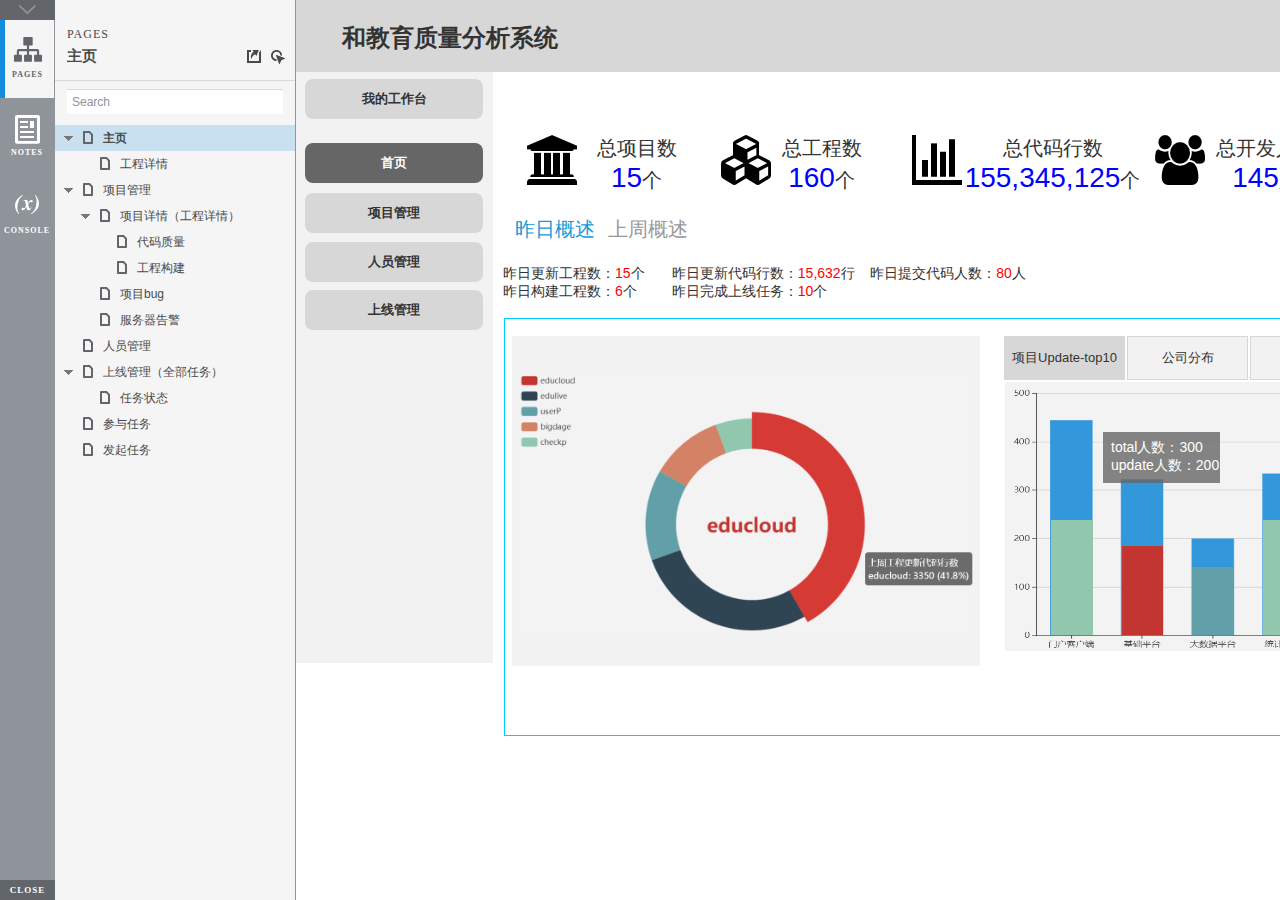
<file: index.html>
<!DOCTYPE html>
<html xmlns="http://www.w3.org/1999/xhtml" xml:lang="en" lang="en">
<head>
    <title>Untitled Document</title>
    <meta http-equiv="X-UA-Compatible" content="IE=edge"/>
    <meta http-equiv="content-type" content="text/html; charset=utf-8" />
    <meta name="viewport" content="width=device-width, initial-scale=1.0" />
    <meta name="apple-mobile-web-app-capable" content="yes" />
    <link type="text/css" href="resources/css/reset.css" rel="Stylesheet" />
    <link type="text/css" href="resources/css/default.css" rel="Stylesheet" />
    <!--<link href='https://fonts.googleapis.com/css?family=Nunito:300' rel='stylesheet' type='text/css'>-->

    <script type="text/javascript">
        if (location.href.toString().indexOf('file://localhost/') == 0) {
            location.href = location.href.toString().replace('file://localhost/', 'file:///');
        }


    </script>

    <!-- 8.0.0.3366 -->
<script src="resources/scripts/jquery-1.7.1.min.js"></script>
<script src="resources/scripts/startPre.js"></script>
<script src="data/document.js"></script>

    <style type="text/css">

#outerContainer {
	width:1000px;
	height:1500px;
}

.vsplitbar {
    width: 3px;
    /*background: #B9B9B9;*/
    border-right: 1px solid #8f949a;
}

.vsplitbar:hover, .vsplitbar.active {
    background: #8f949a;
}

#rightPanel {
    background-color: White;
}

/*#leftPanel {
    min-width: 120px;
}*/

.splitterMask {
   position:absolute;
   top: 0;
   left: 0;
   width: 100%;
   height: 100%;
   overflow: hidden;
   background-image: url(resources/images/transparent.gif);
   z-index: 20000;
}

    </style>
    <script type="text/javascript" language="JavaScript"><!--
        var SITEMAP_COLLAPSE_VAR_NAME = 'c';
        var PLUGIN_VAR_NAME = 'g';
        var FOOTNOTES_VAR_NAME = 'fn';
        var ADAPTIVE_VIEW_VAR_NAME = 'view';
        var lastLeftPanelWidth = 295;
        var toolBarOnly = true;

        // isolate scope
        (function() {
            setUpController();
            
            var configuration = $axure.document.configuration;
            var _settings = {};
            _settings.projectId = configuration.prototypeId;
            _settings.isAxshare = configuration.isAxshare;
            _settings.loadFeedbackPlugin = configuration.loadFeedbackPlugin;
            var cHash = getHashStringVar(SITEMAP_COLLAPSE_VAR_NAME);
            _settings.startCollapsed = cHash == "1";
            if(cHash == "2") closePlayer();
            var gHash = getHashStringVar(PLUGIN_VAR_NAME);
            if(gHash == "") gHash = 1;
            _settings.startPluginGid = gHash;

            $axure.player.settings = _settings;

            $(window).bind('load', function() {
                if(CHROME_5_LOCAL && !$('body').attr('pluginDetected')) {
                    window.location = 'resources/chrome/chrome.html';
                }
            });

            $(document).ready(function() {
                $axure.page.bind('load.start', mainFrame_onload);
                $axure.messageCenter.addMessageListener(messageCenter_message);

                $(document).on('pluginShown', function (event, data) {
                    setVarInCurrentUrlHash('g', data ? data : '');
                });

                $(document).on('pluginCreated', function(event, data) {
                    if($axure.player.settings.startPluginGid == data) {
                        $axure.player.showPlugin(data);
                    }
                });

                if($axure.player.settings.loadFeedbackPlugin) {
                    if($axure.player.settings.isAxshare) {
                        $axure.utils.loadJS('/Scripts/plugins/feedback/feedback8.js');
                    } else {
                        $axure.utils.loadJS('http://share.axure.com/Scripts/plugins/feedback/feedback8.js');
                    }
                }

                if(navigator.userAgent.indexOf("MSIE") >= 0) $('#outerContainer').width('100%');
                initialize();
                if($axure.player.settings.startCollapsed) $('#outerContainer').splitter({ sizeLeft: 0 });
                else $('#outerContainer').splitter({ sizeLeft: lastLeftPanelWidth });
                $('#leftPanel').width(lastLeftPanelWidth);
                
                $(window).resize(function() { resizeContent(); });

                $('#maximizePanelContainer').hide();

                initializeLogo();

                $(window).resize();
                resizeContent();
                
                $axure.player.collapseToBar();

                if($axure.player.settings.startCollapsed) {
                    collapse();
                    $('#leftPanel').width(0);
                }

                if(MOBILE_DEVICE) {
                    $('#interfaceControlFrameMinimizeContainer').height('45px');
                    $('#interfaceControlFrameMinimizeContainer a').height('45px');
                    $('#interfaceControlFrameHeaderContainer').css('margin-top','45px');
                    $('#interfaceControlFrameCloseContainer a').css('padding','10px 0px');
                    $('#maximizePanelContainer').height('45px');//.css('top','inherit').css('bottom','0px');

                    $('body').removeClass('hashover');

                    if(IOS) {
                        $('#rightPanel').css('overflow', 'auto').css('-webkit-overflow-scrolling', 'touch').css('-ms-overflow-x', 'hidden');

                        window.addEventListener("orientationchange", function() {
                            var viewport = document.querySelector("meta[name=viewport]");
                            //so iOS doesn't zoom when switching back to portrait
                            viewport.setAttribute('content', 'width=device-width, initial-scale=1.0, maximum-scale=1.0');
                            viewport.setAttribute('content', 'width=device-width, initial-scale=1.0');
                            resizeContent();
                        }, false);

                        $axure.page.bind('load.start', function() {
                            resizeContent();
                        });
                    }
                }

            });

            function initialize() {
                var legacyQString = getQueryString("Page");
                if (legacyQString.length > 0) {
                    location.href = location.href.substring(0, location.href.indexOf("?")) + "#p=" + legacyQString;
                    return;
                }

                var mainFrame = document.getElementById("mainFrame");
                //if it's local file on safari, test if we can access mainframe after its loaded
                if(SAFARI && document.location.href.indexOf('file://') >= 0) {
                    $(mainFrame).load(function () {
                        var canAccess;
                        try {
                            var mainFrameWindow = mainFrame.contentWindow || mainFrame.contentDocument;
                            mainFrameWindow['safari_file_CORS'] = 'Y';
                            canAccess = mainFrameWindow['safari_file_CORS'] === 'Y';
                        } catch(err) {
                            canAccess = false;
                        }

                        if(!canAccess) window.location = 'resources/chrome/safari.html';
                    });
                }

                mainFrame.contentWindow.location.href = getInitialUrl();
            }

            function initializeLogo() {
                if($axure.document.configuration.logoImagePath) {
                    var image = new Image();
                    image.onload = function() {
                        $('#logoImage').css('max-width', this.width + 'px');
                        $axure.player.resizeContent();
                    };
                    image.src = $axure.document.configuration.logoImagePath;
                
                    $('#interfaceControlFrameLogoImageContainer').html('<img id="logoImage" src="" />');
                    $('#logoImage').attr('src', $axure.document.configuration.logoImagePath).load(function() { resizeContent(); });
                } else $('#interfaceControlFrameLogoImageContainer').hide();

                if ($axure.document.configuration.logoImageCaption) {
                    $('#interfaceControlFrameLogoCaptionContainer').html($axure.document.configuration.logoImageCaption);
                } else $('#interfaceControlFrameLogoCaptionContainer').hide();

                if(!$('#interfaceControlFrameLogoImageContainer').is(':visible') && !$('#interfaceControlFrameLogoCaptionContainer').is(':visible')) {
                    $('#interfaceControlFrameLogoContainer').hide();
                }
            }

            var resizeContent = $axure.player.resizeContent = function() {
                var newHeight = $(window).height();
                var newWidth = $(window).width();

                var controlContainerHeight = newHeight;// - 30;
                if($('#interfaceControlFrameLogoContainer').is(':visible')) controlContainerHeight -= $('#interfaceControlFrameLogoContainer').outerHeight();// + 16;

                $('#outerContainer').height(newHeight).width(newWidth);
                $('.vsplitbar').height(newHeight);
                $('#leftPanel').height(newHeight);
                $('#interfaceControlFrame').height(newHeight);
                $('#interfaceControlFrameContainer').height(newHeight);
                $('#interfaceControlFrameHostContainer').height(controlContainerHeight);

                $('#rightPanel').height(newHeight);
                $('#mainFrame').height(newHeight);

                if($('#leftPanel').is(':visible')) $('#rightPanel').width($(window).width() - $('#leftPanel').width() - 1);// $('.vsplitbar').width());
                else $('#rightPanel').width($(window).width());

                $(document).trigger('ContainerHeightChange',[controlContainerHeight]);

                if(MOBILE_DEVICE) {
                    if(!(getHashStringVar(ADAPTIVE_VIEW_VAR_NAME).length > 0)) $axure.messageCenter.postMessage('setAdaptiveViewForSize', {'width':newWidth, 'height':$('#rightPanel').height()});
                }
            }

            var collapseToBar = $axure.player.collapseToBar = function() {
                lastLeftPanelWidth = $('#leftPanel').width();
                $('#leftPanel').width('55px');
                $('.vsplitbar').hide();
                $('#rightPanel').width($(window).width() - $('#leftPanel').width());
                $(window).resize();
                $('#outerContainer').trigger('resize');
                toolBarOnly = true;
            }

            var expandFromBar = $axure.player.expandFromBar = function() {
                if($('.vsplitbar').is(':visible')) return;

                $('#leftPanel').width(lastLeftPanelWidth);
                $('.vsplitbar').show();
                $('#rightPanel').width($(window).width() - $('#leftPanel').width() - 1);// $('.vsplitbar').width());
                $(window).resize();
                $('#outerContainer').trigger('resize');
                toolBarOnly = false;
            }

        })();

        function messageCenter_message(message, data) {
            if(message == 'expandFrame') expand();
            else if(message == 'getCollapseFrameOnLoad' && $axure.player.settings.startCollapsed && !MOBILE_DEVICE) $axure.messageCenter.postMessage('collapseFrameOnLoad');
        }

        
        function getInitialUrl() {
            var pageName = getHashStringVar("p");
            if(pageName.length > 0) return pageName + ".html";
            else {
                var url = getFirstPageUrl($axure.document.sitemap.rootNodes);
                return (url ? url : "about:blank");
            }
        }

        function getFirstPageUrl(nodes) {
            for (var i = 0; i < nodes.length; i++) {
                var node = nodes[i];
                if (node.url) return node.url;
                else {
                    var hasChildren = (node.children && node.children.length > 0);
                    if (hasChildren) {
                        var url = getFirstPageUrl(node.children);
                        if (url) return url;
                    }
                }
            }
            return null;
        }

        function closePlayer() {
            if($axure.page.location) window.location.href = $axure.page.location;
            else {
                var pageFile = getInitialUrl();
                var currentLocation = window.location.toString();
                window.location.href = currentLocation.substr(0, currentLocation.lastIndexOf("/") + 1) + pageFile;
            }
        }

        function replaceHash(newHash) {
            var currentLocWithoutHash = window.location.toString().split('#')[0];

            //We use replace so that every hash change doesn't get appended to the history stack.
            //We use replaceState in browsers that support it, else replace the location
            if(typeof window.history.replaceState != 'undefined') {
                try {
                    //Chrome 45 (Version 45.0.2454.85 m) started throwing an error here when generated locally (this only happens with sitemap open) which broke all interactions.
                    //try catch breaks the url adjusting nicely when the sitemap is open, but all interactions and forward and back buttons work.
                    //Uncaught SecurityError: Failed to execute 'replaceState' on 'History': A history state object with URL 'file:///C:/Users/Ian/Documents/Axure/HTML/Untitled/start.html#p=home' cannot be created in a document with origin 'null'.
                    window.history.replaceState(null, null, currentLocWithoutHash + newHash);
                } catch(ex) {}
            } else {
                window.location.replace(currentLocWithoutHash + newHash);
            }
        }

        function collapse() {
            setVarInCurrentUrlHash('c', 1);
            if(!toolBarOnly) lastLeftPanelWidth = $('#leftPanel').width();

            $('#maximizePanelContainer').show();
            $('#leftPanel').hide();
            $('.vsplitbar').hide();
            $('#rightPanel').width($(window).width());
            $(window).resize();
            $('#outerContainer').trigger('resize');

            $(document).trigger('sidebarCollapse');

            if(MOBILE_DEVICE) {
                $('#maximizePanelContainer').animate({
                    top:$('#rightPanel').height() - $('#maximizePanelContainer').height()
                }, 300, 'swing', function() {
                    $('#maximizePanelContainer').css('top', 'inherit').css('bottom', '0px');
                });
            }
        }

        function expand() {
            if(MOBILE_DEVICE) {
                $('#maximizePanelContainer').css('top', '0px').css('bottom', 'inherit');
            }

            deleteVarFromCurrentUrlHash('c');
            $('#maximizePanelContainer').hide();
            $('#leftPanel').width(lastLeftPanelWidth);
            $('#leftPanel').show();
            if(!toolBarOnly) {
                $('.vsplitbar').show();
                $('#rightPanel').width($(window).width() - $('#leftPanel').width() - 1);
            } else {
                $axure.player.collapseToBar();
            }
            $(window).resize();
            $('#outerContainer').trigger('resize');

            $(document).trigger('sidebarExpanded');
        }


        function mainFrame_onload() {
            if($axure.page.pageName) document.title = $axure.page.pageName;
        }

        function getQueryString(query) {
            var qstring = self.location.href.split("?");
            if(qstring.length < 2) return "";
            return GetParameter(qstring, query);
        }
        
        function GetParameter(qstring, query) {
            var prms = qstring[1].split("&");
            var frmelements = new Array();
            var currprmeter, querystr = "";

            for(var i = 0; i < prms.length; i++) {
                currprmeter = prms[i].split("=");
                frmelements[i] = new Array();
                frmelements[i][0] = currprmeter[0];
                frmelements[i][1] = currprmeter[1];
            }

            for(j = 0; j < frmelements.length; j++) {
                if(frmelements[j][0].toLowerCase() == query.toLowerCase()) {
                    querystr = frmelements[j][1];
                    break;
                }
            }
            return querystr;
        }
        
        function getHashStringVar(query) {
            var qstring = self.location.href.split("#");
            if(qstring.length < 2) return "";
            return GetParameter(qstring, query);
        }

        function setHashStringVar(currentHash, varName, varVal) {
            var varWithEqual = varName + '=';
            var poundVarWithEqual = varVal === '' ? '' :  '#' + varName + '=' + varVal;
            var ampVarWithEqual = varVal === '' ? '' :  '&' + varName + '=' + varVal;
            var hashToSet = '';

            var pageIndex = currentHash.indexOf('#' + varWithEqual);
            if(pageIndex == -1) pageIndex = currentHash.indexOf('&' + varWithEqual);
            if(pageIndex != -1) {
                var newHash = currentHash.substring(0, pageIndex);

                newHash = newHash == '' ? poundVarWithEqual : newHash + ampVarWithEqual;

                var ampIndex = currentHash.indexOf('&', pageIndex + 1);
                if(ampIndex != -1) {
                    newHash = newHash == '' ? '#' + currentHash.substring(ampIndex + 1) : newHash + currentHash.substring(ampIndex);
                }
                hashToSet = newHash;
            } else if(currentHash.indexOf('#') != -1) {
                hashToSet = currentHash + ampVarWithEqual;
            } else {
                hashToSet = poundVarWithEqual;
            }

            if(hashToSet != '' || varVal == '') {
                return hashToSet;
            }

            return null;
        }

        function setVarInCurrentUrlHash(varName, varVal) {
            var newHash = setHashStringVar(window.location.hash, varName, varVal);

            if(newHash != null) {
                replaceHash(newHash);
            }
        }

        function deleteHashStringVar(currentHash, varName) {
            var varWithEqual = varName + '=';

            var pageIndex = currentHash.indexOf('#' + varWithEqual);
            if(pageIndex == -1) pageIndex = currentHash.indexOf('&' + varWithEqual);
            if(pageIndex != -1) {
                var newHash = currentHash.substring(0, pageIndex);

                var ampIndex = currentHash.indexOf('&', pageIndex + 1);

                //IF begin of string....if none blank, ELSE # instead of & and rest
                //IF in string....prefix + if none blank, ELSE &-rest
                if(newHash == '') { //beginning of string
                    newHash = ampIndex != -1 ? '#' + currentHash.substring(ampIndex + 1) : '';
                } else { //somewhere in the middle
                    newHash = newHash + (ampIndex != -1 ? currentHash.substring(ampIndex) : '');
                }

                return newHash;
            }

            return null;
        }

        function deleteVarFromCurrentUrlHash(varName) {
            var newHash = deleteHashStringVar(window.location.hash, varName);

            if(newHash != null) {
                replaceHash(newHash);
            }
        }
    --></script>
    
    <link type="text/css" rel="Stylesheet" href="plugins/sitemap/styles/sitemap.css" />
    <link type="text/css" rel="Stylesheet" href="plugins/page_notes/styles/page_notes.css" />
    <link type="text/css" rel="Stylesheet" href="plugins/debug/styles/debug.css" />
    <script src="resources/scripts/startPost.js"></script>


    <!--<link type="text/css" rel="Stylesheet" href="plugins/recordplay/styles/recordplay.css" />
    <script type="text/javascript" src="plugins/recordplay/recordplay.js"></script>-->
    

</head>
<body scroll="no" class="hashover">
    <div id="outerContainer">

        <div id="leftPanel">
            <div id="interfaceControlFrame">
                <div id="interfaceControlFrameMinimizeContainer">
                    <a title="Collapse" id="interfaceControlFrameMinimizeButton" onclick="collapse();">&nbsp;</a>
                </div>
                <div id="interfaceControlFrameHeaderContainer">
                    <ul id="interfaceControlFrameHeader"></ul>
                </div>
                <div id="interfaceControlFrameContainer">
                    <div id="interfaceControlFrameLogoContainer">
                        <div id="interfaceControlFrameLogoImageContainer"></div>
                        <div id="interfaceControlFrameLogoCaptionContainer"></div>
                    </div>
                    <div id="interfaceControlFrameHostContainer">
                    </div>
                </div>
                <div id="interfaceControlFrameCloseContainer">
                    <a title="Close" id="interfaceControlFrameCloseButton" onclick="closePlayer();">CLOSE</a>
                </div>
            </div>
        </div>
        <div id="rightPanel">
            <iframe id="mainFrame" name="mainFrame" width="100%" height="100%" src="" frameborder="0" style="display: block;" webkitallowfullscreen mozallowfullscreen allowfullscreen></iframe>
        </div>

    </div>

    <div id="maximizePanelContainer">
        <iframe id="expandFrame" src="resources/expand.html" width="100%" height="100%" scrolling="no" allowtransparency="true" frameborder="0"></iframe>
    </div>

</body>
</html>
</file>
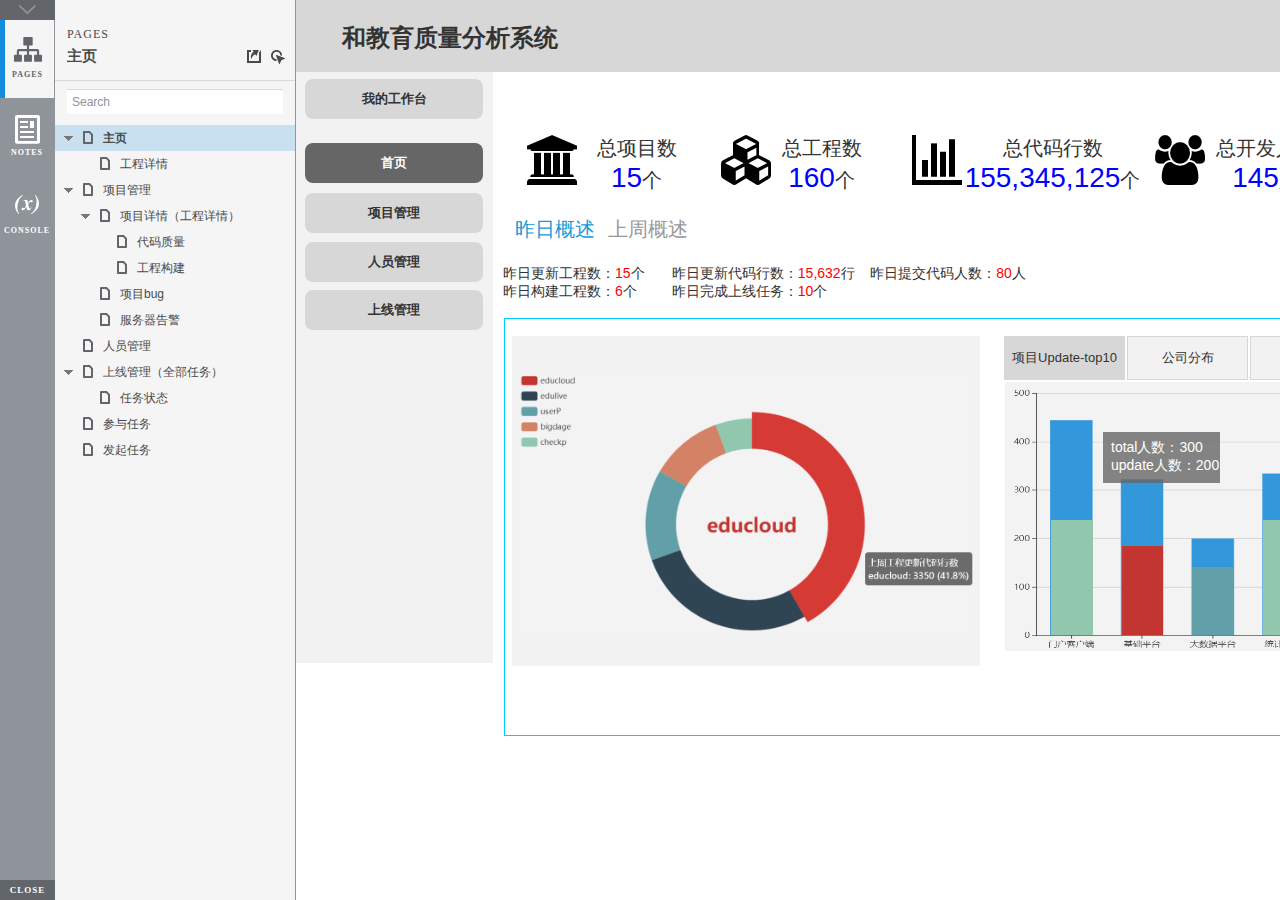
<file: start.html>
<!DOCTYPE html>
<html xmlns="http://www.w3.org/1999/xhtml" xml:lang="en" lang="en">
<head>
    <title>Untitled Document</title>
    <meta http-equiv="X-UA-Compatible" content="IE=edge"/>
    <meta http-equiv="content-type" content="text/html; charset=utf-8" />
    <meta name="viewport" content="width=device-width, initial-scale=1.0" />
    <meta name="apple-mobile-web-app-capable" content="yes" />
    <link type="text/css" href="resources/css/reset.css" rel="Stylesheet" />
    <link type="text/css" href="resources/css/default.css" rel="Stylesheet" />
    <!--<link href='https://fonts.googleapis.com/css?family=Nunito:300' rel='stylesheet' type='text/css'>-->

    <script type="text/javascript">
        if (location.href.toString().indexOf('file://localhost/') == 0) {
            location.href = location.href.toString().replace('file://localhost/', 'file:///');
        }
    </script>

    <!-- 8.0.0.3366 -->
<script src="resources/scripts/jquery-1.7.1.min.js"></script>
<script src="resources/scripts/startPre.js"></script>
<script src="data/document.js"></script>

    <style type="text/css">

#outerContainer {
	width:1000px;
	height:1500px;
}

.vsplitbar {
    width: 3px;
    /*background: #B9B9B9;*/
    border-right: 1px solid #8f949a;
}

.vsplitbar:hover, .vsplitbar.active {
    background: #8f949a;
}

#rightPanel {
    background-color: White;
}

/*#leftPanel {
    min-width: 120px;
}*/

.splitterMask {
   position:absolute;
   top: 0;
   left: 0;
   width: 100%;
   height: 100%;
   overflow: hidden;
   background-image: url(resources/images/transparent.gif);
   z-index: 20000;
}

    </style>
    <script type="text/javascript" language="JavaScript"><!--
        var SITEMAP_COLLAPSE_VAR_NAME = 'c';
        var PLUGIN_VAR_NAME = 'g';
        var FOOTNOTES_VAR_NAME = 'fn';
        var ADAPTIVE_VIEW_VAR_NAME = 'view';
        var lastLeftPanelWidth = 295;
        var toolBarOnly = true;

        // isolate scope
        (function() {
            setUpController();
            
            var configuration = $axure.document.configuration;
            var _settings = {};
            _settings.projectId = configuration.prototypeId;
            _settings.isAxshare = configuration.isAxshare;
            _settings.loadFeedbackPlugin = configuration.loadFeedbackPlugin;
            var cHash = getHashStringVar(SITEMAP_COLLAPSE_VAR_NAME);
            _settings.startCollapsed = cHash == "1";
            if(cHash == "2") closePlayer();
            var gHash = getHashStringVar(PLUGIN_VAR_NAME);
            if(gHash == "") gHash = 1;
            _settings.startPluginGid = gHash;

            $axure.player.settings = _settings;

            $(window).bind('load', function() {
                if(CHROME_5_LOCAL && !$('body').attr('pluginDetected')) {
                    window.location = 'resources/chrome/chrome.html';
                }
            });

            $(document).ready(function() {
                $axure.page.bind('load.start', mainFrame_onload);
                $axure.messageCenter.addMessageListener(messageCenter_message);

                $(document).on('pluginShown', function (event, data) {
                    setVarInCurrentUrlHash('g', data ? data : '');
                });

                $(document).on('pluginCreated', function(event, data) {
                    if($axure.player.settings.startPluginGid == data) {
                        $axure.player.showPlugin(data);
                    }
                });

                if($axure.player.settings.loadFeedbackPlugin) {
                    if($axure.player.settings.isAxshare) {
                        $axure.utils.loadJS('/Scripts/plugins/feedback/feedback8.js');
                    } else {
                        $axure.utils.loadJS('http://share.axure.com/Scripts/plugins/feedback/feedback8.js');
                    }
                }

                if(navigator.userAgent.indexOf("MSIE") >= 0) $('#outerContainer').width('100%');
                initialize();
                if($axure.player.settings.startCollapsed) $('#outerContainer').splitter({ sizeLeft: 0 });
                else $('#outerContainer').splitter({ sizeLeft: lastLeftPanelWidth });
                $('#leftPanel').width(lastLeftPanelWidth);
                
                $(window).resize(function() { resizeContent(); });

                $('#maximizePanelContainer').hide();

                initializeLogo();

                $(window).resize();
                resizeContent();
                
                $axure.player.collapseToBar();

                if($axure.player.settings.startCollapsed) {
                    collapse();
                    $('#leftPanel').width(0);
                }

                if(MOBILE_DEVICE) {
                    $('#interfaceControlFrameMinimizeContainer').height('45px');
                    $('#interfaceControlFrameMinimizeContainer a').height('45px');
                    $('#interfaceControlFrameHeaderContainer').css('margin-top','45px');
                    $('#interfaceControlFrameCloseContainer a').css('padding','10px 0px');
                    $('#maximizePanelContainer').height('45px');//.css('top','inherit').css('bottom','0px');

                    $('body').removeClass('hashover');

                    if(IOS) {
                        $('#rightPanel').css('overflow', 'auto').css('-webkit-overflow-scrolling', 'touch').css('-ms-overflow-x', 'hidden');

                        window.addEventListener("orientationchange", function() {
                            var viewport = document.querySelector("meta[name=viewport]");
                            //so iOS doesn't zoom when switching back to portrait
                            viewport.setAttribute('content', 'width=device-width, initial-scale=1.0, maximum-scale=1.0');
                            viewport.setAttribute('content', 'width=device-width, initial-scale=1.0');
                            resizeContent();
                        }, false);

                        $axure.page.bind('load.start', function() {
                            resizeContent();
                        });
                    }
                }

            });

            function initialize() {
                var legacyQString = getQueryString("Page");
                if (legacyQString.length > 0) {
                    location.href = location.href.substring(0, location.href.indexOf("?")) + "#p=" + legacyQString;
                    return;
                }

                var mainFrame = document.getElementById("mainFrame");
                //if it's local file on safari, test if we can access mainframe after its loaded
                if(SAFARI && document.location.href.indexOf('file://') >= 0) {
                    $(mainFrame).load(function () {
                        var canAccess;
                        try {
                            var mainFrameWindow = mainFrame.contentWindow || mainFrame.contentDocument;
                            mainFrameWindow['safari_file_CORS'] = 'Y';
                            canAccess = mainFrameWindow['safari_file_CORS'] === 'Y';
                        } catch(err) {
                            canAccess = false;
                        }

                        if(!canAccess) window.location = 'resources/chrome/safari.html';
                    });
                }

                mainFrame.contentWindow.location.href = getInitialUrl();
            }

            function initializeLogo() {
                if($axure.document.configuration.logoImagePath) {
                    var image = new Image();
                    image.onload = function() {
                        $('#logoImage').css('max-width', this.width + 'px');
                        $axure.player.resizeContent();
                    };
                    image.src = $axure.document.configuration.logoImagePath;
                
                    $('#interfaceControlFrameLogoImageContainer').html('<img id="logoImage" src="" />');
                    $('#logoImage').attr('src', $axure.document.configuration.logoImagePath).load(function() { resizeContent(); });
                } else $('#interfaceControlFrameLogoImageContainer').hide();

                if ($axure.document.configuration.logoImageCaption) {
                    $('#interfaceControlFrameLogoCaptionContainer').html($axure.document.configuration.logoImageCaption);
                } else $('#interfaceControlFrameLogoCaptionContainer').hide();

                if(!$('#interfaceControlFrameLogoImageContainer').is(':visible') && !$('#interfaceControlFrameLogoCaptionContainer').is(':visible')) {
                    $('#interfaceControlFrameLogoContainer').hide();
                }
            }

            var resizeContent = $axure.player.resizeContent = function() {
                var newHeight = $(window).height();
                var newWidth = $(window).width();

                var controlContainerHeight = newHeight;// - 30;
                if($('#interfaceControlFrameLogoContainer').is(':visible')) controlContainerHeight -= $('#interfaceControlFrameLogoContainer').outerHeight();// + 16;

                $('#outerContainer').height(newHeight).width(newWidth);
                $('.vsplitbar').height(newHeight);
                $('#leftPanel').height(newHeight);
                $('#interfaceControlFrame').height(newHeight);
                $('#interfaceControlFrameContainer').height(newHeight);
                $('#interfaceControlFrameHostContainer').height(controlContainerHeight);

                $('#rightPanel').height(newHeight);
                $('#mainFrame').height(newHeight);

                if($('#leftPanel').is(':visible')) $('#rightPanel').width($(window).width() - $('#leftPanel').width() - 1);// $('.vsplitbar').width());
                else $('#rightPanel').width($(window).width());

                $(document).trigger('ContainerHeightChange',[controlContainerHeight]);

                if(MOBILE_DEVICE) {
                    if(!(getHashStringVar(ADAPTIVE_VIEW_VAR_NAME).length > 0)) $axure.messageCenter.postMessage('setAdaptiveViewForSize', {'width':newWidth, 'height':$('#rightPanel').height()});
                }
            }

            var collapseToBar = $axure.player.collapseToBar = function() {
                lastLeftPanelWidth = $('#leftPanel').width();
                $('#leftPanel').width('55px');
                $('.vsplitbar').hide();
                $('#rightPanel').width($(window).width() - $('#leftPanel').width());
                $(window).resize();
                $('#outerContainer').trigger('resize');
                toolBarOnly = true;
            }

            var expandFromBar = $axure.player.expandFromBar = function() {
                if($('.vsplitbar').is(':visible')) return;

                $('#leftPanel').width(lastLeftPanelWidth);
                $('.vsplitbar').show();
                $('#rightPanel').width($(window).width() - $('#leftPanel').width() - 1);// $('.vsplitbar').width());
                $(window).resize();
                $('#outerContainer').trigger('resize');
                toolBarOnly = false;
            }

        })();

        function messageCenter_message(message, data) {
            if(message == 'expandFrame') expand();
            else if(message == 'getCollapseFrameOnLoad' && $axure.player.settings.startCollapsed && !MOBILE_DEVICE) $axure.messageCenter.postMessage('collapseFrameOnLoad');
        }

        
        function getInitialUrl() {
            var pageName = getHashStringVar("p");
            if(pageName.length > 0) return pageName + ".html";
            else {
                var url = getFirstPageUrl($axure.document.sitemap.rootNodes);
                return (url ? url : "about:blank");
            }
        }

        function getFirstPageUrl(nodes) {
            for (var i = 0; i < nodes.length; i++) {
                var node = nodes[i];
                if (node.url) return node.url;
                else {
                    var hasChildren = (node.children && node.children.length > 0);
                    if (hasChildren) {
                        var url = getFirstPageUrl(node.children);
                        if (url) return url;
                    }
                }
            }
            return null;
        }

        function closePlayer() {
            if($axure.page.location) window.location.href = $axure.page.location;
            else {
                var pageFile = getInitialUrl();
                var currentLocation = window.location.toString();
                window.location.href = currentLocation.substr(0, currentLocation.lastIndexOf("/") + 1) + pageFile;
            }
        }

        function replaceHash(newHash) {
            var currentLocWithoutHash = window.location.toString().split('#')[0];

            //We use replace so that every hash change doesn't get appended to the history stack.
            //We use replaceState in browsers that support it, else replace the location
            if(typeof window.history.replaceState != 'undefined') {
                try {
                    //Chrome 45 (Version 45.0.2454.85 m) started throwing an error here when generated locally (this only happens with sitemap open) which broke all interactions.
                    //try catch breaks the url adjusting nicely when the sitemap is open, but all interactions and forward and back buttons work.
                    //Uncaught SecurityError: Failed to execute 'replaceState' on 'History': A history state object with URL 'file:///C:/Users/Ian/Documents/Axure/HTML/Untitled/start.html#p=home' cannot be created in a document with origin 'null'.
                    window.history.replaceState(null, null, currentLocWithoutHash + newHash);
                } catch(ex) {}
            } else {
                window.location.replace(currentLocWithoutHash + newHash);
            }
        }

        function collapse() {
            setVarInCurrentUrlHash('c', 1);
            if(!toolBarOnly) lastLeftPanelWidth = $('#leftPanel').width();

            $('#maximizePanelContainer').show();
            $('#leftPanel').hide();
            $('.vsplitbar').hide();
            $('#rightPanel').width($(window).width());
            $(window).resize();
            $('#outerContainer').trigger('resize');

            $(document).trigger('sidebarCollapse');

            if(MOBILE_DEVICE) {
                $('#maximizePanelContainer').animate({
                    top:$('#rightPanel').height() - $('#maximizePanelContainer').height()
                }, 300, 'swing', function() {
                    $('#maximizePanelContainer').css('top', 'inherit').css('bottom', '0px');
                });
            }
        }

        function expand() {
            if(MOBILE_DEVICE) {
                $('#maximizePanelContainer').css('top', '0px').css('bottom', 'inherit');
            }

            deleteVarFromCurrentUrlHash('c');
            $('#maximizePanelContainer').hide();
            $('#leftPanel').width(lastLeftPanelWidth);
            $('#leftPanel').show();
            if(!toolBarOnly) {
                $('.vsplitbar').show();
                $('#rightPanel').width($(window).width() - $('#leftPanel').width() - 1);
            } else {
                $axure.player.collapseToBar();
            }
            $(window).resize();
            $('#outerContainer').trigger('resize');

            $(document).trigger('sidebarExpanded');
        }


        function mainFrame_onload() {
            if($axure.page.pageName) document.title = $axure.page.pageName;
        }

        function getQueryString(query) {
            var qstring = self.location.href.split("?");
            if(qstring.length < 2) return "";
            return GetParameter(qstring, query);
        }
        
        function GetParameter(qstring, query) {
            var prms = qstring[1].split("&");
            var frmelements = new Array();
            var currprmeter, querystr = "";

            for(var i = 0; i < prms.length; i++) {
                currprmeter = prms[i].split("=");
                frmelements[i] = new Array();
                frmelements[i][0] = currprmeter[0];
                frmelements[i][1] = currprmeter[1];
            }

            for(j = 0; j < frmelements.length; j++) {
                if(frmelements[j][0].toLowerCase() == query.toLowerCase()) {
                    querystr = frmelements[j][1];
                    break;
                }
            }
            return querystr;
        }
        
        function getHashStringVar(query) {
            var qstring = self.location.href.split("#");
            if(qstring.length < 2) return "";
            return GetParameter(qstring, query);
        }

        function setHashStringVar(currentHash, varName, varVal) {
            var varWithEqual = varName + '=';
            var poundVarWithEqual = varVal === '' ? '' :  '#' + varName + '=' + varVal;
            var ampVarWithEqual = varVal === '' ? '' :  '&' + varName + '=' + varVal;
            var hashToSet = '';

            var pageIndex = currentHash.indexOf('#' + varWithEqual);
            if(pageIndex == -1) pageIndex = currentHash.indexOf('&' + varWithEqual);
            if(pageIndex != -1) {
                var newHash = currentHash.substring(0, pageIndex);

                newHash = newHash == '' ? poundVarWithEqual : newHash + ampVarWithEqual;

                var ampIndex = currentHash.indexOf('&', pageIndex + 1);
                if(ampIndex != -1) {
                    newHash = newHash == '' ? '#' + currentHash.substring(ampIndex + 1) : newHash + currentHash.substring(ampIndex);
                }
                hashToSet = newHash;
            } else if(currentHash.indexOf('#') != -1) {
                hashToSet = currentHash + ampVarWithEqual;
            } else {
                hashToSet = poundVarWithEqual;
            }

            if(hashToSet != '' || varVal == '') {
                return hashToSet;
            }

            return null;
        }

        function setVarInCurrentUrlHash(varName, varVal) {
            var newHash = setHashStringVar(window.location.hash, varName, varVal);

            if(newHash != null) {
                replaceHash(newHash);
            }
        }

        function deleteHashStringVar(currentHash, varName) {
            var varWithEqual = varName + '=';

            var pageIndex = currentHash.indexOf('#' + varWithEqual);
            if(pageIndex == -1) pageIndex = currentHash.indexOf('&' + varWithEqual);
            if(pageIndex != -1) {
                var newHash = currentHash.substring(0, pageIndex);

                var ampIndex = currentHash.indexOf('&', pageIndex + 1);

                //IF begin of string....if none blank, ELSE # instead of & and rest
                //IF in string....prefix + if none blank, ELSE &-rest
                if(newHash == '') { //beginning of string
                    newHash = ampIndex != -1 ? '#' + currentHash.substring(ampIndex + 1) : '';
                } else { //somewhere in the middle
                    newHash = newHash + (ampIndex != -1 ? currentHash.substring(ampIndex) : '');
                }

                return newHash;
            }

            return null;
        }

        function deleteVarFromCurrentUrlHash(varName) {
            var newHash = deleteHashStringVar(window.location.hash, varName);

            if(newHash != null) {
                replaceHash(newHash);
            }
        }
    --></script>
    
    <link type="text/css" rel="Stylesheet" href="plugins/sitemap/styles/sitemap.css" />
    <link type="text/css" rel="Stylesheet" href="plugins/page_notes/styles/page_notes.css" />
    <link type="text/css" rel="Stylesheet" href="plugins/debug/styles/debug.css" />
    <script src="resources/scripts/startPost.js"></script>


    <!--<link type="text/css" rel="Stylesheet" href="plugins/recordplay/styles/recordplay.css" />
    <script type="text/javascript" src="plugins/recordplay/recordplay.js"></script>-->
    

</head>
<body scroll="no" class="hashover">
    <div id="outerContainer">

        <div id="leftPanel">
            <div id="interfaceControlFrame">
                <div id="interfaceControlFrameMinimizeContainer">
                    <a title="Collapse" id="interfaceControlFrameMinimizeButton" onclick="collapse();">&nbsp;</a>
                </div>
                <div id="interfaceControlFrameHeaderContainer">
                    <ul id="interfaceControlFrameHeader"></ul>
                </div>
                <div id="interfaceControlFrameContainer">
                    <div id="interfaceControlFrameLogoContainer">
                        <div id="interfaceControlFrameLogoImageContainer"></div>
                        <div id="interfaceControlFrameLogoCaptionContainer"></div>
                    </div>
                    <div id="interfaceControlFrameHostContainer">
                    </div>
                </div>
                <div id="interfaceControlFrameCloseContainer">
                    <a title="Close" id="interfaceControlFrameCloseButton" onclick="closePlayer();">CLOSE</a>
                </div>
            </div>
        </div>
        <div id="rightPanel">
            <iframe id="mainFrame" name="mainFrame" width="100%" height="100%" src="" frameborder="0" style="display: block;" webkitallowfullscreen mozallowfullscreen allowfullscreen></iframe>
        </div>

    </div>

    <div id="maximizePanelContainer">
        <iframe id="expandFrame" src="resources/expand.html" width="100%" height="100%" scrolling="no" allowtransparency="true" frameborder="0"></iframe>
    </div>

</body>
</html>
</file>
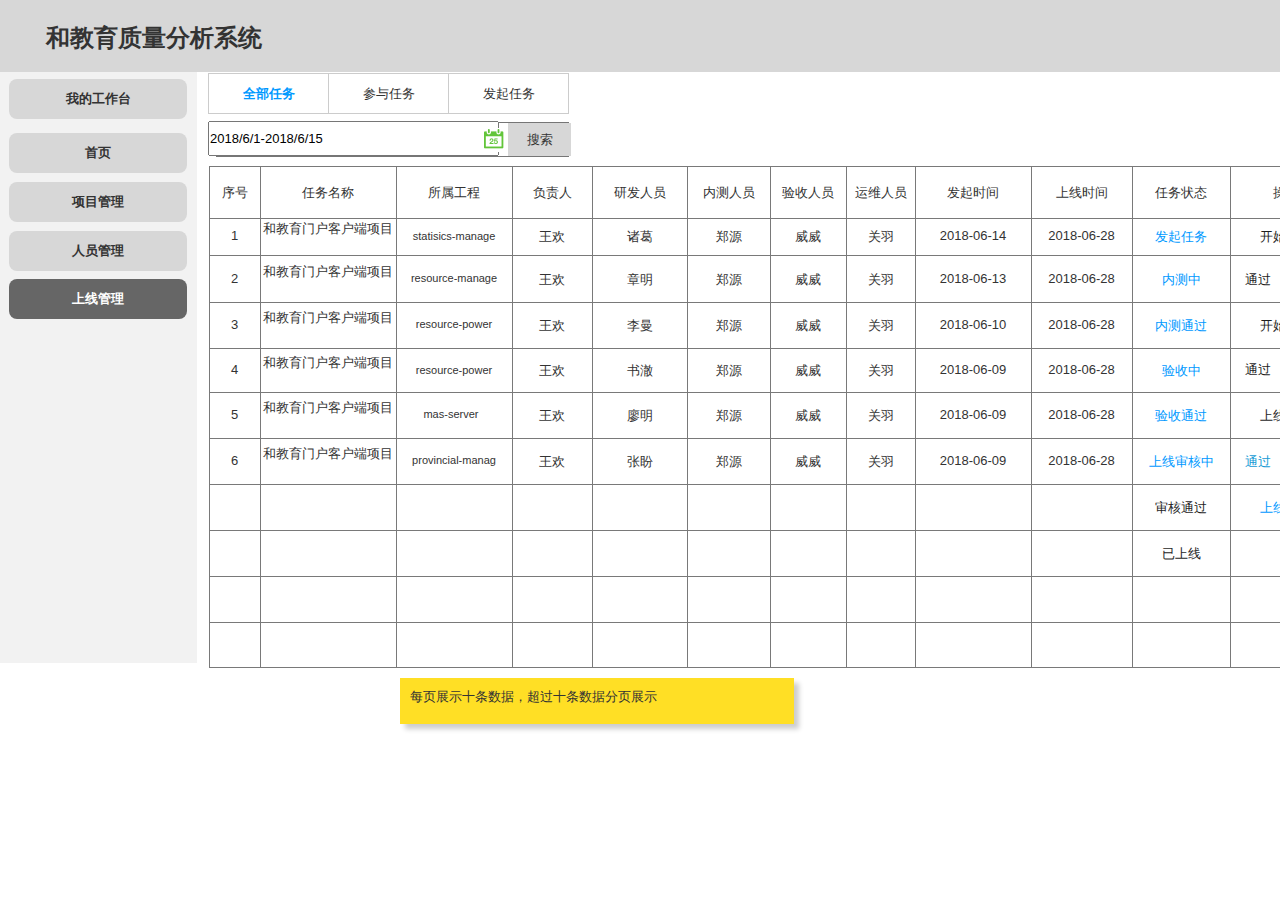
<file: 上线管理（全部任务）.html>
﻿<!DOCTYPE html>
<html>
  <head>
    <title>上线管理（全部任务）</title>
    <meta http-equiv="X-UA-Compatible" content="IE=edge"/>
    <meta http-equiv="content-type" content="text/html; charset=utf-8"/>
    <meta name="apple-mobile-web-app-capable" content="yes"/>
    <link href="resources/css/jquery-ui-themes.css" type="text/css" rel="stylesheet"/>
    <link href="resources/css/axure_rp_page.css" type="text/css" rel="stylesheet"/>
    <link href="data/styles.css" type="text/css" rel="stylesheet"/>
    <link href="files/上线管理（全部任务）/styles.css" type="text/css" rel="stylesheet"/>
    <script src="resources/scripts/jquery-1.7.1.min.js"></script>
    <script src="resources/scripts/jquery-ui-1.8.10.custom.min.js"></script>
    <script src="resources/scripts/prototypePre.js"></script>
    <script src="data/document.js"></script>
    <script src="resources/scripts/prototypePost.js"></script>
    <script src="files/上线管理（全部任务）/data.js"></script>
    <script type="text/javascript">
      $axure.utils.getTransparentGifPath = function() { return 'resources/images/transparent.gif'; };
      $axure.utils.getOtherPath = function() { return 'resources/Other.html'; };
      $axure.utils.getReloadPath = function() { return 'resources/reload.html'; };
    </script>
  </head>
  <body>
    <div id="base" class="">

      <!-- Unnamed (矩形) -->
      <div id="u773" class="ax_default box_1">
        <div id="u773_div" class=""></div>
      </div>

      <!-- Unnamed (矩形) -->
      <div id="u774" class="ax_default box_3">
        <div id="u774_div" class=""></div>
      </div>

      <!-- Unnamed (矩形) -->
      <div id="u775" class="ax_default box_3">
        <div id="u775_div" class=""></div>
        <div id="u775_text" class="text ">
          <p><span>我的工作台</span></p>
        </div>
      </div>

      <!-- Unnamed (矩形) -->
      <div id="u776" class="ax_default box_3">
        <div id="u776_div" class=""></div>
        <div id="u776_text" class="text ">
          <p><span>项目管理</span></p>
        </div>
      </div>

      <!-- Unnamed (矩形) -->
      <div id="u777" class="ax_default box_3">
        <div id="u777_div" class=""></div>
        <div id="u777_text" class="text ">
          <p><span>人员管理</span></p>
        </div>
      </div>

      <!-- Unnamed (矩形) -->
      <div id="u778" class="ax_default box_3">
        <div id="u778_div" class=""></div>
        <div id="u778_text" class="text ">
          <p><span>上线管理</span></p>
        </div>
      </div>

      <!-- Unnamed (矩形) -->
      <div id="u779" class="ax_default heading_3">
        <div id="u779_div" class=""></div>
        <div id="u779_text" class="text ">
          <p><span>和教育质量分析系统</span></p>
        </div>
      </div>

      <!-- Unnamed (矩形) -->
      <div id="u780" class="ax_default box_3">
        <div id="u780_div" class=""></div>
        <div id="u780_text" class="text ">
          <p><span>全部任务</span></p>
        </div>
      </div>

      <!-- Unnamed (矩形) -->
      <div id="u781" class="ax_default box_3">
        <div id="u781_div" class=""></div>
        <div id="u781_text" class="text ">
          <p><span>参与任务</span></p>
        </div>
      </div>

      <!-- Unnamed (矩形) -->
      <div id="u782" class="ax_default box_3">
        <div id="u782_div" class=""></div>
        <div id="u782_text" class="text ">
          <p><span>发起任务</span></p>
        </div>
      </div>

      <!-- Unnamed (文本框) -->
      <div id="u783" class="ax_default text_field">
        <input id="u783_input" type="text" value=""/>
      </div>

      <!-- Unnamed (矩形) -->
      <div id="u784" class="ax_default box_3">
        <div id="u784_div" class=""></div>
        <div id="u784_text" class="text ">
          <p><span>搜索</span></p>
        </div>
      </div>

      <!-- Unnamed (文本框) -->
      <div id="u785" class="ax_default text_field">
        <input id="u785_input" type="text" value="2018/6/1-2018/6/15"/>
      </div>

      <!-- Unnamed (图片 ) -->
      <div id="u786" class="ax_default image">
        <img id="u786_img" class="img " src="images/工程详情/u137.png"/>
      </div>

      <!-- Unnamed (矩形) -->
      <div id="u787" class="ax_default box_3">
        <div id="u787_div" class=""></div>
        <div id="u787_text" class="text ">
          <p><span>首页</span></p>
        </div>
      </div>

      <!-- Unnamed (表格) -->
      <div id="u788" class="ax_default">

        <!-- Unnamed (单元格) -->
        <div id="u789" class="ax_default table_cell">
          <img id="u789_img" class="img " src="images/上线管理（全部任务）/u789.png"/>
          <div id="u789_text" class="text ">
            <p><span>序号</span></p>
          </div>
        </div>

        <!-- Unnamed (单元格) -->
        <div id="u790" class="ax_default table_cell">
          <img id="u790_img" class="img " src="images/上线管理（全部任务）/u790.png"/>
          <div id="u790_text" class="text ">
            <p><span>任务名称</span></p>
          </div>
        </div>

        <!-- Unnamed (单元格) -->
        <div id="u791" class="ax_default table_cell">
          <img id="u791_img" class="img " src="images/上线管理（全部任务）/u791.png"/>
          <div id="u791_text" class="text ">
            <p><span>所属工程</span></p>
          </div>
        </div>

        <!-- Unnamed (单元格) -->
        <div id="u792" class="ax_default table_cell">
          <img id="u792_img" class="img " src="images/上线管理（全部任务）/u792.png"/>
          <div id="u792_text" class="text ">
            <p><span>负责人</span></p>
          </div>
        </div>

        <!-- Unnamed (单元格) -->
        <div id="u793" class="ax_default table_cell">
          <img id="u793_img" class="img " src="images/上线管理（全部任务）/u793.png"/>
          <div id="u793_text" class="text ">
            <p><span>研发人员</span></p>
          </div>
        </div>

        <!-- Unnamed (单元格) -->
        <div id="u794" class="ax_default table_cell">
          <img id="u794_img" class="img " src="images/上线管理（全部任务）/u794.png"/>
          <div id="u794_text" class="text ">
            <p><span>内测人员</span></p>
          </div>
        </div>

        <!-- Unnamed (单元格) -->
        <div id="u795" class="ax_default table_cell">
          <img id="u795_img" class="img " src="images/上线管理（全部任务）/u795.png"/>
          <div id="u795_text" class="text ">
            <p><span>验收人员</span></p>
          </div>
        </div>

        <!-- Unnamed (单元格) -->
        <div id="u796" class="ax_default table_cell">
          <img id="u796_img" class="img " src="images/上线管理（全部任务）/u796.png"/>
          <div id="u796_text" class="text ">
            <p><span>运维人员</span></p>
          </div>
        </div>

        <!-- Unnamed (单元格) -->
        <div id="u797" class="ax_default table_cell">
          <img id="u797_img" class="img " src="images/上线管理（全部任务）/u791.png"/>
          <div id="u797_text" class="text ">
            <p><span>发起时间</span></p>
          </div>
        </div>

        <!-- Unnamed (单元格) -->
        <div id="u798" class="ax_default table_cell">
          <img id="u798_img" class="img " src="images/工程详情/u73.png"/>
          <div id="u798_text" class="text ">
            <p><span>上线时间</span></p>
          </div>
        </div>

        <!-- Unnamed (单元格) -->
        <div id="u799" class="ax_default table_cell">
          <img id="u799_img" class="img " src="images/上线管理（全部任务）/u799.png"/>
          <div id="u799_text" class="text ">
            <p><span>任务状态</span></p>
          </div>
        </div>

        <!-- Unnamed (单元格) -->
        <div id="u800" class="ax_default table_cell">
          <img id="u800_img" class="img " src="images/上线管理（全部任务）/u800.png"/>
          <div id="u800_text" class="text ">
            <p><span>操作</span></p>
          </div>
        </div>

        <!-- Unnamed (单元格) -->
        <div id="u801" class="ax_default table_cell">
          <img id="u801_img" class="img " src="images/上线管理（全部任务）/u801.png"/>
          <div id="u801_text" class="text ">
            <p><span>1</span></p>
          </div>
        </div>

        <!-- Unnamed (单元格) -->
        <div id="u802" class="ax_default table_cell">
          <img id="u802_img" class="img " src="images/上线管理（全部任务）/u802.png"/>
          <div id="u802_text" class="text ">
            <p><span>和教育门户客户端项目</span></p>
          </div>
        </div>

        <!-- Unnamed (单元格) -->
        <div id="u803" class="ax_default table_cell">
          <img id="u803_img" class="img " src="images/上线管理（全部任务）/u803.png"/>
          <div id="u803_text" class="text ">
            <p><span>statisics-manage</span></p>
          </div>
        </div>

        <!-- Unnamed (单元格) -->
        <div id="u804" class="ax_default table_cell">
          <img id="u804_img" class="img " src="images/上线管理（全部任务）/u804.png"/>
          <div id="u804_text" class="text ">
            <p><span>王欢</span></p>
          </div>
        </div>

        <!-- Unnamed (单元格) -->
        <div id="u805" class="ax_default table_cell">
          <img id="u805_img" class="img " src="images/上线管理（全部任务）/u805.png"/>
          <div id="u805_text" class="text ">
            <p><span>诸葛</span></p>
          </div>
        </div>

        <!-- Unnamed (单元格) -->
        <div id="u806" class="ax_default table_cell">
          <img id="u806_img" class="img " src="images/上线管理（全部任务）/u806.png"/>
          <div id="u806_text" class="text ">
            <p><span>郑源</span></p>
          </div>
        </div>

        <!-- Unnamed (单元格) -->
        <div id="u807" class="ax_default table_cell">
          <img id="u807_img" class="img " src="images/上线管理（全部任务）/u807.png"/>
          <div id="u807_text" class="text ">
            <p><span>威威</span></p>
          </div>
        </div>

        <!-- Unnamed (单元格) -->
        <div id="u808" class="ax_default table_cell">
          <img id="u808_img" class="img " src="images/上线管理（全部任务）/u808.png"/>
          <div id="u808_text" class="text ">
            <p><span>关羽</span></p>
          </div>
        </div>

        <!-- Unnamed (单元格) -->
        <div id="u809" class="ax_default table_cell">
          <img id="u809_img" class="img " src="images/上线管理（全部任务）/u803.png"/>
          <div id="u809_text" class="text ">
            <p><span>2018-06-14</span></p>
          </div>
        </div>

        <!-- Unnamed (单元格) -->
        <div id="u810" class="ax_default table_cell">
          <img id="u810_img" class="img " src="images/上线管理（全部任务）/u810.png"/>
          <div id="u810_text" class="text ">
            <p><span>2018-06-28</span></p>
          </div>
        </div>

        <!-- Unnamed (单元格) -->
        <div id="u811" class="ax_default table_cell">
          <img id="u811_img" class="img " src="images/上线管理（全部任务）/u811.png"/>
          <div id="u811_text" class="text ">
            <p><span>发起任务</span></p>
          </div>
        </div>

        <!-- Unnamed (单元格) -->
        <div id="u812" class="ax_default table_cell">
          <img id="u812_img" class="img " src="images/上线管理（全部任务）/u812.png"/>
          <div id="u812_text" class="text ">
            <p><span>开始内测</span></p>
          </div>
        </div>

        <!-- Unnamed (单元格) -->
        <div id="u813" class="ax_default table_cell">
          <img id="u813_img" class="img " src="images/上线管理（全部任务）/u813.png"/>
          <div id="u813_text" class="text ">
            <p><span>2</span></p>
          </div>
        </div>

        <!-- Unnamed (单元格) -->
        <div id="u814" class="ax_default table_cell">
          <img id="u814_img" class="img " src="images/上线管理（全部任务）/u814.png"/>
          <div id="u814_text" class="text ">
            <p><span>和教育门户客户端项目</span></p>
          </div>
        </div>

        <!-- Unnamed (单元格) -->
        <div id="u815" class="ax_default">
          <img id="u815_img" class="img " src="images/上线管理（全部任务）/u815.png"/>
          <div id="u815_text" class="text ">
            <p><span>resource-manage</span></p>
          </div>
        </div>

        <!-- Unnamed (单元格) -->
        <div id="u816" class="ax_default table_cell">
          <img id="u816_img" class="img " src="images/上线管理（全部任务）/u816.png"/>
          <div id="u816_text" class="text ">
            <p><span>王欢</span></p>
          </div>
        </div>

        <!-- Unnamed (单元格) -->
        <div id="u817" class="ax_default table_cell">
          <img id="u817_img" class="img " src="images/上线管理（全部任务）/u817.png"/>
          <div id="u817_text" class="text ">
            <p><span>章明</span></p>
          </div>
        </div>

        <!-- Unnamed (单元格) -->
        <div id="u818" class="ax_default table_cell">
          <img id="u818_img" class="img " src="images/上线管理（全部任务）/u818.png"/>
          <div id="u818_text" class="text ">
            <p><span>郑源</span></p>
          </div>
        </div>

        <!-- Unnamed (单元格) -->
        <div id="u819" class="ax_default table_cell">
          <img id="u819_img" class="img " src="images/上线管理（全部任务）/u819.png"/>
          <div id="u819_text" class="text ">
            <p><span>威威</span></p>
          </div>
        </div>

        <!-- Unnamed (单元格) -->
        <div id="u820" class="ax_default table_cell">
          <img id="u820_img" class="img " src="images/上线管理（全部任务）/u820.png"/>
          <div id="u820_text" class="text ">
            <p><span>关羽</span></p>
          </div>
        </div>

        <!-- Unnamed (单元格) -->
        <div id="u821" class="ax_default table_cell">
          <img id="u821_img" class="img " src="images/上线管理（全部任务）/u815.png"/>
          <div id="u821_text" class="text ">
            <p><span>2018-06-13</span></p>
          </div>
        </div>

        <!-- Unnamed (单元格) -->
        <div id="u822" class="ax_default table_cell">
          <img id="u822_img" class="img " src="images/上线管理（全部任务）/u822.png"/>
          <div id="u822_text" class="text ">
            <p><span>2018-06-28</span></p>
          </div>
        </div>

        <!-- Unnamed (单元格) -->
        <div id="u823" class="ax_default table_cell">
          <img id="u823_img" class="img " src="images/上线管理（全部任务）/u823.png"/>
          <div id="u823_text" class="text ">
            <p><span>内测中</span></p>
          </div>
        </div>

        <!-- Unnamed (单元格) -->
        <div id="u824" class="ax_default table_cell">
          <img id="u824_img" class="img " src="images/上线管理（全部任务）/u824.png"/>
        </div>

        <!-- Unnamed (单元格) -->
        <div id="u825" class="ax_default table_cell">
          <img id="u825_img" class="img " src="images/上线管理（全部任务）/u825.png"/>
          <div id="u825_text" class="text ">
            <p><span>3</span></p>
          </div>
        </div>

        <!-- Unnamed (单元格) -->
        <div id="u826" class="ax_default table_cell">
          <img id="u826_img" class="img " src="images/上线管理（全部任务）/u826.png"/>
          <div id="u826_text" class="text ">
            <p><span>和教育门户客户端项目</span></p>
          </div>
        </div>

        <!-- Unnamed (单元格) -->
        <div id="u827" class="ax_default">
          <img id="u827_img" class="img " src="images/上线管理（全部任务）/u827.png"/>
          <div id="u827_text" class="text ">
            <p><span>resource-power</span></p>
          </div>
        </div>

        <!-- Unnamed (单元格) -->
        <div id="u828" class="ax_default table_cell">
          <img id="u828_img" class="img " src="images/上线管理（全部任务）/u828.png"/>
          <div id="u828_text" class="text ">
            <p><span>王欢</span></p>
          </div>
        </div>

        <!-- Unnamed (单元格) -->
        <div id="u829" class="ax_default table_cell">
          <img id="u829_img" class="img " src="images/上线管理（全部任务）/u829.png"/>
          <div id="u829_text" class="text ">
            <p><span>李曼</span></p>
          </div>
        </div>

        <!-- Unnamed (单元格) -->
        <div id="u830" class="ax_default table_cell">
          <img id="u830_img" class="img " src="images/上线管理（全部任务）/u830.png"/>
          <div id="u830_text" class="text ">
            <p><span>郑源</span></p>
          </div>
        </div>

        <!-- Unnamed (单元格) -->
        <div id="u831" class="ax_default table_cell">
          <img id="u831_img" class="img " src="images/上线管理（全部任务）/u831.png"/>
          <div id="u831_text" class="text ">
            <p><span>威威</span></p>
          </div>
        </div>

        <!-- Unnamed (单元格) -->
        <div id="u832" class="ax_default table_cell">
          <img id="u832_img" class="img " src="images/上线管理（全部任务）/u832.png"/>
          <div id="u832_text" class="text ">
            <p><span>关羽</span></p>
          </div>
        </div>

        <!-- Unnamed (单元格) -->
        <div id="u833" class="ax_default table_cell">
          <img id="u833_img" class="img " src="images/上线管理（全部任务）/u827.png"/>
          <div id="u833_text" class="text ">
            <p><span>2018-06-10</span></p>
          </div>
        </div>

        <!-- Unnamed (单元格) -->
        <div id="u834" class="ax_default table_cell">
          <img id="u834_img" class="img " src="images/上线管理（全部任务）/u834.png"/>
          <div id="u834_text" class="text ">
            <p><span>2018-06-28</span></p>
          </div>
        </div>

        <!-- Unnamed (单元格) -->
        <div id="u835" class="ax_default table_cell">
          <img id="u835_img" class="img " src="images/上线管理（全部任务）/u835.png"/>
          <div id="u835_text" class="text ">
            <p><span>内测通过</span></p>
          </div>
        </div>

        <!-- Unnamed (单元格) -->
        <div id="u836" class="ax_default table_cell">
          <img id="u836_img" class="img " src="images/上线管理（全部任务）/u836.png"/>
          <div id="u836_text" class="text ">
            <p><span>开始验收</span></p>
          </div>
        </div>

        <!-- Unnamed (单元格) -->
        <div id="u837" class="ax_default table_cell">
          <img id="u837_img" class="img " src="images/上线管理（全部任务）/u837.png"/>
          <div id="u837_text" class="text ">
            <p><span>4</span></p>
          </div>
        </div>

        <!-- Unnamed (单元格) -->
        <div id="u838" class="ax_default table_cell">
          <img id="u838_img" class="img " src="images/上线管理（全部任务）/u838.png"/>
          <div id="u838_text" class="text ">
            <p><span>和教育门户客户端项目</span></p>
          </div>
        </div>

        <!-- Unnamed (单元格) -->
        <div id="u839" class="ax_default">
          <img id="u839_img" class="img " src="images/上线管理（全部任务）/u839.png"/>
          <div id="u839_text" class="text ">
            <p><span>resource-power</span></p>
          </div>
        </div>

        <!-- Unnamed (单元格) -->
        <div id="u840" class="ax_default table_cell">
          <img id="u840_img" class="img " src="images/上线管理（全部任务）/u840.png"/>
          <div id="u840_text" class="text ">
            <p><span>王欢</span></p>
          </div>
        </div>

        <!-- Unnamed (单元格) -->
        <div id="u841" class="ax_default table_cell">
          <img id="u841_img" class="img " src="images/上线管理（全部任务）/u841.png"/>
          <div id="u841_text" class="text ">
            <p><span>书澈</span></p>
          </div>
        </div>

        <!-- Unnamed (单元格) -->
        <div id="u842" class="ax_default table_cell">
          <img id="u842_img" class="img " src="images/上线管理（全部任务）/u842.png"/>
          <div id="u842_text" class="text ">
            <p><span>郑源</span></p>
          </div>
        </div>

        <!-- Unnamed (单元格) -->
        <div id="u843" class="ax_default table_cell">
          <img id="u843_img" class="img " src="images/上线管理（全部任务）/u843.png"/>
          <div id="u843_text" class="text ">
            <p><span>威威</span></p>
          </div>
        </div>

        <!-- Unnamed (单元格) -->
        <div id="u844" class="ax_default table_cell">
          <img id="u844_img" class="img " src="images/上线管理（全部任务）/u844.png"/>
          <div id="u844_text" class="text ">
            <p><span>关羽</span></p>
          </div>
        </div>

        <!-- Unnamed (单元格) -->
        <div id="u845" class="ax_default table_cell">
          <img id="u845_img" class="img " src="images/上线管理（全部任务）/u839.png"/>
          <div id="u845_text" class="text ">
            <p><span>2018-06-09</span></p>
          </div>
        </div>

        <!-- Unnamed (单元格) -->
        <div id="u846" class="ax_default table_cell">
          <img id="u846_img" class="img " src="images/工程详情/u57.png"/>
          <div id="u846_text" class="text ">
            <p><span>2018-06-28</span></p>
          </div>
        </div>

        <!-- Unnamed (单元格) -->
        <div id="u847" class="ax_default table_cell">
          <img id="u847_img" class="img " src="images/上线管理（全部任务）/u847.png"/>
          <div id="u847_text" class="text ">
            <p><span>验收中</span></p>
          </div>
        </div>

        <!-- Unnamed (单元格) -->
        <div id="u848" class="ax_default table_cell">
          <img id="u848_img" class="img " src="images/上线管理（全部任务）/u848.png"/>
        </div>

        <!-- Unnamed (单元格) -->
        <div id="u849" class="ax_default table_cell">
          <img id="u849_img" class="img " src="images/上线管理（全部任务）/u825.png"/>
          <div id="u849_text" class="text ">
            <p><span>5</span></p>
          </div>
        </div>

        <!-- Unnamed (单元格) -->
        <div id="u850" class="ax_default table_cell">
          <img id="u850_img" class="img " src="images/上线管理（全部任务）/u826.png"/>
          <div id="u850_text" class="text ">
            <p><span>和教育门户客户端项目</span></p>
          </div>
        </div>

        <!-- Unnamed (单元格) -->
        <div id="u851" class="ax_default">
          <img id="u851_img" class="img " src="images/上线管理（全部任务）/u827.png"/>
          <div id="u851_text" class="text ">
            <p><span>mas-server&nbsp;&nbsp; </span></p>
          </div>
        </div>

        <!-- Unnamed (单元格) -->
        <div id="u852" class="ax_default table_cell">
          <img id="u852_img" class="img " src="images/上线管理（全部任务）/u828.png"/>
          <div id="u852_text" class="text ">
            <p><span>王欢</span></p>
          </div>
        </div>

        <!-- Unnamed (单元格) -->
        <div id="u853" class="ax_default table_cell">
          <img id="u853_img" class="img " src="images/上线管理（全部任务）/u829.png"/>
          <div id="u853_text" class="text ">
            <p><span>廖明</span></p>
          </div>
        </div>

        <!-- Unnamed (单元格) -->
        <div id="u854" class="ax_default table_cell">
          <img id="u854_img" class="img " src="images/上线管理（全部任务）/u830.png"/>
          <div id="u854_text" class="text ">
            <p><span>郑源</span></p>
          </div>
        </div>

        <!-- Unnamed (单元格) -->
        <div id="u855" class="ax_default table_cell">
          <img id="u855_img" class="img " src="images/上线管理（全部任务）/u831.png"/>
          <div id="u855_text" class="text ">
            <p><span>威威</span></p>
          </div>
        </div>

        <!-- Unnamed (单元格) -->
        <div id="u856" class="ax_default table_cell">
          <img id="u856_img" class="img " src="images/上线管理（全部任务）/u832.png"/>
          <div id="u856_text" class="text ">
            <p><span>关羽</span></p>
          </div>
        </div>

        <!-- Unnamed (单元格) -->
        <div id="u857" class="ax_default table_cell">
          <img id="u857_img" class="img " src="images/上线管理（全部任务）/u827.png"/>
          <div id="u857_text" class="text ">
            <p><span>2018-06-09</span></p>
          </div>
        </div>

        <!-- Unnamed (单元格) -->
        <div id="u858" class="ax_default table_cell">
          <img id="u858_img" class="img " src="images/上线管理（全部任务）/u834.png"/>
          <div id="u858_text" class="text ">
            <p><span>2018-06-28</span></p>
          </div>
        </div>

        <!-- Unnamed (单元格) -->
        <div id="u859" class="ax_default table_cell">
          <img id="u859_img" class="img " src="images/上线管理（全部任务）/u835.png"/>
          <div id="u859_text" class="text ">
            <p><span>验收通过</span></p>
          </div>
        </div>

        <!-- Unnamed (单元格) -->
        <div id="u860" class="ax_default table_cell">
          <img id="u860_img" class="img " src="images/上线管理（全部任务）/u836.png"/>
          <div id="u860_text" class="text ">
            <p><span>上线审核</span></p>
          </div>
        </div>

        <!-- Unnamed (单元格) -->
        <div id="u861" class="ax_default table_cell">
          <img id="u861_img" class="img " src="images/上线管理（全部任务）/u825.png"/>
          <div id="u861_text" class="text ">
            <p><span>6</span></p>
          </div>
        </div>

        <!-- Unnamed (单元格) -->
        <div id="u862" class="ax_default table_cell">
          <img id="u862_img" class="img " src="images/上线管理（全部任务）/u826.png"/>
          <div id="u862_text" class="text ">
            <p><span>和教育门户客户端项目</span></p>
          </div>
        </div>

        <!-- Unnamed (单元格) -->
        <div id="u863" class="ax_default">
          <img id="u863_img" class="img " src="images/上线管理（全部任务）/u827.png"/>
          <div id="u863_text" class="text ">
            <p><span>provincial-manag</span></p>
          </div>
        </div>

        <!-- Unnamed (单元格) -->
        <div id="u864" class="ax_default table_cell">
          <img id="u864_img" class="img " src="images/上线管理（全部任务）/u828.png"/>
          <div id="u864_text" class="text ">
            <p><span>王欢</span></p>
          </div>
        </div>

        <!-- Unnamed (单元格) -->
        <div id="u865" class="ax_default table_cell">
          <img id="u865_img" class="img " src="images/上线管理（全部任务）/u829.png"/>
          <div id="u865_text" class="text ">
            <p><span>张盼</span></p>
          </div>
        </div>

        <!-- Unnamed (单元格) -->
        <div id="u866" class="ax_default table_cell">
          <img id="u866_img" class="img " src="images/上线管理（全部任务）/u830.png"/>
          <div id="u866_text" class="text ">
            <p><span>郑源</span></p>
          </div>
        </div>

        <!-- Unnamed (单元格) -->
        <div id="u867" class="ax_default table_cell">
          <img id="u867_img" class="img " src="images/上线管理（全部任务）/u831.png"/>
          <div id="u867_text" class="text ">
            <p><span>威威</span></p>
          </div>
        </div>

        <!-- Unnamed (单元格) -->
        <div id="u868" class="ax_default table_cell">
          <img id="u868_img" class="img " src="images/上线管理（全部任务）/u832.png"/>
          <div id="u868_text" class="text ">
            <p><span>关羽</span></p>
          </div>
        </div>

        <!-- Unnamed (单元格) -->
        <div id="u869" class="ax_default table_cell">
          <img id="u869_img" class="img " src="images/上线管理（全部任务）/u827.png"/>
          <div id="u869_text" class="text ">
            <p><span>2018-06-09</span></p>
          </div>
        </div>

        <!-- Unnamed (单元格) -->
        <div id="u870" class="ax_default table_cell">
          <img id="u870_img" class="img " src="images/上线管理（全部任务）/u834.png"/>
          <div id="u870_text" class="text ">
            <p><span>2018-06-28</span></p>
          </div>
        </div>

        <!-- Unnamed (单元格) -->
        <div id="u871" class="ax_default table_cell">
          <img id="u871_img" class="img " src="images/上线管理（全部任务）/u835.png"/>
          <div id="u871_text" class="text ">
            <p><span>上线审核中</span></p>
          </div>
        </div>

        <!-- Unnamed (单元格) -->
        <div id="u872" class="ax_default table_cell">
          <img id="u872_img" class="img " src="images/上线管理（全部任务）/u836.png"/>
        </div>

        <!-- Unnamed (单元格) -->
        <div id="u873" class="ax_default table_cell">
          <img id="u873_img" class="img " src="images/上线管理（全部任务）/u825.png"/>
        </div>

        <!-- Unnamed (单元格) -->
        <div id="u874" class="ax_default table_cell">
          <img id="u874_img" class="img " src="images/上线管理（全部任务）/u826.png"/>
        </div>

        <!-- Unnamed (单元格) -->
        <div id="u875" class="ax_default">
          <img id="u875_img" class="img " src="images/上线管理（全部任务）/u827.png"/>
        </div>

        <!-- Unnamed (单元格) -->
        <div id="u876" class="ax_default table_cell">
          <img id="u876_img" class="img " src="images/上线管理（全部任务）/u828.png"/>
        </div>

        <!-- Unnamed (单元格) -->
        <div id="u877" class="ax_default table_cell">
          <img id="u877_img" class="img " src="images/上线管理（全部任务）/u829.png"/>
        </div>

        <!-- Unnamed (单元格) -->
        <div id="u878" class="ax_default table_cell">
          <img id="u878_img" class="img " src="images/上线管理（全部任务）/u830.png"/>
        </div>

        <!-- Unnamed (单元格) -->
        <div id="u879" class="ax_default table_cell">
          <img id="u879_img" class="img " src="images/上线管理（全部任务）/u831.png"/>
        </div>

        <!-- Unnamed (单元格) -->
        <div id="u880" class="ax_default table_cell">
          <img id="u880_img" class="img " src="images/上线管理（全部任务）/u832.png"/>
        </div>

        <!-- Unnamed (单元格) -->
        <div id="u881" class="ax_default table_cell">
          <img id="u881_img" class="img " src="images/上线管理（全部任务）/u827.png"/>
        </div>

        <!-- Unnamed (单元格) -->
        <div id="u882" class="ax_default table_cell">
          <img id="u882_img" class="img " src="images/上线管理（全部任务）/u834.png"/>
        </div>

        <!-- Unnamed (单元格) -->
        <div id="u883" class="ax_default table_cell">
          <img id="u883_img" class="img " src="images/上线管理（全部任务）/u835.png"/>
          <div id="u883_text" class="text ">
            <p><span>审核通过</span></p>
          </div>
        </div>

        <!-- Unnamed (单元格) -->
        <div id="u884" class="ax_default table_cell">
          <img id="u884_img" class="img " src="images/上线管理（全部任务）/u836.png"/>
          <div id="u884_text" class="text ">
            <p><span>上线验证</span></p>
          </div>
        </div>

        <!-- Unnamed (单元格) -->
        <div id="u885" class="ax_default table_cell">
          <img id="u885_img" class="img " src="images/上线管理（全部任务）/u825.png"/>
        </div>

        <!-- Unnamed (单元格) -->
        <div id="u886" class="ax_default table_cell">
          <img id="u886_img" class="img " src="images/上线管理（全部任务）/u826.png"/>
        </div>

        <!-- Unnamed (单元格) -->
        <div id="u887" class="ax_default">
          <img id="u887_img" class="img " src="images/上线管理（全部任务）/u827.png"/>
        </div>

        <!-- Unnamed (单元格) -->
        <div id="u888" class="ax_default table_cell">
          <img id="u888_img" class="img " src="images/上线管理（全部任务）/u828.png"/>
        </div>

        <!-- Unnamed (单元格) -->
        <div id="u889" class="ax_default table_cell">
          <img id="u889_img" class="img " src="images/上线管理（全部任务）/u829.png"/>
        </div>

        <!-- Unnamed (单元格) -->
        <div id="u890" class="ax_default table_cell">
          <img id="u890_img" class="img " src="images/上线管理（全部任务）/u830.png"/>
        </div>

        <!-- Unnamed (单元格) -->
        <div id="u891" class="ax_default table_cell">
          <img id="u891_img" class="img " src="images/上线管理（全部任务）/u831.png"/>
        </div>

        <!-- Unnamed (单元格) -->
        <div id="u892" class="ax_default table_cell">
          <img id="u892_img" class="img " src="images/上线管理（全部任务）/u832.png"/>
        </div>

        <!-- Unnamed (单元格) -->
        <div id="u893" class="ax_default table_cell">
          <img id="u893_img" class="img " src="images/上线管理（全部任务）/u827.png"/>
        </div>

        <!-- Unnamed (单元格) -->
        <div id="u894" class="ax_default table_cell">
          <img id="u894_img" class="img " src="images/上线管理（全部任务）/u834.png"/>
        </div>

        <!-- Unnamed (单元格) -->
        <div id="u895" class="ax_default table_cell">
          <img id="u895_img" class="img " src="images/上线管理（全部任务）/u835.png"/>
          <div id="u895_text" class="text ">
            <p><span>已上线</span></p>
          </div>
        </div>

        <!-- Unnamed (单元格) -->
        <div id="u896" class="ax_default table_cell">
          <img id="u896_img" class="img " src="images/上线管理（全部任务）/u836.png"/>
        </div>

        <!-- Unnamed (单元格) -->
        <div id="u897" class="ax_default table_cell">
          <img id="u897_img" class="img " src="images/上线管理（全部任务）/u825.png"/>
        </div>

        <!-- Unnamed (单元格) -->
        <div id="u898" class="ax_default table_cell">
          <img id="u898_img" class="img " src="images/上线管理（全部任务）/u826.png"/>
        </div>

        <!-- Unnamed (单元格) -->
        <div id="u899" class="ax_default">
          <img id="u899_img" class="img " src="images/上线管理（全部任务）/u827.png"/>
        </div>

        <!-- Unnamed (单元格) -->
        <div id="u900" class="ax_default table_cell">
          <img id="u900_img" class="img " src="images/上线管理（全部任务）/u828.png"/>
        </div>

        <!-- Unnamed (单元格) -->
        <div id="u901" class="ax_default table_cell">
          <img id="u901_img" class="img " src="images/上线管理（全部任务）/u829.png"/>
        </div>

        <!-- Unnamed (单元格) -->
        <div id="u902" class="ax_default table_cell">
          <img id="u902_img" class="img " src="images/上线管理（全部任务）/u830.png"/>
        </div>

        <!-- Unnamed (单元格) -->
        <div id="u903" class="ax_default table_cell">
          <img id="u903_img" class="img " src="images/上线管理（全部任务）/u831.png"/>
        </div>

        <!-- Unnamed (单元格) -->
        <div id="u904" class="ax_default table_cell">
          <img id="u904_img" class="img " src="images/上线管理（全部任务）/u832.png"/>
        </div>

        <!-- Unnamed (单元格) -->
        <div id="u905" class="ax_default table_cell">
          <img id="u905_img" class="img " src="images/上线管理（全部任务）/u827.png"/>
        </div>

        <!-- Unnamed (单元格) -->
        <div id="u906" class="ax_default table_cell">
          <img id="u906_img" class="img " src="images/上线管理（全部任务）/u834.png"/>
        </div>

        <!-- Unnamed (单元格) -->
        <div id="u907" class="ax_default table_cell">
          <img id="u907_img" class="img " src="images/上线管理（全部任务）/u835.png"/>
        </div>

        <!-- Unnamed (单元格) -->
        <div id="u908" class="ax_default table_cell">
          <img id="u908_img" class="img " src="images/上线管理（全部任务）/u836.png"/>
        </div>

        <!-- Unnamed (单元格) -->
        <div id="u909" class="ax_default table_cell">
          <img id="u909_img" class="img " src="images/上线管理（全部任务）/u909.png"/>
        </div>

        <!-- Unnamed (单元格) -->
        <div id="u910" class="ax_default table_cell">
          <img id="u910_img" class="img " src="images/上线管理（全部任务）/u910.png"/>
        </div>

        <!-- Unnamed (单元格) -->
        <div id="u911" class="ax_default">
          <img id="u911_img" class="img " src="images/上线管理（全部任务）/u911.png"/>
        </div>

        <!-- Unnamed (单元格) -->
        <div id="u912" class="ax_default table_cell">
          <img id="u912_img" class="img " src="images/上线管理（全部任务）/u912.png"/>
        </div>

        <!-- Unnamed (单元格) -->
        <div id="u913" class="ax_default table_cell">
          <img id="u913_img" class="img " src="images/上线管理（全部任务）/u913.png"/>
        </div>

        <!-- Unnamed (单元格) -->
        <div id="u914" class="ax_default table_cell">
          <img id="u914_img" class="img " src="images/上线管理（全部任务）/u914.png"/>
        </div>

        <!-- Unnamed (单元格) -->
        <div id="u915" class="ax_default table_cell">
          <img id="u915_img" class="img " src="images/上线管理（全部任务）/u915.png"/>
        </div>

        <!-- Unnamed (单元格) -->
        <div id="u916" class="ax_default table_cell">
          <img id="u916_img" class="img " src="images/上线管理（全部任务）/u916.png"/>
        </div>

        <!-- Unnamed (单元格) -->
        <div id="u917" class="ax_default table_cell">
          <img id="u917_img" class="img " src="images/上线管理（全部任务）/u911.png"/>
        </div>

        <!-- Unnamed (单元格) -->
        <div id="u918" class="ax_default table_cell">
          <img id="u918_img" class="img " src="images/工程详情/u129.png"/>
        </div>

        <!-- Unnamed (单元格) -->
        <div id="u919" class="ax_default table_cell">
          <img id="u919_img" class="img " src="images/上线管理（全部任务）/u919.png"/>
        </div>

        <!-- Unnamed (单元格) -->
        <div id="u920" class="ax_default table_cell">
          <img id="u920_img" class="img " src="images/上线管理（全部任务）/u920.png"/>
        </div>
      </div>

      <!-- Unnamed (矩形) -->
      <div id="u921" class="ax_default link_button">
        <div id="u921_div" class=""></div>
        <div id="u921_text" class="text ">
          <p><span>通过</span></p>
        </div>
      </div>

      <!-- Unnamed (矩形) -->
      <div id="u922" class="ax_default link_button">
        <div id="u922_div" class=""></div>
        <div id="u922_text" class="text ">
          <p><span>不通过</span></p>
        </div>
      </div>

      <!-- Unnamed (矩形) -->
      <div id="u923" class="ax_default link_button">
        <div id="u923_div" class=""></div>
        <div id="u923_text" class="text ">
          <p><span>通过</span></p>
        </div>
      </div>

      <!-- Unnamed (矩形) -->
      <div id="u924" class="ax_default link_button">
        <div id="u924_div" class=""></div>
        <div id="u924_text" class="text ">
          <p><span>不通过</span></p>
        </div>
      </div>

      <!-- Unnamed (矩形) -->
      <div id="u925" class="ax_default link_button">
        <div id="u925_div" class=""></div>
        <div id="u925_text" class="text ">
          <p><span>通过</span></p>
        </div>
      </div>

      <!-- Unnamed (矩形) -->
      <div id="u926" class="ax_default link_button">
        <div id="u926_div" class=""></div>
        <div id="u926_text" class="text ">
          <p><span>不通过</span></p>
        </div>
      </div>

      <!-- Unnamed (矩形) -->
      <div id="u927" class="ax_default sticky_1">
        <div id="u927_div" class=""></div>
        <div id="u927_text" class="text ">
          <p><span>每页展示十条数据，超过十条数据分页展示</span></p>
        </div>
      </div>
    </div>
  </body>
</html>
</file>
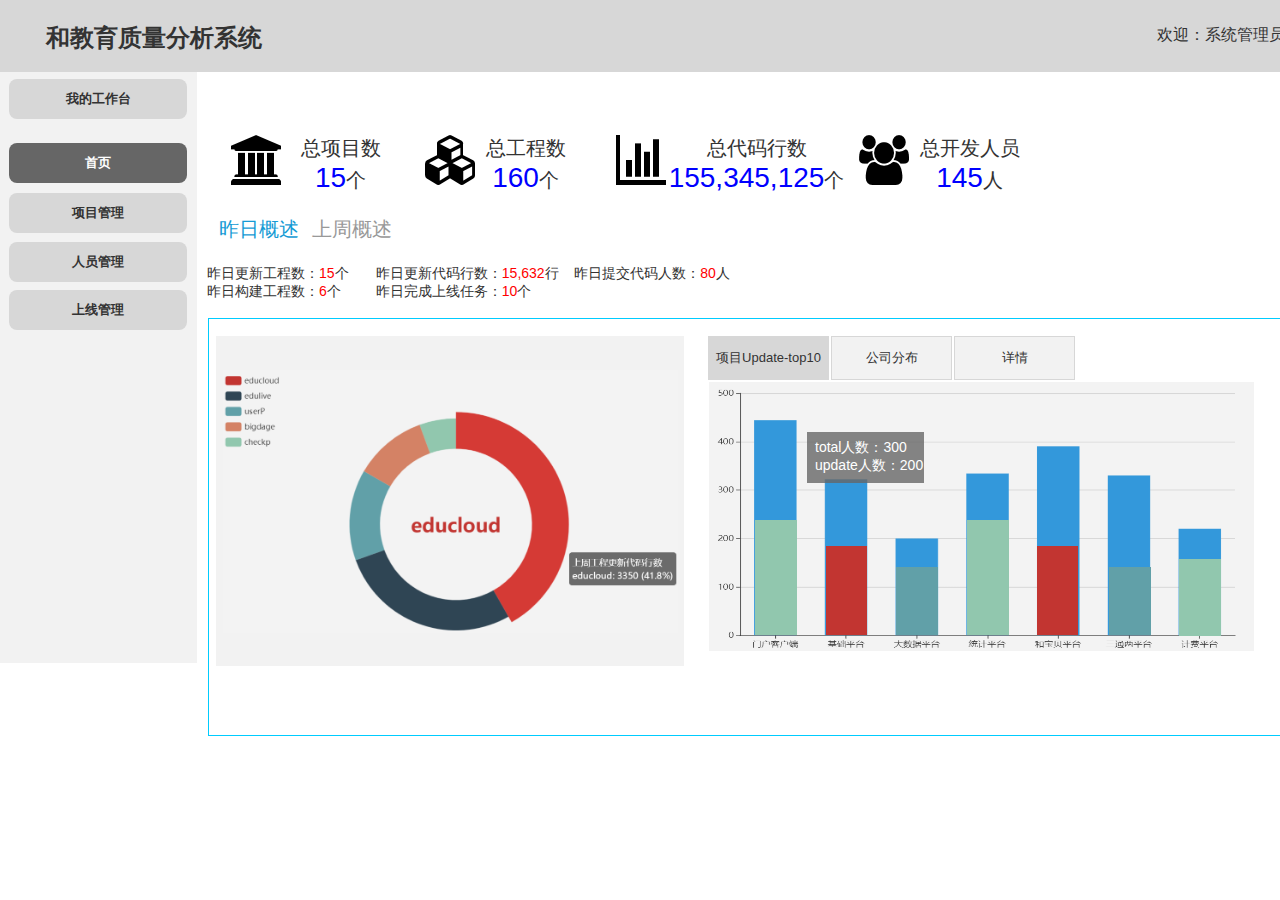
<file: 主页.html>
﻿<!DOCTYPE html>
<html>
  <head>
    <title>主页</title>
    <meta http-equiv="X-UA-Compatible" content="IE=edge"/>
    <meta http-equiv="content-type" content="text/html; charset=utf-8"/>
    <meta name="apple-mobile-web-app-capable" content="yes"/>
    <link href="resources/css/jquery-ui-themes.css" type="text/css" rel="stylesheet"/>
    <link href="resources/css/axure_rp_page.css" type="text/css" rel="stylesheet"/>
    <link href="data/styles.css" type="text/css" rel="stylesheet"/>
    <link href="files/主页/styles.css" type="text/css" rel="stylesheet"/>
    <script src="resources/scripts/jquery-1.7.1.min.js"></script>
    <script src="resources/scripts/jquery-ui-1.8.10.custom.min.js"></script>
    <script src="resources/scripts/prototypePre.js"></script>
    <script src="data/document.js"></script>
    <script src="resources/scripts/prototypePost.js"></script>
    <script src="files/主页/data.js"></script>
    <script type="text/javascript">
      $axure.utils.getTransparentGifPath = function() { return 'resources/images/transparent.gif'; };
      $axure.utils.getOtherPath = function() { return 'resources/Other.html'; };
      $axure.utils.getReloadPath = function() { return 'resources/reload.html'; };
    </script>
  </head>
  <body>
    <div id="base" class="">

      <!-- Unnamed (矩形) -->
      <div id="u0" class="ax_default box_1">
        <div id="u0_div" class=""></div>
      </div>

      <!-- Unnamed (矩形) -->
      <div id="u1" class="ax_default box_1">
        <div id="u1_div" class=""></div>
      </div>

      <!-- Unnamed (矩形) -->
      <div id="u2" class="ax_default box_3">
        <div id="u2_div" class=""></div>
      </div>

      <!-- Unnamed (矩形) -->
      <div id="u3" class="ax_default label">
        <div id="u3_div" class=""></div>
        <div id="u3_text" class="text ">
          <p><span>欢迎：系统管理员</span></p>
        </div>
      </div>

      <!-- Unnamed (矩形) -->
      <div id="u4" class="ax_default heading_3">
        <div id="u4_div" class=""></div>
        <div id="u4_text" class="text ">
          <p><span>和教育质量分析系统</span></p>
        </div>
      </div>

      <!-- tab (动态面板) -->
      <div id="u5" class="ax_default" data-label="tab">
        <div id="u5_state0" class="panel_state" data-label="tab1" style="">
          <div id="u5_state0_content" class="panel_state_content">

            <!-- Unnamed (矩形) -->
            <div id="u6" class="ax_default box_3">
              <div id="u6_div" class=""></div>
              <div id="u6_text" class="text ">
                <p><span>项目Update-top10</span></p>
              </div>
            </div>

            <!-- Unnamed (矩形) -->
            <div id="u7" class="ax_default box_3">
              <div id="u7_div" class=""></div>
              <div id="u7_text" class="text ">
                <p><span>公司分布</span></p>
              </div>
            </div>

            <!-- Unnamed (矩形) -->
            <div id="u8" class="ax_default box_3">
              <div id="u8_div" class=""></div>
              <div id="u8_text" class="text ">
                <p><span>详情</span></p>
              </div>
            </div>

            <!-- Unnamed (图片 ) -->
            <div id="u9" class="ax_default image">
              <img id="u9_img" class="img " src="images/主页/u9.png"/>
            </div>

            <!-- Unnamed (矩形) -->
            <div id="u10" class="ax_default box_2">
              <div id="u10_div" class=""></div>
            </div>

            <!-- Unnamed (矩形) -->
            <div id="u11" class="ax_default box_2">
              <div id="u11_div" class=""></div>
            </div>

            <!-- Unnamed (矩形) -->
            <div id="u12" class="ax_default box_2">
              <div id="u12_div" class=""></div>
            </div>

            <!-- Unnamed (矩形) -->
            <div id="u13" class="ax_default box_2">
              <div id="u13_div" class=""></div>
            </div>

            <!-- Unnamed (矩形) -->
            <div id="u14" class="ax_default box_2">
              <div id="u14_div" class=""></div>
            </div>

            <!-- Unnamed (矩形) -->
            <div id="u15" class="ax_default box_2">
              <div id="u15_div" class=""></div>
            </div>

            <!-- Unnamed (矩形) -->
            <div id="u16" class="ax_default box_2">
              <div id="u16_div" class=""></div>
            </div>

            <!-- Unnamed (矩形) -->
            <div id="u17" class="ax_default box_3">
              <div id="u17_div" class=""></div>
            </div>

            <!-- Unnamed (矩形) -->
            <div id="u18" class="ax_default label">
              <div id="u18_div" class=""></div>
              <div id="u18_text" class="text ">
                <p><span>total人数：300</span></p><p><span>update人数：200</span></p>
              </div>
            </div>
          </div>
        </div>
        <div id="u5_state1" class="panel_state" data-label="tab2" style="visibility: hidden;">
          <div id="u5_state1_content" class="panel_state_content">

            <!-- Unnamed (矩形) -->
            <div id="u19" class="ax_default box_3">
              <div id="u19_div" class=""></div>
              <div id="u19_text" class="text ">
                <p><span>工程代码top10</span></p>
              </div>
            </div>

            <!-- Unnamed (矩形) -->
            <div id="u20" class="ax_default box_3">
              <div id="u20_div" class=""></div>
              <div id="u20_text" class="text ">
                <p><span>公司分布</span></p>
              </div>
            </div>

            <!-- Unnamed (矩形) -->
            <div id="u21" class="ax_default box_3">
              <div id="u21_div" class=""></div>
              <div id="u21_text" class="text ">
                <p><span>个人详情</span></p>
              </div>
            </div>

            <!-- Unnamed (图片 ) -->
            <div id="u22" class="ax_default image">
              <img id="u22_img" class="img " src="images/主页/u22.png"/>
            </div>
          </div>
        </div>
      </div>

      <!-- 数据 (动态面板) -->
      <div id="u23" class="ax_default" data-label="数据">
        <div id="u23_state0" class="panel_state" data-label="State1" style="">
          <div id="u23_state0_content" class="panel_state_content">

            <!-- Unnamed (矩形) -->
            <div id="u24" class="ax_default label">
              <div id="u24_div" class=""></div>
              <div id="u24_text" class="text ">
                <p><span><br></span></p><p><span>昨日更新工程数：</span><span style="color:#FF0000;">15</span><span>个&nbsp; &nbsp; &nbsp;&nbsp; 昨日更新代码行数：</span><span style="color:#FF0000;">15,632</span><span>行&nbsp; &nbsp; 昨日提交代码人数：</span><span style="color:#FF0000;">80</span><span>人</span></p><p><span>昨日构建工程数：</span><span style="color:#FF0000;">6</span><span>个&nbsp; &nbsp; &nbsp; &nbsp;&nbsp; 昨日完成上线任务：</span><span style="color:#FF0000;">10</span><span>个</span></p>
              </div>
            </div>
          </div>
        </div>
        <div id="u23_state1" class="panel_state" data-label="State2" style="visibility: hidden;">
          <div id="u23_state1_content" class="panel_state_content">

            <!-- Unnamed (矩形) -->
            <div id="u25" class="ax_default label">
              <div id="u25_div" class=""></div>
              <div id="u25_text" class="text ">
                <p><span><br></span></p><p><span>上周更新工程数：</span><span style="color:#FF0000;">15</span><span>个&nbsp; &nbsp; &nbsp;&nbsp; 上周更新代码行数：</span><span style="color:#FF0000;">15,632</span><span>行&nbsp; &nbsp; 上周提交代码人数：</span><span style="color:#FF0000;">80</span><span>人</span></p><p><span>上周构建工程数：</span><span style="color:#FF0000;">6</span><span>个&nbsp; &nbsp; &nbsp; &nbsp;&nbsp; 上周完成上线任务：</span><span style="color:#FF0000;">10</span><span>个</span></p>
              </div>
            </div>
          </div>
        </div>
      </div>

      <!-- Unnamed (矩形) -->
      <div id="u26" class="ax_default box_2">
        <div id="u26_div" class=""></div>
      </div>

      <!-- Unnamed (形状) -->
      <div id="u27" class="ax_default icon">
        <img id="u27_img" class="img " src="images/主页/u27.png"/>
      </div>

      <!-- Unnamed (矩形) -->
      <div id="u28" class="ax_default paragraph">
        <div id="u28_div" class=""></div>
        <div id="u28_text" class="text ">
          <p style="font-size:20px;"><span>总项目数</span></p><p><span style="font-size:28px;color:#0000FF;">15</span><span style="font-size:20px;">个</span></p>
        </div>
      </div>

      <!-- Unnamed (矩形) -->
      <div id="u29" class="ax_default paragraph">
        <div id="u29_div" class=""></div>
        <div id="u29_text" class="text ">
          <p style="font-size:20px;"><span>总工程数</span></p><p><span style="font-size:28px;color:#0000FF;">160</span><span style="font-size:20px;">个</span></p>
        </div>
      </div>

      <!-- Unnamed (矩形) -->
      <div id="u30" class="ax_default paragraph">
        <div id="u30_div" class=""></div>
        <div id="u30_text" class="text ">
          <p style="font-size:20px;"><span>总代码行数</span></p><p><span style="font-size:28px;color:#0000FF;">155,345,125</span><span style="font-size:20px;">个</span></p>
        </div>
      </div>

      <!-- Unnamed (矩形) -->
      <div id="u31" class="ax_default paragraph">
        <div id="u31_div" class=""></div>
        <div id="u31_text" class="text ">
          <p style="font-size:20px;"><span>总开发人员</span></p><p><span style="font-size:28px;color:#0000FF;">145</span><span style="font-size:20px;">人</span></p>
        </div>
      </div>

      <!-- Unnamed (形状) -->
      <div id="u32" class="ax_default icon">
        <img id="u32_img" class="img " src="images/主页/u32.png"/>
      </div>

      <!-- Unnamed (形状) -->
      <div id="u33" class="ax_default icon">
        <img id="u33_img" class="img " src="images/主页/u33.png"/>
      </div>

      <!-- Unnamed (形状) -->
      <div id="u34" class="ax_default icon">
        <img id="u34_img" class="img " src="images/主页/u34.png"/>
      </div>

      <!-- 上周 (矩形) -->
      <div id="u35" class="ax_default link_button" data-label="上周">
        <div id="u35_div" class=""></div>
        <div id="u35_text" class="text ">
          <p><span>上周概述</span></p>
        </div>
      </div>

      <!-- Unnamed (图片 ) -->
      <div id="u36" class="ax_default image">
        <img id="u36_img" class="img " src="images/主页/u36.png"/>
      </div>

      <!-- 昨日 (矩形) -->
      <div id="u37" class="ax_default link_button" data-label="昨日">
        <div id="u37_div" class=""></div>
        <div id="u37_text" class="text ">
          <p><span>昨日概述</span></p>
        </div>
      </div>

      <!-- Unnamed (矩形) -->
      <div id="u38" class="ax_default box_3">
        <div id="u38_div" class=""></div>
        <div id="u38_text" class="text ">
          <p><span>我的工作台</span></p>
        </div>
      </div>

      <!-- Unnamed (矩形) -->
      <div id="u39" class="ax_default box_3">
        <div id="u39_div" class=""></div>
        <div id="u39_text" class="text ">
          <p><span>项目管理</span></p>
        </div>
      </div>

      <!-- Unnamed (矩形) -->
      <div id="u40" class="ax_default box_3">
        <div id="u40_div" class=""></div>
        <div id="u40_text" class="text ">
          <p><span>人员管理</span></p>
        </div>
      </div>

      <!-- Unnamed (矩形) -->
      <div id="u41" class="ax_default box_3">
        <div id="u41_div" class=""></div>
        <div id="u41_text" class="text ">
          <p><span>上线管理</span></p>
        </div>
      </div>

      <!-- Unnamed (矩形) -->
      <div id="u42" class="ax_default box_3">
        <div id="u42_div" class=""></div>
        <div id="u42_text" class="text ">
          <p><span>首页</span></p>
        </div>
      </div>
    </div>
  </body>
</html>
</file>
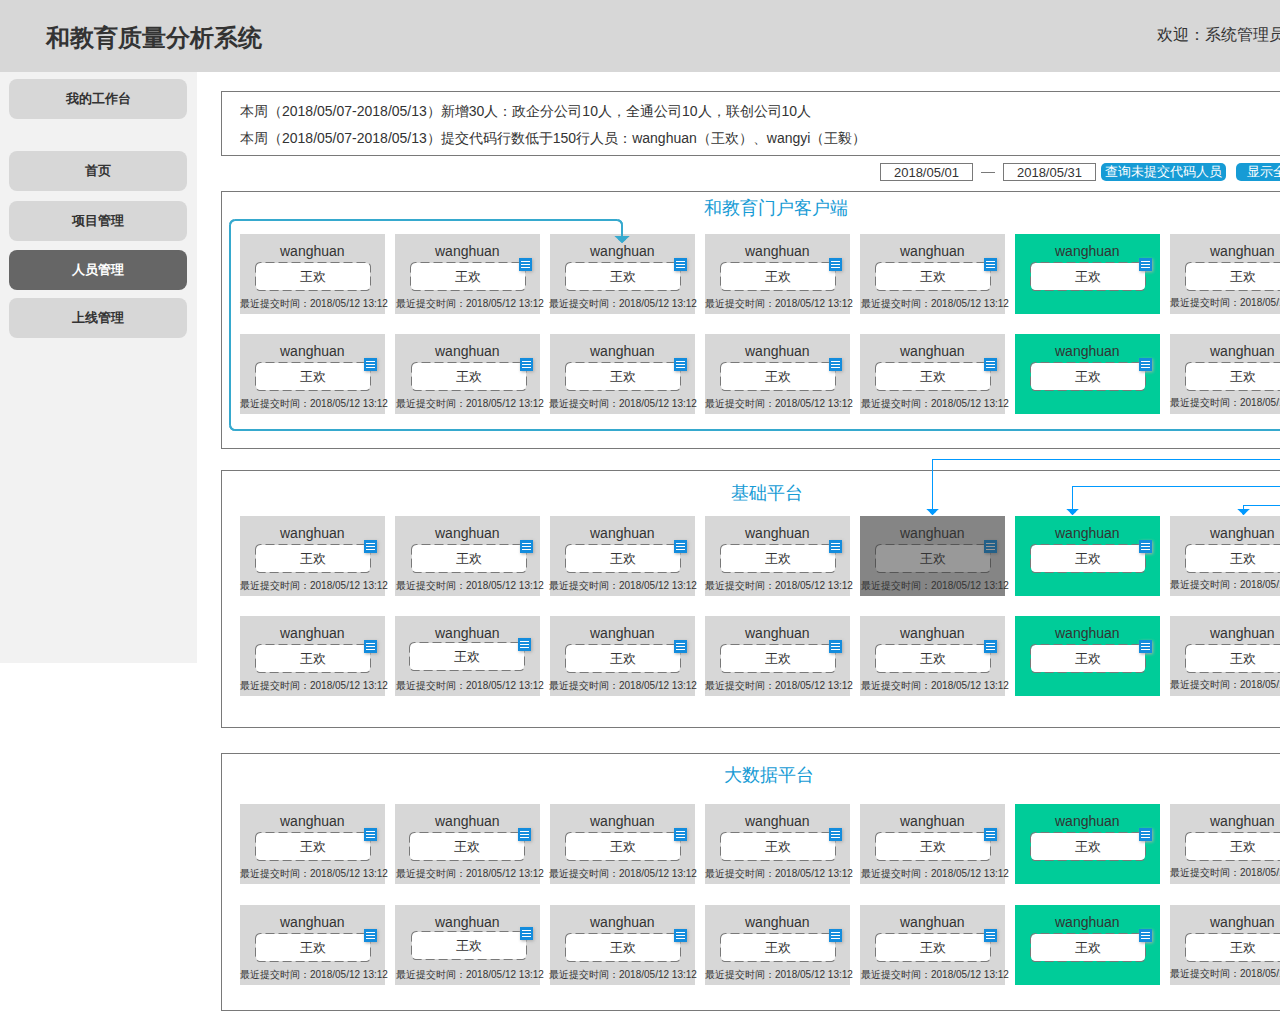
<file: 人员管理.html>
﻿<!DOCTYPE html>
<html>
  <head>
    <title>人员管理</title>
    <meta http-equiv="X-UA-Compatible" content="IE=edge"/>
    <meta http-equiv="content-type" content="text/html; charset=utf-8"/>
    <meta name="apple-mobile-web-app-capable" content="yes"/>
    <link href="resources/css/jquery-ui-themes.css" type="text/css" rel="stylesheet"/>
    <link href="resources/css/axure_rp_page.css" type="text/css" rel="stylesheet"/>
    <link href="data/styles.css" type="text/css" rel="stylesheet"/>
    <link href="files/人员管理/styles.css" type="text/css" rel="stylesheet"/>
    <script src="resources/scripts/jquery-1.7.1.min.js"></script>
    <script src="resources/scripts/jquery-ui-1.8.10.custom.min.js"></script>
    <script src="resources/scripts/prototypePre.js"></script>
    <script src="data/document.js"></script>
    <script src="resources/scripts/prototypePost.js"></script>
    <script src="files/人员管理/data.js"></script>
    <script type="text/javascript">
      $axure.utils.getTransparentGifPath = function() { return 'resources/images/transparent.gif'; };
      $axure.utils.getOtherPath = function() { return 'resources/Other.html'; };
      $axure.utils.getReloadPath = function() { return 'resources/reload.html'; };
    </script>
  </head>
  <body>
    <div id="base" class="">

      <!-- Unnamed (矩形) -->
      <div id="u570" class="ax_default box_1">
        <div id="u570_div" class=""></div>
      </div>

      <!-- Unnamed (矩形) -->
      <div id="u571" class="ax_default box_3">
        <div id="u571_div" class=""></div>
      </div>

      <!-- Unnamed (矩形) -->
      <div id="u572" class="ax_default label">
        <div id="u572_div" class=""></div>
        <div id="u572_text" class="text ">
          <p><span>欢迎：系统管理员</span></p>
        </div>
      </div>

      <!-- Unnamed (矩形) -->
      <div id="u573" class="ax_default heading_3">
        <div id="u573_div" class=""></div>
        <div id="u573_text" class="text ">
          <p><span>和教育质量分析系统</span></p>
        </div>
      </div>

      <!-- Unnamed (矩形) -->
      <div id="u574" class="ax_default box_1">
        <div id="u574_div" class=""></div>
      </div>

      <!-- Unnamed (矩形) -->
      <div id="u575" class="ax_default box_1">
        <div id="u575_div" class=""></div>
      </div>

      <!-- Unnamed (矩形) -->
      <div id="u576" class="ax_default box_1">
        <div id="u576_div" class=""></div>
      </div>

      <!-- Unnamed (矩形) -->
      <div id="u577" class="ax_default link_button">
        <div id="u577_div" class=""></div>
        <div id="u577_text" class="text ">
          <p><span>和教育门户客户端</span></p>
        </div>
      </div>

      <!-- Unnamed (矩形) -->
      <div id="u578" class="ax_default link_button">
        <div id="u578_div" class=""></div>
        <div id="u578_text" class="text ">
          <p><span>基础平台</span></p>
        </div>
      </div>

      <!-- Unnamed (矩形) -->
      <div id="u579" class="ax_default link_button">
        <div id="u579_div" class=""></div>
        <div id="u579_text" class="text ">
          <p><span>大数据平台</span></p>
        </div>
      </div>

      <!-- Unnamed (组合 ) -->
      <div id="u580" class="ax_default" data-left="240" data-top="234" data-width="1076" data-height="80">

        <!-- Unnamed (矩形) -->
        <div id="u581" class="ax_default box_3">
          <div id="u581_div" class=""></div>
        </div>

        <!-- Unnamed (矩形) -->
        <div id="u582" class="ax_default label">
          <div id="u582_div" class=""></div>
          <div id="u582_text" class="text ">
            <p><span>wanghuan</span></p>
          </div>
        </div>

        <!-- Unnamed (矩形) -->
        <div id="u583" class="ax_default button">
          <img id="u583_img" class="img " src="images/人员管理/u583.png"/>
          <div id="u583_text" class="text ">
            <p><span>王欢</span></p>
          </div>
        </div>

        <!-- Unnamed (矩形) -->
        <div id="u584" class="ax_default box_3">
          <div id="u584_div" class=""></div>
        </div>

        <!-- Unnamed (矩形) -->
        <div id="u585" class="ax_default label">
          <div id="u585_div" class=""></div>
          <div id="u585_text" class="text ">
            <p><span>wanghuan</span></p>
          </div>
        </div>

        <!-- Unnamed (矩形) -->
        <div id="u586" class="ax_default box_3">
          <div id="u586_div" class=""></div>
        </div>

        <!-- Unnamed (矩形) -->
        <div id="u587" class="ax_default label">
          <div id="u587_div" class=""></div>
          <div id="u587_text" class="text ">
            <p><span>wanghuan</span></p>
          </div>
        </div>

        <!-- Unnamed (矩形) -->
        <div id="u588" class="ax_default button">
          <img id="u588_img" class="img " src="images/人员管理/u583.png"/>
          <div id="u588_text" class="text ">
            <p><span>王欢</span></p>
          </div>
        </div>

        <!-- Unnamed (矩形) [footnote] -->
        <div id="u588_ann" class="annotation"></div>

        <!-- Unnamed (矩形) -->
        <div id="u589" class="ax_default box_3">
          <div id="u589_div" class=""></div>
        </div>

        <!-- Unnamed (矩形) -->
        <div id="u590" class="ax_default label">
          <div id="u590_div" class=""></div>
          <div id="u590_text" class="text ">
            <p><span>wanghuan</span></p>
          </div>
        </div>

        <!-- Unnamed (矩形) -->
        <div id="u591" class="ax_default button">
          <img id="u591_img" class="img " src="images/人员管理/u583.png"/>
          <div id="u591_text" class="text ">
            <p><span>王欢</span></p>
          </div>
        </div>

        <!-- Unnamed (矩形) [footnote] -->
        <div id="u591_ann" class="annotation"></div>

        <!-- Unnamed (矩形) -->
        <div id="u592" class="ax_default box_3">
          <div id="u592_div" class=""></div>
        </div>

        <!-- Unnamed (矩形) -->
        <div id="u593" class="ax_default label">
          <div id="u593_div" class=""></div>
          <div id="u593_text" class="text ">
            <p><span>wanghuan</span></p>
          </div>
        </div>

        <!-- Unnamed (矩形) -->
        <div id="u594" class="ax_default button">
          <img id="u594_img" class="img " src="images/人员管理/u583.png"/>
          <div id="u594_text" class="text ">
            <p><span>王欢</span></p>
          </div>
        </div>

        <!-- Unnamed (矩形) [footnote] -->
        <div id="u594_ann" class="annotation"></div>

        <!-- Unnamed (矩形) -->
        <div id="u595" class="ax_default box_3">
          <div id="u595_div" class=""></div>
        </div>

        <!-- Unnamed (矩形) -->
        <div id="u596" class="ax_default label">
          <div id="u596_div" class=""></div>
          <div id="u596_text" class="text ">
            <p><span>wanghuan</span></p>
          </div>
        </div>

        <!-- Unnamed (矩形) -->
        <div id="u597" class="ax_default button">
          <img id="u597_img" class="img " src="images/人员管理/u583.png"/>
          <div id="u597_text" class="text ">
            <p><span>王欢</span></p>
          </div>
        </div>

        <!-- Unnamed (矩形) [footnote] -->
        <div id="u597_ann" class="annotation"></div>

        <!-- Unnamed (矩形) -->
        <div id="u598" class="ax_default box_3">
          <div id="u598_div" class=""></div>
        </div>

        <!-- Unnamed (矩形) -->
        <div id="u599" class="ax_default label">
          <div id="u599_div" class=""></div>
          <div id="u599_text" class="text ">
            <p><span>wanghuan</span></p>
          </div>
        </div>

        <!-- Unnamed (矩形) -->
        <div id="u600" class="ax_default button">
          <img id="u600_img" class="img " src="images/人员管理/u583.png"/>
          <div id="u600_text" class="text ">
            <p><span>王欢</span></p>
          </div>
        </div>

        <!-- Unnamed (矩形) [footnote] -->
        <div id="u600_ann" class="annotation"></div>

        <!-- Unnamed (矩形) -->
        <div id="u601" class="ax_default label">
          <div id="u601_div" class=""></div>
          <div id="u601_text" class="text ">
            <p><span>最近提交时间：2018/05/12 13:12</span></p>
          </div>
        </div>

        <!-- Unnamed (矩形) -->
        <div id="u602" class="ax_default label">
          <div id="u602_div" class=""></div>
          <div id="u602_text" class="text ">
            <p><span>最近提交时间：2018/05/12 13:12</span></p>
          </div>
        </div>

        <!-- Unnamed (矩形) -->
        <div id="u603" class="ax_default label">
          <div id="u603_div" class=""></div>
          <div id="u603_text" class="text ">
            <p><span>最近提交时间：2018/05/12 13:12</span></p>
          </div>
        </div>

        <!-- Unnamed (矩形) -->
        <div id="u604" class="ax_default label">
          <div id="u604_div" class=""></div>
          <div id="u604_text" class="text ">
            <p><span>最近提交时间：2018/05/12 13:12</span></p>
          </div>
        </div>

        <!-- Unnamed (矩形) -->
        <div id="u605" class="ax_default label">
          <div id="u605_div" class=""></div>
          <div id="u605_text" class="text ">
            <p><span>最近提交时间：2018/05/12 13:12</span></p>
          </div>
        </div>

        <!-- Unnamed (矩形) -->
        <div id="u606" class="ax_default label">
          <div id="u606_div" class=""></div>
          <div id="u606_text" class="text ">
            <p><span>最近提交时间：2018/05/12 13:12</span></p>
          </div>
        </div>
      </div>

      <!-- Unnamed (矩形) -->
      <div id="u607" class="ax_default button">
        <img id="u607_img" class="img " src="images/人员管理/u583.png"/>
        <div id="u607_text" class="text ">
          <p><span>王欢</span></p>
        </div>
      </div>

      <!-- Unnamed (矩形) [footnote] -->
      <div id="u607_ann" class="annotation"></div>

      <!-- Unnamed (矩形) -->
      <div id="u608" class="ax_default box_1">
        <div id="u608_div" class=""></div>
      </div>

      <!-- Unnamed (矩形) -->
      <div id="u609" class="ax_default label">
        <div id="u609_div" class=""></div>
        <div id="u609_text" class="text ">
          <p><span>本周（2018/05/07-2018/05/13）新增30人：政企分公司10人，全通公司10人，联创公司10人</span></p>
        </div>
      </div>

      <!-- Unnamed (矩形) -->
      <div id="u610" class="ax_default label">
        <div id="u610_div" class=""></div>
        <div id="u610_text" class="text ">
          <p><span>本周（2018/05/07-2018/05/13）提交代码行数低于150行人员：wanghuan（王欢）、wangyi（王毅）</span></p>
        </div>
      </div>

      <!-- Unnamed (组合 ) -->
      <div id="u611" class="ax_default" data-left="240" data-top="334" data-width="1076" data-height="80">

        <!-- Unnamed (矩形) -->
        <div id="u612" class="ax_default box_3">
          <div id="u612_div" class=""></div>
        </div>

        <!-- Unnamed (矩形) -->
        <div id="u613" class="ax_default label">
          <div id="u613_div" class=""></div>
          <div id="u613_text" class="text ">
            <p><span>wanghuan</span></p>
          </div>
        </div>

        <!-- Unnamed (矩形) -->
        <div id="u614" class="ax_default button">
          <img id="u614_img" class="img " src="images/人员管理/u583.png"/>
          <div id="u614_text" class="text ">
            <p><span>王欢</span></p>
          </div>
        </div>

        <!-- Unnamed (矩形) [footnote] -->
        <div id="u614_ann" class="annotation"></div>

        <!-- Unnamed (矩形) -->
        <div id="u615" class="ax_default box_3">
          <div id="u615_div" class=""></div>
        </div>

        <!-- Unnamed (矩形) -->
        <div id="u616" class="ax_default label">
          <div id="u616_div" class=""></div>
          <div id="u616_text" class="text ">
            <p><span>wanghuan</span></p>
          </div>
        </div>

        <!-- Unnamed (矩形) -->
        <div id="u617" class="ax_default box_3">
          <div id="u617_div" class=""></div>
        </div>

        <!-- Unnamed (矩形) -->
        <div id="u618" class="ax_default label">
          <div id="u618_div" class=""></div>
          <div id="u618_text" class="text ">
            <p><span>wanghuan</span></p>
          </div>
        </div>

        <!-- Unnamed (矩形) -->
        <div id="u619" class="ax_default button">
          <img id="u619_img" class="img " src="images/人员管理/u583.png"/>
          <div id="u619_text" class="text ">
            <p><span>王欢</span></p>
          </div>
        </div>

        <!-- Unnamed (矩形) [footnote] -->
        <div id="u619_ann" class="annotation"></div>

        <!-- Unnamed (矩形) -->
        <div id="u620" class="ax_default box_3">
          <div id="u620_div" class=""></div>
        </div>

        <!-- Unnamed (矩形) -->
        <div id="u621" class="ax_default label">
          <div id="u621_div" class=""></div>
          <div id="u621_text" class="text ">
            <p><span>wanghuan</span></p>
          </div>
        </div>

        <!-- Unnamed (矩形) -->
        <div id="u622" class="ax_default button">
          <img id="u622_img" class="img " src="images/人员管理/u583.png"/>
          <div id="u622_text" class="text ">
            <p><span>王欢</span></p>
          </div>
        </div>

        <!-- Unnamed (矩形) [footnote] -->
        <div id="u622_ann" class="annotation"></div>

        <!-- Unnamed (矩形) -->
        <div id="u623" class="ax_default box_3">
          <div id="u623_div" class=""></div>
        </div>

        <!-- Unnamed (矩形) -->
        <div id="u624" class="ax_default label">
          <div id="u624_div" class=""></div>
          <div id="u624_text" class="text ">
            <p><span>wanghuan</span></p>
          </div>
        </div>

        <!-- Unnamed (矩形) -->
        <div id="u625" class="ax_default button">
          <img id="u625_img" class="img " src="images/人员管理/u583.png"/>
          <div id="u625_text" class="text ">
            <p><span>王欢</span></p>
          </div>
        </div>

        <!-- Unnamed (矩形) [footnote] -->
        <div id="u625_ann" class="annotation"></div>

        <!-- Unnamed (矩形) -->
        <div id="u626" class="ax_default box_3">
          <div id="u626_div" class=""></div>
        </div>

        <!-- Unnamed (矩形) -->
        <div id="u627" class="ax_default label">
          <div id="u627_div" class=""></div>
          <div id="u627_text" class="text ">
            <p><span>wanghuan</span></p>
          </div>
        </div>

        <!-- Unnamed (矩形) -->
        <div id="u628" class="ax_default button">
          <img id="u628_img" class="img " src="images/人员管理/u583.png"/>
          <div id="u628_text" class="text ">
            <p><span>王欢</span></p>
          </div>
        </div>

        <!-- Unnamed (矩形) [footnote] -->
        <div id="u628_ann" class="annotation"></div>

        <!-- Unnamed (矩形) -->
        <div id="u629" class="ax_default box_3">
          <div id="u629_div" class=""></div>
        </div>

        <!-- Unnamed (矩形) -->
        <div id="u630" class="ax_default label">
          <div id="u630_div" class=""></div>
          <div id="u630_text" class="text ">
            <p><span>wanghuan</span></p>
          </div>
        </div>

        <!-- Unnamed (矩形) -->
        <div id="u631" class="ax_default button">
          <img id="u631_img" class="img " src="images/人员管理/u583.png"/>
          <div id="u631_text" class="text ">
            <p><span>王欢</span></p>
          </div>
        </div>

        <!-- Unnamed (矩形) [footnote] -->
        <div id="u631_ann" class="annotation"></div>

        <!-- Unnamed (矩形) -->
        <div id="u632" class="ax_default label">
          <div id="u632_div" class=""></div>
          <div id="u632_text" class="text ">
            <p><span>最近提交时间：2018/05/12 13:12</span></p>
          </div>
        </div>

        <!-- Unnamed (矩形) -->
        <div id="u633" class="ax_default label">
          <div id="u633_div" class=""></div>
          <div id="u633_text" class="text ">
            <p><span>最近提交时间：2018/05/12 13:12</span></p>
          </div>
        </div>

        <!-- Unnamed (矩形) -->
        <div id="u634" class="ax_default label">
          <div id="u634_div" class=""></div>
          <div id="u634_text" class="text ">
            <p><span>最近提交时间：2018/05/12 13:12</span></p>
          </div>
        </div>

        <!-- Unnamed (矩形) -->
        <div id="u635" class="ax_default label">
          <div id="u635_div" class=""></div>
          <div id="u635_text" class="text ">
            <p><span>最近提交时间：2018/05/12 13:12</span></p>
          </div>
        </div>

        <!-- Unnamed (矩形) -->
        <div id="u636" class="ax_default label">
          <div id="u636_div" class=""></div>
          <div id="u636_text" class="text ">
            <p><span>最近提交时间：2018/05/12 13:12</span></p>
          </div>
        </div>

        <!-- Unnamed (矩形) -->
        <div id="u637" class="ax_default label">
          <div id="u637_div" class=""></div>
          <div id="u637_text" class="text ">
            <p><span>最近提交时间：2018/05/12 13:12</span></p>
          </div>
        </div>
      </div>

      <!-- Unnamed (矩形) -->
      <div id="u638" class="ax_default box_3">
        <div id="u638_div" class=""></div>
      </div>

      <!-- Unnamed (矩形) -->
      <div id="u639" class="ax_default label">
        <div id="u639_div" class=""></div>
        <div id="u639_text" class="text ">
          <p><span>wanghuan</span></p>
        </div>
      </div>

      <!-- Unnamed (矩形) -->
      <div id="u640" class="ax_default button">
        <img id="u640_img" class="img " src="images/人员管理/u583.png"/>
        <div id="u640_text" class="text ">
          <p><span>王欢</span></p>
        </div>
      </div>

      <!-- Unnamed (矩形) [footnote] -->
      <div id="u640_ann" class="annotation"></div>

      <!-- Unnamed (矩形) -->
      <div id="u641" class="ax_default box_3">
        <div id="u641_div" class=""></div>
      </div>

      <!-- Unnamed (矩形) -->
      <div id="u642" class="ax_default label">
        <div id="u642_div" class=""></div>
        <div id="u642_text" class="text ">
          <p><span>wanghuan</span></p>
        </div>
      </div>

      <!-- Unnamed (矩形) -->
      <div id="u643" class="ax_default box_3">
        <div id="u643_div" class=""></div>
      </div>

      <!-- Unnamed (矩形) -->
      <div id="u644" class="ax_default label">
        <div id="u644_div" class=""></div>
        <div id="u644_text" class="text ">
          <p><span>wanghuan</span></p>
        </div>
      </div>

      <!-- Unnamed (矩形) -->
      <div id="u645" class="ax_default button">
        <img id="u645_img" class="img " src="images/人员管理/u583.png"/>
        <div id="u645_text" class="text ">
          <p><span>王欢</span></p>
        </div>
      </div>

      <!-- Unnamed (矩形) [footnote] -->
      <div id="u645_ann" class="annotation"></div>

      <!-- Unnamed (矩形) -->
      <div id="u646" class="ax_default box_3">
        <div id="u646_div" class=""></div>
      </div>

      <!-- Unnamed (矩形) -->
      <div id="u647" class="ax_default label">
        <div id="u647_div" class=""></div>
        <div id="u647_text" class="text ">
          <p><span>wanghuan</span></p>
        </div>
      </div>

      <!-- Unnamed (矩形) -->
      <div id="u648" class="ax_default button">
        <img id="u648_img" class="img " src="images/人员管理/u583.png"/>
        <div id="u648_text" class="text ">
          <p><span>王欢</span></p>
        </div>
      </div>

      <!-- Unnamed (矩形) [footnote] -->
      <div id="u648_ann" class="annotation"></div>

      <!-- Unnamed (矩形) -->
      <div id="u649" class="ax_default box_3">
        <div id="u649_div" class=""></div>
      </div>

      <!-- Unnamed (矩形) -->
      <div id="u650" class="ax_default label">
        <div id="u650_div" class=""></div>
        <div id="u650_text" class="text ">
          <p><span>wanghuan</span></p>
        </div>
      </div>

      <!-- Unnamed (矩形) -->
      <div id="u651" class="ax_default button">
        <img id="u651_img" class="img " src="images/人员管理/u583.png"/>
        <div id="u651_text" class="text ">
          <p><span>王欢</span></p>
        </div>
      </div>

      <!-- Unnamed (矩形) [footnote] -->
      <div id="u651_ann" class="annotation"></div>

      <!-- Unnamed (矩形) -->
      <div id="u652" class="ax_default box_3">
        <div id="u652_div" class=""></div>
      </div>

      <!-- Unnamed (矩形) -->
      <div id="u653" class="ax_default label">
        <div id="u653_div" class=""></div>
        <div id="u653_text" class="text ">
          <p><span>wanghuan</span></p>
        </div>
      </div>

      <!-- Unnamed (矩形) -->
      <div id="u654" class="ax_default button">
        <img id="u654_img" class="img " src="images/人员管理/u583.png"/>
        <div id="u654_text" class="text ">
          <p><span>王欢</span></p>
        </div>
      </div>

      <!-- Unnamed (矩形) [footnote] -->
      <div id="u654_ann" class="annotation"></div>

      <!-- Unnamed (矩形) -->
      <div id="u655" class="ax_default box_3">
        <div id="u655_div" class=""></div>
      </div>

      <!-- Unnamed (矩形) -->
      <div id="u656" class="ax_default label">
        <div id="u656_div" class=""></div>
        <div id="u656_text" class="text ">
          <p><span>wanghuan</span></p>
        </div>
      </div>

      <!-- Unnamed (矩形) -->
      <div id="u657" class="ax_default button">
        <img id="u657_img" class="img " src="images/人员管理/u583.png"/>
        <div id="u657_text" class="text ">
          <p><span>王欢</span></p>
        </div>
      </div>

      <!-- Unnamed (矩形) [footnote] -->
      <div id="u657_ann" class="annotation"></div>

      <!-- Unnamed (矩形) -->
      <div id="u658" class="ax_default label">
        <div id="u658_div" class=""></div>
        <div id="u658_text" class="text ">
          <p><span>最近提交时间：2018/05/12 13:12</span></p>
        </div>
      </div>

      <!-- Unnamed (矩形) -->
      <div id="u659" class="ax_default label">
        <div id="u659_div" class=""></div>
        <div id="u659_text" class="text ">
          <p><span>最近提交时间：2018/05/12 13:12</span></p>
        </div>
      </div>

      <!-- Unnamed (矩形) -->
      <div id="u660" class="ax_default label">
        <div id="u660_div" class=""></div>
        <div id="u660_text" class="text ">
          <p><span>最近提交时间：2018/05/12 13:12</span></p>
        </div>
      </div>

      <!-- Unnamed (矩形) -->
      <div id="u661" class="ax_default label">
        <div id="u661_div" class=""></div>
        <div id="u661_text" class="text ">
          <p><span>最近提交时间：2018/05/12 13:12</span></p>
        </div>
      </div>

      <!-- Unnamed (矩形) -->
      <div id="u662" class="ax_default label">
        <div id="u662_div" class=""></div>
        <div id="u662_text" class="text ">
          <p><span>最近提交时间：2018/05/12 13:12</span></p>
        </div>
      </div>

      <!-- Unnamed (矩形) -->
      <div id="u663" class="ax_default label">
        <div id="u663_div" class=""></div>
        <div id="u663_text" class="text ">
          <p><span>最近提交时间：2018/05/12 13:12</span></p>
        </div>
      </div>

      <!-- Unnamed (矩形) -->
      <div id="u664" class="ax_default box_3">
        <div id="u664_div" class=""></div>
      </div>

      <!-- Unnamed (矩形) -->
      <div id="u665" class="ax_default label">
        <div id="u665_div" class=""></div>
        <div id="u665_text" class="text ">
          <p><span>wanghuan</span></p>
        </div>
      </div>

      <!-- Unnamed (矩形) -->
      <div id="u666" class="ax_default button">
        <img id="u666_img" class="img " src="images/人员管理/u583.png"/>
        <div id="u666_text" class="text ">
          <p><span>王欢</span></p>
        </div>
      </div>

      <!-- Unnamed (矩形) [footnote] -->
      <div id="u666_ann" class="annotation"></div>

      <!-- Unnamed (矩形) -->
      <div id="u667" class="ax_default box_3">
        <div id="u667_div" class=""></div>
      </div>

      <!-- Unnamed (矩形) -->
      <div id="u668" class="ax_default label">
        <div id="u668_div" class=""></div>
        <div id="u668_text" class="text ">
          <p><span>wanghuan</span></p>
        </div>
      </div>

      <!-- Unnamed (矩形) -->
      <div id="u669" class="ax_default box_3">
        <div id="u669_div" class=""></div>
      </div>

      <!-- Unnamed (矩形) -->
      <div id="u670" class="ax_default label">
        <div id="u670_div" class=""></div>
        <div id="u670_text" class="text ">
          <p><span>wanghuan</span></p>
        </div>
      </div>

      <!-- Unnamed (矩形) -->
      <div id="u671" class="ax_default button">
        <img id="u671_img" class="img " src="images/人员管理/u583.png"/>
        <div id="u671_text" class="text ">
          <p><span>王欢</span></p>
        </div>
      </div>

      <!-- Unnamed (矩形) [footnote] -->
      <div id="u671_ann" class="annotation"></div>

      <!-- Unnamed (矩形) -->
      <div id="u672" class="ax_default box_3">
        <div id="u672_div" class=""></div>
      </div>

      <!-- Unnamed (矩形) -->
      <div id="u673" class="ax_default label">
        <div id="u673_div" class=""></div>
        <div id="u673_text" class="text ">
          <p><span>wanghuan</span></p>
        </div>
      </div>

      <!-- Unnamed (矩形) -->
      <div id="u674" class="ax_default button">
        <img id="u674_img" class="img " src="images/人员管理/u583.png"/>
        <div id="u674_text" class="text ">
          <p><span>王欢</span></p>
        </div>
      </div>

      <!-- Unnamed (矩形) [footnote] -->
      <div id="u674_ann" class="annotation"></div>

      <!-- Unnamed (矩形) -->
      <div id="u675" class="ax_default box_3">
        <div id="u675_div" class=""></div>
      </div>

      <!-- Unnamed (矩形) -->
      <div id="u676" class="ax_default label">
        <div id="u676_div" class=""></div>
        <div id="u676_text" class="text ">
          <p><span>wanghuan</span></p>
        </div>
      </div>

      <!-- Unnamed (矩形) -->
      <div id="u677" class="ax_default button">
        <img id="u677_img" class="img " src="images/人员管理/u583.png"/>
        <div id="u677_text" class="text ">
          <p><span>王欢</span></p>
        </div>
      </div>

      <!-- Unnamed (矩形) [footnote] -->
      <div id="u677_ann" class="annotation"></div>

      <!-- Unnamed (矩形) -->
      <div id="u678" class="ax_default box_3">
        <div id="u678_div" class=""></div>
      </div>

      <!-- Unnamed (矩形) -->
      <div id="u679" class="ax_default label">
        <div id="u679_div" class=""></div>
        <div id="u679_text" class="text ">
          <p><span>wanghuan</span></p>
        </div>
      </div>

      <!-- Unnamed (矩形) -->
      <div id="u680" class="ax_default button">
        <img id="u680_img" class="img " src="images/人员管理/u583.png"/>
        <div id="u680_text" class="text ">
          <p><span>王欢</span></p>
        </div>
      </div>

      <!-- Unnamed (矩形) [footnote] -->
      <div id="u680_ann" class="annotation"></div>

      <!-- Unnamed (矩形) -->
      <div id="u681" class="ax_default box_3">
        <div id="u681_div" class=""></div>
      </div>

      <!-- Unnamed (矩形) -->
      <div id="u682" class="ax_default label">
        <div id="u682_div" class=""></div>
        <div id="u682_text" class="text ">
          <p><span>wanghuan</span></p>
        </div>
      </div>

      <!-- Unnamed (矩形) -->
      <div id="u683" class="ax_default button">
        <img id="u683_img" class="img " src="images/人员管理/u583.png"/>
        <div id="u683_text" class="text ">
          <p><span>王欢</span></p>
        </div>
      </div>

      <!-- Unnamed (矩形) [footnote] -->
      <div id="u683_ann" class="annotation"></div>

      <!-- Unnamed (矩形) -->
      <div id="u684" class="ax_default label">
        <div id="u684_div" class=""></div>
        <div id="u684_text" class="text ">
          <p><span>最近提交时间：2018/05/12 13:12</span></p>
        </div>
      </div>

      <!-- Unnamed (矩形) -->
      <div id="u685" class="ax_default label">
        <div id="u685_div" class=""></div>
        <div id="u685_text" class="text ">
          <p><span>最近提交时间：2018/05/12 13:12</span></p>
        </div>
      </div>

      <!-- Unnamed (矩形) -->
      <div id="u686" class="ax_default label">
        <div id="u686_div" class=""></div>
        <div id="u686_text" class="text ">
          <p><span>最近提交时间：2018/05/12 13:12</span></p>
        </div>
      </div>

      <!-- Unnamed (矩形) -->
      <div id="u687" class="ax_default label">
        <div id="u687_div" class=""></div>
        <div id="u687_text" class="text ">
          <p><span>最近提交时间：2018/05/12 13:12</span></p>
        </div>
      </div>

      <!-- Unnamed (矩形) -->
      <div id="u688" class="ax_default label">
        <div id="u688_div" class=""></div>
        <div id="u688_text" class="text ">
          <p><span>最近提交时间：2018/05/12 13:12</span></p>
        </div>
      </div>

      <!-- Unnamed (矩形) -->
      <div id="u689" class="ax_default label">
        <div id="u689_div" class=""></div>
        <div id="u689_text" class="text ">
          <p><span>最近提交时间：2018/05/12 13:12</span></p>
        </div>
      </div>

      <!-- Unnamed (组合 ) -->
      <div id="u690" class="ax_default" data-left="240" data-top="804" data-width="1076" data-height="80">

        <!-- Unnamed (矩形) -->
        <div id="u691" class="ax_default box_3">
          <div id="u691_div" class=""></div>
        </div>

        <!-- Unnamed (矩形) -->
        <div id="u692" class="ax_default label">
          <div id="u692_div" class=""></div>
          <div id="u692_text" class="text ">
            <p><span>wanghuan</span></p>
          </div>
        </div>

        <!-- Unnamed (矩形) -->
        <div id="u693" class="ax_default button">
          <img id="u693_img" class="img " src="images/人员管理/u583.png"/>
          <div id="u693_text" class="text ">
            <p><span>王欢</span></p>
          </div>
        </div>

        <!-- Unnamed (矩形) [footnote] -->
        <div id="u693_ann" class="annotation"></div>

        <!-- Unnamed (矩形) -->
        <div id="u694" class="ax_default box_3">
          <div id="u694_div" class=""></div>
        </div>

        <!-- Unnamed (矩形) -->
        <div id="u695" class="ax_default label">
          <div id="u695_div" class=""></div>
          <div id="u695_text" class="text ">
            <p><span>wanghuan</span></p>
          </div>
        </div>

        <!-- Unnamed (矩形) -->
        <div id="u696" class="ax_default box_3">
          <div id="u696_div" class=""></div>
        </div>

        <!-- Unnamed (矩形) -->
        <div id="u697" class="ax_default label">
          <div id="u697_div" class=""></div>
          <div id="u697_text" class="text ">
            <p><span>wanghuan</span></p>
          </div>
        </div>

        <!-- Unnamed (矩形) -->
        <div id="u698" class="ax_default button">
          <img id="u698_img" class="img " src="images/人员管理/u583.png"/>
          <div id="u698_text" class="text ">
            <p><span>王欢</span></p>
          </div>
        </div>

        <!-- Unnamed (矩形) [footnote] -->
        <div id="u698_ann" class="annotation"></div>

        <!-- Unnamed (矩形) -->
        <div id="u699" class="ax_default box_3">
          <div id="u699_div" class=""></div>
        </div>

        <!-- Unnamed (矩形) -->
        <div id="u700" class="ax_default label">
          <div id="u700_div" class=""></div>
          <div id="u700_text" class="text ">
            <p><span>wanghuan</span></p>
          </div>
        </div>

        <!-- Unnamed (矩形) -->
        <div id="u701" class="ax_default button">
          <img id="u701_img" class="img " src="images/人员管理/u583.png"/>
          <div id="u701_text" class="text ">
            <p><span>王欢</span></p>
          </div>
        </div>

        <!-- Unnamed (矩形) [footnote] -->
        <div id="u701_ann" class="annotation"></div>

        <!-- Unnamed (矩形) -->
        <div id="u702" class="ax_default box_3">
          <div id="u702_div" class=""></div>
        </div>

        <!-- Unnamed (矩形) -->
        <div id="u703" class="ax_default label">
          <div id="u703_div" class=""></div>
          <div id="u703_text" class="text ">
            <p><span>wanghuan</span></p>
          </div>
        </div>

        <!-- Unnamed (矩形) -->
        <div id="u704" class="ax_default button">
          <img id="u704_img" class="img " src="images/人员管理/u583.png"/>
          <div id="u704_text" class="text ">
            <p><span>王欢</span></p>
          </div>
        </div>

        <!-- Unnamed (矩形) [footnote] -->
        <div id="u704_ann" class="annotation"></div>

        <!-- Unnamed (矩形) -->
        <div id="u705" class="ax_default box_3">
          <div id="u705_div" class=""></div>
        </div>

        <!-- Unnamed (矩形) -->
        <div id="u706" class="ax_default label">
          <div id="u706_div" class=""></div>
          <div id="u706_text" class="text ">
            <p><span>wanghuan</span></p>
          </div>
        </div>

        <!-- Unnamed (矩形) -->
        <div id="u707" class="ax_default button">
          <img id="u707_img" class="img " src="images/人员管理/u583.png"/>
          <div id="u707_text" class="text ">
            <p><span>王欢</span></p>
          </div>
        </div>

        <!-- Unnamed (矩形) [footnote] -->
        <div id="u707_ann" class="annotation"></div>

        <!-- Unnamed (矩形) -->
        <div id="u708" class="ax_default box_3">
          <div id="u708_div" class=""></div>
        </div>

        <!-- Unnamed (矩形) -->
        <div id="u709" class="ax_default label">
          <div id="u709_div" class=""></div>
          <div id="u709_text" class="text ">
            <p><span>wanghuan</span></p>
          </div>
        </div>

        <!-- Unnamed (矩形) -->
        <div id="u710" class="ax_default button">
          <img id="u710_img" class="img " src="images/人员管理/u583.png"/>
          <div id="u710_text" class="text ">
            <p><span>王欢</span></p>
          </div>
        </div>

        <!-- Unnamed (矩形) [footnote] -->
        <div id="u710_ann" class="annotation"></div>

        <!-- Unnamed (矩形) -->
        <div id="u711" class="ax_default label">
          <div id="u711_div" class=""></div>
          <div id="u711_text" class="text ">
            <p><span>最近提交时间：2018/05/12 13:12</span></p>
          </div>
        </div>

        <!-- Unnamed (矩形) -->
        <div id="u712" class="ax_default label">
          <div id="u712_div" class=""></div>
          <div id="u712_text" class="text ">
            <p><span>最近提交时间：2018/05/12 13:12</span></p>
          </div>
        </div>

        <!-- Unnamed (矩形) -->
        <div id="u713" class="ax_default label">
          <div id="u713_div" class=""></div>
          <div id="u713_text" class="text ">
            <p><span>最近提交时间：2018/05/12 13:12</span></p>
          </div>
        </div>

        <!-- Unnamed (矩形) -->
        <div id="u714" class="ax_default label">
          <div id="u714_div" class=""></div>
          <div id="u714_text" class="text ">
            <p><span>最近提交时间：2018/05/12 13:12</span></p>
          </div>
        </div>

        <!-- Unnamed (矩形) -->
        <div id="u715" class="ax_default label">
          <div id="u715_div" class=""></div>
          <div id="u715_text" class="text ">
            <p><span>最近提交时间：2018/05/12 13:12</span></p>
          </div>
        </div>

        <!-- Unnamed (矩形) -->
        <div id="u716" class="ax_default label">
          <div id="u716_div" class=""></div>
          <div id="u716_text" class="text ">
            <p><span>最近提交时间：2018/05/12 13:12</span></p>
          </div>
        </div>
      </div>

      <!-- Unnamed (组合 ) -->
      <div id="u717" class="ax_default" data-left="240" data-top="905" data-width="1076" data-height="80">

        <!-- Unnamed (矩形) -->
        <div id="u718" class="ax_default box_3">
          <div id="u718_div" class=""></div>
        </div>

        <!-- Unnamed (矩形) -->
        <div id="u719" class="ax_default label">
          <div id="u719_div" class=""></div>
          <div id="u719_text" class="text ">
            <p><span>wanghuan</span></p>
          </div>
        </div>

        <!-- Unnamed (矩形) -->
        <div id="u720" class="ax_default button">
          <img id="u720_img" class="img " src="images/人员管理/u583.png"/>
          <div id="u720_text" class="text ">
            <p><span>王欢</span></p>
          </div>
        </div>

        <!-- Unnamed (矩形) [footnote] -->
        <div id="u720_ann" class="annotation"></div>

        <!-- Unnamed (矩形) -->
        <div id="u721" class="ax_default box_3">
          <div id="u721_div" class=""></div>
        </div>

        <!-- Unnamed (矩形) -->
        <div id="u722" class="ax_default label">
          <div id="u722_div" class=""></div>
          <div id="u722_text" class="text ">
            <p><span>wanghuan</span></p>
          </div>
        </div>

        <!-- Unnamed (矩形) -->
        <div id="u723" class="ax_default box_3">
          <div id="u723_div" class=""></div>
        </div>

        <!-- Unnamed (矩形) -->
        <div id="u724" class="ax_default label">
          <div id="u724_div" class=""></div>
          <div id="u724_text" class="text ">
            <p><span>wanghuan</span></p>
          </div>
        </div>

        <!-- Unnamed (矩形) -->
        <div id="u725" class="ax_default button">
          <img id="u725_img" class="img " src="images/人员管理/u583.png"/>
          <div id="u725_text" class="text ">
            <p><span>王欢</span></p>
          </div>
        </div>

        <!-- Unnamed (矩形) [footnote] -->
        <div id="u725_ann" class="annotation"></div>

        <!-- Unnamed (矩形) -->
        <div id="u726" class="ax_default box_3">
          <div id="u726_div" class=""></div>
        </div>

        <!-- Unnamed (矩形) -->
        <div id="u727" class="ax_default label">
          <div id="u727_div" class=""></div>
          <div id="u727_text" class="text ">
            <p><span>wanghuan</span></p>
          </div>
        </div>

        <!-- Unnamed (矩形) -->
        <div id="u728" class="ax_default button">
          <img id="u728_img" class="img " src="images/人员管理/u583.png"/>
          <div id="u728_text" class="text ">
            <p><span>王欢</span></p>
          </div>
        </div>

        <!-- Unnamed (矩形) [footnote] -->
        <div id="u728_ann" class="annotation"></div>

        <!-- Unnamed (矩形) -->
        <div id="u729" class="ax_default box_3">
          <div id="u729_div" class=""></div>
        </div>

        <!-- Unnamed (矩形) -->
        <div id="u730" class="ax_default label">
          <div id="u730_div" class=""></div>
          <div id="u730_text" class="text ">
            <p><span>wanghuan</span></p>
          </div>
        </div>

        <!-- Unnamed (矩形) -->
        <div id="u731" class="ax_default button">
          <img id="u731_img" class="img " src="images/人员管理/u583.png"/>
          <div id="u731_text" class="text ">
            <p><span>王欢</span></p>
          </div>
        </div>

        <!-- Unnamed (矩形) [footnote] -->
        <div id="u731_ann" class="annotation"></div>

        <!-- Unnamed (矩形) -->
        <div id="u732" class="ax_default box_3">
          <div id="u732_div" class=""></div>
        </div>

        <!-- Unnamed (矩形) -->
        <div id="u733" class="ax_default label">
          <div id="u733_div" class=""></div>
          <div id="u733_text" class="text ">
            <p><span>wanghuan</span></p>
          </div>
        </div>

        <!-- Unnamed (矩形) -->
        <div id="u734" class="ax_default button">
          <img id="u734_img" class="img " src="images/人员管理/u583.png"/>
          <div id="u734_text" class="text ">
            <p><span>王欢</span></p>
          </div>
        </div>

        <!-- Unnamed (矩形) [footnote] -->
        <div id="u734_ann" class="annotation"></div>

        <!-- Unnamed (矩形) -->
        <div id="u735" class="ax_default box_3">
          <div id="u735_div" class=""></div>
        </div>

        <!-- Unnamed (矩形) -->
        <div id="u736" class="ax_default label">
          <div id="u736_div" class=""></div>
          <div id="u736_text" class="text ">
            <p><span>wanghuan</span></p>
          </div>
        </div>

        <!-- Unnamed (矩形) -->
        <div id="u737" class="ax_default button">
          <img id="u737_img" class="img " src="images/人员管理/u583.png"/>
          <div id="u737_text" class="text ">
            <p><span>王欢</span></p>
          </div>
        </div>

        <!-- Unnamed (矩形) [footnote] -->
        <div id="u737_ann" class="annotation"></div>

        <!-- Unnamed (矩形) -->
        <div id="u738" class="ax_default label">
          <div id="u738_div" class=""></div>
          <div id="u738_text" class="text ">
            <p><span>最近提交时间：2018/05/12 13:12</span></p>
          </div>
        </div>

        <!-- Unnamed (矩形) -->
        <div id="u739" class="ax_default label">
          <div id="u739_div" class=""></div>
          <div id="u739_text" class="text ">
            <p><span>最近提交时间：2018/05/12 13:12</span></p>
          </div>
        </div>

        <!-- Unnamed (矩形) -->
        <div id="u740" class="ax_default label">
          <div id="u740_div" class=""></div>
          <div id="u740_text" class="text ">
            <p><span>最近提交时间：2018/05/12 13:12</span></p>
          </div>
        </div>

        <!-- Unnamed (矩形) -->
        <div id="u741" class="ax_default label">
          <div id="u741_div" class=""></div>
          <div id="u741_text" class="text ">
            <p><span>最近提交时间：2018/05/12 13:12</span></p>
          </div>
        </div>

        <!-- Unnamed (矩形) -->
        <div id="u742" class="ax_default label">
          <div id="u742_div" class=""></div>
          <div id="u742_text" class="text ">
            <p><span>最近提交时间：2018/05/12 13:12</span></p>
          </div>
        </div>

        <!-- Unnamed (矩形) -->
        <div id="u743" class="ax_default label">
          <div id="u743_div" class=""></div>
          <div id="u743_text" class="text ">
            <p><span>最近提交时间：2018/05/12 13:12</span></p>
          </div>
        </div>
      </div>

      <!-- Unnamed (矩形) -->
      <div id="u744" class="ax_default button">
        <img id="u744_img" class="img " src="images/人员管理/u583.png"/>
        <div id="u744_text" class="text ">
          <p><span>王欢</span></p>
        </div>
      </div>

      <!-- Unnamed (矩形) [footnote] -->
      <div id="u744_ann" class="annotation"></div>

      <!-- Unnamed (矩形) -->
      <div id="u745" class="ax_default button">
        <img id="u745_img" class="img " src="images/人员管理/u583.png"/>
        <div id="u745_text" class="text ">
          <p><span>王欢</span></p>
        </div>
      </div>

      <!-- Unnamed (矩形) [footnote] -->
      <div id="u745_ann" class="annotation"></div>

      <!-- Unnamed (矩形) -->
      <div id="u746" class="ax_default button">
        <img id="u746_img" class="img " src="images/人员管理/u583.png"/>
        <div id="u746_text" class="text ">
          <p><span>王欢</span></p>
        </div>
      </div>

      <!-- Unnamed (矩形) [footnote] -->
      <div id="u746_ann" class="annotation"></div>

      <!-- Unnamed (矩形) -->
      <div id="u747" class="ax_default button">
        <img id="u747_img" class="img " src="images/人员管理/u583.png"/>
        <div id="u747_text" class="text ">
          <p><span>王欢</span></p>
        </div>
      </div>

      <!-- Unnamed (矩形) [footnote] -->
      <div id="u747_ann" class="annotation"></div>

      <!-- Unnamed (矩形) -->
      <div id="u748" class="ax_default button">
        <img id="u748_img" class="img " src="images/人员管理/u583.png"/>
        <div id="u748_text" class="text ">
          <p><span>王欢</span></p>
        </div>
      </div>

      <!-- Unnamed (矩形) [footnote] -->
      <div id="u748_ann" class="annotation"></div>

      <!-- Unnamed (矩形) -->
      <div id="u749" class="ax_default box_3">
        <div id="u749_div" class=""></div>
      </div>

      <!-- Unnamed (组合 ) -->
      <div id="u750" class="ax_default" data-left="932" data-top="451" data-width="477" data-height="64">

        <!-- Unnamed (垂直线) -->
        <div id="u751" class="compound ax_default arrow" WidgetHeight="56" WidgetWidth="1" CompoundMode="true">
          <img id="u751_img" class="singleImg img " src="images/人员管理/u751.png"/>
          <div id="u751p000" class="ax_vector_shape" WidgetTopLeftX="-0.451612903225806" WidgetTopLeftY="0.166666666666667" WidgetTopRightX="-0.451612903225806" WidgetTopRightY="0" WidgetBottomLeftX="0.451612903225806" WidgetBottomLeftY="0.166666666666667" WidgetBottomRightX="0.451612903225806" WidgetBottomRightY="0">
            <img id="u751p000_img" class="img " src="images/人员管理/u751p000.png"/>
          </div>
          <div id="u751p001" class="ax_vector_shape" WidgetTopLeftX="-0.5" WidgetTopLeftY="-0.25" WidgetTopRightX="0" WidgetTopRightY="-0.25" WidgetBottomLeftX="-0.5" WidgetBottomLeftY="13.75" WidgetBottomRightX="0" WidgetBottomRightY="13.75">
            <img id="u751p001_img" class="img " src="images/人员管理/u751p001.png"/>
          </div>
          <div id="u751p002" class="ax_vector_shape" WidgetTopLeftX="2.36363636363636" WidgetTopLeftY="-0.0454545454545455" WidgetTopRightX="2.36363636363636" WidgetTopRightY="0" WidgetBottomLeftX="-0.181818181818182" WidgetBottomLeftY="-0.0454545454545455" WidgetBottomRightX="-0.181818181818182" WidgetBottomRightY="0">
            <img id="u751p002_img" class="img " src="images/人员管理/u751p002.png"/>
          </div>
        </div>

        <!-- Unnamed (水平线) -->
        <div id="u752" class="ax_default line">
          <img id="u752_img" class="img " src="images/工程详情/u172.png"/>
        </div>

        <!-- Unnamed (矩形) -->
        <div id="u753" class="ax_default label">
          <div id="u753_div" class=""></div>
          <div id="u753_text" class="text ">
            <p><span>l离职</span></p>
          </div>
        </div>
      </div>

      <!-- Unnamed (垂直线) -->
      <div id="u754" class="compound ax_default arrow" WidgetHeight="29" WidgetWidth="1" CompoundMode="true">
        <img id="u754_img" class="singleImg img " src="images/人员管理/u754.png"/>
        <div id="u754p000" class="ax_vector_shape" WidgetTopLeftX="-0.441176470588235" WidgetTopLeftY="0.166666666666667" WidgetTopRightX="-0.441176470588235" WidgetTopRightY="0" WidgetBottomLeftX="0.411764705882353" WidgetBottomLeftY="0.166666666666667" WidgetBottomRightX="0.411764705882353" WidgetBottomRightY="0">
          <img id="u754p000_img" class="img " src="images/人员管理/u754p000.png"/>
        </div>
        <div id="u754p001" class="ax_vector_shape" WidgetTopLeftX="-0.5" WidgetTopLeftY="0" WidgetTopRightX="0" WidgetTopRightY="0" WidgetBottomLeftX="-0.5" WidgetBottomLeftY="7.25" WidgetBottomRightX="0" WidgetBottomRightY="7.25">
          <img id="u754p001_img" class="img " src="images/人员管理/u754p001.png"/>
        </div>
        <div id="u754p002" class="ax_vector_shape" WidgetTopLeftX="1.13636363636364" WidgetTopLeftY="-0.0454545454545455" WidgetTopRightX="1.13636363636364" WidgetTopRightY="0" WidgetBottomLeftX="-0.181818181818182" WidgetBottomLeftY="-0.0454545454545455" WidgetBottomRightX="-0.181818181818182" WidgetBottomRightY="0">
          <img id="u754p002_img" class="img " src="images/人员管理/u751p002.png"/>
        </div>
      </div>

      <!-- Unnamed (水平线) -->
      <div id="u755" class="ax_default line">
        <img id="u755_img" class="img " src="images/人员管理/u755.png"/>
      </div>

      <!-- Unnamed (矩形) -->
      <div id="u756" class="ax_default label">
        <div id="u756_div" class=""></div>
        <div id="u756_text" class="text ">
          <p><span>l新增</span></p>
        </div>
      </div>

      <!-- Unnamed (垂直线) -->
      <div id="u757" class="compound ax_default arrow" WidgetHeight="10" WidgetWidth="1" CompoundMode="true">
        <img id="u757_img" class="singleImg img " src="images/人员管理/u757.png"/>
        <div id="u757p000" class="ax_vector_shape" WidgetTopLeftX="-0.3125" WidgetTopLeftY="0.25" WidgetTopRightX="-0.3125" WidgetTopRightY="0" WidgetBottomLeftX="0.3125" WidgetBottomLeftY="0.25" WidgetBottomRightX="0.3125" WidgetBottomRightY="0">
          <img id="u757p000_img" class="img " src="images/人员管理/u757p000.png"/>
        </div>
        <div id="u757p001" class="ax_vector_shape" WidgetTopLeftX="-0.25" WidgetTopLeftY="-0.25" WidgetTopRightX="0" WidgetTopRightY="-0.25" WidgetBottomLeftX="-0.25" WidgetBottomLeftY="2.25" WidgetBottomRightX="0" WidgetBottomRightY="2.25">
          <img id="u757p001_img" class="img " src="images/人员管理/u757p001.png"/>
        </div>
        <div id="u757p002" class="ax_vector_shape" WidgetTopLeftX="0.272727272727273" WidgetTopLeftY="0" WidgetTopRightX="0.272727272727273" WidgetTopRightY="0.0454545454545455" WidgetBottomLeftX="-0.181818181818182" WidgetBottomLeftY="0" WidgetBottomRightX="-0.181818181818182" WidgetBottomRightY="0.0454545454545455">
          <img id="u757p002_img" class="img " src="images/人员管理/u757p002.png"/>
        </div>
      </div>

      <!-- Unnamed (水平线) -->
      <div id="u758" class="ax_default line">
        <img id="u758_img" class="img " src="images/人员管理/u758.png"/>
      </div>

      <!-- Unnamed (矩形) -->
      <div id="u759" class="ax_default label">
        <div id="u759_div" class=""></div>
        <div id="u759_text" class="text ">
          <p><span>l正常</span></p>
        </div>
      </div>

      <!-- Unnamed (矩形) -->
      <div id="u760" class="ax_default box_1">
        <div id="u760_div" class=""></div>
        <div id="u760_text" class="text ">
          <p><span>2018/05/01</span></p>
        </div>
      </div>

      <!-- Unnamed (矩形) -->
      <div id="u761" class="ax_default box_1">
        <div id="u761_div" class=""></div>
        <div id="u761_text" class="text ">
          <p><span>2018/05/31</span></p>
        </div>
      </div>

      <!-- Unnamed (水平线) -->
      <div id="u762" class="ax_default line">
        <img id="u762_img" class="img " src="images/人员管理/u762.png"/>
      </div>

      <!-- Unnamed (矩形) -->
      <div id="u763" class="ax_default primary_button">
        <div id="u763_div" class=""></div>
        <div id="u763_text" class="text ">
          <p><span>查询未提交代码人员</span></p>
        </div>
      </div>

      <!-- Unnamed (矩形) -->
      <div id="u764" class="ax_default primary_button">
        <div id="u764_div" class=""></div>
        <div id="u764_text" class="text ">
          <p><span>显示全部人员</span></p>
        </div>
      </div>

      <!-- Unnamed (矩形) -->
      <div id="u765" class="ax_default box_3">
        <div id="u765_div" class=""></div>
        <div id="u765_text" class="text ">
          <p><span>我的工作台</span></p>
        </div>
      </div>

      <!-- Unnamed (矩形) -->
      <div id="u766" class="ax_default box_3">
        <div id="u766_div" class=""></div>
        <div id="u766_text" class="text ">
          <p><span>项目管理</span></p>
        </div>
      </div>

      <!-- Unnamed (矩形) -->
      <div id="u767" class="ax_default box_3">
        <div id="u767_div" class=""></div>
        <div id="u767_text" class="text ">
          <p><span>人员管理</span></p>
        </div>
      </div>

      <!-- Unnamed (矩形) -->
      <div id="u768" class="ax_default box_3">
        <div id="u768_div" class=""></div>
        <div id="u768_text" class="text ">
          <p><span>上线管理</span></p>
        </div>
      </div>

      <!-- Unnamed (矩形) -->
      <div id="u769" class="ax_default box_3">
        <div id="u769_div" class=""></div>
        <div id="u769_text" class="text ">
          <p><span>首页</span></p>
        </div>
      </div>

      <!-- Unnamed (矩形) -->
      <div id="u770" class="ax_default label">
        <div id="u770_div" class=""></div>
        <div id="u770_text" class="text ">
          <p><span>点击弹窗查看个人一年提交代码行数</span></p>
        </div>
      </div>

      <!-- Unnamed (图片 ) -->
      <div id="u771" class="ax_default image">
        <img id="u771_img" class="img " src="images/工程详情/u174.png"/>
      </div>

      <!-- Unnamed (连接线) -->
      <div id="u772" class="ax_default _连接线">
        <img id="u772_seg0" class="img " src="images/人员管理/u772_seg0.png" alt="u772_seg0"/>
        <img id="u772_seg1" class="img " src="images/人员管理/u772_seg1.png" alt="u772_seg1"/>
        <img id="u772_seg2" class="img " src="images/人员管理/u772_seg2.png" alt="u772_seg2"/>
        <img id="u772_seg3" class="img " src="images/人员管理/u772_seg3.png" alt="u772_seg3"/>
        <img id="u772_seg4" class="img " src="images/人员管理/u772_seg4.png" alt="u772_seg4"/>
        <img id="u772_seg5" class="img " src="images/人员管理/u772_seg5.png" alt="u772_seg5"/>
        <img id="u772_seg6" class="img " src="images/人员管理/u772_seg6.png" alt="u772_seg6"/>
        <img id="u772_seg7" class="img " src="images/人员管理/u772_seg7.png" alt="u772_seg7"/>
        <div id="u772_text" class="text " style="display:none; visibility: hidden">
          <p></p>
        </div>
      </div>
    </div>
  </body>
</html>
</file>
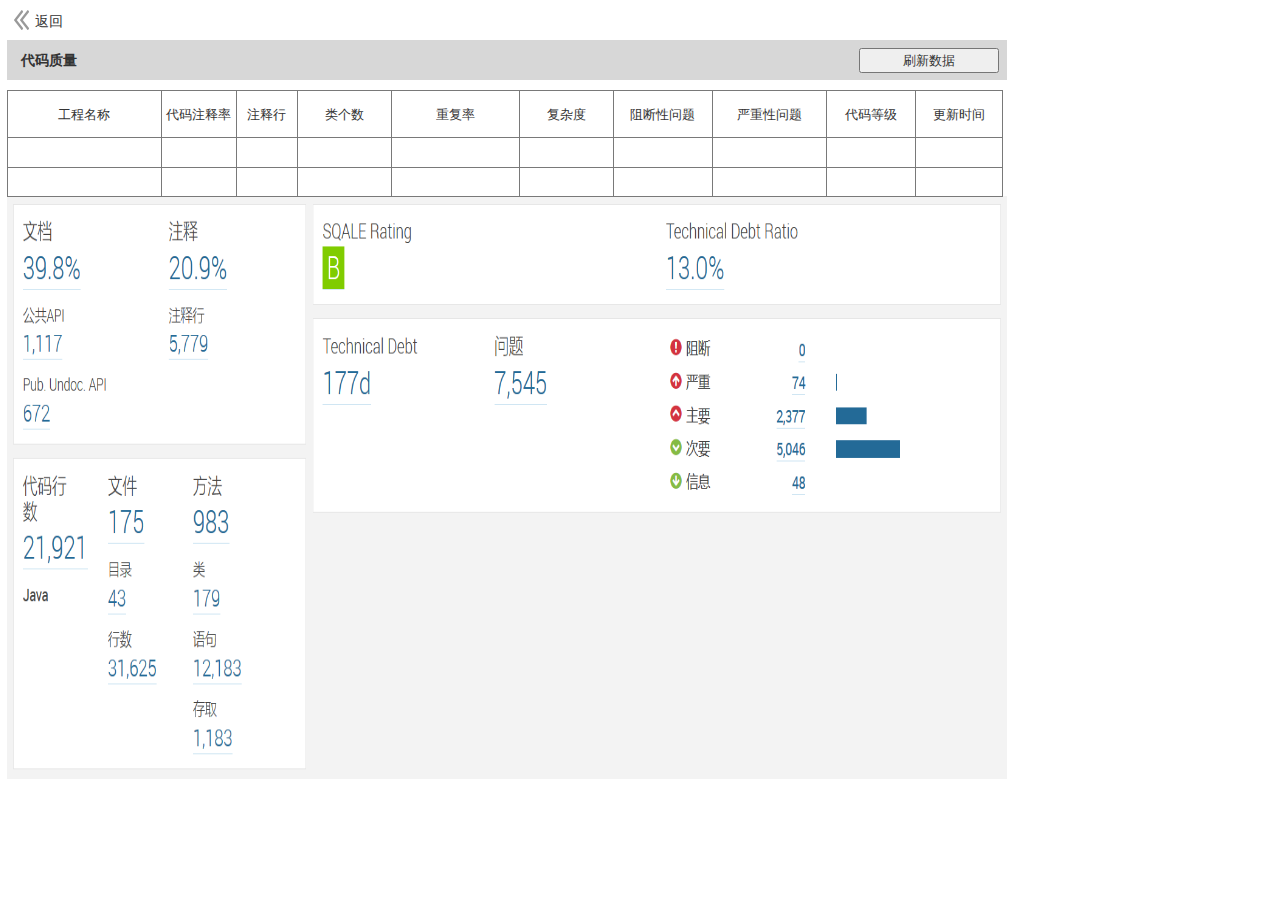
<file: 代码质量.html>
﻿<!DOCTYPE html>
<html>
  <head>
    <title>代码质量</title>
    <meta http-equiv="X-UA-Compatible" content="IE=edge"/>
    <meta http-equiv="content-type" content="text/html; charset=utf-8"/>
    <meta name="apple-mobile-web-app-capable" content="yes"/>
    <link href="resources/css/jquery-ui-themes.css" type="text/css" rel="stylesheet"/>
    <link href="resources/css/axure_rp_page.css" type="text/css" rel="stylesheet"/>
    <link href="data/styles.css" type="text/css" rel="stylesheet"/>
    <link href="files/代码质量/styles.css" type="text/css" rel="stylesheet"/>
    <script src="resources/scripts/jquery-1.7.1.min.js"></script>
    <script src="resources/scripts/jquery-ui-1.8.10.custom.min.js"></script>
    <script src="resources/scripts/prototypePre.js"></script>
    <script src="data/document.js"></script>
    <script src="resources/scripts/prototypePost.js"></script>
    <script src="files/代码质量/data.js"></script>
    <script type="text/javascript">
      $axure.utils.getTransparentGifPath = function() { return 'resources/images/transparent.gif'; };
      $axure.utils.getOtherPath = function() { return 'resources/Other.html'; };
      $axure.utils.getReloadPath = function() { return 'resources/reload.html'; };
    </script>
  </head>
  <body>
    <div id="base" class="">

      <!-- Unnamed (图片 ) -->
      <div id="u446" class="ax_default image">
        <img id="u446_img" class="img " src="images/代码质量/u446.png"/>
      </div>

      <!-- Unnamed (组合 ) -->
      <div id="u447" class="ax_default" data-left="14" data-top="10" data-width="50" data-height="20">

        <!-- Unnamed (矩形) -->
        <div id="u448" class="ax_default label">
          <div id="u448_div" class=""></div>
          <div id="u448_text" class="text ">
            <p><span>返回</span></p>
          </div>
        </div>

        <!-- Unnamed (形状) -->
        <div id="u449" class="ax_default icon">
          <img id="u449_img" class="img " src="images/工程详情/u180.png"/>
        </div>
      </div>

      <!-- Unnamed (矩形) -->
      <div id="u450" class="ax_default box_3">
        <div id="u450_div" class=""></div>
      </div>

      <!-- Unnamed (矩形) -->
      <div id="u451" class="ax_default label">
        <div id="u451_div" class=""></div>
        <div id="u451_text" class="text ">
          <p><span>代码质量</span></p>
        </div>
      </div>

      <!-- Unnamed (提交按钮) -->
      <div id="u452" class="ax_default html_button">
        <input id="u452_input" type="submit" value="刷新数据"/>
      </div>

      <!-- Unnamed (表格) -->
      <div id="u453" class="ax_default">

        <!-- Unnamed (单元格) -->
        <div id="u454" class="ax_default table_cell">
          <img id="u454_img" class="img " src="images/代码质量/u454.png"/>
          <div id="u454_text" class="text ">
            <p><span>工程名称</span></p>
          </div>
        </div>

        <!-- Unnamed (单元格) -->
        <div id="u455" class="ax_default table_cell">
          <img id="u455_img" class="img " src="images/代码质量/u455.png"/>
          <div id="u455_text" class="text ">
            <p><span>代码注释率</span></p>
          </div>
        </div>

        <!-- Unnamed (单元格) -->
        <div id="u456" class="ax_default table_cell">
          <img id="u456_img" class="img " src="images/代码质量/u456.png"/>
          <div id="u456_text" class="text ">
            <p><span>注释行</span></p>
          </div>
        </div>

        <!-- Unnamed (单元格) -->
        <div id="u457" class="ax_default table_cell">
          <img id="u457_img" class="img " src="images/代码质量/u457.png"/>
          <div id="u457_text" class="text ">
            <p><span>类个数</span></p>
          </div>
        </div>

        <!-- Unnamed (单元格) -->
        <div id="u458" class="ax_default table_cell">
          <img id="u458_img" class="img " src="images/代码质量/u458.png"/>
          <div id="u458_text" class="text ">
            <p><span>重复率</span></p>
          </div>
        </div>

        <!-- Unnamed (单元格) -->
        <div id="u459" class="ax_default table_cell">
          <img id="u459_img" class="img " src="images/代码质量/u457.png"/>
          <div id="u459_text" class="text ">
            <p><span>复杂度</span></p>
          </div>
        </div>

        <!-- Unnamed (单元格) -->
        <div id="u460" class="ax_default table_cell">
          <img id="u460_img" class="img " src="images/代码质量/u460.png"/>
          <div id="u460_text" class="text ">
            <p><span>阻断性问题</span></p>
          </div>
        </div>

        <!-- Unnamed (单元格) -->
        <div id="u461" class="ax_default table_cell">
          <img id="u461_img" class="img " src="images/代码质量/u461.png"/>
          <div id="u461_text" class="text ">
            <p><span>严重性问题</span></p>
          </div>
        </div>

        <!-- Unnamed (单元格) -->
        <div id="u462" class="ax_default table_cell">
          <img id="u462_img" class="img " src="images/代码质量/u462.png"/>
          <div id="u462_text" class="text ">
            <p><span>代码等级</span></p>
          </div>
        </div>

        <!-- Unnamed (单元格) -->
        <div id="u463" class="ax_default table_cell">
          <img id="u463_img" class="img " src="images/代码质量/u463.png"/>
          <div id="u463_text" class="text ">
            <p><span>更新时间</span></p>
          </div>
        </div>

        <!-- Unnamed (单元格) -->
        <div id="u464" class="ax_default table_cell">
          <img id="u464_img" class="img " src="images/代码质量/u464.png"/>
        </div>

        <!-- Unnamed (单元格) -->
        <div id="u465" class="ax_default table_cell">
          <img id="u465_img" class="img " src="images/代码质量/u465.png"/>
        </div>

        <!-- Unnamed (单元格) -->
        <div id="u466" class="ax_default table_cell">
          <img id="u466_img" class="img " src="images/代码质量/u466.png"/>
        </div>

        <!-- Unnamed (单元格) -->
        <div id="u467" class="ax_default table_cell">
          <img id="u467_img" class="img " src="images/代码质量/u467.png"/>
        </div>

        <!-- Unnamed (单元格) -->
        <div id="u468" class="ax_default table_cell">
          <img id="u468_img" class="img " src="images/代码质量/u468.png"/>
        </div>

        <!-- Unnamed (单元格) -->
        <div id="u469" class="ax_default table_cell">
          <img id="u469_img" class="img " src="images/代码质量/u467.png"/>
        </div>

        <!-- Unnamed (单元格) -->
        <div id="u470" class="ax_default table_cell">
          <img id="u470_img" class="img " src="images/代码质量/u470.png"/>
        </div>

        <!-- Unnamed (单元格) -->
        <div id="u471" class="ax_default table_cell">
          <img id="u471_img" class="img " src="images/代码质量/u471.png"/>
        </div>

        <!-- Unnamed (单元格) -->
        <div id="u472" class="ax_default table_cell">
          <img id="u472_img" class="img " src="images/代码质量/u472.png"/>
        </div>

        <!-- Unnamed (单元格) -->
        <div id="u473" class="ax_default table_cell">
          <img id="u473_img" class="img " src="images/代码质量/u473.png"/>
        </div>

        <!-- Unnamed (单元格) -->
        <div id="u474" class="ax_default table_cell">
          <img id="u474_img" class="img " src="images/代码质量/u474.png"/>
        </div>

        <!-- Unnamed (单元格) -->
        <div id="u475" class="ax_default table_cell">
          <img id="u475_img" class="img " src="images/代码质量/u475.png"/>
        </div>

        <!-- Unnamed (单元格) -->
        <div id="u476" class="ax_default table_cell">
          <img id="u476_img" class="img " src="images/代码质量/u476.png"/>
        </div>

        <!-- Unnamed (单元格) -->
        <div id="u477" class="ax_default table_cell">
          <img id="u477_img" class="img " src="images/代码质量/u477.png"/>
        </div>

        <!-- Unnamed (单元格) -->
        <div id="u478" class="ax_default table_cell">
          <img id="u478_img" class="img " src="images/代码质量/u478.png"/>
        </div>

        <!-- Unnamed (单元格) -->
        <div id="u479" class="ax_default table_cell">
          <img id="u479_img" class="img " src="images/代码质量/u477.png"/>
        </div>

        <!-- Unnamed (单元格) -->
        <div id="u480" class="ax_default table_cell">
          <img id="u480_img" class="img " src="images/代码质量/u480.png"/>
        </div>

        <!-- Unnamed (单元格) -->
        <div id="u481" class="ax_default table_cell">
          <img id="u481_img" class="img " src="images/代码质量/u481.png"/>
        </div>

        <!-- Unnamed (单元格) -->
        <div id="u482" class="ax_default table_cell">
          <img id="u482_img" class="img " src="images/代码质量/u482.png"/>
        </div>

        <!-- Unnamed (单元格) -->
        <div id="u483" class="ax_default table_cell">
          <img id="u483_img" class="img " src="images/代码质量/u483.png"/>
        </div>
      </div>
    </div>
  </body>
</html>
</file>
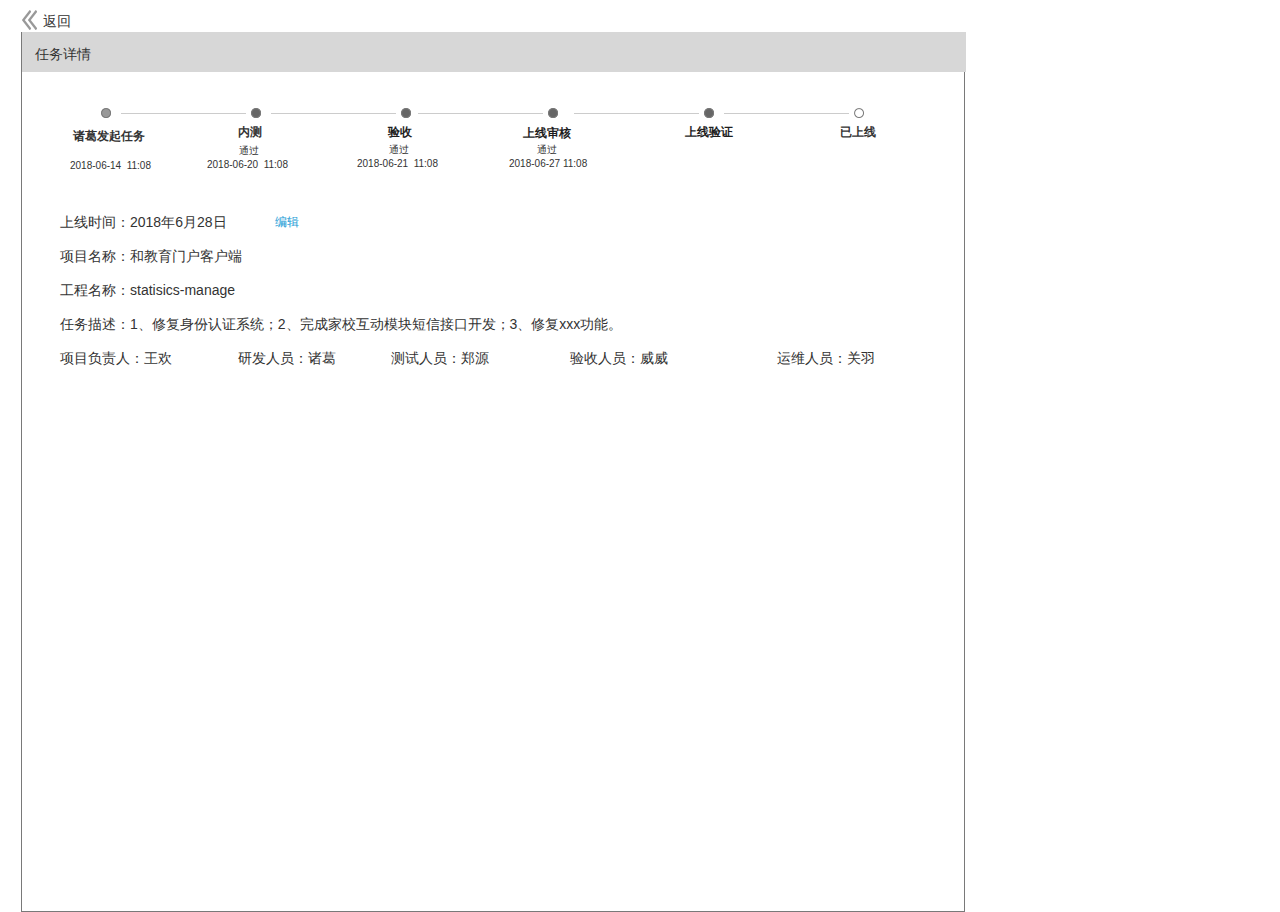
<file: 任务状态.html>
﻿<!DOCTYPE html>
<html>
  <head>
    <title>任务状态</title>
    <meta http-equiv="X-UA-Compatible" content="IE=edge"/>
    <meta http-equiv="content-type" content="text/html; charset=utf-8"/>
    <meta name="apple-mobile-web-app-capable" content="yes"/>
    <link href="resources/css/jquery-ui-themes.css" type="text/css" rel="stylesheet"/>
    <link href="resources/css/axure_rp_page.css" type="text/css" rel="stylesheet"/>
    <link href="data/styles.css" type="text/css" rel="stylesheet"/>
    <link href="files/任务状态/styles.css" type="text/css" rel="stylesheet"/>
    <script src="resources/scripts/jquery-1.7.1.min.js"></script>
    <script src="resources/scripts/jquery-ui-1.8.10.custom.min.js"></script>
    <script src="resources/scripts/prototypePre.js"></script>
    <script src="data/document.js"></script>
    <script src="resources/scripts/prototypePost.js"></script>
    <script src="files/任务状态/data.js"></script>
    <script type="text/javascript">
      $axure.utils.getTransparentGifPath = function() { return 'resources/images/transparent.gif'; };
      $axure.utils.getOtherPath = function() { return 'resources/Other.html'; };
      $axure.utils.getReloadPath = function() { return 'resources/reload.html'; };
    </script>
  </head>
  <body>
    <div id="base" class="">

      <!-- Unnamed (矩形) -->
      <div id="u928" class="ax_default box_1">
        <div id="u928_div" class=""></div>
      </div>

      <!-- Unnamed (矩形) -->
      <div id="u929" class="ax_default box_3">
        <div id="u929_div" class=""></div>
      </div>

      <!-- Unnamed (矩形) -->
      <div id="u930" class="ax_default label">
        <div id="u930_div" class=""></div>
        <div id="u930_text" class="text ">
          <p><span>任务详情</span></p>
        </div>
      </div>

      <!-- Unnamed (矩形) -->
      <div id="u931" class="ax_default label">
        <div id="u931_div" class=""></div>
        <div id="u931_text" class="text ">
          <p><span>上线时间：2018年6月28日</span></p><p><span><br></span></p>
        </div>
      </div>

      <!-- Unnamed (矩形) -->
      <div id="u932" class="ax_default label">
        <div id="u932_div" class=""></div>
        <div id="u932_text" class="text ">
          <p><span>项目名称：和教育门户客户端</span></p><p><span><br></span></p>
        </div>
      </div>

      <!-- Unnamed (矩形) -->
      <div id="u933" class="ax_default label">
        <div id="u933_div" class=""></div>
      </div>

      <!-- Unnamed (矩形) -->
      <div id="u934" class="ax_default label">
        <div id="u934_div" class=""></div>
        <div id="u934_text" class="text ">
          <p><span>工程名称：statisics-manage</span></p><p><span><br></span></p>
        </div>
      </div>

      <!-- Unnamed (矩形) -->
      <div id="u935" class="ax_default label">
        <div id="u935_div" class=""></div>
        <div id="u935_text" class="text ">
          <p><span>任务描述：1、修复身份认证系统；2、完成家校互动模块短信接口开发；3、修复xxx功能。</span></p><p><span><br></span></p>
        </div>
      </div>

      <!-- Unnamed (矩形) -->
      <div id="u936" class="ax_default label">
        <div id="u936_div" class=""></div>
        <div id="u936_text" class="text ">
          <p><span>项目负责人：王欢&nbsp; &nbsp; &nbsp; &nbsp; &nbsp; &nbsp; &nbsp; &nbsp;&nbsp; 研发人员：诸葛&nbsp; &nbsp; &nbsp; &nbsp; &nbsp; &nbsp; &nbsp; 测试人员：郑源&nbsp; &nbsp; &nbsp; &nbsp; &nbsp; &nbsp; &nbsp; &nbsp; &nbsp; &nbsp;&nbsp; 验收人员：威威&nbsp; &nbsp; &nbsp; &nbsp; &nbsp; &nbsp; &nbsp; &nbsp; &nbsp; &nbsp; &nbsp; &nbsp; &nbsp; &nbsp; 运维人员：关羽</span></p>
        </div>
      </div>

      <!-- Unnamed (椭圆形) -->
      <div id="u937" class="ax_default ellipse">
        <img id="u937_img" class="img " src="images/任务状态/u937.png"/>
      </div>

      <!-- Unnamed (水平线) -->
      <div id="u938" class="ax_default line">
        <img id="u938_img" class="img " src="images/任务状态/u938.png"/>
      </div>

      <!-- Unnamed (矩形) -->
      <div id="u939" class="ax_default label">
        <div id="u939_div" class=""></div>
        <div id="u939_text" class="text ">
          <p><span>诸葛发起任务</span></p>
        </div>
      </div>

      <!-- Unnamed (矩形) -->
      <div id="u940" class="ax_default label">
        <div id="u940_div" class=""></div>
        <div id="u940_text" class="text ">
          <p><span>2018-06-14&nbsp; 11:08</span></p>
        </div>
      </div>

      <!-- Unnamed (椭圆形) -->
      <div id="u941" class="ax_default ellipse">
        <img id="u941_img" class="img " src="images/任务状态/u941.png"/>
      </div>

      <!-- Unnamed (矩形) -->
      <div id="u942" class="ax_default label">
        <div id="u942_div" class=""></div>
        <div id="u942_text" class="text ">
          <p><span>内测</span></p>
        </div>
      </div>

      <!-- Unnamed (水平线) -->
      <div id="u943" class="ax_default line">
        <img id="u943_img" class="img " src="images/任务状态/u938.png"/>
      </div>

      <!-- Unnamed (椭圆形) -->
      <div id="u944" class="ax_default ellipse">
        <img id="u944_img" class="img " src="images/任务状态/u941.png"/>
      </div>

      <!-- Unnamed (矩形) -->
      <div id="u945" class="ax_default label">
        <div id="u945_div" class=""></div>
        <div id="u945_text" class="text ">
          <p><span>验收</span></p>
        </div>
      </div>

      <!-- Unnamed (水平线) -->
      <div id="u946" class="ax_default line">
        <img id="u946_img" class="img " src="images/任务状态/u938.png"/>
      </div>

      <!-- Unnamed (椭圆形) -->
      <div id="u947" class="ax_default ellipse">
        <img id="u947_img" class="img " src="images/任务状态/u941.png"/>
      </div>

      <!-- Unnamed (矩形) -->
      <div id="u948" class="ax_default label">
        <div id="u948_div" class=""></div>
        <div id="u948_text" class="text ">
          <p><span>上线审核</span></p>
        </div>
      </div>

      <!-- Unnamed (水平线) -->
      <div id="u949" class="ax_default line">
        <img id="u949_img" class="img " src="images/任务状态/u938.png"/>
      </div>

      <!-- Unnamed (椭圆形) -->
      <div id="u950" class="ax_default ellipse">
        <img id="u950_img" class="img " src="images/任务状态/u941.png"/>
      </div>

      <!-- Unnamed (水平线) -->
      <div id="u951" class="ax_default line">
        <img id="u951_img" class="img " src="images/任务状态/u938.png"/>
      </div>

      <!-- Unnamed (椭圆形) -->
      <div id="u952" class="ax_default ellipse">
        <img id="u952_img" class="img " src="images/任务状态/u952.png"/>
      </div>

      <!-- Unnamed (组合 ) -->
      <div id="u953" class="ax_default" data-left="22" data-top="10" data-width="50" data-height="20">

        <!-- Unnamed (矩形) -->
        <div id="u954" class="ax_default label">
          <div id="u954_div" class=""></div>
          <div id="u954_text" class="text ">
            <p><span>返回</span></p>
          </div>
        </div>

        <!-- Unnamed (形状) -->
        <div id="u955" class="ax_default icon">
          <img id="u955_img" class="img " src="images/工程详情/u180.png"/>
        </div>
      </div>

      <!-- Unnamed (矩形) -->
      <div id="u956" class="ax_default label">
        <div id="u956_div" class=""></div>
      </div>

      <!-- Unnamed (矩形) -->
      <div id="u957" class="ax_default label">
        <div id="u957_div" class=""></div>
        <div id="u957_text" class="text ">
          <p><span>2018-06-20&nbsp; 11:08</span></p>
        </div>
      </div>

      <!-- Unnamed (矩形) -->
      <div id="u958" class="ax_default label">
        <div id="u958_div" class=""></div>
        <div id="u958_text" class="text ">
          <p><span>通过</span></p>
        </div>
      </div>

      <!-- Unnamed (矩形) -->
      <div id="u959" class="ax_default label">
        <div id="u959_div" class=""></div>
        <div id="u959_text" class="text ">
          <p><span>2018-06-21&nbsp; 11:08</span></p>
        </div>
      </div>

      <!-- Unnamed (矩形) -->
      <div id="u960" class="ax_default label">
        <div id="u960_div" class=""></div>
        <div id="u960_text" class="text ">
          <p><span>通过</span></p>
        </div>
      </div>

      <!-- Unnamed (矩形) -->
      <div id="u961" class="ax_default label">
        <div id="u961_div" class=""></div>
        <div id="u961_text" class="text ">
          <p><span>2018-06-27 11:08</span></p>
        </div>
      </div>

      <!-- Unnamed (矩形) -->
      <div id="u962" class="ax_default label">
        <div id="u962_div" class=""></div>
        <div id="u962_text" class="text ">
          <p><span>通过</span></p>
        </div>
      </div>

      <!-- Unnamed (矩形) -->
      <div id="u963" class="ax_default label">
        <div id="u963_div" class=""></div>
      </div>

      <!-- Unnamed (矩形) -->
      <div id="u964" class="ax_default label">
        <div id="u964_div" class=""></div>
        <div id="u964_text" class="text ">
          <p><span>编辑</span></p>
        </div>
      </div>

      <!-- ZTCX (动态面板) -->
      <div id="u965" class="ax_default ax_default_hidden" data-label="ZTCX" style="display:none; visibility: hidden">
        <div id="u965_state0" class="panel_state" data-label="State1" style="">
          <div id="u965_state0_content" class="panel_state_content">

            <!-- Unnamed (矩形) -->
            <div id="u966" class="ax_default box_1">
              <div id="u966_div" class=""></div>
            </div>

            <!-- Unnamed (矩形) -->
            <div id="u967" class="ax_default box_3">
              <div id="u967_div" class=""></div>
            </div>

            <!-- Unnamed (矩形) -->
            <div id="u968" class="ax_default label">
              <div id="u968_div" class=""></div>
              <div id="u968_text" class="text ">
                <p><span>内测</span></p>
              </div>
            </div>

            <!-- Unnamed (矩形) -->
            <div id="u969" class="ax_default button">
              <div id="u969_div" class=""></div>
              <div id="u969_text" class="text ">
                <p><span>文档1</span></p>
              </div>
            </div>

            <!-- Unnamed (矩形) -->
            <div id="u970" class="ax_default button">
              <div id="u970_div" class=""></div>
              <div id="u970_text" class="text ">
                <p><span>文档2</span></p>
              </div>
            </div>

            <!-- Unnamed (矩形) -->
            <div id="u971" class="ax_default box_1">
              <div id="u971_div" class=""></div>
              <div id="u971_text" class="text ">
                <p><span>×</span></p>
              </div>
            </div>

            <!-- Unnamed (矩形) -->
            <div id="u972" class="ax_default label">
              <div id="u972_div" class=""></div>
              <div id="u972_text" class="text ">
                <p><span>相关文档</span></p>
              </div>
            </div>

            <!-- Unnamed (矩形) -->
            <div id="u973" class="ax_default label">
              <div id="u973_div" class=""></div>
              <div id="u973_text" class="text ">
                <p><span>内测结果：</span></p>
              </div>
            </div>

            <!-- Unnamed (矩形) -->
            <div id="u974" class="ax_default label">
              <div id="u974_div" class=""></div>
              <div id="u974_text" class="text ">
                <p><span>内测通过/不通过</span></p>
              </div>
            </div>

            <!-- Unnamed (矩形) -->
            <div id="u975" class="ax_default label">
              <div id="u975_div" class=""></div>
              <div id="u975_text" class="text ">
                <p><span>具体描述具体描述具体描述具体描述具体描述具体描述具体描述具体描述</span></p>
              </div>
            </div>
          </div>
        </div>
        <div id="u965_state1" class="panel_state" data-label="State2" style="visibility: hidden;">
          <div id="u965_state1_content" class="panel_state_content">

            <!-- Unnamed (矩形) -->
            <div id="u976" class="ax_default box_1">
              <div id="u976_div" class=""></div>
            </div>

            <!-- Unnamed (矩形) -->
            <div id="u977" class="ax_default box_3">
              <div id="u977_div" class=""></div>
            </div>

            <!-- Unnamed (矩形) -->
            <div id="u978" class="ax_default label">
              <div id="u978_div" class=""></div>
              <div id="u978_text" class="text ">
                <p><span>验收</span></p>
              </div>
            </div>

            <!-- Unnamed (矩形) -->
            <div id="u979" class="ax_default button">
              <div id="u979_div" class=""></div>
              <div id="u979_text" class="text ">
                <p><span>文档1</span></p>
              </div>
            </div>

            <!-- Unnamed (矩形) -->
            <div id="u980" class="ax_default button">
              <div id="u980_div" class=""></div>
              <div id="u980_text" class="text ">
                <p><span>文档2</span></p>
              </div>
            </div>

            <!-- Unnamed (矩形) -->
            <div id="u981" class="ax_default box_1">
              <div id="u981_div" class=""></div>
              <div id="u981_text" class="text ">
                <p><span>×</span></p>
              </div>
            </div>

            <!-- Unnamed (矩形) -->
            <div id="u982" class="ax_default label">
              <div id="u982_div" class=""></div>
              <div id="u982_text" class="text ">
                <p><span>相关文档</span></p>
              </div>
            </div>

            <!-- Unnamed (矩形) -->
            <div id="u983" class="ax_default label">
              <div id="u983_div" class=""></div>
              <div id="u983_text" class="text ">
                <p><span>验收结果：</span></p>
              </div>
            </div>

            <!-- Unnamed (矩形) -->
            <div id="u984" class="ax_default label">
              <div id="u984_div" class=""></div>
              <div id="u984_text" class="text ">
                <p><span>验收通过/不通过</span></p>
              </div>
            </div>

            <!-- Unnamed (矩形) -->
            <div id="u985" class="ax_default label">
              <div id="u985_div" class=""></div>
              <div id="u985_text" class="text ">
                <p><span>具体描述具体描述具体描述具体描述具体描述具体描述具体描述具体描述</span></p>
              </div>
            </div>
          </div>
        </div>
        <div id="u965_state2" class="panel_state" data-label="State3" style="visibility: hidden;">
          <div id="u965_state2_content" class="panel_state_content">

            <!-- Unnamed (矩形) -->
            <div id="u986" class="ax_default box_1">
              <div id="u986_div" class=""></div>
            </div>

            <!-- Unnamed (矩形) -->
            <div id="u987" class="ax_default box_3">
              <div id="u987_div" class=""></div>
            </div>

            <!-- Unnamed (矩形) -->
            <div id="u988" class="ax_default label">
              <div id="u988_div" class=""></div>
              <div id="u988_text" class="text ">
                <p><span>上线审核</span></p>
              </div>
            </div>

            <!-- Unnamed (矩形) -->
            <div id="u989" class="ax_default button">
              <div id="u989_div" class=""></div>
              <div id="u989_text" class="text ">
                <p><span>文档1</span></p>
              </div>
            </div>

            <!-- Unnamed (矩形) -->
            <div id="u990" class="ax_default button">
              <div id="u990_div" class=""></div>
              <div id="u990_text" class="text ">
                <p><span>文档2</span></p>
              </div>
            </div>

            <!-- Unnamed (矩形) -->
            <div id="u991" class="ax_default box_1">
              <div id="u991_div" class=""></div>
              <div id="u991_text" class="text ">
                <p><span>×</span></p>
              </div>
            </div>

            <!-- Unnamed (矩形) -->
            <div id="u992" class="ax_default label">
              <div id="u992_div" class=""></div>
              <div id="u992_text" class="text ">
                <p><span>相关文档</span></p>
              </div>
            </div>

            <!-- Unnamed (矩形) -->
            <div id="u993" class="ax_default label">
              <div id="u993_div" class=""></div>
              <div id="u993_text" class="text ">
                <p><span>上线审核：</span></p>
              </div>
            </div>

            <!-- Unnamed (矩形) -->
            <div id="u994" class="ax_default label">
              <div id="u994_div" class=""></div>
              <div id="u994_text" class="text ">
                <p><span>审核通过/不通过</span></p>
              </div>
            </div>

            <!-- Unnamed (矩形) -->
            <div id="u995" class="ax_default label">
              <div id="u995_div" class=""></div>
              <div id="u995_text" class="text ">
                <p><span>具体描述具体描述具体描述具体描述具体描述具体描述具体描述具体描述</span></p>
              </div>
            </div>
          </div>
        </div>
        <div id="u965_state3" class="panel_state" data-label="State4" style="visibility: hidden;">
          <div id="u965_state3_content" class="panel_state_content">

            <!-- Unnamed (矩形) -->
            <div id="u996" class="ax_default box_1">
              <div id="u996_div" class=""></div>
            </div>

            <!-- Unnamed (矩形) -->
            <div id="u997" class="ax_default box_3">
              <div id="u997_div" class=""></div>
            </div>

            <!-- Unnamed (矩形) -->
            <div id="u998" class="ax_default label">
              <div id="u998_div" class=""></div>
              <div id="u998_text" class="text ">
                <p><span>上线验证</span></p>
              </div>
            </div>

            <!-- Unnamed (矩形) -->
            <div id="u999" class="ax_default button">
              <div id="u999_div" class=""></div>
              <div id="u999_text" class="text ">
                <p><span>文档1</span></p>
              </div>
            </div>

            <!-- Unnamed (矩形) -->
            <div id="u1000" class="ax_default button">
              <div id="u1000_div" class=""></div>
              <div id="u1000_text" class="text ">
                <p><span>文档2</span></p>
              </div>
            </div>

            <!-- Unnamed (矩形) -->
            <div id="u1001" class="ax_default box_1">
              <div id="u1001_div" class=""></div>
              <div id="u1001_text" class="text ">
                <p><span>×</span></p>
              </div>
            </div>

            <!-- Unnamed (矩形) -->
            <div id="u1002" class="ax_default label">
              <div id="u1002_div" class=""></div>
              <div id="u1002_text" class="text ">
                <p><span>相关文档</span></p>
              </div>
            </div>

            <!-- Unnamed (矩形) -->
            <div id="u1003" class="ax_default label">
              <div id="u1003_div" class=""></div>
              <div id="u1003_text" class="text ">
                <p><span>验证结果</span></p>
              </div>
            </div>

            <!-- Unnamed (矩形) -->
            <div id="u1004" class="ax_default label">
              <div id="u1004_div" class=""></div>
              <div id="u1004_text" class="text ">
                <p><span>具体描述具体描述具体描述具体描述具体描述具体描述具体描述具体描述</span></p>
              </div>
            </div>

            <!-- Unnamed (矩形) -->
            <div id="u1005" class="ax_default label">
              <div id="u1005_div" class=""></div>
              <div id="u1005_text" class="text ">
                <p><span>具体描述具体描述具体描述具体描述具体描述具体描述具体描述具体描述</span></p>
              </div>
            </div>

            <!-- Unnamed (矩形) -->
            <div id="u1006" class="ax_default label">
              <div id="u1006_div" class=""></div>
              <div id="u1006_text" class="text ">
                <p><span>具体描述具体描述具体描述具体描述具体描述具体描述具体描述具体描述</span></p>
              </div>
            </div>
          </div>
        </div>
      </div>

      <!-- Unnamed (矩形) -->
      <div id="u1007" class="ax_default label">
        <div id="u1007_div" class=""></div>
        <div id="u1007_text" class="text ">
          <p><span>上线验证</span></p>
        </div>
      </div>

      <!-- Unnamed (矩形) -->
      <div id="u1008" class="ax_default label">
        <div id="u1008_div" class=""></div>
        <div id="u1008_text" class="text ">
          <p><span>已上线</span></p>
        </div>
      </div>
    </div>
  </body>
</html>
</file>
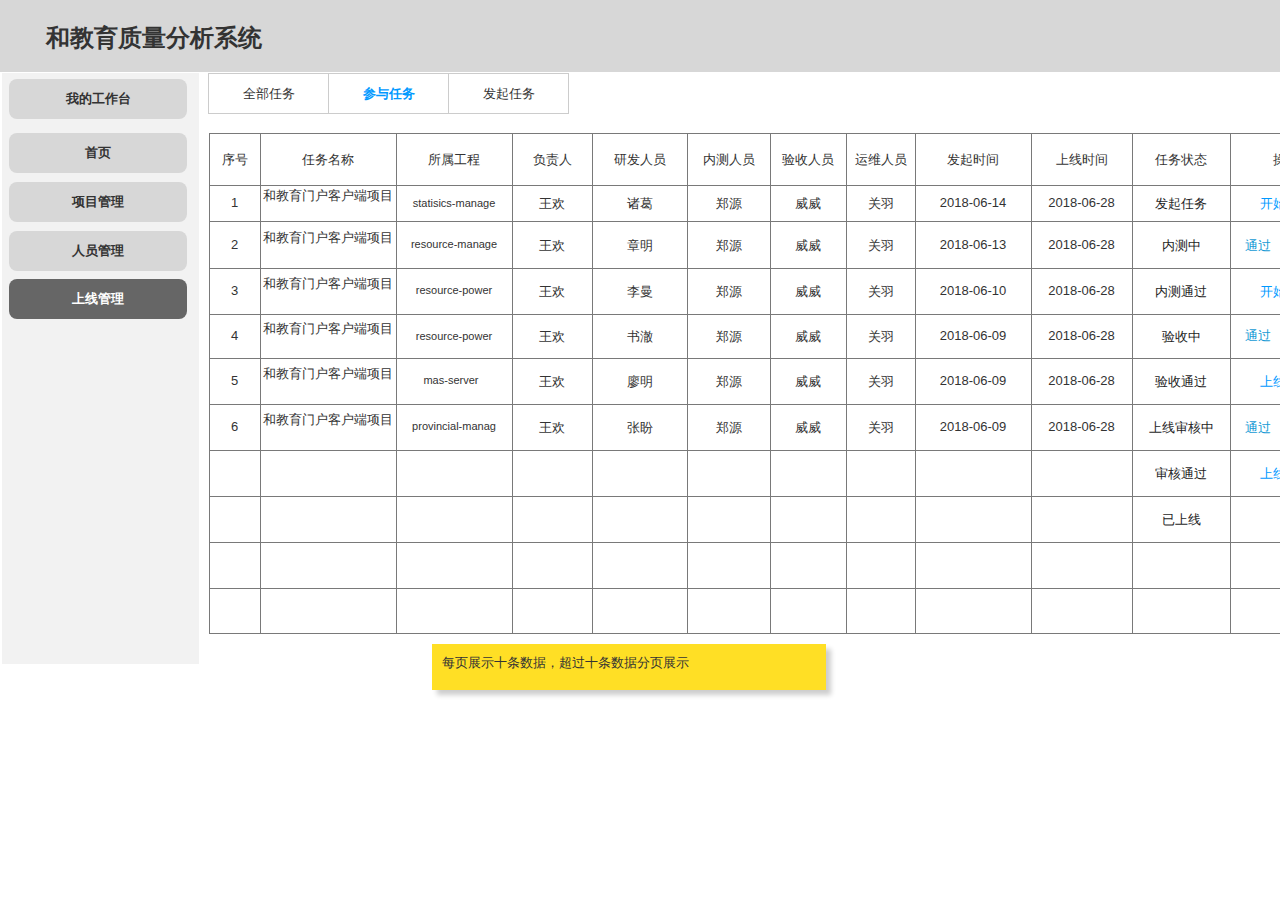
<file: 参与任务.html>
﻿<!DOCTYPE html>
<html>
  <head>
    <title>参与任务</title>
    <meta http-equiv="X-UA-Compatible" content="IE=edge"/>
    <meta http-equiv="content-type" content="text/html; charset=utf-8"/>
    <meta name="apple-mobile-web-app-capable" content="yes"/>
    <link href="resources/css/jquery-ui-themes.css" type="text/css" rel="stylesheet"/>
    <link href="resources/css/axure_rp_page.css" type="text/css" rel="stylesheet"/>
    <link href="data/styles.css" type="text/css" rel="stylesheet"/>
    <link href="files/参与任务/styles.css" type="text/css" rel="stylesheet"/>
    <script src="resources/scripts/jquery-1.7.1.min.js"></script>
    <script src="resources/scripts/jquery-ui-1.8.10.custom.min.js"></script>
    <script src="resources/scripts/prototypePre.js"></script>
    <script src="data/document.js"></script>
    <script src="resources/scripts/prototypePost.js"></script>
    <script src="files/参与任务/data.js"></script>
    <script type="text/javascript">
      $axure.utils.getTransparentGifPath = function() { return 'resources/images/transparent.gif'; };
      $axure.utils.getOtherPath = function() { return 'resources/Other.html'; };
      $axure.utils.getReloadPath = function() { return 'resources/reload.html'; };
    </script>
  </head>
  <body>
    <div id="base" class="">

      <!-- Unnamed (矩形) -->
      <div id="u1009" class="ax_default box_1">
        <div id="u1009_div" class=""></div>
      </div>

      <!-- Unnamed (矩形) -->
      <div id="u1010" class="ax_default box_3">
        <div id="u1010_div" class=""></div>
      </div>

      <!-- Unnamed (矩形) -->
      <div id="u1011" class="ax_default box_3">
        <div id="u1011_div" class=""></div>
        <div id="u1011_text" class="text ">
          <p><span>我的工作台</span></p>
        </div>
      </div>

      <!-- Unnamed (矩形) -->
      <div id="u1012" class="ax_default heading_3">
        <div id="u1012_div" class=""></div>
        <div id="u1012_text" class="text ">
          <p><span>和教育质量分析系统</span></p>
        </div>
      </div>

      <!-- Unnamed (矩形) -->
      <div id="u1013" class="ax_default box_3">
        <div id="u1013_div" class=""></div>
        <div id="u1013_text" class="text ">
          <p><span>全部任务</span></p>
        </div>
      </div>

      <!-- Unnamed (矩形) -->
      <div id="u1014" class="ax_default box_3">
        <div id="u1014_div" class=""></div>
        <div id="u1014_text" class="text ">
          <p><span>参与任务</span></p>
        </div>
      </div>

      <!-- Unnamed (矩形) -->
      <div id="u1015" class="ax_default box_3">
        <div id="u1015_div" class=""></div>
        <div id="u1015_text" class="text ">
          <p><span>发起任务</span></p>
        </div>
      </div>

      <!-- Unnamed (矩形) -->
      <div id="u1016" class="ax_default label">
        <div id="u1016_div" class=""></div>
      </div>

      <!-- Unnamed (矩形) -->
      <div id="u1017" class="ax_default box_3">
        <div id="u1017_div" class=""></div>
      </div>

      <!-- Unnamed (矩形) -->
      <div id="u1018" class="ax_default box_3">
        <div id="u1018_div" class=""></div>
        <div id="u1018_text" class="text ">
          <p><span>项目管理</span></p>
        </div>
      </div>

      <!-- Unnamed (矩形) -->
      <div id="u1019" class="ax_default box_3">
        <div id="u1019_div" class=""></div>
        <div id="u1019_text" class="text ">
          <p><span>人员管理</span></p>
        </div>
      </div>

      <!-- Unnamed (矩形) -->
      <div id="u1020" class="ax_default box_3">
        <div id="u1020_div" class=""></div>
        <div id="u1020_text" class="text ">
          <p><span>上线管理</span></p>
        </div>
      </div>

      <!-- Unnamed (矩形) -->
      <div id="u1021" class="ax_default box_3">
        <div id="u1021_div" class=""></div>
        <div id="u1021_text" class="text ">
          <p><span>首页</span></p>
        </div>
      </div>

      <!-- Unnamed (表格) -->
      <div id="u1022" class="ax_default">

        <!-- Unnamed (单元格) -->
        <div id="u1023" class="ax_default table_cell">
          <img id="u1023_img" class="img " src="images/上线管理（全部任务）/u789.png"/>
          <div id="u1023_text" class="text ">
            <p><span>序号</span></p>
          </div>
        </div>

        <!-- Unnamed (单元格) -->
        <div id="u1024" class="ax_default table_cell">
          <img id="u1024_img" class="img " src="images/上线管理（全部任务）/u790.png"/>
          <div id="u1024_text" class="text ">
            <p><span>任务名称</span></p>
          </div>
        </div>

        <!-- Unnamed (单元格) -->
        <div id="u1025" class="ax_default table_cell">
          <img id="u1025_img" class="img " src="images/上线管理（全部任务）/u791.png"/>
          <div id="u1025_text" class="text ">
            <p><span>所属工程</span></p>
          </div>
        </div>

        <!-- Unnamed (单元格) -->
        <div id="u1026" class="ax_default table_cell">
          <img id="u1026_img" class="img " src="images/上线管理（全部任务）/u792.png"/>
          <div id="u1026_text" class="text ">
            <p><span>负责人</span></p>
          </div>
        </div>

        <!-- Unnamed (单元格) -->
        <div id="u1027" class="ax_default table_cell">
          <img id="u1027_img" class="img " src="images/上线管理（全部任务）/u793.png"/>
          <div id="u1027_text" class="text ">
            <p><span>研发人员</span></p>
          </div>
        </div>

        <!-- Unnamed (单元格) -->
        <div id="u1028" class="ax_default table_cell">
          <img id="u1028_img" class="img " src="images/上线管理（全部任务）/u794.png"/>
          <div id="u1028_text" class="text ">
            <p><span>内测人员</span></p>
          </div>
        </div>

        <!-- Unnamed (单元格) -->
        <div id="u1029" class="ax_default table_cell">
          <img id="u1029_img" class="img " src="images/上线管理（全部任务）/u795.png"/>
          <div id="u1029_text" class="text ">
            <p><span>验收人员</span></p>
          </div>
        </div>

        <!-- Unnamed (单元格) -->
        <div id="u1030" class="ax_default table_cell">
          <img id="u1030_img" class="img " src="images/上线管理（全部任务）/u796.png"/>
          <div id="u1030_text" class="text ">
            <p><span>运维人员</span></p>
          </div>
        </div>

        <!-- Unnamed (单元格) -->
        <div id="u1031" class="ax_default table_cell">
          <img id="u1031_img" class="img " src="images/上线管理（全部任务）/u791.png"/>
          <div id="u1031_text" class="text ">
            <p><span>发起时间</span></p>
          </div>
        </div>

        <!-- Unnamed (单元格) -->
        <div id="u1032" class="ax_default table_cell">
          <img id="u1032_img" class="img " src="images/工程详情/u73.png"/>
          <div id="u1032_text" class="text ">
            <p><span>上线时间</span></p>
          </div>
        </div>

        <!-- Unnamed (单元格) -->
        <div id="u1033" class="ax_default table_cell">
          <img id="u1033_img" class="img " src="images/上线管理（全部任务）/u799.png"/>
          <div id="u1033_text" class="text ">
            <p><span>任务状态</span></p>
          </div>
        </div>

        <!-- Unnamed (单元格) -->
        <div id="u1034" class="ax_default table_cell">
          <img id="u1034_img" class="img " src="images/上线管理（全部任务）/u800.png"/>
          <div id="u1034_text" class="text ">
            <p><span>操作</span></p>
          </div>
        </div>

        <!-- Unnamed (单元格) -->
        <div id="u1035" class="ax_default table_cell">
          <img id="u1035_img" class="img " src="images/参与任务/u1035.png"/>
          <div id="u1035_text" class="text ">
            <p><span>1</span></p>
          </div>
        </div>

        <!-- Unnamed (单元格) -->
        <div id="u1036" class="ax_default table_cell">
          <img id="u1036_img" class="img " src="images/参与任务/u1036.png"/>
          <div id="u1036_text" class="text ">
            <p><span>和教育门户客户端项目</span></p>
          </div>
        </div>

        <!-- Unnamed (单元格) -->
        <div id="u1037" class="ax_default table_cell">
          <img id="u1037_img" class="img " src="images/参与任务/u1037.png"/>
          <div id="u1037_text" class="text ">
            <p><span>statisics-manage</span></p>
          </div>
        </div>

        <!-- Unnamed (单元格) -->
        <div id="u1038" class="ax_default table_cell">
          <img id="u1038_img" class="img " src="images/参与任务/u1038.png"/>
          <div id="u1038_text" class="text ">
            <p><span>王欢</span></p>
          </div>
        </div>

        <!-- Unnamed (单元格) -->
        <div id="u1039" class="ax_default table_cell">
          <img id="u1039_img" class="img " src="images/参与任务/u1039.png"/>
          <div id="u1039_text" class="text ">
            <p><span>诸葛</span></p>
          </div>
        </div>

        <!-- Unnamed (单元格) -->
        <div id="u1040" class="ax_default table_cell">
          <img id="u1040_img" class="img " src="images/参与任务/u1040.png"/>
          <div id="u1040_text" class="text ">
            <p><span>郑源</span></p>
          </div>
        </div>

        <!-- Unnamed (单元格) -->
        <div id="u1041" class="ax_default table_cell">
          <img id="u1041_img" class="img " src="images/参与任务/u1041.png"/>
          <div id="u1041_text" class="text ">
            <p><span>威威</span></p>
          </div>
        </div>

        <!-- Unnamed (单元格) -->
        <div id="u1042" class="ax_default table_cell">
          <img id="u1042_img" class="img " src="images/参与任务/u1042.png"/>
          <div id="u1042_text" class="text ">
            <p><span>关羽</span></p>
          </div>
        </div>

        <!-- Unnamed (单元格) -->
        <div id="u1043" class="ax_default table_cell">
          <img id="u1043_img" class="img " src="images/参与任务/u1037.png"/>
          <div id="u1043_text" class="text ">
            <p><span>2018-06-14</span></p>
          </div>
        </div>

        <!-- Unnamed (单元格) -->
        <div id="u1044" class="ax_default table_cell">
          <img id="u1044_img" class="img " src="images/工程详情/u89.png"/>
          <div id="u1044_text" class="text ">
            <p><span>2018-06-28</span></p>
          </div>
        </div>

        <!-- Unnamed (单元格) -->
        <div id="u1045" class="ax_default table_cell">
          <img id="u1045_img" class="img " src="images/参与任务/u1045.png"/>
          <div id="u1045_text" class="text ">
            <p><span>发起任务</span></p>
          </div>
        </div>

        <!-- Unnamed (单元格) -->
        <div id="u1046" class="ax_default table_cell">
          <img id="u1046_img" class="img " src="images/参与任务/u1046.png"/>
          <div id="u1046_text" class="text ">
            <p><span>开始内测</span></p>
          </div>
        </div>

        <!-- Unnamed (单元格) -->
        <div id="u1047" class="ax_default table_cell">
          <img id="u1047_img" class="img " src="images/上线管理（全部任务）/u813.png"/>
          <div id="u1047_text" class="text ">
            <p><span>2</span></p>
          </div>
        </div>

        <!-- Unnamed (单元格) -->
        <div id="u1048" class="ax_default table_cell">
          <img id="u1048_img" class="img " src="images/上线管理（全部任务）/u814.png"/>
          <div id="u1048_text" class="text ">
            <p><span>和教育门户客户端项目</span></p>
          </div>
        </div>

        <!-- Unnamed (单元格) -->
        <div id="u1049" class="ax_default">
          <img id="u1049_img" class="img " src="images/上线管理（全部任务）/u815.png"/>
          <div id="u1049_text" class="text ">
            <p><span>resource-manage</span></p>
          </div>
        </div>

        <!-- Unnamed (单元格) -->
        <div id="u1050" class="ax_default table_cell">
          <img id="u1050_img" class="img " src="images/上线管理（全部任务）/u816.png"/>
          <div id="u1050_text" class="text ">
            <p><span>王欢</span></p>
          </div>
        </div>

        <!-- Unnamed (单元格) -->
        <div id="u1051" class="ax_default table_cell">
          <img id="u1051_img" class="img " src="images/上线管理（全部任务）/u817.png"/>
          <div id="u1051_text" class="text ">
            <p><span>章明</span></p>
          </div>
        </div>

        <!-- Unnamed (单元格) -->
        <div id="u1052" class="ax_default table_cell">
          <img id="u1052_img" class="img " src="images/上线管理（全部任务）/u818.png"/>
          <div id="u1052_text" class="text ">
            <p><span>郑源</span></p>
          </div>
        </div>

        <!-- Unnamed (单元格) -->
        <div id="u1053" class="ax_default table_cell">
          <img id="u1053_img" class="img " src="images/上线管理（全部任务）/u819.png"/>
          <div id="u1053_text" class="text ">
            <p><span>威威</span></p>
          </div>
        </div>

        <!-- Unnamed (单元格) -->
        <div id="u1054" class="ax_default table_cell">
          <img id="u1054_img" class="img " src="images/上线管理（全部任务）/u820.png"/>
          <div id="u1054_text" class="text ">
            <p><span>关羽</span></p>
          </div>
        </div>

        <!-- Unnamed (单元格) -->
        <div id="u1055" class="ax_default table_cell">
          <img id="u1055_img" class="img " src="images/上线管理（全部任务）/u815.png"/>
          <div id="u1055_text" class="text ">
            <p><span>2018-06-13</span></p>
          </div>
        </div>

        <!-- Unnamed (单元格) -->
        <div id="u1056" class="ax_default table_cell">
          <img id="u1056_img" class="img " src="images/上线管理（全部任务）/u822.png"/>
          <div id="u1056_text" class="text ">
            <p><span>2018-06-28</span></p>
          </div>
        </div>

        <!-- Unnamed (单元格) -->
        <div id="u1057" class="ax_default table_cell">
          <img id="u1057_img" class="img " src="images/上线管理（全部任务）/u823.png"/>
          <div id="u1057_text" class="text ">
            <p><span>内测中</span></p>
          </div>
        </div>

        <!-- Unnamed (单元格) -->
        <div id="u1058" class="ax_default table_cell">
          <img id="u1058_img" class="img " src="images/上线管理（全部任务）/u824.png"/>
        </div>

        <!-- Unnamed (单元格) -->
        <div id="u1059" class="ax_default table_cell">
          <img id="u1059_img" class="img " src="images/上线管理（全部任务）/u825.png"/>
          <div id="u1059_text" class="text ">
            <p><span>3</span></p>
          </div>
        </div>

        <!-- Unnamed (单元格) -->
        <div id="u1060" class="ax_default table_cell">
          <img id="u1060_img" class="img " src="images/上线管理（全部任务）/u826.png"/>
          <div id="u1060_text" class="text ">
            <p><span>和教育门户客户端项目</span></p>
          </div>
        </div>

        <!-- Unnamed (单元格) -->
        <div id="u1061" class="ax_default">
          <img id="u1061_img" class="img " src="images/上线管理（全部任务）/u827.png"/>
          <div id="u1061_text" class="text ">
            <p><span>resource-power</span></p>
          </div>
        </div>

        <!-- Unnamed (单元格) -->
        <div id="u1062" class="ax_default table_cell">
          <img id="u1062_img" class="img " src="images/上线管理（全部任务）/u828.png"/>
          <div id="u1062_text" class="text ">
            <p><span>王欢</span></p>
          </div>
        </div>

        <!-- Unnamed (单元格) -->
        <div id="u1063" class="ax_default table_cell">
          <img id="u1063_img" class="img " src="images/上线管理（全部任务）/u829.png"/>
          <div id="u1063_text" class="text ">
            <p><span>李曼</span></p>
          </div>
        </div>

        <!-- Unnamed (单元格) -->
        <div id="u1064" class="ax_default table_cell">
          <img id="u1064_img" class="img " src="images/上线管理（全部任务）/u830.png"/>
          <div id="u1064_text" class="text ">
            <p><span>郑源</span></p>
          </div>
        </div>

        <!-- Unnamed (单元格) -->
        <div id="u1065" class="ax_default table_cell">
          <img id="u1065_img" class="img " src="images/上线管理（全部任务）/u831.png"/>
          <div id="u1065_text" class="text ">
            <p><span>威威</span></p>
          </div>
        </div>

        <!-- Unnamed (单元格) -->
        <div id="u1066" class="ax_default table_cell">
          <img id="u1066_img" class="img " src="images/上线管理（全部任务）/u832.png"/>
          <div id="u1066_text" class="text ">
            <p><span>关羽</span></p>
          </div>
        </div>

        <!-- Unnamed (单元格) -->
        <div id="u1067" class="ax_default table_cell">
          <img id="u1067_img" class="img " src="images/上线管理（全部任务）/u827.png"/>
          <div id="u1067_text" class="text ">
            <p><span>2018-06-10</span></p>
          </div>
        </div>

        <!-- Unnamed (单元格) -->
        <div id="u1068" class="ax_default table_cell">
          <img id="u1068_img" class="img " src="images/上线管理（全部任务）/u834.png"/>
          <div id="u1068_text" class="text ">
            <p><span>2018-06-28</span></p>
          </div>
        </div>

        <!-- Unnamed (单元格) -->
        <div id="u1069" class="ax_default table_cell">
          <img id="u1069_img" class="img " src="images/上线管理（全部任务）/u835.png"/>
          <div id="u1069_text" class="text ">
            <p><span>内测通过</span></p>
          </div>
        </div>

        <!-- Unnamed (单元格) -->
        <div id="u1070" class="ax_default table_cell">
          <img id="u1070_img" class="img " src="images/上线管理（全部任务）/u836.png"/>
          <div id="u1070_text" class="text ">
            <p><span>开始验收</span></p>
          </div>
        </div>

        <!-- Unnamed (单元格) -->
        <div id="u1071" class="ax_default table_cell">
          <img id="u1071_img" class="img " src="images/上线管理（全部任务）/u837.png"/>
          <div id="u1071_text" class="text ">
            <p><span>4</span></p>
          </div>
        </div>

        <!-- Unnamed (单元格) -->
        <div id="u1072" class="ax_default table_cell">
          <img id="u1072_img" class="img " src="images/上线管理（全部任务）/u838.png"/>
          <div id="u1072_text" class="text ">
            <p><span>和教育门户客户端项目</span></p>
          </div>
        </div>

        <!-- Unnamed (单元格) -->
        <div id="u1073" class="ax_default">
          <img id="u1073_img" class="img " src="images/上线管理（全部任务）/u839.png"/>
          <div id="u1073_text" class="text ">
            <p><span>resource-power</span></p>
          </div>
        </div>

        <!-- Unnamed (单元格) -->
        <div id="u1074" class="ax_default table_cell">
          <img id="u1074_img" class="img " src="images/上线管理（全部任务）/u840.png"/>
          <div id="u1074_text" class="text ">
            <p><span>王欢</span></p>
          </div>
        </div>

        <!-- Unnamed (单元格) -->
        <div id="u1075" class="ax_default table_cell">
          <img id="u1075_img" class="img " src="images/上线管理（全部任务）/u841.png"/>
          <div id="u1075_text" class="text ">
            <p><span>书澈</span></p>
          </div>
        </div>

        <!-- Unnamed (单元格) -->
        <div id="u1076" class="ax_default table_cell">
          <img id="u1076_img" class="img " src="images/上线管理（全部任务）/u842.png"/>
          <div id="u1076_text" class="text ">
            <p><span>郑源</span></p>
          </div>
        </div>

        <!-- Unnamed (单元格) -->
        <div id="u1077" class="ax_default table_cell">
          <img id="u1077_img" class="img " src="images/上线管理（全部任务）/u843.png"/>
          <div id="u1077_text" class="text ">
            <p><span>威威</span></p>
          </div>
        </div>

        <!-- Unnamed (单元格) -->
        <div id="u1078" class="ax_default table_cell">
          <img id="u1078_img" class="img " src="images/上线管理（全部任务）/u844.png"/>
          <div id="u1078_text" class="text ">
            <p><span>关羽</span></p>
          </div>
        </div>

        <!-- Unnamed (单元格) -->
        <div id="u1079" class="ax_default table_cell">
          <img id="u1079_img" class="img " src="images/上线管理（全部任务）/u839.png"/>
          <div id="u1079_text" class="text ">
            <p><span>2018-06-09</span></p>
          </div>
        </div>

        <!-- Unnamed (单元格) -->
        <div id="u1080" class="ax_default table_cell">
          <img id="u1080_img" class="img " src="images/工程详情/u57.png"/>
          <div id="u1080_text" class="text ">
            <p><span>2018-06-28</span></p>
          </div>
        </div>

        <!-- Unnamed (单元格) -->
        <div id="u1081" class="ax_default table_cell">
          <img id="u1081_img" class="img " src="images/上线管理（全部任务）/u847.png"/>
          <div id="u1081_text" class="text ">
            <p><span>验收中</span></p>
          </div>
        </div>

        <!-- Unnamed (单元格) -->
        <div id="u1082" class="ax_default table_cell">
          <img id="u1082_img" class="img " src="images/上线管理（全部任务）/u848.png"/>
        </div>

        <!-- Unnamed (单元格) -->
        <div id="u1083" class="ax_default table_cell">
          <img id="u1083_img" class="img " src="images/上线管理（全部任务）/u825.png"/>
          <div id="u1083_text" class="text ">
            <p><span>5</span></p>
          </div>
        </div>

        <!-- Unnamed (单元格) -->
        <div id="u1084" class="ax_default table_cell">
          <img id="u1084_img" class="img " src="images/上线管理（全部任务）/u826.png"/>
          <div id="u1084_text" class="text ">
            <p><span>和教育门户客户端项目</span></p>
          </div>
        </div>

        <!-- Unnamed (单元格) -->
        <div id="u1085" class="ax_default">
          <img id="u1085_img" class="img " src="images/上线管理（全部任务）/u827.png"/>
          <div id="u1085_text" class="text ">
            <p><span>mas-server&nbsp;&nbsp; </span></p>
          </div>
        </div>

        <!-- Unnamed (单元格) -->
        <div id="u1086" class="ax_default table_cell">
          <img id="u1086_img" class="img " src="images/上线管理（全部任务）/u828.png"/>
          <div id="u1086_text" class="text ">
            <p><span>王欢</span></p>
          </div>
        </div>

        <!-- Unnamed (单元格) -->
        <div id="u1087" class="ax_default table_cell">
          <img id="u1087_img" class="img " src="images/上线管理（全部任务）/u829.png"/>
          <div id="u1087_text" class="text ">
            <p><span>廖明</span></p>
          </div>
        </div>

        <!-- Unnamed (单元格) -->
        <div id="u1088" class="ax_default table_cell">
          <img id="u1088_img" class="img " src="images/上线管理（全部任务）/u830.png"/>
          <div id="u1088_text" class="text ">
            <p><span>郑源</span></p>
          </div>
        </div>

        <!-- Unnamed (单元格) -->
        <div id="u1089" class="ax_default table_cell">
          <img id="u1089_img" class="img " src="images/上线管理（全部任务）/u831.png"/>
          <div id="u1089_text" class="text ">
            <p><span>威威</span></p>
          </div>
        </div>

        <!-- Unnamed (单元格) -->
        <div id="u1090" class="ax_default table_cell">
          <img id="u1090_img" class="img " src="images/上线管理（全部任务）/u832.png"/>
          <div id="u1090_text" class="text ">
            <p><span>关羽</span></p>
          </div>
        </div>

        <!-- Unnamed (单元格) -->
        <div id="u1091" class="ax_default table_cell">
          <img id="u1091_img" class="img " src="images/上线管理（全部任务）/u827.png"/>
          <div id="u1091_text" class="text ">
            <p><span>2018-06-09</span></p>
          </div>
        </div>

        <!-- Unnamed (单元格) -->
        <div id="u1092" class="ax_default table_cell">
          <img id="u1092_img" class="img " src="images/上线管理（全部任务）/u834.png"/>
          <div id="u1092_text" class="text ">
            <p><span>2018-06-28</span></p>
          </div>
        </div>

        <!-- Unnamed (单元格) -->
        <div id="u1093" class="ax_default table_cell">
          <img id="u1093_img" class="img " src="images/上线管理（全部任务）/u835.png"/>
          <div id="u1093_text" class="text ">
            <p><span>验收通过</span></p>
          </div>
        </div>

        <!-- Unnamed (单元格) -->
        <div id="u1094" class="ax_default table_cell">
          <img id="u1094_img" class="img " src="images/上线管理（全部任务）/u836.png"/>
          <div id="u1094_text" class="text ">
            <p><span>上线审核</span></p>
          </div>
        </div>

        <!-- Unnamed (单元格) -->
        <div id="u1095" class="ax_default table_cell">
          <img id="u1095_img" class="img " src="images/上线管理（全部任务）/u825.png"/>
          <div id="u1095_text" class="text ">
            <p><span>6</span></p>
          </div>
        </div>

        <!-- Unnamed (单元格) -->
        <div id="u1096" class="ax_default table_cell">
          <img id="u1096_img" class="img " src="images/上线管理（全部任务）/u826.png"/>
          <div id="u1096_text" class="text ">
            <p><span>和教育门户客户端项目</span></p>
          </div>
        </div>

        <!-- Unnamed (单元格) -->
        <div id="u1097" class="ax_default">
          <img id="u1097_img" class="img " src="images/上线管理（全部任务）/u827.png"/>
          <div id="u1097_text" class="text ">
            <p><span>provincial-manag</span></p>
          </div>
        </div>

        <!-- Unnamed (单元格) -->
        <div id="u1098" class="ax_default table_cell">
          <img id="u1098_img" class="img " src="images/上线管理（全部任务）/u828.png"/>
          <div id="u1098_text" class="text ">
            <p><span>王欢</span></p>
          </div>
        </div>

        <!-- Unnamed (单元格) -->
        <div id="u1099" class="ax_default table_cell">
          <img id="u1099_img" class="img " src="images/上线管理（全部任务）/u829.png"/>
          <div id="u1099_text" class="text ">
            <p><span>张盼</span></p>
          </div>
        </div>

        <!-- Unnamed (单元格) -->
        <div id="u1100" class="ax_default table_cell">
          <img id="u1100_img" class="img " src="images/上线管理（全部任务）/u830.png"/>
          <div id="u1100_text" class="text ">
            <p><span>郑源</span></p>
          </div>
        </div>

        <!-- Unnamed (单元格) -->
        <div id="u1101" class="ax_default table_cell">
          <img id="u1101_img" class="img " src="images/上线管理（全部任务）/u831.png"/>
          <div id="u1101_text" class="text ">
            <p><span>威威</span></p>
          </div>
        </div>

        <!-- Unnamed (单元格) -->
        <div id="u1102" class="ax_default table_cell">
          <img id="u1102_img" class="img " src="images/上线管理（全部任务）/u832.png"/>
          <div id="u1102_text" class="text ">
            <p><span>关羽</span></p>
          </div>
        </div>

        <!-- Unnamed (单元格) -->
        <div id="u1103" class="ax_default table_cell">
          <img id="u1103_img" class="img " src="images/上线管理（全部任务）/u827.png"/>
          <div id="u1103_text" class="text ">
            <p><span>2018-06-09</span></p>
          </div>
        </div>

        <!-- Unnamed (单元格) -->
        <div id="u1104" class="ax_default table_cell">
          <img id="u1104_img" class="img " src="images/上线管理（全部任务）/u834.png"/>
          <div id="u1104_text" class="text ">
            <p><span>2018-06-28</span></p>
          </div>
        </div>

        <!-- Unnamed (单元格) -->
        <div id="u1105" class="ax_default table_cell">
          <img id="u1105_img" class="img " src="images/上线管理（全部任务）/u835.png"/>
          <div id="u1105_text" class="text ">
            <p><span>上线审核中</span></p>
          </div>
        </div>

        <!-- Unnamed (单元格) -->
        <div id="u1106" class="ax_default table_cell">
          <img id="u1106_img" class="img " src="images/上线管理（全部任务）/u836.png"/>
        </div>

        <!-- Unnamed (单元格) -->
        <div id="u1107" class="ax_default table_cell">
          <img id="u1107_img" class="img " src="images/上线管理（全部任务）/u825.png"/>
        </div>

        <!-- Unnamed (单元格) -->
        <div id="u1108" class="ax_default table_cell">
          <img id="u1108_img" class="img " src="images/上线管理（全部任务）/u826.png"/>
        </div>

        <!-- Unnamed (单元格) -->
        <div id="u1109" class="ax_default">
          <img id="u1109_img" class="img " src="images/上线管理（全部任务）/u827.png"/>
        </div>

        <!-- Unnamed (单元格) -->
        <div id="u1110" class="ax_default table_cell">
          <img id="u1110_img" class="img " src="images/上线管理（全部任务）/u828.png"/>
        </div>

        <!-- Unnamed (单元格) -->
        <div id="u1111" class="ax_default table_cell">
          <img id="u1111_img" class="img " src="images/上线管理（全部任务）/u829.png"/>
        </div>

        <!-- Unnamed (单元格) -->
        <div id="u1112" class="ax_default table_cell">
          <img id="u1112_img" class="img " src="images/上线管理（全部任务）/u830.png"/>
        </div>

        <!-- Unnamed (单元格) -->
        <div id="u1113" class="ax_default table_cell">
          <img id="u1113_img" class="img " src="images/上线管理（全部任务）/u831.png"/>
        </div>

        <!-- Unnamed (单元格) -->
        <div id="u1114" class="ax_default table_cell">
          <img id="u1114_img" class="img " src="images/上线管理（全部任务）/u832.png"/>
        </div>

        <!-- Unnamed (单元格) -->
        <div id="u1115" class="ax_default table_cell">
          <img id="u1115_img" class="img " src="images/上线管理（全部任务）/u827.png"/>
        </div>

        <!-- Unnamed (单元格) -->
        <div id="u1116" class="ax_default table_cell">
          <img id="u1116_img" class="img " src="images/上线管理（全部任务）/u834.png"/>
        </div>

        <!-- Unnamed (单元格) -->
        <div id="u1117" class="ax_default table_cell">
          <img id="u1117_img" class="img " src="images/上线管理（全部任务）/u835.png"/>
          <div id="u1117_text" class="text ">
            <p><span>审核通过</span></p>
          </div>
        </div>

        <!-- Unnamed (单元格) -->
        <div id="u1118" class="ax_default table_cell">
          <img id="u1118_img" class="img " src="images/上线管理（全部任务）/u836.png"/>
          <div id="u1118_text" class="text ">
            <p><span>上线验证</span></p>
          </div>
        </div>

        <!-- Unnamed (单元格) -->
        <div id="u1119" class="ax_default table_cell">
          <img id="u1119_img" class="img " src="images/上线管理（全部任务）/u825.png"/>
        </div>

        <!-- Unnamed (单元格) -->
        <div id="u1120" class="ax_default table_cell">
          <img id="u1120_img" class="img " src="images/上线管理（全部任务）/u826.png"/>
        </div>

        <!-- Unnamed (单元格) -->
        <div id="u1121" class="ax_default">
          <img id="u1121_img" class="img " src="images/上线管理（全部任务）/u827.png"/>
        </div>

        <!-- Unnamed (单元格) -->
        <div id="u1122" class="ax_default table_cell">
          <img id="u1122_img" class="img " src="images/上线管理（全部任务）/u828.png"/>
        </div>

        <!-- Unnamed (单元格) -->
        <div id="u1123" class="ax_default table_cell">
          <img id="u1123_img" class="img " src="images/上线管理（全部任务）/u829.png"/>
        </div>

        <!-- Unnamed (单元格) -->
        <div id="u1124" class="ax_default table_cell">
          <img id="u1124_img" class="img " src="images/上线管理（全部任务）/u830.png"/>
        </div>

        <!-- Unnamed (单元格) -->
        <div id="u1125" class="ax_default table_cell">
          <img id="u1125_img" class="img " src="images/上线管理（全部任务）/u831.png"/>
        </div>

        <!-- Unnamed (单元格) -->
        <div id="u1126" class="ax_default table_cell">
          <img id="u1126_img" class="img " src="images/上线管理（全部任务）/u832.png"/>
        </div>

        <!-- Unnamed (单元格) -->
        <div id="u1127" class="ax_default table_cell">
          <img id="u1127_img" class="img " src="images/上线管理（全部任务）/u827.png"/>
        </div>

        <!-- Unnamed (单元格) -->
        <div id="u1128" class="ax_default table_cell">
          <img id="u1128_img" class="img " src="images/上线管理（全部任务）/u834.png"/>
        </div>

        <!-- Unnamed (单元格) -->
        <div id="u1129" class="ax_default table_cell">
          <img id="u1129_img" class="img " src="images/上线管理（全部任务）/u835.png"/>
          <div id="u1129_text" class="text ">
            <p><span>已上线</span></p>
          </div>
        </div>

        <!-- Unnamed (单元格) -->
        <div id="u1130" class="ax_default table_cell">
          <img id="u1130_img" class="img " src="images/上线管理（全部任务）/u836.png"/>
        </div>

        <!-- Unnamed (单元格) -->
        <div id="u1131" class="ax_default table_cell">
          <img id="u1131_img" class="img " src="images/上线管理（全部任务）/u825.png"/>
        </div>

        <!-- Unnamed (单元格) -->
        <div id="u1132" class="ax_default table_cell">
          <img id="u1132_img" class="img " src="images/上线管理（全部任务）/u826.png"/>
        </div>

        <!-- Unnamed (单元格) -->
        <div id="u1133" class="ax_default">
          <img id="u1133_img" class="img " src="images/上线管理（全部任务）/u827.png"/>
        </div>

        <!-- Unnamed (单元格) -->
        <div id="u1134" class="ax_default table_cell">
          <img id="u1134_img" class="img " src="images/上线管理（全部任务）/u828.png"/>
        </div>

        <!-- Unnamed (单元格) -->
        <div id="u1135" class="ax_default table_cell">
          <img id="u1135_img" class="img " src="images/上线管理（全部任务）/u829.png"/>
        </div>

        <!-- Unnamed (单元格) -->
        <div id="u1136" class="ax_default table_cell">
          <img id="u1136_img" class="img " src="images/上线管理（全部任务）/u830.png"/>
        </div>

        <!-- Unnamed (单元格) -->
        <div id="u1137" class="ax_default table_cell">
          <img id="u1137_img" class="img " src="images/上线管理（全部任务）/u831.png"/>
        </div>

        <!-- Unnamed (单元格) -->
        <div id="u1138" class="ax_default table_cell">
          <img id="u1138_img" class="img " src="images/上线管理（全部任务）/u832.png"/>
        </div>

        <!-- Unnamed (单元格) -->
        <div id="u1139" class="ax_default table_cell">
          <img id="u1139_img" class="img " src="images/上线管理（全部任务）/u827.png"/>
        </div>

        <!-- Unnamed (单元格) -->
        <div id="u1140" class="ax_default table_cell">
          <img id="u1140_img" class="img " src="images/上线管理（全部任务）/u834.png"/>
        </div>

        <!-- Unnamed (单元格) -->
        <div id="u1141" class="ax_default table_cell">
          <img id="u1141_img" class="img " src="images/上线管理（全部任务）/u835.png"/>
        </div>

        <!-- Unnamed (单元格) -->
        <div id="u1142" class="ax_default table_cell">
          <img id="u1142_img" class="img " src="images/上线管理（全部任务）/u836.png"/>
        </div>

        <!-- Unnamed (单元格) -->
        <div id="u1143" class="ax_default table_cell">
          <img id="u1143_img" class="img " src="images/上线管理（全部任务）/u909.png"/>
        </div>

        <!-- Unnamed (单元格) -->
        <div id="u1144" class="ax_default table_cell">
          <img id="u1144_img" class="img " src="images/上线管理（全部任务）/u910.png"/>
        </div>

        <!-- Unnamed (单元格) -->
        <div id="u1145" class="ax_default">
          <img id="u1145_img" class="img " src="images/上线管理（全部任务）/u911.png"/>
        </div>

        <!-- Unnamed (单元格) -->
        <div id="u1146" class="ax_default table_cell">
          <img id="u1146_img" class="img " src="images/上线管理（全部任务）/u912.png"/>
        </div>

        <!-- Unnamed (单元格) -->
        <div id="u1147" class="ax_default table_cell">
          <img id="u1147_img" class="img " src="images/上线管理（全部任务）/u913.png"/>
        </div>

        <!-- Unnamed (单元格) -->
        <div id="u1148" class="ax_default table_cell">
          <img id="u1148_img" class="img " src="images/上线管理（全部任务）/u914.png"/>
        </div>

        <!-- Unnamed (单元格) -->
        <div id="u1149" class="ax_default table_cell">
          <img id="u1149_img" class="img " src="images/上线管理（全部任务）/u915.png"/>
        </div>

        <!-- Unnamed (单元格) -->
        <div id="u1150" class="ax_default table_cell">
          <img id="u1150_img" class="img " src="images/上线管理（全部任务）/u916.png"/>
        </div>

        <!-- Unnamed (单元格) -->
        <div id="u1151" class="ax_default table_cell">
          <img id="u1151_img" class="img " src="images/上线管理（全部任务）/u911.png"/>
        </div>

        <!-- Unnamed (单元格) -->
        <div id="u1152" class="ax_default table_cell">
          <img id="u1152_img" class="img " src="images/工程详情/u129.png"/>
        </div>

        <!-- Unnamed (单元格) -->
        <div id="u1153" class="ax_default table_cell">
          <img id="u1153_img" class="img " src="images/上线管理（全部任务）/u919.png"/>
        </div>

        <!-- Unnamed (单元格) -->
        <div id="u1154" class="ax_default table_cell">
          <img id="u1154_img" class="img " src="images/上线管理（全部任务）/u920.png"/>
        </div>
      </div>

      <!-- Unnamed (矩形) -->
      <div id="u1155" class="ax_default link_button">
        <div id="u1155_div" class=""></div>
        <div id="u1155_text" class="text ">
          <p><span>通过</span></p>
        </div>
      </div>

      <!-- Unnamed (矩形) -->
      <div id="u1156" class="ax_default link_button">
        <div id="u1156_div" class=""></div>
        <div id="u1156_text" class="text ">
          <p><span>不通过</span></p>
        </div>
      </div>

      <!-- Unnamed (矩形) -->
      <div id="u1157" class="ax_default link_button">
        <div id="u1157_div" class=""></div>
        <div id="u1157_text" class="text ">
          <p><span>通过</span></p>
        </div>
      </div>

      <!-- Unnamed (矩形) -->
      <div id="u1158" class="ax_default link_button">
        <div id="u1158_div" class=""></div>
        <div id="u1158_text" class="text ">
          <p><span>不通过</span></p>
        </div>
      </div>

      <!-- Unnamed (矩形) -->
      <div id="u1159" class="ax_default link_button">
        <div id="u1159_div" class=""></div>
        <div id="u1159_text" class="text ">
          <p><span>通过</span></p>
        </div>
      </div>

      <!-- Unnamed (矩形) -->
      <div id="u1160" class="ax_default link_button">
        <div id="u1160_div" class=""></div>
        <div id="u1160_text" class="text ">
          <p><span>不通过</span></p>
        </div>
      </div>

      <!-- JGMS (动态面板) -->
      <div id="u1161" class="ax_default ax_default_hidden" data-label="JGMS" style="display:none; visibility: hidden">
        <div id="u1161_state0" class="panel_state" data-label="State1" style="">
          <div id="u1161_state0_content" class="panel_state_content">

            <!-- Unnamed (矩形) -->
            <div id="u1162" class="ax_default box_1">
              <div id="u1162_div" class=""></div>
            </div>

            <!-- Unnamed (矩形) -->
            <div id="u1163" class="ax_default box_3">
              <div id="u1163_div" class=""></div>
            </div>

            <!-- Unnamed (矩形) -->
            <div id="u1164" class="ax_default label">
              <div id="u1164_div" class=""></div>
              <div id="u1164_text" class="text ">
                <p><span>内测</span></p>
              </div>
            </div>

            <!-- Unnamed (矩形) -->
            <div id="u1165" class="ax_default box_1">
              <div id="u1165_div" class=""></div>
            </div>

            <!-- Unnamed (矩形) -->
            <div id="u1166" class="ax_default link_button">
              <div id="u1166_div" class=""></div>
              <div id="u1166_text" class="text ">
                <p><span>上传文档资料</span></p>
              </div>
            </div>

            <!-- Unnamed (形状) -->
            <div id="u1167" class="ax_default icon">
              <img id="u1167_img" class="img " src="images/参与任务/u1167.png"/>
            </div>

            <!-- Unnamed (矩形) -->
            <div id="u1168" class="ax_default primary_button">
              <div id="u1168_div" class=""></div>
              <div id="u1168_text" class="text ">
                <p><span>取消</span></p>
              </div>
            </div>

            <!-- Unnamed (矩形) -->
            <div id="u1169" class="ax_default button">
              <div id="u1169_div" class=""></div>
              <div id="u1169_text" class="text ">
                <p><span>文档1</span></p>
              </div>
            </div>

            <!-- Unnamed (矩形) -->
            <div id="u1170" class="ax_default button">
              <div id="u1170_div" class=""></div>
              <div id="u1170_text" class="text ">
                <p><span>文档2</span></p>
              </div>
            </div>

            <!-- Unnamed (矩形) -->
            <div id="u1171" class="ax_default primary_button">
              <div id="u1171_div" class=""></div>
              <div id="u1171_text" class="text ">
                <p><span>提交</span></p>
              </div>
            </div>

            <!-- Unnamed (矩形) -->
            <div id="u1172" class="ax_default box_1">
              <div id="u1172_div" class=""></div>
              <div id="u1172_text" class="text ">
                <p><span>×</span></p>
              </div>
            </div>

            <!-- Unnamed (矩形) -->
            <div id="u1173" class="ax_default label">
              <div id="u1173_div" class=""></div>
            </div>

            <!-- Unnamed (矩形) -->
            <div id="u1174" class="ax_default label">
              <div id="u1174_div" class=""></div>
              <div id="u1174_text" class="text ">
                <p><span>理由</span></p>
              </div>
            </div>
          </div>
        </div>
        <div id="u1161_state1" class="panel_state" data-label="State2" style="visibility: hidden;">
          <div id="u1161_state1_content" class="panel_state_content">

            <!-- Unnamed (矩形) -->
            <div id="u1175" class="ax_default box_1">
              <div id="u1175_div" class=""></div>
            </div>

            <!-- Unnamed (矩形) -->
            <div id="u1176" class="ax_default box_3">
              <div id="u1176_div" class=""></div>
            </div>

            <!-- Unnamed (矩形) -->
            <div id="u1177" class="ax_default box_1">
              <div id="u1177_div" class=""></div>
            </div>

            <!-- Unnamed (矩形) -->
            <div id="u1178" class="ax_default link_button">
              <div id="u1178_div" class=""></div>
              <div id="u1178_text" class="text ">
                <p><span>上传文档资料</span></p>
              </div>
            </div>

            <!-- Unnamed (矩形) -->
            <div id="u1179" class="ax_default primary_button">
              <div id="u1179_div" class=""></div>
              <div id="u1179_text" class="text ">
                <p><span>取消</span></p>
              </div>
            </div>

            <!-- Unnamed (矩形) -->
            <div id="u1180" class="ax_default button">
              <div id="u1180_div" class=""></div>
              <div id="u1180_text" class="text ">
                <p><span>文档1</span></p>
              </div>
            </div>

            <!-- Unnamed (矩形) -->
            <div id="u1181" class="ax_default button">
              <div id="u1181_div" class=""></div>
              <div id="u1181_text" class="text ">
                <p><span>文档2</span></p>
              </div>
            </div>

            <!-- Unnamed (矩形) -->
            <div id="u1182" class="ax_default primary_button">
              <div id="u1182_div" class=""></div>
              <div id="u1182_text" class="text ">
                <p><span>提交</span></p>
              </div>
            </div>

            <!-- Unnamed (矩形) -->
            <div id="u1183" class="ax_default box_1">
              <div id="u1183_div" class=""></div>
              <div id="u1183_text" class="text ">
                <p><span>×</span></p>
              </div>
            </div>

            <!-- Unnamed (矩形) -->
            <div id="u1184" class="ax_default label">
              <div id="u1184_div" class=""></div>
              <div id="u1184_text" class="text ">
                <p><span>上线验证</span></p>
              </div>
            </div>

            <!-- Unnamed (矩形) -->
            <div id="u1185" class="ax_default label">
              <div id="u1185_div" class=""></div>
              <div id="u1185_text" class="text ">
                <p><span>验证结果</span></p>
              </div>
            </div>

            <!-- Unnamed (形状) -->
            <div id="u1186" class="ax_default icon">
              <img id="u1186_img" class="img " src="images/参与任务/u1167.png"/>
            </div>
          </div>
        </div>
      </div>

      <!-- QR (动态面板) -->
      <div id="u1187" class="ax_default ax_default_hidden" data-label="QR" style="display:none; visibility: hidden">
        <div id="u1187_state0" class="panel_state" data-label="State1" style="">
          <div id="u1187_state0_content" class="panel_state_content">

            <!-- Unnamed (矩形) -->
            <div id="u1188" class="ax_default box_1">
              <div id="u1188_div" class=""></div>
            </div>

            <!-- Unnamed (矩形) -->
            <div id="u1189" class="ax_default heading_3">
              <div id="u1189_div" class=""></div>
              <div id="u1189_text" class="text ">
                <p><span>确定开始内测吗？</span></p>
              </div>
            </div>

            <!-- Unnamed (水平线) -->
            <div id="u1190" class="ax_default line">
              <img id="u1190_img" class="img " src="images/参与任务/u1190.png"/>
            </div>

            <!-- Unnamed (垂直线) -->
            <div id="u1191" class="ax_default line">
              <img id="u1191_img" class="img " src="images/参与任务/u1191.png"/>
            </div>

            <!-- Unnamed (矩形) -->
            <div id="u1192" class="ax_default label">
              <div id="u1192_div" class=""></div>
              <div id="u1192_text" class="text ">
                <p><span>确定</span></p>
              </div>
            </div>

            <!-- Unnamed (矩形) -->
            <div id="u1193" class="ax_default label">
              <div id="u1193_div" class=""></div>
              <div id="u1193_text" class="text ">
                <p><span>取消</span></p>
              </div>
            </div>
          </div>
        </div>
        <div id="u1187_state1" class="panel_state" data-label="State2" style="visibility: hidden;">
          <div id="u1187_state1_content" class="panel_state_content">

            <!-- Unnamed (矩形) -->
            <div id="u1194" class="ax_default box_1">
              <div id="u1194_div" class=""></div>
            </div>

            <!-- Unnamed (矩形) -->
            <div id="u1195" class="ax_default heading_3">
              <div id="u1195_div" class=""></div>
              <div id="u1195_text" class="text ">
                <p><span>确定开始验收吗？</span></p>
              </div>
            </div>

            <!-- Unnamed (水平线) -->
            <div id="u1196" class="ax_default line">
              <img id="u1196_img" class="img " src="images/参与任务/u1190.png"/>
            </div>

            <!-- Unnamed (垂直线) -->
            <div id="u1197" class="ax_default line">
              <img id="u1197_img" class="img " src="images/参与任务/u1191.png"/>
            </div>

            <!-- Unnamed (矩形) -->
            <div id="u1198" class="ax_default label">
              <div id="u1198_div" class=""></div>
              <div id="u1198_text" class="text ">
                <p><span>确定</span></p>
              </div>
            </div>

            <!-- Unnamed (矩形) -->
            <div id="u1199" class="ax_default label">
              <div id="u1199_div" class=""></div>
              <div id="u1199_text" class="text ">
                <p><span>取消</span></p>
              </div>
            </div>
          </div>
        </div>
        <div id="u1187_state2" class="panel_state" data-label="State3" style="visibility: hidden;">
          <div id="u1187_state2_content" class="panel_state_content">

            <!-- Unnamed (矩形) -->
            <div id="u1200" class="ax_default box_1">
              <div id="u1200_div" class=""></div>
            </div>

            <!-- Unnamed (矩形) -->
            <div id="u1201" class="ax_default heading_3">
              <div id="u1201_div" class=""></div>
              <div id="u1201_text" class="text ">
                <p><span>确定开始审核吗？</span></p>
              </div>
            </div>

            <!-- Unnamed (水平线) -->
            <div id="u1202" class="ax_default line">
              <img id="u1202_img" class="img " src="images/参与任务/u1190.png"/>
            </div>

            <!-- Unnamed (垂直线) -->
            <div id="u1203" class="ax_default line">
              <img id="u1203_img" class="img " src="images/参与任务/u1191.png"/>
            </div>

            <!-- Unnamed (矩形) -->
            <div id="u1204" class="ax_default label">
              <div id="u1204_div" class=""></div>
              <div id="u1204_text" class="text ">
                <p><span>确定</span></p>
              </div>
            </div>

            <!-- Unnamed (矩形) -->
            <div id="u1205" class="ax_default label">
              <div id="u1205_div" class=""></div>
              <div id="u1205_text" class="text ">
                <p><span>取消</span></p>
              </div>
            </div>
          </div>
        </div>
      </div>

      <!-- Unnamed (矩形) -->
      <div id="u1206" class="ax_default sticky_1">
        <div id="u1206_div" class=""></div>
        <div id="u1206_text" class="text ">
          <p><span>每页展示十条数据，超过十条数据分页展示</span></p>
        </div>
      </div>
    </div>
  </body>
</html>
</file>
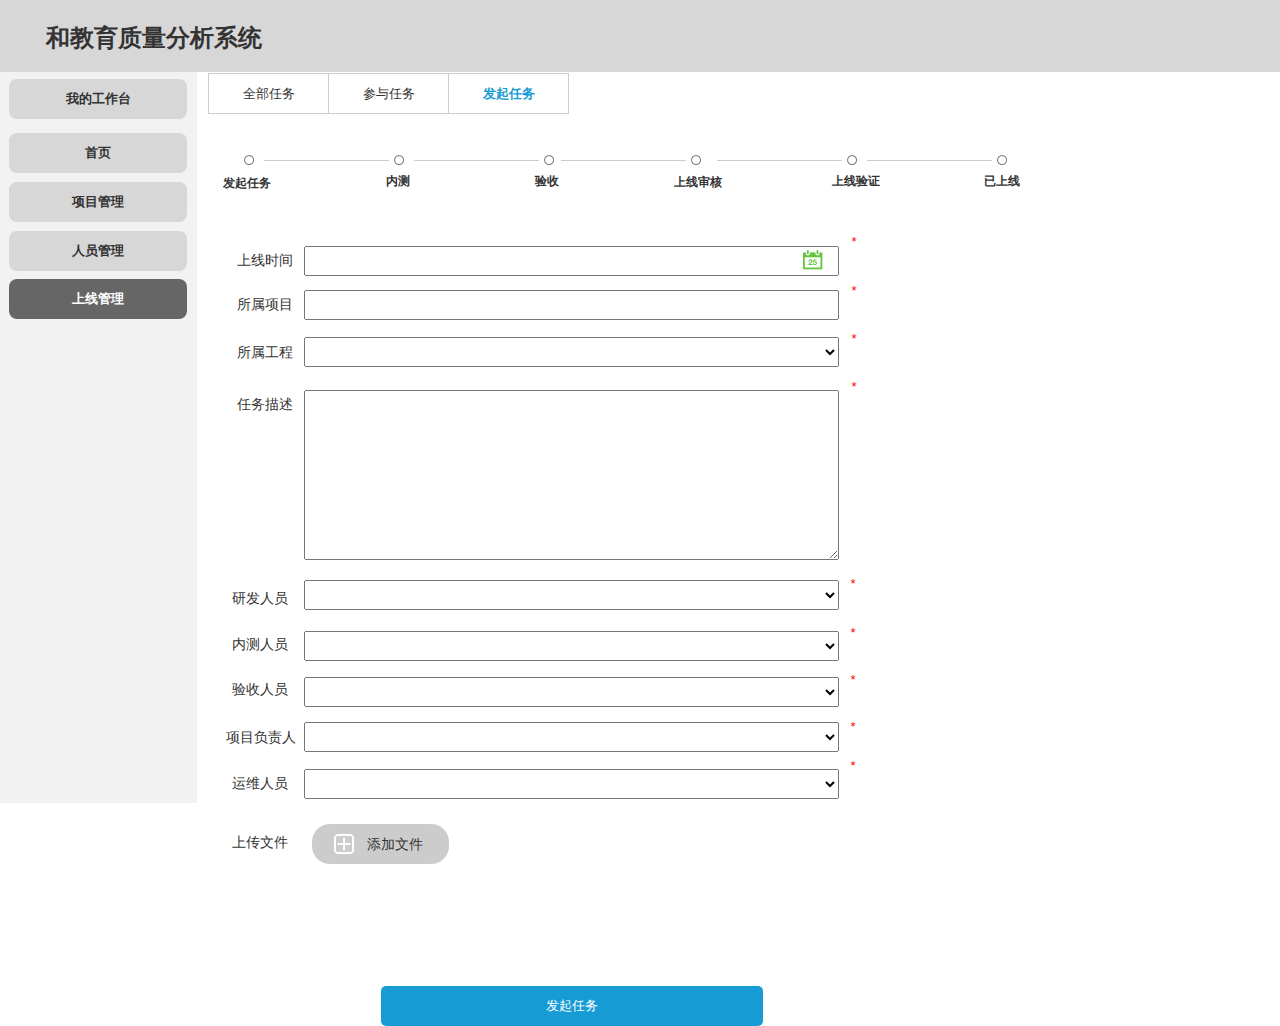
<file: 发起任务.html>
﻿<!DOCTYPE html>
<html>
  <head>
    <title>发起任务</title>
    <meta http-equiv="X-UA-Compatible" content="IE=edge"/>
    <meta http-equiv="content-type" content="text/html; charset=utf-8"/>
    <meta name="apple-mobile-web-app-capable" content="yes"/>
    <link href="resources/css/jquery-ui-themes.css" type="text/css" rel="stylesheet"/>
    <link href="resources/css/axure_rp_page.css" type="text/css" rel="stylesheet"/>
    <link href="data/styles.css" type="text/css" rel="stylesheet"/>
    <link href="files/发起任务/styles.css" type="text/css" rel="stylesheet"/>
    <script src="resources/scripts/jquery-1.7.1.min.js"></script>
    <script src="resources/scripts/jquery-ui-1.8.10.custom.min.js"></script>
    <script src="resources/scripts/prototypePre.js"></script>
    <script src="data/document.js"></script>
    <script src="resources/scripts/prototypePost.js"></script>
    <script src="files/发起任务/data.js"></script>
    <script type="text/javascript">
      $axure.utils.getTransparentGifPath = function() { return 'resources/images/transparent.gif'; };
      $axure.utils.getOtherPath = function() { return 'resources/Other.html'; };
      $axure.utils.getReloadPath = function() { return 'resources/reload.html'; };
    </script>
  </head>
  <body>
    <div id="base" class="">

      <!-- Unnamed (矩形) -->
      <div id="u1207" class="ax_default box_1">
        <div id="u1207_div" class=""></div>
      </div>

      <!-- Unnamed (矩形) -->
      <div id="u1208" class="ax_default box_3">
        <div id="u1208_div" class=""></div>
      </div>

      <!-- Unnamed (矩形) -->
      <div id="u1209" class="ax_default box_3">
        <div id="u1209_div" class=""></div>
        <div id="u1209_text" class="text ">
          <p><span>我的工作台</span></p>
        </div>
      </div>

      <!-- Unnamed (矩形) -->
      <div id="u1210" class="ax_default box_3">
        <div id="u1210_div" class=""></div>
        <div id="u1210_text" class="text ">
          <p><span>全部任务</span></p>
        </div>
      </div>

      <!-- Unnamed (矩形) -->
      <div id="u1211" class="ax_default box_3">
        <div id="u1211_div" class=""></div>
        <div id="u1211_text" class="text ">
          <p><span>参与任务</span></p>
        </div>
      </div>

      <!-- Unnamed (矩形) -->
      <div id="u1212" class="ax_default box_3">
        <div id="u1212_div" class=""></div>
        <div id="u1212_text" class="text ">
          <p><span>发起任务</span></p>
        </div>
      </div>

      <!-- Unnamed (矩形) -->
      <div id="u1213" class="ax_default label">
        <div id="u1213_div" class=""></div>
        <div id="u1213_text" class="text ">
          <p><span>上线时间</span></p>
        </div>
      </div>

      <!-- Unnamed (文本框) -->
      <div id="u1214" class="ax_default text_field">
        <input id="u1214_input" type="text" value=""/>
      </div>

      <!-- Unnamed (图片 ) -->
      <div id="u1215" class="ax_default image">
        <img id="u1215_img" class="img " src="images/工程详情/u137.png"/>
      </div>

      <!-- Unnamed (矩形) -->
      <div id="u1216" class="ax_default label">
        <div id="u1216_div" class=""></div>
        <div id="u1216_text" class="text ">
          <p><span>所属项目</span></p>
        </div>
      </div>

      <!-- Unnamed (文本框) -->
      <div id="u1217" class="ax_default text_field">
        <input id="u1217_input" type="text" value=""/>
      </div>

      <!-- Unnamed (矩形) -->
      <div id="u1218" class="ax_default label">
        <div id="u1218_div" class=""></div>
        <div id="u1218_text" class="text ">
          <p><span>所属工程</span></p>
        </div>
      </div>

      <!-- Unnamed (下拉列表框) -->
      <div id="u1219" class="ax_default droplist">
        <select id="u1219_input">
        </select>
      </div>

      <!-- Unnamed (矩形) -->
      <div id="u1220" class="ax_default label">
        <div id="u1220_div" class=""></div>
        <div id="u1220_text" class="text ">
          <p><span>任务描述</span></p>
        </div>
      </div>

      <!-- Unnamed (多行文本框) -->
      <div id="u1221" class="ax_default text_area">
        <textarea id="u1221_input"></textarea>
      </div>

      <!-- Unnamed (下拉列表框) -->
      <div id="u1222" class="ax_default droplist">
        <select id="u1222_input">
        </select>
      </div>

      <!-- Unnamed (矩形) -->
      <div id="u1223" class="ax_default label">
        <div id="u1223_div" class=""></div>
        <div id="u1223_text" class="text ">
          <p><span>研发人员</span></p>
        </div>
      </div>

      <!-- Unnamed (下拉列表框) -->
      <div id="u1224" class="ax_default droplist">
        <select id="u1224_input">
        </select>
      </div>

      <!-- Unnamed (矩形) -->
      <div id="u1225" class="ax_default label">
        <div id="u1225_div" class=""></div>
        <div id="u1225_text" class="text ">
          <p><span>内测人员</span></p>
        </div>
      </div>

      <!-- Unnamed (下拉列表框) -->
      <div id="u1226" class="ax_default droplist">
        <select id="u1226_input">
        </select>
      </div>

      <!-- Unnamed (矩形) -->
      <div id="u1227" class="ax_default label">
        <div id="u1227_div" class=""></div>
        <div id="u1227_text" class="text ">
          <p><span>验收人员</span></p>
        </div>
      </div>

      <!-- Unnamed (下拉列表框) -->
      <div id="u1228" class="ax_default droplist">
        <select id="u1228_input">
        </select>
      </div>

      <!-- Unnamed (矩形) -->
      <div id="u1229" class="ax_default label">
        <div id="u1229_div" class=""></div>
        <div id="u1229_text" class="text ">
          <p><span>运维人员</span></p>
        </div>
      </div>

      <!-- Unnamed (下拉列表框) -->
      <div id="u1230" class="ax_default droplist">
        <select id="u1230_input">
        </select>
      </div>

      <!-- Unnamed (矩形) -->
      <div id="u1231" class="ax_default label">
        <div id="u1231_div" class=""></div>
        <div id="u1231_text" class="text ">
          <p><span>项目负责人</span></p>
        </div>
      </div>

      <!-- Unnamed (矩形) -->
      <div id="u1232" class="ax_default box_1">
        <div id="u1232_div" class=""></div>
        <div id="u1232_text" class="text ">
          <p><span>*</span></p>
        </div>
      </div>

      <!-- Unnamed (矩形) -->
      <div id="u1233" class="ax_default box_1">
        <div id="u1233_div" class=""></div>
        <div id="u1233_text" class="text ">
          <p><span>*</span></p>
        </div>
      </div>

      <!-- Unnamed (矩形) -->
      <div id="u1234" class="ax_default box_1">
        <div id="u1234_div" class=""></div>
        <div id="u1234_text" class="text ">
          <p><span>*</span></p>
        </div>
      </div>

      <!-- Unnamed (矩形) -->
      <div id="u1235" class="ax_default box_1">
        <div id="u1235_div" class=""></div>
        <div id="u1235_text" class="text ">
          <p><span>*</span></p>
        </div>
      </div>

      <!-- Unnamed (矩形) -->
      <div id="u1236" class="ax_default box_1">
        <div id="u1236_div" class=""></div>
        <div id="u1236_text" class="text ">
          <p><span>*</span></p>
        </div>
      </div>

      <!-- Unnamed (矩形) -->
      <div id="u1237" class="ax_default box_1">
        <div id="u1237_div" class=""></div>
        <div id="u1237_text" class="text ">
          <p><span>*</span></p>
        </div>
      </div>

      <!-- Unnamed (矩形) -->
      <div id="u1238" class="ax_default box_1">
        <div id="u1238_div" class=""></div>
        <div id="u1238_text" class="text ">
          <p><span>*</span></p>
        </div>
      </div>

      <!-- Unnamed (矩形) -->
      <div id="u1239" class="ax_default box_1">
        <div id="u1239_div" class=""></div>
        <div id="u1239_text" class="text ">
          <p><span>*</span></p>
        </div>
      </div>

      <!-- Unnamed (矩形) -->
      <div id="u1240" class="ax_default box_1">
        <div id="u1240_div" class=""></div>
        <div id="u1240_text" class="text ">
          <p><span>*</span></p>
        </div>
      </div>

      <!-- Unnamed (矩形) -->
      <div id="u1241" class="ax_default primary_button">
        <div id="u1241_div" class=""></div>
        <div id="u1241_text" class="text ">
          <p><span>发起任务</span></p>
        </div>
      </div>

      <!-- Unnamed (椭圆形) -->
      <div id="u1242" class="ax_default ellipse">
        <img id="u1242_img" class="img " src="images/任务状态/u952.png"/>
      </div>

      <!-- Unnamed (水平线) -->
      <div id="u1243" class="ax_default line">
        <img id="u1243_img" class="img " src="images/任务状态/u938.png"/>
      </div>

      <!-- Unnamed (矩形) -->
      <div id="u1244" class="ax_default label">
        <div id="u1244_div" class=""></div>
        <div id="u1244_text" class="text ">
          <p><span>发起任务</span></p>
        </div>
      </div>

      <!-- Unnamed (椭圆形) -->
      <div id="u1245" class="ax_default ellipse">
        <img id="u1245_img" class="img " src="images/任务状态/u952.png"/>
      </div>

      <!-- Unnamed (矩形) -->
      <div id="u1246" class="ax_default label">
        <div id="u1246_div" class=""></div>
        <div id="u1246_text" class="text ">
          <p><span>内测</span></p>
        </div>
      </div>

      <!-- Unnamed (水平线) -->
      <div id="u1247" class="ax_default line">
        <img id="u1247_img" class="img " src="images/任务状态/u938.png"/>
      </div>

      <!-- Unnamed (椭圆形) -->
      <div id="u1248" class="ax_default ellipse">
        <img id="u1248_img" class="img " src="images/任务状态/u952.png"/>
      </div>

      <!-- Unnamed (矩形) -->
      <div id="u1249" class="ax_default label">
        <div id="u1249_div" class=""></div>
        <div id="u1249_text" class="text ">
          <p><span>验收</span></p>
        </div>
      </div>

      <!-- Unnamed (水平线) -->
      <div id="u1250" class="ax_default line">
        <img id="u1250_img" class="img " src="images/任务状态/u938.png"/>
      </div>

      <!-- Unnamed (椭圆形) -->
      <div id="u1251" class="ax_default ellipse">
        <img id="u1251_img" class="img " src="images/任务状态/u952.png"/>
      </div>

      <!-- Unnamed (矩形) -->
      <div id="u1252" class="ax_default label">
        <div id="u1252_div" class=""></div>
        <div id="u1252_text" class="text ">
          <p><span>上线审核</span></p>
        </div>
      </div>

      <!-- Unnamed (水平线) -->
      <div id="u1253" class="ax_default line">
        <img id="u1253_img" class="img " src="images/任务状态/u938.png"/>
      </div>

      <!-- Unnamed (椭圆形) -->
      <div id="u1254" class="ax_default ellipse">
        <img id="u1254_img" class="img " src="images/任务状态/u952.png"/>
      </div>

      <!-- Unnamed (矩形) -->
      <div id="u1255" class="ax_default label">
        <div id="u1255_div" class=""></div>
        <div id="u1255_text" class="text ">
          <p><span>上线验证</span></p>
        </div>
      </div>

      <!-- Unnamed (水平线) -->
      <div id="u1256" class="ax_default line">
        <img id="u1256_img" class="img " src="images/任务状态/u938.png"/>
      </div>

      <!-- Unnamed (椭圆形) -->
      <div id="u1257" class="ax_default ellipse">
        <img id="u1257_img" class="img " src="images/任务状态/u952.png"/>
      </div>

      <!-- Unnamed (矩形) -->
      <div id="u1258" class="ax_default label">
        <div id="u1258_div" class=""></div>
        <div id="u1258_text" class="text ">
          <p><span>已上线</span></p>
        </div>
      </div>

      <!-- Unnamed (矩形) -->
      <div id="u1259" class="ax_default box_1">
        <div id="u1259_div" class=""></div>
      </div>

      <!-- Unnamed (矩形) -->
      <div id="u1260" class="ax_default label">
        <div id="u1260_div" class=""></div>
        <div id="u1260_text" class="text ">
          <p><span>添加文件</span></p>
        </div>
      </div>

      <!-- Unnamed (矩形) -->
      <div id="u1261" class="ax_default label">
        <div id="u1261_div" class=""></div>
        <div id="u1261_text" class="text ">
          <p><span>上传文件</span></p>
        </div>
      </div>

      <!-- Unnamed (形状) -->
      <div id="u1262" class="ax_default icon">
        <img id="u1262_img" class="img " src="images/发起任务/u1262.png"/>
      </div>

      <!-- Unnamed (矩形) -->
      <div id="u1263" class="ax_default box_3">
        <div id="u1263_div" class=""></div>
        <div id="u1263_text" class="text ">
          <p><span>项目管理</span></p>
        </div>
      </div>

      <!-- Unnamed (矩形) -->
      <div id="u1264" class="ax_default box_3">
        <div id="u1264_div" class=""></div>
        <div id="u1264_text" class="text ">
          <p><span>人员管理</span></p>
        </div>
      </div>

      <!-- Unnamed (矩形) -->
      <div id="u1265" class="ax_default box_3">
        <div id="u1265_div" class=""></div>
        <div id="u1265_text" class="text ">
          <p><span>上线管理</span></p>
        </div>
      </div>

      <!-- Unnamed (矩形) -->
      <div id="u1266" class="ax_default box_3">
        <div id="u1266_div" class=""></div>
        <div id="u1266_text" class="text ">
          <p><span>首页</span></p>
        </div>
      </div>

      <!-- Unnamed (矩形) -->
      <div id="u1267" class="ax_default heading_3">
        <div id="u1267_div" class=""></div>
        <div id="u1267_text" class="text ">
          <p><span>和教育质量分析系统</span></p>
        </div>
      </div>
    </div>
  </body>
</html>
</file>
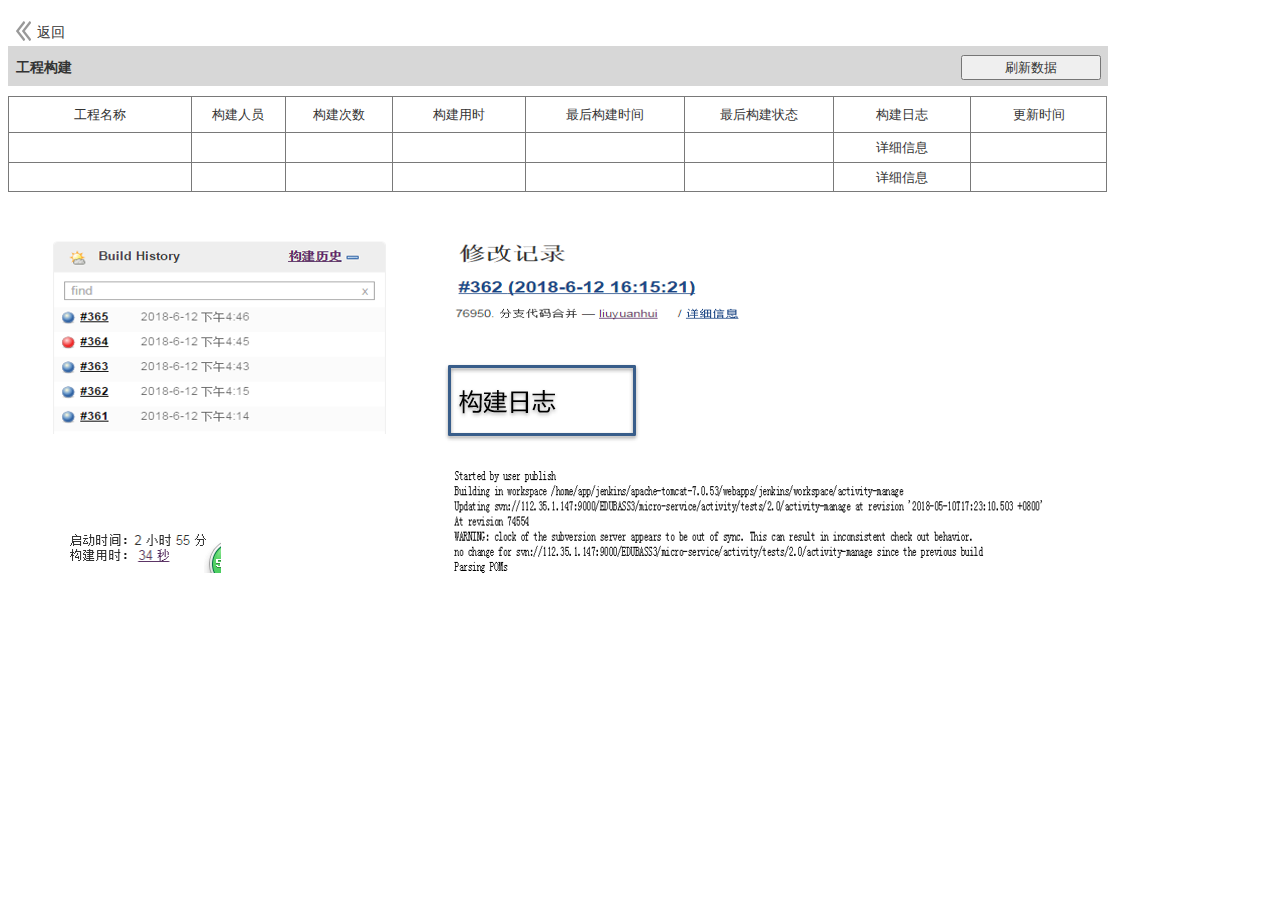
<file: 工程构建.html>
﻿<!DOCTYPE html>
<html>
  <head>
    <title>工程构建</title>
    <meta http-equiv="X-UA-Compatible" content="IE=edge"/>
    <meta http-equiv="content-type" content="text/html; charset=utf-8"/>
    <meta name="apple-mobile-web-app-capable" content="yes"/>
    <link href="resources/css/jquery-ui-themes.css" type="text/css" rel="stylesheet"/>
    <link href="resources/css/axure_rp_page.css" type="text/css" rel="stylesheet"/>
    <link href="data/styles.css" type="text/css" rel="stylesheet"/>
    <link href="files/工程构建/styles.css" type="text/css" rel="stylesheet"/>
    <script src="resources/scripts/jquery-1.7.1.min.js"></script>
    <script src="resources/scripts/jquery-ui-1.8.10.custom.min.js"></script>
    <script src="resources/scripts/prototypePre.js"></script>
    <script src="data/document.js"></script>
    <script src="resources/scripts/prototypePost.js"></script>
    <script src="files/工程构建/data.js"></script>
    <script type="text/javascript">
      $axure.utils.getTransparentGifPath = function() { return 'resources/images/transparent.gif'; };
      $axure.utils.getOtherPath = function() { return 'resources/Other.html'; };
      $axure.utils.getReloadPath = function() { return 'resources/reload.html'; };
    </script>
  </head>
  <body>
    <div id="base" class="">

      <!-- Unnamed (组合 ) -->
      <div id="u484" class="ax_default" data-left="16" data-top="21" data-width="50" data-height="20">

        <!-- Unnamed (矩形) -->
        <div id="u485" class="ax_default label">
          <div id="u485_div" class=""></div>
          <div id="u485_text" class="text ">
            <p><span>返回</span></p>
          </div>
        </div>

        <!-- Unnamed (形状) -->
        <div id="u486" class="ax_default icon">
          <img id="u486_img" class="img " src="images/工程详情/u180.png"/>
        </div>
      </div>

      <!-- Unnamed (矩形) -->
      <div id="u487" class="ax_default box_3">
        <div id="u487_div" class=""></div>
      </div>

      <!-- Unnamed (图片 ) -->
      <div id="u488" class="ax_default image">
        <img id="u488_img" class="img " src="images/工程构建/u488.png"/>
      </div>

      <!-- Unnamed (矩形) -->
      <div id="u489" class="ax_default label">
        <div id="u489_div" class=""></div>
        <div id="u489_text" class="text ">
          <p><span>工程构建</span></p>
        </div>
      </div>

      <!-- Unnamed (提交按钮) -->
      <div id="u490" class="ax_default html_button">
        <input id="u490_input" type="submit" value="刷新数据"/>
      </div>

      <!-- Unnamed (表格) -->
      <div id="u491" class="ax_default">

        <!-- Unnamed (单元格) -->
        <div id="u492" class="ax_default table_cell">
          <img id="u492_img" class="img " src="images/工程构建/u492.png"/>
          <div id="u492_text" class="text ">
            <p><span>工程名称</span></p>
          </div>
        </div>

        <!-- Unnamed (单元格) -->
        <div id="u493" class="ax_default table_cell">
          <img id="u493_img" class="img " src="images/工程构建/u493.png"/>
          <div id="u493_text" class="text ">
            <p><span>构建人员</span></p>
          </div>
        </div>

        <!-- Unnamed (单元格) -->
        <div id="u494" class="ax_default table_cell">
          <img id="u494_img" class="img " src="images/工程构建/u494.png"/>
          <div id="u494_text" class="text ">
            <p><span>构建次数</span></p>
          </div>
        </div>

        <!-- Unnamed (单元格) -->
        <div id="u495" class="ax_default table_cell">
          <img id="u495_img" class="img " src="images/工程构建/u495.png"/>
          <div id="u495_text" class="text ">
            <p><span>构建用时</span></p>
          </div>
        </div>

        <!-- Unnamed (单元格) -->
        <div id="u496" class="ax_default table_cell">
          <img id="u496_img" class="img " src="images/工程构建/u496.png"/>
          <div id="u496_text" class="text ">
            <p><span>最后构建时间</span></p>
          </div>
        </div>

        <!-- Unnamed (单元格) -->
        <div id="u497" class="ax_default table_cell">
          <img id="u497_img" class="img " src="images/工程构建/u497.png"/>
          <div id="u497_text" class="text ">
            <p><span>最后构建状态</span></p>
          </div>
        </div>

        <!-- Unnamed (单元格) -->
        <div id="u498" class="ax_default table_cell">
          <img id="u498_img" class="img " src="images/工程构建/u498.png"/>
          <div id="u498_text" class="text ">
            <p><span>构建日志</span></p>
          </div>
        </div>

        <!-- Unnamed (单元格) -->
        <div id="u499" class="ax_default table_cell">
          <img id="u499_img" class="img " src="images/工程构建/u499.png"/>
          <div id="u499_text" class="text ">
            <p><span>更新时间</span></p>
          </div>
        </div>

        <!-- Unnamed (单元格) -->
        <div id="u500" class="ax_default table_cell">
          <img id="u500_img" class="img " src="images/工程构建/u500.png"/>
        </div>

        <!-- Unnamed (单元格) -->
        <div id="u501" class="ax_default table_cell">
          <img id="u501_img" class="img " src="images/代码质量/u467.png"/>
        </div>

        <!-- Unnamed (单元格) -->
        <div id="u502" class="ax_default table_cell">
          <img id="u502_img" class="img " src="images/工程构建/u502.png"/>
        </div>

        <!-- Unnamed (单元格) -->
        <div id="u503" class="ax_default table_cell">
          <img id="u503_img" class="img " src="images/工程构建/u503.png"/>
        </div>

        <!-- Unnamed (单元格) -->
        <div id="u504" class="ax_default table_cell">
          <img id="u504_img" class="img " src="images/工程构建/u504.png"/>
        </div>

        <!-- Unnamed (单元格) -->
        <div id="u505" class="ax_default table_cell">
          <img id="u505_img" class="img " src="images/工程构建/u505.png"/>
        </div>

        <!-- Unnamed (单元格) -->
        <div id="u506" class="ax_default table_cell">
          <img id="u506_img" class="img " src="images/工程构建/u506.png"/>
          <div id="u506_text" class="text ">
            <p><span>详细信息</span></p>
          </div>
        </div>

        <!-- Unnamed (单元格) -->
        <div id="u507" class="ax_default table_cell">
          <img id="u507_img" class="img " src="images/工程构建/u507.png"/>
        </div>

        <!-- Unnamed (单元格) -->
        <div id="u508" class="ax_default table_cell">
          <img id="u508_img" class="img " src="images/工程构建/u508.png"/>
        </div>

        <!-- Unnamed (单元格) -->
        <div id="u509" class="ax_default table_cell">
          <img id="u509_img" class="img " src="images/代码质量/u477.png"/>
        </div>

        <!-- Unnamed (单元格) -->
        <div id="u510" class="ax_default table_cell">
          <img id="u510_img" class="img " src="images/工程构建/u510.png"/>
        </div>

        <!-- Unnamed (单元格) -->
        <div id="u511" class="ax_default table_cell">
          <img id="u511_img" class="img " src="images/工程构建/u511.png"/>
        </div>

        <!-- Unnamed (单元格) -->
        <div id="u512" class="ax_default table_cell">
          <img id="u512_img" class="img " src="images/工程构建/u512.png"/>
        </div>

        <!-- Unnamed (单元格) -->
        <div id="u513" class="ax_default table_cell">
          <img id="u513_img" class="img " src="images/工程构建/u513.png"/>
        </div>

        <!-- Unnamed (单元格) -->
        <div id="u514" class="ax_default table_cell">
          <img id="u514_img" class="img " src="images/工程构建/u514.png"/>
          <div id="u514_text" class="text ">
            <p><span>详细信息</span></p>
          </div>
        </div>

        <!-- Unnamed (单元格) -->
        <div id="u515" class="ax_default table_cell">
          <img id="u515_img" class="img " src="images/工程构建/u515.png"/>
        </div>
      </div>
    </div>
  </body>
</html>
</file>
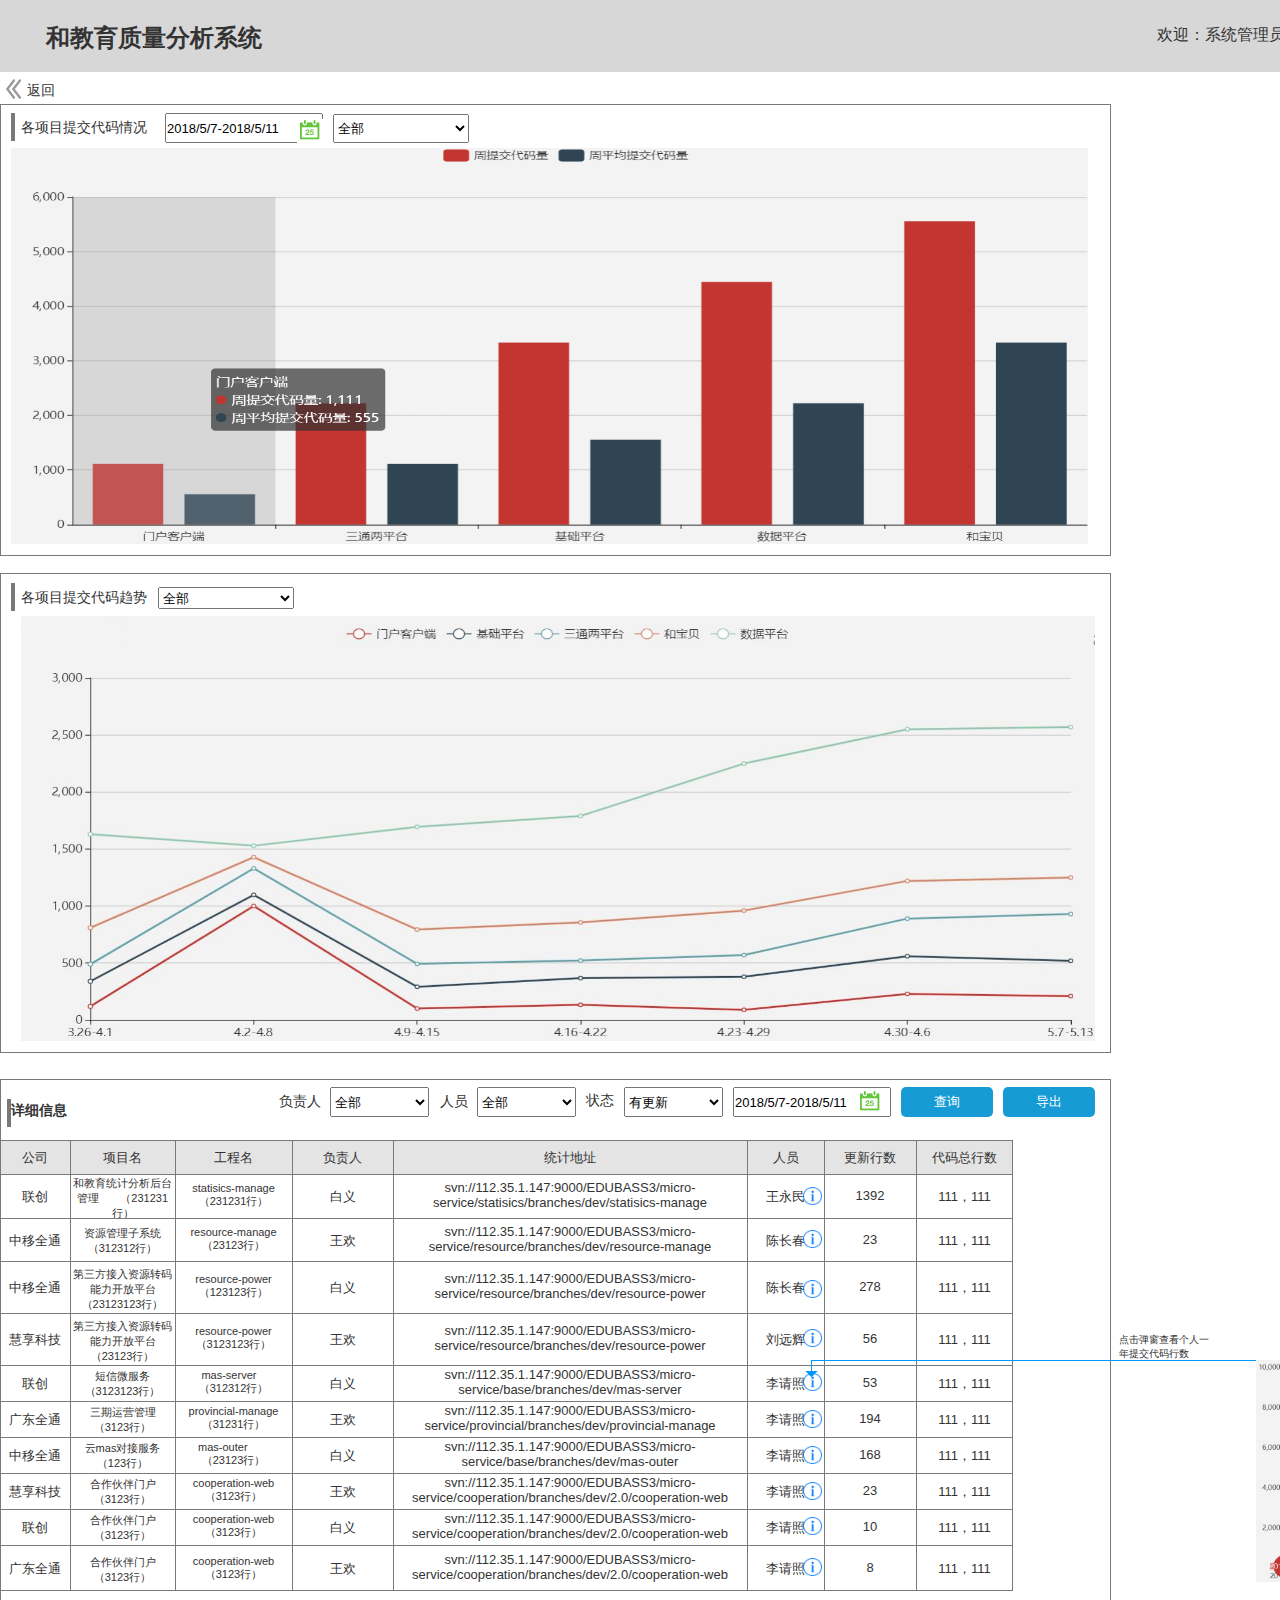
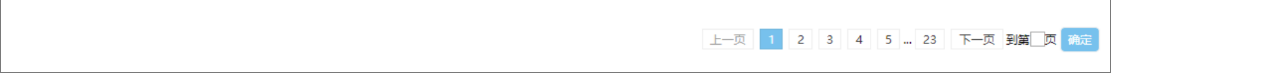
<file: 工程详情.html>
﻿<!DOCTYPE html>
<html>
  <head>
    <title>工程详情</title>
    <meta http-equiv="X-UA-Compatible" content="IE=edge"/>
    <meta http-equiv="content-type" content="text/html; charset=utf-8"/>
    <meta name="apple-mobile-web-app-capable" content="yes"/>
    <link href="resources/css/jquery-ui-themes.css" type="text/css" rel="stylesheet"/>
    <link href="resources/css/axure_rp_page.css" type="text/css" rel="stylesheet"/>
    <link href="data/styles.css" type="text/css" rel="stylesheet"/>
    <link href="files/工程详情/styles.css" type="text/css" rel="stylesheet"/>
    <script src="resources/scripts/jquery-1.7.1.min.js"></script>
    <script src="resources/scripts/jquery-ui-1.8.10.custom.min.js"></script>
    <script src="resources/scripts/prototypePre.js"></script>
    <script src="data/document.js"></script>
    <script src="resources/scripts/prototypePost.js"></script>
    <script src="files/工程详情/data.js"></script>
    <script type="text/javascript">
      $axure.utils.getTransparentGifPath = function() { return 'resources/images/transparent.gif'; };
      $axure.utils.getOtherPath = function() { return 'resources/Other.html'; };
      $axure.utils.getReloadPath = function() { return 'resources/reload.html'; };
    </script>
  </head>
  <body>
    <div id="base" class="">

      <!-- Unnamed (组合 ) -->
      <div id="u43" class="ax_default" data-left="0" data-top="1079" data-width="1111" data-height="594">

        <!-- Unnamed (矩形) -->
        <div id="u44" class="ax_default box_1">
          <div id="u44_div" class=""></div>
        </div>

        <!-- Unnamed (表格) -->
        <div id="u45" class="ax_default">

          <!-- Unnamed (单元格) -->
          <div id="u46" class="ax_default">
            <img id="u46_img" class="img " src="images/工程详情/u46.png"/>
            <div id="u46_text" class="text ">
              <p><span>公司</span></p>
            </div>
          </div>

          <!-- Unnamed (单元格) -->
          <div id="u47" class="ax_default">
            <img id="u47_img" class="img " src="images/工程详情/u47.png"/>
            <div id="u47_text" class="text ">
              <p><span>项目名</span></p>
            </div>
          </div>

          <!-- Unnamed (单元格) -->
          <div id="u48" class="ax_default">
            <img id="u48_img" class="img " src="images/工程详情/u48.png"/>
            <div id="u48_text" class="text ">
              <p><span>工程名</span></p>
            </div>
          </div>

          <!-- Unnamed (单元格) -->
          <div id="u49" class="ax_default">
            <img id="u49_img" class="img " src="images/工程详情/u49.png"/>
            <div id="u49_text" class="text ">
              <p><span>负责人</span></p>
            </div>
          </div>

          <!-- Unnamed (单元格) -->
          <div id="u50" class="ax_default">
            <img id="u50_img" class="img " src="images/工程详情/u50.png"/>
            <div id="u50_text" class="text ">
              <p><span>统计地址</span></p>
            </div>
          </div>

          <!-- Unnamed (单元格) -->
          <div id="u51" class="ax_default">
            <img id="u51_img" class="img " src="images/工程详情/u51.png"/>
            <div id="u51_text" class="text ">
              <p><span>人员</span></p>
            </div>
          </div>

          <!-- Unnamed (单元格) -->
          <div id="u52" class="ax_default">
            <img id="u52_img" class="img " src="images/工程详情/u52.png"/>
            <div id="u52_text" class="text ">
              <p><span>更新行数</span></p>
            </div>
          </div>

          <!-- Unnamed (单元格) -->
          <div id="u53" class="ax_default">
            <img id="u53_img" class="img " src="images/工程详情/u53.png"/>
            <div id="u53_text" class="text ">
              <p><span>代码总行数</span></p>
            </div>
          </div>

          <!-- Unnamed (单元格) -->
          <div id="u54" class="ax_default">
            <img id="u54_img" class="img " src="images/工程详情/u54.png"/>
            <div id="u54_text" class="text ">
              <p><span>联创</span></p>
            </div>
          </div>

          <!-- Unnamed (单元格) -->
          <div id="u55" class="ax_default">
            <img id="u55_img" class="img " src="images/工程详情/u55.png"/>
            <div id="u55_text" class="text ">
              <p><span>和教育统计分析后台管理&nbsp; &nbsp; &nbsp;&nbsp; （231231行）</span></p>
            </div>
          </div>

          <!-- Unnamed (单元格) -->
          <div id="u56" class="ax_default">
            <img id="u56_img" class="img " src="images/工程详情/u56.png"/>
            <div id="u56_text" class="text ">
              <p><span>statisics-manage（231231行）</span></p>
            </div>
          </div>

          <!-- Unnamed (单元格) -->
          <div id="u57" class="ax_default">
            <img id="u57_img" class="img " src="images/工程详情/u57.png"/>
            <div id="u57_text" class="text ">
              <p><span>白义</span></p>
            </div>
          </div>

          <!-- Unnamed (单元格) -->
          <div id="u58" class="ax_default">
            <img id="u58_img" class="img " src="images/工程详情/u58.png"/>
            <div id="u58_text" class="text ">
              <p><span>svn://112.35.1.147:9000/EDUBASS3/micro-service/statisics/branches/dev/statisics-manage</span></p>
            </div>
          </div>

          <!-- Unnamed (单元格) -->
          <div id="u59" class="ax_default">
            <img id="u59_img" class="img " src="images/工程详情/u59.png"/>
            <div id="u59_text" class="text ">
              <p><span>王永民</span></p>
            </div>
          </div>

          <!-- Unnamed (单元格) -->
          <div id="u60" class="ax_default">
            <img id="u60_img" class="img " src="images/工程详情/u60.png"/>
            <div id="u60_text" class="text ">
              <p><span>1392</span></p>
            </div>
          </div>

          <!-- Unnamed (单元格) -->
          <div id="u61" class="ax_default">
            <img id="u61_img" class="img " src="images/工程详情/u61.png"/>
            <div id="u61_text" class="text ">
              <p><span>111，111</span></p>
            </div>
          </div>

          <!-- Unnamed (单元格) -->
          <div id="u62" class="ax_default">
            <img id="u62_img" class="img " src="images/工程详情/u62.png"/>
            <div id="u62_text" class="text ">
              <p><span>中移全通</span></p>
            </div>
          </div>

          <!-- Unnamed (单元格) -->
          <div id="u63" class="ax_default">
            <img id="u63_img" class="img " src="images/工程详情/u63.png"/>
            <div id="u63_text" class="text ">
              <p><span>资源管理子系统（312312行）</span></p>
            </div>
          </div>

          <!-- Unnamed (单元格) -->
          <div id="u64" class="ax_default">
            <img id="u64_img" class="img " src="images/工程详情/u64.png"/>
            <div id="u64_text" class="text ">
              <p><span>resource-manage（23123行）</span></p>
            </div>
          </div>

          <!-- Unnamed (单元格) -->
          <div id="u65" class="ax_default">
            <img id="u65_img" class="img " src="images/工程详情/u65.png"/>
            <div id="u65_text" class="text ">
              <p><span>王欢</span></p>
            </div>
          </div>

          <!-- Unnamed (单元格) -->
          <div id="u66" class="ax_default">
            <img id="u66_img" class="img " src="images/工程详情/u66.png"/>
            <div id="u66_text" class="text ">
              <p><span>svn://112.35.1.147:9000/EDUBASS3/micro-service/resource/branches/dev/resource-manage</span></p>
            </div>
          </div>

          <!-- Unnamed (单元格) -->
          <div id="u67" class="ax_default">
            <img id="u67_img" class="img " src="images/工程详情/u67.png"/>
            <div id="u67_text" class="text ">
              <p><span>陈长春</span></p>
            </div>
          </div>

          <!-- Unnamed (单元格) -->
          <div id="u68" class="ax_default">
            <img id="u68_img" class="img " src="images/工程详情/u68.png"/>
            <div id="u68_text" class="text ">
              <p><span>23</span></p>
            </div>
          </div>

          <!-- Unnamed (单元格) -->
          <div id="u69" class="ax_default">
            <img id="u69_img" class="img " src="images/工程详情/u69.png"/>
            <div id="u69_text" class="text ">
              <p><span>111，111</span></p>
            </div>
          </div>

          <!-- Unnamed (单元格) -->
          <div id="u70" class="ax_default">
            <img id="u70_img" class="img " src="images/工程详情/u70.png"/>
            <div id="u70_text" class="text ">
              <p><span>中移全通</span></p>
            </div>
          </div>

          <!-- Unnamed (单元格) -->
          <div id="u71" class="ax_default">
            <img id="u71_img" class="img " src="images/工程详情/u71.png"/>
            <div id="u71_text" class="text ">
              <p><span>第三方接入资源转码能力开放平台（23123123行）</span></p>
            </div>
          </div>

          <!-- Unnamed (单元格) -->
          <div id="u72" class="ax_default">
            <img id="u72_img" class="img " src="images/工程详情/u72.png"/>
            <div id="u72_text" class="text ">
              <p><span>resource-power（123123行）</span></p>
            </div>
          </div>

          <!-- Unnamed (单元格) -->
          <div id="u73" class="ax_default">
            <img id="u73_img" class="img " src="images/工程详情/u73.png"/>
            <div id="u73_text" class="text ">
              <p><span>白义</span></p>
            </div>
          </div>

          <!-- Unnamed (单元格) -->
          <div id="u74" class="ax_default">
            <img id="u74_img" class="img " src="images/工程详情/u74.png"/>
            <div id="u74_text" class="text ">
              <p><span>svn://112.35.1.147:9000/EDUBASS3/micro-service/resource/branches/dev/resource-power</span></p>
            </div>
          </div>

          <!-- Unnamed (单元格) -->
          <div id="u75" class="ax_default">
            <img id="u75_img" class="img " src="images/工程详情/u75.png"/>
            <div id="u75_text" class="text ">
              <p><span>陈长春</span></p>
            </div>
          </div>

          <!-- Unnamed (单元格) -->
          <div id="u76" class="ax_default">
            <img id="u76_img" class="img " src="images/工程详情/u76.png"/>
            <div id="u76_text" class="text ">
              <p><span>278</span></p>
            </div>
          </div>

          <!-- Unnamed (单元格) -->
          <div id="u77" class="ax_default">
            <img id="u77_img" class="img " src="images/工程详情/u77.png"/>
            <div id="u77_text" class="text ">
              <p><span>111，111</span></p>
            </div>
          </div>

          <!-- Unnamed (单元格) -->
          <div id="u78" class="ax_default">
            <img id="u78_img" class="img " src="images/工程详情/u70.png"/>
            <div id="u78_text" class="text ">
              <p><span>慧享科技</span></p>
            </div>
          </div>

          <!-- Unnamed (单元格) -->
          <div id="u79" class="ax_default">
            <img id="u79_img" class="img " src="images/工程详情/u71.png"/>
            <div id="u79_text" class="text ">
              <p><span>第三方接入资源转码能力开放平台（23123行）</span></p>
            </div>
          </div>

          <!-- Unnamed (单元格) -->
          <div id="u80" class="ax_default">
            <img id="u80_img" class="img " src="images/工程详情/u72.png"/>
            <div id="u80_text" class="text ">
              <p><span>resource-power（3123123行）</span></p>
            </div>
          </div>

          <!-- Unnamed (单元格) -->
          <div id="u81" class="ax_default">
            <img id="u81_img" class="img " src="images/工程详情/u73.png"/>
            <div id="u81_text" class="text ">
              <p><span>王欢</span></p>
            </div>
          </div>

          <!-- Unnamed (单元格) -->
          <div id="u82" class="ax_default">
            <img id="u82_img" class="img " src="images/工程详情/u74.png"/>
            <div id="u82_text" class="text ">
              <p><span>svn://112.35.1.147:9000/EDUBASS3/micro-service/resource/branches/dev/resource-power</span></p>
            </div>
          </div>

          <!-- Unnamed (单元格) -->
          <div id="u83" class="ax_default">
            <img id="u83_img" class="img " src="images/工程详情/u75.png"/>
            <div id="u83_text" class="text ">
              <p><span>刘远辉</span></p>
            </div>
          </div>

          <!-- Unnamed (单元格) -->
          <div id="u84" class="ax_default">
            <img id="u84_img" class="img " src="images/工程详情/u76.png"/>
            <div id="u84_text" class="text ">
              <p><span>56</span></p>
            </div>
          </div>

          <!-- Unnamed (单元格) -->
          <div id="u85" class="ax_default">
            <img id="u85_img" class="img " src="images/工程详情/u77.png"/>
            <div id="u85_text" class="text ">
              <p><span>111，111</span></p>
            </div>
          </div>

          <!-- Unnamed (单元格) -->
          <div id="u86" class="ax_default">
            <img id="u86_img" class="img " src="images/工程详情/u86.png"/>
            <div id="u86_text" class="text ">
              <p><span>联创</span></p>
            </div>
          </div>

          <!-- Unnamed (单元格) -->
          <div id="u87" class="ax_default">
            <img id="u87_img" class="img " src="images/工程详情/u87.png"/>
            <div id="u87_text" class="text ">
              <p><span>短信微服务（3123123行）</span></p>
            </div>
          </div>

          <!-- Unnamed (单元格) -->
          <div id="u88" class="ax_default">
            <img id="u88_img" class="img " src="images/工程详情/u88.png"/>
            <div id="u88_text" class="text ">
              <p><span>mas-server&nbsp; &nbsp; （312312行）</span></p>
            </div>
          </div>

          <!-- Unnamed (单元格) -->
          <div id="u89" class="ax_default">
            <img id="u89_img" class="img " src="images/工程详情/u89.png"/>
            <div id="u89_text" class="text ">
              <p><span>白义</span></p>
            </div>
          </div>

          <!-- Unnamed (单元格) -->
          <div id="u90" class="ax_default">
            <img id="u90_img" class="img " src="images/工程详情/u90.png"/>
            <div id="u90_text" class="text ">
              <p><span>svn://112.35.1.147:9000/EDUBASS3/micro-service/base/branches/dev/mas-server</span></p>
            </div>
          </div>

          <!-- Unnamed (单元格) -->
          <div id="u91" class="ax_default">
            <img id="u91_img" class="img " src="images/工程详情/u91.png"/>
            <div id="u91_text" class="text ">
              <p><span>李请照</span></p>
            </div>
          </div>

          <!-- Unnamed (单元格) -->
          <div id="u92" class="ax_default">
            <img id="u92_img" class="img " src="images/工程详情/u92.png"/>
            <div id="u92_text" class="text ">
              <p><span>53</span></p>
            </div>
          </div>

          <!-- Unnamed (单元格) -->
          <div id="u93" class="ax_default">
            <img id="u93_img" class="img " src="images/工程详情/u93.png"/>
            <div id="u93_text" class="text ">
              <p><span>111，111</span></p>
            </div>
          </div>

          <!-- Unnamed (单元格) -->
          <div id="u94" class="ax_default">
            <img id="u94_img" class="img " src="images/工程详情/u86.png"/>
            <div id="u94_text" class="text ">
              <p><span>广东全通</span></p>
            </div>
          </div>

          <!-- Unnamed (单元格) -->
          <div id="u95" class="ax_default">
            <img id="u95_img" class="img " src="images/工程详情/u87.png"/>
            <div id="u95_text" class="text ">
              <p><span>三期运营管理（3123行）</span></p>
            </div>
          </div>

          <!-- Unnamed (单元格) -->
          <div id="u96" class="ax_default">
            <img id="u96_img" class="img " src="images/工程详情/u88.png"/>
            <div id="u96_text" class="text ">
              <p><span>provincial-manage（31231行）</span></p>
            </div>
          </div>

          <!-- Unnamed (单元格) -->
          <div id="u97" class="ax_default">
            <img id="u97_img" class="img " src="images/工程详情/u89.png"/>
            <div id="u97_text" class="text ">
              <p><span>王欢</span></p>
            </div>
          </div>

          <!-- Unnamed (单元格) -->
          <div id="u98" class="ax_default">
            <img id="u98_img" class="img " src="images/工程详情/u90.png"/>
            <div id="u98_text" class="text ">
              <p><span>svn://112.35.1.147:9000/EDUBASS3/micro-service/provincial/branches/dev/provincial-manage</span></p>
            </div>
          </div>

          <!-- Unnamed (单元格) -->
          <div id="u99" class="ax_default">
            <img id="u99_img" class="img " src="images/工程详情/u91.png"/>
            <div id="u99_text" class="text ">
              <p><span>李请照</span></p>
            </div>
          </div>

          <!-- Unnamed (单元格) -->
          <div id="u100" class="ax_default">
            <img id="u100_img" class="img " src="images/工程详情/u92.png"/>
            <div id="u100_text" class="text ">
              <p><span>194</span></p>
            </div>
          </div>

          <!-- Unnamed (单元格) -->
          <div id="u101" class="ax_default">
            <img id="u101_img" class="img " src="images/工程详情/u93.png"/>
            <div id="u101_text" class="text ">
              <p><span>111，111</span></p>
            </div>
          </div>

          <!-- Unnamed (单元格) -->
          <div id="u102" class="ax_default">
            <img id="u102_img" class="img " src="images/工程详情/u86.png"/>
            <div id="u102_text" class="text ">
              <p><span>中移全通</span></p>
            </div>
          </div>

          <!-- Unnamed (单元格) -->
          <div id="u103" class="ax_default">
            <img id="u103_img" class="img " src="images/工程详情/u87.png"/>
            <div id="u103_text" class="text ">
              <p><span>云mas对接服务（123行）</span></p>
            </div>
          </div>

          <!-- Unnamed (单元格) -->
          <div id="u104" class="ax_default">
            <img id="u104_img" class="img " src="images/工程详情/u88.png"/>
            <div id="u104_text" class="text ">
              <p><span>mas-outer&nbsp; &nbsp; &nbsp; &nbsp; （23123行）</span></p>
            </div>
          </div>

          <!-- Unnamed (单元格) -->
          <div id="u105" class="ax_default">
            <img id="u105_img" class="img " src="images/工程详情/u89.png"/>
            <div id="u105_text" class="text ">
              <p><span>白义</span></p>
            </div>
          </div>

          <!-- Unnamed (单元格) -->
          <div id="u106" class="ax_default">
            <img id="u106_img" class="img " src="images/工程详情/u90.png"/>
            <div id="u106_text" class="text ">
              <p><span>svn://112.35.1.147:9000/EDUBASS3/micro-service/base/branches/dev/mas-outer</span></p>
            </div>
          </div>

          <!-- Unnamed (单元格) -->
          <div id="u107" class="ax_default">
            <img id="u107_img" class="img " src="images/工程详情/u91.png"/>
            <div id="u107_text" class="text ">
              <p><span>李请照</span></p>
            </div>
          </div>

          <!-- Unnamed (单元格) -->
          <div id="u108" class="ax_default">
            <img id="u108_img" class="img " src="images/工程详情/u92.png"/>
            <div id="u108_text" class="text ">
              <p><span>168</span></p>
            </div>
          </div>

          <!-- Unnamed (单元格) -->
          <div id="u109" class="ax_default">
            <img id="u109_img" class="img " src="images/工程详情/u93.png"/>
            <div id="u109_text" class="text ">
              <p><span>111，111</span></p>
            </div>
          </div>

          <!-- Unnamed (单元格) -->
          <div id="u110" class="ax_default">
            <img id="u110_img" class="img " src="images/工程详情/u86.png"/>
            <div id="u110_text" class="text ">
              <p><span>慧享科技</span></p>
            </div>
          </div>

          <!-- Unnamed (单元格) -->
          <div id="u111" class="ax_default">
            <img id="u111_img" class="img " src="images/工程详情/u87.png"/>
            <div id="u111_text" class="text ">
              <p><span>合作伙伴门户（3123行）</span></p>
            </div>
          </div>

          <!-- Unnamed (单元格) -->
          <div id="u112" class="ax_default">
            <img id="u112_img" class="img " src="images/工程详情/u88.png"/>
            <div id="u112_text" class="text ">
              <p><span>cooperation-web（3123行）</span></p>
            </div>
          </div>

          <!-- Unnamed (单元格) -->
          <div id="u113" class="ax_default">
            <img id="u113_img" class="img " src="images/工程详情/u89.png"/>
            <div id="u113_text" class="text ">
              <p><span>王欢</span></p>
            </div>
          </div>

          <!-- Unnamed (单元格) -->
          <div id="u114" class="ax_default">
            <img id="u114_img" class="img " src="images/工程详情/u90.png"/>
            <div id="u114_text" class="text ">
              <p><span>svn://112.35.1.147:9000/EDUBASS3/micro-service/cooperation/branches/dev/2.0/cooperation-web</span></p>
            </div>
          </div>

          <!-- Unnamed (单元格) -->
          <div id="u115" class="ax_default">
            <img id="u115_img" class="img " src="images/工程详情/u91.png"/>
            <div id="u115_text" class="text ">
              <p><span>李请照</span></p>
            </div>
          </div>

          <!-- Unnamed (单元格) -->
          <div id="u116" class="ax_default">
            <img id="u116_img" class="img " src="images/工程详情/u92.png"/>
            <div id="u116_text" class="text ">
              <p><span>23</span></p>
            </div>
          </div>

          <!-- Unnamed (单元格) -->
          <div id="u117" class="ax_default">
            <img id="u117_img" class="img " src="images/工程详情/u93.png"/>
            <div id="u117_text" class="text ">
              <p><span>111，111</span></p>
            </div>
          </div>

          <!-- Unnamed (单元格) -->
          <div id="u118" class="ax_default">
            <img id="u118_img" class="img " src="images/工程详情/u86.png"/>
            <div id="u118_text" class="text ">
              <p><span>联创</span></p>
            </div>
          </div>

          <!-- Unnamed (单元格) -->
          <div id="u119" class="ax_default">
            <img id="u119_img" class="img " src="images/工程详情/u87.png"/>
            <div id="u119_text" class="text ">
              <p><span>合作伙伴门户（3123行）</span></p>
            </div>
          </div>

          <!-- Unnamed (单元格) -->
          <div id="u120" class="ax_default">
            <img id="u120_img" class="img " src="images/工程详情/u88.png"/>
            <div id="u120_text" class="text ">
              <p><span>cooperation-web（3123行）</span></p>
            </div>
          </div>

          <!-- Unnamed (单元格) -->
          <div id="u121" class="ax_default">
            <img id="u121_img" class="img " src="images/工程详情/u89.png"/>
            <div id="u121_text" class="text ">
              <p><span>白义</span></p>
            </div>
          </div>

          <!-- Unnamed (单元格) -->
          <div id="u122" class="ax_default">
            <img id="u122_img" class="img " src="images/工程详情/u90.png"/>
            <div id="u122_text" class="text ">
              <p><span>svn://112.35.1.147:9000/EDUBASS3/micro-service/cooperation/branches/dev/2.0/cooperation-web</span></p>
            </div>
          </div>

          <!-- Unnamed (单元格) -->
          <div id="u123" class="ax_default">
            <img id="u123_img" class="img " src="images/工程详情/u91.png"/>
            <div id="u123_text" class="text ">
              <p><span>李请照</span></p>
            </div>
          </div>

          <!-- Unnamed (单元格) -->
          <div id="u124" class="ax_default">
            <img id="u124_img" class="img " src="images/工程详情/u92.png"/>
            <div id="u124_text" class="text ">
              <p><span>10</span></p>
            </div>
          </div>

          <!-- Unnamed (单元格) -->
          <div id="u125" class="ax_default">
            <img id="u125_img" class="img " src="images/工程详情/u93.png"/>
            <div id="u125_text" class="text ">
              <p><span>111，111</span></p>
            </div>
          </div>

          <!-- Unnamed (单元格) -->
          <div id="u126" class="ax_default">
            <img id="u126_img" class="img " src="images/工程详情/u126.png"/>
            <div id="u126_text" class="text ">
              <p><span>广东全通</span></p>
            </div>
          </div>

          <!-- Unnamed (单元格) -->
          <div id="u127" class="ax_default">
            <img id="u127_img" class="img " src="images/工程详情/u127.png"/>
            <div id="u127_text" class="text ">
              <p><span>合作伙伴门户（3123行）</span></p>
            </div>
          </div>

          <!-- Unnamed (单元格) -->
          <div id="u128" class="ax_default">
            <img id="u128_img" class="img " src="images/工程详情/u128.png"/>
            <div id="u128_text" class="text ">
              <p><span>cooperation-web（3123行）</span></p>
            </div>
          </div>

          <!-- Unnamed (单元格) -->
          <div id="u129" class="ax_default">
            <img id="u129_img" class="img " src="images/工程详情/u129.png"/>
            <div id="u129_text" class="text ">
              <p><span>王欢</span></p>
            </div>
          </div>

          <!-- Unnamed (单元格) -->
          <div id="u130" class="ax_default">
            <img id="u130_img" class="img " src="images/工程详情/u130.png"/>
            <div id="u130_text" class="text ">
              <p><span>svn://112.35.1.147:9000/EDUBASS3/micro-service/cooperation/branches/dev/2.0/cooperation-web</span></p>
            </div>
          </div>

          <!-- Unnamed (单元格) -->
          <div id="u131" class="ax_default">
            <img id="u131_img" class="img " src="images/工程详情/u131.png"/>
            <div id="u131_text" class="text ">
              <p><span>李请照</span></p>
            </div>
          </div>

          <!-- Unnamed (单元格) -->
          <div id="u132" class="ax_default">
            <img id="u132_img" class="img " src="images/工程详情/u132.png"/>
            <div id="u132_text" class="text ">
              <p><span>8</span></p>
            </div>
          </div>

          <!-- Unnamed (单元格) -->
          <div id="u133" class="ax_default">
            <img id="u133_img" class="img " src="images/工程详情/u133.png"/>
            <div id="u133_text" class="text ">
              <p><span>111，111</span></p>
            </div>
          </div>
        </div>

        <!-- Unnamed (矩形) -->
        <div id="u134" class="ax_default label">
          <div id="u134_div" class=""></div>
          <div id="u134_text" class="text ">
            <p><span>状态</span></p>
          </div>
        </div>

        <!-- Unnamed (下拉列表框) -->
        <div id="u135" class="ax_default droplist">
          <select id="u135_input">
            <option value="全部">全部</option>
            <option value="无更新">无更新</option>
            <option selected value="有更新">有更新</option>
          </select>
        </div>

        <!-- Unnamed (文本框) -->
        <div id="u136" class="ax_default text_field">
          <input id="u136_input" type="text" value="2018/5/7-2018/5/11"/>
        </div>

        <!-- Unnamed (图片 ) -->
        <div id="u137" class="ax_default image">
          <img id="u137_img" class="img " src="images/工程详情/u137.png"/>
        </div>

        <!-- Unnamed (矩形) -->
        <div id="u138" class="ax_default primary_button">
          <div id="u138_div" class=""></div>
          <div id="u138_text" class="text ">
            <p><span>查询</span></p>
          </div>
        </div>

        <!-- 周日历 (图片 ) -->
        <div id="u139" class="ax_default image ax_default_hidden" data-label="周日历" style="display:none; visibility: hidden">
          <img id="u139_img" class="img " src="images/工程详情/周日历_u139.png"/>
        </div>

        <!-- Unnamed (矩形) -->
        <div id="u140" class="ax_default primary_button">
          <div id="u140_div" class=""></div>
          <div id="u140_text" class="text ">
            <p><span>导出</span></p>
          </div>
        </div>

        <!-- Unnamed (图片 ) -->
        <div id="u141" class="ax_default image">
          <img id="u141_img" class="img " src="images/工程详情/u141.png"/>
        </div>

        <!-- Unnamed (矩形) -->
        <div id="u142" class="ax_default label">
          <div id="u142_div" class=""></div>
          <div id="u142_text" class="text ">
            <p><span>人员</span></p>
          </div>
        </div>

        <!-- Unnamed (下拉列表框) -->
        <div id="u143" class="ax_default droplist">
          <select id="u143_input">
            <option selected value="全部">全部</option>
            <option value="王欢">王欢</option>
            <option value="白义">白义</option>
          </select>
        </div>

        <!-- Unnamed (垂直线) -->
        <div id="u144" class="ax_default line">
          <img id="u144_img" class="img " src="images/工程详情/u144.png"/>
        </div>

        <!-- Unnamed (矩形) -->
        <div id="u145" class="ax_default label">
          <div id="u145_div" class=""></div>
          <div id="u145_text" class="text ">
            <p><span>详细信息</span></p>
          </div>
        </div>

        <!-- Unnamed (矩形) -->
        <div id="u146" class="ax_default label">
          <div id="u146_div" class=""></div>
          <div id="u146_text" class="text ">
            <p><span>负责人</span></p>
          </div>
        </div>

        <!-- Unnamed (下拉列表框) -->
        <div id="u147" class="ax_default droplist">
          <select id="u147_input">
            <option selected value="全部">全部</option>
            <option value="王欢">王欢</option>
            <option value="白义">白义</option>
          </select>
        </div>

        <!-- Unnamed (图片 ) -->
        <div id="u148" class="ax_default image1">
          <img id="u148_img" class="img " src="images/工程详情/u148.png"/>
        </div>

        <!-- Unnamed (图片 ) -->
        <div id="u149" class="ax_default image1">
          <img id="u149_img" class="img " src="images/工程详情/u148.png"/>
        </div>

        <!-- Unnamed (图片 ) -->
        <div id="u150" class="ax_default image1">
          <img id="u150_img" class="img " src="images/工程详情/u148.png"/>
        </div>

        <!-- Unnamed (图片 ) -->
        <div id="u151" class="ax_default image1">
          <img id="u151_img" class="img " src="images/工程详情/u148.png"/>
        </div>

        <!-- Unnamed (图片 ) -->
        <div id="u152" class="ax_default image1">
          <img id="u152_img" class="img " src="images/工程详情/u148.png"/>
        </div>

        <!-- Unnamed (图片 ) -->
        <div id="u153" class="ax_default image1">
          <img id="u153_img" class="img " src="images/工程详情/u148.png"/>
        </div>

        <!-- Unnamed (图片 ) -->
        <div id="u154" class="ax_default image1">
          <img id="u154_img" class="img " src="images/工程详情/u148.png"/>
        </div>

        <!-- Unnamed (图片 ) -->
        <div id="u155" class="ax_default image1">
          <img id="u155_img" class="img " src="images/工程详情/u148.png"/>
        </div>

        <!-- Unnamed (图片 ) -->
        <div id="u156" class="ax_default image1">
          <img id="u156_img" class="img " src="images/工程详情/u148.png"/>
        </div>

        <!-- Unnamed (图片 ) -->
        <div id="u157" class="ax_default image1">
          <img id="u157_img" class="img " src="images/工程详情/u148.png"/>
        </div>
      </div>

      <!-- Unnamed (矩形) -->
      <div id="u158" class="ax_default box_3">
        <div id="u158_div" class=""></div>
      </div>

      <!-- Unnamed (矩形) -->
      <div id="u159" class="ax_default label">
        <div id="u159_div" class=""></div>
        <div id="u159_text" class="text ">
          <p><span>欢迎：系统管理员</span></p>
        </div>
      </div>

      <!-- Unnamed (矩形) -->
      <div id="u160" class="ax_default heading_3">
        <div id="u160_div" class=""></div>
        <div id="u160_text" class="text ">
          <p><span>和教育质量分析系统</span></p>
        </div>
      </div>

      <!-- Unnamed (矩形) -->
      <div id="u161" class="ax_default box_1">
        <div id="u161_div" class=""></div>
      </div>

      <!-- Unnamed (矩形) -->
      <div id="u162" class="ax_default box_1">
        <div id="u162_div" class=""></div>
      </div>

      <!-- Unnamed (垂直线) -->
      <div id="u163" class="ax_default line">
        <img id="u163_img" class="img " src="images/工程详情/u144.png"/>
      </div>

      <!-- Unnamed (矩形) -->
      <div id="u164" class="ax_default label">
        <div id="u164_div" class=""></div>
        <div id="u164_text" class="text ">
          <p><span>各项目提交代码情况</span></p>
        </div>
      </div>

      <!-- Unnamed (垂直线) -->
      <div id="u165" class="ax_default line">
        <img id="u165_img" class="img " src="images/工程详情/u144.png"/>
      </div>

      <!-- Unnamed (矩形) -->
      <div id="u166" class="ax_default label">
        <div id="u166_div" class=""></div>
        <div id="u166_text" class="text ">
          <p><span>各项目提交代码趋势</span></p>
        </div>
      </div>

      <!-- Unnamed (文本框) -->
      <div id="u167" class="ax_default text_field">
        <input id="u167_input" type="text" value="2018/5/7-2018/5/11"/>
      </div>

      <!-- Unnamed (图片 ) -->
      <div id="u168" class="ax_default image">
        <img id="u168_img" class="img " src="images/工程详情/u137.png"/>
      </div>

      <!-- Unnamed (图片 ) -->
      <div id="u169" class="ax_default image">
        <img id="u169_img" class="img " src="images/工程详情/u169.png"/>
      </div>

      <!-- Unnamed (图片 ) -->
      <div id="u170" class="ax_default image">
        <img id="u170_img" class="img " src="images/工程详情/u170.png"/>
      </div>

      <!-- Unnamed (垂直线) -->
      <div id="u171" class="compound ax_default arrow" WidgetHeight="17" WidgetWidth="1" CompoundMode="true">
        <img id="u171_img" class="singleImg img " src="images/工程详情/u171.png"/>
        <div id="u171p000" class="ax_vector_shape" WidgetTopLeftX="-0.409090909090909" WidgetTopLeftY="0" WidgetTopRightX="-0.409090909090909" WidgetTopRightY="-0.166666666666667" WidgetBottomLeftX="0.363636363636364" WidgetBottomLeftY="0" WidgetBottomRightX="0.363636363636364" WidgetBottomRightY="-0.166666666666667">
          <img id="u171p000_img" class="img " src="images/工程详情/u171p000.png"/>
        </div>
        <div id="u171p001" class="ax_vector_shape" WidgetTopLeftX="-0.25" WidgetTopLeftY="0" WidgetTopRightX="0" WidgetTopRightY="0" WidgetBottomLeftX="-0.25" WidgetBottomLeftY="4.25" WidgetBottomRightX="0" WidgetBottomRightY="4.25">
          <img id="u171p001_img" class="img " src="images/工程详情/u171p001.png"/>
        </div>
        <div id="u171p002" class="ax_vector_shape" WidgetTopLeftX="0.590909090909091" WidgetTopLeftY="0" WidgetTopRightX="0.590909090909091" WidgetTopRightY="0.0454545454545455" WidgetBottomLeftX="-0.181818181818182" WidgetBottomLeftY="0" WidgetBottomRightX="-0.181818181818182" WidgetBottomRightY="0.0454545454545455">
          <img id="u171p002_img" class="img " src="images/工程详情/u171p002.png"/>
        </div>
      </div>

      <!-- Unnamed (水平线) -->
      <div id="u172" class="ax_default line">
        <img id="u172_img" class="img " src="images/工程详情/u172.png"/>
      </div>

      <!-- Unnamed (矩形) -->
      <div id="u173" class="ax_default label">
        <div id="u173_div" class=""></div>
        <div id="u173_text" class="text ">
          <p><span>点击弹窗查看个人一年提交代码行数</span></p>
        </div>
      </div>

      <!-- Unnamed (图片 ) -->
      <div id="u174" class="ax_default image">
        <img id="u174_img" class="img " src="images/工程详情/u174.png"/>
      </div>

      <!-- Unnamed (占位符) -->
      <div id="u175" class="ax_default placeholder">
        <img id="u175_img" class="img " src="images/工程详情/u175.png"/>
      </div>

      <!-- Unnamed (矩形) -->
      <div id="u176" class="ax_default sticky_4">
        <div id="u176_div" class=""></div>
        <div id="u176_text" class="text ">
          <p><span>图表均选自echarts</span></p>
        </div>
      </div>

      <!-- Unnamed (下拉列表框) -->
      <div id="u177" class="ax_default droplist">
        <select id="u177_input">
          <option value="全部">全部</option>
          <option value="和教育门户客户端">和教育门户客户端</option>
          <option value="基础平台">基础平台</option>
        </select>
      </div>

      <!-- Unnamed (下拉列表框) -->
      <div id="u178" class="ax_default droplist">
        <select id="u178_input">
          <option value="全部">全部</option>
          <option value="和教育门户客户端">和教育门户客户端</option>
          <option value="基础平台">基础平台</option>
        </select>
      </div>

      <!-- Unnamed (矩形) -->
      <div id="u179" class="ax_default label">
        <div id="u179_div" class=""></div>
        <div id="u179_text" class="text ">
          <p><span>返回</span></p>
        </div>
      </div>

      <!-- Unnamed (形状) -->
      <div id="u180" class="ax_default icon">
        <img id="u180_img" class="img " src="images/工程详情/u180.png"/>
      </div>
    </div>
  </body>
</html>
</file>
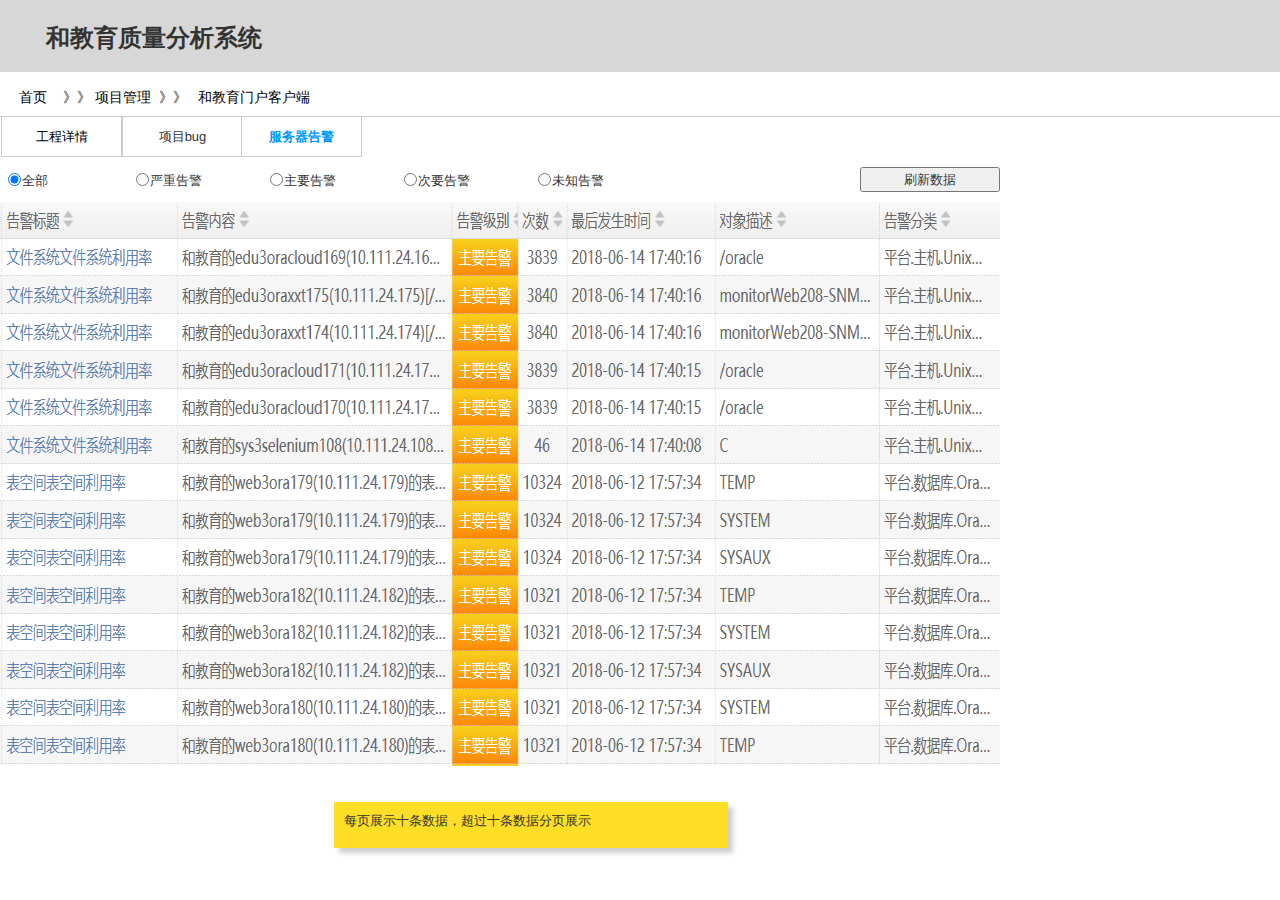
<file: 服务器告警.html>
﻿<!DOCTYPE html>
<html>
  <head>
    <title>服务器告警</title>
    <meta http-equiv="X-UA-Compatible" content="IE=edge"/>
    <meta http-equiv="content-type" content="text/html; charset=utf-8"/>
    <meta name="apple-mobile-web-app-capable" content="yes"/>
    <link href="resources/css/jquery-ui-themes.css" type="text/css" rel="stylesheet"/>
    <link href="resources/css/axure_rp_page.css" type="text/css" rel="stylesheet"/>
    <link href="data/styles.css" type="text/css" rel="stylesheet"/>
    <link href="files/服务器告警/styles.css" type="text/css" rel="stylesheet"/>
    <script src="resources/scripts/jquery-1.7.1.min.js"></script>
    <script src="resources/scripts/jquery-ui-1.8.10.custom.min.js"></script>
    <script src="resources/scripts/prototypePre.js"></script>
    <script src="data/document.js"></script>
    <script src="resources/scripts/prototypePost.js"></script>
    <script src="files/服务器告警/data.js"></script>
    <script type="text/javascript">
      $axure.utils.getTransparentGifPath = function() { return 'resources/images/transparent.gif'; };
      $axure.utils.getOtherPath = function() { return 'resources/Other.html'; };
      $axure.utils.getReloadPath = function() { return 'resources/reload.html'; };
    </script>
  </head>
  <body>
    <div id="base" class="">

      <!-- Unnamed (矩形) -->
      <div id="u553" class="ax_default box_3">
        <div id="u553_div" class=""></div>
      </div>

      <!-- Unnamed (矩形) -->
      <div id="u554" class="ax_default heading_3">
        <div id="u554_div" class=""></div>
        <div id="u554_text" class="text ">
          <p><span>和教育质量分析系统</span></p>
        </div>
      </div>

      <!-- Unnamed (矩形) -->
      <div id="u555" class="ax_default label">
        <div id="u555_div" class=""></div>
        <div id="u555_text" class="text ">
          <p><span>首页&nbsp; &nbsp; 》》</span></p>
        </div>
      </div>

      <!-- Unnamed (矩形) -->
      <div id="u556" class="ax_default label">
        <div id="u556_div" class=""></div>
        <div id="u556_text" class="text ">
          <p><span>项目管理&nbsp; 》》</span></p>
        </div>
      </div>

      <!-- Unnamed (矩形) -->
      <div id="u557" class="ax_default label">
        <div id="u557_div" class=""></div>
        <div id="u557_text" class="text ">
          <p><span>和教育门户客户端</span></p>
        </div>
      </div>

      <!-- Unnamed (水平线) -->
      <div id="u558" class="ax_default line">
        <img id="u558_img" class="img " src="images/项目详情（工程详情）/u316.png"/>
      </div>

      <!-- Unnamed (矩形) -->
      <div id="u559" class="ax_default box_3">
        <div id="u559_div" class=""></div>
        <div id="u559_text" class="text ">
          <p><span>工程详情</span></p>
        </div>
      </div>

      <!-- Unnamed (矩形) -->
      <div id="u560" class="ax_default box_3">
        <div id="u560_div" class=""></div>
        <div id="u560_text" class="text ">
          <p><span>项目bug</span></p>
        </div>
      </div>

      <!-- Unnamed (矩形) -->
      <div id="u561" class="ax_default box_3">
        <div id="u561_div" class=""></div>
        <div id="u561_text" class="text ">
          <p><span>服务器告警</span></p>
        </div>
      </div>

      <!-- Unnamed (图片 ) -->
      <div id="u562" class="ax_default image">
        <img id="u562_img" class="img " src="images/服务器告警/u562.png"/>
      </div>

      <!-- Unnamed (提交按钮) -->
      <div id="u563" class="ax_default html_button">
        <input id="u563_input" type="submit" value="刷新数据"/>
      </div>

      <!-- Unnamed (单选按钮) -->
      <div id="u564" class="ax_default radio_button">
        <label for="u564_input" style="position: absolute; left: 0px;">
          <div id="u564_text" class="text ">
            <p><span>全部</span></p>
          </div>
        </label>
        <input id="u564_input" type="radio" value="radio" name="shanxuan" checked/>
      </div>

      <!-- Unnamed (单选按钮) -->
      <div id="u565" class="ax_default radio_button">
        <label for="u565_input" style="position: absolute; left: 0px;">
          <div id="u565_text" class="text ">
            <p><span>严重告警</span></p>
          </div>
        </label>
        <input id="u565_input" type="radio" value="radio" name="shanxuan"/>
      </div>

      <!-- Unnamed (单选按钮) -->
      <div id="u566" class="ax_default radio_button">
        <label for="u566_input" style="position: absolute; left: 0px;">
          <div id="u566_text" class="text ">
            <p><span>主要告警</span></p>
          </div>
        </label>
        <input id="u566_input" type="radio" value="radio" name="shanxuan"/>
      </div>

      <!-- Unnamed (单选按钮) -->
      <div id="u567" class="ax_default radio_button">
        <label for="u567_input" style="position: absolute; left: 0px;">
          <div id="u567_text" class="text ">
            <p><span>次要告警</span></p>
          </div>
        </label>
        <input id="u567_input" type="radio" value="radio" name="shanxuan"/>
      </div>

      <!-- Unnamed (单选按钮) -->
      <div id="u568" class="ax_default radio_button">
        <label for="u568_input" style="position: absolute; left: 0px;">
          <div id="u568_text" class="text ">
            <p><span>未知告警</span></p>
          </div>
        </label>
        <input id="u568_input" type="radio" value="radio" name="shanxuan"/>
      </div>

      <!-- Unnamed (矩形) -->
      <div id="u569" class="ax_default sticky_1">
        <div id="u569_div" class=""></div>
        <div id="u569_text" class="text ">
          <p><span>每页展示十条数据，超过十条数据分页展示</span></p>
        </div>
      </div>
    </div>
  </body>
</html>
</file>
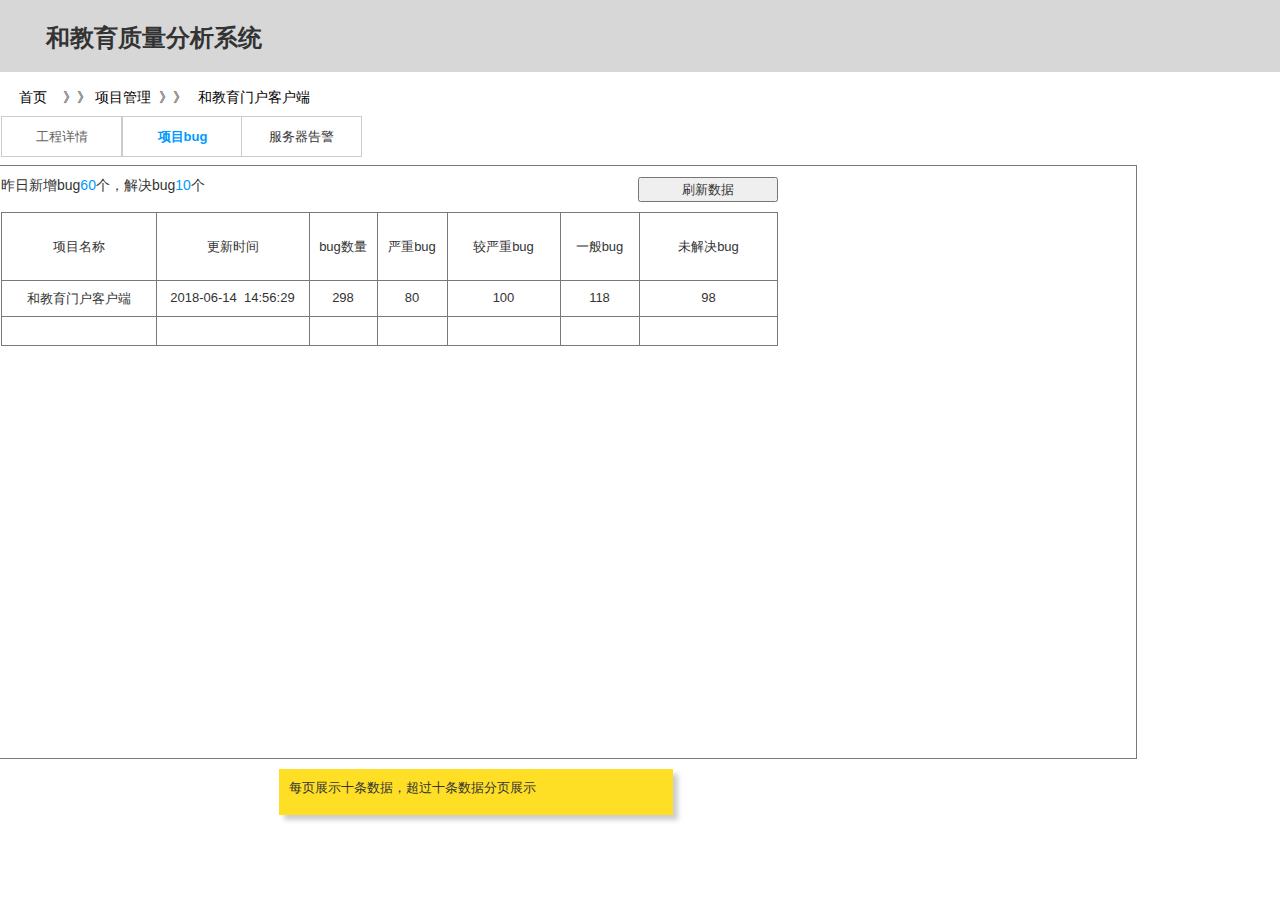
<file: 项目bug.html>
﻿<!DOCTYPE html>
<html>
  <head>
    <title>项目bug</title>
    <meta http-equiv="X-UA-Compatible" content="IE=edge"/>
    <meta http-equiv="content-type" content="text/html; charset=utf-8"/>
    <meta name="apple-mobile-web-app-capable" content="yes"/>
    <link href="resources/css/jquery-ui-themes.css" type="text/css" rel="stylesheet"/>
    <link href="resources/css/axure_rp_page.css" type="text/css" rel="stylesheet"/>
    <link href="data/styles.css" type="text/css" rel="stylesheet"/>
    <link href="files/项目bug/styles.css" type="text/css" rel="stylesheet"/>
    <script src="resources/scripts/jquery-1.7.1.min.js"></script>
    <script src="resources/scripts/jquery-ui-1.8.10.custom.min.js"></script>
    <script src="resources/scripts/prototypePre.js"></script>
    <script src="data/document.js"></script>
    <script src="resources/scripts/prototypePost.js"></script>
    <script src="files/项目bug/data.js"></script>
    <script type="text/javascript">
      $axure.utils.getTransparentGifPath = function() { return 'resources/images/transparent.gif'; };
      $axure.utils.getOtherPath = function() { return 'resources/Other.html'; };
      $axure.utils.getReloadPath = function() { return 'resources/reload.html'; };
    </script>
  </head>
  <body>
    <div id="base" class="">

      <!-- Unnamed (矩形) -->
      <div id="u516" class="ax_default box_3">
        <div id="u516_div" class=""></div>
      </div>

      <!-- Unnamed (矩形) -->
      <div id="u517" class="ax_default label">
        <div id="u517_div" class=""></div>
        <div id="u517_text" class="text ">
          <p><span>首页&nbsp; &nbsp; 》》</span></p>
        </div>
      </div>

      <!-- Unnamed (矩形) -->
      <div id="u518" class="ax_default label">
        <div id="u518_div" class=""></div>
        <div id="u518_text" class="text ">
          <p><span>项目管理&nbsp; 》》</span></p>
        </div>
      </div>

      <!-- Unnamed (矩形) -->
      <div id="u519" class="ax_default label">
        <div id="u519_div" class=""></div>
        <div id="u519_text" class="text ">
          <p><span>和教育门户客户端</span></p>
        </div>
      </div>

      <!-- Unnamed (矩形) -->
      <div id="u520" class="ax_default box_3">
        <div id="u520_div" class=""></div>
        <div id="u520_text" class="text ">
          <p><span>工程详情</span></p>
        </div>
      </div>

      <!-- Unnamed (矩形) -->
      <div id="u521" class="ax_default box_3">
        <div id="u521_div" class=""></div>
        <div id="u521_text" class="text ">
          <p><span>项目bug</span></p>
        </div>
      </div>

      <!-- Unnamed (矩形) -->
      <div id="u522" class="ax_default box_3">
        <div id="u522_div" class=""></div>
        <div id="u522_text" class="text ">
          <p><span>服务器告警</span></p>
        </div>
      </div>

      <!-- Unnamed (组合 ) -->
      <div id="u523" class="ax_default" data-left="-175" data-top="165" data-width="1312" data-height="594">

        <!-- Unnamed (矩形) -->
        <div id="u524" class="ax_default box_1">
          <div id="u524_div" class=""></div>
        </div>

        <!-- Unnamed (垂直线) -->
        <div id="u525" class="ax_default line">
          <img id="u525_img" class="img " src="images/工程详情/u144.png"/>
        </div>

        <!-- Unnamed (矩形) -->
        <div id="u526" class="ax_default label">
          <div id="u526_div" class=""></div>
          <div id="u526_text" class="text ">
            <p><span>详细信息</span></p>
          </div>
        </div>
      </div>

      <!-- Unnamed (矩形) -->
      <div id="u527" class="ax_default sticky_1">
        <div id="u527_div" class=""></div>
        <div id="u527_text" class="text ">
          <p><span>每页展示十条数据，超过十条数据分页展示</span></p>
        </div>
      </div>

      <!-- Unnamed (矩形) -->
      <div id="u528" class="ax_default heading_3">
        <div id="u528_div" class=""></div>
        <div id="u528_text" class="text ">
          <p><span>和教育质量分析系统</span></p>
        </div>
      </div>

      <!-- Unnamed (表格) -->
      <div id="u529" class="ax_default">

        <!-- Unnamed (单元格) -->
        <div id="u530" class="ax_default table_cell">
          <img id="u530_img" class="img " src="images/项目bug/u530.png"/>
          <div id="u530_text" class="text ">
            <p><span>项目名称</span></p>
          </div>
        </div>

        <!-- Unnamed (单元格) -->
        <div id="u531" class="ax_default table_cell">
          <img id="u531_img" class="img " src="images/项目bug/u531.png"/>
          <div id="u531_text" class="text ">
            <p><span>更新时间</span></p>
          </div>
        </div>

        <!-- Unnamed (单元格) -->
        <div id="u532" class="ax_default table_cell">
          <img id="u532_img" class="img " src="images/项目bug/u532.png"/>
          <div id="u532_text" class="text ">
            <p><span>bug数量</span></p>
          </div>
        </div>

        <!-- Unnamed (单元格) -->
        <div id="u533" class="ax_default table_cell">
          <img id="u533_img" class="img " src="images/项目bug/u533.png"/>
          <div id="u533_text" class="text ">
            <p><span>严重bug</span></p>
          </div>
        </div>

        <!-- Unnamed (单元格) -->
        <div id="u534" class="ax_default table_cell">
          <img id="u534_img" class="img " src="images/项目bug/u534.png"/>
          <div id="u534_text" class="text ">
            <p><span>较严重bug</span></p>
          </div>
        </div>

        <!-- Unnamed (单元格) -->
        <div id="u535" class="ax_default table_cell">
          <img id="u535_img" class="img " src="images/项目bug/u535.png"/>
          <div id="u535_text" class="text ">
            <p><span>一般bug</span></p>
          </div>
        </div>

        <!-- Unnamed (单元格) -->
        <div id="u536" class="ax_default table_cell">
          <img id="u536_img" class="img " src="images/项目bug/u536.png"/>
          <div id="u536_text" class="text ">
            <p><span>未解决bug</span></p>
          </div>
        </div>

        <!-- Unnamed (单元格) -->
        <div id="u537" class="ax_default table_cell">
          <img id="u537_img" class="img " src="images/项目bug/u537.png"/>
          <div id="u537_text" class="text ">
            <p><span>和教育门户客户端</span></p>
          </div>
        </div>

        <!-- Unnamed (单元格) -->
        <div id="u538" class="ax_default table_cell">
          <img id="u538_img" class="img " src="images/项目bug/u538.png"/>
          <div id="u538_text" class="text ">
            <p><span>2018-06-14&nbsp; 14:56:29</span></p>
          </div>
        </div>

        <!-- Unnamed (单元格) -->
        <div id="u539" class="ax_default table_cell">
          <img id="u539_img" class="img " src="images/项目bug/u539.png"/>
          <div id="u539_text" class="text ">
            <p><span>298</span></p>
          </div>
        </div>

        <!-- Unnamed (单元格) -->
        <div id="u540" class="ax_default table_cell">
          <img id="u540_img" class="img " src="images/工程详情/u86.png"/>
          <div id="u540_text" class="text ">
            <p><span>80</span></p>
          </div>
        </div>

        <!-- Unnamed (单元格) -->
        <div id="u541" class="ax_default table_cell">
          <img id="u541_img" class="img " src="images/项目bug/u541.png"/>
          <div id="u541_text" class="text ">
            <p><span>100</span></p>
          </div>
        </div>

        <!-- Unnamed (单元格) -->
        <div id="u542" class="ax_default table_cell">
          <img id="u542_img" class="img " src="images/项目bug/u542.png"/>
          <div id="u542_text" class="text ">
            <p><span>118</span></p>
          </div>
        </div>

        <!-- Unnamed (单元格) -->
        <div id="u543" class="ax_default table_cell">
          <img id="u543_img" class="img " src="images/项目bug/u543.png"/>
          <div id="u543_text" class="text ">
            <p><span>98</span></p>
          </div>
        </div>

        <!-- Unnamed (单元格) -->
        <div id="u544" class="ax_default table_cell">
          <img id="u544_img" class="img " src="images/项目bug/u544.png"/>
        </div>

        <!-- Unnamed (单元格) -->
        <div id="u545" class="ax_default table_cell">
          <img id="u545_img" class="img " src="images/项目bug/u545.png"/>
        </div>

        <!-- Unnamed (单元格) -->
        <div id="u546" class="ax_default table_cell">
          <img id="u546_img" class="img " src="images/项目bug/u546.png"/>
        </div>

        <!-- Unnamed (单元格) -->
        <div id="u547" class="ax_default table_cell">
          <img id="u547_img" class="img " src="images/项目bug/u547.png"/>
        </div>

        <!-- Unnamed (单元格) -->
        <div id="u548" class="ax_default table_cell">
          <img id="u548_img" class="img " src="images/项目bug/u548.png"/>
        </div>

        <!-- Unnamed (单元格) -->
        <div id="u549" class="ax_default table_cell">
          <img id="u549_img" class="img " src="images/项目bug/u549.png"/>
        </div>

        <!-- Unnamed (单元格) -->
        <div id="u550" class="ax_default table_cell">
          <img id="u550_img" class="img " src="images/项目bug/u550.png"/>
        </div>
      </div>

      <!-- Unnamed (提交按钮) -->
      <div id="u551" class="ax_default html_button">
        <input id="u551_input" type="submit" value="刷新数据"/>
      </div>

      <!-- Unnamed (矩形) -->
      <div id="u552" class="ax_default label">
        <div id="u552_div" class=""></div>
        <div id="u552_text" class="text ">
          <p><span>昨日新增bug</span><span style="color:#0099FF;">60</span><span>个，解决bug</span><span style="color:#0099FF;">10</span><span>个</span></p>
        </div>
      </div>
    </div>
  </body>
</html>
</file>
<file: resources/css/default.css>
﻿body {
  font-family : Arial, Helvetica, Sans-Serif;
  background-color: #8f949a;
  overflow:hidden;
}
a {
  cursor: pointer;
}

input[type="radio"], input[type="checkbox"] {
    margin: 0px 9px 0px 0px;
    vertical-align: bottom;
}

input {
    -webkit-box-sizing: border-box;
    -moz-box-sizing: border-box;
    box-sizing: border-box;
}

#maximizePanelContainer {
  font-size: 4px;
  position:absolute;
  left: 0px;
  top: 0px;
  width: 55px;
  height: 20px;
  overflow: visible;
  z-index: 1000;
}
#maximizePanelOver {
    position: absolute;
    left: 0px;
    top: 0px;
    width: 55px;
    height: 20px;
}
.maximizePanel {
    position: absolute;
    left: 0px;
    top: 0px;
    width: 55px;
    height: 20px;
    background: #a2a2a2 url('../images/expand.png') no-repeat center center;
    background: url('../images/expand.svg') no-repeat center center, linear-gradient(rgba(200,200,200,.5),rgba(200,200,200,.5));
    cursor: pointer;
}

#interfaceControlFrameMinimizeContainer {
  position:absolute;
    top: 0px;
    left: 0px;
  font-size: 2px; /*for IE*/
  text-align: right;
  z-index: 100;
    height: 20px;
    width: 55px;
    background-color: #62666b;
}
#interfaceControlFrameMinimizeContainer a {
    display: inline-block;
    width: 55px;
    height: 20px;
    font-size: 2px;
    background: url('../images/close.png') no-repeat center center;
    background: url('../images/close.svg') no-repeat center center, linear-gradient(transparent,transparent);
    text-decoration: none;
}

.hashover #interfaceControlFrameMinimizeContainer a:hover {
    background: url('../images/close_hover.png') no-repeat center center;
    background: url('../images/close_hover.svg') no-repeat center center, linear-gradient(transparent,transparent);
}

#interfaceControlFrame {
    margin: 0px 0px 0px 55px;
}

#interfaceControlFrameCloseContainer {
    /*display: none;*/
    position:absolute;
    bottom: 0px;
    left: 0px;
    font-size: 9px;
    font-family: 'Trebuchet MS';
    font-weight: bold;
    letter-spacing: 1px;
    z-index: 100;
    width: 55px;
    background-color: #62666b;
    text-align: center;  
}
#interfaceControlFrameCloseContainer a {
    display: inline-block;
    width: 55px;
    color: #ffffff;
    padding: 5px 0px;
}

#interfaceControlFrameHeader li a {
    display: block;
    width: 54px;
    height: 78px;
    text-align: center;
    padding-top: 50px;
    outline: none;
    margin-right: 1px;
    text-decoration: none;
    color: #ffffff;
    white-space: nowrap;
    background-color: transparent;
    background-repeat: no-repeat;
    background-position: 50% 17px;
    box-sizing: border-box;
    -moz-box-sizing: border-box;
    -webkit-box-sizing: border-box;
    border-left: 4px solid transparent;
    border-right: 4px solid transparent;
}

.hashover #interfaceControlFrameHeader li a:hover {
    background-color: transparent;
    background-repeat: no-repeat;
    background-position: 50% 17px;
    color: #c2c2c2;
}

#interfaceControlFrameHeader li a.selected, #interfaceControlFrameHeader li a.selected:hover {
    background-color: #f5f5f5;
    background-repeat: no-repeat;
    background-position: 50% 17px;
    color: #62666b;
    border-left: 5px solid #138CDD;
}

#interfaceControlFrameHeaderContainer {
    float: left;
    overflow: visible;
    width: 55px;
    margin-left: -55px;
    margin-top: 20px;
}

#interfaceControlFrameHeader {
    position: relative;
    list-style: none;
    font-size: 8px;
    z-index: 50;
    font-family: 'Trebuchet MS';
    font-weight: bold;
    letter-spacing: 1px;
}

#interfaceControlFrameContainer {
    float: right;
    background-color: #f5f5f5;
    overflow: hidden;
    width: 100%;
}

#interfaceControlFrameLogoContainer {
  background-color: White;
  padding: 20px 10px 10px 10px;
  overflow: hidden;
}

#interfaceControlFrameLogoImageContainer {
  text-align: center;
}

#interfaceControlFrameLogoCaptionContainer {
  text-align: center;
  margin: 5px 10px 0px 10px;
  font-size: 12px;
  color: #4a4a4a;
}

#logoImage {
    width: 100%;
}

.emptyStateContainer {
    text-align: center;
    padding: 0px 10px;
    margin-top: 32px
}

.emptyStateTitle {
    margin: 0px 0px 9px 0px;
    font-weight: bold;
}

.emptyStateContent {
    line-height: 16px;
}

.dottedDivider {
    height: 2px;
    margin: 15px 0px 15px 0px;
    background: url('../images/divider.png') no-repeat center center;
    background: url('../images/divider.svg') no-repeat center center, linear-gradient(transparent,transparent);
}

.nondottedDivider {
    height: 2px;
    margin: 9px 0px 9px 0px;
}
</file>
<file: plugins/sitemap/styles/sitemap.css>
﻿
#sitemapHost {
    font-size: 12px;
    color:#4a4a4a;
    height: 100%;
}

#sitemapHostBtn a {
    background: url('images/sitemap_on.png');
    background: url('images/sitemap_on.svg'),linear-gradient(transparent, transparent);
}

.hashover #sitemapHostBtn a:hover {
    background: url('images/sitemap_hover.png');
    background: url('images/sitemap_hover.svg'),linear-gradient(transparent, transparent);
}

#sitemapHostBtn a.selected, #sitemapHostBtn a.selected:hover {
    background: url('images/sitemap_off.png');
    background: url('images/sitemap_off.svg'),linear-gradient(transparent, transparent);
}

#sitemapHost .pageButtonHeader {
    top: -27px;
}

#sitemapTreeContainer {
    overflow: auto;
    width: 100%;
    height: 100%;
    -webkit-overflow-scrolling: touch;
}

.sitemapTree {
    margin: 0px 0px 10px 0px;
    overflow:visible;
}

.sitemapTree ul {
    list-style-type: none;
    margin: 0px 0px 0px 0px;
    padding-left: 0px;
}

.sitemapPlusMinusLink 
{
}

.sitemapMinus 
{
	vertical-align:middle;
    background: url('images/minus.gif');
    background-repeat: no-repeat;
	margin-right: 3px;	
	margin-bottom: 1px;
    height:9px;
    width:9px;
    display:inline-block;
}

.sitemapPlus 
{
	vertical-align:middle;
    background: url('images/plus.gif');
    background-repeat: no-repeat;
	margin-right: 3px;	
	margin-bottom: 1px;
	height:9px;
    width:9px;
    display:inline-block;
}

.sitemapPageLink 
{
    margin-left: 0px;
}

.sitemapPageIcon 
{
	margin: 0px 0px -3px 4px;
    width: 16px;
    height: 16px;
    display: inline-block;
    background: url('images/page.png') no-repeat center center;
    background: url('images/page.svg') no-repeat center center, linear-gradient(transparent,transparent);
}

.sitemapFlowIcon
{
    background: url('images/flow.png') no-repeat center center;
    background: url('images/flow.svg') no-repeat center center, linear-gradient(transparent,transparent);
}

.sitemapFolderIcon
{
    background: url('images/folder_closed.png') no-repeat center center;
    background: url('images/folder_closed.svg') no-repeat center center, linear-gradient(transparent,transparent);
}

.sitemapFolderOpenIcon
{
    background: url('images/folder_open.png') no-repeat center center;
    background: url('images/folder_open.svg') no-repeat center center, linear-gradient(transparent,transparent);
}

.sitemapPageName 
{
    margin-left: 7px;
}

.sitemapNode 
{
    /*margin:4px 0px 4px 0px;*/
    white-space:nowrap;
}

.sitemapPageLinkContainer {
    /*display: inline-block;*/
    margin-left: 0px;
    padding: 4px 0px 4px 0px;
}
/*
.sitemapNode div
{
	padding-top: 1px; 
	padding-bottom: 3px;
    padding-left: 20px;
	height: 14px;
}
*/

.sitemapExpandableNode 
{
	margin-left: 0px;
}

.sitemapHighlight 
{
    /*display: inline-block;*/
	background-color : #C8E0F0;
    font-weight: bold;
}

.sitemapGreyedName
{
	color: #AAA;
}


.pluginNameHeader
{
    font-family: 'Trebuchet MS';
	font-size: 12px;
    letter-spacing: 1px;
	/*font-weight: bold;*/
	white-space: nowrap;
    margin-bottom: 5px;
}

.pageNameHeader
{
    font-family: 'Trebuchet MS';
    /*display: inline-block;*/
    /*float: left;*/
	font-size: 15px;
	font-weight: bold;
	/*height: 23px;*/
    padding-right: 77px;
	white-space: nowrap;
    overflow: hidden;
    text-overflow: ellipsis;
}

.pageButtonHeader
{
    float: right;
    position: relative;
    /*width: 72px;*/
	height: 24px;
    top: -22px;
    margin-bottom: -24px;
}

.sitemapHeader
{
    padding-top: 27px;
    border-bottom: 1px solid #d9d9d9;
    min-width: 110px;
}

.sitemapToolbar {
    margin: 0px 5px 14px 12px;
}

.sitemapToolbarButton
{
    float: left;
    width: 22px;
    height: 22px;
    border: 1px solid transparent;
}

#linksButton {
    background: url('images/share.png') no-repeat center center;
    background: url('images/share.svg') no-repeat center center, linear-gradient(transparent,transparent);
}

#linksButton:hover {
    background: url('images/share_hover.png') no-repeat center center;
    background: url('images/share_hover.svg') no-repeat center center, linear-gradient(transparent,transparent);
}

#linksButton.sitemapToolbarButtonSelected, .hashover #linksButton.sitemapToolbarButtonSelected:hover {
    background: url('images/share_on.png') no-repeat center center;
    background: url('images/share_on.svg') no-repeat center center, linear-gradient(transparent,transparent);
}

#adaptiveButton {
    background: url('images/views.png') no-repeat center center;
    background: url('images/views.svg') no-repeat center center, linear-gradient(transparent,transparent);
}

#adaptiveButton:hover {
    background: url('images/views_hover.png') no-repeat center center;
    background: url('images/views_hover.svg') no-repeat center center, linear-gradient(transparent,transparent);
}

#adaptiveButton.sitemapToolbarButtonSelected, #adaptiveButton.sitemapToolbarButtonSelected:hover {
    background: url('images/views_on.png') no-repeat center center;
    background: url('images/views_on.svg') no-repeat center center, linear-gradient(transparent,transparent);
}

#highlightInteractiveButton {
    background: url('images/hotspots.png') no-repeat center center;
    background: url('images/hotspots.svg') no-repeat center center, linear-gradient(transparent,transparent);
    margin-top: 1px;
}

#highlightInteractiveButton:hover {
    background: url('images/hotspots_hover.png') no-repeat center center;
    background: url('images/hotspots_hover.svg') no-repeat center center, linear-gradient(transparent,transparent);
}

#highlightInteractiveButton.sitemapToolbarButtonSelected, #highlightInteractiveButton.sitemapToolbarButtonSelected:hover {
    background: url('images/hotspots_on.png') no-repeat center center;
    background: url('images/hotspots_on.svg') no-repeat center center, linear-gradient(transparent,transparent);
}

/*#variablesButton {
    background: url('images/229_variables_16.png') no-repeat center center;
}*/

#searchButton {
    background: url('images/232_search_16.png') no-repeat center center;
}

.sitemapLinkContainer
{
	margin-top: 8px;
	padding-right: 5px;
	/*font-size: 12px;*/
}

.sitemapLinkField 
{
	width: 100%;
	font-size: 12px;
	margin-top: 3px;
    padding: 5px;
}

.sitemapRadioSelected {
    font-weight: bold;
}

.sitemapOptionContainer
{
	margin-top: 8px;
	padding-right: 5px;
	/*font-size: 12px;*/
}

#sitemapOptionsDiv
{
	margin-top: 10px;
	/*margin-left: 16px;*/
}

#viewSelectDiv
{
    padding: 2px 0px 0px 0px;
	/*margin-left: 5px;*/
}

#viewSelect
{
	width: 70%;
}

.sitemapUrlOption
{
	padding-bottom: 8px;
}

.optionLabel
{
	font-size: 12px;
}

.sitemapPopupContainer
{
    display: none;
    position: absolute;
	background-color: #F4F4F4;
	border: 1px solid #B9B9B9;
	padding: 5px 5px 5px 5px;
	margin: 5px 0px 0px 5px;
    z-index: 1;
}

#sitemapLinksContainer {
    border-top: 1px solid #d9d9d9;
    padding: 10px;
    margin-left: 0px;
    /*line-height: 18px;*/
}

#adaptiveViewsContainer {
    border-top: 1px solid #d9d9d9;
    padding: 10px;
    margin-left: 0px;
    line-height: 18px;
}

.adaptiveViewOption
{
	padding: 2px;
}

.adaptiveViewOption:hover
{ 
	background-color: rgb(204,235,248);
	cursor: pointer;
}

.currentAdaptiveView {
    font-weight: bold;
}

.adaptiveCheckboxDiv {
	height: 15px;
	width: 15px;
	float: left;
}

.checkedAdaptive {
	background: url('images/adaptivecheck.png') no-repeat center center;
}

/*#variablesContainer 
{
	max-height: 350px;
	overflow: auto;
}*/

/*#variablesClearLink 
{
	color: #069;
	left: 5px;
}*/

#searchDiv {
    padding: 8px 12px 11px 12px;
}

#searchBox {
    width: 100%;
    border: none;
    border-top: 1px solid #d9d9d9;
    /*border-bottom: 1px solid #d9d9d9;*/
    padding: 5px;
    font-size: 12px;
}

.searchBoxHint 
{
	color: #8f949a;
	/*font-style: italic;*/
}

#sitemapLinksPageName
{
	font-weight: bold;
}

#sitemapOptionsHeader
{
	font-weight: bold;
}
</file>
<file: plugins/page_notes/styles/page_notes.css>
﻿#pageNotesHost {
    font-size: 12px;
    color:#4a4a4a;
    height: 100%;
}

#pageNotesHostBtn a {
    background: url('images/notes_on.png');
    background: url('images/notes_on.svg'),linear-gradient(transparent, transparent);
}

.hashover #pageNotesHostBtn a:hover {
    background: url('images/notes_hover.png');
    background: url('images/notes_hover.svg'),linear-gradient(transparent, transparent);
}

#pageNotesHostBtn a.selected, #pageNotesHostBtn a.selected:hover {
    background: url('images/notes_off.png');
    background: url('images/notes_off.svg'),linear-gradient(transparent, transparent);
}

#footnotesButton {
    background: url('images/footnotes.png') no-repeat center center;
    background: url('images/footnotes.svg') no-repeat center center,linear-gradient(transparent, transparent);
}

#footnotesButton:hover {
    background: url('images/footnotes_hover.png') no-repeat center center;
    background: url('images/footnotes_hover.svg') no-repeat center center,linear-gradient(transparent, transparent);
}

#footnotesButton.sitemapToolbarButtonSelected, #footnotesButton.sitemapToolbarButtonSelected:hover {
    background: url('images/footnotes_on.png') no-repeat center center;
    background: url('images/footnotes_on.svg') no-repeat center center,linear-gradient(transparent, transparent);
}

.nextPageButton {
    background: url('images/forward.png') no-repeat center center;
    background: url('images/forward.svg') no-repeat center center,linear-gradient(transparent, transparent);    
}

.nextPageButton:hover {
    background: url('images/forward_hover.png') no-repeat center center;
    background: url('images/forward_hover.svg') no-repeat center center,linear-gradient(transparent, transparent);    
}

.prevPageButton {
    background: url('images/back.png') no-repeat center center;
    background: url('images/back.svg') no-repeat center center,linear-gradient(transparent, transparent);    
}

.prevPageButton:hover {
    background: url('images/back_hover.png') no-repeat center center;
    background: url('images/back_hover.svg') no-repeat center center,linear-gradient(transparent, transparent);    
}

#pageNotesScrollContainer 
{
    overflow: auto;
    width: 100%;
    /*height: 100%;*/
    -webkit-overflow-scrolling: touch;
}    

#pageNotesContainer 
{
    /*padding: 10px 10px 10px 12px;*/
}

#pageNotesContent 
{
	overflow: visible;
}

.pageNoteContainer 
{
    padding: 10px;
}

.pageNoteName 
{
    font-family: 'Trebuchet MS';
	font-size: 14px;
    font-weight: bold;
	margin-bottom: 5px;
	/*text-decoration: underline;*/
	white-space: nowrap;
}

.pageNote 
{
    line-height: 21px;
	/*margin-bottom: 20px;*/
}

.widgetNoteContainer {
    padding: 10px;
    border-bottom: 1px solid transparent;
    border-top: 1px solid transparent;
    cursor: pointer;
}

.widgetNoteContainerSelected {
    background-color: white;
    border-bottom: 1px solid #c2c2c2;
    border-top: 1px solid #c2c2c2;
}

/*.widgetNoteContainer:hover {
    background-color: white;
    //border-bottom: 1px solid #c2c2c2;
    //border-top: 1px solid #c2c2c2;
}*/

.widgetNoteFootnote {
    display: inline-block;
    /*vertical-align: top;
    margin: 2px 5px 10px 0px;
    padding: 1px 6px;
    font-size: 10px;
    color: #ffffff;
    background-color: #0a6cd6;*/
    width: 13px;
    height: 12px;
    padding-top: 1px;
    text-align: center;
    background-color: #138CDD;
    /*-moz-box-shadow: 1px 1px 3px #aaa;
    -webkit-box-shadow: 1px 1px 3px #aaa;
    box-shadow: 1px 1px 3px #aaa;*/
    font-size: 0px;
    margin-right: 8px;
}

div.annnoteline {
    display: inline-block;
    width: 9px;
    height: 1px;
    border-bottom: 1px solid white;
    margin-top: 1px;
}

.widgetNoteLabel {
    display: inline-block;
    vertical-align: top;
    font-family: 'Trebuchet MS';
	font-size: 14px;
    font-weight: bold;
	margin-bottom: 5px;    
}

.noteLink {
    text-decoration: inherit;
    color: inherit;
}

.noteLink:hover {
    background-color: white;
}
</file>
<file: plugins/debug/styles/debug.css>
﻿#debugHost {
    font-size: 12px;
    color:#4a4a4a;
    height: 100%;
}

#debugHostBtn a {
    background: url('images/variables_on.png');
    background: url('images/variables_on.svg'),linear-gradient(transparent, transparent);
}

.hashover #debugHostBtn a:hover {
    background: url('images/variables_hover.png');
    background: url('images/variables_hover.svg'),linear-gradient(transparent, transparent);
}

#debugHostBtn a.selected, #debugHostBtn a.selected:hover {
    background: url('images/variables_off.png');
    background: url('images/variables_off.svg'),linear-gradient(transparent, transparent);
}

#debugHeader .pageNameHeader {
    padding-right: 0px;
}

#variablesClearLink {
    display: inline-block;
    margin-bottom: 15px;
}

#variablesClearLink:hover {
    color: #0a6cd6;
}

#traceClearLink {
    display: inline-block;
    margin-bottom: 15px;
}

#traceClearLink:hover {
    color: #0a6cd6;
}

#debugScrollContainer 
{
    overflow: auto;
    width: 100%;
    height: 100%;
    -webkit-overflow-scrolling: touch;
}

#debugContainer {
        padding: 10px 10px 10px 10px;
}

.variableName
{
	font-weight: bold;
}

.variableDiv
{
    margin-bottom: 20px;
    line-height: 16px;

}

#variablesContainer {
    padding-bottom: 5px;
    /*overflow: auto;*/
}

#traceContainer {
    padding-top: 15px;
    /*padding: 0px 10px 10px 10px;*/
}

.debugToolbarButton 
{
	font-size: 1em;
	color: #069;
}

.axEventBlock {
    display: inline-block;
    width: 100%;
    margin: 5px 0px 5px 0px;
    line-height: 21px;
}

/*a.axEventBlock:hover {
    background-color: #069;
    color: white;
}*/

.axTime {
    margin: 0px 0px 0px 0px;
    font-size: 11px;
    color: #b1b3b5;
}

.axLabel {
    margin: 0px 0px 5px 0px;
    font-family: 'Trebuchet MS';
    font-size: 14px;
    font-weight: bold;
}

.lastAxEvent {
    margin-bottom: 10px;
    border-bottom: 1px solid #c2c2c2;
    padding-bottom: 10px;
}

.axEvent {
    margin: 0px 0px 5px 0px;
    font-weight: bold;
}

.axCase {
    margin: 0px 0px 5px 8px;
    font-style: italic;
}

.axAction {
    margin: 0px 0px 5px 13px;
}

#traceEmptyState.emptyStateContainer {
    margin-top: 0px;
}

.debugLinksContainer {
    text-align: right;
}
</file>
<file: plugins/recordplay/styles/recordplay.css>
﻿#recordPlayHost {
    font-size: 12px;
    color:#333;
    height: 100%;
}


#recordPlayContainer 
{
    overflow: auto;
    width: 100%;
    height: 100%;
    padding: 10px 10px 10px 10px;
}

#recordPlayToolbar 
{
	margin: 5px 5px 5px 5px;
    height: 22px;
}

#recordPlayToolbar .recordPlayButton
{
    float: left;
    width: 22px;
    height: 22px;
    border: 1px solid transparent;
}

#recordPlayToolbar .recordPlayButton:hover
{
    border: 1px solid rgb(0,157,217);
    background-color : rgb(166,221,242);
}

#recordPlayToolbar .recordPlayButton:active
{
    border: 1px solid rgb(0,157,217);
    background-color : rgb(204,235,248);
}

#recordPlayToolbar .recordPlayButtonSelected {
    border: 1px solid rgb(0,157,217);
    background-color : rgb(204,235,248);    
}

#recordButton {
    background: url('../../sitemap/styles/images/233_hyperlink_16.png') no-repeat center center;
}

#playButton {
    background: url('../../sitemap/styles/images/225_responsive_16.png') no-repeat center center;
}

#stopButton {
    background: url('../../sitemap/styles/images/228_togglenotes_16.png') no-repeat center center;
}

#deleteButton {
    background: url('../../sitemap/styles/images/231_event_16.png') no-repeat center center;
}

#recordNameHeader
{
    /* yeah??*/
	font-size: 13px;
	font-weight: bold;
	height: 23px;
	white-space: nowrap;
}

#recordPlayContent 
{
    /* yeah??*/
	overflow: visible;
}

.recordPlayName 
{
	font-size: 12px;
	margin-bottom: 5px;
	text-decoration: underline;
	white-space: nowrap;
}

.recordPlay 
{
	margin-bottom: 10px;
}
</file>
<file: resources/css/axure_rp_page.css>
﻿/* so the window resize fires within a frame in IE7 */
html, body {
    height: 100%;
}

a {
    color: inherit;
}

p {
    margin: 0px;
    text-rendering: optimizeLegibility;
    font-feature-settings: "kern" 1;
    -webkit-font-feature-settings: "kern";
    -moz-font-feature-settings: "kern";
    -moz-font-feature-settings: "kern=1";
    font-kerning: normal;
}

iframe {
    background: #FFFFFF;
}

/* to match IE with C, FF */
input {
    padding: 1px 0px 1px 0px;
    box-sizing: border-box;
    -moz-box-sizing: border-box;
}

textarea {
    margin: 0px;
    box-sizing: border-box;
    -moz-box-sizing: border-box;
}

div.intcases {
    font-family: arial; 
    font-size: 12px;
    text-align:left; 
    border:1px solid #AAA; 
    background:#FFF none repeat scroll 0% 0%; 
    z-index:9999; 
    visibility:hidden; 
    position:absolute;
    padding: 0px;
    border-radius: 3px;
    white-space: nowrap;
}

div.intcaselink {
    cursor: pointer;
    padding: 3px 8px 3px 8px;
    margin: 5px;
    background:#EEE none repeat scroll 0% 0%; 
    border:1px solid #AAA;
    border-radius: 3px;
}

div.refpageimage {
    position: absolute;
    left: 0px;
    top: 0px;
    font-size: 0px;
    width: 16px;
    height: 16px;
    cursor: pointer;
    background-image: url(images/newwindow.gif);
    background-repeat: no-repeat;
}

div.annnoteimage {
    position: absolute;
    left: 0px;
    top: 0px;
    font-size: 0px;
    /*width: 16px;
    height: 12px;*/
    cursor: help;
    /*background-image: url(images/note.gif);*/
    /*background-repeat: no-repeat;*/
    width: 13px;
    height: 12px;
    padding-top: 1px;
    text-align: center;
    background-color: #138CDD;
    -moz-box-shadow: 1px 1px 3px #aaa;
    -webkit-box-shadow: 1px 1px 3px #aaa;
    box-shadow: 1px 1px 3px #aaa;
}

div.annnoteline {
    display: inline-block;
    width: 9px;
    height: 1px;
    border-bottom: 1px solid white;
    margin-top: 1px;
}

div.annnotelabel {
    position: absolute;
    left: 0px;
    top: 0px;
    font-family: Helvetica,Arial;
    font-size: 10px;
    /*border: 1px solid rgb(166,221,242);*/
    cursor: help;
    /*background:rgb(0,157,217) none repeat scroll 0% 0%;*/ 
    padding: 1px 3px 1px 3px;
    white-space: nowrap;
    color: white;
    
    background-color: #138CDD;
    -moz-box-shadow: 1px 1px 3px #aaa;
    -webkit-box-shadow: 1px 1px 3px #aaa;
    box-shadow: 1px 1px 3px #aaa;
}

.annotation {
    font-size: 12px;
    padding-left: 2px;
    margin-bottom: 5px;
}

.annotationName {
    /*font-size: 13px;
    font-weight: bold;
    margin-bottom: 3px;
    white-space: nowrap;*/

    font-family: 'Trebuchet MS';
    font-size: 14px;
    font-weight: bold;
    margin-bottom: 5px;
    white-space: nowrap;
}

.annotationValue {
    font-family: Arial, Helvetica, Sans-Serif;
    font-size: 12px;
    color: #4a4a4a;
    line-height: 21px;
    margin-bottom: 20px;
}

.noteLink {
    text-decoration: inherit;
    color: inherit;
}

.noteLink:hover {
    background-color: white;
}

/* this is a fix for the issue where dialogs jump around and takes the text-align from the body */
.dialogFix {
    position:absolute;
    text-align:left;
    border: 1px solid #8f949a;
}


@keyframes pulsate {
  from {
    box-shadow: 0 0 10px #15d6ba;
  }
  to {
    box-shadow: 0 0 20px #15d6ba;
  }
}

@-webkit-keyframes pulsate {
  from {
    -webkit-box-shadow: 0 0 10px #15d6ba;
    box-shadow: 0 0 10px #15d6ba;
  }
  to {
    -webkit-box-shadow: 0 0 20px #15d6ba;
    box-shadow: 0 0 20px #15d6ba;
  }
}
 
@-moz-keyframes pulsate {
  from {
    -moz-box-shadow: 0 0 10px #15d6ba;
    box-shadow: 0 0 10px #15d6ba;
  }
  to {
    -moz-box-shadow: 0 0 20px #15d6ba;
    box-shadow: 0 0 20px #15d6ba;
  }
}

.legacyPulsateBorder {
    /*border: 5px solid #15d6ba;
    margin: -5px;*/
    -moz-box-shadow: 0 0 10px 3px #15d6ba;
    box-shadow: 0 0 10px 3px #15d6ba;
}

.pulsateBorder {
  animation-name: pulsate;
  animation-timing-function: ease-in-out;
  animation-duration: 0.9s;
  animation-iteration-count: infinite;
  animation-direction: alternate;
  
  -webkit-animation-name: pulsate;
  -webkit-animation-timing-function: ease-in-out;
  -webkit-animation-duration: 0.9s;
  -webkit-animation-iteration-count: infinite;
  -webkit-animation-direction: alternate;

  -moz-animation-name: pulsate;
  -moz-animation-timing-function: ease-in-out;
  -moz-animation-duration: 0.9s;
  -moz-animation-iteration-count: infinite;
  -moz-animation-direction: alternate;
}

.ax_default_hidden, .ax_default_unplaced{
    display: none;
    visibility: hidden;
}

.widgetNoteSelected {
    -moz-box-shadow: 0 0 10px 3px #138CDD;
    box-shadow: 0 0 10px 3px #138CDD;
    /*-moz-box-shadow: 0 0 20px #3915d6;
    box-shadow: 0 0 20px #3915d6;*/
    /*border: 3px solid #3915d6;*/
    /*margin: -3px;*/
}


.singleImg {
    display: none;
    visibility: hidden;
}
</file>
<file: data/styles.css>
﻿.ax_default {
  font-family:'Arial Normal', 'Arial';
  font-weight:400;
  font-style:normal;
  font-size:13px;
  color:#333333;
  text-align:center;
  line-height:normal;
}
.image {
}
.placeholder {
}
.button {
}
.primary_button {
  color:#FFFFFF;
}
.link_button {
  color:#169BD5;
}
.heading_1 {
  font-family:'Arial Normal', 'Arial';
  font-weight:bold;
  font-style:normal;
  font-size:32px;
  text-align:left;
}
.heading_2 {
  font-family:'Arial Normal', 'Arial';
  font-weight:bold;
  font-style:normal;
  font-size:24px;
  text-align:left;
}
.heading_3 {
  font-family:'Arial Normal', 'Arial';
  font-weight:bold;
  font-style:normal;
  font-size:18px;
  text-align:left;
}
.heading_4 {
  font-family:'Arial Normal', 'Arial';
  font-weight:bold;
  font-style:normal;
  font-size:14px;
  text-align:left;
}
.heading_5 {
  font-family:'Arial Normal', 'Arial';
  font-weight:bold;
  font-style:normal;
  text-align:left;
}
.heading_6 {
  font-family:'Arial Normal', 'Arial';
  font-weight:bold;
  font-style:normal;
  font-size:10px;
  text-align:left;
}
.paragraph {
  text-align:left;
}
.line {
}
.arrow {
}
.text_field {
  color:#000000;
  text-align:left;
}
.text_area {
  color:#000000;
  text-align:left;
}
.droplist {
  color:#000000;
  text-align:left;
}
.radio_button {
  text-align:left;
}
._流程形状 {
}
.html_button {
  text-align:center;
}
.table_cell {
}
._连接线 {
}
.sticky_1 {
  text-align:left;
}
.sticky_4 {
  text-align:left;
}
.box_1 {
}
.box_2 {
}
.box_3 {
}
.ellipse {
}
.label {
  font-size:14px;
  text-align:left;
}
.icon {
}
.image1 {
  color:#000000;
}
.flow_shape {
}
</file>
<file: files/上线管理（全部任务）/styles.css>
﻿body {
  margin:0px;
  background-image:none;
  position:static;
  left:auto;
  width:1345px;
  margin-left:0;
  margin-right:0;
  text-align:left;
}
#base {
  position:absolute;
  z-index:0;
}
#u773_div {
  border-width:0px;
  position:absolute;
  left:0px;
  top:0px;
  width:197px;
  height:591px;
  background:inherit;
  background-color:rgba(242, 242, 242, 1);
  border:none;
  border-radius:0px;
  -moz-box-shadow:none;
  -webkit-box-shadow:none;
  box-shadow:none;
}
#u773 {
  border-width:0px;
  position:absolute;
  left:0px;
  top:72px;
  width:197px;
  height:591px;
}
#u773_text {
  border-width:0px;
  position:absolute;
  left:0px;
  top:0px;
  width:0px;
  visibility:hidden;
  word-wrap:break-word;
}
#u774_div {
  border-width:0px;
  position:absolute;
  left:0px;
  top:0px;
  width:1345px;
  height:72px;
  background:inherit;
  background-color:rgba(215, 215, 215, 1);
  border:none;
  border-radius:0px;
  -moz-box-shadow:none;
  -webkit-box-shadow:none;
  box-shadow:none;
}
#u774 {
  border-width:0px;
  position:absolute;
  left:0px;
  top:0px;
  width:1345px;
  height:72px;
}
#u774_text {
  border-width:0px;
  position:absolute;
  left:0px;
  top:0px;
  width:0px;
  visibility:hidden;
  word-wrap:break-word;
}
#u775_div {
  border-width:0px;
  position:absolute;
  left:0px;
  top:0px;
  width:178px;
  height:40px;
  background:inherit;
  background-color:rgba(215, 215, 215, 1);
  border:none;
  border-radius:8px;
  -moz-box-shadow:none;
  -webkit-box-shadow:none;
  box-shadow:none;
  font-family:'Arial Negreta', 'Arial';
  font-weight:700;
  font-style:normal;
}
#u775 {
  border-width:0px;
  position:absolute;
  left:9px;
  top:79px;
  width:178px;
  height:40px;
  font-family:'Arial Negreta', 'Arial';
  font-weight:700;
  font-style:normal;
}
#u775_text {
  border-width:0px;
  position:absolute;
  left:2px;
  top:12px;
  width:174px;
  word-wrap:break-word;
}
#u776_div {
  border-width:0px;
  position:absolute;
  left:0px;
  top:0px;
  width:178px;
  height:40px;
  background:inherit;
  background-color:rgba(215, 215, 215, 1);
  border:none;
  border-radius:8px;
  -moz-box-shadow:none;
  -webkit-box-shadow:none;
  box-shadow:none;
  font-family:'Arial Negreta', 'Arial';
  font-weight:700;
  font-style:normal;
}
#u776 {
  border-width:0px;
  position:absolute;
  left:9px;
  top:182px;
  width:178px;
  height:40px;
  font-family:'Arial Negreta', 'Arial';
  font-weight:700;
  font-style:normal;
}
#u776_text {
  border-width:0px;
  position:absolute;
  left:2px;
  top:12px;
  width:174px;
  word-wrap:break-word;
}
#u777_div {
  border-width:0px;
  position:absolute;
  left:0px;
  top:0px;
  width:178px;
  height:40px;
  background:inherit;
  background-color:rgba(215, 215, 215, 1);
  border:none;
  border-radius:8px;
  -moz-box-shadow:none;
  -webkit-box-shadow:none;
  box-shadow:none;
  font-family:'Arial Negreta', 'Arial';
  font-weight:700;
  font-style:normal;
}
#u777 {
  border-width:0px;
  position:absolute;
  left:9px;
  top:231px;
  width:178px;
  height:40px;
  font-family:'Arial Negreta', 'Arial';
  font-weight:700;
  font-style:normal;
}
#u777_text {
  border-width:0px;
  position:absolute;
  left:2px;
  top:12px;
  width:174px;
  word-wrap:break-word;
}
#u778_div {
  border-width:0px;
  position:absolute;
  left:0px;
  top:0px;
  width:178px;
  height:40px;
  background:inherit;
  background-color:rgba(102, 102, 102, 1);
  border:none;
  border-radius:8px;
  -moz-box-shadow:none;
  -webkit-box-shadow:none;
  box-shadow:none;
  font-family:'Arial Negreta', 'Arial';
  font-weight:700;
  font-style:normal;
  color:#FFFFFF;
}
#u778 {
  border-width:0px;
  position:absolute;
  left:9px;
  top:279px;
  width:178px;
  height:40px;
  font-family:'Arial Negreta', 'Arial';
  font-weight:700;
  font-style:normal;
  color:#FFFFFF;
}
#u778_text {
  border-width:0px;
  position:absolute;
  left:2px;
  top:12px;
  width:174px;
  word-wrap:break-word;
}
#u779_div {
  border-width:0px;
  position:absolute;
  left:0px;
  top:0px;
  width:217px;
  height:28px;
  background:inherit;
  background-color:rgba(255, 255, 255, 0);
  border:none;
  border-radius:0px;
  -moz-box-shadow:none;
  -webkit-box-shadow:none;
  box-shadow:none;
  font-family:'Arial Negreta', 'Arial';
  font-weight:700;
  font-style:normal;
  font-size:24px;
}
#u779 {
  border-width:0px;
  position:absolute;
  left:46px;
  top:22px;
  width:217px;
  height:28px;
  font-family:'Arial Negreta', 'Arial';
  font-weight:700;
  font-style:normal;
  font-size:24px;
}
#u779_text {
  border-width:0px;
  position:absolute;
  left:0px;
  top:0px;
  width:217px;
  white-space:nowrap;
}
#u780_div {
  border-width:0px;
  position:absolute;
  left:0px;
  top:0px;
  width:121px;
  height:41px;
  background:inherit;
  background-color:rgba(255, 255, 255, 1);
  box-sizing:border-box;
  border-width:1px;
  border-style:solid;
  border-color:rgba(204, 204, 204, 1);
  border-radius:0px;
  -moz-box-shadow:none;
  -webkit-box-shadow:none;
  box-shadow:none;
  font-family:'Arial Negreta', 'Arial';
  font-weight:700;
  font-style:normal;
  color:#0099FF;
}
#u780 {
  border-width:0px;
  position:absolute;
  left:208px;
  top:73px;
  width:121px;
  height:41px;
  font-family:'Arial Negreta', 'Arial';
  font-weight:700;
  font-style:normal;
  color:#0099FF;
}
#u780_text {
  border-width:0px;
  position:absolute;
  left:2px;
  top:12px;
  width:117px;
  word-wrap:break-word;
}
#u781_div {
  border-width:0px;
  position:absolute;
  left:0px;
  top:0px;
  width:121px;
  height:41px;
  background:inherit;
  background-color:rgba(255, 255, 255, 1);
  box-sizing:border-box;
  border-width:1px;
  border-style:solid;
  border-color:rgba(204, 204, 204, 1);
  border-radius:0px;
  -moz-box-shadow:none;
  -webkit-box-shadow:none;
  box-shadow:none;
}
#u781 {
  border-width:0px;
  position:absolute;
  left:328px;
  top:73px;
  width:121px;
  height:41px;
}
#u781_text {
  border-width:0px;
  position:absolute;
  left:2px;
  top:12px;
  width:117px;
  word-wrap:break-word;
}
#u782_div {
  border-width:0px;
  position:absolute;
  left:0px;
  top:0px;
  width:121px;
  height:41px;
  background:inherit;
  background-color:rgba(255, 255, 255, 1);
  box-sizing:border-box;
  border-width:1px;
  border-style:solid;
  border-color:rgba(204, 204, 204, 1);
  border-radius:0px;
  -moz-box-shadow:none;
  -webkit-box-shadow:none;
  box-shadow:none;
}
#u782 {
  border-width:0px;
  position:absolute;
  left:448px;
  top:73px;
  width:121px;
  height:41px;
}
#u782_text {
  border-width:0px;
  position:absolute;
  left:2px;
  top:12px;
  width:117px;
  word-wrap:break-word;
}
#u783 {
  border-width:0px;
  position:absolute;
  left:215px;
  top:122px;
  width:355px;
  height:35px;
}
#u783_input {
  position:absolute;
  left:0px;
  top:0px;
  width:355px;
  height:35px;
  font-family:'Arial Normal', 'Arial';
  font-weight:400;
  font-style:normal;
  font-size:13px;
  text-decoration:none;
  color:#000000;
  text-align:left;
}
#u784_div {
  border-width:0px;
  position:absolute;
  left:0px;
  top:0px;
  width:63px;
  height:33px;
  background:inherit;
  background-color:rgba(215, 215, 215, 1);
  border:none;
  border-radius:0px;
  -moz-box-shadow:none;
  -webkit-box-shadow:none;
  box-shadow:none;
}
#u784 {
  border-width:0px;
  position:absolute;
  left:508px;
  top:123px;
  width:63px;
  height:33px;
}
#u784_text {
  border-width:0px;
  position:absolute;
  left:2px;
  top:8px;
  width:59px;
  word-wrap:break-word;
}
#u785 {
  border-width:0px;
  position:absolute;
  left:208px;
  top:121px;
  width:291px;
  height:35px;
}
#u785_input {
  position:absolute;
  left:0px;
  top:0px;
  width:291px;
  height:35px;
  font-family:'Arial Normal', 'Arial';
  font-weight:400;
  font-style:normal;
  font-size:13px;
  text-decoration:none;
  color:#000000;
  text-align:left;
}
#u786_img {
  border-width:0px;
  position:absolute;
  left:0px;
  top:0px;
  width:26px;
  height:24px;
}
#u786 {
  border-width:0px;
  position:absolute;
  left:481px;
  top:128px;
  width:26px;
  height:24px;
}
#u786_text {
  border-width:0px;
  position:absolute;
  left:0px;
  top:0px;
  width:0px;
  visibility:hidden;
  word-wrap:break-word;
}
#u787_div {
  border-width:0px;
  position:absolute;
  left:0px;
  top:0px;
  width:178px;
  height:40px;
  background:inherit;
  background-color:rgba(215, 215, 215, 1);
  border:none;
  border-radius:8px;
  -moz-box-shadow:none;
  -webkit-box-shadow:none;
  box-shadow:none;
  font-family:'Arial Negreta', 'Arial';
  font-weight:700;
  font-style:normal;
}
#u787 {
  border-width:0px;
  position:absolute;
  left:9px;
  top:133px;
  width:178px;
  height:40px;
  font-family:'Arial Negreta', 'Arial';
  font-weight:700;
  font-style:normal;
}
#u787_text {
  border-width:0px;
  position:absolute;
  left:2px;
  top:12px;
  width:174px;
  word-wrap:break-word;
}
#u788 {
  border-width:0px;
  position:absolute;
  left:209px;
  top:166px;
  width:1132px;
  height:502px;
}
#u789_img {
  border-width:0px;
  position:absolute;
  left:0px;
  top:0px;
  width:51px;
  height:52px;
}
#u789 {
  border-width:0px;
  position:absolute;
  left:0px;
  top:0px;
  width:51px;
  height:52px;
}
#u789_text {
  border-width:0px;
  position:absolute;
  left:2px;
  top:18px;
  width:47px;
  word-wrap:break-word;
}
#u790_img {
  border-width:0px;
  position:absolute;
  left:0px;
  top:0px;
  width:136px;
  height:52px;
}
#u790 {
  border-width:0px;
  position:absolute;
  left:51px;
  top:0px;
  width:136px;
  height:52px;
}
#u790_text {
  border-width:0px;
  position:absolute;
  left:2px;
  top:18px;
  width:132px;
  word-wrap:break-word;
}
#u791_img {
  border-width:0px;
  position:absolute;
  left:0px;
  top:0px;
  width:116px;
  height:52px;
}
#u791 {
  border-width:0px;
  position:absolute;
  left:187px;
  top:0px;
  width:116px;
  height:52px;
}
#u791_text {
  border-width:0px;
  position:absolute;
  left:2px;
  top:18px;
  width:112px;
  word-wrap:break-word;
}
#u792_img {
  border-width:0px;
  position:absolute;
  left:0px;
  top:0px;
  width:80px;
  height:52px;
}
#u792 {
  border-width:0px;
  position:absolute;
  left:303px;
  top:0px;
  width:80px;
  height:52px;
}
#u792_text {
  border-width:0px;
  position:absolute;
  left:2px;
  top:18px;
  width:76px;
  word-wrap:break-word;
}
#u793_img {
  border-width:0px;
  position:absolute;
  left:0px;
  top:0px;
  width:95px;
  height:52px;
}
#u793 {
  border-width:0px;
  position:absolute;
  left:383px;
  top:0px;
  width:95px;
  height:52px;
}
#u793_text {
  border-width:0px;
  position:absolute;
  left:2px;
  top:18px;
  width:91px;
  word-wrap:break-word;
}
#u794_img {
  border-width:0px;
  position:absolute;
  left:0px;
  top:0px;
  width:83px;
  height:52px;
}
#u794 {
  border-width:0px;
  position:absolute;
  left:478px;
  top:0px;
  width:83px;
  height:52px;
}
#u794_text {
  border-width:0px;
  position:absolute;
  left:2px;
  top:18px;
  width:79px;
  word-wrap:break-word;
}
#u795_img {
  border-width:0px;
  position:absolute;
  left:0px;
  top:0px;
  width:76px;
  height:52px;
}
#u795 {
  border-width:0px;
  position:absolute;
  left:561px;
  top:0px;
  width:76px;
  height:52px;
}
#u795_text {
  border-width:0px;
  position:absolute;
  left:2px;
  top:18px;
  width:72px;
  word-wrap:break-word;
}
#u796_img {
  border-width:0px;
  position:absolute;
  left:0px;
  top:0px;
  width:69px;
  height:52px;
}
#u796 {
  border-width:0px;
  position:absolute;
  left:637px;
  top:0px;
  width:69px;
  height:52px;
}
#u796_text {
  border-width:0px;
  position:absolute;
  left:2px;
  top:18px;
  width:65px;
  word-wrap:break-word;
}
#u797_img {
  border-width:0px;
  position:absolute;
  left:0px;
  top:0px;
  width:116px;
  height:52px;
}
#u797 {
  border-width:0px;
  position:absolute;
  left:706px;
  top:0px;
  width:116px;
  height:52px;
}
#u797_text {
  border-width:0px;
  position:absolute;
  left:2px;
  top:18px;
  width:112px;
  word-wrap:break-word;
}
#u798_img {
  border-width:0px;
  position:absolute;
  left:0px;
  top:0px;
  width:101px;
  height:52px;
}
#u798 {
  border-width:0px;
  position:absolute;
  left:822px;
  top:0px;
  width:101px;
  height:52px;
}
#u798_text {
  border-width:0px;
  position:absolute;
  left:2px;
  top:18px;
  width:97px;
  word-wrap:break-word;
}
#u799_img {
  border-width:0px;
  position:absolute;
  left:0px;
  top:0px;
  width:98px;
  height:52px;
}
#u799 {
  border-width:0px;
  position:absolute;
  left:923px;
  top:0px;
  width:98px;
  height:52px;
}
#u799_text {
  border-width:0px;
  position:absolute;
  left:2px;
  top:18px;
  width:94px;
  word-wrap:break-word;
}
#u800_img {
  border-width:0px;
  position:absolute;
  left:0px;
  top:0px;
  width:111px;
  height:52px;
}
#u800 {
  border-width:0px;
  position:absolute;
  left:1021px;
  top:0px;
  width:111px;
  height:52px;
}
#u800_text {
  border-width:0px;
  position:absolute;
  left:2px;
  top:18px;
  width:107px;
  word-wrap:break-word;
}
#u801_img {
  border-width:0px;
  position:absolute;
  left:0px;
  top:0px;
  width:51px;
  height:37px;
}
#u801 {
  border-width:0px;
  position:absolute;
  left:0px;
  top:52px;
  width:51px;
  height:37px;
}
#u801_text {
  border-width:0px;
  position:absolute;
  left:2px;
  top:10px;
  width:47px;
  word-wrap:break-word;
}
#u802_img {
  border-width:0px;
  position:absolute;
  left:0px;
  top:0px;
  width:136px;
  height:37px;
}
#u802 {
  border-width:0px;
  position:absolute;
  left:51px;
  top:52px;
  width:136px;
  height:37px;
}
#u802_text {
  border-width:0px;
  position:absolute;
  left:2px;
  top:2px;
  width:132px;
  word-wrap:break-word;
}
#u803_img {
  border-width:0px;
  position:absolute;
  left:0px;
  top:0px;
  width:116px;
  height:37px;
}
#u803 {
  border-width:0px;
  position:absolute;
  left:187px;
  top:52px;
  width:116px;
  height:37px;
  font-size:11px;
}
#u803_text {
  border-width:0px;
  position:absolute;
  left:2px;
  top:12px;
  width:112px;
  word-wrap:break-word;
}
#u804_img {
  border-width:0px;
  position:absolute;
  left:0px;
  top:0px;
  width:80px;
  height:37px;
}
#u804 {
  border-width:0px;
  position:absolute;
  left:303px;
  top:52px;
  width:80px;
  height:37px;
}
#u804_text {
  border-width:0px;
  position:absolute;
  left:2px;
  top:10px;
  width:76px;
  word-wrap:break-word;
}
#u805_img {
  border-width:0px;
  position:absolute;
  left:0px;
  top:0px;
  width:95px;
  height:37px;
}
#u805 {
  border-width:0px;
  position:absolute;
  left:383px;
  top:52px;
  width:95px;
  height:37px;
}
#u805_text {
  border-width:0px;
  position:absolute;
  left:2px;
  top:10px;
  width:91px;
  word-wrap:break-word;
}
#u806_img {
  border-width:0px;
  position:absolute;
  left:0px;
  top:0px;
  width:83px;
  height:37px;
}
#u806 {
  border-width:0px;
  position:absolute;
  left:478px;
  top:52px;
  width:83px;
  height:37px;
}
#u806_text {
  border-width:0px;
  position:absolute;
  left:2px;
  top:10px;
  width:79px;
  word-wrap:break-word;
}
#u807_img {
  border-width:0px;
  position:absolute;
  left:0px;
  top:0px;
  width:76px;
  height:37px;
}
#u807 {
  border-width:0px;
  position:absolute;
  left:561px;
  top:52px;
  width:76px;
  height:37px;
}
#u807_text {
  border-width:0px;
  position:absolute;
  left:2px;
  top:10px;
  width:72px;
  word-wrap:break-word;
}
#u808_img {
  border-width:0px;
  position:absolute;
  left:0px;
  top:0px;
  width:69px;
  height:37px;
}
#u808 {
  border-width:0px;
  position:absolute;
  left:637px;
  top:52px;
  width:69px;
  height:37px;
}
#u808_text {
  border-width:0px;
  position:absolute;
  left:2px;
  top:10px;
  width:65px;
  word-wrap:break-word;
}
#u809_img {
  border-width:0px;
  position:absolute;
  left:0px;
  top:0px;
  width:116px;
  height:37px;
}
#u809 {
  border-width:0px;
  position:absolute;
  left:706px;
  top:52px;
  width:116px;
  height:37px;
}
#u809_text {
  border-width:0px;
  position:absolute;
  left:2px;
  top:10px;
  width:112px;
  word-wrap:break-word;
}
#u810_img {
  border-width:0px;
  position:absolute;
  left:0px;
  top:0px;
  width:101px;
  height:37px;
}
#u810 {
  border-width:0px;
  position:absolute;
  left:822px;
  top:52px;
  width:101px;
  height:37px;
}
#u810_text {
  border-width:0px;
  position:absolute;
  left:2px;
  top:10px;
  width:97px;
  word-wrap:break-word;
}
#u811_img {
  border-width:0px;
  position:absolute;
  left:0px;
  top:0px;
  width:98px;
  height:37px;
}
#u811 {
  border-width:0px;
  position:absolute;
  left:923px;
  top:52px;
  width:98px;
  height:37px;
  color:#0099FF;
}
#u811_text {
  border-width:0px;
  position:absolute;
  left:2px;
  top:10px;
  width:94px;
  word-wrap:break-word;
}
#u812_img {
  border-width:0px;
  position:absolute;
  left:0px;
  top:0px;
  width:111px;
  height:37px;
}
#u812 {
  border-width:0px;
  position:absolute;
  left:1021px;
  top:52px;
  width:111px;
  height:37px;
  color:#1E1E1E;
}
#u812_text {
  border-width:0px;
  position:absolute;
  left:2px;
  top:10px;
  width:107px;
  word-wrap:break-word;
}
#u813_img {
  border-width:0px;
  position:absolute;
  left:0px;
  top:0px;
  width:51px;
  height:47px;
}
#u813 {
  border-width:0px;
  position:absolute;
  left:0px;
  top:89px;
  width:51px;
  height:47px;
}
#u813_text {
  border-width:0px;
  position:absolute;
  left:2px;
  top:16px;
  width:47px;
  word-wrap:break-word;
}
#u814_img {
  border-width:0px;
  position:absolute;
  left:0px;
  top:0px;
  width:136px;
  height:47px;
}
#u814 {
  border-width:0px;
  position:absolute;
  left:51px;
  top:89px;
  width:136px;
  height:47px;
}
#u814_text {
  border-width:0px;
  position:absolute;
  left:2px;
  top:8px;
  width:132px;
  word-wrap:break-word;
}
#u815_img {
  border-width:0px;
  position:absolute;
  left:0px;
  top:0px;
  width:116px;
  height:47px;
}
#u815 {
  border-width:0px;
  position:absolute;
  left:187px;
  top:89px;
  width:116px;
  height:47px;
  font-size:11px;
}
#u815_text {
  border-width:0px;
  position:absolute;
  left:2px;
  top:17px;
  width:112px;
  word-wrap:break-word;
}
#u816_img {
  border-width:0px;
  position:absolute;
  left:0px;
  top:0px;
  width:80px;
  height:47px;
}
#u816 {
  border-width:0px;
  position:absolute;
  left:303px;
  top:89px;
  width:80px;
  height:47px;
}
#u816_text {
  border-width:0px;
  position:absolute;
  left:2px;
  top:16px;
  width:76px;
  word-wrap:break-word;
}
#u817_img {
  border-width:0px;
  position:absolute;
  left:0px;
  top:0px;
  width:95px;
  height:47px;
}
#u817 {
  border-width:0px;
  position:absolute;
  left:383px;
  top:89px;
  width:95px;
  height:47px;
}
#u817_text {
  border-width:0px;
  position:absolute;
  left:2px;
  top:16px;
  width:91px;
  word-wrap:break-word;
}
#u818_img {
  border-width:0px;
  position:absolute;
  left:0px;
  top:0px;
  width:83px;
  height:47px;
}
#u818 {
  border-width:0px;
  position:absolute;
  left:478px;
  top:89px;
  width:83px;
  height:47px;
}
#u818_text {
  border-width:0px;
  position:absolute;
  left:2px;
  top:16px;
  width:79px;
  word-wrap:break-word;
}
#u819_img {
  border-width:0px;
  position:absolute;
  left:0px;
  top:0px;
  width:76px;
  height:47px;
}
#u819 {
  border-width:0px;
  position:absolute;
  left:561px;
  top:89px;
  width:76px;
  height:47px;
}
#u819_text {
  border-width:0px;
  position:absolute;
  left:2px;
  top:16px;
  width:72px;
  word-wrap:break-word;
}
#u820_img {
  border-width:0px;
  position:absolute;
  left:0px;
  top:0px;
  width:69px;
  height:47px;
}
#u820 {
  border-width:0px;
  position:absolute;
  left:637px;
  top:89px;
  width:69px;
  height:47px;
}
#u820_text {
  border-width:0px;
  position:absolute;
  left:2px;
  top:16px;
  width:65px;
  word-wrap:break-word;
}
#u821_img {
  border-width:0px;
  position:absolute;
  left:0px;
  top:0px;
  width:116px;
  height:47px;
}
#u821 {
  border-width:0px;
  position:absolute;
  left:706px;
  top:89px;
  width:116px;
  height:47px;
}
#u821_text {
  border-width:0px;
  position:absolute;
  left:2px;
  top:16px;
  width:112px;
  word-wrap:break-word;
}
#u822_img {
  border-width:0px;
  position:absolute;
  left:0px;
  top:0px;
  width:101px;
  height:47px;
}
#u822 {
  border-width:0px;
  position:absolute;
  left:822px;
  top:89px;
  width:101px;
  height:47px;
}
#u822_text {
  border-width:0px;
  position:absolute;
  left:2px;
  top:16px;
  width:97px;
  word-wrap:break-word;
}
#u823_img {
  border-width:0px;
  position:absolute;
  left:0px;
  top:0px;
  width:98px;
  height:47px;
}
#u823 {
  border-width:0px;
  position:absolute;
  left:923px;
  top:89px;
  width:98px;
  height:47px;
  color:#0099FF;
}
#u823_text {
  border-width:0px;
  position:absolute;
  left:2px;
  top:16px;
  width:94px;
  word-wrap:break-word;
}
#u824_img {
  border-width:0px;
  position:absolute;
  left:0px;
  top:0px;
  width:111px;
  height:47px;
}
#u824 {
  border-width:0px;
  position:absolute;
  left:1021px;
  top:89px;
  width:111px;
  height:47px;
  color:#0099FF;
}
#u824_text {
  border-width:0px;
  position:absolute;
  left:0px;
  top:0px;
  width:0px;
  visibility:hidden;
  word-wrap:break-word;
}
#u825_img {
  border-width:0px;
  position:absolute;
  left:0px;
  top:0px;
  width:51px;
  height:46px;
}
#u825 {
  border-width:0px;
  position:absolute;
  left:0px;
  top:136px;
  width:51px;
  height:46px;
}
#u825_text {
  border-width:0px;
  position:absolute;
  left:2px;
  top:15px;
  width:47px;
  word-wrap:break-word;
}
#u826_img {
  border-width:0px;
  position:absolute;
  left:0px;
  top:0px;
  width:136px;
  height:46px;
}
#u826 {
  border-width:0px;
  position:absolute;
  left:51px;
  top:136px;
  width:136px;
  height:46px;
}
#u826_text {
  border-width:0px;
  position:absolute;
  left:2px;
  top:7px;
  width:132px;
  word-wrap:break-word;
}
#u827_img {
  border-width:0px;
  position:absolute;
  left:0px;
  top:0px;
  width:116px;
  height:46px;
}
#u827 {
  border-width:0px;
  position:absolute;
  left:187px;
  top:136px;
  width:116px;
  height:46px;
  font-size:11px;
}
#u827_text {
  border-width:0px;
  position:absolute;
  left:2px;
  top:16px;
  width:112px;
  word-wrap:break-word;
}
#u828_img {
  border-width:0px;
  position:absolute;
  left:0px;
  top:0px;
  width:80px;
  height:46px;
}
#u828 {
  border-width:0px;
  position:absolute;
  left:303px;
  top:136px;
  width:80px;
  height:46px;
}
#u828_text {
  border-width:0px;
  position:absolute;
  left:2px;
  top:15px;
  width:76px;
  word-wrap:break-word;
}
#u829_img {
  border-width:0px;
  position:absolute;
  left:0px;
  top:0px;
  width:95px;
  height:46px;
}
#u829 {
  border-width:0px;
  position:absolute;
  left:383px;
  top:136px;
  width:95px;
  height:46px;
}
#u829_text {
  border-width:0px;
  position:absolute;
  left:2px;
  top:15px;
  width:91px;
  word-wrap:break-word;
}
#u830_img {
  border-width:0px;
  position:absolute;
  left:0px;
  top:0px;
  width:83px;
  height:46px;
}
#u830 {
  border-width:0px;
  position:absolute;
  left:478px;
  top:136px;
  width:83px;
  height:46px;
}
#u830_text {
  border-width:0px;
  position:absolute;
  left:2px;
  top:15px;
  width:79px;
  word-wrap:break-word;
}
#u831_img {
  border-width:0px;
  position:absolute;
  left:0px;
  top:0px;
  width:76px;
  height:46px;
}
#u831 {
  border-width:0px;
  position:absolute;
  left:561px;
  top:136px;
  width:76px;
  height:46px;
}
#u831_text {
  border-width:0px;
  position:absolute;
  left:2px;
  top:15px;
  width:72px;
  word-wrap:break-word;
}
#u832_img {
  border-width:0px;
  position:absolute;
  left:0px;
  top:0px;
  width:69px;
  height:46px;
}
#u832 {
  border-width:0px;
  position:absolute;
  left:637px;
  top:136px;
  width:69px;
  height:46px;
}
#u832_text {
  border-width:0px;
  position:absolute;
  left:2px;
  top:15px;
  width:65px;
  word-wrap:break-word;
}
#u833_img {
  border-width:0px;
  position:absolute;
  left:0px;
  top:0px;
  width:116px;
  height:46px;
}
#u833 {
  border-width:0px;
  position:absolute;
  left:706px;
  top:136px;
  width:116px;
  height:46px;
}
#u833_text {
  border-width:0px;
  position:absolute;
  left:2px;
  top:15px;
  width:112px;
  word-wrap:break-word;
}
#u834_img {
  border-width:0px;
  position:absolute;
  left:0px;
  top:0px;
  width:101px;
  height:46px;
}
#u834 {
  border-width:0px;
  position:absolute;
  left:822px;
  top:136px;
  width:101px;
  height:46px;
}
#u834_text {
  border-width:0px;
  position:absolute;
  left:2px;
  top:15px;
  width:97px;
  word-wrap:break-word;
}
#u835_img {
  border-width:0px;
  position:absolute;
  left:0px;
  top:0px;
  width:98px;
  height:46px;
}
#u835 {
  border-width:0px;
  position:absolute;
  left:923px;
  top:136px;
  width:98px;
  height:46px;
  color:#0099FF;
}
#u835_text {
  border-width:0px;
  position:absolute;
  left:2px;
  top:15px;
  width:94px;
  word-wrap:break-word;
}
#u836_img {
  border-width:0px;
  position:absolute;
  left:0px;
  top:0px;
  width:111px;
  height:46px;
}
#u836 {
  border-width:0px;
  position:absolute;
  left:1021px;
  top:136px;
  width:111px;
  height:46px;
  color:#1E1E1E;
}
#u836_text {
  border-width:0px;
  position:absolute;
  left:2px;
  top:15px;
  width:107px;
  word-wrap:break-word;
}
#u837_img {
  border-width:0px;
  position:absolute;
  left:0px;
  top:0px;
  width:51px;
  height:44px;
}
#u837 {
  border-width:0px;
  position:absolute;
  left:0px;
  top:182px;
  width:51px;
  height:44px;
}
#u837_text {
  border-width:0px;
  position:absolute;
  left:2px;
  top:14px;
  width:47px;
  word-wrap:break-word;
}
#u838_img {
  border-width:0px;
  position:absolute;
  left:0px;
  top:0px;
  width:136px;
  height:44px;
}
#u838 {
  border-width:0px;
  position:absolute;
  left:51px;
  top:182px;
  width:136px;
  height:44px;
}
#u838_text {
  border-width:0px;
  position:absolute;
  left:2px;
  top:6px;
  width:132px;
  word-wrap:break-word;
}
#u839_img {
  border-width:0px;
  position:absolute;
  left:0px;
  top:0px;
  width:116px;
  height:44px;
}
#u839 {
  border-width:0px;
  position:absolute;
  left:187px;
  top:182px;
  width:116px;
  height:44px;
  font-size:11px;
}
#u839_text {
  border-width:0px;
  position:absolute;
  left:2px;
  top:16px;
  width:112px;
  word-wrap:break-word;
}
#u840_img {
  border-width:0px;
  position:absolute;
  left:0px;
  top:0px;
  width:80px;
  height:44px;
}
#u840 {
  border-width:0px;
  position:absolute;
  left:303px;
  top:182px;
  width:80px;
  height:44px;
}
#u840_text {
  border-width:0px;
  position:absolute;
  left:2px;
  top:14px;
  width:76px;
  word-wrap:break-word;
}
#u841_img {
  border-width:0px;
  position:absolute;
  left:0px;
  top:0px;
  width:95px;
  height:44px;
}
#u841 {
  border-width:0px;
  position:absolute;
  left:383px;
  top:182px;
  width:95px;
  height:44px;
}
#u841_text {
  border-width:0px;
  position:absolute;
  left:2px;
  top:14px;
  width:91px;
  word-wrap:break-word;
}
#u842_img {
  border-width:0px;
  position:absolute;
  left:0px;
  top:0px;
  width:83px;
  height:44px;
}
#u842 {
  border-width:0px;
  position:absolute;
  left:478px;
  top:182px;
  width:83px;
  height:44px;
}
#u842_text {
  border-width:0px;
  position:absolute;
  left:2px;
  top:14px;
  width:79px;
  word-wrap:break-word;
}
#u843_img {
  border-width:0px;
  position:absolute;
  left:0px;
  top:0px;
  width:76px;
  height:44px;
}
#u843 {
  border-width:0px;
  position:absolute;
  left:561px;
  top:182px;
  width:76px;
  height:44px;
}
#u843_text {
  border-width:0px;
  position:absolute;
  left:2px;
  top:14px;
  width:72px;
  word-wrap:break-word;
}
#u844_img {
  border-width:0px;
  position:absolute;
  left:0px;
  top:0px;
  width:69px;
  height:44px;
}
#u844 {
  border-width:0px;
  position:absolute;
  left:637px;
  top:182px;
  width:69px;
  height:44px;
}
#u844_text {
  border-width:0px;
  position:absolute;
  left:2px;
  top:14px;
  width:65px;
  word-wrap:break-word;
}
#u845_img {
  border-width:0px;
  position:absolute;
  left:0px;
  top:0px;
  width:116px;
  height:44px;
}
#u845 {
  border-width:0px;
  position:absolute;
  left:706px;
  top:182px;
  width:116px;
  height:44px;
}
#u845_text {
  border-width:0px;
  position:absolute;
  left:2px;
  top:14px;
  width:112px;
  word-wrap:break-word;
}
#u846_img {
  border-width:0px;
  position:absolute;
  left:0px;
  top:0px;
  width:101px;
  height:44px;
}
#u846 {
  border-width:0px;
  position:absolute;
  left:822px;
  top:182px;
  width:101px;
  height:44px;
}
#u846_text {
  border-width:0px;
  position:absolute;
  left:2px;
  top:14px;
  width:97px;
  word-wrap:break-word;
}
#u847_img {
  border-width:0px;
  position:absolute;
  left:0px;
  top:0px;
  width:98px;
  height:44px;
}
#u847 {
  border-width:0px;
  position:absolute;
  left:923px;
  top:182px;
  width:98px;
  height:44px;
  color:#0099FF;
}
#u847_text {
  border-width:0px;
  position:absolute;
  left:2px;
  top:14px;
  width:94px;
  word-wrap:break-word;
}
#u848_img {
  border-width:0px;
  position:absolute;
  left:0px;
  top:0px;
  width:111px;
  height:44px;
}
#u848 {
  border-width:0px;
  position:absolute;
  left:1021px;
  top:182px;
  width:111px;
  height:44px;
  color:#0099FF;
}
#u848_text {
  border-width:0px;
  position:absolute;
  left:0px;
  top:0px;
  width:0px;
  visibility:hidden;
  word-wrap:break-word;
}
#u849_img {
  border-width:0px;
  position:absolute;
  left:0px;
  top:0px;
  width:51px;
  height:46px;
}
#u849 {
  border-width:0px;
  position:absolute;
  left:0px;
  top:226px;
  width:51px;
  height:46px;
}
#u849_text {
  border-width:0px;
  position:absolute;
  left:2px;
  top:15px;
  width:47px;
  word-wrap:break-word;
}
#u850_img {
  border-width:0px;
  position:absolute;
  left:0px;
  top:0px;
  width:136px;
  height:46px;
}
#u850 {
  border-width:0px;
  position:absolute;
  left:51px;
  top:226px;
  width:136px;
  height:46px;
}
#u850_text {
  border-width:0px;
  position:absolute;
  left:2px;
  top:7px;
  width:132px;
  word-wrap:break-word;
}
#u851_img {
  border-width:0px;
  position:absolute;
  left:0px;
  top:0px;
  width:116px;
  height:46px;
}
#u851 {
  border-width:0px;
  position:absolute;
  left:187px;
  top:226px;
  width:116px;
  height:46px;
  font-size:11px;
}
#u851_text {
  border-width:0px;
  position:absolute;
  left:2px;
  top:16px;
  width:112px;
  word-wrap:break-word;
}
#u852_img {
  border-width:0px;
  position:absolute;
  left:0px;
  top:0px;
  width:80px;
  height:46px;
}
#u852 {
  border-width:0px;
  position:absolute;
  left:303px;
  top:226px;
  width:80px;
  height:46px;
}
#u852_text {
  border-width:0px;
  position:absolute;
  left:2px;
  top:15px;
  width:76px;
  word-wrap:break-word;
}
#u853_img {
  border-width:0px;
  position:absolute;
  left:0px;
  top:0px;
  width:95px;
  height:46px;
}
#u853 {
  border-width:0px;
  position:absolute;
  left:383px;
  top:226px;
  width:95px;
  height:46px;
}
#u853_text {
  border-width:0px;
  position:absolute;
  left:2px;
  top:15px;
  width:91px;
  word-wrap:break-word;
}
#u854_img {
  border-width:0px;
  position:absolute;
  left:0px;
  top:0px;
  width:83px;
  height:46px;
}
#u854 {
  border-width:0px;
  position:absolute;
  left:478px;
  top:226px;
  width:83px;
  height:46px;
}
#u854_text {
  border-width:0px;
  position:absolute;
  left:2px;
  top:15px;
  width:79px;
  word-wrap:break-word;
}
#u855_img {
  border-width:0px;
  position:absolute;
  left:0px;
  top:0px;
  width:76px;
  height:46px;
}
#u855 {
  border-width:0px;
  position:absolute;
  left:561px;
  top:226px;
  width:76px;
  height:46px;
}
#u855_text {
  border-width:0px;
  position:absolute;
  left:2px;
  top:15px;
  width:72px;
  word-wrap:break-word;
}
#u856_img {
  border-width:0px;
  position:absolute;
  left:0px;
  top:0px;
  width:69px;
  height:46px;
}
#u856 {
  border-width:0px;
  position:absolute;
  left:637px;
  top:226px;
  width:69px;
  height:46px;
}
#u856_text {
  border-width:0px;
  position:absolute;
  left:2px;
  top:15px;
  width:65px;
  word-wrap:break-word;
}
#u857_img {
  border-width:0px;
  position:absolute;
  left:0px;
  top:0px;
  width:116px;
  height:46px;
}
#u857 {
  border-width:0px;
  position:absolute;
  left:706px;
  top:226px;
  width:116px;
  height:46px;
}
#u857_text {
  border-width:0px;
  position:absolute;
  left:2px;
  top:15px;
  width:112px;
  word-wrap:break-word;
}
#u858_img {
  border-width:0px;
  position:absolute;
  left:0px;
  top:0px;
  width:101px;
  height:46px;
}
#u858 {
  border-width:0px;
  position:absolute;
  left:822px;
  top:226px;
  width:101px;
  height:46px;
}
#u858_text {
  border-width:0px;
  position:absolute;
  left:2px;
  top:15px;
  width:97px;
  word-wrap:break-word;
}
#u859_img {
  border-width:0px;
  position:absolute;
  left:0px;
  top:0px;
  width:98px;
  height:46px;
}
#u859 {
  border-width:0px;
  position:absolute;
  left:923px;
  top:226px;
  width:98px;
  height:46px;
  color:#0099FF;
}
#u859_text {
  border-width:0px;
  position:absolute;
  left:2px;
  top:15px;
  width:94px;
  word-wrap:break-word;
}
#u860_img {
  border-width:0px;
  position:absolute;
  left:0px;
  top:0px;
  width:111px;
  height:46px;
}
#u860 {
  border-width:0px;
  position:absolute;
  left:1021px;
  top:226px;
  width:111px;
  height:46px;
  color:#1E1E1E;
}
#u860_text {
  border-width:0px;
  position:absolute;
  left:2px;
  top:15px;
  width:107px;
  word-wrap:break-word;
}
#u861_img {
  border-width:0px;
  position:absolute;
  left:0px;
  top:0px;
  width:51px;
  height:46px;
}
#u861 {
  border-width:0px;
  position:absolute;
  left:0px;
  top:272px;
  width:51px;
  height:46px;
}
#u861_text {
  border-width:0px;
  position:absolute;
  left:2px;
  top:15px;
  width:47px;
  word-wrap:break-word;
}
#u862_img {
  border-width:0px;
  position:absolute;
  left:0px;
  top:0px;
  width:136px;
  height:46px;
}
#u862 {
  border-width:0px;
  position:absolute;
  left:51px;
  top:272px;
  width:136px;
  height:46px;
}
#u862_text {
  border-width:0px;
  position:absolute;
  left:2px;
  top:7px;
  width:132px;
  word-wrap:break-word;
}
#u863_img {
  border-width:0px;
  position:absolute;
  left:0px;
  top:0px;
  width:116px;
  height:46px;
}
#u863 {
  border-width:0px;
  position:absolute;
  left:187px;
  top:272px;
  width:116px;
  height:46px;
  font-size:11px;
}
#u863_text {
  border-width:0px;
  position:absolute;
  left:2px;
  top:16px;
  width:112px;
  word-wrap:break-word;
}
#u864_img {
  border-width:0px;
  position:absolute;
  left:0px;
  top:0px;
  width:80px;
  height:46px;
}
#u864 {
  border-width:0px;
  position:absolute;
  left:303px;
  top:272px;
  width:80px;
  height:46px;
}
#u864_text {
  border-width:0px;
  position:absolute;
  left:2px;
  top:15px;
  width:76px;
  word-wrap:break-word;
}
#u865_img {
  border-width:0px;
  position:absolute;
  left:0px;
  top:0px;
  width:95px;
  height:46px;
}
#u865 {
  border-width:0px;
  position:absolute;
  left:383px;
  top:272px;
  width:95px;
  height:46px;
}
#u865_text {
  border-width:0px;
  position:absolute;
  left:2px;
  top:15px;
  width:91px;
  word-wrap:break-word;
}
#u866_img {
  border-width:0px;
  position:absolute;
  left:0px;
  top:0px;
  width:83px;
  height:46px;
}
#u866 {
  border-width:0px;
  position:absolute;
  left:478px;
  top:272px;
  width:83px;
  height:46px;
}
#u866_text {
  border-width:0px;
  position:absolute;
  left:2px;
  top:15px;
  width:79px;
  word-wrap:break-word;
}
#u867_img {
  border-width:0px;
  position:absolute;
  left:0px;
  top:0px;
  width:76px;
  height:46px;
}
#u867 {
  border-width:0px;
  position:absolute;
  left:561px;
  top:272px;
  width:76px;
  height:46px;
}
#u867_text {
  border-width:0px;
  position:absolute;
  left:2px;
  top:15px;
  width:72px;
  word-wrap:break-word;
}
#u868_img {
  border-width:0px;
  position:absolute;
  left:0px;
  top:0px;
  width:69px;
  height:46px;
}
#u868 {
  border-width:0px;
  position:absolute;
  left:637px;
  top:272px;
  width:69px;
  height:46px;
}
#u868_text {
  border-width:0px;
  position:absolute;
  left:2px;
  top:15px;
  width:65px;
  word-wrap:break-word;
}
#u869_img {
  border-width:0px;
  position:absolute;
  left:0px;
  top:0px;
  width:116px;
  height:46px;
}
#u869 {
  border-width:0px;
  position:absolute;
  left:706px;
  top:272px;
  width:116px;
  height:46px;
}
#u869_text {
  border-width:0px;
  position:absolute;
  left:2px;
  top:15px;
  width:112px;
  word-wrap:break-word;
}
#u870_img {
  border-width:0px;
  position:absolute;
  left:0px;
  top:0px;
  width:101px;
  height:46px;
}
#u870 {
  border-width:0px;
  position:absolute;
  left:822px;
  top:272px;
  width:101px;
  height:46px;
}
#u870_text {
  border-width:0px;
  position:absolute;
  left:2px;
  top:15px;
  width:97px;
  word-wrap:break-word;
}
#u871_img {
  border-width:0px;
  position:absolute;
  left:0px;
  top:0px;
  width:98px;
  height:46px;
}
#u871 {
  border-width:0px;
  position:absolute;
  left:923px;
  top:272px;
  width:98px;
  height:46px;
  color:#0099FF;
}
#u871_text {
  border-width:0px;
  position:absolute;
  left:2px;
  top:15px;
  width:94px;
  word-wrap:break-word;
}
#u872_img {
  border-width:0px;
  position:absolute;
  left:0px;
  top:0px;
  width:111px;
  height:46px;
}
#u872 {
  border-width:0px;
  position:absolute;
  left:1021px;
  top:272px;
  width:111px;
  height:46px;
  color:#0099FF;
}
#u872_text {
  border-width:0px;
  position:absolute;
  left:0px;
  top:0px;
  width:0px;
  visibility:hidden;
  word-wrap:break-word;
}
#u873_img {
  border-width:0px;
  position:absolute;
  left:0px;
  top:0px;
  width:51px;
  height:46px;
}
#u873 {
  border-width:0px;
  position:absolute;
  left:0px;
  top:318px;
  width:51px;
  height:46px;
}
#u873_text {
  border-width:0px;
  position:absolute;
  left:0px;
  top:0px;
  width:0px;
  visibility:hidden;
  word-wrap:break-word;
}
#u874_img {
  border-width:0px;
  position:absolute;
  left:0px;
  top:0px;
  width:136px;
  height:46px;
}
#u874 {
  border-width:0px;
  position:absolute;
  left:51px;
  top:318px;
  width:136px;
  height:46px;
}
#u874_text {
  border-width:0px;
  position:absolute;
  left:0px;
  top:0px;
  width:0px;
  visibility:hidden;
  word-wrap:break-word;
}
#u875_img {
  border-width:0px;
  position:absolute;
  left:0px;
  top:0px;
  width:116px;
  height:46px;
}
#u875 {
  border-width:0px;
  position:absolute;
  left:187px;
  top:318px;
  width:116px;
  height:46px;
  font-size:11px;
}
#u875_text {
  border-width:0px;
  position:absolute;
  left:0px;
  top:0px;
  width:0px;
  visibility:hidden;
  word-wrap:break-word;
}
#u876_img {
  border-width:0px;
  position:absolute;
  left:0px;
  top:0px;
  width:80px;
  height:46px;
}
#u876 {
  border-width:0px;
  position:absolute;
  left:303px;
  top:318px;
  width:80px;
  height:46px;
}
#u876_text {
  border-width:0px;
  position:absolute;
  left:0px;
  top:0px;
  width:0px;
  visibility:hidden;
  word-wrap:break-word;
}
#u877_img {
  border-width:0px;
  position:absolute;
  left:0px;
  top:0px;
  width:95px;
  height:46px;
}
#u877 {
  border-width:0px;
  position:absolute;
  left:383px;
  top:318px;
  width:95px;
  height:46px;
}
#u877_text {
  border-width:0px;
  position:absolute;
  left:0px;
  top:0px;
  width:0px;
  visibility:hidden;
  word-wrap:break-word;
}
#u878_img {
  border-width:0px;
  position:absolute;
  left:0px;
  top:0px;
  width:83px;
  height:46px;
}
#u878 {
  border-width:0px;
  position:absolute;
  left:478px;
  top:318px;
  width:83px;
  height:46px;
}
#u878_text {
  border-width:0px;
  position:absolute;
  left:0px;
  top:0px;
  width:0px;
  visibility:hidden;
  word-wrap:break-word;
}
#u879_img {
  border-width:0px;
  position:absolute;
  left:0px;
  top:0px;
  width:76px;
  height:46px;
}
#u879 {
  border-width:0px;
  position:absolute;
  left:561px;
  top:318px;
  width:76px;
  height:46px;
}
#u879_text {
  border-width:0px;
  position:absolute;
  left:0px;
  top:0px;
  width:0px;
  visibility:hidden;
  word-wrap:break-word;
}
#u880_img {
  border-width:0px;
  position:absolute;
  left:0px;
  top:0px;
  width:69px;
  height:46px;
}
#u880 {
  border-width:0px;
  position:absolute;
  left:637px;
  top:318px;
  width:69px;
  height:46px;
}
#u880_text {
  border-width:0px;
  position:absolute;
  left:0px;
  top:0px;
  width:0px;
  visibility:hidden;
  word-wrap:break-word;
}
#u881_img {
  border-width:0px;
  position:absolute;
  left:0px;
  top:0px;
  width:116px;
  height:46px;
}
#u881 {
  border-width:0px;
  position:absolute;
  left:706px;
  top:318px;
  width:116px;
  height:46px;
}
#u881_text {
  border-width:0px;
  position:absolute;
  left:0px;
  top:0px;
  width:0px;
  visibility:hidden;
  word-wrap:break-word;
}
#u882_img {
  border-width:0px;
  position:absolute;
  left:0px;
  top:0px;
  width:101px;
  height:46px;
}
#u882 {
  border-width:0px;
  position:absolute;
  left:822px;
  top:318px;
  width:101px;
  height:46px;
}
#u882_text {
  border-width:0px;
  position:absolute;
  left:0px;
  top:0px;
  width:0px;
  visibility:hidden;
  word-wrap:break-word;
}
#u883_img {
  border-width:0px;
  position:absolute;
  left:0px;
  top:0px;
  width:98px;
  height:46px;
}
#u883 {
  border-width:0px;
  position:absolute;
  left:923px;
  top:318px;
  width:98px;
  height:46px;
  color:#1E1E1E;
}
#u883_text {
  border-width:0px;
  position:absolute;
  left:2px;
  top:15px;
  width:94px;
  word-wrap:break-word;
}
#u884_img {
  border-width:0px;
  position:absolute;
  left:0px;
  top:0px;
  width:111px;
  height:46px;
}
#u884 {
  border-width:0px;
  position:absolute;
  left:1021px;
  top:318px;
  width:111px;
  height:46px;
  color:#0099FF;
}
#u884_text {
  border-width:0px;
  position:absolute;
  left:2px;
  top:15px;
  width:107px;
  word-wrap:break-word;
}
#u885_img {
  border-width:0px;
  position:absolute;
  left:0px;
  top:0px;
  width:51px;
  height:46px;
}
#u885 {
  border-width:0px;
  position:absolute;
  left:0px;
  top:364px;
  width:51px;
  height:46px;
}
#u885_text {
  border-width:0px;
  position:absolute;
  left:0px;
  top:0px;
  width:0px;
  visibility:hidden;
  word-wrap:break-word;
}
#u886_img {
  border-width:0px;
  position:absolute;
  left:0px;
  top:0px;
  width:136px;
  height:46px;
}
#u886 {
  border-width:0px;
  position:absolute;
  left:51px;
  top:364px;
  width:136px;
  height:46px;
}
#u886_text {
  border-width:0px;
  position:absolute;
  left:0px;
  top:0px;
  width:0px;
  visibility:hidden;
  word-wrap:break-word;
}
#u887_img {
  border-width:0px;
  position:absolute;
  left:0px;
  top:0px;
  width:116px;
  height:46px;
}
#u887 {
  border-width:0px;
  position:absolute;
  left:187px;
  top:364px;
  width:116px;
  height:46px;
  font-size:11px;
}
#u887_text {
  border-width:0px;
  position:absolute;
  left:0px;
  top:0px;
  width:0px;
  visibility:hidden;
  word-wrap:break-word;
}
#u888_img {
  border-width:0px;
  position:absolute;
  left:0px;
  top:0px;
  width:80px;
  height:46px;
}
#u888 {
  border-width:0px;
  position:absolute;
  left:303px;
  top:364px;
  width:80px;
  height:46px;
}
#u888_text {
  border-width:0px;
  position:absolute;
  left:0px;
  top:0px;
  width:0px;
  visibility:hidden;
  word-wrap:break-word;
}
#u889_img {
  border-width:0px;
  position:absolute;
  left:0px;
  top:0px;
  width:95px;
  height:46px;
}
#u889 {
  border-width:0px;
  position:absolute;
  left:383px;
  top:364px;
  width:95px;
  height:46px;
}
#u889_text {
  border-width:0px;
  position:absolute;
  left:0px;
  top:0px;
  width:0px;
  visibility:hidden;
  word-wrap:break-word;
}
#u890_img {
  border-width:0px;
  position:absolute;
  left:0px;
  top:0px;
  width:83px;
  height:46px;
}
#u890 {
  border-width:0px;
  position:absolute;
  left:478px;
  top:364px;
  width:83px;
  height:46px;
}
#u890_text {
  border-width:0px;
  position:absolute;
  left:0px;
  top:0px;
  width:0px;
  visibility:hidden;
  word-wrap:break-word;
}
#u891_img {
  border-width:0px;
  position:absolute;
  left:0px;
  top:0px;
  width:76px;
  height:46px;
}
#u891 {
  border-width:0px;
  position:absolute;
  left:561px;
  top:364px;
  width:76px;
  height:46px;
}
#u891_text {
  border-width:0px;
  position:absolute;
  left:0px;
  top:0px;
  width:0px;
  visibility:hidden;
  word-wrap:break-word;
}
#u892_img {
  border-width:0px;
  position:absolute;
  left:0px;
  top:0px;
  width:69px;
  height:46px;
}
#u892 {
  border-width:0px;
  position:absolute;
  left:637px;
  top:364px;
  width:69px;
  height:46px;
}
#u892_text {
  border-width:0px;
  position:absolute;
  left:0px;
  top:0px;
  width:0px;
  visibility:hidden;
  word-wrap:break-word;
}
#u893_img {
  border-width:0px;
  position:absolute;
  left:0px;
  top:0px;
  width:116px;
  height:46px;
}
#u893 {
  border-width:0px;
  position:absolute;
  left:706px;
  top:364px;
  width:116px;
  height:46px;
}
#u893_text {
  border-width:0px;
  position:absolute;
  left:0px;
  top:0px;
  width:0px;
  visibility:hidden;
  word-wrap:break-word;
}
#u894_img {
  border-width:0px;
  position:absolute;
  left:0px;
  top:0px;
  width:101px;
  height:46px;
}
#u894 {
  border-width:0px;
  position:absolute;
  left:822px;
  top:364px;
  width:101px;
  height:46px;
}
#u894_text {
  border-width:0px;
  position:absolute;
  left:0px;
  top:0px;
  width:0px;
  visibility:hidden;
  word-wrap:break-word;
}
#u895_img {
  border-width:0px;
  position:absolute;
  left:0px;
  top:0px;
  width:98px;
  height:46px;
}
#u895 {
  border-width:0px;
  position:absolute;
  left:923px;
  top:364px;
  width:98px;
  height:46px;
  color:#1E1E1E;
}
#u895_text {
  border-width:0px;
  position:absolute;
  left:2px;
  top:15px;
  width:94px;
  word-wrap:break-word;
}
#u896_img {
  border-width:0px;
  position:absolute;
  left:0px;
  top:0px;
  width:111px;
  height:46px;
}
#u896 {
  border-width:0px;
  position:absolute;
  left:1021px;
  top:364px;
  width:111px;
  height:46px;
  color:#0099FF;
}
#u896_text {
  border-width:0px;
  position:absolute;
  left:0px;
  top:0px;
  width:0px;
  visibility:hidden;
  word-wrap:break-word;
}
#u897_img {
  border-width:0px;
  position:absolute;
  left:0px;
  top:0px;
  width:51px;
  height:46px;
}
#u897 {
  border-width:0px;
  position:absolute;
  left:0px;
  top:410px;
  width:51px;
  height:46px;
}
#u897_text {
  border-width:0px;
  position:absolute;
  left:0px;
  top:0px;
  width:0px;
  visibility:hidden;
  word-wrap:break-word;
}
#u898_img {
  border-width:0px;
  position:absolute;
  left:0px;
  top:0px;
  width:136px;
  height:46px;
}
#u898 {
  border-width:0px;
  position:absolute;
  left:51px;
  top:410px;
  width:136px;
  height:46px;
}
#u898_text {
  border-width:0px;
  position:absolute;
  left:0px;
  top:0px;
  width:0px;
  visibility:hidden;
  word-wrap:break-word;
}
#u899_img {
  border-width:0px;
  position:absolute;
  left:0px;
  top:0px;
  width:116px;
  height:46px;
}
#u899 {
  border-width:0px;
  position:absolute;
  left:187px;
  top:410px;
  width:116px;
  height:46px;
  font-size:11px;
}
#u899_text {
  border-width:0px;
  position:absolute;
  left:0px;
  top:0px;
  width:0px;
  visibility:hidden;
  word-wrap:break-word;
}
#u900_img {
  border-width:0px;
  position:absolute;
  left:0px;
  top:0px;
  width:80px;
  height:46px;
}
#u900 {
  border-width:0px;
  position:absolute;
  left:303px;
  top:410px;
  width:80px;
  height:46px;
}
#u900_text {
  border-width:0px;
  position:absolute;
  left:0px;
  top:0px;
  width:0px;
  visibility:hidden;
  word-wrap:break-word;
}
#u901_img {
  border-width:0px;
  position:absolute;
  left:0px;
  top:0px;
  width:95px;
  height:46px;
}
#u901 {
  border-width:0px;
  position:absolute;
  left:383px;
  top:410px;
  width:95px;
  height:46px;
}
#u901_text {
  border-width:0px;
  position:absolute;
  left:0px;
  top:0px;
  width:0px;
  visibility:hidden;
  word-wrap:break-word;
}
#u902_img {
  border-width:0px;
  position:absolute;
  left:0px;
  top:0px;
  width:83px;
  height:46px;
}
#u902 {
  border-width:0px;
  position:absolute;
  left:478px;
  top:410px;
  width:83px;
  height:46px;
}
#u902_text {
  border-width:0px;
  position:absolute;
  left:0px;
  top:0px;
  width:0px;
  visibility:hidden;
  word-wrap:break-word;
}
#u903_img {
  border-width:0px;
  position:absolute;
  left:0px;
  top:0px;
  width:76px;
  height:46px;
}
#u903 {
  border-width:0px;
  position:absolute;
  left:561px;
  top:410px;
  width:76px;
  height:46px;
}
#u903_text {
  border-width:0px;
  position:absolute;
  left:0px;
  top:0px;
  width:0px;
  visibility:hidden;
  word-wrap:break-word;
}
#u904_img {
  border-width:0px;
  position:absolute;
  left:0px;
  top:0px;
  width:69px;
  height:46px;
}
#u904 {
  border-width:0px;
  position:absolute;
  left:637px;
  top:410px;
  width:69px;
  height:46px;
}
#u904_text {
  border-width:0px;
  position:absolute;
  left:0px;
  top:0px;
  width:0px;
  visibility:hidden;
  word-wrap:break-word;
}
#u905_img {
  border-width:0px;
  position:absolute;
  left:0px;
  top:0px;
  width:116px;
  height:46px;
}
#u905 {
  border-width:0px;
  position:absolute;
  left:706px;
  top:410px;
  width:116px;
  height:46px;
}
#u905_text {
  border-width:0px;
  position:absolute;
  left:0px;
  top:0px;
  width:0px;
  visibility:hidden;
  word-wrap:break-word;
}
#u906_img {
  border-width:0px;
  position:absolute;
  left:0px;
  top:0px;
  width:101px;
  height:46px;
}
#u906 {
  border-width:0px;
  position:absolute;
  left:822px;
  top:410px;
  width:101px;
  height:46px;
}
#u906_text {
  border-width:0px;
  position:absolute;
  left:0px;
  top:0px;
  width:0px;
  visibility:hidden;
  word-wrap:break-word;
}
#u907_img {
  border-width:0px;
  position:absolute;
  left:0px;
  top:0px;
  width:98px;
  height:46px;
}
#u907 {
  border-width:0px;
  position:absolute;
  left:923px;
  top:410px;
  width:98px;
  height:46px;
  color:#0099FF;
}
#u907_text {
  border-width:0px;
  position:absolute;
  left:0px;
  top:0px;
  width:0px;
  visibility:hidden;
  word-wrap:break-word;
}
#u908_img {
  border-width:0px;
  position:absolute;
  left:0px;
  top:0px;
  width:111px;
  height:46px;
}
#u908 {
  border-width:0px;
  position:absolute;
  left:1021px;
  top:410px;
  width:111px;
  height:46px;
  color:#0099FF;
}
#u908_text {
  border-width:0px;
  position:absolute;
  left:0px;
  top:0px;
  width:0px;
  visibility:hidden;
  word-wrap:break-word;
}
#u909_img {
  border-width:0px;
  position:absolute;
  left:0px;
  top:0px;
  width:51px;
  height:46px;
}
#u909 {
  border-width:0px;
  position:absolute;
  left:0px;
  top:456px;
  width:51px;
  height:46px;
}
#u909_text {
  border-width:0px;
  position:absolute;
  left:0px;
  top:0px;
  width:0px;
  visibility:hidden;
  word-wrap:break-word;
}
#u910_img {
  border-width:0px;
  position:absolute;
  left:0px;
  top:0px;
  width:136px;
  height:46px;
}
#u910 {
  border-width:0px;
  position:absolute;
  left:51px;
  top:456px;
  width:136px;
  height:46px;
}
#u910_text {
  border-width:0px;
  position:absolute;
  left:0px;
  top:0px;
  width:0px;
  visibility:hidden;
  word-wrap:break-word;
}
#u911_img {
  border-width:0px;
  position:absolute;
  left:0px;
  top:0px;
  width:116px;
  height:46px;
}
#u911 {
  border-width:0px;
  position:absolute;
  left:187px;
  top:456px;
  width:116px;
  height:46px;
  font-size:11px;
}
#u911_text {
  border-width:0px;
  position:absolute;
  left:0px;
  top:0px;
  width:0px;
  visibility:hidden;
  word-wrap:break-word;
}
#u912_img {
  border-width:0px;
  position:absolute;
  left:0px;
  top:0px;
  width:80px;
  height:46px;
}
#u912 {
  border-width:0px;
  position:absolute;
  left:303px;
  top:456px;
  width:80px;
  height:46px;
}
#u912_text {
  border-width:0px;
  position:absolute;
  left:0px;
  top:0px;
  width:0px;
  visibility:hidden;
  word-wrap:break-word;
}
#u913_img {
  border-width:0px;
  position:absolute;
  left:0px;
  top:0px;
  width:95px;
  height:46px;
}
#u913 {
  border-width:0px;
  position:absolute;
  left:383px;
  top:456px;
  width:95px;
  height:46px;
}
#u913_text {
  border-width:0px;
  position:absolute;
  left:0px;
  top:0px;
  width:0px;
  visibility:hidden;
  word-wrap:break-word;
}
#u914_img {
  border-width:0px;
  position:absolute;
  left:0px;
  top:0px;
  width:83px;
  height:46px;
}
#u914 {
  border-width:0px;
  position:absolute;
  left:478px;
  top:456px;
  width:83px;
  height:46px;
}
#u914_text {
  border-width:0px;
  position:absolute;
  left:0px;
  top:0px;
  width:0px;
  visibility:hidden;
  word-wrap:break-word;
}
#u915_img {
  border-width:0px;
  position:absolute;
  left:0px;
  top:0px;
  width:76px;
  height:46px;
}
#u915 {
  border-width:0px;
  position:absolute;
  left:561px;
  top:456px;
  width:76px;
  height:46px;
}
#u915_text {
  border-width:0px;
  position:absolute;
  left:0px;
  top:0px;
  width:0px;
  visibility:hidden;
  word-wrap:break-word;
}
#u916_img {
  border-width:0px;
  position:absolute;
  left:0px;
  top:0px;
  width:69px;
  height:46px;
}
#u916 {
  border-width:0px;
  position:absolute;
  left:637px;
  top:456px;
  width:69px;
  height:46px;
}
#u916_text {
  border-width:0px;
  position:absolute;
  left:0px;
  top:0px;
  width:0px;
  visibility:hidden;
  word-wrap:break-word;
}
#u917_img {
  border-width:0px;
  position:absolute;
  left:0px;
  top:0px;
  width:116px;
  height:46px;
}
#u917 {
  border-width:0px;
  position:absolute;
  left:706px;
  top:456px;
  width:116px;
  height:46px;
}
#u917_text {
  border-width:0px;
  position:absolute;
  left:0px;
  top:0px;
  width:0px;
  visibility:hidden;
  word-wrap:break-word;
}
#u918_img {
  border-width:0px;
  position:absolute;
  left:0px;
  top:0px;
  width:101px;
  height:46px;
}
#u918 {
  border-width:0px;
  position:absolute;
  left:822px;
  top:456px;
  width:101px;
  height:46px;
}
#u918_text {
  border-width:0px;
  position:absolute;
  left:0px;
  top:0px;
  width:0px;
  visibility:hidden;
  word-wrap:break-word;
}
#u919_img {
  border-width:0px;
  position:absolute;
  left:0px;
  top:0px;
  width:98px;
  height:46px;
}
#u919 {
  border-width:0px;
  position:absolute;
  left:923px;
  top:456px;
  width:98px;
  height:46px;
  color:#0099FF;
}
#u919_text {
  border-width:0px;
  position:absolute;
  left:0px;
  top:0px;
  width:0px;
  visibility:hidden;
  word-wrap:break-word;
}
#u920_img {
  border-width:0px;
  position:absolute;
  left:0px;
  top:0px;
  width:111px;
  height:46px;
}
#u920 {
  border-width:0px;
  position:absolute;
  left:1021px;
  top:456px;
  width:111px;
  height:46px;
  color:#0099FF;
}
#u920_text {
  border-width:0px;
  position:absolute;
  left:0px;
  top:0px;
  width:0px;
  visibility:hidden;
  word-wrap:break-word;
}
#u921_div {
  border-width:0px;
  position:absolute;
  left:0px;
  top:0px;
  width:52px;
  height:23px;
  background:inherit;
  background-color:rgba(255, 255, 255, 0);
  border:none;
  border-radius:0px;
  -moz-box-shadow:none;
  -webkit-box-shadow:none;
  box-shadow:none;
  color:#1E1E1E;
}
#u921 {
  border-width:0px;
  position:absolute;
  left:1232px;
  top:269px;
  width:52px;
  height:23px;
  color:#1E1E1E;
}
#u921_text {
  border-width:0px;
  position:absolute;
  left:2px;
  top:4px;
  width:48px;
  word-wrap:break-word;
}
#u922_div {
  border-width:0px;
  position:absolute;
  left:0px;
  top:0px;
  width:52px;
  height:23px;
  background:inherit;
  background-color:rgba(255, 255, 255, 0);
  border:none;
  border-radius:0px;
  -moz-box-shadow:none;
  -webkit-box-shadow:none;
  box-shadow:none;
  color:#1E1E1E;
}
#u922 {
  border-width:0px;
  position:absolute;
  left:1283px;
  top:269px;
  width:52px;
  height:23px;
  color:#1E1E1E;
}
#u922_text {
  border-width:0px;
  position:absolute;
  left:2px;
  top:4px;
  width:48px;
  word-wrap:break-word;
}
#u923_div {
  border-width:0px;
  position:absolute;
  left:0px;
  top:0px;
  width:52px;
  height:23px;
  background:inherit;
  background-color:rgba(255, 255, 255, 0);
  border:none;
  border-radius:0px;
  -moz-box-shadow:none;
  -webkit-box-shadow:none;
  box-shadow:none;
  color:#1E1E1E;
}
#u923 {
  border-width:0px;
  position:absolute;
  left:1232px;
  top:359px;
  width:52px;
  height:23px;
  color:#1E1E1E;
}
#u923_text {
  border-width:0px;
  position:absolute;
  left:2px;
  top:4px;
  width:48px;
  word-wrap:break-word;
}
#u924_div {
  border-width:0px;
  position:absolute;
  left:0px;
  top:0px;
  width:52px;
  height:23px;
  background:inherit;
  background-color:rgba(255, 255, 255, 0);
  border:none;
  border-radius:0px;
  -moz-box-shadow:none;
  -webkit-box-shadow:none;
  box-shadow:none;
  color:#1E1E1E;
}
#u924 {
  border-width:0px;
  position:absolute;
  left:1283px;
  top:359px;
  width:52px;
  height:23px;
  color:#1E1E1E;
}
#u924_text {
  border-width:0px;
  position:absolute;
  left:2px;
  top:4px;
  width:48px;
  word-wrap:break-word;
}
#u925_div {
  border-width:0px;
  position:absolute;
  left:0px;
  top:0px;
  width:52px;
  height:23px;
  background:inherit;
  background-color:rgba(255, 255, 255, 0);
  border:none;
  border-radius:0px;
  -moz-box-shadow:none;
  -webkit-box-shadow:none;
  box-shadow:none;
}
#u925 {
  border-width:0px;
  position:absolute;
  left:1232px;
  top:451px;
  width:52px;
  height:23px;
}
#u925_text {
  border-width:0px;
  position:absolute;
  left:2px;
  top:4px;
  width:48px;
  word-wrap:break-word;
}
#u926_div {
  border-width:0px;
  position:absolute;
  left:0px;
  top:0px;
  width:52px;
  height:23px;
  background:inherit;
  background-color:rgba(255, 255, 255, 0);
  border:none;
  border-radius:0px;
  -moz-box-shadow:none;
  -webkit-box-shadow:none;
  box-shadow:none;
}
#u926 {
  border-width:0px;
  position:absolute;
  left:1283px;
  top:451px;
  width:52px;
  height:23px;
}
#u926_text {
  border-width:0px;
  position:absolute;
  left:2px;
  top:4px;
  width:48px;
  word-wrap:break-word;
}
#u927_div {
  border-width:0px;
  position:absolute;
  left:0px;
  top:0px;
  width:394px;
  height:46px;
  background:inherit;
  background-color:rgba(255, 223, 37, 1);
  border:none;
  border-radius:0px;
  -moz-box-shadow:5px 5px 5px rgba(0, 0, 0, 0.2);
  -webkit-box-shadow:5px 5px 5px rgba(0, 0, 0, 0.2);
  box-shadow:5px 5px 5px rgba(0, 0, 0, 0.2);
}
#u927 {
  border-width:0px;
  position:absolute;
  left:400px;
  top:678px;
  width:394px;
  height:46px;
}
#u927_text {
  border-width:0px;
  position:absolute;
  left:10px;
  top:10px;
  width:374px;
  word-wrap:break-word;
}
</file>
<file: files/主页/styles.css>
﻿body {
  margin:0px;
  background-image:none;
  position:static;
  left:auto;
  width:1345px;
  margin-left:0;
  margin-right:0;
  text-align:left;
}
#base {
  position:absolute;
  z-index:0;
}
#u0_div {
  border-width:0px;
  position:absolute;
  left:0px;
  top:0px;
  width:1099px;
  height:418px;
  background:inherit;
  background-color:rgba(255, 255, 255, 1);
  box-sizing:border-box;
  border-width:1px;
  border-style:solid;
  border-color:rgba(0, 204, 255, 1);
  border-radius:0px;
  -moz-box-shadow:none;
  -webkit-box-shadow:none;
  box-shadow:none;
}
#u0 {
  border-width:0px;
  position:absolute;
  left:208px;
  top:318px;
  width:1099px;
  height:418px;
}
#u0_text {
  border-width:0px;
  position:absolute;
  left:0px;
  top:0px;
  width:0px;
  visibility:hidden;
  word-wrap:break-word;
}
#u1_div {
  border-width:0px;
  position:absolute;
  left:0px;
  top:0px;
  width:197px;
  height:591px;
  background:inherit;
  background-color:rgba(242, 242, 242, 1);
  border:none;
  border-radius:0px;
  -moz-box-shadow:none;
  -webkit-box-shadow:none;
  box-shadow:none;
}
#u1 {
  border-width:0px;
  position:absolute;
  left:0px;
  top:72px;
  width:197px;
  height:591px;
}
#u1_text {
  border-width:0px;
  position:absolute;
  left:0px;
  top:0px;
  width:0px;
  visibility:hidden;
  word-wrap:break-word;
}
#u2_div {
  border-width:0px;
  position:absolute;
  left:0px;
  top:0px;
  width:1345px;
  height:72px;
  background:inherit;
  background-color:rgba(215, 215, 215, 1);
  border:none;
  border-radius:0px;
  -moz-box-shadow:none;
  -webkit-box-shadow:none;
  box-shadow:none;
}
#u2 {
  border-width:0px;
  position:absolute;
  left:0px;
  top:0px;
  width:1345px;
  height:72px;
}
#u2_text {
  border-width:0px;
  position:absolute;
  left:0px;
  top:0px;
  width:0px;
  visibility:hidden;
  word-wrap:break-word;
}
#u3_div {
  border-width:0px;
  position:absolute;
  left:0px;
  top:0px;
  width:129px;
  height:19px;
  background:inherit;
  background-color:rgba(255, 255, 255, 0);
  border:none;
  border-radius:0px;
  -moz-box-shadow:none;
  -webkit-box-shadow:none;
  box-shadow:none;
  font-size:16px;
}
#u3 {
  border-width:0px;
  position:absolute;
  left:1157px;
  top:25px;
  width:129px;
  height:19px;
  font-size:16px;
}
#u3_text {
  border-width:0px;
  position:absolute;
  left:0px;
  top:0px;
  width:129px;
  white-space:nowrap;
}
#u4_div {
  border-width:0px;
  position:absolute;
  left:0px;
  top:0px;
  width:217px;
  height:28px;
  background:inherit;
  background-color:rgba(255, 255, 255, 0);
  border:none;
  border-radius:0px;
  -moz-box-shadow:none;
  -webkit-box-shadow:none;
  box-shadow:none;
  font-family:'Arial Negreta', 'Arial';
  font-weight:700;
  font-style:normal;
  font-size:24px;
}
#u4 {
  border-width:0px;
  position:absolute;
  left:46px;
  top:22px;
  width:217px;
  height:28px;
  font-family:'Arial Negreta', 'Arial';
  font-weight:700;
  font-style:normal;
  font-size:24px;
}
#u4_text {
  border-width:0px;
  position:absolute;
  left:0px;
  top:0px;
  width:217px;
  white-space:nowrap;
}
#u5 {
  position:absolute;
  left:708px;
  top:336px;
}
#u5_state0 {
  position:relative;
  left:0px;
  top:0px;
  width:546px;
  height:315px;
  background-image:none;
}
#u5_state0_content {
  border-width:0px;
  position:absolute;
  left:0px;
  top:0px;
  width:1px;
  height:1px;
}
#u6_div {
  border-width:0px;
  position:absolute;
  left:0px;
  top:0px;
  width:121px;
  height:44px;
  background:inherit;
  background-color:rgba(215, 215, 215, 1);
  border:none;
  border-radius:0px;
  -moz-box-shadow:none;
  -webkit-box-shadow:none;
  box-shadow:none;
}
#u6 {
  border-width:0px;
  position:absolute;
  left:0px;
  top:0px;
  width:121px;
  height:44px;
}
#u6_text {
  border-width:0px;
  position:absolute;
  left:2px;
  top:14px;
  width:117px;
  word-wrap:break-word;
}
#u7_div {
  border-width:0px;
  position:absolute;
  left:0px;
  top:0px;
  width:121px;
  height:44px;
  background:inherit;
  background-color:rgba(242, 242, 242, 1);
  box-sizing:border-box;
  border-width:1px;
  border-style:solid;
  border-color:rgba(215, 215, 215, 1);
  border-radius:0px;
  -moz-box-shadow:none;
  -webkit-box-shadow:none;
  box-shadow:none;
}
#u7 {
  border-width:0px;
  position:absolute;
  left:123px;
  top:0px;
  width:121px;
  height:44px;
}
#u7_text {
  border-width:0px;
  position:absolute;
  left:2px;
  top:14px;
  width:117px;
  word-wrap:break-word;
}
#u8_div {
  border-width:0px;
  position:absolute;
  left:0px;
  top:0px;
  width:121px;
  height:44px;
  background:inherit;
  background-color:rgba(242, 242, 242, 1);
  box-sizing:border-box;
  border-width:1px;
  border-style:solid;
  border-color:rgba(215, 215, 215, 1);
  border-radius:0px;
  -moz-box-shadow:none;
  -webkit-box-shadow:none;
  box-shadow:none;
}
#u8 {
  border-width:0px;
  position:absolute;
  left:246px;
  top:0px;
  width:121px;
  height:44px;
}
#u8_text {
  border-width:0px;
  position:absolute;
  left:2px;
  top:14px;
  width:117px;
  word-wrap:break-word;
}
#u9_img {
  border-width:0px;
  position:absolute;
  left:0px;
  top:0px;
  width:545px;
  height:269px;
}
#u9 {
  border-width:0px;
  position:absolute;
  left:1px;
  top:46px;
  width:545px;
  height:269px;
}
#u9_text {
  border-width:0px;
  position:absolute;
  left:0px;
  top:0px;
  width:0px;
  visibility:hidden;
  word-wrap:break-word;
}
#u10_div {
  border-width:0px;
  position:absolute;
  left:0px;
  top:0px;
  width:42px;
  height:115px;
  background:inherit;
  background-color:rgba(145, 199, 174, 1);
  border:none;
  border-radius:0px;
  -moz-box-shadow:none;
  -webkit-box-shadow:none;
  box-shadow:none;
}
#u10 {
  border-width:0px;
  position:absolute;
  left:47px;
  top:184px;
  width:42px;
  height:115px;
}
#u10_text {
  border-width:0px;
  position:absolute;
  left:0px;
  top:0px;
  width:0px;
  visibility:hidden;
  word-wrap:break-word;
}
#u11_div {
  border-width:0px;
  position:absolute;
  left:0px;
  top:0px;
  width:41px;
  height:89px;
  background:inherit;
  background-color:rgba(194, 53, 49, 1);
  border:none;
  border-radius:0px;
  -moz-box-shadow:none;
  -webkit-box-shadow:none;
  box-shadow:none;
}
#u11 {
  border-width:0px;
  position:absolute;
  left:118px;
  top:210px;
  width:41px;
  height:89px;
}
#u11_text {
  border-width:0px;
  position:absolute;
  left:0px;
  top:0px;
  width:0px;
  visibility:hidden;
  word-wrap:break-word;
}
#u12_div {
  border-width:0px;
  position:absolute;
  left:0px;
  top:0px;
  width:42px;
  height:68px;
  background:inherit;
  background-color:rgba(97, 160, 168, 1);
  border:none;
  border-radius:0px;
  -moz-box-shadow:none;
  -webkit-box-shadow:none;
  box-shadow:none;
}
#u12 {
  border-width:0px;
  position:absolute;
  left:188px;
  top:231px;
  width:42px;
  height:68px;
}
#u12_text {
  border-width:0px;
  position:absolute;
  left:0px;
  top:0px;
  width:0px;
  visibility:hidden;
  word-wrap:break-word;
}
#u13_div {
  border-width:0px;
  position:absolute;
  left:0px;
  top:0px;
  width:42px;
  height:115px;
  background:inherit;
  background-color:rgba(145, 199, 174, 1);
  border:none;
  border-radius:0px;
  -moz-box-shadow:none;
  -webkit-box-shadow:none;
  box-shadow:none;
}
#u13 {
  border-width:0px;
  position:absolute;
  left:259px;
  top:184px;
  width:42px;
  height:115px;
}
#u13_text {
  border-width:0px;
  position:absolute;
  left:0px;
  top:0px;
  width:0px;
  visibility:hidden;
  word-wrap:break-word;
}
#u14_div {
  border-width:0px;
  position:absolute;
  left:0px;
  top:0px;
  width:41px;
  height:89px;
  background:inherit;
  background-color:rgba(194, 53, 49, 1);
  border:none;
  border-radius:0px;
  -moz-box-shadow:none;
  -webkit-box-shadow:none;
  box-shadow:none;
}
#u14 {
  border-width:0px;
  position:absolute;
  left:329px;
  top:210px;
  width:41px;
  height:89px;
}
#u14_text {
  border-width:0px;
  position:absolute;
  left:0px;
  top:0px;
  width:0px;
  visibility:hidden;
  word-wrap:break-word;
}
#u15_div {
  border-width:0px;
  position:absolute;
  left:0px;
  top:0px;
  width:42px;
  height:68px;
  background:inherit;
  background-color:rgba(97, 160, 168, 1);
  border:none;
  border-radius:0px;
  -moz-box-shadow:none;
  -webkit-box-shadow:none;
  box-shadow:none;
}
#u15 {
  border-width:0px;
  position:absolute;
  left:401px;
  top:231px;
  width:42px;
  height:68px;
}
#u15_text {
  border-width:0px;
  position:absolute;
  left:0px;
  top:0px;
  width:0px;
  visibility:hidden;
  word-wrap:break-word;
}
#u16_div {
  border-width:0px;
  position:absolute;
  left:0px;
  top:0px;
  width:42px;
  height:77px;
  background:inherit;
  background-color:rgba(145, 199, 174, 1);
  border:none;
  border-radius:0px;
  -moz-box-shadow:none;
  -webkit-box-shadow:none;
  box-shadow:none;
}
#u16 {
  border-width:0px;
  position:absolute;
  left:471px;
  top:223px;
  width:42px;
  height:77px;
}
#u16_text {
  border-width:0px;
  position:absolute;
  left:0px;
  top:0px;
  width:0px;
  visibility:hidden;
  word-wrap:break-word;
}
#u17_div {
  border-width:0px;
  position:absolute;
  left:0px;
  top:0px;
  width:117px;
  height:51px;
  background:inherit;
  background-color:rgba(102, 102, 102, 1);
  border:none;
  border-radius:0px;
  -moz-box-shadow:none;
  -webkit-box-shadow:none;
  box-shadow:none;
}
#u17 {
  border-width:0px;
  position:absolute;
  left:99px;
  top:96px;
  width:117px;
  height:51px;
  opacity:0.8;
}
#u17_text {
  border-width:0px;
  position:absolute;
  left:0px;
  top:0px;
  width:0px;
  visibility:hidden;
  word-wrap:break-word;
}
#u18_div {
  border-width:0px;
  position:absolute;
  left:0px;
  top:0px;
  width:109px;
  height:33px;
  background:inherit;
  background-color:rgba(255, 255, 255, 0);
  border:none;
  border-radius:0px;
  -moz-box-shadow:none;
  -webkit-box-shadow:none;
  box-shadow:none;
  color:#FFFFFF;
}
#u18 {
  border-width:0px;
  position:absolute;
  left:107px;
  top:103px;
  width:109px;
  height:33px;
  color:#FFFFFF;
}
#u18_text {
  border-width:0px;
  position:absolute;
  left:0px;
  top:0px;
  width:109px;
  white-space:nowrap;
}
#u5_state1 {
  position:relative;
  left:0px;
  top:0px;
  width:461px;
  height:333px;
  visibility:hidden;
  background-image:none;
}
#u5_state1_content {
  border-width:0px;
  position:absolute;
  left:0px;
  top:0px;
  width:1px;
  height:1px;
}
#u19_div {
  border-width:0px;
  position:absolute;
  left:0px;
  top:0px;
  width:121px;
  height:44px;
  background:inherit;
  background-color:rgba(242, 242, 242, 1);
  box-sizing:border-box;
  border-width:1px;
  border-style:solid;
  border-color:rgba(215, 215, 215, 1);
  border-radius:0px;
  -moz-box-shadow:none;
  -webkit-box-shadow:none;
  box-shadow:none;
}
#u19 {
  border-width:0px;
  position:absolute;
  left:0px;
  top:0px;
  width:121px;
  height:44px;
}
#u19_text {
  border-width:0px;
  position:absolute;
  left:2px;
  top:14px;
  width:117px;
  word-wrap:break-word;
}
#u20_div {
  border-width:0px;
  position:absolute;
  left:0px;
  top:0px;
  width:121px;
  height:44px;
  background:inherit;
  background-color:rgba(215, 215, 215, 1);
  border:none;
  border-radius:0px;
  -moz-box-shadow:none;
  -webkit-box-shadow:none;
  box-shadow:none;
}
#u20 {
  border-width:0px;
  position:absolute;
  left:123px;
  top:0px;
  width:121px;
  height:44px;
}
#u20_text {
  border-width:0px;
  position:absolute;
  left:2px;
  top:14px;
  width:117px;
  word-wrap:break-word;
}
#u21_div {
  border-width:0px;
  position:absolute;
  left:0px;
  top:0px;
  width:121px;
  height:44px;
  background:inherit;
  background-color:rgba(242, 242, 242, 1);
  box-sizing:border-box;
  border-width:1px;
  border-style:solid;
  border-color:rgba(215, 215, 215, 1);
  border-radius:0px;
  -moz-box-shadow:none;
  -webkit-box-shadow:none;
  box-shadow:none;
}
#u21 {
  border-width:0px;
  position:absolute;
  left:246px;
  top:0px;
  width:121px;
  height:44px;
}
#u21_text {
  border-width:0px;
  position:absolute;
  left:2px;
  top:14px;
  width:117px;
  word-wrap:break-word;
}
#u22_img {
  border-width:0px;
  position:absolute;
  left:0px;
  top:0px;
  width:432px;
  height:277px;
}
#u22 {
  border-width:0px;
  position:absolute;
  left:29px;
  top:56px;
  width:432px;
  height:277px;
}
#u22_text {
  border-width:0px;
  position:absolute;
  left:0px;
  top:0px;
  width:0px;
  visibility:hidden;
  word-wrap:break-word;
}
#u23 {
  border-width:0px;
  position:absolute;
  left:207px;
  top:249px;
  width:1054px;
  height:63px;
  overflow:hidden;
}
#u23_state0 {
  border-width:0px;
  position:absolute;
  left:0px;
  top:0px;
  width:1054px;
  height:63px;
  -ms-overflow-x:hidden;
  overflow-x:hidden;
  -ms-overflow-y:hidden;
  overflow-y:hidden;
  background-image:none;
}
#u23_state0_content {
  border-width:0px;
  position:absolute;
  left:0px;
  top:0px;
  width:1px;
  height:1px;
}
#u24_div {
  border-width:0px;
  position:absolute;
  left:0px;
  top:0px;
  width:1054px;
  height:50px;
  background:inherit;
  background-color:rgba(255, 255, 255, 0);
  border:none;
  border-radius:0px;
  -moz-box-shadow:none;
  -webkit-box-shadow:none;
  box-shadow:none;
}
#u24 {
  border-width:0px;
  position:absolute;
  left:0px;
  top:0px;
  width:1054px;
  height:50px;
}
#u24_text {
  border-width:0px;
  position:absolute;
  left:0px;
  top:0px;
  width:1054px;
  word-wrap:break-word;
}
#u23_state1 {
  border-width:0px;
  position:absolute;
  left:0px;
  top:0px;
  width:1054px;
  height:63px;
  visibility:hidden;
  -ms-overflow-x:hidden;
  overflow-x:hidden;
  -ms-overflow-y:hidden;
  overflow-y:hidden;
  background-image:none;
}
#u23_state1_content {
  border-width:0px;
  position:absolute;
  left:0px;
  top:0px;
  width:1px;
  height:1px;
}
#u25_div {
  border-width:0px;
  position:absolute;
  left:0px;
  top:0px;
  width:1054px;
  height:50px;
  background:inherit;
  background-color:rgba(255, 255, 255, 0);
  border:none;
  border-radius:0px;
  -moz-box-shadow:none;
  -webkit-box-shadow:none;
  box-shadow:none;
}
#u25 {
  border-width:0px;
  position:absolute;
  left:0px;
  top:0px;
  width:1054px;
  height:50px;
}
#u25_text {
  border-width:0px;
  position:absolute;
  left:0px;
  top:0px;
  width:1054px;
  word-wrap:break-word;
}
#u26_div {
  border-width:0px;
  position:absolute;
  left:0px;
  top:0px;
  width:468px;
  height:330px;
  background:inherit;
  background-color:rgba(242, 242, 242, 1);
  border:none;
  border-radius:0px;
  -moz-box-shadow:none;
  -webkit-box-shadow:none;
  box-shadow:none;
}
#u26 {
  border-width:0px;
  position:absolute;
  left:216px;
  top:336px;
  width:468px;
  height:330px;
}
#u26_text {
  border-width:0px;
  position:absolute;
  left:0px;
  top:0px;
  width:0px;
  visibility:hidden;
  word-wrap:break-word;
}
#u27_img {
  border-width:0px;
  position:absolute;
  left:0px;
  top:0px;
  width:50px;
  height:50px;
}
#u27 {
  border-width:0px;
  position:absolute;
  left:231px;
  top:135px;
  width:50px;
  height:50px;
}
#u27_text {
  border-width:0px;
  position:absolute;
  left:0px;
  top:0px;
  width:0px;
  visibility:hidden;
  word-wrap:break-word;
}
#u28_div {
  border-width:0px;
  position:absolute;
  left:0px;
  top:0px;
  width:81px;
  height:57px;
  background:inherit;
  background-color:rgba(255, 255, 255, 0);
  border:none;
  border-radius:0px;
  -moz-box-shadow:none;
  -webkit-box-shadow:none;
  box-shadow:none;
  text-align:center;
}
#u28 {
  border-width:0px;
  position:absolute;
  left:300px;
  top:135px;
  width:81px;
  height:57px;
  text-align:center;
}
#u28_text {
  border-width:0px;
  position:absolute;
  left:0px;
  top:0px;
  width:81px;
  white-space:nowrap;
}
#u29_div {
  border-width:0px;
  position:absolute;
  left:0px;
  top:0px;
  width:81px;
  height:57px;
  background:inherit;
  background-color:rgba(255, 255, 255, 0);
  border:none;
  border-radius:0px;
  -moz-box-shadow:none;
  -webkit-box-shadow:none;
  box-shadow:none;
  text-align:center;
}
#u29 {
  border-width:0px;
  position:absolute;
  left:485px;
  top:135px;
  width:81px;
  height:57px;
  text-align:center;
}
#u29_text {
  border-width:0px;
  position:absolute;
  left:0px;
  top:0px;
  width:81px;
  white-space:nowrap;
}
#u30_div {
  border-width:0px;
  position:absolute;
  left:0px;
  top:0px;
  width:181px;
  height:57px;
  background:inherit;
  background-color:rgba(255, 255, 255, 0);
  border:none;
  border-radius:0px;
  -moz-box-shadow:none;
  -webkit-box-shadow:none;
  box-shadow:none;
  text-align:center;
}
#u30 {
  border-width:0px;
  position:absolute;
  left:666px;
  top:135px;
  width:181px;
  height:57px;
  text-align:center;
}
#u30_text {
  border-width:0px;
  position:absolute;
  left:0px;
  top:0px;
  width:175px;
  white-space:nowrap;
}
#u31_div {
  border-width:0px;
  position:absolute;
  left:0px;
  top:0px;
  width:101px;
  height:57px;
  background:inherit;
  background-color:rgba(255, 255, 255, 0);
  border:none;
  border-radius:0px;
  -moz-box-shadow:none;
  -webkit-box-shadow:none;
  box-shadow:none;
  text-align:center;
}
#u31 {
  border-width:0px;
  position:absolute;
  left:919px;
  top:135px;
  width:101px;
  height:57px;
  text-align:center;
}
#u31_text {
  border-width:0px;
  position:absolute;
  left:0px;
  top:0px;
  width:101px;
  white-space:nowrap;
}
#u32_img {
  border-width:0px;
  position:absolute;
  left:0px;
  top:0px;
  width:50px;
  height:50px;
}
#u32 {
  border-width:0px;
  position:absolute;
  left:616px;
  top:135px;
  width:50px;
  height:50px;
}
#u32_text {
  border-width:0px;
  position:absolute;
  left:0px;
  top:0px;
  width:0px;
  visibility:hidden;
  word-wrap:break-word;
}
#u33_img {
  border-width:0px;
  position:absolute;
  left:0px;
  top:0px;
  width:50px;
  height:50px;
}
#u33 {
  border-width:0px;
  position:absolute;
  left:425px;
  top:135px;
  width:50px;
  height:50px;
}
#u33_text {
  border-width:0px;
  position:absolute;
  left:0px;
  top:0px;
  width:0px;
  visibility:hidden;
  word-wrap:break-word;
}
#u34_img {
  border-width:0px;
  position:absolute;
  left:0px;
  top:0px;
  width:50px;
  height:50px;
}
#u34 {
  border-width:0px;
  position:absolute;
  left:859px;
  top:135px;
  width:50px;
  height:50px;
}
#u34_text {
  border-width:0px;
  position:absolute;
  left:0px;
  top:0px;
  width:0px;
  visibility:hidden;
  word-wrap:break-word;
}
#u35_div {
  border-width:0px;
  position:absolute;
  left:0px;
  top:0px;
  width:85px;
  height:30px;
  background:inherit;
  background-color:rgba(255, 255, 255, 0);
  border:none;
  border-radius:0px;
  -moz-box-shadow:none;
  -webkit-box-shadow:none;
  box-shadow:none;
  font-family:'微软雅黑 Regular', '微软雅黑';
  font-weight:400;
  font-style:normal;
  font-size:20px;
  color:#999999;
}
#u35 {
  border-width:0px;
  position:absolute;
  left:309px;
  top:214px;
  width:85px;
  height:30px;
  font-family:'微软雅黑 Regular', '微软雅黑';
  font-weight:400;
  font-style:normal;
  font-size:20px;
  color:#999999;
}
#u35_text {
  border-width:0px;
  position:absolute;
  left:2px;
  top:2px;
  width:81px;
  white-space:nowrap;
}
#u36_img {
  border-width:0px;
  position:absolute;
  left:0px;
  top:0px;
  width:455px;
  height:263px;
}
#u36 {
  border-width:0px;
  position:absolute;
  left:223px;
  top:370px;
  width:455px;
  height:263px;
}
#u36_text {
  border-width:0px;
  position:absolute;
  left:0px;
  top:0px;
  width:0px;
  visibility:hidden;
  word-wrap:break-word;
}
#u37_div {
  border-width:0px;
  position:absolute;
  left:0px;
  top:0px;
  width:85px;
  height:30px;
  background:inherit;
  background-color:rgba(255, 255, 255, 0);
  border:none;
  border-radius:0px;
  -moz-box-shadow:none;
  -webkit-box-shadow:none;
  box-shadow:none;
  font-family:'微软雅黑 Regular', '微软雅黑';
  font-weight:400;
  font-style:normal;
  font-size:20px;
}
#u37 {
  border-width:0px;
  position:absolute;
  left:216px;
  top:214px;
  width:85px;
  height:30px;
  font-family:'微软雅黑 Regular', '微软雅黑';
  font-weight:400;
  font-style:normal;
  font-size:20px;
}
#u37_text {
  border-width:0px;
  position:absolute;
  left:2px;
  top:2px;
  width:81px;
  white-space:nowrap;
}
#u38_div {
  border-width:0px;
  position:absolute;
  left:0px;
  top:0px;
  width:178px;
  height:40px;
  background:inherit;
  background-color:rgba(215, 215, 215, 1);
  border:none;
  border-radius:8px;
  -moz-box-shadow:none;
  -webkit-box-shadow:none;
  box-shadow:none;
  font-family:'Arial Negreta', 'Arial';
  font-weight:700;
  font-style:normal;
}
#u38 {
  border-width:0px;
  position:absolute;
  left:9px;
  top:79px;
  width:178px;
  height:40px;
  font-family:'Arial Negreta', 'Arial';
  font-weight:700;
  font-style:normal;
}
#u38_text {
  border-width:0px;
  position:absolute;
  left:2px;
  top:12px;
  width:174px;
  word-wrap:break-word;
}
#u39_div {
  border-width:0px;
  position:absolute;
  left:0px;
  top:0px;
  width:178px;
  height:40px;
  background:inherit;
  background-color:rgba(215, 215, 215, 1);
  border:none;
  border-radius:8px;
  -moz-box-shadow:none;
  -webkit-box-shadow:none;
  box-shadow:none;
  font-family:'Arial Negreta', 'Arial';
  font-weight:700;
  font-style:normal;
}
#u39 {
  border-width:0px;
  position:absolute;
  left:9px;
  top:193px;
  width:178px;
  height:40px;
  font-family:'Arial Negreta', 'Arial';
  font-weight:700;
  font-style:normal;
}
#u39_text {
  border-width:0px;
  position:absolute;
  left:2px;
  top:12px;
  width:174px;
  word-wrap:break-word;
}
#u40_div {
  border-width:0px;
  position:absolute;
  left:0px;
  top:0px;
  width:178px;
  height:40px;
  background:inherit;
  background-color:rgba(215, 215, 215, 1);
  border:none;
  border-radius:8px;
  -moz-box-shadow:none;
  -webkit-box-shadow:none;
  box-shadow:none;
  font-family:'Arial Negreta', 'Arial';
  font-weight:700;
  font-style:normal;
}
#u40 {
  border-width:0px;
  position:absolute;
  left:9px;
  top:242px;
  width:178px;
  height:40px;
  font-family:'Arial Negreta', 'Arial';
  font-weight:700;
  font-style:normal;
}
#u40_text {
  border-width:0px;
  position:absolute;
  left:2px;
  top:12px;
  width:174px;
  word-wrap:break-word;
}
#u41_div {
  border-width:0px;
  position:absolute;
  left:0px;
  top:0px;
  width:178px;
  height:40px;
  background:inherit;
  background-color:rgba(215, 215, 215, 1);
  border:none;
  border-radius:8px;
  -moz-box-shadow:none;
  -webkit-box-shadow:none;
  box-shadow:none;
  font-family:'Arial Negreta', 'Arial';
  font-weight:700;
  font-style:normal;
}
#u41 {
  border-width:0px;
  position:absolute;
  left:9px;
  top:290px;
  width:178px;
  height:40px;
  font-family:'Arial Negreta', 'Arial';
  font-weight:700;
  font-style:normal;
}
#u41_text {
  border-width:0px;
  position:absolute;
  left:2px;
  top:12px;
  width:174px;
  word-wrap:break-word;
}
#u42_div {
  border-width:0px;
  position:absolute;
  left:0px;
  top:0px;
  width:178px;
  height:40px;
  background:inherit;
  background-color:rgba(102, 102, 102, 1);
  border:none;
  border-radius:8px;
  -moz-box-shadow:none;
  -webkit-box-shadow:none;
  box-shadow:none;
  font-family:'Arial Negreta', 'Arial';
  font-weight:700;
  font-style:normal;
  color:#FFFFFF;
}
#u42 {
  border-width:0px;
  position:absolute;
  left:9px;
  top:143px;
  width:178px;
  height:40px;
  font-family:'Arial Negreta', 'Arial';
  font-weight:700;
  font-style:normal;
  color:#FFFFFF;
}
#u42_text {
  border-width:0px;
  position:absolute;
  left:2px;
  top:12px;
  width:174px;
  word-wrap:break-word;
}
</file>
<file: files/人员管理/styles.css>
﻿body {
  margin:0px;
  background-image:none;
  position:static;
  left:auto;
  width:2017px;
  margin-left:0;
  margin-right:0;
  text-align:left;
}
#base {
  position:absolute;
  z-index:0;
}
#u570_div {
  border-width:0px;
  position:absolute;
  left:0px;
  top:0px;
  width:197px;
  height:591px;
  background:inherit;
  background-color:rgba(242, 242, 242, 1);
  border:none;
  border-radius:0px;
  -moz-box-shadow:none;
  -webkit-box-shadow:none;
  box-shadow:none;
}
#u570 {
  border-width:0px;
  position:absolute;
  left:0px;
  top:72px;
  width:197px;
  height:591px;
}
#u570_text {
  border-width:0px;
  position:absolute;
  left:0px;
  top:0px;
  width:0px;
  visibility:hidden;
  word-wrap:break-word;
}
#u571_div {
  border-width:0px;
  position:absolute;
  left:0px;
  top:0px;
  width:1345px;
  height:72px;
  background:inherit;
  background-color:rgba(215, 215, 215, 1);
  border:none;
  border-radius:0px;
  -moz-box-shadow:none;
  -webkit-box-shadow:none;
  box-shadow:none;
}
#u571 {
  border-width:0px;
  position:absolute;
  left:0px;
  top:0px;
  width:1345px;
  height:72px;
}
#u571_text {
  border-width:0px;
  position:absolute;
  left:0px;
  top:0px;
  width:0px;
  visibility:hidden;
  word-wrap:break-word;
}
#u572_div {
  border-width:0px;
  position:absolute;
  left:0px;
  top:0px;
  width:129px;
  height:19px;
  background:inherit;
  background-color:rgba(255, 255, 255, 0);
  border:none;
  border-radius:0px;
  -moz-box-shadow:none;
  -webkit-box-shadow:none;
  box-shadow:none;
  font-size:16px;
}
#u572 {
  border-width:0px;
  position:absolute;
  left:1157px;
  top:25px;
  width:129px;
  height:19px;
  font-size:16px;
}
#u572_text {
  border-width:0px;
  position:absolute;
  left:0px;
  top:0px;
  width:129px;
  white-space:nowrap;
}
#u573_div {
  border-width:0px;
  position:absolute;
  left:0px;
  top:0px;
  width:217px;
  height:28px;
  background:inherit;
  background-color:rgba(255, 255, 255, 0);
  border:none;
  border-radius:0px;
  -moz-box-shadow:none;
  -webkit-box-shadow:none;
  box-shadow:none;
  font-family:'Arial Negreta', 'Arial';
  font-weight:700;
  font-style:normal;
  font-size:24px;
}
#u573 {
  border-width:0px;
  position:absolute;
  left:46px;
  top:22px;
  width:217px;
  height:28px;
  font-family:'Arial Negreta', 'Arial';
  font-weight:700;
  font-style:normal;
  font-size:24px;
}
#u573_text {
  border-width:0px;
  position:absolute;
  left:0px;
  top:0px;
  width:217px;
  white-space:nowrap;
}
#u574_div {
  border-width:0px;
  position:absolute;
  left:0px;
  top:0px;
  width:1124px;
  height:258px;
  background:inherit;
  background-color:rgba(255, 255, 255, 1);
  box-sizing:border-box;
  border-width:1px;
  border-style:solid;
  border-color:rgba(121, 121, 121, 1);
  border-radius:0px;
  -moz-box-shadow:none;
  -webkit-box-shadow:none;
  box-shadow:none;
}
#u574 {
  border-width:0px;
  position:absolute;
  left:221px;
  top:191px;
  width:1124px;
  height:258px;
}
#u574_text {
  border-width:0px;
  position:absolute;
  left:0px;
  top:0px;
  width:0px;
  visibility:hidden;
  word-wrap:break-word;
}
#u575_div {
  border-width:0px;
  position:absolute;
  left:0px;
  top:0px;
  width:1124px;
  height:258px;
  background:inherit;
  background-color:rgba(255, 255, 255, 1);
  box-sizing:border-box;
  border-width:1px;
  border-style:solid;
  border-color:rgba(121, 121, 121, 1);
  border-radius:0px;
  -moz-box-shadow:none;
  -webkit-box-shadow:none;
  box-shadow:none;
}
#u575 {
  border-width:0px;
  position:absolute;
  left:221px;
  top:470px;
  width:1124px;
  height:258px;
}
#u575_text {
  border-width:0px;
  position:absolute;
  left:0px;
  top:0px;
  width:0px;
  visibility:hidden;
  word-wrap:break-word;
}
#u576_div {
  border-width:0px;
  position:absolute;
  left:0px;
  top:0px;
  width:1124px;
  height:258px;
  background:inherit;
  background-color:rgba(255, 255, 255, 1);
  box-sizing:border-box;
  border-width:1px;
  border-style:solid;
  border-color:rgba(121, 121, 121, 1);
  border-radius:0px;
  -moz-box-shadow:none;
  -webkit-box-shadow:none;
  box-shadow:none;
}
#u576 {
  border-width:0px;
  position:absolute;
  left:221px;
  top:753px;
  width:1124px;
  height:258px;
}
#u576_text {
  border-width:0px;
  position:absolute;
  left:0px;
  top:0px;
  width:0px;
  visibility:hidden;
  word-wrap:break-word;
}
#u577_div {
  border-width:0px;
  position:absolute;
  left:0px;
  top:0px;
  width:149px;
  height:26px;
  background:inherit;
  background-color:rgba(255, 255, 255, 0);
  border:none;
  border-radius:0px;
  -moz-box-shadow:none;
  -webkit-box-shadow:none;
  box-shadow:none;
  font-size:18px;
}
#u577 {
  border-width:0px;
  position:absolute;
  left:701px;
  top:195px;
  width:149px;
  height:26px;
  font-size:18px;
}
#u577_text {
  border-width:0px;
  position:absolute;
  left:2px;
  top:2px;
  width:145px;
  white-space:nowrap;
}
#u578_div {
  border-width:0px;
  position:absolute;
  left:0px;
  top:0px;
  width:77px;
  height:26px;
  background:inherit;
  background-color:rgba(255, 255, 255, 0);
  border:none;
  border-radius:0px;
  -moz-box-shadow:none;
  -webkit-box-shadow:none;
  box-shadow:none;
  font-size:18px;
}
#u578 {
  border-width:0px;
  position:absolute;
  left:728px;
  top:480px;
  width:77px;
  height:26px;
  font-size:18px;
}
#u578_text {
  border-width:0px;
  position:absolute;
  left:2px;
  top:2px;
  width:73px;
  white-space:nowrap;
}
#u579_div {
  border-width:0px;
  position:absolute;
  left:0px;
  top:0px;
  width:95px;
  height:26px;
  background:inherit;
  background-color:rgba(255, 255, 255, 0);
  border:none;
  border-radius:0px;
  -moz-box-shadow:none;
  -webkit-box-shadow:none;
  box-shadow:none;
  font-size:18px;
}
#u579 {
  border-width:0px;
  position:absolute;
  left:721px;
  top:762px;
  width:95px;
  height:26px;
  font-size:18px;
}
#u579_text {
  border-width:0px;
  position:absolute;
  left:2px;
  top:2px;
  width:91px;
  white-space:nowrap;
}
#u580 {
  border-width:0px;
  position:absolute;
  left:0px;
  top:0px;
  width:0px;
  height:0px;
}
#u581_div {
  border-width:0px;
  position:absolute;
  left:0px;
  top:0px;
  width:145px;
  height:80px;
  background:inherit;
  background-color:rgba(215, 215, 215, 1);
  border:none;
  border-radius:0px;
  -moz-box-shadow:none;
  -webkit-box-shadow:none;
  box-shadow:none;
}
#u581 {
  border-width:0px;
  position:absolute;
  left:240px;
  top:234px;
  width:145px;
  height:80px;
}
#u581_text {
  border-width:0px;
  position:absolute;
  left:0px;
  top:0px;
  width:0px;
  visibility:hidden;
  word-wrap:break-word;
}
#u582_div {
  border-width:0px;
  position:absolute;
  left:0px;
  top:0px;
  width:64px;
  height:17px;
  background:inherit;
  background-color:rgba(255, 255, 255, 0);
  border:none;
  border-radius:0px;
  -moz-box-shadow:none;
  -webkit-box-shadow:none;
  box-shadow:none;
}
#u582 {
  border-width:0px;
  position:absolute;
  left:280px;
  top:243px;
  width:64px;
  height:17px;
}
#u582_text {
  border-width:0px;
  position:absolute;
  left:0px;
  top:0px;
  width:64px;
  white-space:nowrap;
}
#u583_img {
  border-width:0px;
  position:absolute;
  left:0px;
  top:0px;
  width:116px;
  height:29px;
}
#u583 {
  border-width:0px;
  position:absolute;
  left:255px;
  top:262px;
  width:116px;
  height:29px;
}
#u583_text {
  border-width:0px;
  position:absolute;
  left:2px;
  top:6px;
  width:112px;
  word-wrap:break-word;
}
#u584_div {
  border-width:0px;
  position:absolute;
  left:0px;
  top:0px;
  width:145px;
  height:80px;
  background:inherit;
  background-color:rgba(215, 215, 215, 1);
  border:none;
  border-radius:0px;
  -moz-box-shadow:none;
  -webkit-box-shadow:none;
  box-shadow:none;
}
#u584 {
  border-width:0px;
  position:absolute;
  left:395px;
  top:234px;
  width:145px;
  height:80px;
}
#u584_text {
  border-width:0px;
  position:absolute;
  left:0px;
  top:0px;
  width:0px;
  visibility:hidden;
  word-wrap:break-word;
}
#u585_div {
  border-width:0px;
  position:absolute;
  left:0px;
  top:0px;
  width:64px;
  height:17px;
  background:inherit;
  background-color:rgba(255, 255, 255, 0);
  border:none;
  border-radius:0px;
  -moz-box-shadow:none;
  -webkit-box-shadow:none;
  box-shadow:none;
}
#u585 {
  border-width:0px;
  position:absolute;
  left:435px;
  top:243px;
  width:64px;
  height:17px;
}
#u585_text {
  border-width:0px;
  position:absolute;
  left:0px;
  top:0px;
  width:64px;
  white-space:nowrap;
}
#u586_div {
  border-width:0px;
  position:absolute;
  left:0px;
  top:0px;
  width:145px;
  height:80px;
  background:inherit;
  background-color:rgba(215, 215, 215, 1);
  border:none;
  border-radius:0px;
  -moz-box-shadow:none;
  -webkit-box-shadow:none;
  box-shadow:none;
}
#u586 {
  border-width:0px;
  position:absolute;
  left:550px;
  top:234px;
  width:145px;
  height:80px;
}
#u586_text {
  border-width:0px;
  position:absolute;
  left:0px;
  top:0px;
  width:0px;
  visibility:hidden;
  word-wrap:break-word;
}
#u587_div {
  border-width:0px;
  position:absolute;
  left:0px;
  top:0px;
  width:64px;
  height:17px;
  background:inherit;
  background-color:rgba(255, 255, 255, 0);
  border:none;
  border-radius:0px;
  -moz-box-shadow:none;
  -webkit-box-shadow:none;
  box-shadow:none;
}
#u587 {
  border-width:0px;
  position:absolute;
  left:590px;
  top:243px;
  width:64px;
  height:17px;
}
#u587_text {
  border-width:0px;
  position:absolute;
  left:0px;
  top:0px;
  width:64px;
  white-space:nowrap;
}
#u588_img {
  border-width:0px;
  position:absolute;
  left:0px;
  top:0px;
  width:116px;
  height:29px;
}
#u588 {
  border-width:0px;
  position:absolute;
  left:565px;
  top:262px;
  width:116px;
  height:29px;
}
#u588_text {
  border-width:0px;
  position:absolute;
  left:2px;
  top:6px;
  width:112px;
  word-wrap:break-word;
}
#u588_ann {
  border-width:0px;
  position:absolute;
  left:674px;
  top:258px;
  width:1px;
  height:1px;
}
#u589_div {
  border-width:0px;
  position:absolute;
  left:0px;
  top:0px;
  width:145px;
  height:80px;
  background:inherit;
  background-color:rgba(215, 215, 215, 1);
  border:none;
  border-radius:0px;
  -moz-box-shadow:none;
  -webkit-box-shadow:none;
  box-shadow:none;
}
#u589 {
  border-width:0px;
  position:absolute;
  left:705px;
  top:234px;
  width:145px;
  height:80px;
}
#u589_text {
  border-width:0px;
  position:absolute;
  left:0px;
  top:0px;
  width:0px;
  visibility:hidden;
  word-wrap:break-word;
}
#u590_div {
  border-width:0px;
  position:absolute;
  left:0px;
  top:0px;
  width:64px;
  height:17px;
  background:inherit;
  background-color:rgba(255, 255, 255, 0);
  border:none;
  border-radius:0px;
  -moz-box-shadow:none;
  -webkit-box-shadow:none;
  box-shadow:none;
}
#u590 {
  border-width:0px;
  position:absolute;
  left:745px;
  top:243px;
  width:64px;
  height:17px;
}
#u590_text {
  border-width:0px;
  position:absolute;
  left:0px;
  top:0px;
  width:64px;
  white-space:nowrap;
}
#u591_img {
  border-width:0px;
  position:absolute;
  left:0px;
  top:0px;
  width:116px;
  height:29px;
}
#u591 {
  border-width:0px;
  position:absolute;
  left:720px;
  top:262px;
  width:116px;
  height:29px;
}
#u591_text {
  border-width:0px;
  position:absolute;
  left:2px;
  top:6px;
  width:112px;
  word-wrap:break-word;
}
#u591_ann {
  border-width:0px;
  position:absolute;
  left:829px;
  top:258px;
  width:1px;
  height:1px;
}
#u592_div {
  border-width:0px;
  position:absolute;
  left:0px;
  top:0px;
  width:145px;
  height:80px;
  background:inherit;
  background-color:rgba(215, 215, 215, 1);
  border:none;
  border-radius:0px;
  -moz-box-shadow:none;
  -webkit-box-shadow:none;
  box-shadow:none;
}
#u592 {
  border-width:0px;
  position:absolute;
  left:860px;
  top:234px;
  width:145px;
  height:80px;
}
#u592_text {
  border-width:0px;
  position:absolute;
  left:0px;
  top:0px;
  width:0px;
  visibility:hidden;
  word-wrap:break-word;
}
#u593_div {
  border-width:0px;
  position:absolute;
  left:0px;
  top:0px;
  width:64px;
  height:17px;
  background:inherit;
  background-color:rgba(255, 255, 255, 0);
  border:none;
  border-radius:0px;
  -moz-box-shadow:none;
  -webkit-box-shadow:none;
  box-shadow:none;
}
#u593 {
  border-width:0px;
  position:absolute;
  left:900px;
  top:243px;
  width:64px;
  height:17px;
}
#u593_text {
  border-width:0px;
  position:absolute;
  left:0px;
  top:0px;
  width:64px;
  white-space:nowrap;
}
#u594_img {
  border-width:0px;
  position:absolute;
  left:0px;
  top:0px;
  width:116px;
  height:29px;
}
#u594 {
  border-width:0px;
  position:absolute;
  left:875px;
  top:262px;
  width:116px;
  height:29px;
}
#u594_text {
  border-width:0px;
  position:absolute;
  left:2px;
  top:6px;
  width:112px;
  word-wrap:break-word;
}
#u594_ann {
  border-width:0px;
  position:absolute;
  left:984px;
  top:258px;
  width:1px;
  height:1px;
}
#u595_div {
  border-width:0px;
  position:absolute;
  left:0px;
  top:0px;
  width:145px;
  height:80px;
  background:inherit;
  background-color:rgba(0, 204, 153, 1);
  border:none;
  border-radius:0px;
  -moz-box-shadow:none;
  -webkit-box-shadow:none;
  box-shadow:none;
}
#u595 {
  border-width:0px;
  position:absolute;
  left:1015px;
  top:234px;
  width:145px;
  height:80px;
}
#u595_text {
  border-width:0px;
  position:absolute;
  left:0px;
  top:0px;
  width:0px;
  visibility:hidden;
  word-wrap:break-word;
}
#u596_div {
  border-width:0px;
  position:absolute;
  left:0px;
  top:0px;
  width:64px;
  height:17px;
  background:inherit;
  background-color:rgba(255, 255, 255, 0);
  border:none;
  border-radius:0px;
  -moz-box-shadow:none;
  -webkit-box-shadow:none;
  box-shadow:none;
}
#u596 {
  border-width:0px;
  position:absolute;
  left:1055px;
  top:243px;
  width:64px;
  height:17px;
}
#u596_text {
  border-width:0px;
  position:absolute;
  left:0px;
  top:0px;
  width:64px;
  white-space:nowrap;
}
#u597_img {
  border-width:0px;
  position:absolute;
  left:0px;
  top:0px;
  width:116px;
  height:29px;
}
#u597 {
  border-width:0px;
  position:absolute;
  left:1030px;
  top:262px;
  width:116px;
  height:29px;
}
#u597_text {
  border-width:0px;
  position:absolute;
  left:2px;
  top:6px;
  width:112px;
  word-wrap:break-word;
}
#u597_ann {
  border-width:0px;
  position:absolute;
  left:1139px;
  top:258px;
  width:1px;
  height:1px;
}
#u598_div {
  border-width:0px;
  position:absolute;
  left:0px;
  top:0px;
  width:145px;
  height:80px;
  background:inherit;
  background-color:rgba(215, 215, 215, 1);
  border:none;
  border-radius:0px;
  -moz-box-shadow:none;
  -webkit-box-shadow:none;
  box-shadow:none;
}
#u598 {
  border-width:0px;
  position:absolute;
  left:1170px;
  top:234px;
  width:145px;
  height:80px;
}
#u598_text {
  border-width:0px;
  position:absolute;
  left:0px;
  top:0px;
  width:0px;
  visibility:hidden;
  word-wrap:break-word;
}
#u599_div {
  border-width:0px;
  position:absolute;
  left:0px;
  top:0px;
  width:64px;
  height:17px;
  background:inherit;
  background-color:rgba(255, 255, 255, 0);
  border:none;
  border-radius:0px;
  -moz-box-shadow:none;
  -webkit-box-shadow:none;
  box-shadow:none;
}
#u599 {
  border-width:0px;
  position:absolute;
  left:1210px;
  top:243px;
  width:64px;
  height:17px;
}
#u599_text {
  border-width:0px;
  position:absolute;
  left:0px;
  top:0px;
  width:64px;
  white-space:nowrap;
}
#u600_img {
  border-width:0px;
  position:absolute;
  left:0px;
  top:0px;
  width:116px;
  height:29px;
}
#u600 {
  border-width:0px;
  position:absolute;
  left:1185px;
  top:262px;
  width:116px;
  height:29px;
}
#u600_text {
  border-width:0px;
  position:absolute;
  left:2px;
  top:6px;
  width:112px;
  word-wrap:break-word;
}
#u600_ann {
  border-width:0px;
  position:absolute;
  left:1294px;
  top:258px;
  width:1px;
  height:1px;
}
#u601_div {
  border-width:0px;
  position:absolute;
  left:0px;
  top:0px;
  width:146px;
  height:11px;
  background:inherit;
  background-color:rgba(255, 255, 255, 0);
  border:none;
  border-radius:0px;
  -moz-box-shadow:none;
  -webkit-box-shadow:none;
  box-shadow:none;
  font-size:10px;
}
#u601 {
  border-width:0px;
  position:absolute;
  left:240px;
  top:297px;
  width:146px;
  height:11px;
  font-size:10px;
}
#u601_text {
  border-width:0px;
  position:absolute;
  left:0px;
  top:0px;
  width:146px;
  white-space:nowrap;
}
#u602_div {
  border-width:0px;
  position:absolute;
  left:0px;
  top:0px;
  width:146px;
  height:11px;
  background:inherit;
  background-color:rgba(255, 255, 255, 0);
  border:none;
  border-radius:0px;
  -moz-box-shadow:none;
  -webkit-box-shadow:none;
  box-shadow:none;
  font-size:10px;
}
#u602 {
  border-width:0px;
  position:absolute;
  left:396px;
  top:297px;
  width:146px;
  height:11px;
  font-size:10px;
}
#u602_text {
  border-width:0px;
  position:absolute;
  left:0px;
  top:0px;
  width:146px;
  white-space:nowrap;
}
#u603_div {
  border-width:0px;
  position:absolute;
  left:0px;
  top:0px;
  width:146px;
  height:11px;
  background:inherit;
  background-color:rgba(255, 255, 255, 0);
  border:none;
  border-radius:0px;
  -moz-box-shadow:none;
  -webkit-box-shadow:none;
  box-shadow:none;
  font-size:10px;
}
#u603 {
  border-width:0px;
  position:absolute;
  left:549px;
  top:297px;
  width:146px;
  height:11px;
  font-size:10px;
}
#u603_text {
  border-width:0px;
  position:absolute;
  left:0px;
  top:0px;
  width:146px;
  white-space:nowrap;
}
#u604_div {
  border-width:0px;
  position:absolute;
  left:0px;
  top:0px;
  width:146px;
  height:11px;
  background:inherit;
  background-color:rgba(255, 255, 255, 0);
  border:none;
  border-radius:0px;
  -moz-box-shadow:none;
  -webkit-box-shadow:none;
  box-shadow:none;
  font-size:10px;
}
#u604 {
  border-width:0px;
  position:absolute;
  left:705px;
  top:297px;
  width:146px;
  height:11px;
  font-size:10px;
}
#u604_text {
  border-width:0px;
  position:absolute;
  left:0px;
  top:0px;
  width:146px;
  white-space:nowrap;
}
#u605_div {
  border-width:0px;
  position:absolute;
  left:0px;
  top:0px;
  width:146px;
  height:11px;
  background:inherit;
  background-color:rgba(255, 255, 255, 0);
  border:none;
  border-radius:0px;
  -moz-box-shadow:none;
  -webkit-box-shadow:none;
  box-shadow:none;
  font-size:10px;
}
#u605 {
  border-width:0px;
  position:absolute;
  left:861px;
  top:297px;
  width:146px;
  height:11px;
  font-size:10px;
}
#u605_text {
  border-width:0px;
  position:absolute;
  left:0px;
  top:0px;
  width:146px;
  white-space:nowrap;
}
#u606_div {
  border-width:0px;
  position:absolute;
  left:0px;
  top:0px;
  width:146px;
  height:11px;
  background:inherit;
  background-color:rgba(255, 255, 255, 0);
  border:none;
  border-radius:0px;
  -moz-box-shadow:none;
  -webkit-box-shadow:none;
  box-shadow:none;
  font-size:10px;
}
#u606 {
  border-width:0px;
  position:absolute;
  left:1170px;
  top:296px;
  width:146px;
  height:11px;
  font-size:10px;
}
#u606_text {
  border-width:0px;
  position:absolute;
  left:0px;
  top:0px;
  width:146px;
  white-space:nowrap;
}
#u607_img {
  border-width:0px;
  position:absolute;
  left:0px;
  top:0px;
  width:116px;
  height:29px;
}
#u607 {
  border-width:0px;
  position:absolute;
  left:410px;
  top:262px;
  width:116px;
  height:29px;
}
#u607_text {
  border-width:0px;
  position:absolute;
  left:2px;
  top:6px;
  width:112px;
  word-wrap:break-word;
}
#u607_ann {
  border-width:0px;
  position:absolute;
  left:519px;
  top:258px;
  width:1px;
  height:1px;
}
#u608_div {
  border-width:0px;
  position:absolute;
  left:0px;
  top:0px;
  width:1124px;
  height:65px;
  background:inherit;
  background-color:rgba(255, 255, 255, 1);
  box-sizing:border-box;
  border-width:1px;
  border-style:solid;
  border-color:rgba(121, 121, 121, 1);
  border-radius:0px;
  -moz-box-shadow:none;
  -webkit-box-shadow:none;
  box-shadow:none;
}
#u608 {
  border-width:0px;
  position:absolute;
  left:221px;
  top:91px;
  width:1124px;
  height:65px;
}
#u608_text {
  border-width:0px;
  position:absolute;
  left:0px;
  top:0px;
  width:0px;
  visibility:hidden;
  word-wrap:break-word;
}
#u609_div {
  border-width:0px;
  position:absolute;
  left:0px;
  top:0px;
  width:578px;
  height:17px;
  background:inherit;
  background-color:rgba(255, 255, 255, 0);
  border:none;
  border-radius:0px;
  -moz-box-shadow:none;
  -webkit-box-shadow:none;
  box-shadow:none;
}
#u609 {
  border-width:0px;
  position:absolute;
  left:240px;
  top:103px;
  width:578px;
  height:17px;
}
#u609_text {
  border-width:0px;
  position:absolute;
  left:0px;
  top:0px;
  width:578px;
  white-space:nowrap;
}
#u610_div {
  border-width:0px;
  position:absolute;
  left:0px;
  top:0px;
  width:630px;
  height:17px;
  background:inherit;
  background-color:rgba(255, 255, 255, 0);
  border:none;
  border-radius:0px;
  -moz-box-shadow:none;
  -webkit-box-shadow:none;
  box-shadow:none;
}
#u610 {
  border-width:0px;
  position:absolute;
  left:240px;
  top:130px;
  width:630px;
  height:17px;
}
#u610_text {
  border-width:0px;
  position:absolute;
  left:0px;
  top:0px;
  width:630px;
  white-space:nowrap;
}
#u611 {
  border-width:0px;
  position:absolute;
  left:0px;
  top:0px;
  width:0px;
  height:0px;
}
#u612_div {
  border-width:0px;
  position:absolute;
  left:0px;
  top:0px;
  width:145px;
  height:80px;
  background:inherit;
  background-color:rgba(215, 215, 215, 1);
  border:none;
  border-radius:0px;
  -moz-box-shadow:none;
  -webkit-box-shadow:none;
  box-shadow:none;
}
#u612 {
  border-width:0px;
  position:absolute;
  left:240px;
  top:334px;
  width:145px;
  height:80px;
}
#u612_text {
  border-width:0px;
  position:absolute;
  left:0px;
  top:0px;
  width:0px;
  visibility:hidden;
  word-wrap:break-word;
}
#u613_div {
  border-width:0px;
  position:absolute;
  left:0px;
  top:0px;
  width:64px;
  height:17px;
  background:inherit;
  background-color:rgba(255, 255, 255, 0);
  border:none;
  border-radius:0px;
  -moz-box-shadow:none;
  -webkit-box-shadow:none;
  box-shadow:none;
}
#u613 {
  border-width:0px;
  position:absolute;
  left:280px;
  top:343px;
  width:64px;
  height:17px;
}
#u613_text {
  border-width:0px;
  position:absolute;
  left:0px;
  top:0px;
  width:64px;
  white-space:nowrap;
}
#u614_img {
  border-width:0px;
  position:absolute;
  left:0px;
  top:0px;
  width:116px;
  height:29px;
}
#u614 {
  border-width:0px;
  position:absolute;
  left:255px;
  top:362px;
  width:116px;
  height:29px;
}
#u614_text {
  border-width:0px;
  position:absolute;
  left:2px;
  top:6px;
  width:112px;
  word-wrap:break-word;
}
#u614_ann {
  border-width:0px;
  position:absolute;
  left:364px;
  top:358px;
  width:1px;
  height:1px;
}
#u615_div {
  border-width:0px;
  position:absolute;
  left:0px;
  top:0px;
  width:145px;
  height:80px;
  background:inherit;
  background-color:rgba(215, 215, 215, 1);
  border:none;
  border-radius:0px;
  -moz-box-shadow:none;
  -webkit-box-shadow:none;
  box-shadow:none;
}
#u615 {
  border-width:0px;
  position:absolute;
  left:395px;
  top:334px;
  width:145px;
  height:80px;
}
#u615_text {
  border-width:0px;
  position:absolute;
  left:0px;
  top:0px;
  width:0px;
  visibility:hidden;
  word-wrap:break-word;
}
#u616_div {
  border-width:0px;
  position:absolute;
  left:0px;
  top:0px;
  width:64px;
  height:17px;
  background:inherit;
  background-color:rgba(255, 255, 255, 0);
  border:none;
  border-radius:0px;
  -moz-box-shadow:none;
  -webkit-box-shadow:none;
  box-shadow:none;
}
#u616 {
  border-width:0px;
  position:absolute;
  left:435px;
  top:343px;
  width:64px;
  height:17px;
}
#u616_text {
  border-width:0px;
  position:absolute;
  left:0px;
  top:0px;
  width:64px;
  white-space:nowrap;
}
#u617_div {
  border-width:0px;
  position:absolute;
  left:0px;
  top:0px;
  width:145px;
  height:80px;
  background:inherit;
  background-color:rgba(215, 215, 215, 1);
  border:none;
  border-radius:0px;
  -moz-box-shadow:none;
  -webkit-box-shadow:none;
  box-shadow:none;
}
#u617 {
  border-width:0px;
  position:absolute;
  left:550px;
  top:334px;
  width:145px;
  height:80px;
}
#u617_text {
  border-width:0px;
  position:absolute;
  left:0px;
  top:0px;
  width:0px;
  visibility:hidden;
  word-wrap:break-word;
}
#u618_div {
  border-width:0px;
  position:absolute;
  left:0px;
  top:0px;
  width:64px;
  height:17px;
  background:inherit;
  background-color:rgba(255, 255, 255, 0);
  border:none;
  border-radius:0px;
  -moz-box-shadow:none;
  -webkit-box-shadow:none;
  box-shadow:none;
}
#u618 {
  border-width:0px;
  position:absolute;
  left:590px;
  top:343px;
  width:64px;
  height:17px;
}
#u618_text {
  border-width:0px;
  position:absolute;
  left:0px;
  top:0px;
  width:64px;
  white-space:nowrap;
}
#u619_img {
  border-width:0px;
  position:absolute;
  left:0px;
  top:0px;
  width:116px;
  height:29px;
}
#u619 {
  border-width:0px;
  position:absolute;
  left:565px;
  top:362px;
  width:116px;
  height:29px;
}
#u619_text {
  border-width:0px;
  position:absolute;
  left:2px;
  top:6px;
  width:112px;
  word-wrap:break-word;
}
#u619_ann {
  border-width:0px;
  position:absolute;
  left:674px;
  top:358px;
  width:1px;
  height:1px;
}
#u620_div {
  border-width:0px;
  position:absolute;
  left:0px;
  top:0px;
  width:145px;
  height:80px;
  background:inherit;
  background-color:rgba(215, 215, 215, 1);
  border:none;
  border-radius:0px;
  -moz-box-shadow:none;
  -webkit-box-shadow:none;
  box-shadow:none;
}
#u620 {
  border-width:0px;
  position:absolute;
  left:705px;
  top:334px;
  width:145px;
  height:80px;
}
#u620_text {
  border-width:0px;
  position:absolute;
  left:0px;
  top:0px;
  width:0px;
  visibility:hidden;
  word-wrap:break-word;
}
#u621_div {
  border-width:0px;
  position:absolute;
  left:0px;
  top:0px;
  width:64px;
  height:17px;
  background:inherit;
  background-color:rgba(255, 255, 255, 0);
  border:none;
  border-radius:0px;
  -moz-box-shadow:none;
  -webkit-box-shadow:none;
  box-shadow:none;
}
#u621 {
  border-width:0px;
  position:absolute;
  left:745px;
  top:343px;
  width:64px;
  height:17px;
}
#u621_text {
  border-width:0px;
  position:absolute;
  left:0px;
  top:0px;
  width:64px;
  white-space:nowrap;
}
#u622_img {
  border-width:0px;
  position:absolute;
  left:0px;
  top:0px;
  width:116px;
  height:29px;
}
#u622 {
  border-width:0px;
  position:absolute;
  left:720px;
  top:362px;
  width:116px;
  height:29px;
}
#u622_text {
  border-width:0px;
  position:absolute;
  left:2px;
  top:6px;
  width:112px;
  word-wrap:break-word;
}
#u622_ann {
  border-width:0px;
  position:absolute;
  left:829px;
  top:358px;
  width:1px;
  height:1px;
}
#u623_div {
  border-width:0px;
  position:absolute;
  left:0px;
  top:0px;
  width:145px;
  height:80px;
  background:inherit;
  background-color:rgba(215, 215, 215, 1);
  border:none;
  border-radius:0px;
  -moz-box-shadow:none;
  -webkit-box-shadow:none;
  box-shadow:none;
}
#u623 {
  border-width:0px;
  position:absolute;
  left:860px;
  top:334px;
  width:145px;
  height:80px;
}
#u623_text {
  border-width:0px;
  position:absolute;
  left:0px;
  top:0px;
  width:0px;
  visibility:hidden;
  word-wrap:break-word;
}
#u624_div {
  border-width:0px;
  position:absolute;
  left:0px;
  top:0px;
  width:64px;
  height:17px;
  background:inherit;
  background-color:rgba(255, 255, 255, 0);
  border:none;
  border-radius:0px;
  -moz-box-shadow:none;
  -webkit-box-shadow:none;
  box-shadow:none;
}
#u624 {
  border-width:0px;
  position:absolute;
  left:900px;
  top:343px;
  width:64px;
  height:17px;
}
#u624_text {
  border-width:0px;
  position:absolute;
  left:0px;
  top:0px;
  width:64px;
  white-space:nowrap;
}
#u625_img {
  border-width:0px;
  position:absolute;
  left:0px;
  top:0px;
  width:116px;
  height:29px;
}
#u625 {
  border-width:0px;
  position:absolute;
  left:875px;
  top:362px;
  width:116px;
  height:29px;
}
#u625_text {
  border-width:0px;
  position:absolute;
  left:2px;
  top:6px;
  width:112px;
  word-wrap:break-word;
}
#u625_ann {
  border-width:0px;
  position:absolute;
  left:984px;
  top:358px;
  width:1px;
  height:1px;
}
#u626_div {
  border-width:0px;
  position:absolute;
  left:0px;
  top:0px;
  width:145px;
  height:80px;
  background:inherit;
  background-color:rgba(0, 204, 153, 1);
  border:none;
  border-radius:0px;
  -moz-box-shadow:none;
  -webkit-box-shadow:none;
  box-shadow:none;
}
#u626 {
  border-width:0px;
  position:absolute;
  left:1015px;
  top:334px;
  width:145px;
  height:80px;
}
#u626_text {
  border-width:0px;
  position:absolute;
  left:0px;
  top:0px;
  width:0px;
  visibility:hidden;
  word-wrap:break-word;
}
#u627_div {
  border-width:0px;
  position:absolute;
  left:0px;
  top:0px;
  width:64px;
  height:17px;
  background:inherit;
  background-color:rgba(255, 255, 255, 0);
  border:none;
  border-radius:0px;
  -moz-box-shadow:none;
  -webkit-box-shadow:none;
  box-shadow:none;
}
#u627 {
  border-width:0px;
  position:absolute;
  left:1055px;
  top:343px;
  width:64px;
  height:17px;
}
#u627_text {
  border-width:0px;
  position:absolute;
  left:0px;
  top:0px;
  width:64px;
  white-space:nowrap;
}
#u628_img {
  border-width:0px;
  position:absolute;
  left:0px;
  top:0px;
  width:116px;
  height:29px;
}
#u628 {
  border-width:0px;
  position:absolute;
  left:1030px;
  top:362px;
  width:116px;
  height:29px;
}
#u628_text {
  border-width:0px;
  position:absolute;
  left:2px;
  top:6px;
  width:112px;
  word-wrap:break-word;
}
#u628_ann {
  border-width:0px;
  position:absolute;
  left:1139px;
  top:358px;
  width:1px;
  height:1px;
}
#u629_div {
  border-width:0px;
  position:absolute;
  left:0px;
  top:0px;
  width:145px;
  height:80px;
  background:inherit;
  background-color:rgba(215, 215, 215, 1);
  border:none;
  border-radius:0px;
  -moz-box-shadow:none;
  -webkit-box-shadow:none;
  box-shadow:none;
}
#u629 {
  border-width:0px;
  position:absolute;
  left:1170px;
  top:334px;
  width:145px;
  height:80px;
}
#u629_text {
  border-width:0px;
  position:absolute;
  left:0px;
  top:0px;
  width:0px;
  visibility:hidden;
  word-wrap:break-word;
}
#u630_div {
  border-width:0px;
  position:absolute;
  left:0px;
  top:0px;
  width:64px;
  height:17px;
  background:inherit;
  background-color:rgba(255, 255, 255, 0);
  border:none;
  border-radius:0px;
  -moz-box-shadow:none;
  -webkit-box-shadow:none;
  box-shadow:none;
}
#u630 {
  border-width:0px;
  position:absolute;
  left:1210px;
  top:343px;
  width:64px;
  height:17px;
}
#u630_text {
  border-width:0px;
  position:absolute;
  left:0px;
  top:0px;
  width:64px;
  white-space:nowrap;
}
#u631_img {
  border-width:0px;
  position:absolute;
  left:0px;
  top:0px;
  width:116px;
  height:29px;
}
#u631 {
  border-width:0px;
  position:absolute;
  left:1185px;
  top:362px;
  width:116px;
  height:29px;
}
#u631_text {
  border-width:0px;
  position:absolute;
  left:2px;
  top:6px;
  width:112px;
  word-wrap:break-word;
}
#u631_ann {
  border-width:0px;
  position:absolute;
  left:1294px;
  top:358px;
  width:1px;
  height:1px;
}
#u632_div {
  border-width:0px;
  position:absolute;
  left:0px;
  top:0px;
  width:146px;
  height:11px;
  background:inherit;
  background-color:rgba(255, 255, 255, 0);
  border:none;
  border-radius:0px;
  -moz-box-shadow:none;
  -webkit-box-shadow:none;
  box-shadow:none;
  font-size:10px;
}
#u632 {
  border-width:0px;
  position:absolute;
  left:240px;
  top:397px;
  width:146px;
  height:11px;
  font-size:10px;
}
#u632_text {
  border-width:0px;
  position:absolute;
  left:0px;
  top:0px;
  width:146px;
  white-space:nowrap;
}
#u633_div {
  border-width:0px;
  position:absolute;
  left:0px;
  top:0px;
  width:146px;
  height:11px;
  background:inherit;
  background-color:rgba(255, 255, 255, 0);
  border:none;
  border-radius:0px;
  -moz-box-shadow:none;
  -webkit-box-shadow:none;
  box-shadow:none;
  font-size:10px;
}
#u633 {
  border-width:0px;
  position:absolute;
  left:396px;
  top:397px;
  width:146px;
  height:11px;
  font-size:10px;
}
#u633_text {
  border-width:0px;
  position:absolute;
  left:0px;
  top:0px;
  width:146px;
  white-space:nowrap;
}
#u634_div {
  border-width:0px;
  position:absolute;
  left:0px;
  top:0px;
  width:146px;
  height:11px;
  background:inherit;
  background-color:rgba(255, 255, 255, 0);
  border:none;
  border-radius:0px;
  -moz-box-shadow:none;
  -webkit-box-shadow:none;
  box-shadow:none;
  font-size:10px;
}
#u634 {
  border-width:0px;
  position:absolute;
  left:549px;
  top:397px;
  width:146px;
  height:11px;
  font-size:10px;
}
#u634_text {
  border-width:0px;
  position:absolute;
  left:0px;
  top:0px;
  width:146px;
  white-space:nowrap;
}
#u635_div {
  border-width:0px;
  position:absolute;
  left:0px;
  top:0px;
  width:146px;
  height:11px;
  background:inherit;
  background-color:rgba(255, 255, 255, 0);
  border:none;
  border-radius:0px;
  -moz-box-shadow:none;
  -webkit-box-shadow:none;
  box-shadow:none;
  font-size:10px;
}
#u635 {
  border-width:0px;
  position:absolute;
  left:705px;
  top:397px;
  width:146px;
  height:11px;
  font-size:10px;
}
#u635_text {
  border-width:0px;
  position:absolute;
  left:0px;
  top:0px;
  width:146px;
  white-space:nowrap;
}
#u636_div {
  border-width:0px;
  position:absolute;
  left:0px;
  top:0px;
  width:146px;
  height:11px;
  background:inherit;
  background-color:rgba(255, 255, 255, 0);
  border:none;
  border-radius:0px;
  -moz-box-shadow:none;
  -webkit-box-shadow:none;
  box-shadow:none;
  font-size:10px;
}
#u636 {
  border-width:0px;
  position:absolute;
  left:861px;
  top:397px;
  width:146px;
  height:11px;
  font-size:10px;
}
#u636_text {
  border-width:0px;
  position:absolute;
  left:0px;
  top:0px;
  width:146px;
  white-space:nowrap;
}
#u637_div {
  border-width:0px;
  position:absolute;
  left:0px;
  top:0px;
  width:146px;
  height:11px;
  background:inherit;
  background-color:rgba(255, 255, 255, 0);
  border:none;
  border-radius:0px;
  -moz-box-shadow:none;
  -webkit-box-shadow:none;
  box-shadow:none;
  font-size:10px;
}
#u637 {
  border-width:0px;
  position:absolute;
  left:1170px;
  top:396px;
  width:146px;
  height:11px;
  font-size:10px;
}
#u637_text {
  border-width:0px;
  position:absolute;
  left:0px;
  top:0px;
  width:146px;
  white-space:nowrap;
}
#u638_div {
  border-width:0px;
  position:absolute;
  left:0px;
  top:0px;
  width:145px;
  height:80px;
  background:inherit;
  background-color:rgba(215, 215, 215, 1);
  border:none;
  border-radius:0px;
  -moz-box-shadow:none;
  -webkit-box-shadow:none;
  box-shadow:none;
}
#u638 {
  border-width:0px;
  position:absolute;
  left:240px;
  top:516px;
  width:145px;
  height:80px;
}
#u638_text {
  border-width:0px;
  position:absolute;
  left:0px;
  top:0px;
  width:0px;
  visibility:hidden;
  word-wrap:break-word;
}
#u639_div {
  border-width:0px;
  position:absolute;
  left:0px;
  top:0px;
  width:64px;
  height:17px;
  background:inherit;
  background-color:rgba(255, 255, 255, 0);
  border:none;
  border-radius:0px;
  -moz-box-shadow:none;
  -webkit-box-shadow:none;
  box-shadow:none;
}
#u639 {
  border-width:0px;
  position:absolute;
  left:280px;
  top:525px;
  width:64px;
  height:17px;
}
#u639_text {
  border-width:0px;
  position:absolute;
  left:0px;
  top:0px;
  width:64px;
  white-space:nowrap;
}
#u640_img {
  border-width:0px;
  position:absolute;
  left:0px;
  top:0px;
  width:116px;
  height:29px;
}
#u640 {
  border-width:0px;
  position:absolute;
  left:255px;
  top:544px;
  width:116px;
  height:29px;
}
#u640_text {
  border-width:0px;
  position:absolute;
  left:2px;
  top:6px;
  width:112px;
  word-wrap:break-word;
}
#u640_ann {
  border-width:0px;
  position:absolute;
  left:364px;
  top:540px;
  width:1px;
  height:1px;
}
#u641_div {
  border-width:0px;
  position:absolute;
  left:0px;
  top:0px;
  width:145px;
  height:80px;
  background:inherit;
  background-color:rgba(215, 215, 215, 1);
  border:none;
  border-radius:0px;
  -moz-box-shadow:none;
  -webkit-box-shadow:none;
  box-shadow:none;
}
#u641 {
  border-width:0px;
  position:absolute;
  left:395px;
  top:516px;
  width:145px;
  height:80px;
}
#u641_text {
  border-width:0px;
  position:absolute;
  left:0px;
  top:0px;
  width:0px;
  visibility:hidden;
  word-wrap:break-word;
}
#u642_div {
  border-width:0px;
  position:absolute;
  left:0px;
  top:0px;
  width:64px;
  height:17px;
  background:inherit;
  background-color:rgba(255, 255, 255, 0);
  border:none;
  border-radius:0px;
  -moz-box-shadow:none;
  -webkit-box-shadow:none;
  box-shadow:none;
}
#u642 {
  border-width:0px;
  position:absolute;
  left:435px;
  top:525px;
  width:64px;
  height:17px;
}
#u642_text {
  border-width:0px;
  position:absolute;
  left:0px;
  top:0px;
  width:64px;
  white-space:nowrap;
}
#u643_div {
  border-width:0px;
  position:absolute;
  left:0px;
  top:0px;
  width:145px;
  height:80px;
  background:inherit;
  background-color:rgba(215, 215, 215, 1);
  border:none;
  border-radius:0px;
  -moz-box-shadow:none;
  -webkit-box-shadow:none;
  box-shadow:none;
}
#u643 {
  border-width:0px;
  position:absolute;
  left:550px;
  top:516px;
  width:145px;
  height:80px;
}
#u643_text {
  border-width:0px;
  position:absolute;
  left:0px;
  top:0px;
  width:0px;
  visibility:hidden;
  word-wrap:break-word;
}
#u644_div {
  border-width:0px;
  position:absolute;
  left:0px;
  top:0px;
  width:64px;
  height:17px;
  background:inherit;
  background-color:rgba(255, 255, 255, 0);
  border:none;
  border-radius:0px;
  -moz-box-shadow:none;
  -webkit-box-shadow:none;
  box-shadow:none;
}
#u644 {
  border-width:0px;
  position:absolute;
  left:590px;
  top:525px;
  width:64px;
  height:17px;
}
#u644_text {
  border-width:0px;
  position:absolute;
  left:0px;
  top:0px;
  width:64px;
  white-space:nowrap;
}
#u645_img {
  border-width:0px;
  position:absolute;
  left:0px;
  top:0px;
  width:116px;
  height:29px;
}
#u645 {
  border-width:0px;
  position:absolute;
  left:565px;
  top:544px;
  width:116px;
  height:29px;
}
#u645_text {
  border-width:0px;
  position:absolute;
  left:2px;
  top:6px;
  width:112px;
  word-wrap:break-word;
}
#u645_ann {
  border-width:0px;
  position:absolute;
  left:674px;
  top:540px;
  width:1px;
  height:1px;
}
#u646_div {
  border-width:0px;
  position:absolute;
  left:0px;
  top:0px;
  width:145px;
  height:80px;
  background:inherit;
  background-color:rgba(215, 215, 215, 1);
  border:none;
  border-radius:0px;
  -moz-box-shadow:none;
  -webkit-box-shadow:none;
  box-shadow:none;
}
#u646 {
  border-width:0px;
  position:absolute;
  left:705px;
  top:516px;
  width:145px;
  height:80px;
}
#u646_text {
  border-width:0px;
  position:absolute;
  left:0px;
  top:0px;
  width:0px;
  visibility:hidden;
  word-wrap:break-word;
}
#u647_div {
  border-width:0px;
  position:absolute;
  left:0px;
  top:0px;
  width:64px;
  height:17px;
  background:inherit;
  background-color:rgba(255, 255, 255, 0);
  border:none;
  border-radius:0px;
  -moz-box-shadow:none;
  -webkit-box-shadow:none;
  box-shadow:none;
}
#u647 {
  border-width:0px;
  position:absolute;
  left:745px;
  top:525px;
  width:64px;
  height:17px;
}
#u647_text {
  border-width:0px;
  position:absolute;
  left:0px;
  top:0px;
  width:64px;
  white-space:nowrap;
}
#u648_img {
  border-width:0px;
  position:absolute;
  left:0px;
  top:0px;
  width:116px;
  height:29px;
}
#u648 {
  border-width:0px;
  position:absolute;
  left:720px;
  top:544px;
  width:116px;
  height:29px;
}
#u648_text {
  border-width:0px;
  position:absolute;
  left:2px;
  top:6px;
  width:112px;
  word-wrap:break-word;
}
#u648_ann {
  border-width:0px;
  position:absolute;
  left:829px;
  top:540px;
  width:1px;
  height:1px;
}
#u649_div {
  border-width:0px;
  position:absolute;
  left:0px;
  top:0px;
  width:145px;
  height:80px;
  background:inherit;
  background-color:rgba(215, 215, 215, 1);
  border:none;
  border-radius:0px;
  -moz-box-shadow:none;
  -webkit-box-shadow:none;
  box-shadow:none;
}
#u649 {
  border-width:0px;
  position:absolute;
  left:860px;
  top:516px;
  width:145px;
  height:80px;
}
#u649_text {
  border-width:0px;
  position:absolute;
  left:0px;
  top:0px;
  width:0px;
  visibility:hidden;
  word-wrap:break-word;
}
#u650_div {
  border-width:0px;
  position:absolute;
  left:0px;
  top:0px;
  width:64px;
  height:17px;
  background:inherit;
  background-color:rgba(255, 255, 255, 0);
  border:none;
  border-radius:0px;
  -moz-box-shadow:none;
  -webkit-box-shadow:none;
  box-shadow:none;
}
#u650 {
  border-width:0px;
  position:absolute;
  left:900px;
  top:525px;
  width:64px;
  height:17px;
}
#u650_text {
  border-width:0px;
  position:absolute;
  left:0px;
  top:0px;
  width:64px;
  white-space:nowrap;
}
#u651_img {
  border-width:0px;
  position:absolute;
  left:0px;
  top:0px;
  width:116px;
  height:29px;
}
#u651 {
  border-width:0px;
  position:absolute;
  left:875px;
  top:544px;
  width:116px;
  height:29px;
}
#u651_text {
  border-width:0px;
  position:absolute;
  left:2px;
  top:6px;
  width:112px;
  word-wrap:break-word;
}
#u651_ann {
  border-width:0px;
  position:absolute;
  left:984px;
  top:540px;
  width:1px;
  height:1px;
}
#u652_div {
  border-width:0px;
  position:absolute;
  left:0px;
  top:0px;
  width:145px;
  height:80px;
  background:inherit;
  background-color:rgba(0, 204, 153, 1);
  border:none;
  border-radius:0px;
  -moz-box-shadow:none;
  -webkit-box-shadow:none;
  box-shadow:none;
}
#u652 {
  border-width:0px;
  position:absolute;
  left:1015px;
  top:516px;
  width:145px;
  height:80px;
}
#u652_text {
  border-width:0px;
  position:absolute;
  left:0px;
  top:0px;
  width:0px;
  visibility:hidden;
  word-wrap:break-word;
}
#u653_div {
  border-width:0px;
  position:absolute;
  left:0px;
  top:0px;
  width:64px;
  height:17px;
  background:inherit;
  background-color:rgba(255, 255, 255, 0);
  border:none;
  border-radius:0px;
  -moz-box-shadow:none;
  -webkit-box-shadow:none;
  box-shadow:none;
}
#u653 {
  border-width:0px;
  position:absolute;
  left:1055px;
  top:525px;
  width:64px;
  height:17px;
}
#u653_text {
  border-width:0px;
  position:absolute;
  left:0px;
  top:0px;
  width:64px;
  white-space:nowrap;
}
#u654_img {
  border-width:0px;
  position:absolute;
  left:0px;
  top:0px;
  width:116px;
  height:29px;
}
#u654 {
  border-width:0px;
  position:absolute;
  left:1030px;
  top:544px;
  width:116px;
  height:29px;
}
#u654_text {
  border-width:0px;
  position:absolute;
  left:2px;
  top:6px;
  width:112px;
  word-wrap:break-word;
}
#u654_ann {
  border-width:0px;
  position:absolute;
  left:1139px;
  top:540px;
  width:1px;
  height:1px;
}
#u655_div {
  border-width:0px;
  position:absolute;
  left:0px;
  top:0px;
  width:145px;
  height:80px;
  background:inherit;
  background-color:rgba(215, 215, 215, 1);
  border:none;
  border-radius:0px;
  -moz-box-shadow:none;
  -webkit-box-shadow:none;
  box-shadow:none;
}
#u655 {
  border-width:0px;
  position:absolute;
  left:1170px;
  top:516px;
  width:145px;
  height:80px;
}
#u655_text {
  border-width:0px;
  position:absolute;
  left:0px;
  top:0px;
  width:0px;
  visibility:hidden;
  word-wrap:break-word;
}
#u656_div {
  border-width:0px;
  position:absolute;
  left:0px;
  top:0px;
  width:64px;
  height:17px;
  background:inherit;
  background-color:rgba(255, 255, 255, 0);
  border:none;
  border-radius:0px;
  -moz-box-shadow:none;
  -webkit-box-shadow:none;
  box-shadow:none;
}
#u656 {
  border-width:0px;
  position:absolute;
  left:1210px;
  top:525px;
  width:64px;
  height:17px;
}
#u656_text {
  border-width:0px;
  position:absolute;
  left:0px;
  top:0px;
  width:64px;
  white-space:nowrap;
}
#u657_img {
  border-width:0px;
  position:absolute;
  left:0px;
  top:0px;
  width:116px;
  height:29px;
}
#u657 {
  border-width:0px;
  position:absolute;
  left:1185px;
  top:544px;
  width:116px;
  height:29px;
}
#u657_text {
  border-width:0px;
  position:absolute;
  left:2px;
  top:6px;
  width:112px;
  word-wrap:break-word;
}
#u657_ann {
  border-width:0px;
  position:absolute;
  left:1294px;
  top:540px;
  width:1px;
  height:1px;
}
#u658_div {
  border-width:0px;
  position:absolute;
  left:0px;
  top:0px;
  width:146px;
  height:11px;
  background:inherit;
  background-color:rgba(255, 255, 255, 0);
  border:none;
  border-radius:0px;
  -moz-box-shadow:none;
  -webkit-box-shadow:none;
  box-shadow:none;
  font-size:10px;
}
#u658 {
  border-width:0px;
  position:absolute;
  left:240px;
  top:579px;
  width:146px;
  height:11px;
  font-size:10px;
}
#u658_text {
  border-width:0px;
  position:absolute;
  left:0px;
  top:0px;
  width:146px;
  white-space:nowrap;
}
#u659_div {
  border-width:0px;
  position:absolute;
  left:0px;
  top:0px;
  width:146px;
  height:11px;
  background:inherit;
  background-color:rgba(255, 255, 255, 0);
  border:none;
  border-radius:0px;
  -moz-box-shadow:none;
  -webkit-box-shadow:none;
  box-shadow:none;
  font-size:10px;
}
#u659 {
  border-width:0px;
  position:absolute;
  left:396px;
  top:579px;
  width:146px;
  height:11px;
  font-size:10px;
}
#u659_text {
  border-width:0px;
  position:absolute;
  left:0px;
  top:0px;
  width:146px;
  white-space:nowrap;
}
#u660_div {
  border-width:0px;
  position:absolute;
  left:0px;
  top:0px;
  width:146px;
  height:11px;
  background:inherit;
  background-color:rgba(255, 255, 255, 0);
  border:none;
  border-radius:0px;
  -moz-box-shadow:none;
  -webkit-box-shadow:none;
  box-shadow:none;
  font-size:10px;
}
#u660 {
  border-width:0px;
  position:absolute;
  left:549px;
  top:579px;
  width:146px;
  height:11px;
  font-size:10px;
}
#u660_text {
  border-width:0px;
  position:absolute;
  left:0px;
  top:0px;
  width:146px;
  white-space:nowrap;
}
#u661_div {
  border-width:0px;
  position:absolute;
  left:0px;
  top:0px;
  width:146px;
  height:11px;
  background:inherit;
  background-color:rgba(255, 255, 255, 0);
  border:none;
  border-radius:0px;
  -moz-box-shadow:none;
  -webkit-box-shadow:none;
  box-shadow:none;
  font-size:10px;
}
#u661 {
  border-width:0px;
  position:absolute;
  left:705px;
  top:579px;
  width:146px;
  height:11px;
  font-size:10px;
}
#u661_text {
  border-width:0px;
  position:absolute;
  left:0px;
  top:0px;
  width:146px;
  white-space:nowrap;
}
#u662_div {
  border-width:0px;
  position:absolute;
  left:0px;
  top:0px;
  width:146px;
  height:11px;
  background:inherit;
  background-color:rgba(255, 255, 255, 0);
  border:none;
  border-radius:0px;
  -moz-box-shadow:none;
  -webkit-box-shadow:none;
  box-shadow:none;
  font-size:10px;
}
#u662 {
  border-width:0px;
  position:absolute;
  left:861px;
  top:579px;
  width:146px;
  height:11px;
  font-size:10px;
}
#u662_text {
  border-width:0px;
  position:absolute;
  left:0px;
  top:0px;
  width:146px;
  white-space:nowrap;
}
#u663_div {
  border-width:0px;
  position:absolute;
  left:0px;
  top:0px;
  width:146px;
  height:11px;
  background:inherit;
  background-color:rgba(255, 255, 255, 0);
  border:none;
  border-radius:0px;
  -moz-box-shadow:none;
  -webkit-box-shadow:none;
  box-shadow:none;
  font-size:10px;
}
#u663 {
  border-width:0px;
  position:absolute;
  left:1170px;
  top:578px;
  width:146px;
  height:11px;
  font-size:10px;
}
#u663_text {
  border-width:0px;
  position:absolute;
  left:0px;
  top:0px;
  width:146px;
  white-space:nowrap;
}
#u664_div {
  border-width:0px;
  position:absolute;
  left:0px;
  top:0px;
  width:145px;
  height:80px;
  background:inherit;
  background-color:rgba(215, 215, 215, 1);
  border:none;
  border-radius:0px;
  -moz-box-shadow:none;
  -webkit-box-shadow:none;
  box-shadow:none;
}
#u664 {
  border-width:0px;
  position:absolute;
  left:240px;
  top:616px;
  width:145px;
  height:80px;
}
#u664_text {
  border-width:0px;
  position:absolute;
  left:0px;
  top:0px;
  width:0px;
  visibility:hidden;
  word-wrap:break-word;
}
#u665_div {
  border-width:0px;
  position:absolute;
  left:0px;
  top:0px;
  width:64px;
  height:17px;
  background:inherit;
  background-color:rgba(255, 255, 255, 0);
  border:none;
  border-radius:0px;
  -moz-box-shadow:none;
  -webkit-box-shadow:none;
  box-shadow:none;
}
#u665 {
  border-width:0px;
  position:absolute;
  left:280px;
  top:625px;
  width:64px;
  height:17px;
}
#u665_text {
  border-width:0px;
  position:absolute;
  left:0px;
  top:0px;
  width:64px;
  white-space:nowrap;
}
#u666_img {
  border-width:0px;
  position:absolute;
  left:0px;
  top:0px;
  width:116px;
  height:29px;
}
#u666 {
  border-width:0px;
  position:absolute;
  left:255px;
  top:644px;
  width:116px;
  height:29px;
}
#u666_text {
  border-width:0px;
  position:absolute;
  left:2px;
  top:6px;
  width:112px;
  word-wrap:break-word;
}
#u666_ann {
  border-width:0px;
  position:absolute;
  left:364px;
  top:640px;
  width:1px;
  height:1px;
}
#u667_div {
  border-width:0px;
  position:absolute;
  left:0px;
  top:0px;
  width:145px;
  height:80px;
  background:inherit;
  background-color:rgba(215, 215, 215, 1);
  border:none;
  border-radius:0px;
  -moz-box-shadow:none;
  -webkit-box-shadow:none;
  box-shadow:none;
}
#u667 {
  border-width:0px;
  position:absolute;
  left:395px;
  top:616px;
  width:145px;
  height:80px;
}
#u667_text {
  border-width:0px;
  position:absolute;
  left:0px;
  top:0px;
  width:0px;
  visibility:hidden;
  word-wrap:break-word;
}
#u668_div {
  border-width:0px;
  position:absolute;
  left:0px;
  top:0px;
  width:64px;
  height:17px;
  background:inherit;
  background-color:rgba(255, 255, 255, 0);
  border:none;
  border-radius:0px;
  -moz-box-shadow:none;
  -webkit-box-shadow:none;
  box-shadow:none;
}
#u668 {
  border-width:0px;
  position:absolute;
  left:435px;
  top:625px;
  width:64px;
  height:17px;
}
#u668_text {
  border-width:0px;
  position:absolute;
  left:0px;
  top:0px;
  width:64px;
  white-space:nowrap;
}
#u669_div {
  border-width:0px;
  position:absolute;
  left:0px;
  top:0px;
  width:145px;
  height:80px;
  background:inherit;
  background-color:rgba(215, 215, 215, 1);
  border:none;
  border-radius:0px;
  -moz-box-shadow:none;
  -webkit-box-shadow:none;
  box-shadow:none;
}
#u669 {
  border-width:0px;
  position:absolute;
  left:550px;
  top:616px;
  width:145px;
  height:80px;
}
#u669_text {
  border-width:0px;
  position:absolute;
  left:0px;
  top:0px;
  width:0px;
  visibility:hidden;
  word-wrap:break-word;
}
#u670_div {
  border-width:0px;
  position:absolute;
  left:0px;
  top:0px;
  width:64px;
  height:17px;
  background:inherit;
  background-color:rgba(255, 255, 255, 0);
  border:none;
  border-radius:0px;
  -moz-box-shadow:none;
  -webkit-box-shadow:none;
  box-shadow:none;
}
#u670 {
  border-width:0px;
  position:absolute;
  left:590px;
  top:625px;
  width:64px;
  height:17px;
}
#u670_text {
  border-width:0px;
  position:absolute;
  left:0px;
  top:0px;
  width:64px;
  white-space:nowrap;
}
#u671_img {
  border-width:0px;
  position:absolute;
  left:0px;
  top:0px;
  width:116px;
  height:29px;
}
#u671 {
  border-width:0px;
  position:absolute;
  left:565px;
  top:644px;
  width:116px;
  height:29px;
}
#u671_text {
  border-width:0px;
  position:absolute;
  left:2px;
  top:6px;
  width:112px;
  word-wrap:break-word;
}
#u671_ann {
  border-width:0px;
  position:absolute;
  left:674px;
  top:640px;
  width:1px;
  height:1px;
}
#u672_div {
  border-width:0px;
  position:absolute;
  left:0px;
  top:0px;
  width:145px;
  height:80px;
  background:inherit;
  background-color:rgba(215, 215, 215, 1);
  border:none;
  border-radius:0px;
  -moz-box-shadow:none;
  -webkit-box-shadow:none;
  box-shadow:none;
}
#u672 {
  border-width:0px;
  position:absolute;
  left:705px;
  top:616px;
  width:145px;
  height:80px;
}
#u672_text {
  border-width:0px;
  position:absolute;
  left:0px;
  top:0px;
  width:0px;
  visibility:hidden;
  word-wrap:break-word;
}
#u673_div {
  border-width:0px;
  position:absolute;
  left:0px;
  top:0px;
  width:64px;
  height:17px;
  background:inherit;
  background-color:rgba(255, 255, 255, 0);
  border:none;
  border-radius:0px;
  -moz-box-shadow:none;
  -webkit-box-shadow:none;
  box-shadow:none;
}
#u673 {
  border-width:0px;
  position:absolute;
  left:745px;
  top:625px;
  width:64px;
  height:17px;
}
#u673_text {
  border-width:0px;
  position:absolute;
  left:0px;
  top:0px;
  width:64px;
  white-space:nowrap;
}
#u674_img {
  border-width:0px;
  position:absolute;
  left:0px;
  top:0px;
  width:116px;
  height:29px;
}
#u674 {
  border-width:0px;
  position:absolute;
  left:720px;
  top:644px;
  width:116px;
  height:29px;
}
#u674_text {
  border-width:0px;
  position:absolute;
  left:2px;
  top:6px;
  width:112px;
  word-wrap:break-word;
}
#u674_ann {
  border-width:0px;
  position:absolute;
  left:829px;
  top:640px;
  width:1px;
  height:1px;
}
#u675_div {
  border-width:0px;
  position:absolute;
  left:0px;
  top:0px;
  width:145px;
  height:80px;
  background:inherit;
  background-color:rgba(215, 215, 215, 1);
  border:none;
  border-radius:0px;
  -moz-box-shadow:none;
  -webkit-box-shadow:none;
  box-shadow:none;
}
#u675 {
  border-width:0px;
  position:absolute;
  left:860px;
  top:616px;
  width:145px;
  height:80px;
}
#u675_text {
  border-width:0px;
  position:absolute;
  left:0px;
  top:0px;
  width:0px;
  visibility:hidden;
  word-wrap:break-word;
}
#u676_div {
  border-width:0px;
  position:absolute;
  left:0px;
  top:0px;
  width:64px;
  height:17px;
  background:inherit;
  background-color:rgba(255, 255, 255, 0);
  border:none;
  border-radius:0px;
  -moz-box-shadow:none;
  -webkit-box-shadow:none;
  box-shadow:none;
}
#u676 {
  border-width:0px;
  position:absolute;
  left:900px;
  top:625px;
  width:64px;
  height:17px;
}
#u676_text {
  border-width:0px;
  position:absolute;
  left:0px;
  top:0px;
  width:64px;
  white-space:nowrap;
}
#u677_img {
  border-width:0px;
  position:absolute;
  left:0px;
  top:0px;
  width:116px;
  height:29px;
}
#u677 {
  border-width:0px;
  position:absolute;
  left:875px;
  top:644px;
  width:116px;
  height:29px;
}
#u677_text {
  border-width:0px;
  position:absolute;
  left:2px;
  top:6px;
  width:112px;
  word-wrap:break-word;
}
#u677_ann {
  border-width:0px;
  position:absolute;
  left:984px;
  top:640px;
  width:1px;
  height:1px;
}
#u678_div {
  border-width:0px;
  position:absolute;
  left:0px;
  top:0px;
  width:145px;
  height:80px;
  background:inherit;
  background-color:rgba(0, 204, 153, 1);
  border:none;
  border-radius:0px;
  -moz-box-shadow:none;
  -webkit-box-shadow:none;
  box-shadow:none;
}
#u678 {
  border-width:0px;
  position:absolute;
  left:1015px;
  top:616px;
  width:145px;
  height:80px;
}
#u678_text {
  border-width:0px;
  position:absolute;
  left:0px;
  top:0px;
  width:0px;
  visibility:hidden;
  word-wrap:break-word;
}
#u679_div {
  border-width:0px;
  position:absolute;
  left:0px;
  top:0px;
  width:64px;
  height:17px;
  background:inherit;
  background-color:rgba(255, 255, 255, 0);
  border:none;
  border-radius:0px;
  -moz-box-shadow:none;
  -webkit-box-shadow:none;
  box-shadow:none;
}
#u679 {
  border-width:0px;
  position:absolute;
  left:1055px;
  top:625px;
  width:64px;
  height:17px;
}
#u679_text {
  border-width:0px;
  position:absolute;
  left:0px;
  top:0px;
  width:64px;
  white-space:nowrap;
}
#u680_img {
  border-width:0px;
  position:absolute;
  left:0px;
  top:0px;
  width:116px;
  height:29px;
}
#u680 {
  border-width:0px;
  position:absolute;
  left:1030px;
  top:644px;
  width:116px;
  height:29px;
}
#u680_text {
  border-width:0px;
  position:absolute;
  left:2px;
  top:6px;
  width:112px;
  word-wrap:break-word;
}
#u680_ann {
  border-width:0px;
  position:absolute;
  left:1139px;
  top:640px;
  width:1px;
  height:1px;
}
#u681_div {
  border-width:0px;
  position:absolute;
  left:0px;
  top:0px;
  width:145px;
  height:80px;
  background:inherit;
  background-color:rgba(215, 215, 215, 1);
  border:none;
  border-radius:0px;
  -moz-box-shadow:none;
  -webkit-box-shadow:none;
  box-shadow:none;
}
#u681 {
  border-width:0px;
  position:absolute;
  left:1170px;
  top:616px;
  width:145px;
  height:80px;
}
#u681_text {
  border-width:0px;
  position:absolute;
  left:0px;
  top:0px;
  width:0px;
  visibility:hidden;
  word-wrap:break-word;
}
#u682_div {
  border-width:0px;
  position:absolute;
  left:0px;
  top:0px;
  width:64px;
  height:17px;
  background:inherit;
  background-color:rgba(255, 255, 255, 0);
  border:none;
  border-radius:0px;
  -moz-box-shadow:none;
  -webkit-box-shadow:none;
  box-shadow:none;
}
#u682 {
  border-width:0px;
  position:absolute;
  left:1210px;
  top:625px;
  width:64px;
  height:17px;
}
#u682_text {
  border-width:0px;
  position:absolute;
  left:0px;
  top:0px;
  width:64px;
  white-space:nowrap;
}
#u683_img {
  border-width:0px;
  position:absolute;
  left:0px;
  top:0px;
  width:116px;
  height:29px;
}
#u683 {
  border-width:0px;
  position:absolute;
  left:1185px;
  top:644px;
  width:116px;
  height:29px;
}
#u683_text {
  border-width:0px;
  position:absolute;
  left:2px;
  top:6px;
  width:112px;
  word-wrap:break-word;
}
#u683_ann {
  border-width:0px;
  position:absolute;
  left:1294px;
  top:640px;
  width:1px;
  height:1px;
}
#u684_div {
  border-width:0px;
  position:absolute;
  left:0px;
  top:0px;
  width:146px;
  height:11px;
  background:inherit;
  background-color:rgba(255, 255, 255, 0);
  border:none;
  border-radius:0px;
  -moz-box-shadow:none;
  -webkit-box-shadow:none;
  box-shadow:none;
  font-size:10px;
}
#u684 {
  border-width:0px;
  position:absolute;
  left:240px;
  top:679px;
  width:146px;
  height:11px;
  font-size:10px;
}
#u684_text {
  border-width:0px;
  position:absolute;
  left:0px;
  top:0px;
  width:146px;
  white-space:nowrap;
}
#u685_div {
  border-width:0px;
  position:absolute;
  left:0px;
  top:0px;
  width:146px;
  height:11px;
  background:inherit;
  background-color:rgba(255, 255, 255, 0);
  border:none;
  border-radius:0px;
  -moz-box-shadow:none;
  -webkit-box-shadow:none;
  box-shadow:none;
  font-size:10px;
}
#u685 {
  border-width:0px;
  position:absolute;
  left:396px;
  top:679px;
  width:146px;
  height:11px;
  font-size:10px;
}
#u685_text {
  border-width:0px;
  position:absolute;
  left:0px;
  top:0px;
  width:146px;
  white-space:nowrap;
}
#u686_div {
  border-width:0px;
  position:absolute;
  left:0px;
  top:0px;
  width:146px;
  height:11px;
  background:inherit;
  background-color:rgba(255, 255, 255, 0);
  border:none;
  border-radius:0px;
  -moz-box-shadow:none;
  -webkit-box-shadow:none;
  box-shadow:none;
  font-size:10px;
}
#u686 {
  border-width:0px;
  position:absolute;
  left:549px;
  top:679px;
  width:146px;
  height:11px;
  font-size:10px;
}
#u686_text {
  border-width:0px;
  position:absolute;
  left:0px;
  top:0px;
  width:146px;
  white-space:nowrap;
}
#u687_div {
  border-width:0px;
  position:absolute;
  left:0px;
  top:0px;
  width:146px;
  height:11px;
  background:inherit;
  background-color:rgba(255, 255, 255, 0);
  border:none;
  border-radius:0px;
  -moz-box-shadow:none;
  -webkit-box-shadow:none;
  box-shadow:none;
  font-size:10px;
}
#u687 {
  border-width:0px;
  position:absolute;
  left:705px;
  top:679px;
  width:146px;
  height:11px;
  font-size:10px;
}
#u687_text {
  border-width:0px;
  position:absolute;
  left:0px;
  top:0px;
  width:146px;
  white-space:nowrap;
}
#u688_div {
  border-width:0px;
  position:absolute;
  left:0px;
  top:0px;
  width:146px;
  height:11px;
  background:inherit;
  background-color:rgba(255, 255, 255, 0);
  border:none;
  border-radius:0px;
  -moz-box-shadow:none;
  -webkit-box-shadow:none;
  box-shadow:none;
  font-size:10px;
}
#u688 {
  border-width:0px;
  position:absolute;
  left:861px;
  top:679px;
  width:146px;
  height:11px;
  font-size:10px;
}
#u688_text {
  border-width:0px;
  position:absolute;
  left:0px;
  top:0px;
  width:146px;
  white-space:nowrap;
}
#u689_div {
  border-width:0px;
  position:absolute;
  left:0px;
  top:0px;
  width:146px;
  height:11px;
  background:inherit;
  background-color:rgba(255, 255, 255, 0);
  border:none;
  border-radius:0px;
  -moz-box-shadow:none;
  -webkit-box-shadow:none;
  box-shadow:none;
  font-size:10px;
}
#u689 {
  border-width:0px;
  position:absolute;
  left:1170px;
  top:678px;
  width:146px;
  height:11px;
  font-size:10px;
}
#u689_text {
  border-width:0px;
  position:absolute;
  left:0px;
  top:0px;
  width:146px;
  white-space:nowrap;
}
#u690 {
  border-width:0px;
  position:absolute;
  left:0px;
  top:0px;
  width:0px;
  height:0px;
}
#u691_div {
  border-width:0px;
  position:absolute;
  left:0px;
  top:0px;
  width:145px;
  height:80px;
  background:inherit;
  background-color:rgba(215, 215, 215, 1);
  border:none;
  border-radius:0px;
  -moz-box-shadow:none;
  -webkit-box-shadow:none;
  box-shadow:none;
}
#u691 {
  border-width:0px;
  position:absolute;
  left:240px;
  top:804px;
  width:145px;
  height:80px;
}
#u691_text {
  border-width:0px;
  position:absolute;
  left:0px;
  top:0px;
  width:0px;
  visibility:hidden;
  word-wrap:break-word;
}
#u692_div {
  border-width:0px;
  position:absolute;
  left:0px;
  top:0px;
  width:64px;
  height:17px;
  background:inherit;
  background-color:rgba(255, 255, 255, 0);
  border:none;
  border-radius:0px;
  -moz-box-shadow:none;
  -webkit-box-shadow:none;
  box-shadow:none;
}
#u692 {
  border-width:0px;
  position:absolute;
  left:280px;
  top:813px;
  width:64px;
  height:17px;
}
#u692_text {
  border-width:0px;
  position:absolute;
  left:0px;
  top:0px;
  width:64px;
  white-space:nowrap;
}
#u693_img {
  border-width:0px;
  position:absolute;
  left:0px;
  top:0px;
  width:116px;
  height:29px;
}
#u693 {
  border-width:0px;
  position:absolute;
  left:255px;
  top:832px;
  width:116px;
  height:29px;
}
#u693_text {
  border-width:0px;
  position:absolute;
  left:2px;
  top:6px;
  width:112px;
  word-wrap:break-word;
}
#u693_ann {
  border-width:0px;
  position:absolute;
  left:364px;
  top:828px;
  width:1px;
  height:1px;
}
#u694_div {
  border-width:0px;
  position:absolute;
  left:0px;
  top:0px;
  width:145px;
  height:80px;
  background:inherit;
  background-color:rgba(215, 215, 215, 1);
  border:none;
  border-radius:0px;
  -moz-box-shadow:none;
  -webkit-box-shadow:none;
  box-shadow:none;
}
#u694 {
  border-width:0px;
  position:absolute;
  left:395px;
  top:804px;
  width:145px;
  height:80px;
}
#u694_text {
  border-width:0px;
  position:absolute;
  left:0px;
  top:0px;
  width:0px;
  visibility:hidden;
  word-wrap:break-word;
}
#u695_div {
  border-width:0px;
  position:absolute;
  left:0px;
  top:0px;
  width:64px;
  height:17px;
  background:inherit;
  background-color:rgba(255, 255, 255, 0);
  border:none;
  border-radius:0px;
  -moz-box-shadow:none;
  -webkit-box-shadow:none;
  box-shadow:none;
}
#u695 {
  border-width:0px;
  position:absolute;
  left:435px;
  top:813px;
  width:64px;
  height:17px;
}
#u695_text {
  border-width:0px;
  position:absolute;
  left:0px;
  top:0px;
  width:64px;
  white-space:nowrap;
}
#u696_div {
  border-width:0px;
  position:absolute;
  left:0px;
  top:0px;
  width:145px;
  height:80px;
  background:inherit;
  background-color:rgba(215, 215, 215, 1);
  border:none;
  border-radius:0px;
  -moz-box-shadow:none;
  -webkit-box-shadow:none;
  box-shadow:none;
}
#u696 {
  border-width:0px;
  position:absolute;
  left:550px;
  top:804px;
  width:145px;
  height:80px;
}
#u696_text {
  border-width:0px;
  position:absolute;
  left:0px;
  top:0px;
  width:0px;
  visibility:hidden;
  word-wrap:break-word;
}
#u697_div {
  border-width:0px;
  position:absolute;
  left:0px;
  top:0px;
  width:64px;
  height:17px;
  background:inherit;
  background-color:rgba(255, 255, 255, 0);
  border:none;
  border-radius:0px;
  -moz-box-shadow:none;
  -webkit-box-shadow:none;
  box-shadow:none;
}
#u697 {
  border-width:0px;
  position:absolute;
  left:590px;
  top:813px;
  width:64px;
  height:17px;
}
#u697_text {
  border-width:0px;
  position:absolute;
  left:0px;
  top:0px;
  width:64px;
  white-space:nowrap;
}
#u698_img {
  border-width:0px;
  position:absolute;
  left:0px;
  top:0px;
  width:116px;
  height:29px;
}
#u698 {
  border-width:0px;
  position:absolute;
  left:565px;
  top:832px;
  width:116px;
  height:29px;
}
#u698_text {
  border-width:0px;
  position:absolute;
  left:2px;
  top:6px;
  width:112px;
  word-wrap:break-word;
}
#u698_ann {
  border-width:0px;
  position:absolute;
  left:674px;
  top:828px;
  width:1px;
  height:1px;
}
#u699_div {
  border-width:0px;
  position:absolute;
  left:0px;
  top:0px;
  width:145px;
  height:80px;
  background:inherit;
  background-color:rgba(215, 215, 215, 1);
  border:none;
  border-radius:0px;
  -moz-box-shadow:none;
  -webkit-box-shadow:none;
  box-shadow:none;
}
#u699 {
  border-width:0px;
  position:absolute;
  left:705px;
  top:804px;
  width:145px;
  height:80px;
}
#u699_text {
  border-width:0px;
  position:absolute;
  left:0px;
  top:0px;
  width:0px;
  visibility:hidden;
  word-wrap:break-word;
}
#u700_div {
  border-width:0px;
  position:absolute;
  left:0px;
  top:0px;
  width:64px;
  height:17px;
  background:inherit;
  background-color:rgba(255, 255, 255, 0);
  border:none;
  border-radius:0px;
  -moz-box-shadow:none;
  -webkit-box-shadow:none;
  box-shadow:none;
}
#u700 {
  border-width:0px;
  position:absolute;
  left:745px;
  top:813px;
  width:64px;
  height:17px;
}
#u700_text {
  border-width:0px;
  position:absolute;
  left:0px;
  top:0px;
  width:64px;
  white-space:nowrap;
}
#u701_img {
  border-width:0px;
  position:absolute;
  left:0px;
  top:0px;
  width:116px;
  height:29px;
}
#u701 {
  border-width:0px;
  position:absolute;
  left:720px;
  top:832px;
  width:116px;
  height:29px;
}
#u701_text {
  border-width:0px;
  position:absolute;
  left:2px;
  top:6px;
  width:112px;
  word-wrap:break-word;
}
#u701_ann {
  border-width:0px;
  position:absolute;
  left:829px;
  top:828px;
  width:1px;
  height:1px;
}
#u702_div {
  border-width:0px;
  position:absolute;
  left:0px;
  top:0px;
  width:145px;
  height:80px;
  background:inherit;
  background-color:rgba(215, 215, 215, 1);
  border:none;
  border-radius:0px;
  -moz-box-shadow:none;
  -webkit-box-shadow:none;
  box-shadow:none;
}
#u702 {
  border-width:0px;
  position:absolute;
  left:860px;
  top:804px;
  width:145px;
  height:80px;
}
#u702_text {
  border-width:0px;
  position:absolute;
  left:0px;
  top:0px;
  width:0px;
  visibility:hidden;
  word-wrap:break-word;
}
#u703_div {
  border-width:0px;
  position:absolute;
  left:0px;
  top:0px;
  width:64px;
  height:17px;
  background:inherit;
  background-color:rgba(255, 255, 255, 0);
  border:none;
  border-radius:0px;
  -moz-box-shadow:none;
  -webkit-box-shadow:none;
  box-shadow:none;
}
#u703 {
  border-width:0px;
  position:absolute;
  left:900px;
  top:813px;
  width:64px;
  height:17px;
}
#u703_text {
  border-width:0px;
  position:absolute;
  left:0px;
  top:0px;
  width:64px;
  white-space:nowrap;
}
#u704_img {
  border-width:0px;
  position:absolute;
  left:0px;
  top:0px;
  width:116px;
  height:29px;
}
#u704 {
  border-width:0px;
  position:absolute;
  left:875px;
  top:832px;
  width:116px;
  height:29px;
}
#u704_text {
  border-width:0px;
  position:absolute;
  left:2px;
  top:6px;
  width:112px;
  word-wrap:break-word;
}
#u704_ann {
  border-width:0px;
  position:absolute;
  left:984px;
  top:828px;
  width:1px;
  height:1px;
}
#u705_div {
  border-width:0px;
  position:absolute;
  left:0px;
  top:0px;
  width:145px;
  height:80px;
  background:inherit;
  background-color:rgba(0, 204, 153, 1);
  border:none;
  border-radius:0px;
  -moz-box-shadow:none;
  -webkit-box-shadow:none;
  box-shadow:none;
}
#u705 {
  border-width:0px;
  position:absolute;
  left:1015px;
  top:804px;
  width:145px;
  height:80px;
}
#u705_text {
  border-width:0px;
  position:absolute;
  left:0px;
  top:0px;
  width:0px;
  visibility:hidden;
  word-wrap:break-word;
}
#u706_div {
  border-width:0px;
  position:absolute;
  left:0px;
  top:0px;
  width:64px;
  height:17px;
  background:inherit;
  background-color:rgba(255, 255, 255, 0);
  border:none;
  border-radius:0px;
  -moz-box-shadow:none;
  -webkit-box-shadow:none;
  box-shadow:none;
}
#u706 {
  border-width:0px;
  position:absolute;
  left:1055px;
  top:813px;
  width:64px;
  height:17px;
}
#u706_text {
  border-width:0px;
  position:absolute;
  left:0px;
  top:0px;
  width:64px;
  white-space:nowrap;
}
#u707_img {
  border-width:0px;
  position:absolute;
  left:0px;
  top:0px;
  width:116px;
  height:29px;
}
#u707 {
  border-width:0px;
  position:absolute;
  left:1030px;
  top:832px;
  width:116px;
  height:29px;
}
#u707_text {
  border-width:0px;
  position:absolute;
  left:2px;
  top:6px;
  width:112px;
  word-wrap:break-word;
}
#u707_ann {
  border-width:0px;
  position:absolute;
  left:1139px;
  top:828px;
  width:1px;
  height:1px;
}
#u708_div {
  border-width:0px;
  position:absolute;
  left:0px;
  top:0px;
  width:145px;
  height:80px;
  background:inherit;
  background-color:rgba(215, 215, 215, 1);
  border:none;
  border-radius:0px;
  -moz-box-shadow:none;
  -webkit-box-shadow:none;
  box-shadow:none;
}
#u708 {
  border-width:0px;
  position:absolute;
  left:1170px;
  top:804px;
  width:145px;
  height:80px;
}
#u708_text {
  border-width:0px;
  position:absolute;
  left:0px;
  top:0px;
  width:0px;
  visibility:hidden;
  word-wrap:break-word;
}
#u709_div {
  border-width:0px;
  position:absolute;
  left:0px;
  top:0px;
  width:64px;
  height:17px;
  background:inherit;
  background-color:rgba(255, 255, 255, 0);
  border:none;
  border-radius:0px;
  -moz-box-shadow:none;
  -webkit-box-shadow:none;
  box-shadow:none;
}
#u709 {
  border-width:0px;
  position:absolute;
  left:1210px;
  top:813px;
  width:64px;
  height:17px;
}
#u709_text {
  border-width:0px;
  position:absolute;
  left:0px;
  top:0px;
  width:64px;
  white-space:nowrap;
}
#u710_img {
  border-width:0px;
  position:absolute;
  left:0px;
  top:0px;
  width:116px;
  height:29px;
}
#u710 {
  border-width:0px;
  position:absolute;
  left:1185px;
  top:832px;
  width:116px;
  height:29px;
}
#u710_text {
  border-width:0px;
  position:absolute;
  left:2px;
  top:6px;
  width:112px;
  word-wrap:break-word;
}
#u710_ann {
  border-width:0px;
  position:absolute;
  left:1294px;
  top:828px;
  width:1px;
  height:1px;
}
#u711_div {
  border-width:0px;
  position:absolute;
  left:0px;
  top:0px;
  width:146px;
  height:11px;
  background:inherit;
  background-color:rgba(255, 255, 255, 0);
  border:none;
  border-radius:0px;
  -moz-box-shadow:none;
  -webkit-box-shadow:none;
  box-shadow:none;
  font-size:10px;
}
#u711 {
  border-width:0px;
  position:absolute;
  left:240px;
  top:867px;
  width:146px;
  height:11px;
  font-size:10px;
}
#u711_text {
  border-width:0px;
  position:absolute;
  left:0px;
  top:0px;
  width:146px;
  white-space:nowrap;
}
#u712_div {
  border-width:0px;
  position:absolute;
  left:0px;
  top:0px;
  width:146px;
  height:11px;
  background:inherit;
  background-color:rgba(255, 255, 255, 0);
  border:none;
  border-radius:0px;
  -moz-box-shadow:none;
  -webkit-box-shadow:none;
  box-shadow:none;
  font-size:10px;
}
#u712 {
  border-width:0px;
  position:absolute;
  left:396px;
  top:867px;
  width:146px;
  height:11px;
  font-size:10px;
}
#u712_text {
  border-width:0px;
  position:absolute;
  left:0px;
  top:0px;
  width:146px;
  white-space:nowrap;
}
#u713_div {
  border-width:0px;
  position:absolute;
  left:0px;
  top:0px;
  width:146px;
  height:11px;
  background:inherit;
  background-color:rgba(255, 255, 255, 0);
  border:none;
  border-radius:0px;
  -moz-box-shadow:none;
  -webkit-box-shadow:none;
  box-shadow:none;
  font-size:10px;
}
#u713 {
  border-width:0px;
  position:absolute;
  left:549px;
  top:867px;
  width:146px;
  height:11px;
  font-size:10px;
}
#u713_text {
  border-width:0px;
  position:absolute;
  left:0px;
  top:0px;
  width:146px;
  white-space:nowrap;
}
#u714_div {
  border-width:0px;
  position:absolute;
  left:0px;
  top:0px;
  width:146px;
  height:11px;
  background:inherit;
  background-color:rgba(255, 255, 255, 0);
  border:none;
  border-radius:0px;
  -moz-box-shadow:none;
  -webkit-box-shadow:none;
  box-shadow:none;
  font-size:10px;
}
#u714 {
  border-width:0px;
  position:absolute;
  left:705px;
  top:867px;
  width:146px;
  height:11px;
  font-size:10px;
}
#u714_text {
  border-width:0px;
  position:absolute;
  left:0px;
  top:0px;
  width:146px;
  white-space:nowrap;
}
#u715_div {
  border-width:0px;
  position:absolute;
  left:0px;
  top:0px;
  width:146px;
  height:11px;
  background:inherit;
  background-color:rgba(255, 255, 255, 0);
  border:none;
  border-radius:0px;
  -moz-box-shadow:none;
  -webkit-box-shadow:none;
  box-shadow:none;
  font-size:10px;
}
#u715 {
  border-width:0px;
  position:absolute;
  left:861px;
  top:867px;
  width:146px;
  height:11px;
  font-size:10px;
}
#u715_text {
  border-width:0px;
  position:absolute;
  left:0px;
  top:0px;
  width:146px;
  white-space:nowrap;
}
#u716_div {
  border-width:0px;
  position:absolute;
  left:0px;
  top:0px;
  width:146px;
  height:11px;
  background:inherit;
  background-color:rgba(255, 255, 255, 0);
  border:none;
  border-radius:0px;
  -moz-box-shadow:none;
  -webkit-box-shadow:none;
  box-shadow:none;
  font-size:10px;
}
#u716 {
  border-width:0px;
  position:absolute;
  left:1170px;
  top:866px;
  width:146px;
  height:11px;
  font-size:10px;
}
#u716_text {
  border-width:0px;
  position:absolute;
  left:0px;
  top:0px;
  width:146px;
  white-space:nowrap;
}
#u717 {
  border-width:0px;
  position:absolute;
  left:0px;
  top:0px;
  width:0px;
  height:0px;
}
#u718_div {
  border-width:0px;
  position:absolute;
  left:0px;
  top:0px;
  width:145px;
  height:80px;
  background:inherit;
  background-color:rgba(215, 215, 215, 1);
  border:none;
  border-radius:0px;
  -moz-box-shadow:none;
  -webkit-box-shadow:none;
  box-shadow:none;
}
#u718 {
  border-width:0px;
  position:absolute;
  left:240px;
  top:905px;
  width:145px;
  height:80px;
}
#u718_text {
  border-width:0px;
  position:absolute;
  left:0px;
  top:0px;
  width:0px;
  visibility:hidden;
  word-wrap:break-word;
}
#u719_div {
  border-width:0px;
  position:absolute;
  left:0px;
  top:0px;
  width:64px;
  height:17px;
  background:inherit;
  background-color:rgba(255, 255, 255, 0);
  border:none;
  border-radius:0px;
  -moz-box-shadow:none;
  -webkit-box-shadow:none;
  box-shadow:none;
}
#u719 {
  border-width:0px;
  position:absolute;
  left:280px;
  top:914px;
  width:64px;
  height:17px;
}
#u719_text {
  border-width:0px;
  position:absolute;
  left:0px;
  top:0px;
  width:64px;
  white-space:nowrap;
}
#u720_img {
  border-width:0px;
  position:absolute;
  left:0px;
  top:0px;
  width:116px;
  height:29px;
}
#u720 {
  border-width:0px;
  position:absolute;
  left:255px;
  top:933px;
  width:116px;
  height:29px;
}
#u720_text {
  border-width:0px;
  position:absolute;
  left:2px;
  top:6px;
  width:112px;
  word-wrap:break-word;
}
#u720_ann {
  border-width:0px;
  position:absolute;
  left:364px;
  top:929px;
  width:1px;
  height:1px;
}
#u721_div {
  border-width:0px;
  position:absolute;
  left:0px;
  top:0px;
  width:145px;
  height:80px;
  background:inherit;
  background-color:rgba(215, 215, 215, 1);
  border:none;
  border-radius:0px;
  -moz-box-shadow:none;
  -webkit-box-shadow:none;
  box-shadow:none;
}
#u721 {
  border-width:0px;
  position:absolute;
  left:395px;
  top:905px;
  width:145px;
  height:80px;
}
#u721_text {
  border-width:0px;
  position:absolute;
  left:0px;
  top:0px;
  width:0px;
  visibility:hidden;
  word-wrap:break-word;
}
#u722_div {
  border-width:0px;
  position:absolute;
  left:0px;
  top:0px;
  width:64px;
  height:17px;
  background:inherit;
  background-color:rgba(255, 255, 255, 0);
  border:none;
  border-radius:0px;
  -moz-box-shadow:none;
  -webkit-box-shadow:none;
  box-shadow:none;
}
#u722 {
  border-width:0px;
  position:absolute;
  left:435px;
  top:914px;
  width:64px;
  height:17px;
}
#u722_text {
  border-width:0px;
  position:absolute;
  left:0px;
  top:0px;
  width:64px;
  white-space:nowrap;
}
#u723_div {
  border-width:0px;
  position:absolute;
  left:0px;
  top:0px;
  width:145px;
  height:80px;
  background:inherit;
  background-color:rgba(215, 215, 215, 1);
  border:none;
  border-radius:0px;
  -moz-box-shadow:none;
  -webkit-box-shadow:none;
  box-shadow:none;
}
#u723 {
  border-width:0px;
  position:absolute;
  left:550px;
  top:905px;
  width:145px;
  height:80px;
}
#u723_text {
  border-width:0px;
  position:absolute;
  left:0px;
  top:0px;
  width:0px;
  visibility:hidden;
  word-wrap:break-word;
}
#u724_div {
  border-width:0px;
  position:absolute;
  left:0px;
  top:0px;
  width:64px;
  height:17px;
  background:inherit;
  background-color:rgba(255, 255, 255, 0);
  border:none;
  border-radius:0px;
  -moz-box-shadow:none;
  -webkit-box-shadow:none;
  box-shadow:none;
}
#u724 {
  border-width:0px;
  position:absolute;
  left:590px;
  top:914px;
  width:64px;
  height:17px;
}
#u724_text {
  border-width:0px;
  position:absolute;
  left:0px;
  top:0px;
  width:64px;
  white-space:nowrap;
}
#u725_img {
  border-width:0px;
  position:absolute;
  left:0px;
  top:0px;
  width:116px;
  height:29px;
}
#u725 {
  border-width:0px;
  position:absolute;
  left:565px;
  top:933px;
  width:116px;
  height:29px;
}
#u725_text {
  border-width:0px;
  position:absolute;
  left:2px;
  top:6px;
  width:112px;
  word-wrap:break-word;
}
#u725_ann {
  border-width:0px;
  position:absolute;
  left:674px;
  top:929px;
  width:1px;
  height:1px;
}
#u726_div {
  border-width:0px;
  position:absolute;
  left:0px;
  top:0px;
  width:145px;
  height:80px;
  background:inherit;
  background-color:rgba(215, 215, 215, 1);
  border:none;
  border-radius:0px;
  -moz-box-shadow:none;
  -webkit-box-shadow:none;
  box-shadow:none;
}
#u726 {
  border-width:0px;
  position:absolute;
  left:705px;
  top:905px;
  width:145px;
  height:80px;
}
#u726_text {
  border-width:0px;
  position:absolute;
  left:0px;
  top:0px;
  width:0px;
  visibility:hidden;
  word-wrap:break-word;
}
#u727_div {
  border-width:0px;
  position:absolute;
  left:0px;
  top:0px;
  width:64px;
  height:17px;
  background:inherit;
  background-color:rgba(255, 255, 255, 0);
  border:none;
  border-radius:0px;
  -moz-box-shadow:none;
  -webkit-box-shadow:none;
  box-shadow:none;
}
#u727 {
  border-width:0px;
  position:absolute;
  left:745px;
  top:914px;
  width:64px;
  height:17px;
}
#u727_text {
  border-width:0px;
  position:absolute;
  left:0px;
  top:0px;
  width:64px;
  white-space:nowrap;
}
#u728_img {
  border-width:0px;
  position:absolute;
  left:0px;
  top:0px;
  width:116px;
  height:29px;
}
#u728 {
  border-width:0px;
  position:absolute;
  left:720px;
  top:933px;
  width:116px;
  height:29px;
}
#u728_text {
  border-width:0px;
  position:absolute;
  left:2px;
  top:6px;
  width:112px;
  word-wrap:break-word;
}
#u728_ann {
  border-width:0px;
  position:absolute;
  left:829px;
  top:929px;
  width:1px;
  height:1px;
}
#u729_div {
  border-width:0px;
  position:absolute;
  left:0px;
  top:0px;
  width:145px;
  height:80px;
  background:inherit;
  background-color:rgba(215, 215, 215, 1);
  border:none;
  border-radius:0px;
  -moz-box-shadow:none;
  -webkit-box-shadow:none;
  box-shadow:none;
}
#u729 {
  border-width:0px;
  position:absolute;
  left:860px;
  top:905px;
  width:145px;
  height:80px;
}
#u729_text {
  border-width:0px;
  position:absolute;
  left:0px;
  top:0px;
  width:0px;
  visibility:hidden;
  word-wrap:break-word;
}
#u730_div {
  border-width:0px;
  position:absolute;
  left:0px;
  top:0px;
  width:64px;
  height:17px;
  background:inherit;
  background-color:rgba(255, 255, 255, 0);
  border:none;
  border-radius:0px;
  -moz-box-shadow:none;
  -webkit-box-shadow:none;
  box-shadow:none;
}
#u730 {
  border-width:0px;
  position:absolute;
  left:900px;
  top:914px;
  width:64px;
  height:17px;
}
#u730_text {
  border-width:0px;
  position:absolute;
  left:0px;
  top:0px;
  width:64px;
  white-space:nowrap;
}
#u731_img {
  border-width:0px;
  position:absolute;
  left:0px;
  top:0px;
  width:116px;
  height:29px;
}
#u731 {
  border-width:0px;
  position:absolute;
  left:875px;
  top:933px;
  width:116px;
  height:29px;
}
#u731_text {
  border-width:0px;
  position:absolute;
  left:2px;
  top:6px;
  width:112px;
  word-wrap:break-word;
}
#u731_ann {
  border-width:0px;
  position:absolute;
  left:984px;
  top:929px;
  width:1px;
  height:1px;
}
#u732_div {
  border-width:0px;
  position:absolute;
  left:0px;
  top:0px;
  width:145px;
  height:80px;
  background:inherit;
  background-color:rgba(0, 204, 153, 1);
  border:none;
  border-radius:0px;
  -moz-box-shadow:none;
  -webkit-box-shadow:none;
  box-shadow:none;
}
#u732 {
  border-width:0px;
  position:absolute;
  left:1015px;
  top:905px;
  width:145px;
  height:80px;
}
#u732_text {
  border-width:0px;
  position:absolute;
  left:0px;
  top:0px;
  width:0px;
  visibility:hidden;
  word-wrap:break-word;
}
#u733_div {
  border-width:0px;
  position:absolute;
  left:0px;
  top:0px;
  width:64px;
  height:17px;
  background:inherit;
  background-color:rgba(255, 255, 255, 0);
  border:none;
  border-radius:0px;
  -moz-box-shadow:none;
  -webkit-box-shadow:none;
  box-shadow:none;
}
#u733 {
  border-width:0px;
  position:absolute;
  left:1055px;
  top:914px;
  width:64px;
  height:17px;
}
#u733_text {
  border-width:0px;
  position:absolute;
  left:0px;
  top:0px;
  width:64px;
  white-space:nowrap;
}
#u734_img {
  border-width:0px;
  position:absolute;
  left:0px;
  top:0px;
  width:116px;
  height:29px;
}
#u734 {
  border-width:0px;
  position:absolute;
  left:1030px;
  top:933px;
  width:116px;
  height:29px;
}
#u734_text {
  border-width:0px;
  position:absolute;
  left:2px;
  top:6px;
  width:112px;
  word-wrap:break-word;
}
#u734_ann {
  border-width:0px;
  position:absolute;
  left:1139px;
  top:929px;
  width:1px;
  height:1px;
}
#u735_div {
  border-width:0px;
  position:absolute;
  left:0px;
  top:0px;
  width:145px;
  height:80px;
  background:inherit;
  background-color:rgba(215, 215, 215, 1);
  border:none;
  border-radius:0px;
  -moz-box-shadow:none;
  -webkit-box-shadow:none;
  box-shadow:none;
}
#u735 {
  border-width:0px;
  position:absolute;
  left:1170px;
  top:905px;
  width:145px;
  height:80px;
}
#u735_text {
  border-width:0px;
  position:absolute;
  left:0px;
  top:0px;
  width:0px;
  visibility:hidden;
  word-wrap:break-word;
}
#u736_div {
  border-width:0px;
  position:absolute;
  left:0px;
  top:0px;
  width:64px;
  height:17px;
  background:inherit;
  background-color:rgba(255, 255, 255, 0);
  border:none;
  border-radius:0px;
  -moz-box-shadow:none;
  -webkit-box-shadow:none;
  box-shadow:none;
}
#u736 {
  border-width:0px;
  position:absolute;
  left:1210px;
  top:914px;
  width:64px;
  height:17px;
}
#u736_text {
  border-width:0px;
  position:absolute;
  left:0px;
  top:0px;
  width:64px;
  white-space:nowrap;
}
#u737_img {
  border-width:0px;
  position:absolute;
  left:0px;
  top:0px;
  width:116px;
  height:29px;
}
#u737 {
  border-width:0px;
  position:absolute;
  left:1185px;
  top:933px;
  width:116px;
  height:29px;
}
#u737_text {
  border-width:0px;
  position:absolute;
  left:2px;
  top:6px;
  width:112px;
  word-wrap:break-word;
}
#u737_ann {
  border-width:0px;
  position:absolute;
  left:1294px;
  top:929px;
  width:1px;
  height:1px;
}
#u738_div {
  border-width:0px;
  position:absolute;
  left:0px;
  top:0px;
  width:146px;
  height:11px;
  background:inherit;
  background-color:rgba(255, 255, 255, 0);
  border:none;
  border-radius:0px;
  -moz-box-shadow:none;
  -webkit-box-shadow:none;
  box-shadow:none;
  font-size:10px;
}
#u738 {
  border-width:0px;
  position:absolute;
  left:240px;
  top:968px;
  width:146px;
  height:11px;
  font-size:10px;
}
#u738_text {
  border-width:0px;
  position:absolute;
  left:0px;
  top:0px;
  width:146px;
  white-space:nowrap;
}
#u739_div {
  border-width:0px;
  position:absolute;
  left:0px;
  top:0px;
  width:146px;
  height:11px;
  background:inherit;
  background-color:rgba(255, 255, 255, 0);
  border:none;
  border-radius:0px;
  -moz-box-shadow:none;
  -webkit-box-shadow:none;
  box-shadow:none;
  font-size:10px;
}
#u739 {
  border-width:0px;
  position:absolute;
  left:396px;
  top:968px;
  width:146px;
  height:11px;
  font-size:10px;
}
#u739_text {
  border-width:0px;
  position:absolute;
  left:0px;
  top:0px;
  width:146px;
  white-space:nowrap;
}
#u740_div {
  border-width:0px;
  position:absolute;
  left:0px;
  top:0px;
  width:146px;
  height:11px;
  background:inherit;
  background-color:rgba(255, 255, 255, 0);
  border:none;
  border-radius:0px;
  -moz-box-shadow:none;
  -webkit-box-shadow:none;
  box-shadow:none;
  font-size:10px;
}
#u740 {
  border-width:0px;
  position:absolute;
  left:549px;
  top:968px;
  width:146px;
  height:11px;
  font-size:10px;
}
#u740_text {
  border-width:0px;
  position:absolute;
  left:0px;
  top:0px;
  width:146px;
  white-space:nowrap;
}
#u741_div {
  border-width:0px;
  position:absolute;
  left:0px;
  top:0px;
  width:146px;
  height:11px;
  background:inherit;
  background-color:rgba(255, 255, 255, 0);
  border:none;
  border-radius:0px;
  -moz-box-shadow:none;
  -webkit-box-shadow:none;
  box-shadow:none;
  font-size:10px;
}
#u741 {
  border-width:0px;
  position:absolute;
  left:705px;
  top:968px;
  width:146px;
  height:11px;
  font-size:10px;
}
#u741_text {
  border-width:0px;
  position:absolute;
  left:0px;
  top:0px;
  width:146px;
  white-space:nowrap;
}
#u742_div {
  border-width:0px;
  position:absolute;
  left:0px;
  top:0px;
  width:146px;
  height:11px;
  background:inherit;
  background-color:rgba(255, 255, 255, 0);
  border:none;
  border-radius:0px;
  -moz-box-shadow:none;
  -webkit-box-shadow:none;
  box-shadow:none;
  font-size:10px;
}
#u742 {
  border-width:0px;
  position:absolute;
  left:861px;
  top:968px;
  width:146px;
  height:11px;
  font-size:10px;
}
#u742_text {
  border-width:0px;
  position:absolute;
  left:0px;
  top:0px;
  width:146px;
  white-space:nowrap;
}
#u743_div {
  border-width:0px;
  position:absolute;
  left:0px;
  top:0px;
  width:146px;
  height:11px;
  background:inherit;
  background-color:rgba(255, 255, 255, 0);
  border:none;
  border-radius:0px;
  -moz-box-shadow:none;
  -webkit-box-shadow:none;
  box-shadow:none;
  font-size:10px;
}
#u743 {
  border-width:0px;
  position:absolute;
  left:1170px;
  top:967px;
  width:146px;
  height:11px;
  font-size:10px;
}
#u743_text {
  border-width:0px;
  position:absolute;
  left:0px;
  top:0px;
  width:146px;
  white-space:nowrap;
}
#u744_img {
  border-width:0px;
  position:absolute;
  left:0px;
  top:0px;
  width:116px;
  height:29px;
}
#u744 {
  border-width:0px;
  position:absolute;
  left:411px;
  top:362px;
  width:116px;
  height:29px;
}
#u744_text {
  border-width:0px;
  position:absolute;
  left:2px;
  top:6px;
  width:112px;
  word-wrap:break-word;
}
#u744_ann {
  border-width:0px;
  position:absolute;
  left:520px;
  top:358px;
  width:1px;
  height:1px;
}
#u745_img {
  border-width:0px;
  position:absolute;
  left:0px;
  top:0px;
  width:116px;
  height:29px;
}
#u745 {
  border-width:0px;
  position:absolute;
  left:411px;
  top:544px;
  width:116px;
  height:29px;
}
#u745_text {
  border-width:0px;
  position:absolute;
  left:2px;
  top:6px;
  width:112px;
  word-wrap:break-word;
}
#u745_ann {
  border-width:0px;
  position:absolute;
  left:520px;
  top:540px;
  width:1px;
  height:1px;
}
#u746_img {
  border-width:0px;
  position:absolute;
  left:0px;
  top:0px;
  width:116px;
  height:29px;
}
#u746 {
  border-width:0px;
  position:absolute;
  left:409px;
  top:642px;
  width:116px;
  height:29px;
}
#u746_text {
  border-width:0px;
  position:absolute;
  left:2px;
  top:6px;
  width:112px;
  word-wrap:break-word;
}
#u746_ann {
  border-width:0px;
  position:absolute;
  left:518px;
  top:638px;
  width:1px;
  height:1px;
}
#u747_img {
  border-width:0px;
  position:absolute;
  left:0px;
  top:0px;
  width:116px;
  height:29px;
}
#u747 {
  border-width:0px;
  position:absolute;
  left:409px;
  top:832px;
  width:116px;
  height:29px;
}
#u747_text {
  border-width:0px;
  position:absolute;
  left:2px;
  top:6px;
  width:112px;
  word-wrap:break-word;
}
#u747_ann {
  border-width:0px;
  position:absolute;
  left:518px;
  top:828px;
  width:1px;
  height:1px;
}
#u748_img {
  border-width:0px;
  position:absolute;
  left:0px;
  top:0px;
  width:116px;
  height:29px;
}
#u748 {
  border-width:0px;
  position:absolute;
  left:411px;
  top:931px;
  width:116px;
  height:29px;
}
#u748_text {
  border-width:0px;
  position:absolute;
  left:2px;
  top:6px;
  width:112px;
  word-wrap:break-word;
}
#u748_ann {
  border-width:0px;
  position:absolute;
  left:520px;
  top:927px;
  width:1px;
  height:1px;
}
#u749_div {
  border-width:0px;
  position:absolute;
  left:0px;
  top:0px;
  width:145px;
  height:80px;
  background:inherit;
  background-color:rgba(51, 51, 51, 1);
  border:none;
  border-radius:0px;
  -moz-box-shadow:none;
  -webkit-box-shadow:none;
  box-shadow:none;
}
#u749 {
  border-width:0px;
  position:absolute;
  left:860px;
  top:516px;
  width:145px;
  height:80px;
  opacity:0.5;
}
#u749_text {
  border-width:0px;
  position:absolute;
  left:0px;
  top:0px;
  width:0px;
  visibility:hidden;
  word-wrap:break-word;
}
#u750 {
  border-width:0px;
  position:absolute;
  left:0px;
  top:0px;
  width:0px;
  height:0px;
}
#u751_img {
  border-width:0px;
  position:absolute;
  left:-9px;
  top:0px;
  width:19px;
  height:65px;
}
#u751p000 {
  border-width:0px;
  position:absolute;
  left:-30px;
  top:25px;
  width:62px;
  height:6px;
  -webkit-transform:rotate(90deg);
  -moz-transform:rotate(90deg);
  -ms-transform:rotate(90deg);
  transform:rotate(90deg);
}
#u751p000_img {
  border-width:0px;
  position:absolute;
  left:0px;
  top:0px;
  width:62px;
  height:6px;
}
#u751p001 {
  border-width:0px;
  position:absolute;
  left:0px;
  top:-1px;
  width:2px;
  height:4px;
}
#u751p001_img {
  border-width:0px;
  position:absolute;
  left:0px;
  top:0px;
  width:2px;
  height:4px;
}
#u751p002 {
  border-width:0px;
  position:absolute;
  left:-10px;
  top:41px;
  width:22px;
  height:22px;
  -webkit-transform:rotate(270deg);
  -moz-transform:rotate(270deg);
  -ms-transform:rotate(270deg);
  transform:rotate(270deg);
}
#u751p002_img {
  border-width:0px;
  position:absolute;
  left:0px;
  top:0px;
  width:22px;
  height:22px;
}
#u751 {
  border-width:0px;
  position:absolute;
  left:932px;
  top:459px;
  width:1px;
  height:56px;
}
#u751_text {
  border-width:0px;
  position:absolute;
  left:0px;
  top:0px;
  width:0px;
  visibility:hidden;
  word-wrap:break-word;
}
#u752_img {
  border-width:0px;
  position:absolute;
  left:0px;
  top:0px;
  width:446px;
  height:2px;
}
#u752 {
  border-width:0px;
  position:absolute;
  left:932px;
  top:459px;
  width:445px;
  height:1px;
}
#u752_text {
  border-width:0px;
  position:absolute;
  left:0px;
  top:0px;
  width:0px;
  visibility:hidden;
  word-wrap:break-word;
}
#u753_div {
  border-width:0px;
  position:absolute;
  left:0px;
  top:0px;
  width:32px;
  height:17px;
  background:inherit;
  background-color:rgba(255, 255, 255, 0);
  border:none;
  border-radius:0px;
  -moz-box-shadow:none;
  -webkit-box-shadow:none;
  box-shadow:none;
}
#u753 {
  border-width:0px;
  position:absolute;
  left:1377px;
  top:451px;
  width:32px;
  height:17px;
}
#u753_text {
  border-width:0px;
  position:absolute;
  left:0px;
  top:0px;
  width:32px;
  white-space:nowrap;
}
#u754_img {
  border-width:0px;
  position:absolute;
  left:-9px;
  top:0px;
  width:19px;
  height:38px;
}
#u754p000 {
  border-width:0px;
  position:absolute;
  left:-16px;
  top:12px;
  width:34px;
  height:6px;
  -webkit-transform:rotate(90deg);
  -moz-transform:rotate(90deg);
  -ms-transform:rotate(90deg);
  transform:rotate(90deg);
}
#u754p000_img {
  border-width:0px;
  position:absolute;
  left:0px;
  top:0px;
  width:34px;
  height:6px;
}
#u754p001 {
  border-width:0px;
  position:absolute;
  left:0px;
  top:-2px;
  width:2px;
  height:4px;
}
#u754p001_img {
  border-width:0px;
  position:absolute;
  left:0px;
  top:0px;
  width:2px;
  height:4px;
}
#u754p002 {
  border-width:0px;
  position:absolute;
  left:-10px;
  top:14px;
  width:22px;
  height:22px;
  -webkit-transform:rotate(270deg);
  -moz-transform:rotate(270deg);
  -ms-transform:rotate(270deg);
  transform:rotate(270deg);
}
#u754p002_img {
  border-width:0px;
  position:absolute;
  left:0px;
  top:0px;
  width:22px;
  height:22px;
}
#u754 {
  border-width:0px;
  position:absolute;
  left:1072px;
  top:486px;
  width:1px;
  height:29px;
}
#u754_text {
  border-width:0px;
  position:absolute;
  left:0px;
  top:0px;
  width:0px;
  visibility:hidden;
  word-wrap:break-word;
}
#u755_img {
  border-width:0px;
  position:absolute;
  left:0px;
  top:0px;
  width:306px;
  height:2px;
}
#u755 {
  border-width:0px;
  position:absolute;
  left:1072px;
  top:486px;
  width:305px;
  height:1px;
}
#u755_text {
  border-width:0px;
  position:absolute;
  left:0px;
  top:0px;
  width:0px;
  visibility:hidden;
  word-wrap:break-word;
}
#u756_div {
  border-width:0px;
  position:absolute;
  left:0px;
  top:0px;
  width:32px;
  height:17px;
  background:inherit;
  background-color:rgba(255, 255, 255, 0);
  border:none;
  border-radius:0px;
  -moz-box-shadow:none;
  -webkit-box-shadow:none;
  box-shadow:none;
}
#u756 {
  border-width:0px;
  position:absolute;
  left:1377px;
  top:478px;
  width:32px;
  height:17px;
}
#u756_text {
  border-width:0px;
  position:absolute;
  left:0px;
  top:0px;
  width:32px;
  white-space:nowrap;
}
#u757_img {
  border-width:0px;
  position:absolute;
  left:-9px;
  top:0px;
  width:19px;
  height:19px;
}
#u757p000 {
  border-width:0px;
  position:absolute;
  left:-7px;
  top:3px;
  width:16px;
  height:4px;
  -webkit-transform:rotate(90deg);
  -moz-transform:rotate(90deg);
  -ms-transform:rotate(90deg);
  transform:rotate(90deg);
}
#u757p000_img {
  border-width:0px;
  position:absolute;
  left:0px;
  top:0px;
  width:16px;
  height:4px;
}
#u757p001 {
  border-width:0px;
  position:absolute;
  left:-1px;
  top:-1px;
  width:4px;
  height:4px;
}
#u757p001_img {
  border-width:0px;
  position:absolute;
  left:0px;
  top:0px;
  width:4px;
  height:4px;
}
#u757p002 {
  border-width:0px;
  position:absolute;
  left:-11px;
  top:-5px;
  width:22px;
  height:22px;
  -webkit-transform:rotate(270deg);
  -moz-transform:rotate(270deg);
  -ms-transform:rotate(270deg);
  transform:rotate(270deg);
}
#u757p002_img {
  border-width:0px;
  position:absolute;
  left:0px;
  top:0px;
  width:22px;
  height:22px;
}
#u757 {
  border-width:0px;
  position:absolute;
  left:1243px;
  top:505px;
  width:1px;
  height:10px;
}
#u757_text {
  border-width:0px;
  position:absolute;
  left:0px;
  top:0px;
  width:0px;
  visibility:hidden;
  word-wrap:break-word;
}
#u758_img {
  border-width:0px;
  position:absolute;
  left:0px;
  top:0px;
  width:135px;
  height:2px;
}
#u758 {
  border-width:0px;
  position:absolute;
  left:1243px;
  top:505px;
  width:134px;
  height:1px;
}
#u758_text {
  border-width:0px;
  position:absolute;
  left:0px;
  top:0px;
  width:0px;
  visibility:hidden;
  word-wrap:break-word;
}
#u759_div {
  border-width:0px;
  position:absolute;
  left:0px;
  top:0px;
  width:32px;
  height:17px;
  background:inherit;
  background-color:rgba(255, 255, 255, 0);
  border:none;
  border-radius:0px;
  -moz-box-shadow:none;
  -webkit-box-shadow:none;
  box-shadow:none;
}
#u759 {
  border-width:0px;
  position:absolute;
  left:1377px;
  top:495px;
  width:32px;
  height:17px;
}
#u759_text {
  border-width:0px;
  position:absolute;
  left:0px;
  top:0px;
  width:32px;
  white-space:nowrap;
}
#u760_div {
  border-width:0px;
  position:absolute;
  left:0px;
  top:0px;
  width:93px;
  height:18px;
  background:inherit;
  background-color:rgba(255, 255, 255, 1);
  box-sizing:border-box;
  border-width:1px;
  border-style:solid;
  border-color:rgba(121, 121, 121, 1);
  border-radius:0px;
  -moz-box-shadow:none;
  -webkit-box-shadow:none;
  box-shadow:none;
}
#u760 {
  border-width:0px;
  position:absolute;
  left:880px;
  top:163px;
  width:93px;
  height:18px;
}
#u760_text {
  border-width:0px;
  position:absolute;
  left:2px;
  top:1px;
  width:89px;
  word-wrap:break-word;
}
#u761_div {
  border-width:0px;
  position:absolute;
  left:0px;
  top:0px;
  width:93px;
  height:18px;
  background:inherit;
  background-color:rgba(255, 255, 255, 1);
  box-sizing:border-box;
  border-width:1px;
  border-style:solid;
  border-color:rgba(121, 121, 121, 1);
  border-radius:0px;
  -moz-box-shadow:none;
  -webkit-box-shadow:none;
  box-shadow:none;
}
#u761 {
  border-width:0px;
  position:absolute;
  left:1003px;
  top:163px;
  width:93px;
  height:18px;
}
#u761_text {
  border-width:0px;
  position:absolute;
  left:2px;
  top:1px;
  width:89px;
  word-wrap:break-word;
}
#u762_img {
  border-width:0px;
  position:absolute;
  left:0px;
  top:0px;
  width:15px;
  height:2px;
}
#u762 {
  border-width:0px;
  position:absolute;
  left:981px;
  top:172px;
  width:14px;
  height:1px;
}
#u762_text {
  border-width:0px;
  position:absolute;
  left:0px;
  top:0px;
  width:0px;
  visibility:hidden;
  word-wrap:break-word;
}
#u763_div {
  border-width:0px;
  position:absolute;
  left:0px;
  top:0px;
  width:125px;
  height:18px;
  background:inherit;
  background-color:rgba(22, 155, 213, 1);
  border:none;
  border-radius:5px;
  -moz-box-shadow:none;
  -webkit-box-shadow:none;
  box-shadow:none;
}
#u763 {
  border-width:0px;
  position:absolute;
  left:1101px;
  top:163px;
  width:125px;
  height:18px;
}
#u763_text {
  border-width:0px;
  position:absolute;
  left:2px;
  top:1px;
  width:121px;
  word-wrap:break-word;
}
#u764_div {
  border-width:0px;
  position:absolute;
  left:0px;
  top:0px;
  width:100px;
  height:18px;
  background:inherit;
  background-color:rgba(22, 155, 213, 1);
  border:none;
  border-radius:5px;
  -moz-box-shadow:none;
  -webkit-box-shadow:none;
  box-shadow:none;
}
#u764 {
  border-width:0px;
  position:absolute;
  left:1236px;
  top:163px;
  width:100px;
  height:18px;
}
#u764_text {
  border-width:0px;
  position:absolute;
  left:2px;
  top:1px;
  width:96px;
  word-wrap:break-word;
}
#u765_div {
  border-width:0px;
  position:absolute;
  left:0px;
  top:0px;
  width:178px;
  height:40px;
  background:inherit;
  background-color:rgba(215, 215, 215, 1);
  border:none;
  border-radius:8px;
  -moz-box-shadow:none;
  -webkit-box-shadow:none;
  box-shadow:none;
  font-family:'Arial Negreta', 'Arial';
  font-weight:700;
  font-style:normal;
}
#u765 {
  border-width:0px;
  position:absolute;
  left:9px;
  top:79px;
  width:178px;
  height:40px;
  font-family:'Arial Negreta', 'Arial';
  font-weight:700;
  font-style:normal;
}
#u765_text {
  border-width:0px;
  position:absolute;
  left:2px;
  top:12px;
  width:174px;
  word-wrap:break-word;
}
#u766_div {
  border-width:0px;
  position:absolute;
  left:0px;
  top:0px;
  width:178px;
  height:40px;
  background:inherit;
  background-color:rgba(215, 215, 215, 1);
  border:none;
  border-radius:8px;
  -moz-box-shadow:none;
  -webkit-box-shadow:none;
  box-shadow:none;
  font-family:'Arial Negreta', 'Arial';
  font-weight:700;
  font-style:normal;
}
#u766 {
  border-width:0px;
  position:absolute;
  left:9px;
  top:201px;
  width:178px;
  height:40px;
  font-family:'Arial Negreta', 'Arial';
  font-weight:700;
  font-style:normal;
}
#u766_text {
  border-width:0px;
  position:absolute;
  left:2px;
  top:12px;
  width:174px;
  word-wrap:break-word;
}
#u767_div {
  border-width:0px;
  position:absolute;
  left:0px;
  top:0px;
  width:178px;
  height:40px;
  background:inherit;
  background-color:rgba(102, 102, 102, 1);
  border:none;
  border-radius:8px;
  -moz-box-shadow:none;
  -webkit-box-shadow:none;
  box-shadow:none;
  font-family:'Arial Negreta', 'Arial';
  font-weight:700;
  font-style:normal;
  color:#FFFFFF;
}
#u767 {
  border-width:0px;
  position:absolute;
  left:9px;
  top:250px;
  width:178px;
  height:40px;
  font-family:'Arial Negreta', 'Arial';
  font-weight:700;
  font-style:normal;
  color:#FFFFFF;
}
#u767_text {
  border-width:0px;
  position:absolute;
  left:2px;
  top:12px;
  width:174px;
  word-wrap:break-word;
}
#u768_div {
  border-width:0px;
  position:absolute;
  left:0px;
  top:0px;
  width:178px;
  height:40px;
  background:inherit;
  background-color:rgba(215, 215, 215, 1);
  border:none;
  border-radius:8px;
  -moz-box-shadow:none;
  -webkit-box-shadow:none;
  box-shadow:none;
  font-family:'Arial Negreta', 'Arial';
  font-weight:700;
  font-style:normal;
}
#u768 {
  border-width:0px;
  position:absolute;
  left:9px;
  top:298px;
  width:178px;
  height:40px;
  font-family:'Arial Negreta', 'Arial';
  font-weight:700;
  font-style:normal;
}
#u768_text {
  border-width:0px;
  position:absolute;
  left:2px;
  top:12px;
  width:174px;
  word-wrap:break-word;
}
#u769_div {
  border-width:0px;
  position:absolute;
  left:0px;
  top:0px;
  width:178px;
  height:40px;
  background:inherit;
  background-color:rgba(215, 215, 215, 1);
  border:none;
  border-radius:8px;
  -moz-box-shadow:none;
  -webkit-box-shadow:none;
  box-shadow:none;
  font-family:'Arial Negreta', 'Arial';
  font-weight:700;
  font-style:normal;
}
#u769 {
  border-width:0px;
  position:absolute;
  left:9px;
  top:151px;
  width:178px;
  height:40px;
  font-family:'Arial Negreta', 'Arial';
  font-weight:700;
  font-style:normal;
}
#u769_text {
  border-width:0px;
  position:absolute;
  left:2px;
  top:12px;
  width:174px;
  word-wrap:break-word;
}
#u770_div {
  border-width:0px;
  position:absolute;
  left:0px;
  top:0px;
  width:90px;
  height:23px;
  background:inherit;
  background-color:rgba(255, 255, 255, 0);
  border:none;
  border-radius:0px;
  -moz-box-shadow:none;
  -webkit-box-shadow:none;
  box-shadow:none;
  font-size:10px;
}
#u770 {
  border-width:0px;
  position:absolute;
  left:1441px;
  top:324px;
  width:90px;
  height:23px;
  font-size:10px;
}
#u770_text {
  border-width:0px;
  position:absolute;
  left:0px;
  top:0px;
  width:90px;
  word-wrap:break-word;
}
#u771_img {
  border-width:0px;
  position:absolute;
  left:0px;
  top:0px;
  width:483px;
  height:222px;
}
#u771 {
  border-width:0px;
  position:absolute;
  left:1534px;
  top:234px;
  width:483px;
  height:222px;
}
#u771_text {
  border-width:0px;
  position:absolute;
  left:0px;
  top:0px;
  width:0px;
  visibility:hidden;
  word-wrap:break-word;
}
#u772 {
  border-width:0px;
  position:absolute;
  left:622px;
  top:243px;
  width:0px;
  height:0px;
}
#u772_seg0 {
  border-width:0px;
  position:absolute;
  left:-4px;
  top:-27px;
  width:8px;
  height:27px;
}
#u772_seg1 {
  border-width:0px;
  position:absolute;
  left:-396px;
  top:-27px;
  width:400px;
  height:8px;
}
#u772_seg2 {
  border-width:0px;
  position:absolute;
  left:-396px;
  top:-27px;
  width:8px;
  height:218px;
}
#u772_seg3 {
  border-width:0px;
  position:absolute;
  left:-396px;
  top:183px;
  width:1208px;
  height:8px;
}
#u772_seg4 {
  border-width:0px;
  position:absolute;
  left:804px;
  top:89px;
  width:8px;
  height:102px;
}
#u772_seg5 {
  border-width:0px;
  position:absolute;
  left:804px;
  top:89px;
  width:15px;
  height:8px;
}
#u772_seg6 {
  border-width:0px;
  position:absolute;
  left:-10px;
  top:-15px;
  width:20px;
  height:20px;
}
#u772_seg7 {
  border-width:0px;
  position:absolute;
  left:804px;
  top:83px;
  width:20px;
  height:20px;
}
#u772_text {
  border-width:0px;
  position:absolute;
  left:-102px;
  top:179px;
  width:100px;
  visibility:hidden;
  word-wrap:break-word;
}
</file>
<file: files/代码质量/styles.css>
﻿body {
  margin:0px;
  background-image:none;
  position:static;
  left:auto;
  width:1007px;
  margin-left:0;
  margin-right:0;
  text-align:left;
}
#base {
  position:absolute;
  z-index:0;
}
#u446_img {
  border-width:0px;
  position:absolute;
  left:0px;
  top:0px;
  width:1000px;
  height:583px;
}
#u446 {
  border-width:0px;
  position:absolute;
  left:7px;
  top:196px;
  width:1000px;
  height:583px;
}
#u446_text {
  border-width:0px;
  position:absolute;
  left:0px;
  top:0px;
  width:0px;
  visibility:hidden;
  word-wrap:break-word;
}
#u447 {
  border-width:0px;
  position:absolute;
  left:0px;
  top:0px;
  width:0px;
  height:0px;
}
#u448_div {
  border-width:0px;
  position:absolute;
  left:0px;
  top:0px;
  width:29px;
  height:17px;
  background:inherit;
  background-color:rgba(255, 255, 255, 0);
  border:none;
  border-radius:0px;
  -moz-box-shadow:none;
  -webkit-box-shadow:none;
  box-shadow:none;
}
#u448 {
  border-width:0px;
  position:absolute;
  left:35px;
  top:13px;
  width:29px;
  height:17px;
}
#u448_text {
  border-width:0px;
  position:absolute;
  left:0px;
  top:0px;
  width:29px;
  white-space:nowrap;
}
#u449_img {
  border-width:0px;
  position:absolute;
  left:0px;
  top:0px;
  width:15px;
  height:20px;
}
#u449 {
  border-width:0px;
  position:absolute;
  left:14px;
  top:10px;
  width:15px;
  height:20px;
}
#u449_text {
  border-width:0px;
  position:absolute;
  left:0px;
  top:0px;
  width:0px;
  visibility:hidden;
  word-wrap:break-word;
}
#u450_div {
  border-width:0px;
  position:absolute;
  left:0px;
  top:0px;
  width:1000px;
  height:40px;
  background:inherit;
  background-color:rgba(215, 215, 215, 1);
  border:none;
  border-radius:0px;
  -moz-box-shadow:none;
  -webkit-box-shadow:none;
  box-shadow:none;
}
#u450 {
  border-width:0px;
  position:absolute;
  left:7px;
  top:40px;
  width:1000px;
  height:40px;
}
#u450_text {
  border-width:0px;
  position:absolute;
  left:0px;
  top:0px;
  width:0px;
  visibility:hidden;
  word-wrap:break-word;
}
#u451_div {
  border-width:0px;
  position:absolute;
  left:0px;
  top:0px;
  width:57px;
  height:17px;
  background:inherit;
  background-color:rgba(255, 255, 255, 0);
  border:none;
  border-radius:0px;
  -moz-box-shadow:none;
  -webkit-box-shadow:none;
  box-shadow:none;
  font-family:'Arial Negreta', 'Arial';
  font-weight:700;
  font-style:normal;
}
#u451 {
  border-width:0px;
  position:absolute;
  left:21px;
  top:52px;
  width:57px;
  height:17px;
  font-family:'Arial Negreta', 'Arial';
  font-weight:700;
  font-style:normal;
}
#u451_text {
  border-width:0px;
  position:absolute;
  left:0px;
  top:0px;
  width:57px;
  white-space:nowrap;
}
#u452 {
  border-width:0px;
  position:absolute;
  left:859px;
  top:48px;
  width:140px;
  height:25px;
}
#u452_input {
  position:absolute;
  left:0px;
  top:0px;
  width:140px;
  height:25px;
  font-family:'Arial Normal', 'Arial';
  font-weight:400;
  font-style:normal;
  font-size:13px;
  text-decoration:none;
  color:#333333;
  text-align:center;
}
#u453 {
  border-width:0px;
  position:absolute;
  left:7px;
  top:90px;
  width:996px;
  height:107px;
}
#u454_img {
  border-width:0px;
  position:absolute;
  left:0px;
  top:0px;
  width:154px;
  height:47px;
}
#u454 {
  border-width:0px;
  position:absolute;
  left:0px;
  top:0px;
  width:154px;
  height:47px;
}
#u454_text {
  border-width:0px;
  position:absolute;
  left:2px;
  top:16px;
  width:150px;
  word-wrap:break-word;
}
#u455_img {
  border-width:0px;
  position:absolute;
  left:0px;
  top:0px;
  width:75px;
  height:47px;
}
#u455 {
  border-width:0px;
  position:absolute;
  left:154px;
  top:0px;
  width:75px;
  height:47px;
}
#u455_text {
  border-width:0px;
  position:absolute;
  left:2px;
  top:16px;
  width:71px;
  word-wrap:break-word;
}
#u456_img {
  border-width:0px;
  position:absolute;
  left:0px;
  top:0px;
  width:61px;
  height:47px;
}
#u456 {
  border-width:0px;
  position:absolute;
  left:229px;
  top:0px;
  width:61px;
  height:47px;
}
#u456_text {
  border-width:0px;
  position:absolute;
  left:2px;
  top:16px;
  width:57px;
  word-wrap:break-word;
}
#u457_img {
  border-width:0px;
  position:absolute;
  left:0px;
  top:0px;
  width:94px;
  height:47px;
}
#u457 {
  border-width:0px;
  position:absolute;
  left:290px;
  top:0px;
  width:94px;
  height:47px;
}
#u457_text {
  border-width:0px;
  position:absolute;
  left:2px;
  top:16px;
  width:90px;
  word-wrap:break-word;
}
#u458_img {
  border-width:0px;
  position:absolute;
  left:0px;
  top:0px;
  width:128px;
  height:47px;
}
#u458 {
  border-width:0px;
  position:absolute;
  left:384px;
  top:0px;
  width:128px;
  height:47px;
}
#u458_text {
  border-width:0px;
  position:absolute;
  left:2px;
  top:16px;
  width:124px;
  word-wrap:break-word;
}
#u459_img {
  border-width:0px;
  position:absolute;
  left:0px;
  top:0px;
  width:94px;
  height:47px;
}
#u459 {
  border-width:0px;
  position:absolute;
  left:512px;
  top:0px;
  width:94px;
  height:47px;
}
#u459_text {
  border-width:0px;
  position:absolute;
  left:2px;
  top:16px;
  width:90px;
  word-wrap:break-word;
}
#u460_img {
  border-width:0px;
  position:absolute;
  left:0px;
  top:0px;
  width:99px;
  height:47px;
}
#u460 {
  border-width:0px;
  position:absolute;
  left:606px;
  top:0px;
  width:99px;
  height:47px;
}
#u460_text {
  border-width:0px;
  position:absolute;
  left:2px;
  top:16px;
  width:95px;
  word-wrap:break-word;
}
#u461_img {
  border-width:0px;
  position:absolute;
  left:0px;
  top:0px;
  width:114px;
  height:47px;
}
#u461 {
  border-width:0px;
  position:absolute;
  left:705px;
  top:0px;
  width:114px;
  height:47px;
}
#u461_text {
  border-width:0px;
  position:absolute;
  left:2px;
  top:16px;
  width:110px;
  word-wrap:break-word;
}
#u462_img {
  border-width:0px;
  position:absolute;
  left:0px;
  top:0px;
  width:89px;
  height:47px;
}
#u462 {
  border-width:0px;
  position:absolute;
  left:819px;
  top:0px;
  width:89px;
  height:47px;
}
#u462_text {
  border-width:0px;
  position:absolute;
  left:2px;
  top:16px;
  width:85px;
  word-wrap:break-word;
}
#u463_img {
  border-width:0px;
  position:absolute;
  left:0px;
  top:0px;
  width:88px;
  height:47px;
}
#u463 {
  border-width:0px;
  position:absolute;
  left:908px;
  top:0px;
  width:88px;
  height:47px;
}
#u463_text {
  border-width:0px;
  position:absolute;
  left:2px;
  top:16px;
  width:84px;
  word-wrap:break-word;
}
#u464_img {
  border-width:0px;
  position:absolute;
  left:0px;
  top:0px;
  width:154px;
  height:30px;
}
#u464 {
  border-width:0px;
  position:absolute;
  left:0px;
  top:47px;
  width:154px;
  height:30px;
}
#u464_text {
  border-width:0px;
  position:absolute;
  left:0px;
  top:0px;
  width:0px;
  visibility:hidden;
  word-wrap:break-word;
}
#u465_img {
  border-width:0px;
  position:absolute;
  left:0px;
  top:0px;
  width:75px;
  height:30px;
}
#u465 {
  border-width:0px;
  position:absolute;
  left:154px;
  top:47px;
  width:75px;
  height:30px;
}
#u465_text {
  border-width:0px;
  position:absolute;
  left:0px;
  top:0px;
  width:0px;
  visibility:hidden;
  word-wrap:break-word;
}
#u466_img {
  border-width:0px;
  position:absolute;
  left:0px;
  top:0px;
  width:61px;
  height:30px;
}
#u466 {
  border-width:0px;
  position:absolute;
  left:229px;
  top:47px;
  width:61px;
  height:30px;
}
#u466_text {
  border-width:0px;
  position:absolute;
  left:0px;
  top:0px;
  width:0px;
  visibility:hidden;
  word-wrap:break-word;
}
#u467_img {
  border-width:0px;
  position:absolute;
  left:0px;
  top:0px;
  width:94px;
  height:30px;
}
#u467 {
  border-width:0px;
  position:absolute;
  left:290px;
  top:47px;
  width:94px;
  height:30px;
}
#u467_text {
  border-width:0px;
  position:absolute;
  left:0px;
  top:0px;
  width:0px;
  visibility:hidden;
  word-wrap:break-word;
}
#u468_img {
  border-width:0px;
  position:absolute;
  left:0px;
  top:0px;
  width:128px;
  height:30px;
}
#u468 {
  border-width:0px;
  position:absolute;
  left:384px;
  top:47px;
  width:128px;
  height:30px;
}
#u468_text {
  border-width:0px;
  position:absolute;
  left:0px;
  top:0px;
  width:0px;
  visibility:hidden;
  word-wrap:break-word;
}
#u469_img {
  border-width:0px;
  position:absolute;
  left:0px;
  top:0px;
  width:94px;
  height:30px;
}
#u469 {
  border-width:0px;
  position:absolute;
  left:512px;
  top:47px;
  width:94px;
  height:30px;
}
#u469_text {
  border-width:0px;
  position:absolute;
  left:0px;
  top:0px;
  width:0px;
  visibility:hidden;
  word-wrap:break-word;
}
#u470_img {
  border-width:0px;
  position:absolute;
  left:0px;
  top:0px;
  width:99px;
  height:30px;
}
#u470 {
  border-width:0px;
  position:absolute;
  left:606px;
  top:47px;
  width:99px;
  height:30px;
}
#u470_text {
  border-width:0px;
  position:absolute;
  left:0px;
  top:0px;
  width:0px;
  visibility:hidden;
  word-wrap:break-word;
}
#u471_img {
  border-width:0px;
  position:absolute;
  left:0px;
  top:0px;
  width:114px;
  height:30px;
}
#u471 {
  border-width:0px;
  position:absolute;
  left:705px;
  top:47px;
  width:114px;
  height:30px;
}
#u471_text {
  border-width:0px;
  position:absolute;
  left:0px;
  top:0px;
  width:0px;
  visibility:hidden;
  word-wrap:break-word;
}
#u472_img {
  border-width:0px;
  position:absolute;
  left:0px;
  top:0px;
  width:89px;
  height:30px;
}
#u472 {
  border-width:0px;
  position:absolute;
  left:819px;
  top:47px;
  width:89px;
  height:30px;
}
#u472_text {
  border-width:0px;
  position:absolute;
  left:0px;
  top:0px;
  width:0px;
  visibility:hidden;
  word-wrap:break-word;
}
#u473_img {
  border-width:0px;
  position:absolute;
  left:0px;
  top:0px;
  width:88px;
  height:30px;
}
#u473 {
  border-width:0px;
  position:absolute;
  left:908px;
  top:47px;
  width:88px;
  height:30px;
}
#u473_text {
  border-width:0px;
  position:absolute;
  left:0px;
  top:0px;
  width:0px;
  visibility:hidden;
  word-wrap:break-word;
}
#u474_img {
  border-width:0px;
  position:absolute;
  left:0px;
  top:0px;
  width:154px;
  height:30px;
}
#u474 {
  border-width:0px;
  position:absolute;
  left:0px;
  top:77px;
  width:154px;
  height:30px;
}
#u474_text {
  border-width:0px;
  position:absolute;
  left:0px;
  top:0px;
  width:0px;
  visibility:hidden;
  word-wrap:break-word;
}
#u475_img {
  border-width:0px;
  position:absolute;
  left:0px;
  top:0px;
  width:75px;
  height:30px;
}
#u475 {
  border-width:0px;
  position:absolute;
  left:154px;
  top:77px;
  width:75px;
  height:30px;
}
#u475_text {
  border-width:0px;
  position:absolute;
  left:0px;
  top:0px;
  width:0px;
  visibility:hidden;
  word-wrap:break-word;
}
#u476_img {
  border-width:0px;
  position:absolute;
  left:0px;
  top:0px;
  width:61px;
  height:30px;
}
#u476 {
  border-width:0px;
  position:absolute;
  left:229px;
  top:77px;
  width:61px;
  height:30px;
}
#u476_text {
  border-width:0px;
  position:absolute;
  left:0px;
  top:0px;
  width:0px;
  visibility:hidden;
  word-wrap:break-word;
}
#u477_img {
  border-width:0px;
  position:absolute;
  left:0px;
  top:0px;
  width:94px;
  height:30px;
}
#u477 {
  border-width:0px;
  position:absolute;
  left:290px;
  top:77px;
  width:94px;
  height:30px;
}
#u477_text {
  border-width:0px;
  position:absolute;
  left:0px;
  top:0px;
  width:0px;
  visibility:hidden;
  word-wrap:break-word;
}
#u478_img {
  border-width:0px;
  position:absolute;
  left:0px;
  top:0px;
  width:128px;
  height:30px;
}
#u478 {
  border-width:0px;
  position:absolute;
  left:384px;
  top:77px;
  width:128px;
  height:30px;
}
#u478_text {
  border-width:0px;
  position:absolute;
  left:0px;
  top:0px;
  width:0px;
  visibility:hidden;
  word-wrap:break-word;
}
#u479_img {
  border-width:0px;
  position:absolute;
  left:0px;
  top:0px;
  width:94px;
  height:30px;
}
#u479 {
  border-width:0px;
  position:absolute;
  left:512px;
  top:77px;
  width:94px;
  height:30px;
}
#u479_text {
  border-width:0px;
  position:absolute;
  left:0px;
  top:0px;
  width:0px;
  visibility:hidden;
  word-wrap:break-word;
}
#u480_img {
  border-width:0px;
  position:absolute;
  left:0px;
  top:0px;
  width:99px;
  height:30px;
}
#u480 {
  border-width:0px;
  position:absolute;
  left:606px;
  top:77px;
  width:99px;
  height:30px;
}
#u480_text {
  border-width:0px;
  position:absolute;
  left:0px;
  top:0px;
  width:0px;
  visibility:hidden;
  word-wrap:break-word;
}
#u481_img {
  border-width:0px;
  position:absolute;
  left:0px;
  top:0px;
  width:114px;
  height:30px;
}
#u481 {
  border-width:0px;
  position:absolute;
  left:705px;
  top:77px;
  width:114px;
  height:30px;
}
#u481_text {
  border-width:0px;
  position:absolute;
  left:0px;
  top:0px;
  width:0px;
  visibility:hidden;
  word-wrap:break-word;
}
#u482_img {
  border-width:0px;
  position:absolute;
  left:0px;
  top:0px;
  width:89px;
  height:30px;
}
#u482 {
  border-width:0px;
  position:absolute;
  left:819px;
  top:77px;
  width:89px;
  height:30px;
}
#u482_text {
  border-width:0px;
  position:absolute;
  left:0px;
  top:0px;
  width:0px;
  visibility:hidden;
  word-wrap:break-word;
}
#u483_img {
  border-width:0px;
  position:absolute;
  left:0px;
  top:0px;
  width:88px;
  height:30px;
}
#u483 {
  border-width:0px;
  position:absolute;
  left:908px;
  top:77px;
  width:88px;
  height:30px;
}
#u483_text {
  border-width:0px;
  position:absolute;
  left:0px;
  top:0px;
  width:0px;
  visibility:hidden;
  word-wrap:break-word;
}
</file>
<file: files/任务状态/styles.css>
﻿body {
  margin:0px;
  background-image:none;
  position:static;
  left:auto;
  width:966px;
  margin-left:0;
  margin-right:0;
  text-align:left;
}
#base {
  position:absolute;
  z-index:0;
}
#u928_div {
  border-width:0px;
  position:absolute;
  left:0px;
  top:0px;
  width:944px;
  height:880px;
  background:inherit;
  background-color:rgba(255, 255, 255, 1);
  box-sizing:border-box;
  border-width:1px;
  border-style:solid;
  border-color:rgba(121, 121, 121, 1);
  border-radius:0px;
  -moz-box-shadow:none;
  -webkit-box-shadow:none;
  box-shadow:none;
}
#u928 {
  border-width:0px;
  position:absolute;
  left:21px;
  top:32px;
  width:944px;
  height:880px;
}
#u928_text {
  border-width:0px;
  position:absolute;
  left:0px;
  top:0px;
  width:0px;
  visibility:hidden;
  word-wrap:break-word;
}
#u929_div {
  border-width:0px;
  position:absolute;
  left:0px;
  top:0px;
  width:944px;
  height:40px;
  background:inherit;
  background-color:rgba(215, 215, 215, 1);
  border:none;
  border-radius:0px;
  -moz-box-shadow:none;
  -webkit-box-shadow:none;
  box-shadow:none;
  font-family:'Arial Negreta', 'Arial';
  font-weight:700;
  font-style:normal;
}
#u929 {
  border-width:0px;
  position:absolute;
  left:22px;
  top:32px;
  width:944px;
  height:40px;
  font-family:'Arial Negreta', 'Arial';
  font-weight:700;
  font-style:normal;
}
#u929_text {
  border-width:0px;
  position:absolute;
  left:0px;
  top:0px;
  width:0px;
  visibility:hidden;
  word-wrap:break-word;
}
#u930_div {
  border-width:0px;
  position:absolute;
  left:0px;
  top:0px;
  width:57px;
  height:17px;
  background:inherit;
  background-color:rgba(255, 255, 255, 0);
  border:none;
  border-radius:0px;
  -moz-box-shadow:none;
  -webkit-box-shadow:none;
  box-shadow:none;
}
#u930 {
  border-width:0px;
  position:absolute;
  left:35px;
  top:46px;
  width:57px;
  height:17px;
}
#u930_text {
  border-width:0px;
  position:absolute;
  left:0px;
  top:0px;
  width:57px;
  white-space:nowrap;
}
#u931_div {
  border-width:0px;
  position:absolute;
  left:0px;
  top:0px;
  width:169px;
  height:26px;
  background:inherit;
  background-color:rgba(255, 255, 255, 0);
  border:none;
  border-radius:0px;
  -moz-box-shadow:none;
  -webkit-box-shadow:none;
  box-shadow:none;
}
#u931 {
  border-width:0px;
  position:absolute;
  left:60px;
  top:214px;
  width:169px;
  height:26px;
}
#u931_text {
  border-width:0px;
  position:absolute;
  left:0px;
  top:0px;
  width:169px;
  white-space:nowrap;
}
#u932_div {
  border-width:0px;
  position:absolute;
  left:0px;
  top:0px;
  width:183px;
  height:26px;
  background:inherit;
  background-color:rgba(255, 255, 255, 0);
  border:none;
  border-radius:0px;
  -moz-box-shadow:none;
  -webkit-box-shadow:none;
  box-shadow:none;
}
#u932 {
  border-width:0px;
  position:absolute;
  left:60px;
  top:248px;
  width:183px;
  height:26px;
}
#u932_text {
  border-width:0px;
  position:absolute;
  left:0px;
  top:0px;
  width:183px;
  white-space:nowrap;
}
#u933_div {
  border-width:0px;
  position:absolute;
  left:0px;
  top:0px;
  width:183px;
  height:26px;
  background:inherit;
  background-color:rgba(255, 255, 255, 0);
  border:none;
  border-radius:0px;
  -moz-box-shadow:none;
  -webkit-box-shadow:none;
  box-shadow:none;
}
#u933 {
  border-width:0px;
  position:absolute;
  left:319px;
  top:118px;
  width:183px;
  height:26px;
}
#u933_text {
  border-width:0px;
  position:absolute;
  left:0px;
  top:0px;
  width:0px;
  visibility:hidden;
  white-space:nowrap;
}
#u934_div {
  border-width:0px;
  position:absolute;
  left:0px;
  top:0px;
  width:183px;
  height:26px;
  background:inherit;
  background-color:rgba(255, 255, 255, 0);
  border:none;
  border-radius:0px;
  -moz-box-shadow:none;
  -webkit-box-shadow:none;
  box-shadow:none;
}
#u934 {
  border-width:0px;
  position:absolute;
  left:60px;
  top:282px;
  width:183px;
  height:26px;
}
#u934_text {
  border-width:0px;
  position:absolute;
  left:0px;
  top:0px;
  width:183px;
  word-wrap:break-word;
}
#u935_div {
  border-width:0px;
  position:absolute;
  left:0px;
  top:0px;
  width:617px;
  height:26px;
  background:inherit;
  background-color:rgba(255, 255, 255, 0);
  border:none;
  border-radius:0px;
  -moz-box-shadow:none;
  -webkit-box-shadow:none;
  box-shadow:none;
}
#u935 {
  border-width:0px;
  position:absolute;
  left:60px;
  top:316px;
  width:617px;
  height:26px;
}
#u935_text {
  border-width:0px;
  position:absolute;
  left:0px;
  top:0px;
  width:617px;
  word-wrap:break-word;
}
#u936_div {
  border-width:0px;
  position:absolute;
  left:0px;
  top:0px;
  width:876px;
  height:26px;
  background:inherit;
  background-color:rgba(255, 255, 255, 0);
  border:none;
  border-radius:0px;
  -moz-box-shadow:none;
  -webkit-box-shadow:none;
  box-shadow:none;
}
#u936 {
  border-width:0px;
  position:absolute;
  left:60px;
  top:350px;
  width:876px;
  height:26px;
}
#u936_text {
  border-width:0px;
  position:absolute;
  left:0px;
  top:0px;
  width:876px;
  word-wrap:break-word;
}
#u937_img {
  border-width:0px;
  position:absolute;
  left:0px;
  top:0px;
  width:10px;
  height:10px;
}
#u937 {
  border-width:0px;
  position:absolute;
  left:101px;
  top:108px;
  width:10px;
  height:10px;
}
#u937_text {
  border-width:0px;
  position:absolute;
  left:0px;
  top:0px;
  width:0px;
  visibility:hidden;
  word-wrap:break-word;
}
#u938_img {
  border-width:0px;
  position:absolute;
  left:0px;
  top:0px;
  width:126px;
  height:2px;
}
#u938 {
  border-width:0px;
  position:absolute;
  left:121px;
  top:113px;
  width:125px;
  height:1px;
}
#u938_text {
  border-width:0px;
  position:absolute;
  left:0px;
  top:0px;
  width:0px;
  visibility:hidden;
  word-wrap:break-word;
}
#u939_div {
  border-width:0px;
  position:absolute;
  left:0px;
  top:0px;
  width:73px;
  height:15px;
  background:inherit;
  background-color:rgba(255, 255, 255, 0);
  border:none;
  border-radius:0px;
  -moz-box-shadow:none;
  -webkit-box-shadow:none;
  box-shadow:none;
  font-family:'Arial Negreta', 'Arial';
  font-weight:700;
  font-style:normal;
  font-size:12px;
}
#u939 {
  border-width:0px;
  position:absolute;
  left:73px;
  top:128px;
  width:73px;
  height:15px;
  font-family:'Arial Negreta', 'Arial';
  font-weight:700;
  font-style:normal;
  font-size:12px;
}
#u939_text {
  border-width:0px;
  position:absolute;
  left:0px;
  top:0px;
  width:73px;
  white-space:nowrap;
}
#u940_div {
  border-width:0px;
  position:absolute;
  left:0px;
  top:0px;
  width:98px;
  height:11px;
  background:inherit;
  background-color:rgba(255, 255, 255, 0);
  border:none;
  border-radius:0px;
  -moz-box-shadow:none;
  -webkit-box-shadow:none;
  box-shadow:none;
  font-size:10px;
}
#u940 {
  border-width:0px;
  position:absolute;
  left:70px;
  top:160px;
  width:98px;
  height:11px;
  font-size:10px;
}
#u940_text {
  border-width:0px;
  position:absolute;
  left:0px;
  top:0px;
  width:98px;
  word-wrap:break-word;
}
#u941_img {
  border-width:0px;
  position:absolute;
  left:0px;
  top:0px;
  width:10px;
  height:10px;
}
#u941 {
  border-width:0px;
  position:absolute;
  left:251px;
  top:108px;
  width:10px;
  height:10px;
}
#u941_text {
  border-width:0px;
  position:absolute;
  left:0px;
  top:0px;
  width:0px;
  visibility:hidden;
  word-wrap:break-word;
}
#u942_div {
  border-width:0px;
  position:absolute;
  left:0px;
  top:0px;
  width:25px;
  height:15px;
  background:inherit;
  background-color:rgba(255, 255, 255, 0);
  border:none;
  border-radius:0px;
  -moz-box-shadow:none;
  -webkit-box-shadow:none;
  box-shadow:none;
  font-family:'Arial Negreta', 'Arial';
  font-weight:700;
  font-style:normal;
  font-size:12px;
}
#u942 {
  border-width:0px;
  position:absolute;
  left:238px;
  top:124px;
  width:25px;
  height:15px;
  font-family:'Arial Negreta', 'Arial';
  font-weight:700;
  font-style:normal;
  font-size:12px;
}
#u942_text {
  border-width:0px;
  position:absolute;
  left:0px;
  top:0px;
  width:25px;
  white-space:nowrap;
}
#u943_img {
  border-width:0px;
  position:absolute;
  left:0px;
  top:0px;
  width:126px;
  height:2px;
}
#u943 {
  border-width:0px;
  position:absolute;
  left:271px;
  top:113px;
  width:125px;
  height:1px;
}
#u943_text {
  border-width:0px;
  position:absolute;
  left:0px;
  top:0px;
  width:0px;
  visibility:hidden;
  word-wrap:break-word;
}
#u944_img {
  border-width:0px;
  position:absolute;
  left:0px;
  top:0px;
  width:10px;
  height:10px;
}
#u944 {
  border-width:0px;
  position:absolute;
  left:401px;
  top:108px;
  width:10px;
  height:10px;
}
#u944_text {
  border-width:0px;
  position:absolute;
  left:0px;
  top:0px;
  width:0px;
  visibility:hidden;
  word-wrap:break-word;
}
#u945_div {
  border-width:0px;
  position:absolute;
  left:0px;
  top:0px;
  width:25px;
  height:15px;
  background:inherit;
  background-color:rgba(255, 255, 255, 0);
  border:none;
  border-radius:0px;
  -moz-box-shadow:none;
  -webkit-box-shadow:none;
  box-shadow:none;
  font-family:'Arial Negreta', 'Arial';
  font-weight:700;
  font-style:normal;
  font-size:12px;
  color:#1E1E1E;
}
#u945 {
  border-width:0px;
  position:absolute;
  left:388px;
  top:124px;
  width:25px;
  height:15px;
  font-family:'Arial Negreta', 'Arial';
  font-weight:700;
  font-style:normal;
  font-size:12px;
  color:#1E1E1E;
}
#u945_text {
  border-width:0px;
  position:absolute;
  left:0px;
  top:0px;
  width:25px;
  white-space:nowrap;
}
#u946_img {
  border-width:0px;
  position:absolute;
  left:0px;
  top:0px;
  width:126px;
  height:2px;
}
#u946 {
  border-width:0px;
  position:absolute;
  left:418px;
  top:113px;
  width:125px;
  height:1px;
}
#u946_text {
  border-width:0px;
  position:absolute;
  left:0px;
  top:0px;
  width:0px;
  visibility:hidden;
  word-wrap:break-word;
}
#u947_img {
  border-width:0px;
  position:absolute;
  left:0px;
  top:0px;
  width:10px;
  height:10px;
}
#u947 {
  border-width:0px;
  position:absolute;
  left:548px;
  top:108px;
  width:10px;
  height:10px;
}
#u947_text {
  border-width:0px;
  position:absolute;
  left:0px;
  top:0px;
  width:0px;
  visibility:hidden;
  word-wrap:break-word;
}
#u948_div {
  border-width:0px;
  position:absolute;
  left:0px;
  top:0px;
  width:49px;
  height:15px;
  background:inherit;
  background-color:rgba(255, 255, 255, 0);
  border:none;
  border-radius:0px;
  -moz-box-shadow:none;
  -webkit-box-shadow:none;
  box-shadow:none;
  font-family:'Arial Negreta', 'Arial';
  font-weight:700;
  font-style:normal;
  font-size:12px;
  color:#1E1E1E;
}
#u948 {
  border-width:0px;
  position:absolute;
  left:523px;
  top:125px;
  width:49px;
  height:15px;
  font-family:'Arial Negreta', 'Arial';
  font-weight:700;
  font-style:normal;
  font-size:12px;
  color:#1E1E1E;
}
#u948_text {
  border-width:0px;
  position:absolute;
  left:0px;
  top:0px;
  width:49px;
  white-space:nowrap;
}
#u949_img {
  border-width:0px;
  position:absolute;
  left:0px;
  top:0px;
  width:126px;
  height:2px;
}
#u949 {
  border-width:0px;
  position:absolute;
  left:574px;
  top:113px;
  width:125px;
  height:1px;
}
#u949_text {
  border-width:0px;
  position:absolute;
  left:0px;
  top:0px;
  width:0px;
  visibility:hidden;
  word-wrap:break-word;
}
#u950_img {
  border-width:0px;
  position:absolute;
  left:0px;
  top:0px;
  width:10px;
  height:10px;
}
#u950 {
  border-width:0px;
  position:absolute;
  left:704px;
  top:108px;
  width:10px;
  height:10px;
}
#u950_text {
  border-width:0px;
  position:absolute;
  left:0px;
  top:0px;
  width:0px;
  visibility:hidden;
  word-wrap:break-word;
}
#u951_img {
  border-width:0px;
  position:absolute;
  left:0px;
  top:0px;
  width:126px;
  height:2px;
}
#u951 {
  border-width:0px;
  position:absolute;
  left:724px;
  top:113px;
  width:125px;
  height:1px;
}
#u951_text {
  border-width:0px;
  position:absolute;
  left:0px;
  top:0px;
  width:0px;
  visibility:hidden;
  word-wrap:break-word;
}
#u952_img {
  border-width:0px;
  position:absolute;
  left:0px;
  top:0px;
  width:10px;
  height:10px;
}
#u952 {
  border-width:0px;
  position:absolute;
  left:854px;
  top:108px;
  width:10px;
  height:10px;
}
#u952_text {
  border-width:0px;
  position:absolute;
  left:0px;
  top:0px;
  width:0px;
  visibility:hidden;
  word-wrap:break-word;
}
#u953 {
  border-width:0px;
  position:absolute;
  left:0px;
  top:0px;
  width:0px;
  height:0px;
}
#u954_div {
  border-width:0px;
  position:absolute;
  left:0px;
  top:0px;
  width:29px;
  height:17px;
  background:inherit;
  background-color:rgba(255, 255, 255, 0);
  border:none;
  border-radius:0px;
  -moz-box-shadow:none;
  -webkit-box-shadow:none;
  box-shadow:none;
}
#u954 {
  border-width:0px;
  position:absolute;
  left:43px;
  top:13px;
  width:29px;
  height:17px;
}
#u954_text {
  border-width:0px;
  position:absolute;
  left:0px;
  top:0px;
  width:29px;
  white-space:nowrap;
}
#u955_img {
  border-width:0px;
  position:absolute;
  left:0px;
  top:0px;
  width:15px;
  height:20px;
}
#u955 {
  border-width:0px;
  position:absolute;
  left:22px;
  top:10px;
  width:15px;
  height:20px;
}
#u955_text {
  border-width:0px;
  position:absolute;
  left:0px;
  top:0px;
  width:0px;
  visibility:hidden;
  word-wrap:break-word;
}
#u956_div {
  border-width:0px;
  position:absolute;
  left:0px;
  top:0px;
  width:1px;
  height:17px;
  background:inherit;
  background-color:rgba(255, 255, 255, 0);
  border:none;
  border-radius:0px;
  -moz-box-shadow:none;
  -webkit-box-shadow:none;
  box-shadow:none;
}
#u956 {
  border-width:0px;
  position:absolute;
  left:65px;
  top:462px;
  width:1px;
  height:17px;
}
#u956_text {
  border-width:0px;
  position:absolute;
  left:0px;
  top:0px;
  width:0px;
  visibility:hidden;
  white-space:nowrap;
}
#u957_div {
  border-width:0px;
  position:absolute;
  left:0px;
  top:0px;
  width:98px;
  height:11px;
  background:inherit;
  background-color:rgba(255, 255, 255, 0);
  border:none;
  border-radius:0px;
  -moz-box-shadow:none;
  -webkit-box-shadow:none;
  box-shadow:none;
  font-size:10px;
}
#u957 {
  border-width:0px;
  position:absolute;
  left:207px;
  top:159px;
  width:98px;
  height:11px;
  font-size:10px;
}
#u957_text {
  border-width:0px;
  position:absolute;
  left:0px;
  top:0px;
  width:98px;
  word-wrap:break-word;
}
#u958_div {
  border-width:0px;
  position:absolute;
  left:0px;
  top:0px;
  width:21px;
  height:11px;
  background:inherit;
  background-color:rgba(255, 255, 255, 0);
  border:none;
  border-radius:0px;
  -moz-box-shadow:none;
  -webkit-box-shadow:none;
  box-shadow:none;
  font-size:10px;
}
#u958 {
  border-width:0px;
  position:absolute;
  left:239px;
  top:144px;
  width:21px;
  height:11px;
  font-size:10px;
}
#u958_text {
  border-width:0px;
  position:absolute;
  left:0px;
  top:0px;
  width:21px;
  white-space:nowrap;
}
#u959_div {
  border-width:0px;
  position:absolute;
  left:0px;
  top:0px;
  width:98px;
  height:11px;
  background:inherit;
  background-color:rgba(255, 255, 255, 0);
  border:none;
  border-radius:0px;
  -moz-box-shadow:none;
  -webkit-box-shadow:none;
  box-shadow:none;
  font-size:10px;
}
#u959 {
  border-width:0px;
  position:absolute;
  left:357px;
  top:158px;
  width:98px;
  height:11px;
  font-size:10px;
}
#u959_text {
  border-width:0px;
  position:absolute;
  left:0px;
  top:0px;
  width:98px;
  word-wrap:break-word;
}
#u960_div {
  border-width:0px;
  position:absolute;
  left:0px;
  top:0px;
  width:21px;
  height:11px;
  background:inherit;
  background-color:rgba(255, 255, 255, 0);
  border:none;
  border-radius:0px;
  -moz-box-shadow:none;
  -webkit-box-shadow:none;
  box-shadow:none;
  font-size:10px;
}
#u960 {
  border-width:0px;
  position:absolute;
  left:389px;
  top:143px;
  width:21px;
  height:11px;
  font-size:10px;
}
#u960_text {
  border-width:0px;
  position:absolute;
  left:0px;
  top:0px;
  width:21px;
  white-space:nowrap;
}
#u961_div {
  border-width:0px;
  position:absolute;
  left:0px;
  top:0px;
  width:98px;
  height:11px;
  background:inherit;
  background-color:rgba(255, 255, 255, 0);
  border:none;
  border-radius:0px;
  -moz-box-shadow:none;
  -webkit-box-shadow:none;
  box-shadow:none;
  font-size:10px;
}
#u961 {
  border-width:0px;
  position:absolute;
  left:509px;
  top:158px;
  width:98px;
  height:11px;
  font-size:10px;
}
#u961_text {
  border-width:0px;
  position:absolute;
  left:0px;
  top:0px;
  width:98px;
  word-wrap:break-word;
}
#u962_div {
  border-width:0px;
  position:absolute;
  left:0px;
  top:0px;
  width:21px;
  height:11px;
  background:inherit;
  background-color:rgba(255, 255, 255, 0);
  border:none;
  border-radius:0px;
  -moz-box-shadow:none;
  -webkit-box-shadow:none;
  box-shadow:none;
  font-size:10px;
}
#u962 {
  border-width:0px;
  position:absolute;
  left:537px;
  top:143px;
  width:21px;
  height:11px;
  font-size:10px;
}
#u962_text {
  border-width:0px;
  position:absolute;
  left:0px;
  top:0px;
  width:21px;
  white-space:nowrap;
}
#u963_div {
  border-width:0px;
  position:absolute;
  left:0px;
  top:0px;
  width:1px;
  height:17px;
  background:inherit;
  background-color:rgba(255, 255, 255, 0);
  border:none;
  border-radius:0px;
  -moz-box-shadow:none;
  -webkit-box-shadow:none;
  box-shadow:none;
}
#u963 {
  border-width:0px;
  position:absolute;
  left:75px;
  top:418px;
  width:1px;
  height:17px;
}
#u963_text {
  border-width:0px;
  position:absolute;
  left:0px;
  top:0px;
  width:0px;
  visibility:hidden;
  white-space:nowrap;
}
#u964_div {
  border-width:0px;
  position:absolute;
  left:0px;
  top:0px;
  width:25px;
  height:15px;
  background:inherit;
  background-color:rgba(255, 255, 255, 0);
  border:none;
  border-radius:0px;
  -moz-box-shadow:none;
  -webkit-box-shadow:none;
  box-shadow:none;
  font-size:12px;
  color:#169BD5;
}
#u964 {
  border-width:0px;
  position:absolute;
  left:275px;
  top:214px;
  width:25px;
  height:15px;
  font-size:12px;
  color:#169BD5;
}
#u964_text {
  border-width:0px;
  position:absolute;
  left:0px;
  top:0px;
  width:25px;
  white-space:nowrap;
}
#u965 {
  position:absolute;
  left:70px;
  top:187px;
  visibility:hidden;
}
#u965_state0 {
  position:relative;
  left:0px;
  top:0px;
  width:568px;
  height:353px;
  background-image:none;
}
#u965_state0_content {
  border-width:0px;
  position:absolute;
  left:0px;
  top:0px;
  width:1px;
  height:1px;
}
#u966_div {
  border-width:0px;
  position:absolute;
  left:0px;
  top:0px;
  width:568px;
  height:353px;
  background:inherit;
  background-color:rgba(255, 255, 255, 1);
  box-sizing:border-box;
  border-width:1px;
  border-style:solid;
  border-color:rgba(121, 121, 121, 1);
  border-radius:0px;
  -moz-box-shadow:none;
  -webkit-box-shadow:none;
  box-shadow:none;
}
#u966 {
  border-width:0px;
  position:absolute;
  left:0px;
  top:0px;
  width:568px;
  height:353px;
}
#u966_text {
  border-width:0px;
  position:absolute;
  left:0px;
  top:0px;
  width:0px;
  visibility:hidden;
  word-wrap:break-word;
}
#u967_div {
  border-width:0px;
  position:absolute;
  left:0px;
  top:0px;
  width:568px;
  height:48px;
  background:inherit;
  background-color:rgba(215, 215, 215, 1);
  border:none;
  border-radius:0px;
  -moz-box-shadow:none;
  -webkit-box-shadow:none;
  box-shadow:none;
}
#u967 {
  border-width:0px;
  position:absolute;
  left:0px;
  top:0px;
  width:568px;
  height:48px;
}
#u967_text {
  border-width:0px;
  position:absolute;
  left:0px;
  top:0px;
  width:0px;
  visibility:hidden;
  word-wrap:break-word;
}
#u968_div {
  border-width:0px;
  position:absolute;
  left:0px;
  top:0px;
  width:29px;
  height:17px;
  background:inherit;
  background-color:rgba(255, 255, 255, 0);
  border:none;
  border-radius:0px;
  -moz-box-shadow:none;
  -webkit-box-shadow:none;
  box-shadow:none;
}
#u968 {
  border-width:0px;
  position:absolute;
  left:14px;
  top:16px;
  width:29px;
  height:17px;
}
#u968_text {
  border-width:0px;
  position:absolute;
  left:0px;
  top:0px;
  width:29px;
  white-space:nowrap;
}
#u969_div {
  border-width:0px;
  position:absolute;
  left:0px;
  top:0px;
  width:140px;
  height:22px;
  background:inherit;
  background-color:rgba(255, 255, 255, 1);
  box-sizing:border-box;
  border-width:1px;
  border-style:solid;
  border-color:rgba(121, 121, 121, 1);
  border-radius:5px;
  -moz-box-shadow:none;
  -webkit-box-shadow:none;
  box-shadow:none;
}
#u969 {
  border-width:0px;
  position:absolute;
  left:36px;
  top:275px;
  width:140px;
  height:22px;
}
#u969_text {
  border-width:0px;
  position:absolute;
  left:2px;
  top:3px;
  width:136px;
  word-wrap:break-word;
}
#u970_div {
  border-width:0px;
  position:absolute;
  left:0px;
  top:0px;
  width:140px;
  height:22px;
  background:inherit;
  background-color:rgba(255, 255, 255, 1);
  box-sizing:border-box;
  border-width:1px;
  border-style:solid;
  border-color:rgba(121, 121, 121, 1);
  border-radius:5px;
  -moz-box-shadow:none;
  -webkit-box-shadow:none;
  box-shadow:none;
}
#u970 {
  border-width:0px;
  position:absolute;
  left:195px;
  top:275px;
  width:140px;
  height:22px;
}
#u970_text {
  border-width:0px;
  position:absolute;
  left:2px;
  top:3px;
  width:136px;
  word-wrap:break-word;
}
#u971_div {
  border-width:0px;
  position:absolute;
  left:0px;
  top:0px;
  width:30px;
  height:30px;
  background:inherit;
  background-color:rgba(255, 255, 255, 1);
  box-sizing:border-box;
  border-width:1px;
  border-style:solid;
  border-color:rgba(121, 121, 121, 1);
  border-left:0px;
  border-top:0px;
  border-right:0px;
  border-bottom:0px;
  border-radius:0px;
  border-top-left-radius:0px;
  border-top-right-radius:0px;
  border-bottom-right-radius:0px;
  border-bottom-left-radius:0px;
  -moz-box-shadow:none;
  -webkit-box-shadow:none;
  box-shadow:none;
  font-size:36px;
}
#u971 {
  border-width:0px;
  position:absolute;
  left:529px;
  top:8px;
  width:30px;
  height:30px;
  font-size:36px;
}
#u971_text {
  border-width:0px;
  position:absolute;
  left:2px;
  top:-6px;
  width:26px;
  word-wrap:break-word;
}
#u972_div {
  border-width:0px;
  position:absolute;
  left:0px;
  top:0px;
  width:57px;
  height:17px;
  background:inherit;
  background-color:rgba(255, 255, 255, 0);
  border:none;
  border-radius:0px;
  -moz-box-shadow:none;
  -webkit-box-shadow:none;
  box-shadow:none;
}
#u972 {
  border-width:0px;
  position:absolute;
  left:36px;
  top:248px;
  width:57px;
  height:17px;
}
#u972_text {
  border-width:0px;
  position:absolute;
  left:0px;
  top:0px;
  width:57px;
  white-space:nowrap;
}
#u973_div {
  border-width:0px;
  position:absolute;
  left:0px;
  top:0px;
  width:71px;
  height:17px;
  background:inherit;
  background-color:rgba(255, 255, 255, 0);
  border:none;
  border-radius:0px;
  -moz-box-shadow:none;
  -webkit-box-shadow:none;
  box-shadow:none;
}
#u973 {
  border-width:0px;
  position:absolute;
  left:29px;
  top:93px;
  width:71px;
  height:17px;
}
#u973_text {
  border-width:0px;
  position:absolute;
  left:0px;
  top:0px;
  width:71px;
  white-space:nowrap;
}
#u974_div {
  border-width:0px;
  position:absolute;
  left:0px;
  top:0px;
  width:103px;
  height:17px;
  background:inherit;
  background-color:rgba(255, 255, 255, 0);
  border:none;
  border-radius:0px;
  -moz-box-shadow:none;
  -webkit-box-shadow:none;
  box-shadow:none;
}
#u974 {
  border-width:0px;
  position:absolute;
  left:29px;
  top:133px;
  width:103px;
  height:17px;
}
#u974_text {
  border-width:0px;
  position:absolute;
  left:0px;
  top:0px;
  width:103px;
  white-space:nowrap;
}
#u975_div {
  border-width:0px;
  position:absolute;
  left:0px;
  top:0px;
  width:449px;
  height:17px;
  background:inherit;
  background-color:rgba(255, 255, 255, 0);
  border:none;
  border-radius:0px;
  -moz-box-shadow:none;
  -webkit-box-shadow:none;
  box-shadow:none;
}
#u975 {
  border-width:0px;
  position:absolute;
  left:29px;
  top:168px;
  width:449px;
  height:17px;
}
#u975_text {
  border-width:0px;
  position:absolute;
  left:0px;
  top:0px;
  width:449px;
  white-space:nowrap;
}
#u965_state1 {
  position:relative;
  left:0px;
  top:0px;
  width:568px;
  height:353px;
  visibility:hidden;
  background-image:none;
}
#u965_state1_content {
  border-width:0px;
  position:absolute;
  left:0px;
  top:0px;
  width:1px;
  height:1px;
}
#u976_div {
  border-width:0px;
  position:absolute;
  left:0px;
  top:0px;
  width:568px;
  height:353px;
  background:inherit;
  background-color:rgba(255, 255, 255, 1);
  box-sizing:border-box;
  border-width:1px;
  border-style:solid;
  border-color:rgba(121, 121, 121, 1);
  border-radius:0px;
  -moz-box-shadow:none;
  -webkit-box-shadow:none;
  box-shadow:none;
}
#u976 {
  border-width:0px;
  position:absolute;
  left:0px;
  top:0px;
  width:568px;
  height:353px;
}
#u976_text {
  border-width:0px;
  position:absolute;
  left:0px;
  top:0px;
  width:0px;
  visibility:hidden;
  word-wrap:break-word;
}
#u977_div {
  border-width:0px;
  position:absolute;
  left:0px;
  top:0px;
  width:568px;
  height:48px;
  background:inherit;
  background-color:rgba(215, 215, 215, 1);
  border:none;
  border-radius:0px;
  -moz-box-shadow:none;
  -webkit-box-shadow:none;
  box-shadow:none;
}
#u977 {
  border-width:0px;
  position:absolute;
  left:0px;
  top:0px;
  width:568px;
  height:48px;
}
#u977_text {
  border-width:0px;
  position:absolute;
  left:0px;
  top:0px;
  width:0px;
  visibility:hidden;
  word-wrap:break-word;
}
#u978_div {
  border-width:0px;
  position:absolute;
  left:0px;
  top:0px;
  width:29px;
  height:17px;
  background:inherit;
  background-color:rgba(255, 255, 255, 0);
  border:none;
  border-radius:0px;
  -moz-box-shadow:none;
  -webkit-box-shadow:none;
  box-shadow:none;
}
#u978 {
  border-width:0px;
  position:absolute;
  left:14px;
  top:16px;
  width:29px;
  height:17px;
}
#u978_text {
  border-width:0px;
  position:absolute;
  left:0px;
  top:0px;
  width:29px;
  white-space:nowrap;
}
#u979_div {
  border-width:0px;
  position:absolute;
  left:0px;
  top:0px;
  width:140px;
  height:22px;
  background:inherit;
  background-color:rgba(255, 255, 255, 1);
  box-sizing:border-box;
  border-width:1px;
  border-style:solid;
  border-color:rgba(121, 121, 121, 1);
  border-radius:5px;
  -moz-box-shadow:none;
  -webkit-box-shadow:none;
  box-shadow:none;
}
#u979 {
  border-width:0px;
  position:absolute;
  left:36px;
  top:275px;
  width:140px;
  height:22px;
}
#u979_text {
  border-width:0px;
  position:absolute;
  left:2px;
  top:3px;
  width:136px;
  word-wrap:break-word;
}
#u980_div {
  border-width:0px;
  position:absolute;
  left:0px;
  top:0px;
  width:140px;
  height:22px;
  background:inherit;
  background-color:rgba(255, 255, 255, 1);
  box-sizing:border-box;
  border-width:1px;
  border-style:solid;
  border-color:rgba(121, 121, 121, 1);
  border-radius:5px;
  -moz-box-shadow:none;
  -webkit-box-shadow:none;
  box-shadow:none;
}
#u980 {
  border-width:0px;
  position:absolute;
  left:195px;
  top:275px;
  width:140px;
  height:22px;
}
#u980_text {
  border-width:0px;
  position:absolute;
  left:2px;
  top:3px;
  width:136px;
  word-wrap:break-word;
}
#u981_div {
  border-width:0px;
  position:absolute;
  left:0px;
  top:0px;
  width:30px;
  height:30px;
  background:inherit;
  background-color:rgba(255, 255, 255, 1);
  box-sizing:border-box;
  border-width:1px;
  border-style:solid;
  border-color:rgba(121, 121, 121, 1);
  border-left:0px;
  border-top:0px;
  border-right:0px;
  border-bottom:0px;
  border-radius:0px;
  border-top-left-radius:0px;
  border-top-right-radius:0px;
  border-bottom-right-radius:0px;
  border-bottom-left-radius:0px;
  -moz-box-shadow:none;
  -webkit-box-shadow:none;
  box-shadow:none;
  font-size:36px;
}
#u981 {
  border-width:0px;
  position:absolute;
  left:529px;
  top:8px;
  width:30px;
  height:30px;
  font-size:36px;
}
#u981_text {
  border-width:0px;
  position:absolute;
  left:2px;
  top:-6px;
  width:26px;
  word-wrap:break-word;
}
#u982_div {
  border-width:0px;
  position:absolute;
  left:0px;
  top:0px;
  width:57px;
  height:17px;
  background:inherit;
  background-color:rgba(255, 255, 255, 0);
  border:none;
  border-radius:0px;
  -moz-box-shadow:none;
  -webkit-box-shadow:none;
  box-shadow:none;
}
#u982 {
  border-width:0px;
  position:absolute;
  left:36px;
  top:248px;
  width:57px;
  height:17px;
}
#u982_text {
  border-width:0px;
  position:absolute;
  left:0px;
  top:0px;
  width:57px;
  white-space:nowrap;
}
#u983_div {
  border-width:0px;
  position:absolute;
  left:0px;
  top:0px;
  width:71px;
  height:17px;
  background:inherit;
  background-color:rgba(255, 255, 255, 0);
  border:none;
  border-radius:0px;
  -moz-box-shadow:none;
  -webkit-box-shadow:none;
  box-shadow:none;
}
#u983 {
  border-width:0px;
  position:absolute;
  left:29px;
  top:93px;
  width:71px;
  height:17px;
}
#u983_text {
  border-width:0px;
  position:absolute;
  left:0px;
  top:0px;
  width:71px;
  white-space:nowrap;
}
#u984_div {
  border-width:0px;
  position:absolute;
  left:0px;
  top:0px;
  width:103px;
  height:17px;
  background:inherit;
  background-color:rgba(255, 255, 255, 0);
  border:none;
  border-radius:0px;
  -moz-box-shadow:none;
  -webkit-box-shadow:none;
  box-shadow:none;
}
#u984 {
  border-width:0px;
  position:absolute;
  left:29px;
  top:133px;
  width:103px;
  height:17px;
}
#u984_text {
  border-width:0px;
  position:absolute;
  left:0px;
  top:0px;
  width:103px;
  white-space:nowrap;
}
#u985_div {
  border-width:0px;
  position:absolute;
  left:0px;
  top:0px;
  width:449px;
  height:17px;
  background:inherit;
  background-color:rgba(255, 255, 255, 0);
  border:none;
  border-radius:0px;
  -moz-box-shadow:none;
  -webkit-box-shadow:none;
  box-shadow:none;
}
#u985 {
  border-width:0px;
  position:absolute;
  left:29px;
  top:168px;
  width:449px;
  height:17px;
}
#u985_text {
  border-width:0px;
  position:absolute;
  left:0px;
  top:0px;
  width:449px;
  white-space:nowrap;
}
#u965_state2 {
  position:relative;
  left:0px;
  top:0px;
  width:568px;
  height:353px;
  visibility:hidden;
  background-image:none;
}
#u965_state2_content {
  border-width:0px;
  position:absolute;
  left:0px;
  top:0px;
  width:1px;
  height:1px;
}
#u986_div {
  border-width:0px;
  position:absolute;
  left:0px;
  top:0px;
  width:568px;
  height:353px;
  background:inherit;
  background-color:rgba(255, 255, 255, 1);
  box-sizing:border-box;
  border-width:1px;
  border-style:solid;
  border-color:rgba(121, 121, 121, 1);
  border-radius:0px;
  -moz-box-shadow:none;
  -webkit-box-shadow:none;
  box-shadow:none;
}
#u986 {
  border-width:0px;
  position:absolute;
  left:0px;
  top:0px;
  width:568px;
  height:353px;
}
#u986_text {
  border-width:0px;
  position:absolute;
  left:0px;
  top:0px;
  width:0px;
  visibility:hidden;
  word-wrap:break-word;
}
#u987_div {
  border-width:0px;
  position:absolute;
  left:0px;
  top:0px;
  width:568px;
  height:48px;
  background:inherit;
  background-color:rgba(215, 215, 215, 1);
  border:none;
  border-radius:0px;
  -moz-box-shadow:none;
  -webkit-box-shadow:none;
  box-shadow:none;
}
#u987 {
  border-width:0px;
  position:absolute;
  left:0px;
  top:0px;
  width:568px;
  height:48px;
}
#u987_text {
  border-width:0px;
  position:absolute;
  left:0px;
  top:0px;
  width:0px;
  visibility:hidden;
  word-wrap:break-word;
}
#u988_div {
  border-width:0px;
  position:absolute;
  left:0px;
  top:0px;
  width:57px;
  height:17px;
  background:inherit;
  background-color:rgba(255, 255, 255, 0);
  border:none;
  border-radius:0px;
  -moz-box-shadow:none;
  -webkit-box-shadow:none;
  box-shadow:none;
}
#u988 {
  border-width:0px;
  position:absolute;
  left:14px;
  top:16px;
  width:57px;
  height:17px;
}
#u988_text {
  border-width:0px;
  position:absolute;
  left:0px;
  top:0px;
  width:57px;
  white-space:nowrap;
}
#u989_div {
  border-width:0px;
  position:absolute;
  left:0px;
  top:0px;
  width:140px;
  height:22px;
  background:inherit;
  background-color:rgba(255, 255, 255, 1);
  box-sizing:border-box;
  border-width:1px;
  border-style:solid;
  border-color:rgba(121, 121, 121, 1);
  border-radius:5px;
  -moz-box-shadow:none;
  -webkit-box-shadow:none;
  box-shadow:none;
}
#u989 {
  border-width:0px;
  position:absolute;
  left:36px;
  top:275px;
  width:140px;
  height:22px;
}
#u989_text {
  border-width:0px;
  position:absolute;
  left:2px;
  top:3px;
  width:136px;
  word-wrap:break-word;
}
#u990_div {
  border-width:0px;
  position:absolute;
  left:0px;
  top:0px;
  width:140px;
  height:22px;
  background:inherit;
  background-color:rgba(255, 255, 255, 1);
  box-sizing:border-box;
  border-width:1px;
  border-style:solid;
  border-color:rgba(121, 121, 121, 1);
  border-radius:5px;
  -moz-box-shadow:none;
  -webkit-box-shadow:none;
  box-shadow:none;
}
#u990 {
  border-width:0px;
  position:absolute;
  left:195px;
  top:275px;
  width:140px;
  height:22px;
}
#u990_text {
  border-width:0px;
  position:absolute;
  left:2px;
  top:3px;
  width:136px;
  word-wrap:break-word;
}
#u991_div {
  border-width:0px;
  position:absolute;
  left:0px;
  top:0px;
  width:30px;
  height:30px;
  background:inherit;
  background-color:rgba(255, 255, 255, 1);
  box-sizing:border-box;
  border-width:1px;
  border-style:solid;
  border-color:rgba(121, 121, 121, 1);
  border-left:0px;
  border-top:0px;
  border-right:0px;
  border-bottom:0px;
  border-radius:0px;
  border-top-left-radius:0px;
  border-top-right-radius:0px;
  border-bottom-right-radius:0px;
  border-bottom-left-radius:0px;
  -moz-box-shadow:none;
  -webkit-box-shadow:none;
  box-shadow:none;
  font-size:36px;
}
#u991 {
  border-width:0px;
  position:absolute;
  left:529px;
  top:8px;
  width:30px;
  height:30px;
  font-size:36px;
}
#u991_text {
  border-width:0px;
  position:absolute;
  left:2px;
  top:-6px;
  width:26px;
  word-wrap:break-word;
}
#u992_div {
  border-width:0px;
  position:absolute;
  left:0px;
  top:0px;
  width:57px;
  height:17px;
  background:inherit;
  background-color:rgba(255, 255, 255, 0);
  border:none;
  border-radius:0px;
  -moz-box-shadow:none;
  -webkit-box-shadow:none;
  box-shadow:none;
}
#u992 {
  border-width:0px;
  position:absolute;
  left:36px;
  top:248px;
  width:57px;
  height:17px;
}
#u992_text {
  border-width:0px;
  position:absolute;
  left:0px;
  top:0px;
  width:57px;
  white-space:nowrap;
}
#u993_div {
  border-width:0px;
  position:absolute;
  left:0px;
  top:0px;
  width:71px;
  height:17px;
  background:inherit;
  background-color:rgba(255, 255, 255, 0);
  border:none;
  border-radius:0px;
  -moz-box-shadow:none;
  -webkit-box-shadow:none;
  box-shadow:none;
}
#u993 {
  border-width:0px;
  position:absolute;
  left:29px;
  top:93px;
  width:71px;
  height:17px;
}
#u993_text {
  border-width:0px;
  position:absolute;
  left:0px;
  top:0px;
  width:71px;
  white-space:nowrap;
}
#u994_div {
  border-width:0px;
  position:absolute;
  left:0px;
  top:0px;
  width:103px;
  height:17px;
  background:inherit;
  background-color:rgba(255, 255, 255, 0);
  border:none;
  border-radius:0px;
  -moz-box-shadow:none;
  -webkit-box-shadow:none;
  box-shadow:none;
}
#u994 {
  border-width:0px;
  position:absolute;
  left:29px;
  top:133px;
  width:103px;
  height:17px;
}
#u994_text {
  border-width:0px;
  position:absolute;
  left:0px;
  top:0px;
  width:103px;
  white-space:nowrap;
}
#u995_div {
  border-width:0px;
  position:absolute;
  left:0px;
  top:0px;
  width:449px;
  height:17px;
  background:inherit;
  background-color:rgba(255, 255, 255, 0);
  border:none;
  border-radius:0px;
  -moz-box-shadow:none;
  -webkit-box-shadow:none;
  box-shadow:none;
}
#u995 {
  border-width:0px;
  position:absolute;
  left:29px;
  top:168px;
  width:449px;
  height:17px;
}
#u995_text {
  border-width:0px;
  position:absolute;
  left:0px;
  top:0px;
  width:449px;
  white-space:nowrap;
}
#u965_state3 {
  position:relative;
  left:0px;
  top:0px;
  width:568px;
  height:353px;
  visibility:hidden;
  background-image:none;
}
#u965_state3_content {
  border-width:0px;
  position:absolute;
  left:0px;
  top:0px;
  width:1px;
  height:1px;
}
#u996_div {
  border-width:0px;
  position:absolute;
  left:0px;
  top:0px;
  width:568px;
  height:353px;
  background:inherit;
  background-color:rgba(255, 255, 255, 1);
  box-sizing:border-box;
  border-width:1px;
  border-style:solid;
  border-color:rgba(121, 121, 121, 1);
  border-radius:0px;
  -moz-box-shadow:none;
  -webkit-box-shadow:none;
  box-shadow:none;
}
#u996 {
  border-width:0px;
  position:absolute;
  left:0px;
  top:0px;
  width:568px;
  height:353px;
}
#u996_text {
  border-width:0px;
  position:absolute;
  left:0px;
  top:0px;
  width:0px;
  visibility:hidden;
  word-wrap:break-word;
}
#u997_div {
  border-width:0px;
  position:absolute;
  left:0px;
  top:0px;
  width:568px;
  height:48px;
  background:inherit;
  background-color:rgba(215, 215, 215, 1);
  border:none;
  border-radius:0px;
  -moz-box-shadow:none;
  -webkit-box-shadow:none;
  box-shadow:none;
}
#u997 {
  border-width:0px;
  position:absolute;
  left:0px;
  top:0px;
  width:568px;
  height:48px;
}
#u997_text {
  border-width:0px;
  position:absolute;
  left:0px;
  top:0px;
  width:0px;
  visibility:hidden;
  word-wrap:break-word;
}
#u998_div {
  border-width:0px;
  position:absolute;
  left:0px;
  top:0px;
  width:57px;
  height:17px;
  background:inherit;
  background-color:rgba(255, 255, 255, 0);
  border:none;
  border-radius:0px;
  -moz-box-shadow:none;
  -webkit-box-shadow:none;
  box-shadow:none;
}
#u998 {
  border-width:0px;
  position:absolute;
  left:14px;
  top:16px;
  width:57px;
  height:17px;
}
#u998_text {
  border-width:0px;
  position:absolute;
  left:0px;
  top:0px;
  width:57px;
  white-space:nowrap;
}
#u999_div {
  border-width:0px;
  position:absolute;
  left:0px;
  top:0px;
  width:140px;
  height:22px;
  background:inherit;
  background-color:rgba(255, 255, 255, 1);
  box-sizing:border-box;
  border-width:1px;
  border-style:solid;
  border-color:rgba(121, 121, 121, 1);
  border-radius:5px;
  -moz-box-shadow:none;
  -webkit-box-shadow:none;
  box-shadow:none;
}
#u999 {
  border-width:0px;
  position:absolute;
  left:36px;
  top:275px;
  width:140px;
  height:22px;
}
#u999_text {
  border-width:0px;
  position:absolute;
  left:2px;
  top:3px;
  width:136px;
  word-wrap:break-word;
}
#u1000_div {
  border-width:0px;
  position:absolute;
  left:0px;
  top:0px;
  width:140px;
  height:22px;
  background:inherit;
  background-color:rgba(255, 255, 255, 1);
  box-sizing:border-box;
  border-width:1px;
  border-style:solid;
  border-color:rgba(121, 121, 121, 1);
  border-radius:5px;
  -moz-box-shadow:none;
  -webkit-box-shadow:none;
  box-shadow:none;
}
#u1000 {
  border-width:0px;
  position:absolute;
  left:195px;
  top:275px;
  width:140px;
  height:22px;
}
#u1000_text {
  border-width:0px;
  position:absolute;
  left:2px;
  top:3px;
  width:136px;
  word-wrap:break-word;
}
#u1001_div {
  border-width:0px;
  position:absolute;
  left:0px;
  top:0px;
  width:30px;
  height:30px;
  background:inherit;
  background-color:rgba(255, 255, 255, 1);
  box-sizing:border-box;
  border-width:1px;
  border-style:solid;
  border-color:rgba(121, 121, 121, 1);
  border-left:0px;
  border-top:0px;
  border-right:0px;
  border-bottom:0px;
  border-radius:0px;
  border-top-left-radius:0px;
  border-top-right-radius:0px;
  border-bottom-right-radius:0px;
  border-bottom-left-radius:0px;
  -moz-box-shadow:none;
  -webkit-box-shadow:none;
  box-shadow:none;
  font-size:36px;
}
#u1001 {
  border-width:0px;
  position:absolute;
  left:529px;
  top:8px;
  width:30px;
  height:30px;
  font-size:36px;
}
#u1001_text {
  border-width:0px;
  position:absolute;
  left:2px;
  top:-6px;
  width:26px;
  word-wrap:break-word;
}
#u1002_div {
  border-width:0px;
  position:absolute;
  left:0px;
  top:0px;
  width:57px;
  height:17px;
  background:inherit;
  background-color:rgba(255, 255, 255, 0);
  border:none;
  border-radius:0px;
  -moz-box-shadow:none;
  -webkit-box-shadow:none;
  box-shadow:none;
}
#u1002 {
  border-width:0px;
  position:absolute;
  left:36px;
  top:248px;
  width:57px;
  height:17px;
}
#u1002_text {
  border-width:0px;
  position:absolute;
  left:0px;
  top:0px;
  width:57px;
  white-space:nowrap;
}
#u1003_div {
  border-width:0px;
  position:absolute;
  left:0px;
  top:0px;
  width:57px;
  height:17px;
  background:inherit;
  background-color:rgba(255, 255, 255, 0);
  border:none;
  border-radius:0px;
  -moz-box-shadow:none;
  -webkit-box-shadow:none;
  box-shadow:none;
}
#u1003 {
  border-width:0px;
  position:absolute;
  left:29px;
  top:93px;
  width:57px;
  height:17px;
}
#u1003_text {
  border-width:0px;
  position:absolute;
  left:0px;
  top:0px;
  width:57px;
  white-space:nowrap;
}
#u1004_div {
  border-width:0px;
  position:absolute;
  left:0px;
  top:0px;
  width:449px;
  height:17px;
  background:inherit;
  background-color:rgba(255, 255, 255, 0);
  border:none;
  border-radius:0px;
  -moz-box-shadow:none;
  -webkit-box-shadow:none;
  box-shadow:none;
}
#u1004 {
  border-width:0px;
  position:absolute;
  left:29px;
  top:135px;
  width:449px;
  height:17px;
}
#u1004_text {
  border-width:0px;
  position:absolute;
  left:0px;
  top:0px;
  width:449px;
  white-space:nowrap;
}
#u1005_div {
  border-width:0px;
  position:absolute;
  left:0px;
  top:0px;
  width:449px;
  height:17px;
  background:inherit;
  background-color:rgba(255, 255, 255, 0);
  border:none;
  border-radius:0px;
  -moz-box-shadow:none;
  -webkit-box-shadow:none;
  box-shadow:none;
}
#u1005 {
  border-width:0px;
  position:absolute;
  left:29px;
  top:162px;
  width:449px;
  height:17px;
}
#u1005_text {
  border-width:0px;
  position:absolute;
  left:0px;
  top:0px;
  width:449px;
  white-space:nowrap;
}
#u1006_div {
  border-width:0px;
  position:absolute;
  left:0px;
  top:0px;
  width:449px;
  height:17px;
  background:inherit;
  background-color:rgba(255, 255, 255, 0);
  border:none;
  border-radius:0px;
  -moz-box-shadow:none;
  -webkit-box-shadow:none;
  box-shadow:none;
}
#u1006 {
  border-width:0px;
  position:absolute;
  left:29px;
  top:189px;
  width:449px;
  height:17px;
}
#u1006_text {
  border-width:0px;
  position:absolute;
  left:0px;
  top:0px;
  width:449px;
  white-space:nowrap;
}
#u1007_div {
  border-width:0px;
  position:absolute;
  left:0px;
  top:0px;
  width:49px;
  height:15px;
  background:inherit;
  background-color:rgba(255, 255, 255, 0);
  border:none;
  border-radius:0px;
  -moz-box-shadow:none;
  -webkit-box-shadow:none;
  box-shadow:none;
  font-family:'Arial Negreta', 'Arial';
  font-weight:700;
  font-style:normal;
  font-size:12px;
  color:#1E1E1E;
}
#u1007 {
  border-width:0px;
  position:absolute;
  left:685px;
  top:124px;
  width:49px;
  height:15px;
  font-family:'Arial Negreta', 'Arial';
  font-weight:700;
  font-style:normal;
  font-size:12px;
  color:#1E1E1E;
}
#u1007_text {
  border-width:0px;
  position:absolute;
  left:0px;
  top:0px;
  width:49px;
  white-space:nowrap;
}
#u1008_div {
  border-width:0px;
  position:absolute;
  left:0px;
  top:0px;
  width:37px;
  height:15px;
  background:inherit;
  background-color:rgba(255, 255, 255, 0);
  border:none;
  border-radius:0px;
  -moz-box-shadow:none;
  -webkit-box-shadow:none;
  box-shadow:none;
  font-family:'Arial Negreta', 'Arial';
  font-weight:700;
  font-style:normal;
  font-size:12px;
}
#u1008 {
  border-width:0px;
  position:absolute;
  left:840px;
  top:124px;
  width:37px;
  height:15px;
  font-family:'Arial Negreta', 'Arial';
  font-weight:700;
  font-style:normal;
  font-size:12px;
}
#u1008_text {
  border-width:0px;
  position:absolute;
  left:0px;
  top:0px;
  width:37px;
  white-space:nowrap;
}
</file>
<file: files/参与任务/styles.css>
﻿body {
  margin:0px;
  background-image:none;
  position:static;
  left:auto;
  width:1345px;
  margin-left:0;
  margin-right:0;
  text-align:left;
}
#base {
  position:absolute;
  z-index:0;
}
#u1009_div {
  border-width:0px;
  position:absolute;
  left:0px;
  top:0px;
  width:197px;
  height:591px;
  background:inherit;
  background-color:rgba(242, 242, 242, 1);
  border:none;
  border-radius:0px;
  -moz-box-shadow:none;
  -webkit-box-shadow:none;
  box-shadow:none;
}
#u1009 {
  border-width:0px;
  position:absolute;
  left:2px;
  top:73px;
  width:197px;
  height:591px;
}
#u1009_text {
  border-width:0px;
  position:absolute;
  left:0px;
  top:0px;
  width:0px;
  visibility:hidden;
  word-wrap:break-word;
}
#u1010_div {
  border-width:0px;
  position:absolute;
  left:0px;
  top:0px;
  width:1345px;
  height:72px;
  background:inherit;
  background-color:rgba(215, 215, 215, 1);
  border:none;
  border-radius:0px;
  -moz-box-shadow:none;
  -webkit-box-shadow:none;
  box-shadow:none;
}
#u1010 {
  border-width:0px;
  position:absolute;
  left:0px;
  top:0px;
  width:1345px;
  height:72px;
}
#u1010_text {
  border-width:0px;
  position:absolute;
  left:0px;
  top:0px;
  width:0px;
  visibility:hidden;
  word-wrap:break-word;
}
#u1011_div {
  border-width:0px;
  position:absolute;
  left:0px;
  top:0px;
  width:178px;
  height:40px;
  background:inherit;
  background-color:rgba(215, 215, 215, 1);
  border:none;
  border-radius:8px;
  -moz-box-shadow:none;
  -webkit-box-shadow:none;
  box-shadow:none;
  font-family:'Arial Negreta', 'Arial';
  font-weight:700;
  font-style:normal;
}
#u1011 {
  border-width:0px;
  position:absolute;
  left:9px;
  top:79px;
  width:178px;
  height:40px;
  font-family:'Arial Negreta', 'Arial';
  font-weight:700;
  font-style:normal;
}
#u1011_text {
  border-width:0px;
  position:absolute;
  left:2px;
  top:12px;
  width:174px;
  word-wrap:break-word;
}
#u1012_div {
  border-width:0px;
  position:absolute;
  left:0px;
  top:0px;
  width:217px;
  height:28px;
  background:inherit;
  background-color:rgba(255, 255, 255, 0);
  border:none;
  border-radius:0px;
  -moz-box-shadow:none;
  -webkit-box-shadow:none;
  box-shadow:none;
  font-family:'Arial Negreta', 'Arial';
  font-weight:700;
  font-style:normal;
  font-size:24px;
}
#u1012 {
  border-width:0px;
  position:absolute;
  left:46px;
  top:22px;
  width:217px;
  height:28px;
  font-family:'Arial Negreta', 'Arial';
  font-weight:700;
  font-style:normal;
  font-size:24px;
}
#u1012_text {
  border-width:0px;
  position:absolute;
  left:0px;
  top:0px;
  width:217px;
  white-space:nowrap;
}
#u1013_div {
  border-width:0px;
  position:absolute;
  left:0px;
  top:0px;
  width:121px;
  height:41px;
  background:inherit;
  background-color:rgba(255, 255, 255, 1);
  box-sizing:border-box;
  border-width:1px;
  border-style:solid;
  border-color:rgba(204, 204, 204, 1);
  border-radius:0px;
  -moz-box-shadow:none;
  -webkit-box-shadow:none;
  box-shadow:none;
}
#u1013 {
  border-width:0px;
  position:absolute;
  left:208px;
  top:73px;
  width:121px;
  height:41px;
}
#u1013_text {
  border-width:0px;
  position:absolute;
  left:2px;
  top:12px;
  width:117px;
  word-wrap:break-word;
}
#u1014_div {
  border-width:0px;
  position:absolute;
  left:0px;
  top:0px;
  width:121px;
  height:41px;
  background:inherit;
  background-color:rgba(255, 255, 255, 1);
  box-sizing:border-box;
  border-width:1px;
  border-style:solid;
  border-color:rgba(204, 204, 204, 1);
  border-radius:0px;
  -moz-box-shadow:none;
  -webkit-box-shadow:none;
  box-shadow:none;
  font-family:'Arial Negreta', 'Arial';
  font-weight:700;
  font-style:normal;
  color:#0099FF;
}
#u1014 {
  border-width:0px;
  position:absolute;
  left:328px;
  top:73px;
  width:121px;
  height:41px;
  font-family:'Arial Negreta', 'Arial';
  font-weight:700;
  font-style:normal;
  color:#0099FF;
}
#u1014_text {
  border-width:0px;
  position:absolute;
  left:2px;
  top:12px;
  width:117px;
  word-wrap:break-word;
}
#u1015_div {
  border-width:0px;
  position:absolute;
  left:0px;
  top:0px;
  width:121px;
  height:41px;
  background:inherit;
  background-color:rgba(255, 255, 255, 1);
  box-sizing:border-box;
  border-width:1px;
  border-style:solid;
  border-color:rgba(204, 204, 204, 1);
  border-radius:0px;
  -moz-box-shadow:none;
  -webkit-box-shadow:none;
  box-shadow:none;
}
#u1015 {
  border-width:0px;
  position:absolute;
  left:448px;
  top:73px;
  width:121px;
  height:41px;
}
#u1015_text {
  border-width:0px;
  position:absolute;
  left:2px;
  top:12px;
  width:117px;
  word-wrap:break-word;
}
#u1016_div {
  border-width:0px;
  position:absolute;
  left:0px;
  top:0px;
  width:1px;
  height:17px;
  background:inherit;
  background-color:rgba(255, 255, 255, 0);
  border:none;
  border-radius:0px;
  -moz-box-shadow:none;
  -webkit-box-shadow:none;
  box-shadow:none;
}
#u1016 {
  border-width:0px;
  position:absolute;
  left:218px;
  top:467px;
  width:1px;
  height:17px;
}
#u1016_text {
  border-width:0px;
  position:absolute;
  left:0px;
  top:0px;
  width:0px;
  visibility:hidden;
  white-space:nowrap;
}
#u1017_div {
  border-width:0px;
  position:absolute;
  left:0px;
  top:0px;
  width:7px;
  height:20px;
  background:inherit;
  background-color:rgba(0, 153, 255, 1);
  border:none;
  border-radius:0px;
  -moz-box-shadow:none;
  -webkit-box-shadow:none;
  box-shadow:none;
  color:#0099FF;
}
#u1017 {
  border-width:0px;
  position:absolute;
  left:212px;
  top:253px;
  width:7px;
  height:20px;
  color:#0099FF;
}
#u1017_text {
  border-width:0px;
  position:absolute;
  left:0px;
  top:0px;
  width:0px;
  visibility:hidden;
  word-wrap:break-word;
}
#u1018_div {
  border-width:0px;
  position:absolute;
  left:0px;
  top:0px;
  width:178px;
  height:40px;
  background:inherit;
  background-color:rgba(215, 215, 215, 1);
  border:none;
  border-radius:8px;
  -moz-box-shadow:none;
  -webkit-box-shadow:none;
  box-shadow:none;
  font-family:'Arial Negreta', 'Arial';
  font-weight:700;
  font-style:normal;
}
#u1018 {
  border-width:0px;
  position:absolute;
  left:9px;
  top:182px;
  width:178px;
  height:40px;
  font-family:'Arial Negreta', 'Arial';
  font-weight:700;
  font-style:normal;
}
#u1018_text {
  border-width:0px;
  position:absolute;
  left:2px;
  top:12px;
  width:174px;
  word-wrap:break-word;
}
#u1019_div {
  border-width:0px;
  position:absolute;
  left:0px;
  top:0px;
  width:178px;
  height:40px;
  background:inherit;
  background-color:rgba(215, 215, 215, 1);
  border:none;
  border-radius:8px;
  -moz-box-shadow:none;
  -webkit-box-shadow:none;
  box-shadow:none;
  font-family:'Arial Negreta', 'Arial';
  font-weight:700;
  font-style:normal;
}
#u1019 {
  border-width:0px;
  position:absolute;
  left:9px;
  top:231px;
  width:178px;
  height:40px;
  font-family:'Arial Negreta', 'Arial';
  font-weight:700;
  font-style:normal;
}
#u1019_text {
  border-width:0px;
  position:absolute;
  left:2px;
  top:12px;
  width:174px;
  word-wrap:break-word;
}
#u1020_div {
  border-width:0px;
  position:absolute;
  left:0px;
  top:0px;
  width:178px;
  height:40px;
  background:inherit;
  background-color:rgba(102, 102, 102, 1);
  border:none;
  border-radius:8px;
  -moz-box-shadow:none;
  -webkit-box-shadow:none;
  box-shadow:none;
  font-family:'Arial Negreta', 'Arial';
  font-weight:700;
  font-style:normal;
  color:#FFFFFF;
}
#u1020 {
  border-width:0px;
  position:absolute;
  left:9px;
  top:279px;
  width:178px;
  height:40px;
  font-family:'Arial Negreta', 'Arial';
  font-weight:700;
  font-style:normal;
  color:#FFFFFF;
}
#u1020_text {
  border-width:0px;
  position:absolute;
  left:2px;
  top:12px;
  width:174px;
  word-wrap:break-word;
}
#u1021_div {
  border-width:0px;
  position:absolute;
  left:0px;
  top:0px;
  width:178px;
  height:40px;
  background:inherit;
  background-color:rgba(215, 215, 215, 1);
  border:none;
  border-radius:8px;
  -moz-box-shadow:none;
  -webkit-box-shadow:none;
  box-shadow:none;
  font-family:'Arial Negreta', 'Arial';
  font-weight:700;
  font-style:normal;
}
#u1021 {
  border-width:0px;
  position:absolute;
  left:9px;
  top:133px;
  width:178px;
  height:40px;
  font-family:'Arial Negreta', 'Arial';
  font-weight:700;
  font-style:normal;
}
#u1021_text {
  border-width:0px;
  position:absolute;
  left:2px;
  top:12px;
  width:174px;
  word-wrap:break-word;
}
#u1022 {
  border-width:0px;
  position:absolute;
  left:209px;
  top:133px;
  width:1132px;
  height:501px;
}
#u1023_img {
  border-width:0px;
  position:absolute;
  left:0px;
  top:0px;
  width:51px;
  height:52px;
}
#u1023 {
  border-width:0px;
  position:absolute;
  left:0px;
  top:0px;
  width:51px;
  height:52px;
}
#u1023_text {
  border-width:0px;
  position:absolute;
  left:2px;
  top:18px;
  width:47px;
  word-wrap:break-word;
}
#u1024_img {
  border-width:0px;
  position:absolute;
  left:0px;
  top:0px;
  width:136px;
  height:52px;
}
#u1024 {
  border-width:0px;
  position:absolute;
  left:51px;
  top:0px;
  width:136px;
  height:52px;
}
#u1024_text {
  border-width:0px;
  position:absolute;
  left:2px;
  top:18px;
  width:132px;
  word-wrap:break-word;
}
#u1025_img {
  border-width:0px;
  position:absolute;
  left:0px;
  top:0px;
  width:116px;
  height:52px;
}
#u1025 {
  border-width:0px;
  position:absolute;
  left:187px;
  top:0px;
  width:116px;
  height:52px;
}
#u1025_text {
  border-width:0px;
  position:absolute;
  left:2px;
  top:18px;
  width:112px;
  word-wrap:break-word;
}
#u1026_img {
  border-width:0px;
  position:absolute;
  left:0px;
  top:0px;
  width:80px;
  height:52px;
}
#u1026 {
  border-width:0px;
  position:absolute;
  left:303px;
  top:0px;
  width:80px;
  height:52px;
}
#u1026_text {
  border-width:0px;
  position:absolute;
  left:2px;
  top:18px;
  width:76px;
  word-wrap:break-word;
}
#u1027_img {
  border-width:0px;
  position:absolute;
  left:0px;
  top:0px;
  width:95px;
  height:52px;
}
#u1027 {
  border-width:0px;
  position:absolute;
  left:383px;
  top:0px;
  width:95px;
  height:52px;
}
#u1027_text {
  border-width:0px;
  position:absolute;
  left:2px;
  top:18px;
  width:91px;
  word-wrap:break-word;
}
#u1028_img {
  border-width:0px;
  position:absolute;
  left:0px;
  top:0px;
  width:83px;
  height:52px;
}
#u1028 {
  border-width:0px;
  position:absolute;
  left:478px;
  top:0px;
  width:83px;
  height:52px;
}
#u1028_text {
  border-width:0px;
  position:absolute;
  left:2px;
  top:18px;
  width:79px;
  word-wrap:break-word;
}
#u1029_img {
  border-width:0px;
  position:absolute;
  left:0px;
  top:0px;
  width:76px;
  height:52px;
}
#u1029 {
  border-width:0px;
  position:absolute;
  left:561px;
  top:0px;
  width:76px;
  height:52px;
}
#u1029_text {
  border-width:0px;
  position:absolute;
  left:2px;
  top:18px;
  width:72px;
  word-wrap:break-word;
}
#u1030_img {
  border-width:0px;
  position:absolute;
  left:0px;
  top:0px;
  width:69px;
  height:52px;
}
#u1030 {
  border-width:0px;
  position:absolute;
  left:637px;
  top:0px;
  width:69px;
  height:52px;
}
#u1030_text {
  border-width:0px;
  position:absolute;
  left:2px;
  top:18px;
  width:65px;
  word-wrap:break-word;
}
#u1031_img {
  border-width:0px;
  position:absolute;
  left:0px;
  top:0px;
  width:116px;
  height:52px;
}
#u1031 {
  border-width:0px;
  position:absolute;
  left:706px;
  top:0px;
  width:116px;
  height:52px;
}
#u1031_text {
  border-width:0px;
  position:absolute;
  left:2px;
  top:18px;
  width:112px;
  word-wrap:break-word;
}
#u1032_img {
  border-width:0px;
  position:absolute;
  left:0px;
  top:0px;
  width:101px;
  height:52px;
}
#u1032 {
  border-width:0px;
  position:absolute;
  left:822px;
  top:0px;
  width:101px;
  height:52px;
}
#u1032_text {
  border-width:0px;
  position:absolute;
  left:2px;
  top:18px;
  width:97px;
  word-wrap:break-word;
}
#u1033_img {
  border-width:0px;
  position:absolute;
  left:0px;
  top:0px;
  width:98px;
  height:52px;
}
#u1033 {
  border-width:0px;
  position:absolute;
  left:923px;
  top:0px;
  width:98px;
  height:52px;
}
#u1033_text {
  border-width:0px;
  position:absolute;
  left:2px;
  top:18px;
  width:94px;
  word-wrap:break-word;
}
#u1034_img {
  border-width:0px;
  position:absolute;
  left:0px;
  top:0px;
  width:111px;
  height:52px;
}
#u1034 {
  border-width:0px;
  position:absolute;
  left:1021px;
  top:0px;
  width:111px;
  height:52px;
}
#u1034_text {
  border-width:0px;
  position:absolute;
  left:2px;
  top:18px;
  width:107px;
  word-wrap:break-word;
}
#u1035_img {
  border-width:0px;
  position:absolute;
  left:0px;
  top:0px;
  width:51px;
  height:36px;
}
#u1035 {
  border-width:0px;
  position:absolute;
  left:0px;
  top:52px;
  width:51px;
  height:36px;
}
#u1035_text {
  border-width:0px;
  position:absolute;
  left:2px;
  top:10px;
  width:47px;
  word-wrap:break-word;
}
#u1036_img {
  border-width:0px;
  position:absolute;
  left:0px;
  top:0px;
  width:136px;
  height:36px;
}
#u1036 {
  border-width:0px;
  position:absolute;
  left:51px;
  top:52px;
  width:136px;
  height:36px;
}
#u1036_text {
  border-width:0px;
  position:absolute;
  left:2px;
  top:2px;
  width:132px;
  word-wrap:break-word;
}
#u1037_img {
  border-width:0px;
  position:absolute;
  left:0px;
  top:0px;
  width:116px;
  height:36px;
}
#u1037 {
  border-width:0px;
  position:absolute;
  left:187px;
  top:52px;
  width:116px;
  height:36px;
  font-size:11px;
}
#u1037_text {
  border-width:0px;
  position:absolute;
  left:2px;
  top:12px;
  width:112px;
  word-wrap:break-word;
}
#u1038_img {
  border-width:0px;
  position:absolute;
  left:0px;
  top:0px;
  width:80px;
  height:36px;
}
#u1038 {
  border-width:0px;
  position:absolute;
  left:303px;
  top:52px;
  width:80px;
  height:36px;
}
#u1038_text {
  border-width:0px;
  position:absolute;
  left:2px;
  top:10px;
  width:76px;
  word-wrap:break-word;
}
#u1039_img {
  border-width:0px;
  position:absolute;
  left:0px;
  top:0px;
  width:95px;
  height:36px;
}
#u1039 {
  border-width:0px;
  position:absolute;
  left:383px;
  top:52px;
  width:95px;
  height:36px;
}
#u1039_text {
  border-width:0px;
  position:absolute;
  left:2px;
  top:10px;
  width:91px;
  word-wrap:break-word;
}
#u1040_img {
  border-width:0px;
  position:absolute;
  left:0px;
  top:0px;
  width:83px;
  height:36px;
}
#u1040 {
  border-width:0px;
  position:absolute;
  left:478px;
  top:52px;
  width:83px;
  height:36px;
}
#u1040_text {
  border-width:0px;
  position:absolute;
  left:2px;
  top:10px;
  width:79px;
  word-wrap:break-word;
}
#u1041_img {
  border-width:0px;
  position:absolute;
  left:0px;
  top:0px;
  width:76px;
  height:36px;
}
#u1041 {
  border-width:0px;
  position:absolute;
  left:561px;
  top:52px;
  width:76px;
  height:36px;
}
#u1041_text {
  border-width:0px;
  position:absolute;
  left:2px;
  top:10px;
  width:72px;
  word-wrap:break-word;
}
#u1042_img {
  border-width:0px;
  position:absolute;
  left:0px;
  top:0px;
  width:69px;
  height:36px;
}
#u1042 {
  border-width:0px;
  position:absolute;
  left:637px;
  top:52px;
  width:69px;
  height:36px;
}
#u1042_text {
  border-width:0px;
  position:absolute;
  left:2px;
  top:10px;
  width:65px;
  word-wrap:break-word;
}
#u1043_img {
  border-width:0px;
  position:absolute;
  left:0px;
  top:0px;
  width:116px;
  height:36px;
}
#u1043 {
  border-width:0px;
  position:absolute;
  left:706px;
  top:52px;
  width:116px;
  height:36px;
}
#u1043_text {
  border-width:0px;
  position:absolute;
  left:2px;
  top:10px;
  width:112px;
  word-wrap:break-word;
}
#u1044_img {
  border-width:0px;
  position:absolute;
  left:0px;
  top:0px;
  width:101px;
  height:36px;
}
#u1044 {
  border-width:0px;
  position:absolute;
  left:822px;
  top:52px;
  width:101px;
  height:36px;
}
#u1044_text {
  border-width:0px;
  position:absolute;
  left:2px;
  top:10px;
  width:97px;
  word-wrap:break-word;
}
#u1045_img {
  border-width:0px;
  position:absolute;
  left:0px;
  top:0px;
  width:98px;
  height:36px;
}
#u1045 {
  border-width:0px;
  position:absolute;
  left:923px;
  top:52px;
  width:98px;
  height:36px;
  color:#1E1E1E;
}
#u1045_text {
  border-width:0px;
  position:absolute;
  left:2px;
  top:10px;
  width:94px;
  word-wrap:break-word;
}
#u1046_img {
  border-width:0px;
  position:absolute;
  left:0px;
  top:0px;
  width:111px;
  height:36px;
}
#u1046 {
  border-width:0px;
  position:absolute;
  left:1021px;
  top:52px;
  width:111px;
  height:36px;
  color:#0099FF;
}
#u1046_text {
  border-width:0px;
  position:absolute;
  left:2px;
  top:10px;
  width:107px;
  word-wrap:break-word;
}
#u1047_img {
  border-width:0px;
  position:absolute;
  left:0px;
  top:0px;
  width:51px;
  height:47px;
}
#u1047 {
  border-width:0px;
  position:absolute;
  left:0px;
  top:88px;
  width:51px;
  height:47px;
}
#u1047_text {
  border-width:0px;
  position:absolute;
  left:2px;
  top:16px;
  width:47px;
  word-wrap:break-word;
}
#u1048_img {
  border-width:0px;
  position:absolute;
  left:0px;
  top:0px;
  width:136px;
  height:47px;
}
#u1048 {
  border-width:0px;
  position:absolute;
  left:51px;
  top:88px;
  width:136px;
  height:47px;
}
#u1048_text {
  border-width:0px;
  position:absolute;
  left:2px;
  top:8px;
  width:132px;
  word-wrap:break-word;
}
#u1049_img {
  border-width:0px;
  position:absolute;
  left:0px;
  top:0px;
  width:116px;
  height:47px;
}
#u1049 {
  border-width:0px;
  position:absolute;
  left:187px;
  top:88px;
  width:116px;
  height:47px;
  font-size:11px;
}
#u1049_text {
  border-width:0px;
  position:absolute;
  left:2px;
  top:17px;
  width:112px;
  word-wrap:break-word;
}
#u1050_img {
  border-width:0px;
  position:absolute;
  left:0px;
  top:0px;
  width:80px;
  height:47px;
}
#u1050 {
  border-width:0px;
  position:absolute;
  left:303px;
  top:88px;
  width:80px;
  height:47px;
}
#u1050_text {
  border-width:0px;
  position:absolute;
  left:2px;
  top:16px;
  width:76px;
  word-wrap:break-word;
}
#u1051_img {
  border-width:0px;
  position:absolute;
  left:0px;
  top:0px;
  width:95px;
  height:47px;
}
#u1051 {
  border-width:0px;
  position:absolute;
  left:383px;
  top:88px;
  width:95px;
  height:47px;
}
#u1051_text {
  border-width:0px;
  position:absolute;
  left:2px;
  top:16px;
  width:91px;
  word-wrap:break-word;
}
#u1052_img {
  border-width:0px;
  position:absolute;
  left:0px;
  top:0px;
  width:83px;
  height:47px;
}
#u1052 {
  border-width:0px;
  position:absolute;
  left:478px;
  top:88px;
  width:83px;
  height:47px;
}
#u1052_text {
  border-width:0px;
  position:absolute;
  left:2px;
  top:16px;
  width:79px;
  word-wrap:break-word;
}
#u1053_img {
  border-width:0px;
  position:absolute;
  left:0px;
  top:0px;
  width:76px;
  height:47px;
}
#u1053 {
  border-width:0px;
  position:absolute;
  left:561px;
  top:88px;
  width:76px;
  height:47px;
}
#u1053_text {
  border-width:0px;
  position:absolute;
  left:2px;
  top:16px;
  width:72px;
  word-wrap:break-word;
}
#u1054_img {
  border-width:0px;
  position:absolute;
  left:0px;
  top:0px;
  width:69px;
  height:47px;
}
#u1054 {
  border-width:0px;
  position:absolute;
  left:637px;
  top:88px;
  width:69px;
  height:47px;
}
#u1054_text {
  border-width:0px;
  position:absolute;
  left:2px;
  top:16px;
  width:65px;
  word-wrap:break-word;
}
#u1055_img {
  border-width:0px;
  position:absolute;
  left:0px;
  top:0px;
  width:116px;
  height:47px;
}
#u1055 {
  border-width:0px;
  position:absolute;
  left:706px;
  top:88px;
  width:116px;
  height:47px;
}
#u1055_text {
  border-width:0px;
  position:absolute;
  left:2px;
  top:16px;
  width:112px;
  word-wrap:break-word;
}
#u1056_img {
  border-width:0px;
  position:absolute;
  left:0px;
  top:0px;
  width:101px;
  height:47px;
}
#u1056 {
  border-width:0px;
  position:absolute;
  left:822px;
  top:88px;
  width:101px;
  height:47px;
}
#u1056_text {
  border-width:0px;
  position:absolute;
  left:2px;
  top:16px;
  width:97px;
  word-wrap:break-word;
}
#u1057_img {
  border-width:0px;
  position:absolute;
  left:0px;
  top:0px;
  width:98px;
  height:47px;
}
#u1057 {
  border-width:0px;
  position:absolute;
  left:923px;
  top:88px;
  width:98px;
  height:47px;
  color:#1E1E1E;
}
#u1057_text {
  border-width:0px;
  position:absolute;
  left:2px;
  top:16px;
  width:94px;
  word-wrap:break-word;
}
#u1058_img {
  border-width:0px;
  position:absolute;
  left:0px;
  top:0px;
  width:111px;
  height:47px;
}
#u1058 {
  border-width:0px;
  position:absolute;
  left:1021px;
  top:88px;
  width:111px;
  height:47px;
  color:#0099FF;
}
#u1058_text {
  border-width:0px;
  position:absolute;
  left:0px;
  top:0px;
  width:0px;
  visibility:hidden;
  word-wrap:break-word;
}
#u1059_img {
  border-width:0px;
  position:absolute;
  left:0px;
  top:0px;
  width:51px;
  height:46px;
}
#u1059 {
  border-width:0px;
  position:absolute;
  left:0px;
  top:135px;
  width:51px;
  height:46px;
}
#u1059_text {
  border-width:0px;
  position:absolute;
  left:2px;
  top:15px;
  width:47px;
  word-wrap:break-word;
}
#u1060_img {
  border-width:0px;
  position:absolute;
  left:0px;
  top:0px;
  width:136px;
  height:46px;
}
#u1060 {
  border-width:0px;
  position:absolute;
  left:51px;
  top:135px;
  width:136px;
  height:46px;
}
#u1060_text {
  border-width:0px;
  position:absolute;
  left:2px;
  top:7px;
  width:132px;
  word-wrap:break-word;
}
#u1061_img {
  border-width:0px;
  position:absolute;
  left:0px;
  top:0px;
  width:116px;
  height:46px;
}
#u1061 {
  border-width:0px;
  position:absolute;
  left:187px;
  top:135px;
  width:116px;
  height:46px;
  font-size:11px;
}
#u1061_text {
  border-width:0px;
  position:absolute;
  left:2px;
  top:16px;
  width:112px;
  word-wrap:break-word;
}
#u1062_img {
  border-width:0px;
  position:absolute;
  left:0px;
  top:0px;
  width:80px;
  height:46px;
}
#u1062 {
  border-width:0px;
  position:absolute;
  left:303px;
  top:135px;
  width:80px;
  height:46px;
}
#u1062_text {
  border-width:0px;
  position:absolute;
  left:2px;
  top:15px;
  width:76px;
  word-wrap:break-word;
}
#u1063_img {
  border-width:0px;
  position:absolute;
  left:0px;
  top:0px;
  width:95px;
  height:46px;
}
#u1063 {
  border-width:0px;
  position:absolute;
  left:383px;
  top:135px;
  width:95px;
  height:46px;
}
#u1063_text {
  border-width:0px;
  position:absolute;
  left:2px;
  top:15px;
  width:91px;
  word-wrap:break-word;
}
#u1064_img {
  border-width:0px;
  position:absolute;
  left:0px;
  top:0px;
  width:83px;
  height:46px;
}
#u1064 {
  border-width:0px;
  position:absolute;
  left:478px;
  top:135px;
  width:83px;
  height:46px;
}
#u1064_text {
  border-width:0px;
  position:absolute;
  left:2px;
  top:15px;
  width:79px;
  word-wrap:break-word;
}
#u1065_img {
  border-width:0px;
  position:absolute;
  left:0px;
  top:0px;
  width:76px;
  height:46px;
}
#u1065 {
  border-width:0px;
  position:absolute;
  left:561px;
  top:135px;
  width:76px;
  height:46px;
}
#u1065_text {
  border-width:0px;
  position:absolute;
  left:2px;
  top:15px;
  width:72px;
  word-wrap:break-word;
}
#u1066_img {
  border-width:0px;
  position:absolute;
  left:0px;
  top:0px;
  width:69px;
  height:46px;
}
#u1066 {
  border-width:0px;
  position:absolute;
  left:637px;
  top:135px;
  width:69px;
  height:46px;
}
#u1066_text {
  border-width:0px;
  position:absolute;
  left:2px;
  top:15px;
  width:65px;
  word-wrap:break-word;
}
#u1067_img {
  border-width:0px;
  position:absolute;
  left:0px;
  top:0px;
  width:116px;
  height:46px;
}
#u1067 {
  border-width:0px;
  position:absolute;
  left:706px;
  top:135px;
  width:116px;
  height:46px;
}
#u1067_text {
  border-width:0px;
  position:absolute;
  left:2px;
  top:15px;
  width:112px;
  word-wrap:break-word;
}
#u1068_img {
  border-width:0px;
  position:absolute;
  left:0px;
  top:0px;
  width:101px;
  height:46px;
}
#u1068 {
  border-width:0px;
  position:absolute;
  left:822px;
  top:135px;
  width:101px;
  height:46px;
}
#u1068_text {
  border-width:0px;
  position:absolute;
  left:2px;
  top:15px;
  width:97px;
  word-wrap:break-word;
}
#u1069_img {
  border-width:0px;
  position:absolute;
  left:0px;
  top:0px;
  width:98px;
  height:46px;
}
#u1069 {
  border-width:0px;
  position:absolute;
  left:923px;
  top:135px;
  width:98px;
  height:46px;
  color:#1E1E1E;
}
#u1069_text {
  border-width:0px;
  position:absolute;
  left:2px;
  top:15px;
  width:94px;
  word-wrap:break-word;
}
#u1070_img {
  border-width:0px;
  position:absolute;
  left:0px;
  top:0px;
  width:111px;
  height:46px;
}
#u1070 {
  border-width:0px;
  position:absolute;
  left:1021px;
  top:135px;
  width:111px;
  height:46px;
  color:#0099FF;
}
#u1070_text {
  border-width:0px;
  position:absolute;
  left:2px;
  top:15px;
  width:107px;
  word-wrap:break-word;
}
#u1071_img {
  border-width:0px;
  position:absolute;
  left:0px;
  top:0px;
  width:51px;
  height:44px;
}
#u1071 {
  border-width:0px;
  position:absolute;
  left:0px;
  top:181px;
  width:51px;
  height:44px;
}
#u1071_text {
  border-width:0px;
  position:absolute;
  left:2px;
  top:14px;
  width:47px;
  word-wrap:break-word;
}
#u1072_img {
  border-width:0px;
  position:absolute;
  left:0px;
  top:0px;
  width:136px;
  height:44px;
}
#u1072 {
  border-width:0px;
  position:absolute;
  left:51px;
  top:181px;
  width:136px;
  height:44px;
}
#u1072_text {
  border-width:0px;
  position:absolute;
  left:2px;
  top:6px;
  width:132px;
  word-wrap:break-word;
}
#u1073_img {
  border-width:0px;
  position:absolute;
  left:0px;
  top:0px;
  width:116px;
  height:44px;
}
#u1073 {
  border-width:0px;
  position:absolute;
  left:187px;
  top:181px;
  width:116px;
  height:44px;
  font-size:11px;
}
#u1073_text {
  border-width:0px;
  position:absolute;
  left:2px;
  top:16px;
  width:112px;
  word-wrap:break-word;
}
#u1074_img {
  border-width:0px;
  position:absolute;
  left:0px;
  top:0px;
  width:80px;
  height:44px;
}
#u1074 {
  border-width:0px;
  position:absolute;
  left:303px;
  top:181px;
  width:80px;
  height:44px;
}
#u1074_text {
  border-width:0px;
  position:absolute;
  left:2px;
  top:14px;
  width:76px;
  word-wrap:break-word;
}
#u1075_img {
  border-width:0px;
  position:absolute;
  left:0px;
  top:0px;
  width:95px;
  height:44px;
}
#u1075 {
  border-width:0px;
  position:absolute;
  left:383px;
  top:181px;
  width:95px;
  height:44px;
}
#u1075_text {
  border-width:0px;
  position:absolute;
  left:2px;
  top:14px;
  width:91px;
  word-wrap:break-word;
}
#u1076_img {
  border-width:0px;
  position:absolute;
  left:0px;
  top:0px;
  width:83px;
  height:44px;
}
#u1076 {
  border-width:0px;
  position:absolute;
  left:478px;
  top:181px;
  width:83px;
  height:44px;
}
#u1076_text {
  border-width:0px;
  position:absolute;
  left:2px;
  top:14px;
  width:79px;
  word-wrap:break-word;
}
#u1077_img {
  border-width:0px;
  position:absolute;
  left:0px;
  top:0px;
  width:76px;
  height:44px;
}
#u1077 {
  border-width:0px;
  position:absolute;
  left:561px;
  top:181px;
  width:76px;
  height:44px;
}
#u1077_text {
  border-width:0px;
  position:absolute;
  left:2px;
  top:14px;
  width:72px;
  word-wrap:break-word;
}
#u1078_img {
  border-width:0px;
  position:absolute;
  left:0px;
  top:0px;
  width:69px;
  height:44px;
}
#u1078 {
  border-width:0px;
  position:absolute;
  left:637px;
  top:181px;
  width:69px;
  height:44px;
}
#u1078_text {
  border-width:0px;
  position:absolute;
  left:2px;
  top:14px;
  width:65px;
  word-wrap:break-word;
}
#u1079_img {
  border-width:0px;
  position:absolute;
  left:0px;
  top:0px;
  width:116px;
  height:44px;
}
#u1079 {
  border-width:0px;
  position:absolute;
  left:706px;
  top:181px;
  width:116px;
  height:44px;
}
#u1079_text {
  border-width:0px;
  position:absolute;
  left:2px;
  top:14px;
  width:112px;
  word-wrap:break-word;
}
#u1080_img {
  border-width:0px;
  position:absolute;
  left:0px;
  top:0px;
  width:101px;
  height:44px;
}
#u1080 {
  border-width:0px;
  position:absolute;
  left:822px;
  top:181px;
  width:101px;
  height:44px;
}
#u1080_text {
  border-width:0px;
  position:absolute;
  left:2px;
  top:14px;
  width:97px;
  word-wrap:break-word;
}
#u1081_img {
  border-width:0px;
  position:absolute;
  left:0px;
  top:0px;
  width:98px;
  height:44px;
}
#u1081 {
  border-width:0px;
  position:absolute;
  left:923px;
  top:181px;
  width:98px;
  height:44px;
  color:#1E1E1E;
}
#u1081_text {
  border-width:0px;
  position:absolute;
  left:2px;
  top:14px;
  width:94px;
  word-wrap:break-word;
}
#u1082_img {
  border-width:0px;
  position:absolute;
  left:0px;
  top:0px;
  width:111px;
  height:44px;
}
#u1082 {
  border-width:0px;
  position:absolute;
  left:1021px;
  top:181px;
  width:111px;
  height:44px;
  color:#0099FF;
}
#u1082_text {
  border-width:0px;
  position:absolute;
  left:0px;
  top:0px;
  width:0px;
  visibility:hidden;
  word-wrap:break-word;
}
#u1083_img {
  border-width:0px;
  position:absolute;
  left:0px;
  top:0px;
  width:51px;
  height:46px;
}
#u1083 {
  border-width:0px;
  position:absolute;
  left:0px;
  top:225px;
  width:51px;
  height:46px;
}
#u1083_text {
  border-width:0px;
  position:absolute;
  left:2px;
  top:15px;
  width:47px;
  word-wrap:break-word;
}
#u1084_img {
  border-width:0px;
  position:absolute;
  left:0px;
  top:0px;
  width:136px;
  height:46px;
}
#u1084 {
  border-width:0px;
  position:absolute;
  left:51px;
  top:225px;
  width:136px;
  height:46px;
}
#u1084_text {
  border-width:0px;
  position:absolute;
  left:2px;
  top:7px;
  width:132px;
  word-wrap:break-word;
}
#u1085_img {
  border-width:0px;
  position:absolute;
  left:0px;
  top:0px;
  width:116px;
  height:46px;
}
#u1085 {
  border-width:0px;
  position:absolute;
  left:187px;
  top:225px;
  width:116px;
  height:46px;
  font-size:11px;
}
#u1085_text {
  border-width:0px;
  position:absolute;
  left:2px;
  top:16px;
  width:112px;
  word-wrap:break-word;
}
#u1086_img {
  border-width:0px;
  position:absolute;
  left:0px;
  top:0px;
  width:80px;
  height:46px;
}
#u1086 {
  border-width:0px;
  position:absolute;
  left:303px;
  top:225px;
  width:80px;
  height:46px;
}
#u1086_text {
  border-width:0px;
  position:absolute;
  left:2px;
  top:15px;
  width:76px;
  word-wrap:break-word;
}
#u1087_img {
  border-width:0px;
  position:absolute;
  left:0px;
  top:0px;
  width:95px;
  height:46px;
}
#u1087 {
  border-width:0px;
  position:absolute;
  left:383px;
  top:225px;
  width:95px;
  height:46px;
}
#u1087_text {
  border-width:0px;
  position:absolute;
  left:2px;
  top:15px;
  width:91px;
  word-wrap:break-word;
}
#u1088_img {
  border-width:0px;
  position:absolute;
  left:0px;
  top:0px;
  width:83px;
  height:46px;
}
#u1088 {
  border-width:0px;
  position:absolute;
  left:478px;
  top:225px;
  width:83px;
  height:46px;
}
#u1088_text {
  border-width:0px;
  position:absolute;
  left:2px;
  top:15px;
  width:79px;
  word-wrap:break-word;
}
#u1089_img {
  border-width:0px;
  position:absolute;
  left:0px;
  top:0px;
  width:76px;
  height:46px;
}
#u1089 {
  border-width:0px;
  position:absolute;
  left:561px;
  top:225px;
  width:76px;
  height:46px;
}
#u1089_text {
  border-width:0px;
  position:absolute;
  left:2px;
  top:15px;
  width:72px;
  word-wrap:break-word;
}
#u1090_img {
  border-width:0px;
  position:absolute;
  left:0px;
  top:0px;
  width:69px;
  height:46px;
}
#u1090 {
  border-width:0px;
  position:absolute;
  left:637px;
  top:225px;
  width:69px;
  height:46px;
}
#u1090_text {
  border-width:0px;
  position:absolute;
  left:2px;
  top:15px;
  width:65px;
  word-wrap:break-word;
}
#u1091_img {
  border-width:0px;
  position:absolute;
  left:0px;
  top:0px;
  width:116px;
  height:46px;
}
#u1091 {
  border-width:0px;
  position:absolute;
  left:706px;
  top:225px;
  width:116px;
  height:46px;
}
#u1091_text {
  border-width:0px;
  position:absolute;
  left:2px;
  top:15px;
  width:112px;
  word-wrap:break-word;
}
#u1092_img {
  border-width:0px;
  position:absolute;
  left:0px;
  top:0px;
  width:101px;
  height:46px;
}
#u1092 {
  border-width:0px;
  position:absolute;
  left:822px;
  top:225px;
  width:101px;
  height:46px;
}
#u1092_text {
  border-width:0px;
  position:absolute;
  left:2px;
  top:15px;
  width:97px;
  word-wrap:break-word;
}
#u1093_img {
  border-width:0px;
  position:absolute;
  left:0px;
  top:0px;
  width:98px;
  height:46px;
}
#u1093 {
  border-width:0px;
  position:absolute;
  left:923px;
  top:225px;
  width:98px;
  height:46px;
  color:#1E1E1E;
}
#u1093_text {
  border-width:0px;
  position:absolute;
  left:2px;
  top:15px;
  width:94px;
  word-wrap:break-word;
}
#u1094_img {
  border-width:0px;
  position:absolute;
  left:0px;
  top:0px;
  width:111px;
  height:46px;
}
#u1094 {
  border-width:0px;
  position:absolute;
  left:1021px;
  top:225px;
  width:111px;
  height:46px;
  color:#0099FF;
}
#u1094_text {
  border-width:0px;
  position:absolute;
  left:2px;
  top:15px;
  width:107px;
  word-wrap:break-word;
}
#u1095_img {
  border-width:0px;
  position:absolute;
  left:0px;
  top:0px;
  width:51px;
  height:46px;
}
#u1095 {
  border-width:0px;
  position:absolute;
  left:0px;
  top:271px;
  width:51px;
  height:46px;
}
#u1095_text {
  border-width:0px;
  position:absolute;
  left:2px;
  top:15px;
  width:47px;
  word-wrap:break-word;
}
#u1096_img {
  border-width:0px;
  position:absolute;
  left:0px;
  top:0px;
  width:136px;
  height:46px;
}
#u1096 {
  border-width:0px;
  position:absolute;
  left:51px;
  top:271px;
  width:136px;
  height:46px;
}
#u1096_text {
  border-width:0px;
  position:absolute;
  left:2px;
  top:7px;
  width:132px;
  word-wrap:break-word;
}
#u1097_img {
  border-width:0px;
  position:absolute;
  left:0px;
  top:0px;
  width:116px;
  height:46px;
}
#u1097 {
  border-width:0px;
  position:absolute;
  left:187px;
  top:271px;
  width:116px;
  height:46px;
  font-size:11px;
}
#u1097_text {
  border-width:0px;
  position:absolute;
  left:2px;
  top:16px;
  width:112px;
  word-wrap:break-word;
}
#u1098_img {
  border-width:0px;
  position:absolute;
  left:0px;
  top:0px;
  width:80px;
  height:46px;
}
#u1098 {
  border-width:0px;
  position:absolute;
  left:303px;
  top:271px;
  width:80px;
  height:46px;
}
#u1098_text {
  border-width:0px;
  position:absolute;
  left:2px;
  top:15px;
  width:76px;
  word-wrap:break-word;
}
#u1099_img {
  border-width:0px;
  position:absolute;
  left:0px;
  top:0px;
  width:95px;
  height:46px;
}
#u1099 {
  border-width:0px;
  position:absolute;
  left:383px;
  top:271px;
  width:95px;
  height:46px;
}
#u1099_text {
  border-width:0px;
  position:absolute;
  left:2px;
  top:15px;
  width:91px;
  word-wrap:break-word;
}
#u1100_img {
  border-width:0px;
  position:absolute;
  left:0px;
  top:0px;
  width:83px;
  height:46px;
}
#u1100 {
  border-width:0px;
  position:absolute;
  left:478px;
  top:271px;
  width:83px;
  height:46px;
}
#u1100_text {
  border-width:0px;
  position:absolute;
  left:2px;
  top:15px;
  width:79px;
  word-wrap:break-word;
}
#u1101_img {
  border-width:0px;
  position:absolute;
  left:0px;
  top:0px;
  width:76px;
  height:46px;
}
#u1101 {
  border-width:0px;
  position:absolute;
  left:561px;
  top:271px;
  width:76px;
  height:46px;
}
#u1101_text {
  border-width:0px;
  position:absolute;
  left:2px;
  top:15px;
  width:72px;
  word-wrap:break-word;
}
#u1102_img {
  border-width:0px;
  position:absolute;
  left:0px;
  top:0px;
  width:69px;
  height:46px;
}
#u1102 {
  border-width:0px;
  position:absolute;
  left:637px;
  top:271px;
  width:69px;
  height:46px;
}
#u1102_text {
  border-width:0px;
  position:absolute;
  left:2px;
  top:15px;
  width:65px;
  word-wrap:break-word;
}
#u1103_img {
  border-width:0px;
  position:absolute;
  left:0px;
  top:0px;
  width:116px;
  height:46px;
}
#u1103 {
  border-width:0px;
  position:absolute;
  left:706px;
  top:271px;
  width:116px;
  height:46px;
}
#u1103_text {
  border-width:0px;
  position:absolute;
  left:2px;
  top:15px;
  width:112px;
  word-wrap:break-word;
}
#u1104_img {
  border-width:0px;
  position:absolute;
  left:0px;
  top:0px;
  width:101px;
  height:46px;
}
#u1104 {
  border-width:0px;
  position:absolute;
  left:822px;
  top:271px;
  width:101px;
  height:46px;
}
#u1104_text {
  border-width:0px;
  position:absolute;
  left:2px;
  top:15px;
  width:97px;
  word-wrap:break-word;
}
#u1105_img {
  border-width:0px;
  position:absolute;
  left:0px;
  top:0px;
  width:98px;
  height:46px;
}
#u1105 {
  border-width:0px;
  position:absolute;
  left:923px;
  top:271px;
  width:98px;
  height:46px;
  color:#1E1E1E;
}
#u1105_text {
  border-width:0px;
  position:absolute;
  left:2px;
  top:15px;
  width:94px;
  word-wrap:break-word;
}
#u1106_img {
  border-width:0px;
  position:absolute;
  left:0px;
  top:0px;
  width:111px;
  height:46px;
}
#u1106 {
  border-width:0px;
  position:absolute;
  left:1021px;
  top:271px;
  width:111px;
  height:46px;
  color:#0099FF;
}
#u1106_text {
  border-width:0px;
  position:absolute;
  left:0px;
  top:0px;
  width:0px;
  visibility:hidden;
  word-wrap:break-word;
}
#u1107_img {
  border-width:0px;
  position:absolute;
  left:0px;
  top:0px;
  width:51px;
  height:46px;
}
#u1107 {
  border-width:0px;
  position:absolute;
  left:0px;
  top:317px;
  width:51px;
  height:46px;
}
#u1107_text {
  border-width:0px;
  position:absolute;
  left:0px;
  top:0px;
  width:0px;
  visibility:hidden;
  word-wrap:break-word;
}
#u1108_img {
  border-width:0px;
  position:absolute;
  left:0px;
  top:0px;
  width:136px;
  height:46px;
}
#u1108 {
  border-width:0px;
  position:absolute;
  left:51px;
  top:317px;
  width:136px;
  height:46px;
}
#u1108_text {
  border-width:0px;
  position:absolute;
  left:0px;
  top:0px;
  width:0px;
  visibility:hidden;
  word-wrap:break-word;
}
#u1109_img {
  border-width:0px;
  position:absolute;
  left:0px;
  top:0px;
  width:116px;
  height:46px;
}
#u1109 {
  border-width:0px;
  position:absolute;
  left:187px;
  top:317px;
  width:116px;
  height:46px;
  font-size:11px;
}
#u1109_text {
  border-width:0px;
  position:absolute;
  left:0px;
  top:0px;
  width:0px;
  visibility:hidden;
  word-wrap:break-word;
}
#u1110_img {
  border-width:0px;
  position:absolute;
  left:0px;
  top:0px;
  width:80px;
  height:46px;
}
#u1110 {
  border-width:0px;
  position:absolute;
  left:303px;
  top:317px;
  width:80px;
  height:46px;
}
#u1110_text {
  border-width:0px;
  position:absolute;
  left:0px;
  top:0px;
  width:0px;
  visibility:hidden;
  word-wrap:break-word;
}
#u1111_img {
  border-width:0px;
  position:absolute;
  left:0px;
  top:0px;
  width:95px;
  height:46px;
}
#u1111 {
  border-width:0px;
  position:absolute;
  left:383px;
  top:317px;
  width:95px;
  height:46px;
}
#u1111_text {
  border-width:0px;
  position:absolute;
  left:0px;
  top:0px;
  width:0px;
  visibility:hidden;
  word-wrap:break-word;
}
#u1112_img {
  border-width:0px;
  position:absolute;
  left:0px;
  top:0px;
  width:83px;
  height:46px;
}
#u1112 {
  border-width:0px;
  position:absolute;
  left:478px;
  top:317px;
  width:83px;
  height:46px;
}
#u1112_text {
  border-width:0px;
  position:absolute;
  left:0px;
  top:0px;
  width:0px;
  visibility:hidden;
  word-wrap:break-word;
}
#u1113_img {
  border-width:0px;
  position:absolute;
  left:0px;
  top:0px;
  width:76px;
  height:46px;
}
#u1113 {
  border-width:0px;
  position:absolute;
  left:561px;
  top:317px;
  width:76px;
  height:46px;
}
#u1113_text {
  border-width:0px;
  position:absolute;
  left:0px;
  top:0px;
  width:0px;
  visibility:hidden;
  word-wrap:break-word;
}
#u1114_img {
  border-width:0px;
  position:absolute;
  left:0px;
  top:0px;
  width:69px;
  height:46px;
}
#u1114 {
  border-width:0px;
  position:absolute;
  left:637px;
  top:317px;
  width:69px;
  height:46px;
}
#u1114_text {
  border-width:0px;
  position:absolute;
  left:0px;
  top:0px;
  width:0px;
  visibility:hidden;
  word-wrap:break-word;
}
#u1115_img {
  border-width:0px;
  position:absolute;
  left:0px;
  top:0px;
  width:116px;
  height:46px;
}
#u1115 {
  border-width:0px;
  position:absolute;
  left:706px;
  top:317px;
  width:116px;
  height:46px;
}
#u1115_text {
  border-width:0px;
  position:absolute;
  left:0px;
  top:0px;
  width:0px;
  visibility:hidden;
  word-wrap:break-word;
}
#u1116_img {
  border-width:0px;
  position:absolute;
  left:0px;
  top:0px;
  width:101px;
  height:46px;
}
#u1116 {
  border-width:0px;
  position:absolute;
  left:822px;
  top:317px;
  width:101px;
  height:46px;
}
#u1116_text {
  border-width:0px;
  position:absolute;
  left:0px;
  top:0px;
  width:0px;
  visibility:hidden;
  word-wrap:break-word;
}
#u1117_img {
  border-width:0px;
  position:absolute;
  left:0px;
  top:0px;
  width:98px;
  height:46px;
}
#u1117 {
  border-width:0px;
  position:absolute;
  left:923px;
  top:317px;
  width:98px;
  height:46px;
  color:#1E1E1E;
}
#u1117_text {
  border-width:0px;
  position:absolute;
  left:2px;
  top:15px;
  width:94px;
  word-wrap:break-word;
}
#u1118_img {
  border-width:0px;
  position:absolute;
  left:0px;
  top:0px;
  width:111px;
  height:46px;
}
#u1118 {
  border-width:0px;
  position:absolute;
  left:1021px;
  top:317px;
  width:111px;
  height:46px;
  color:#0099FF;
}
#u1118_text {
  border-width:0px;
  position:absolute;
  left:2px;
  top:15px;
  width:107px;
  word-wrap:break-word;
}
#u1119_img {
  border-width:0px;
  position:absolute;
  left:0px;
  top:0px;
  width:51px;
  height:46px;
}
#u1119 {
  border-width:0px;
  position:absolute;
  left:0px;
  top:363px;
  width:51px;
  height:46px;
}
#u1119_text {
  border-width:0px;
  position:absolute;
  left:0px;
  top:0px;
  width:0px;
  visibility:hidden;
  word-wrap:break-word;
}
#u1120_img {
  border-width:0px;
  position:absolute;
  left:0px;
  top:0px;
  width:136px;
  height:46px;
}
#u1120 {
  border-width:0px;
  position:absolute;
  left:51px;
  top:363px;
  width:136px;
  height:46px;
}
#u1120_text {
  border-width:0px;
  position:absolute;
  left:0px;
  top:0px;
  width:0px;
  visibility:hidden;
  word-wrap:break-word;
}
#u1121_img {
  border-width:0px;
  position:absolute;
  left:0px;
  top:0px;
  width:116px;
  height:46px;
}
#u1121 {
  border-width:0px;
  position:absolute;
  left:187px;
  top:363px;
  width:116px;
  height:46px;
  font-size:11px;
}
#u1121_text {
  border-width:0px;
  position:absolute;
  left:0px;
  top:0px;
  width:0px;
  visibility:hidden;
  word-wrap:break-word;
}
#u1122_img {
  border-width:0px;
  position:absolute;
  left:0px;
  top:0px;
  width:80px;
  height:46px;
}
#u1122 {
  border-width:0px;
  position:absolute;
  left:303px;
  top:363px;
  width:80px;
  height:46px;
}
#u1122_text {
  border-width:0px;
  position:absolute;
  left:0px;
  top:0px;
  width:0px;
  visibility:hidden;
  word-wrap:break-word;
}
#u1123_img {
  border-width:0px;
  position:absolute;
  left:0px;
  top:0px;
  width:95px;
  height:46px;
}
#u1123 {
  border-width:0px;
  position:absolute;
  left:383px;
  top:363px;
  width:95px;
  height:46px;
}
#u1123_text {
  border-width:0px;
  position:absolute;
  left:0px;
  top:0px;
  width:0px;
  visibility:hidden;
  word-wrap:break-word;
}
#u1124_img {
  border-width:0px;
  position:absolute;
  left:0px;
  top:0px;
  width:83px;
  height:46px;
}
#u1124 {
  border-width:0px;
  position:absolute;
  left:478px;
  top:363px;
  width:83px;
  height:46px;
}
#u1124_text {
  border-width:0px;
  position:absolute;
  left:0px;
  top:0px;
  width:0px;
  visibility:hidden;
  word-wrap:break-word;
}
#u1125_img {
  border-width:0px;
  position:absolute;
  left:0px;
  top:0px;
  width:76px;
  height:46px;
}
#u1125 {
  border-width:0px;
  position:absolute;
  left:561px;
  top:363px;
  width:76px;
  height:46px;
}
#u1125_text {
  border-width:0px;
  position:absolute;
  left:0px;
  top:0px;
  width:0px;
  visibility:hidden;
  word-wrap:break-word;
}
#u1126_img {
  border-width:0px;
  position:absolute;
  left:0px;
  top:0px;
  width:69px;
  height:46px;
}
#u1126 {
  border-width:0px;
  position:absolute;
  left:637px;
  top:363px;
  width:69px;
  height:46px;
}
#u1126_text {
  border-width:0px;
  position:absolute;
  left:0px;
  top:0px;
  width:0px;
  visibility:hidden;
  word-wrap:break-word;
}
#u1127_img {
  border-width:0px;
  position:absolute;
  left:0px;
  top:0px;
  width:116px;
  height:46px;
}
#u1127 {
  border-width:0px;
  position:absolute;
  left:706px;
  top:363px;
  width:116px;
  height:46px;
}
#u1127_text {
  border-width:0px;
  position:absolute;
  left:0px;
  top:0px;
  width:0px;
  visibility:hidden;
  word-wrap:break-word;
}
#u1128_img {
  border-width:0px;
  position:absolute;
  left:0px;
  top:0px;
  width:101px;
  height:46px;
}
#u1128 {
  border-width:0px;
  position:absolute;
  left:822px;
  top:363px;
  width:101px;
  height:46px;
}
#u1128_text {
  border-width:0px;
  position:absolute;
  left:0px;
  top:0px;
  width:0px;
  visibility:hidden;
  word-wrap:break-word;
}
#u1129_img {
  border-width:0px;
  position:absolute;
  left:0px;
  top:0px;
  width:98px;
  height:46px;
}
#u1129 {
  border-width:0px;
  position:absolute;
  left:923px;
  top:363px;
  width:98px;
  height:46px;
  color:#1E1E1E;
}
#u1129_text {
  border-width:0px;
  position:absolute;
  left:2px;
  top:15px;
  width:94px;
  word-wrap:break-word;
}
#u1130_img {
  border-width:0px;
  position:absolute;
  left:0px;
  top:0px;
  width:111px;
  height:46px;
}
#u1130 {
  border-width:0px;
  position:absolute;
  left:1021px;
  top:363px;
  width:111px;
  height:46px;
  color:#0099FF;
}
#u1130_text {
  border-width:0px;
  position:absolute;
  left:0px;
  top:0px;
  width:0px;
  visibility:hidden;
  word-wrap:break-word;
}
#u1131_img {
  border-width:0px;
  position:absolute;
  left:0px;
  top:0px;
  width:51px;
  height:46px;
}
#u1131 {
  border-width:0px;
  position:absolute;
  left:0px;
  top:409px;
  width:51px;
  height:46px;
}
#u1131_text {
  border-width:0px;
  position:absolute;
  left:0px;
  top:0px;
  width:0px;
  visibility:hidden;
  word-wrap:break-word;
}
#u1132_img {
  border-width:0px;
  position:absolute;
  left:0px;
  top:0px;
  width:136px;
  height:46px;
}
#u1132 {
  border-width:0px;
  position:absolute;
  left:51px;
  top:409px;
  width:136px;
  height:46px;
}
#u1132_text {
  border-width:0px;
  position:absolute;
  left:0px;
  top:0px;
  width:0px;
  visibility:hidden;
  word-wrap:break-word;
}
#u1133_img {
  border-width:0px;
  position:absolute;
  left:0px;
  top:0px;
  width:116px;
  height:46px;
}
#u1133 {
  border-width:0px;
  position:absolute;
  left:187px;
  top:409px;
  width:116px;
  height:46px;
  font-size:11px;
}
#u1133_text {
  border-width:0px;
  position:absolute;
  left:0px;
  top:0px;
  width:0px;
  visibility:hidden;
  word-wrap:break-word;
}
#u1134_img {
  border-width:0px;
  position:absolute;
  left:0px;
  top:0px;
  width:80px;
  height:46px;
}
#u1134 {
  border-width:0px;
  position:absolute;
  left:303px;
  top:409px;
  width:80px;
  height:46px;
}
#u1134_text {
  border-width:0px;
  position:absolute;
  left:0px;
  top:0px;
  width:0px;
  visibility:hidden;
  word-wrap:break-word;
}
#u1135_img {
  border-width:0px;
  position:absolute;
  left:0px;
  top:0px;
  width:95px;
  height:46px;
}
#u1135 {
  border-width:0px;
  position:absolute;
  left:383px;
  top:409px;
  width:95px;
  height:46px;
}
#u1135_text {
  border-width:0px;
  position:absolute;
  left:0px;
  top:0px;
  width:0px;
  visibility:hidden;
  word-wrap:break-word;
}
#u1136_img {
  border-width:0px;
  position:absolute;
  left:0px;
  top:0px;
  width:83px;
  height:46px;
}
#u1136 {
  border-width:0px;
  position:absolute;
  left:478px;
  top:409px;
  width:83px;
  height:46px;
}
#u1136_text {
  border-width:0px;
  position:absolute;
  left:0px;
  top:0px;
  width:0px;
  visibility:hidden;
  word-wrap:break-word;
}
#u1137_img {
  border-width:0px;
  position:absolute;
  left:0px;
  top:0px;
  width:76px;
  height:46px;
}
#u1137 {
  border-width:0px;
  position:absolute;
  left:561px;
  top:409px;
  width:76px;
  height:46px;
}
#u1137_text {
  border-width:0px;
  position:absolute;
  left:0px;
  top:0px;
  width:0px;
  visibility:hidden;
  word-wrap:break-word;
}
#u1138_img {
  border-width:0px;
  position:absolute;
  left:0px;
  top:0px;
  width:69px;
  height:46px;
}
#u1138 {
  border-width:0px;
  position:absolute;
  left:637px;
  top:409px;
  width:69px;
  height:46px;
}
#u1138_text {
  border-width:0px;
  position:absolute;
  left:0px;
  top:0px;
  width:0px;
  visibility:hidden;
  word-wrap:break-word;
}
#u1139_img {
  border-width:0px;
  position:absolute;
  left:0px;
  top:0px;
  width:116px;
  height:46px;
}
#u1139 {
  border-width:0px;
  position:absolute;
  left:706px;
  top:409px;
  width:116px;
  height:46px;
}
#u1139_text {
  border-width:0px;
  position:absolute;
  left:0px;
  top:0px;
  width:0px;
  visibility:hidden;
  word-wrap:break-word;
}
#u1140_img {
  border-width:0px;
  position:absolute;
  left:0px;
  top:0px;
  width:101px;
  height:46px;
}
#u1140 {
  border-width:0px;
  position:absolute;
  left:822px;
  top:409px;
  width:101px;
  height:46px;
}
#u1140_text {
  border-width:0px;
  position:absolute;
  left:0px;
  top:0px;
  width:0px;
  visibility:hidden;
  word-wrap:break-word;
}
#u1141_img {
  border-width:0px;
  position:absolute;
  left:0px;
  top:0px;
  width:98px;
  height:46px;
}
#u1141 {
  border-width:0px;
  position:absolute;
  left:923px;
  top:409px;
  width:98px;
  height:46px;
  color:#0099FF;
}
#u1141_text {
  border-width:0px;
  position:absolute;
  left:0px;
  top:0px;
  width:0px;
  visibility:hidden;
  word-wrap:break-word;
}
#u1142_img {
  border-width:0px;
  position:absolute;
  left:0px;
  top:0px;
  width:111px;
  height:46px;
}
#u1142 {
  border-width:0px;
  position:absolute;
  left:1021px;
  top:409px;
  width:111px;
  height:46px;
  color:#0099FF;
}
#u1142_text {
  border-width:0px;
  position:absolute;
  left:0px;
  top:0px;
  width:0px;
  visibility:hidden;
  word-wrap:break-word;
}
#u1143_img {
  border-width:0px;
  position:absolute;
  left:0px;
  top:0px;
  width:51px;
  height:46px;
}
#u1143 {
  border-width:0px;
  position:absolute;
  left:0px;
  top:455px;
  width:51px;
  height:46px;
}
#u1143_text {
  border-width:0px;
  position:absolute;
  left:0px;
  top:0px;
  width:0px;
  visibility:hidden;
  word-wrap:break-word;
}
#u1144_img {
  border-width:0px;
  position:absolute;
  left:0px;
  top:0px;
  width:136px;
  height:46px;
}
#u1144 {
  border-width:0px;
  position:absolute;
  left:51px;
  top:455px;
  width:136px;
  height:46px;
}
#u1144_text {
  border-width:0px;
  position:absolute;
  left:0px;
  top:0px;
  width:0px;
  visibility:hidden;
  word-wrap:break-word;
}
#u1145_img {
  border-width:0px;
  position:absolute;
  left:0px;
  top:0px;
  width:116px;
  height:46px;
}
#u1145 {
  border-width:0px;
  position:absolute;
  left:187px;
  top:455px;
  width:116px;
  height:46px;
  font-size:11px;
}
#u1145_text {
  border-width:0px;
  position:absolute;
  left:0px;
  top:0px;
  width:0px;
  visibility:hidden;
  word-wrap:break-word;
}
#u1146_img {
  border-width:0px;
  position:absolute;
  left:0px;
  top:0px;
  width:80px;
  height:46px;
}
#u1146 {
  border-width:0px;
  position:absolute;
  left:303px;
  top:455px;
  width:80px;
  height:46px;
}
#u1146_text {
  border-width:0px;
  position:absolute;
  left:0px;
  top:0px;
  width:0px;
  visibility:hidden;
  word-wrap:break-word;
}
#u1147_img {
  border-width:0px;
  position:absolute;
  left:0px;
  top:0px;
  width:95px;
  height:46px;
}
#u1147 {
  border-width:0px;
  position:absolute;
  left:383px;
  top:455px;
  width:95px;
  height:46px;
}
#u1147_text {
  border-width:0px;
  position:absolute;
  left:0px;
  top:0px;
  width:0px;
  visibility:hidden;
  word-wrap:break-word;
}
#u1148_img {
  border-width:0px;
  position:absolute;
  left:0px;
  top:0px;
  width:83px;
  height:46px;
}
#u1148 {
  border-width:0px;
  position:absolute;
  left:478px;
  top:455px;
  width:83px;
  height:46px;
}
#u1148_text {
  border-width:0px;
  position:absolute;
  left:0px;
  top:0px;
  width:0px;
  visibility:hidden;
  word-wrap:break-word;
}
#u1149_img {
  border-width:0px;
  position:absolute;
  left:0px;
  top:0px;
  width:76px;
  height:46px;
}
#u1149 {
  border-width:0px;
  position:absolute;
  left:561px;
  top:455px;
  width:76px;
  height:46px;
}
#u1149_text {
  border-width:0px;
  position:absolute;
  left:0px;
  top:0px;
  width:0px;
  visibility:hidden;
  word-wrap:break-word;
}
#u1150_img {
  border-width:0px;
  position:absolute;
  left:0px;
  top:0px;
  width:69px;
  height:46px;
}
#u1150 {
  border-width:0px;
  position:absolute;
  left:637px;
  top:455px;
  width:69px;
  height:46px;
}
#u1150_text {
  border-width:0px;
  position:absolute;
  left:0px;
  top:0px;
  width:0px;
  visibility:hidden;
  word-wrap:break-word;
}
#u1151_img {
  border-width:0px;
  position:absolute;
  left:0px;
  top:0px;
  width:116px;
  height:46px;
}
#u1151 {
  border-width:0px;
  position:absolute;
  left:706px;
  top:455px;
  width:116px;
  height:46px;
}
#u1151_text {
  border-width:0px;
  position:absolute;
  left:0px;
  top:0px;
  width:0px;
  visibility:hidden;
  word-wrap:break-word;
}
#u1152_img {
  border-width:0px;
  position:absolute;
  left:0px;
  top:0px;
  width:101px;
  height:46px;
}
#u1152 {
  border-width:0px;
  position:absolute;
  left:822px;
  top:455px;
  width:101px;
  height:46px;
}
#u1152_text {
  border-width:0px;
  position:absolute;
  left:0px;
  top:0px;
  width:0px;
  visibility:hidden;
  word-wrap:break-word;
}
#u1153_img {
  border-width:0px;
  position:absolute;
  left:0px;
  top:0px;
  width:98px;
  height:46px;
}
#u1153 {
  border-width:0px;
  position:absolute;
  left:923px;
  top:455px;
  width:98px;
  height:46px;
  color:#0099FF;
}
#u1153_text {
  border-width:0px;
  position:absolute;
  left:0px;
  top:0px;
  width:0px;
  visibility:hidden;
  word-wrap:break-word;
}
#u1154_img {
  border-width:0px;
  position:absolute;
  left:0px;
  top:0px;
  width:111px;
  height:46px;
}
#u1154 {
  border-width:0px;
  position:absolute;
  left:1021px;
  top:455px;
  width:111px;
  height:46px;
  color:#0099FF;
}
#u1154_text {
  border-width:0px;
  position:absolute;
  left:0px;
  top:0px;
  width:0px;
  visibility:hidden;
  word-wrap:break-word;
}
#u1155_div {
  border-width:0px;
  position:absolute;
  left:0px;
  top:0px;
  width:52px;
  height:23px;
  background:inherit;
  background-color:rgba(255, 255, 255, 0);
  border:none;
  border-radius:0px;
  -moz-box-shadow:none;
  -webkit-box-shadow:none;
  box-shadow:none;
}
#u1155 {
  border-width:0px;
  position:absolute;
  left:1232px;
  top:235px;
  width:52px;
  height:23px;
}
#u1155_text {
  border-width:0px;
  position:absolute;
  left:2px;
  top:4px;
  width:48px;
  word-wrap:break-word;
}
#u1156_div {
  border-width:0px;
  position:absolute;
  left:0px;
  top:0px;
  width:52px;
  height:23px;
  background:inherit;
  background-color:rgba(255, 255, 255, 0);
  border:none;
  border-radius:0px;
  -moz-box-shadow:none;
  -webkit-box-shadow:none;
  box-shadow:none;
}
#u1156 {
  border-width:0px;
  position:absolute;
  left:1283px;
  top:235px;
  width:52px;
  height:23px;
}
#u1156_text {
  border-width:0px;
  position:absolute;
  left:2px;
  top:4px;
  width:48px;
  word-wrap:break-word;
}
#u1157_div {
  border-width:0px;
  position:absolute;
  left:0px;
  top:0px;
  width:52px;
  height:23px;
  background:inherit;
  background-color:rgba(255, 255, 255, 0);
  border:none;
  border-radius:0px;
  -moz-box-shadow:none;
  -webkit-box-shadow:none;
  box-shadow:none;
}
#u1157 {
  border-width:0px;
  position:absolute;
  left:1232px;
  top:325px;
  width:52px;
  height:23px;
}
#u1157_text {
  border-width:0px;
  position:absolute;
  left:2px;
  top:4px;
  width:48px;
  word-wrap:break-word;
}
#u1158_div {
  border-width:0px;
  position:absolute;
  left:0px;
  top:0px;
  width:52px;
  height:23px;
  background:inherit;
  background-color:rgba(255, 255, 255, 0);
  border:none;
  border-radius:0px;
  -moz-box-shadow:none;
  -webkit-box-shadow:none;
  box-shadow:none;
}
#u1158 {
  border-width:0px;
  position:absolute;
  left:1283px;
  top:325px;
  width:52px;
  height:23px;
}
#u1158_text {
  border-width:0px;
  position:absolute;
  left:2px;
  top:4px;
  width:48px;
  word-wrap:break-word;
}
#u1159_div {
  border-width:0px;
  position:absolute;
  left:0px;
  top:0px;
  width:52px;
  height:23px;
  background:inherit;
  background-color:rgba(255, 255, 255, 0);
  border:none;
  border-radius:0px;
  -moz-box-shadow:none;
  -webkit-box-shadow:none;
  box-shadow:none;
}
#u1159 {
  border-width:0px;
  position:absolute;
  left:1232px;
  top:417px;
  width:52px;
  height:23px;
}
#u1159_text {
  border-width:0px;
  position:absolute;
  left:2px;
  top:4px;
  width:48px;
  word-wrap:break-word;
}
#u1160_div {
  border-width:0px;
  position:absolute;
  left:0px;
  top:0px;
  width:52px;
  height:23px;
  background:inherit;
  background-color:rgba(255, 255, 255, 0);
  border:none;
  border-radius:0px;
  -moz-box-shadow:none;
  -webkit-box-shadow:none;
  box-shadow:none;
}
#u1160 {
  border-width:0px;
  position:absolute;
  left:1283px;
  top:417px;
  width:52px;
  height:23px;
}
#u1160_text {
  border-width:0px;
  position:absolute;
  left:2px;
  top:4px;
  width:48px;
  word-wrap:break-word;
}
#u1161 {
  position:absolute;
  left:664px;
  top:223px;
  visibility:hidden;
}
#u1161_state0 {
  position:relative;
  left:0px;
  top:0px;
  width:568px;
  height:353px;
  background-image:none;
}
#u1161_state0_content {
  border-width:0px;
  position:absolute;
  left:0px;
  top:0px;
  width:1px;
  height:1px;
}
#u1162_div {
  border-width:0px;
  position:absolute;
  left:0px;
  top:0px;
  width:568px;
  height:353px;
  background:inherit;
  background-color:rgba(255, 255, 255, 1);
  box-sizing:border-box;
  border-width:1px;
  border-style:solid;
  border-color:rgba(121, 121, 121, 1);
  border-radius:0px;
  -moz-box-shadow:none;
  -webkit-box-shadow:none;
  box-shadow:none;
}
#u1162 {
  border-width:0px;
  position:absolute;
  left:0px;
  top:0px;
  width:568px;
  height:353px;
}
#u1162_text {
  border-width:0px;
  position:absolute;
  left:0px;
  top:0px;
  width:0px;
  visibility:hidden;
  word-wrap:break-word;
}
#u1163_div {
  border-width:0px;
  position:absolute;
  left:0px;
  top:0px;
  width:568px;
  height:48px;
  background:inherit;
  background-color:rgba(215, 215, 215, 1);
  border:none;
  border-radius:0px;
  -moz-box-shadow:none;
  -webkit-box-shadow:none;
  box-shadow:none;
}
#u1163 {
  border-width:0px;
  position:absolute;
  left:0px;
  top:0px;
  width:568px;
  height:48px;
}
#u1163_text {
  border-width:0px;
  position:absolute;
  left:0px;
  top:0px;
  width:0px;
  visibility:hidden;
  word-wrap:break-word;
}
#u1164_div {
  border-width:0px;
  position:absolute;
  left:0px;
  top:0px;
  width:29px;
  height:17px;
  background:inherit;
  background-color:rgba(255, 255, 255, 0);
  border:none;
  border-radius:0px;
  -moz-box-shadow:none;
  -webkit-box-shadow:none;
  box-shadow:none;
}
#u1164 {
  border-width:0px;
  position:absolute;
  left:14px;
  top:16px;
  width:29px;
  height:17px;
}
#u1164_text {
  border-width:0px;
  position:absolute;
  left:0px;
  top:0px;
  width:29px;
  white-space:nowrap;
}
#u1165_div {
  border-width:0px;
  position:absolute;
  left:0px;
  top:0px;
  width:509px;
  height:133px;
  background:inherit;
  background-color:rgba(255, 255, 255, 1);
  box-sizing:border-box;
  border-width:1px;
  border-style:solid;
  border-color:rgba(121, 121, 121, 1);
  border-radius:10px;
  -moz-box-shadow:none;
  -webkit-box-shadow:none;
  box-shadow:none;
}
#u1165 {
  border-width:0px;
  position:absolute;
  left:28px;
  top:85px;
  width:509px;
  height:133px;
}
#u1165_text {
  border-width:0px;
  position:absolute;
  left:0px;
  top:0px;
  width:0px;
  visibility:hidden;
  word-wrap:break-word;
}
#u1166_div {
  border-width:0px;
  position:absolute;
  left:0px;
  top:0px;
  width:85px;
  height:20px;
  background:inherit;
  background-color:rgba(255, 255, 255, 0);
  border:none;
  border-radius:0px;
  -moz-box-shadow:none;
  -webkit-box-shadow:none;
  box-shadow:none;
}
#u1166 {
  border-width:0px;
  position:absolute;
  left:63px;
  top:228px;
  width:85px;
  height:20px;
}
#u1166_text {
  border-width:0px;
  position:absolute;
  left:2px;
  top:2px;
  width:81px;
  white-space:nowrap;
}
#u1167_img {
  border-width:0px;
  position:absolute;
  left:0px;
  top:0px;
  width:20px;
  height:18px;
}
#u1167 {
  border-width:0px;
  position:absolute;
  left:43px;
  top:227px;
  width:20px;
  height:18px;
}
#u1167_text {
  border-width:0px;
  position:absolute;
  left:0px;
  top:0px;
  width:0px;
  visibility:hidden;
  word-wrap:break-word;
}
#u1168_div {
  border-width:0px;
  position:absolute;
  left:0px;
  top:0px;
  width:140px;
  height:40px;
  background:inherit;
  background-color:rgba(22, 155, 213, 1);
  border:none;
  border-radius:5px;
  -moz-box-shadow:none;
  -webkit-box-shadow:none;
  box-shadow:none;
}
#u1168 {
  border-width:0px;
  position:absolute;
  left:332px;
  top:301px;
  width:140px;
  height:40px;
}
#u1168_text {
  border-width:0px;
  position:absolute;
  left:2px;
  top:12px;
  width:136px;
  word-wrap:break-word;
}
#u1169_div {
  border-width:0px;
  position:absolute;
  left:0px;
  top:0px;
  width:140px;
  height:22px;
  background:inherit;
  background-color:rgba(255, 255, 255, 1);
  box-sizing:border-box;
  border-width:1px;
  border-style:solid;
  border-color:rgba(121, 121, 121, 1);
  border-radius:5px;
  -moz-box-shadow:none;
  -webkit-box-shadow:none;
  box-shadow:none;
}
#u1169 {
  border-width:0px;
  position:absolute;
  left:36px;
  top:258px;
  width:140px;
  height:22px;
}
#u1169_text {
  border-width:0px;
  position:absolute;
  left:2px;
  top:3px;
  width:136px;
  word-wrap:break-word;
}
#u1170_div {
  border-width:0px;
  position:absolute;
  left:0px;
  top:0px;
  width:140px;
  height:22px;
  background:inherit;
  background-color:rgba(255, 255, 255, 1);
  box-sizing:border-box;
  border-width:1px;
  border-style:solid;
  border-color:rgba(121, 121, 121, 1);
  border-radius:5px;
  -moz-box-shadow:none;
  -webkit-box-shadow:none;
  box-shadow:none;
}
#u1170 {
  border-width:0px;
  position:absolute;
  left:195px;
  top:258px;
  width:140px;
  height:22px;
}
#u1170_text {
  border-width:0px;
  position:absolute;
  left:2px;
  top:3px;
  width:136px;
  word-wrap:break-word;
}
#u1171_div {
  border-width:0px;
  position:absolute;
  left:0px;
  top:0px;
  width:140px;
  height:40px;
  background:inherit;
  background-color:rgba(22, 155, 213, 1);
  border:none;
  border-radius:5px;
  -moz-box-shadow:none;
  -webkit-box-shadow:none;
  box-shadow:none;
}
#u1171 {
  border-width:0px;
  position:absolute;
  left:102px;
  top:301px;
  width:140px;
  height:40px;
}
#u1171_text {
  border-width:0px;
  position:absolute;
  left:2px;
  top:12px;
  width:136px;
  word-wrap:break-word;
}
#u1172_div {
  border-width:0px;
  position:absolute;
  left:0px;
  top:0px;
  width:30px;
  height:30px;
  background:inherit;
  background-color:rgba(255, 255, 255, 1);
  box-sizing:border-box;
  border-width:1px;
  border-style:solid;
  border-color:rgba(121, 121, 121, 1);
  border-left:0px;
  border-top:0px;
  border-right:0px;
  border-bottom:0px;
  border-radius:0px;
  border-top-left-radius:0px;
  border-top-right-radius:0px;
  border-bottom-right-radius:0px;
  border-bottom-left-radius:0px;
  -moz-box-shadow:none;
  -webkit-box-shadow:none;
  box-shadow:none;
  font-size:36px;
}
#u1172 {
  border-width:0px;
  position:absolute;
  left:529px;
  top:8px;
  width:30px;
  height:30px;
  font-size:36px;
}
#u1172_text {
  border-width:0px;
  position:absolute;
  left:2px;
  top:-6px;
  width:26px;
  word-wrap:break-word;
}
#u1173_div {
  border-width:0px;
  position:absolute;
  left:0px;
  top:0px;
  width:1px;
  height:17px;
  background:inherit;
  background-color:rgba(255, 255, 255, 0);
  border:none;
  border-radius:0px;
  -moz-box-shadow:none;
  -webkit-box-shadow:none;
  box-shadow:none;
}
#u1173 {
  border-width:0px;
  position:absolute;
  left:43px;
  top:68px;
  width:1px;
  height:17px;
}
#u1173_text {
  border-width:0px;
  position:absolute;
  left:0px;
  top:0px;
  width:0px;
  visibility:hidden;
  white-space:nowrap;
}
#u1174_div {
  border-width:0px;
  position:absolute;
  left:0px;
  top:0px;
  width:29px;
  height:17px;
  background:inherit;
  background-color:rgba(255, 255, 255, 0);
  border:none;
  border-radius:0px;
  -moz-box-shadow:none;
  -webkit-box-shadow:none;
  box-shadow:none;
}
#u1174 {
  border-width:0px;
  position:absolute;
  left:35px;
  top:58px;
  width:29px;
  height:17px;
}
#u1174_text {
  border-width:0px;
  position:absolute;
  left:0px;
  top:0px;
  width:29px;
  white-space:nowrap;
}
#u1161_state1 {
  position:relative;
  left:0px;
  top:0px;
  width:568px;
  height:353px;
  visibility:hidden;
  background-image:none;
}
#u1161_state1_content {
  border-width:0px;
  position:absolute;
  left:0px;
  top:0px;
  width:1px;
  height:1px;
}
#u1175_div {
  border-width:0px;
  position:absolute;
  left:0px;
  top:0px;
  width:568px;
  height:353px;
  background:inherit;
  background-color:rgba(255, 255, 255, 1);
  box-sizing:border-box;
  border-width:1px;
  border-style:solid;
  border-color:rgba(121, 121, 121, 1);
  border-radius:0px;
  -moz-box-shadow:none;
  -webkit-box-shadow:none;
  box-shadow:none;
}
#u1175 {
  border-width:0px;
  position:absolute;
  left:0px;
  top:0px;
  width:568px;
  height:353px;
}
#u1175_text {
  border-width:0px;
  position:absolute;
  left:0px;
  top:0px;
  width:0px;
  visibility:hidden;
  word-wrap:break-word;
}
#u1176_div {
  border-width:0px;
  position:absolute;
  left:0px;
  top:0px;
  width:568px;
  height:48px;
  background:inherit;
  background-color:rgba(215, 215, 215, 1);
  border:none;
  border-radius:0px;
  -moz-box-shadow:none;
  -webkit-box-shadow:none;
  box-shadow:none;
}
#u1176 {
  border-width:0px;
  position:absolute;
  left:0px;
  top:0px;
  width:568px;
  height:48px;
}
#u1176_text {
  border-width:0px;
  position:absolute;
  left:0px;
  top:0px;
  width:0px;
  visibility:hidden;
  word-wrap:break-word;
}
#u1177_div {
  border-width:0px;
  position:absolute;
  left:0px;
  top:0px;
  width:511px;
  height:133px;
  background:inherit;
  background-color:rgba(255, 255, 255, 1);
  box-sizing:border-box;
  border-width:1px;
  border-style:solid;
  border-color:rgba(121, 121, 121, 1);
  border-radius:10px;
  -moz-box-shadow:none;
  -webkit-box-shadow:none;
  box-shadow:none;
}
#u1177 {
  border-width:0px;
  position:absolute;
  left:26px;
  top:85px;
  width:511px;
  height:133px;
}
#u1177_text {
  border-width:0px;
  position:absolute;
  left:0px;
  top:0px;
  width:0px;
  visibility:hidden;
  word-wrap:break-word;
}
#u1178_div {
  border-width:0px;
  position:absolute;
  left:0px;
  top:0px;
  width:85px;
  height:20px;
  background:inherit;
  background-color:rgba(255, 255, 255, 0);
  border:none;
  border-radius:0px;
  -moz-box-shadow:none;
  -webkit-box-shadow:none;
  box-shadow:none;
}
#u1178 {
  border-width:0px;
  position:absolute;
  left:58px;
  top:228px;
  width:85px;
  height:20px;
}
#u1178_text {
  border-width:0px;
  position:absolute;
  left:2px;
  top:2px;
  width:81px;
  white-space:nowrap;
}
#u1179_div {
  border-width:0px;
  position:absolute;
  left:0px;
  top:0px;
  width:140px;
  height:40px;
  background:inherit;
  background-color:rgba(22, 155, 213, 1);
  border:none;
  border-radius:5px;
  -moz-box-shadow:none;
  -webkit-box-shadow:none;
  box-shadow:none;
}
#u1179 {
  border-width:0px;
  position:absolute;
  left:332px;
  top:301px;
  width:140px;
  height:40px;
}
#u1179_text {
  border-width:0px;
  position:absolute;
  left:2px;
  top:12px;
  width:136px;
  word-wrap:break-word;
}
#u1180_div {
  border-width:0px;
  position:absolute;
  left:0px;
  top:0px;
  width:140px;
  height:22px;
  background:inherit;
  background-color:rgba(255, 255, 255, 1);
  box-sizing:border-box;
  border-width:1px;
  border-style:solid;
  border-color:rgba(121, 121, 121, 1);
  border-radius:5px;
  -moz-box-shadow:none;
  -webkit-box-shadow:none;
  box-shadow:none;
}
#u1180 {
  border-width:0px;
  position:absolute;
  left:36px;
  top:258px;
  width:140px;
  height:22px;
}
#u1180_text {
  border-width:0px;
  position:absolute;
  left:2px;
  top:3px;
  width:136px;
  word-wrap:break-word;
}
#u1181_div {
  border-width:0px;
  position:absolute;
  left:0px;
  top:0px;
  width:140px;
  height:22px;
  background:inherit;
  background-color:rgba(255, 255, 255, 1);
  box-sizing:border-box;
  border-width:1px;
  border-style:solid;
  border-color:rgba(121, 121, 121, 1);
  border-radius:5px;
  -moz-box-shadow:none;
  -webkit-box-shadow:none;
  box-shadow:none;
}
#u1181 {
  border-width:0px;
  position:absolute;
  left:195px;
  top:258px;
  width:140px;
  height:22px;
}
#u1181_text {
  border-width:0px;
  position:absolute;
  left:2px;
  top:3px;
  width:136px;
  word-wrap:break-word;
}
#u1182_div {
  border-width:0px;
  position:absolute;
  left:0px;
  top:0px;
  width:140px;
  height:40px;
  background:inherit;
  background-color:rgba(22, 155, 213, 1);
  border:none;
  border-radius:5px;
  -moz-box-shadow:none;
  -webkit-box-shadow:none;
  box-shadow:none;
}
#u1182 {
  border-width:0px;
  position:absolute;
  left:102px;
  top:301px;
  width:140px;
  height:40px;
}
#u1182_text {
  border-width:0px;
  position:absolute;
  left:2px;
  top:12px;
  width:136px;
  word-wrap:break-word;
}
#u1183_div {
  border-width:0px;
  position:absolute;
  left:0px;
  top:0px;
  width:30px;
  height:30px;
  background:inherit;
  background-color:rgba(255, 255, 255, 1);
  box-sizing:border-box;
  border-width:1px;
  border-style:solid;
  border-color:rgba(121, 121, 121, 1);
  border-left:0px;
  border-top:0px;
  border-right:0px;
  border-bottom:0px;
  border-radius:0px;
  border-top-left-radius:0px;
  border-top-right-radius:0px;
  border-bottom-right-radius:0px;
  border-bottom-left-radius:0px;
  -moz-box-shadow:none;
  -webkit-box-shadow:none;
  box-shadow:none;
  font-size:36px;
}
#u1183 {
  border-width:0px;
  position:absolute;
  left:529px;
  top:8px;
  width:30px;
  height:30px;
  font-size:36px;
}
#u1183_text {
  border-width:0px;
  position:absolute;
  left:2px;
  top:-6px;
  width:26px;
  word-wrap:break-word;
}
#u1184_div {
  border-width:0px;
  position:absolute;
  left:0px;
  top:0px;
  width:57px;
  height:17px;
  background:inherit;
  background-color:rgba(255, 255, 255, 0);
  border:none;
  border-radius:0px;
  -moz-box-shadow:none;
  -webkit-box-shadow:none;
  box-shadow:none;
}
#u1184 {
  border-width:0px;
  position:absolute;
  left:16px;
  top:16px;
  width:57px;
  height:17px;
}
#u1184_text {
  border-width:0px;
  position:absolute;
  left:0px;
  top:0px;
  width:57px;
  white-space:nowrap;
}
#u1185_div {
  border-width:0px;
  position:absolute;
  left:0px;
  top:0px;
  width:57px;
  height:17px;
  background:inherit;
  background-color:rgba(255, 255, 255, 0);
  border:none;
  border-radius:0px;
  -moz-box-shadow:none;
  -webkit-box-shadow:none;
  box-shadow:none;
}
#u1185 {
  border-width:0px;
  position:absolute;
  left:26px;
  top:58px;
  width:57px;
  height:17px;
}
#u1185_text {
  border-width:0px;
  position:absolute;
  left:0px;
  top:0px;
  width:57px;
  white-space:nowrap;
}
#u1186_img {
  border-width:0px;
  position:absolute;
  left:0px;
  top:0px;
  width:20px;
  height:18px;
}
#u1186 {
  border-width:0px;
  position:absolute;
  left:43px;
  top:227px;
  width:20px;
  height:18px;
}
#u1186_text {
  border-width:0px;
  position:absolute;
  left:0px;
  top:0px;
  width:0px;
  visibility:hidden;
  word-wrap:break-word;
}
#u1187 {
  position:absolute;
  left:1345px;
  top:187px;
  visibility:hidden;
}
#u1187_state0 {
  position:relative;
  left:0px;
  top:0px;
  width:300px;
  height:170px;
  background-image:none;
}
#u1187_state0_content {
  border-width:0px;
  position:absolute;
  left:0px;
  top:0px;
  width:1px;
  height:1px;
}
#u1188_div {
  border-width:0px;
  position:absolute;
  left:0px;
  top:0px;
  width:300px;
  height:170px;
  background:inherit;
  background-color:rgba(255, 255, 255, 1);
  box-sizing:border-box;
  border-width:1px;
  border-style:solid;
  border-color:rgba(121, 121, 121, 1);
  border-radius:0px;
  -moz-box-shadow:none;
  -webkit-box-shadow:none;
  box-shadow:none;
}
#u1188 {
  border-width:0px;
  position:absolute;
  left:0px;
  top:0px;
  width:300px;
  height:170px;
}
#u1188_text {
  border-width:0px;
  position:absolute;
  left:0px;
  top:0px;
  width:0px;
  visibility:hidden;
  word-wrap:break-word;
}
#u1189_div {
  border-width:0px;
  position:absolute;
  left:0px;
  top:0px;
  width:129px;
  height:19px;
  background:inherit;
  background-color:rgba(255, 255, 255, 0);
  border:none;
  border-radius:0px;
  -moz-box-shadow:none;
  -webkit-box-shadow:none;
  box-shadow:none;
  font-family:'Arial Negreta', 'Arial';
  font-weight:700;
  font-style:normal;
  font-size:16px;
}
#u1189 {
  border-width:0px;
  position:absolute;
  left:85px;
  top:43px;
  width:129px;
  height:19px;
  font-family:'Arial Negreta', 'Arial';
  font-weight:700;
  font-style:normal;
  font-size:16px;
}
#u1189_text {
  border-width:0px;
  position:absolute;
  left:0px;
  top:0px;
  width:129px;
  white-space:nowrap;
}
#u1190_img {
  border-width:0px;
  position:absolute;
  left:0px;
  top:0px;
  width:301px;
  height:2px;
}
#u1190 {
  border-width:0px;
  position:absolute;
  left:0px;
  top:113px;
  width:300px;
  height:1px;
}
#u1190_text {
  border-width:0px;
  position:absolute;
  left:0px;
  top:0px;
  width:0px;
  visibility:hidden;
  word-wrap:break-word;
}
#u1191_img {
  border-width:0px;
  position:absolute;
  left:0px;
  top:0px;
  width:2px;
  height:57px;
}
#u1191 {
  border-width:0px;
  position:absolute;
  left:147px;
  top:114px;
  width:1px;
  height:56px;
}
#u1191_text {
  border-width:0px;
  position:absolute;
  left:0px;
  top:0px;
  width:0px;
  visibility:hidden;
  word-wrap:break-word;
}
#u1192_div {
  border-width:0px;
  position:absolute;
  left:0px;
  top:0px;
  width:29px;
  height:17px;
  background:inherit;
  background-color:rgba(255, 255, 255, 0);
  border:none;
  border-radius:0px;
  -moz-box-shadow:none;
  -webkit-box-shadow:none;
  box-shadow:none;
}
#u1192 {
  border-width:0px;
  position:absolute;
  left:56px;
  top:134px;
  width:29px;
  height:17px;
}
#u1192_text {
  border-width:0px;
  position:absolute;
  left:0px;
  top:0px;
  width:29px;
  white-space:nowrap;
}
#u1193_div {
  border-width:0px;
  position:absolute;
  left:0px;
  top:0px;
  width:29px;
  height:17px;
  background:inherit;
  background-color:rgba(255, 255, 255, 0);
  border:none;
  border-radius:0px;
  -moz-box-shadow:none;
  -webkit-box-shadow:none;
  box-shadow:none;
}
#u1193 {
  border-width:0px;
  position:absolute;
  left:211px;
  top:134px;
  width:29px;
  height:17px;
}
#u1193_text {
  border-width:0px;
  position:absolute;
  left:0px;
  top:0px;
  width:29px;
  white-space:nowrap;
}
#u1187_state1 {
  position:relative;
  left:0px;
  top:0px;
  width:300px;
  height:170px;
  visibility:hidden;
  background-image:none;
}
#u1187_state1_content {
  border-width:0px;
  position:absolute;
  left:0px;
  top:0px;
  width:1px;
  height:1px;
}
#u1194_div {
  border-width:0px;
  position:absolute;
  left:0px;
  top:0px;
  width:300px;
  height:170px;
  background:inherit;
  background-color:rgba(255, 255, 255, 1);
  box-sizing:border-box;
  border-width:1px;
  border-style:solid;
  border-color:rgba(121, 121, 121, 1);
  border-radius:0px;
  -moz-box-shadow:none;
  -webkit-box-shadow:none;
  box-shadow:none;
}
#u1194 {
  border-width:0px;
  position:absolute;
  left:0px;
  top:0px;
  width:300px;
  height:170px;
}
#u1194_text {
  border-width:0px;
  position:absolute;
  left:0px;
  top:0px;
  width:0px;
  visibility:hidden;
  word-wrap:break-word;
}
#u1195_div {
  border-width:0px;
  position:absolute;
  left:0px;
  top:0px;
  width:129px;
  height:19px;
  background:inherit;
  background-color:rgba(255, 255, 255, 0);
  border:none;
  border-radius:0px;
  -moz-box-shadow:none;
  -webkit-box-shadow:none;
  box-shadow:none;
  font-family:'Arial Negreta', 'Arial';
  font-weight:700;
  font-style:normal;
  font-size:16px;
}
#u1195 {
  border-width:0px;
  position:absolute;
  left:85px;
  top:43px;
  width:129px;
  height:19px;
  font-family:'Arial Negreta', 'Arial';
  font-weight:700;
  font-style:normal;
  font-size:16px;
}
#u1195_text {
  border-width:0px;
  position:absolute;
  left:0px;
  top:0px;
  width:129px;
  white-space:nowrap;
}
#u1196_img {
  border-width:0px;
  position:absolute;
  left:0px;
  top:0px;
  width:301px;
  height:2px;
}
#u1196 {
  border-width:0px;
  position:absolute;
  left:0px;
  top:113px;
  width:300px;
  height:1px;
}
#u1196_text {
  border-width:0px;
  position:absolute;
  left:0px;
  top:0px;
  width:0px;
  visibility:hidden;
  word-wrap:break-word;
}
#u1197_img {
  border-width:0px;
  position:absolute;
  left:0px;
  top:0px;
  width:2px;
  height:57px;
}
#u1197 {
  border-width:0px;
  position:absolute;
  left:147px;
  top:114px;
  width:1px;
  height:56px;
}
#u1197_text {
  border-width:0px;
  position:absolute;
  left:0px;
  top:0px;
  width:0px;
  visibility:hidden;
  word-wrap:break-word;
}
#u1198_div {
  border-width:0px;
  position:absolute;
  left:0px;
  top:0px;
  width:29px;
  height:17px;
  background:inherit;
  background-color:rgba(255, 255, 255, 0);
  border:none;
  border-radius:0px;
  -moz-box-shadow:none;
  -webkit-box-shadow:none;
  box-shadow:none;
}
#u1198 {
  border-width:0px;
  position:absolute;
  left:56px;
  top:134px;
  width:29px;
  height:17px;
}
#u1198_text {
  border-width:0px;
  position:absolute;
  left:0px;
  top:0px;
  width:29px;
  white-space:nowrap;
}
#u1199_div {
  border-width:0px;
  position:absolute;
  left:0px;
  top:0px;
  width:29px;
  height:17px;
  background:inherit;
  background-color:rgba(255, 255, 255, 0);
  border:none;
  border-radius:0px;
  -moz-box-shadow:none;
  -webkit-box-shadow:none;
  box-shadow:none;
}
#u1199 {
  border-width:0px;
  position:absolute;
  left:211px;
  top:134px;
  width:29px;
  height:17px;
}
#u1199_text {
  border-width:0px;
  position:absolute;
  left:0px;
  top:0px;
  width:29px;
  white-space:nowrap;
}
#u1187_state2 {
  position:relative;
  left:0px;
  top:0px;
  width:300px;
  height:170px;
  visibility:hidden;
  background-image:none;
}
#u1187_state2_content {
  border-width:0px;
  position:absolute;
  left:0px;
  top:0px;
  width:1px;
  height:1px;
}
#u1200_div {
  border-width:0px;
  position:absolute;
  left:0px;
  top:0px;
  width:300px;
  height:170px;
  background:inherit;
  background-color:rgba(255, 255, 255, 1);
  box-sizing:border-box;
  border-width:1px;
  border-style:solid;
  border-color:rgba(121, 121, 121, 1);
  border-radius:0px;
  -moz-box-shadow:none;
  -webkit-box-shadow:none;
  box-shadow:none;
}
#u1200 {
  border-width:0px;
  position:absolute;
  left:0px;
  top:0px;
  width:300px;
  height:170px;
}
#u1200_text {
  border-width:0px;
  position:absolute;
  left:0px;
  top:0px;
  width:0px;
  visibility:hidden;
  word-wrap:break-word;
}
#u1201_div {
  border-width:0px;
  position:absolute;
  left:0px;
  top:0px;
  width:129px;
  height:19px;
  background:inherit;
  background-color:rgba(255, 255, 255, 0);
  border:none;
  border-radius:0px;
  -moz-box-shadow:none;
  -webkit-box-shadow:none;
  box-shadow:none;
  font-family:'Arial Negreta', 'Arial';
  font-weight:700;
  font-style:normal;
  font-size:16px;
}
#u1201 {
  border-width:0px;
  position:absolute;
  left:85px;
  top:43px;
  width:129px;
  height:19px;
  font-family:'Arial Negreta', 'Arial';
  font-weight:700;
  font-style:normal;
  font-size:16px;
}
#u1201_text {
  border-width:0px;
  position:absolute;
  left:0px;
  top:0px;
  width:129px;
  white-space:nowrap;
}
#u1202_img {
  border-width:0px;
  position:absolute;
  left:0px;
  top:0px;
  width:301px;
  height:2px;
}
#u1202 {
  border-width:0px;
  position:absolute;
  left:0px;
  top:113px;
  width:300px;
  height:1px;
}
#u1202_text {
  border-width:0px;
  position:absolute;
  left:0px;
  top:0px;
  width:0px;
  visibility:hidden;
  word-wrap:break-word;
}
#u1203_img {
  border-width:0px;
  position:absolute;
  left:0px;
  top:0px;
  width:2px;
  height:57px;
}
#u1203 {
  border-width:0px;
  position:absolute;
  left:147px;
  top:114px;
  width:1px;
  height:56px;
}
#u1203_text {
  border-width:0px;
  position:absolute;
  left:0px;
  top:0px;
  width:0px;
  visibility:hidden;
  word-wrap:break-word;
}
#u1204_div {
  border-width:0px;
  position:absolute;
  left:0px;
  top:0px;
  width:29px;
  height:17px;
  background:inherit;
  background-color:rgba(255, 255, 255, 0);
  border:none;
  border-radius:0px;
  -moz-box-shadow:none;
  -webkit-box-shadow:none;
  box-shadow:none;
}
#u1204 {
  border-width:0px;
  position:absolute;
  left:56px;
  top:134px;
  width:29px;
  height:17px;
}
#u1204_text {
  border-width:0px;
  position:absolute;
  left:0px;
  top:0px;
  width:29px;
  white-space:nowrap;
}
#u1205_div {
  border-width:0px;
  position:absolute;
  left:0px;
  top:0px;
  width:29px;
  height:17px;
  background:inherit;
  background-color:rgba(255, 255, 255, 0);
  border:none;
  border-radius:0px;
  -moz-box-shadow:none;
  -webkit-box-shadow:none;
  box-shadow:none;
}
#u1205 {
  border-width:0px;
  position:absolute;
  left:211px;
  top:134px;
  width:29px;
  height:17px;
}
#u1205_text {
  border-width:0px;
  position:absolute;
  left:0px;
  top:0px;
  width:29px;
  white-space:nowrap;
}
#u1206_div {
  border-width:0px;
  position:absolute;
  left:0px;
  top:0px;
  width:394px;
  height:46px;
  background:inherit;
  background-color:rgba(255, 223, 37, 1);
  border:none;
  border-radius:0px;
  -moz-box-shadow:5px 5px 5px rgba(0, 0, 0, 0.2);
  -webkit-box-shadow:5px 5px 5px rgba(0, 0, 0, 0.2);
  box-shadow:5px 5px 5px rgba(0, 0, 0, 0.2);
}
#u1206 {
  border-width:0px;
  position:absolute;
  left:432px;
  top:644px;
  width:394px;
  height:46px;
}
#u1206_text {
  border-width:0px;
  position:absolute;
  left:10px;
  top:10px;
  width:374px;
  word-wrap:break-word;
}
</file>
<file: files/发起任务/styles.css>
﻿body {
  margin:0px;
  background-image:none;
  position:static;
  left:auto;
  width:1345px;
  margin-left:0;
  margin-right:0;
  text-align:left;
}
#base {
  position:absolute;
  z-index:0;
}
#u1207_div {
  border-width:0px;
  position:absolute;
  left:0px;
  top:0px;
  width:197px;
  height:731px;
  background:inherit;
  background-color:rgba(242, 242, 242, 1);
  border:none;
  border-radius:0px;
  -moz-box-shadow:none;
  -webkit-box-shadow:none;
  box-shadow:none;
}
#u1207 {
  border-width:0px;
  position:absolute;
  left:0px;
  top:72px;
  width:197px;
  height:731px;
}
#u1207_text {
  border-width:0px;
  position:absolute;
  left:0px;
  top:0px;
  width:0px;
  visibility:hidden;
  word-wrap:break-word;
}
#u1208_div {
  border-width:0px;
  position:absolute;
  left:0px;
  top:0px;
  width:1345px;
  height:72px;
  background:inherit;
  background-color:rgba(215, 215, 215, 1);
  border:none;
  border-radius:0px;
  -moz-box-shadow:none;
  -webkit-box-shadow:none;
  box-shadow:none;
}
#u1208 {
  border-width:0px;
  position:absolute;
  left:0px;
  top:0px;
  width:1345px;
  height:72px;
}
#u1208_text {
  border-width:0px;
  position:absolute;
  left:0px;
  top:0px;
  width:0px;
  visibility:hidden;
  word-wrap:break-word;
}
#u1209_div {
  border-width:0px;
  position:absolute;
  left:0px;
  top:0px;
  width:178px;
  height:40px;
  background:inherit;
  background-color:rgba(215, 215, 215, 1);
  border:none;
  border-radius:8px;
  -moz-box-shadow:none;
  -webkit-box-shadow:none;
  box-shadow:none;
  font-family:'Arial Negreta', 'Arial';
  font-weight:700;
  font-style:normal;
}
#u1209 {
  border-width:0px;
  position:absolute;
  left:9px;
  top:79px;
  width:178px;
  height:40px;
  font-family:'Arial Negreta', 'Arial';
  font-weight:700;
  font-style:normal;
}
#u1209_text {
  border-width:0px;
  position:absolute;
  left:2px;
  top:12px;
  width:174px;
  word-wrap:break-word;
}
#u1210_div {
  border-width:0px;
  position:absolute;
  left:0px;
  top:0px;
  width:121px;
  height:41px;
  background:inherit;
  background-color:rgba(255, 255, 255, 1);
  box-sizing:border-box;
  border-width:1px;
  border-style:solid;
  border-color:rgba(204, 204, 204, 1);
  border-radius:0px;
  -moz-box-shadow:none;
  -webkit-box-shadow:none;
  box-shadow:none;
}
#u1210 {
  border-width:0px;
  position:absolute;
  left:208px;
  top:73px;
  width:121px;
  height:41px;
}
#u1210_text {
  border-width:0px;
  position:absolute;
  left:2px;
  top:12px;
  width:117px;
  word-wrap:break-word;
}
#u1211_div {
  border-width:0px;
  position:absolute;
  left:0px;
  top:0px;
  width:121px;
  height:41px;
  background:inherit;
  background-color:rgba(255, 255, 255, 1);
  box-sizing:border-box;
  border-width:1px;
  border-style:solid;
  border-color:rgba(204, 204, 204, 1);
  border-radius:0px;
  -moz-box-shadow:none;
  -webkit-box-shadow:none;
  box-shadow:none;
}
#u1211 {
  border-width:0px;
  position:absolute;
  left:328px;
  top:73px;
  width:121px;
  height:41px;
}
#u1211_text {
  border-width:0px;
  position:absolute;
  left:2px;
  top:12px;
  width:117px;
  word-wrap:break-word;
}
#u1212_div {
  border-width:0px;
  position:absolute;
  left:0px;
  top:0px;
  width:121px;
  height:41px;
  background:inherit;
  background-color:rgba(255, 255, 255, 1);
  box-sizing:border-box;
  border-width:1px;
  border-style:solid;
  border-color:rgba(204, 204, 204, 1);
  border-radius:0px;
  -moz-box-shadow:none;
  -webkit-box-shadow:none;
  box-shadow:none;
  font-family:'Arial Negreta', 'Arial';
  font-weight:700;
  font-style:normal;
  color:#169BD5;
}
#u1212 {
  border-width:0px;
  position:absolute;
  left:448px;
  top:73px;
  width:121px;
  height:41px;
  font-family:'Arial Negreta', 'Arial';
  font-weight:700;
  font-style:normal;
  color:#169BD5;
}
#u1212_text {
  border-width:0px;
  position:absolute;
  left:2px;
  top:12px;
  width:117px;
  word-wrap:break-word;
}
#u1213_div {
  border-width:0px;
  position:absolute;
  left:0px;
  top:0px;
  width:57px;
  height:17px;
  background:inherit;
  background-color:rgba(255, 255, 255, 0);
  border:none;
  border-radius:0px;
  -moz-box-shadow:none;
  -webkit-box-shadow:none;
  box-shadow:none;
}
#u1213 {
  border-width:0px;
  position:absolute;
  left:237px;
  top:252px;
  width:57px;
  height:17px;
}
#u1213_text {
  border-width:0px;
  position:absolute;
  left:0px;
  top:0px;
  width:57px;
  white-space:nowrap;
}
#u1214 {
  border-width:0px;
  position:absolute;
  left:304px;
  top:246px;
  width:535px;
  height:30px;
}
#u1214_input {
  position:absolute;
  left:0px;
  top:0px;
  width:535px;
  height:30px;
  font-family:'Arial Normal', 'Arial';
  font-weight:400;
  font-style:normal;
  font-size:13px;
  text-decoration:none;
  color:#000000;
  text-align:left;
}
#u1215_img {
  border-width:0px;
  position:absolute;
  left:0px;
  top:0px;
  width:26px;
  height:24px;
}
#u1215 {
  border-width:0px;
  position:absolute;
  left:800px;
  top:249px;
  width:26px;
  height:24px;
}
#u1215_text {
  border-width:0px;
  position:absolute;
  left:0px;
  top:0px;
  width:0px;
  visibility:hidden;
  word-wrap:break-word;
}
#u1216_div {
  border-width:0px;
  position:absolute;
  left:0px;
  top:0px;
  width:57px;
  height:17px;
  background:inherit;
  background-color:rgba(255, 255, 255, 0);
  border:none;
  border-radius:0px;
  -moz-box-shadow:none;
  -webkit-box-shadow:none;
  box-shadow:none;
}
#u1216 {
  border-width:0px;
  position:absolute;
  left:237px;
  top:296px;
  width:57px;
  height:17px;
}
#u1216_text {
  border-width:0px;
  position:absolute;
  left:0px;
  top:0px;
  width:57px;
  white-space:nowrap;
}
#u1217 {
  border-width:0px;
  position:absolute;
  left:304px;
  top:290px;
  width:535px;
  height:30px;
}
#u1217_input {
  position:absolute;
  left:0px;
  top:0px;
  width:535px;
  height:30px;
  font-family:'Arial Normal', 'Arial';
  font-weight:400;
  font-style:normal;
  font-size:13px;
  text-decoration:none;
  color:#000000;
  text-align:left;
}
#u1218_div {
  border-width:0px;
  position:absolute;
  left:0px;
  top:0px;
  width:57px;
  height:17px;
  background:inherit;
  background-color:rgba(255, 255, 255, 0);
  border:none;
  border-radius:0px;
  -moz-box-shadow:none;
  -webkit-box-shadow:none;
  box-shadow:none;
}
#u1218 {
  border-width:0px;
  position:absolute;
  left:237px;
  top:344px;
  width:57px;
  height:17px;
}
#u1218_text {
  border-width:0px;
  position:absolute;
  left:0px;
  top:0px;
  width:57px;
  white-space:nowrap;
}
#u1219 {
  border-width:0px;
  position:absolute;
  left:304px;
  top:337px;
  width:535px;
  height:30px;
}
#u1219_input {
  position:absolute;
  left:0px;
  top:0px;
  width:535px;
  height:30px;
  font-family:'Arial Normal', 'Arial';
  font-weight:400;
  font-style:normal;
  font-size:13px;
  text-decoration:none;
  color:#000000;
}
#u1219_input:disabled {
  color:grayText;
}
#u1220_div {
  border-width:0px;
  position:absolute;
  left:0px;
  top:0px;
  width:57px;
  height:17px;
  background:inherit;
  background-color:rgba(255, 255, 255, 0);
  border:none;
  border-radius:0px;
  -moz-box-shadow:none;
  -webkit-box-shadow:none;
  box-shadow:none;
}
#u1220 {
  border-width:0px;
  position:absolute;
  left:237px;
  top:396px;
  width:57px;
  height:17px;
}
#u1220_text {
  border-width:0px;
  position:absolute;
  left:0px;
  top:0px;
  width:57px;
  white-space:nowrap;
}
#u1221 {
  border-width:0px;
  position:absolute;
  left:304px;
  top:390px;
  width:535px;
  height:170px;
}
#u1221_input {
  position:absolute;
  left:0px;
  top:0px;
  width:535px;
  height:170px;
  font-family:'Arial Normal', 'Arial';
  font-weight:400;
  font-style:normal;
  font-size:13px;
  text-decoration:none;
  color:#000000;
  text-align:left;
}
#u1222 {
  border-width:0px;
  position:absolute;
  left:304px;
  top:580px;
  width:535px;
  height:30px;
}
#u1222_input {
  position:absolute;
  left:0px;
  top:0px;
  width:535px;
  height:30px;
  font-family:'Arial Normal', 'Arial';
  font-weight:400;
  font-style:normal;
  font-size:13px;
  text-decoration:none;
  color:#000000;
}
#u1222_input:disabled {
  color:grayText;
}
#u1223_div {
  border-width:0px;
  position:absolute;
  left:0px;
  top:0px;
  width:57px;
  height:17px;
  background:inherit;
  background-color:rgba(255, 255, 255, 0);
  border:none;
  border-radius:0px;
  -moz-box-shadow:none;
  -webkit-box-shadow:none;
  box-shadow:none;
}
#u1223 {
  border-width:0px;
  position:absolute;
  left:232px;
  top:590px;
  width:57px;
  height:17px;
}
#u1223_text {
  border-width:0px;
  position:absolute;
  left:0px;
  top:0px;
  width:57px;
  white-space:nowrap;
}
#u1224 {
  border-width:0px;
  position:absolute;
  left:304px;
  top:631px;
  width:535px;
  height:30px;
}
#u1224_input {
  position:absolute;
  left:0px;
  top:0px;
  width:535px;
  height:30px;
  font-family:'Arial Normal', 'Arial';
  font-weight:400;
  font-style:normal;
  font-size:13px;
  text-decoration:none;
  color:#000000;
}
#u1224_input:disabled {
  color:grayText;
}
#u1225_div {
  border-width:0px;
  position:absolute;
  left:0px;
  top:0px;
  width:57px;
  height:17px;
  background:inherit;
  background-color:rgba(255, 255, 255, 0);
  border:none;
  border-radius:0px;
  -moz-box-shadow:none;
  -webkit-box-shadow:none;
  box-shadow:none;
}
#u1225 {
  border-width:0px;
  position:absolute;
  left:232px;
  top:636px;
  width:57px;
  height:17px;
}
#u1225_text {
  border-width:0px;
  position:absolute;
  left:0px;
  top:0px;
  width:57px;
  white-space:nowrap;
}
#u1226 {
  border-width:0px;
  position:absolute;
  left:304px;
  top:677px;
  width:535px;
  height:30px;
}
#u1226_input {
  position:absolute;
  left:0px;
  top:0px;
  width:535px;
  height:30px;
  font-family:'Arial Normal', 'Arial';
  font-weight:400;
  font-style:normal;
  font-size:13px;
  text-decoration:none;
  color:#000000;
}
#u1226_input:disabled {
  color:grayText;
}
#u1227_div {
  border-width:0px;
  position:absolute;
  left:0px;
  top:0px;
  width:57px;
  height:17px;
  background:inherit;
  background-color:rgba(255, 255, 255, 0);
  border:none;
  border-radius:0px;
  -moz-box-shadow:none;
  -webkit-box-shadow:none;
  box-shadow:none;
}
#u1227 {
  border-width:0px;
  position:absolute;
  left:232px;
  top:681px;
  width:57px;
  height:17px;
}
#u1227_text {
  border-width:0px;
  position:absolute;
  left:0px;
  top:0px;
  width:57px;
  white-space:nowrap;
}
#u1228 {
  border-width:0px;
  position:absolute;
  left:304px;
  top:722px;
  width:535px;
  height:30px;
}
#u1228_input {
  position:absolute;
  left:0px;
  top:0px;
  width:535px;
  height:30px;
  font-family:'Arial Normal', 'Arial';
  font-weight:400;
  font-style:normal;
  font-size:13px;
  text-decoration:none;
  color:#000000;
}
#u1228_input:disabled {
  color:grayText;
}
#u1229_div {
  border-width:0px;
  position:absolute;
  left:0px;
  top:0px;
  width:57px;
  height:17px;
  background:inherit;
  background-color:rgba(255, 255, 255, 0);
  border:none;
  border-radius:0px;
  -moz-box-shadow:none;
  -webkit-box-shadow:none;
  box-shadow:none;
}
#u1229 {
  border-width:0px;
  position:absolute;
  left:232px;
  top:775px;
  width:57px;
  height:17px;
}
#u1229_text {
  border-width:0px;
  position:absolute;
  left:0px;
  top:0px;
  width:57px;
  white-space:nowrap;
}
#u1230 {
  border-width:0px;
  position:absolute;
  left:304px;
  top:769px;
  width:535px;
  height:30px;
}
#u1230_input {
  position:absolute;
  left:0px;
  top:0px;
  width:535px;
  height:30px;
  font-family:'Arial Normal', 'Arial';
  font-weight:400;
  font-style:normal;
  font-size:13px;
  text-decoration:none;
  color:#000000;
}
#u1230_input:disabled {
  color:grayText;
}
#u1231_div {
  border-width:0px;
  position:absolute;
  left:0px;
  top:0px;
  width:71px;
  height:17px;
  background:inherit;
  background-color:rgba(255, 255, 255, 0);
  border:none;
  border-radius:0px;
  -moz-box-shadow:none;
  -webkit-box-shadow:none;
  box-shadow:none;
}
#u1231 {
  border-width:0px;
  position:absolute;
  left:226px;
  top:729px;
  width:71px;
  height:17px;
}
#u1231_text {
  border-width:0px;
  position:absolute;
  left:0px;
  top:0px;
  width:71px;
  white-space:nowrap;
}
#u1232_div {
  border-width:0px;
  position:absolute;
  left:0px;
  top:0px;
  width:28px;
  height:26px;
  background:inherit;
  background-color:rgba(255, 255, 255, 1);
  box-sizing:border-box;
  border-width:1px;
  border-style:solid;
  border-color:rgba(121, 121, 121, 1);
  border-left:0px;
  border-top:0px;
  border-right:0px;
  border-bottom:0px;
  border-radius:0px;
  border-top-left-radius:0px;
  border-top-right-radius:0px;
  border-bottom-right-radius:0px;
  border-bottom-left-radius:0px;
  -moz-box-shadow:none;
  -webkit-box-shadow:none;
  box-shadow:none;
  color:#FF0000;
}
#u1232 {
  border-width:0px;
  position:absolute;
  left:840px;
  top:228px;
  width:28px;
  height:26px;
  color:#FF0000;
}
#u1232_text {
  border-width:0px;
  position:absolute;
  left:2px;
  top:5px;
  width:24px;
  word-wrap:break-word;
}
#u1233_div {
  border-width:0px;
  position:absolute;
  left:0px;
  top:0px;
  width:28px;
  height:26px;
  background:inherit;
  background-color:rgba(255, 255, 255, 1);
  box-sizing:border-box;
  border-width:1px;
  border-style:solid;
  border-color:rgba(121, 121, 121, 1);
  border-left:0px;
  border-top:0px;
  border-right:0px;
  border-bottom:0px;
  border-radius:0px;
  border-top-left-radius:0px;
  border-top-right-radius:0px;
  border-bottom-right-radius:0px;
  border-bottom-left-radius:0px;
  -moz-box-shadow:none;
  -webkit-box-shadow:none;
  box-shadow:none;
  color:#FF0000;
}
#u1233 {
  border-width:0px;
  position:absolute;
  left:840px;
  top:277px;
  width:28px;
  height:26px;
  color:#FF0000;
}
#u1233_text {
  border-width:0px;
  position:absolute;
  left:2px;
  top:5px;
  width:24px;
  word-wrap:break-word;
}
#u1234_div {
  border-width:0px;
  position:absolute;
  left:0px;
  top:0px;
  width:28px;
  height:26px;
  background:inherit;
  background-color:rgba(255, 255, 255, 1);
  box-sizing:border-box;
  border-width:1px;
  border-style:solid;
  border-color:rgba(121, 121, 121, 1);
  border-left:0px;
  border-top:0px;
  border-right:0px;
  border-bottom:0px;
  border-radius:0px;
  border-top-left-radius:0px;
  border-top-right-radius:0px;
  border-bottom-right-radius:0px;
  border-bottom-left-radius:0px;
  -moz-box-shadow:none;
  -webkit-box-shadow:none;
  box-shadow:none;
  color:#FF0000;
}
#u1234 {
  border-width:0px;
  position:absolute;
  left:840px;
  top:325px;
  width:28px;
  height:26px;
  color:#FF0000;
}
#u1234_text {
  border-width:0px;
  position:absolute;
  left:2px;
  top:5px;
  width:24px;
  word-wrap:break-word;
}
#u1235_div {
  border-width:0px;
  position:absolute;
  left:0px;
  top:0px;
  width:28px;
  height:26px;
  background:inherit;
  background-color:rgba(255, 255, 255, 1);
  box-sizing:border-box;
  border-width:1px;
  border-style:solid;
  border-color:rgba(121, 121, 121, 1);
  border-left:0px;
  border-top:0px;
  border-right:0px;
  border-bottom:0px;
  border-radius:0px;
  border-top-left-radius:0px;
  border-top-right-radius:0px;
  border-bottom-right-radius:0px;
  border-bottom-left-radius:0px;
  -moz-box-shadow:none;
  -webkit-box-shadow:none;
  box-shadow:none;
  color:#FF0000;
}
#u1235 {
  border-width:0px;
  position:absolute;
  left:840px;
  top:373px;
  width:28px;
  height:26px;
  color:#FF0000;
}
#u1235_text {
  border-width:0px;
  position:absolute;
  left:2px;
  top:5px;
  width:24px;
  word-wrap:break-word;
}
#u1236_div {
  border-width:0px;
  position:absolute;
  left:0px;
  top:0px;
  width:28px;
  height:26px;
  background:inherit;
  background-color:rgba(255, 255, 255, 1);
  box-sizing:border-box;
  border-width:1px;
  border-style:solid;
  border-color:rgba(121, 121, 121, 1);
  border-left:0px;
  border-top:0px;
  border-right:0px;
  border-bottom:0px;
  border-radius:0px;
  border-top-left-radius:0px;
  border-top-right-radius:0px;
  border-bottom-right-radius:0px;
  border-bottom-left-radius:0px;
  -moz-box-shadow:none;
  -webkit-box-shadow:none;
  box-shadow:none;
  color:#FF0000;
}
#u1236 {
  border-width:0px;
  position:absolute;
  left:839px;
  top:570px;
  width:28px;
  height:26px;
  color:#FF0000;
}
#u1236_text {
  border-width:0px;
  position:absolute;
  left:2px;
  top:5px;
  width:24px;
  word-wrap:break-word;
}
#u1237_div {
  border-width:0px;
  position:absolute;
  left:0px;
  top:0px;
  width:28px;
  height:26px;
  background:inherit;
  background-color:rgba(255, 255, 255, 1);
  box-sizing:border-box;
  border-width:1px;
  border-style:solid;
  border-color:rgba(121, 121, 121, 1);
  border-left:0px;
  border-top:0px;
  border-right:0px;
  border-bottom:0px;
  border-radius:0px;
  border-top-left-radius:0px;
  border-top-right-radius:0px;
  border-bottom-right-radius:0px;
  border-bottom-left-radius:0px;
  -moz-box-shadow:none;
  -webkit-box-shadow:none;
  box-shadow:none;
  color:#FF0000;
}
#u1237 {
  border-width:0px;
  position:absolute;
  left:839px;
  top:619px;
  width:28px;
  height:26px;
  color:#FF0000;
}
#u1237_text {
  border-width:0px;
  position:absolute;
  left:2px;
  top:5px;
  width:24px;
  word-wrap:break-word;
}
#u1238_div {
  border-width:0px;
  position:absolute;
  left:0px;
  top:0px;
  width:28px;
  height:26px;
  background:inherit;
  background-color:rgba(255, 255, 255, 1);
  box-sizing:border-box;
  border-width:1px;
  border-style:solid;
  border-color:rgba(121, 121, 121, 1);
  border-left:0px;
  border-top:0px;
  border-right:0px;
  border-bottom:0px;
  border-radius:0px;
  border-top-left-radius:0px;
  border-top-right-radius:0px;
  border-bottom-right-radius:0px;
  border-bottom-left-radius:0px;
  -moz-box-shadow:none;
  -webkit-box-shadow:none;
  box-shadow:none;
  color:#FF0000;
}
#u1238 {
  border-width:0px;
  position:absolute;
  left:839px;
  top:666px;
  width:28px;
  height:26px;
  color:#FF0000;
}
#u1238_text {
  border-width:0px;
  position:absolute;
  left:2px;
  top:5px;
  width:24px;
  word-wrap:break-word;
}
#u1239_div {
  border-width:0px;
  position:absolute;
  left:0px;
  top:0px;
  width:28px;
  height:26px;
  background:inherit;
  background-color:rgba(255, 255, 255, 1);
  box-sizing:border-box;
  border-width:1px;
  border-style:solid;
  border-color:rgba(121, 121, 121, 1);
  border-left:0px;
  border-top:0px;
  border-right:0px;
  border-bottom:0px;
  border-radius:0px;
  border-top-left-radius:0px;
  border-top-right-radius:0px;
  border-bottom-right-radius:0px;
  border-bottom-left-radius:0px;
  -moz-box-shadow:none;
  -webkit-box-shadow:none;
  box-shadow:none;
  color:#FF0000;
}
#u1239 {
  border-width:0px;
  position:absolute;
  left:839px;
  top:713px;
  width:28px;
  height:26px;
  color:#FF0000;
}
#u1239_text {
  border-width:0px;
  position:absolute;
  left:2px;
  top:5px;
  width:24px;
  word-wrap:break-word;
}
#u1240_div {
  border-width:0px;
  position:absolute;
  left:0px;
  top:0px;
  width:28px;
  height:26px;
  background:inherit;
  background-color:rgba(255, 255, 255, 1);
  box-sizing:border-box;
  border-width:1px;
  border-style:solid;
  border-color:rgba(121, 121, 121, 1);
  border-left:0px;
  border-top:0px;
  border-right:0px;
  border-bottom:0px;
  border-radius:0px;
  border-top-left-radius:0px;
  border-top-right-radius:0px;
  border-bottom-right-radius:0px;
  border-bottom-left-radius:0px;
  -moz-box-shadow:none;
  -webkit-box-shadow:none;
  box-shadow:none;
  color:#FF0000;
}
#u1240 {
  border-width:0px;
  position:absolute;
  left:839px;
  top:752px;
  width:28px;
  height:26px;
  color:#FF0000;
}
#u1240_text {
  border-width:0px;
  position:absolute;
  left:2px;
  top:5px;
  width:24px;
  word-wrap:break-word;
}
#u1241_div {
  border-width:0px;
  position:absolute;
  left:0px;
  top:0px;
  width:382px;
  height:40px;
  background:inherit;
  background-color:rgba(22, 155, 213, 1);
  border:none;
  border-radius:5px;
  -moz-box-shadow:none;
  -webkit-box-shadow:none;
  box-shadow:none;
}
#u1241 {
  border-width:0px;
  position:absolute;
  left:381px;
  top:986px;
  width:382px;
  height:40px;
}
#u1241_text {
  border-width:0px;
  position:absolute;
  left:2px;
  top:12px;
  width:378px;
  word-wrap:break-word;
}
#u1242_img {
  border-width:0px;
  position:absolute;
  left:0px;
  top:0px;
  width:10px;
  height:10px;
}
#u1242 {
  border-width:0px;
  position:absolute;
  left:244px;
  top:155px;
  width:10px;
  height:10px;
}
#u1242_text {
  border-width:0px;
  position:absolute;
  left:0px;
  top:0px;
  width:0px;
  visibility:hidden;
  word-wrap:break-word;
}
#u1243_img {
  border-width:0px;
  position:absolute;
  left:0px;
  top:0px;
  width:126px;
  height:2px;
}
#u1243 {
  border-width:0px;
  position:absolute;
  left:264px;
  top:160px;
  width:125px;
  height:1px;
}
#u1243_text {
  border-width:0px;
  position:absolute;
  left:0px;
  top:0px;
  width:0px;
  visibility:hidden;
  word-wrap:break-word;
}
#u1244_div {
  border-width:0px;
  position:absolute;
  left:0px;
  top:0px;
  width:49px;
  height:15px;
  background:inherit;
  background-color:rgba(255, 255, 255, 0);
  border:none;
  border-radius:0px;
  -moz-box-shadow:none;
  -webkit-box-shadow:none;
  box-shadow:none;
  font-family:'Arial Negreta', 'Arial';
  font-weight:700;
  font-style:normal;
  font-size:12px;
}
#u1244 {
  border-width:0px;
  position:absolute;
  left:223px;
  top:175px;
  width:49px;
  height:15px;
  font-family:'Arial Negreta', 'Arial';
  font-weight:700;
  font-style:normal;
  font-size:12px;
}
#u1244_text {
  border-width:0px;
  position:absolute;
  left:0px;
  top:0px;
  width:49px;
  white-space:nowrap;
}
#u1245_img {
  border-width:0px;
  position:absolute;
  left:0px;
  top:0px;
  width:10px;
  height:10px;
}
#u1245 {
  border-width:0px;
  position:absolute;
  left:394px;
  top:155px;
  width:10px;
  height:10px;
}
#u1245_text {
  border-width:0px;
  position:absolute;
  left:0px;
  top:0px;
  width:0px;
  visibility:hidden;
  word-wrap:break-word;
}
#u1246_div {
  border-width:0px;
  position:absolute;
  left:0px;
  top:0px;
  width:25px;
  height:15px;
  background:inherit;
  background-color:rgba(255, 255, 255, 0);
  border:none;
  border-radius:0px;
  -moz-box-shadow:none;
  -webkit-box-shadow:none;
  box-shadow:none;
  font-family:'Arial Negreta', 'Arial';
  font-weight:700;
  font-style:normal;
  font-size:12px;
}
#u1246 {
  border-width:0px;
  position:absolute;
  left:386px;
  top:173px;
  width:25px;
  height:15px;
  font-family:'Arial Negreta', 'Arial';
  font-weight:700;
  font-style:normal;
  font-size:12px;
}
#u1246_text {
  border-width:0px;
  position:absolute;
  left:0px;
  top:0px;
  width:25px;
  white-space:nowrap;
}
#u1247_img {
  border-width:0px;
  position:absolute;
  left:0px;
  top:0px;
  width:126px;
  height:2px;
}
#u1247 {
  border-width:0px;
  position:absolute;
  left:414px;
  top:160px;
  width:125px;
  height:1px;
}
#u1247_text {
  border-width:0px;
  position:absolute;
  left:0px;
  top:0px;
  width:0px;
  visibility:hidden;
  word-wrap:break-word;
}
#u1248_img {
  border-width:0px;
  position:absolute;
  left:0px;
  top:0px;
  width:10px;
  height:10px;
}
#u1248 {
  border-width:0px;
  position:absolute;
  left:544px;
  top:155px;
  width:10px;
  height:10px;
}
#u1248_text {
  border-width:0px;
  position:absolute;
  left:0px;
  top:0px;
  width:0px;
  visibility:hidden;
  word-wrap:break-word;
}
#u1249_div {
  border-width:0px;
  position:absolute;
  left:0px;
  top:0px;
  width:25px;
  height:15px;
  background:inherit;
  background-color:rgba(255, 255, 255, 0);
  border:none;
  border-radius:0px;
  -moz-box-shadow:none;
  -webkit-box-shadow:none;
  box-shadow:none;
  font-family:'Arial Negreta', 'Arial';
  font-weight:700;
  font-style:normal;
  font-size:12px;
}
#u1249 {
  border-width:0px;
  position:absolute;
  left:535px;
  top:173px;
  width:25px;
  height:15px;
  font-family:'Arial Negreta', 'Arial';
  font-weight:700;
  font-style:normal;
  font-size:12px;
}
#u1249_text {
  border-width:0px;
  position:absolute;
  left:0px;
  top:0px;
  width:25px;
  white-space:nowrap;
}
#u1250_img {
  border-width:0px;
  position:absolute;
  left:0px;
  top:0px;
  width:126px;
  height:2px;
}
#u1250 {
  border-width:0px;
  position:absolute;
  left:561px;
  top:160px;
  width:125px;
  height:1px;
}
#u1250_text {
  border-width:0px;
  position:absolute;
  left:0px;
  top:0px;
  width:0px;
  visibility:hidden;
  word-wrap:break-word;
}
#u1251_img {
  border-width:0px;
  position:absolute;
  left:0px;
  top:0px;
  width:10px;
  height:10px;
}
#u1251 {
  border-width:0px;
  position:absolute;
  left:691px;
  top:155px;
  width:10px;
  height:10px;
}
#u1251_text {
  border-width:0px;
  position:absolute;
  left:0px;
  top:0px;
  width:0px;
  visibility:hidden;
  word-wrap:break-word;
}
#u1252_div {
  border-width:0px;
  position:absolute;
  left:0px;
  top:0px;
  width:49px;
  height:15px;
  background:inherit;
  background-color:rgba(255, 255, 255, 0);
  border:none;
  border-radius:0px;
  -moz-box-shadow:none;
  -webkit-box-shadow:none;
  box-shadow:none;
  font-family:'Arial Negreta', 'Arial';
  font-weight:700;
  font-style:normal;
  font-size:12px;
}
#u1252 {
  border-width:0px;
  position:absolute;
  left:674px;
  top:174px;
  width:49px;
  height:15px;
  font-family:'Arial Negreta', 'Arial';
  font-weight:700;
  font-style:normal;
  font-size:12px;
}
#u1252_text {
  border-width:0px;
  position:absolute;
  left:0px;
  top:0px;
  width:49px;
  white-space:nowrap;
}
#u1253_img {
  border-width:0px;
  position:absolute;
  left:0px;
  top:0px;
  width:126px;
  height:2px;
}
#u1253 {
  border-width:0px;
  position:absolute;
  left:717px;
  top:160px;
  width:125px;
  height:1px;
}
#u1253_text {
  border-width:0px;
  position:absolute;
  left:0px;
  top:0px;
  width:0px;
  visibility:hidden;
  word-wrap:break-word;
}
#u1254_img {
  border-width:0px;
  position:absolute;
  left:0px;
  top:0px;
  width:10px;
  height:10px;
}
#u1254 {
  border-width:0px;
  position:absolute;
  left:847px;
  top:155px;
  width:10px;
  height:10px;
}
#u1254_text {
  border-width:0px;
  position:absolute;
  left:0px;
  top:0px;
  width:0px;
  visibility:hidden;
  word-wrap:break-word;
}
#u1255_div {
  border-width:0px;
  position:absolute;
  left:0px;
  top:0px;
  width:49px;
  height:15px;
  background:inherit;
  background-color:rgba(255, 255, 255, 0);
  border:none;
  border-radius:0px;
  -moz-box-shadow:none;
  -webkit-box-shadow:none;
  box-shadow:none;
  font-family:'Arial Negreta', 'Arial';
  font-weight:700;
  font-style:normal;
  font-size:12px;
}
#u1255 {
  border-width:0px;
  position:absolute;
  left:832px;
  top:173px;
  width:49px;
  height:15px;
  font-family:'Arial Negreta', 'Arial';
  font-weight:700;
  font-style:normal;
  font-size:12px;
}
#u1255_text {
  border-width:0px;
  position:absolute;
  left:0px;
  top:0px;
  width:49px;
  white-space:nowrap;
}
#u1256_img {
  border-width:0px;
  position:absolute;
  left:0px;
  top:0px;
  width:126px;
  height:2px;
}
#u1256 {
  border-width:0px;
  position:absolute;
  left:867px;
  top:160px;
  width:125px;
  height:1px;
}
#u1256_text {
  border-width:0px;
  position:absolute;
  left:0px;
  top:0px;
  width:0px;
  visibility:hidden;
  word-wrap:break-word;
}
#u1257_img {
  border-width:0px;
  position:absolute;
  left:0px;
  top:0px;
  width:10px;
  height:10px;
}
#u1257 {
  border-width:0px;
  position:absolute;
  left:997px;
  top:155px;
  width:10px;
  height:10px;
}
#u1257_text {
  border-width:0px;
  position:absolute;
  left:0px;
  top:0px;
  width:0px;
  visibility:hidden;
  word-wrap:break-word;
}
#u1258_div {
  border-width:0px;
  position:absolute;
  left:0px;
  top:0px;
  width:37px;
  height:15px;
  background:inherit;
  background-color:rgba(255, 255, 255, 0);
  border:none;
  border-radius:0px;
  -moz-box-shadow:none;
  -webkit-box-shadow:none;
  box-shadow:none;
  font-family:'Arial Negreta', 'Arial';
  font-weight:700;
  font-style:normal;
  font-size:12px;
}
#u1258 {
  border-width:0px;
  position:absolute;
  left:984px;
  top:173px;
  width:37px;
  height:15px;
  font-family:'Arial Negreta', 'Arial';
  font-weight:700;
  font-style:normal;
  font-size:12px;
}
#u1258_text {
  border-width:0px;
  position:absolute;
  left:0px;
  top:0px;
  width:37px;
  white-space:nowrap;
}
#u1259_div {
  border-width:0px;
  position:absolute;
  left:0px;
  top:0px;
  width:137px;
  height:40px;
  background:inherit;
  background-color:rgba(204, 204, 204, 1);
  border:none;
  border-radius:18px;
  -moz-box-shadow:none;
  -webkit-box-shadow:none;
  box-shadow:none;
}
#u1259 {
  border-width:0px;
  position:absolute;
  left:312px;
  top:824px;
  width:137px;
  height:40px;
}
#u1259_text {
  border-width:0px;
  position:absolute;
  left:0px;
  top:0px;
  width:0px;
  visibility:hidden;
  word-wrap:break-word;
}
#u1260_div {
  border-width:0px;
  position:absolute;
  left:0px;
  top:0px;
  width:57px;
  height:17px;
  background:inherit;
  background-color:rgba(204, 204, 204, 1);
  border:none;
  border-radius:0px;
  -moz-box-shadow:none;
  -webkit-box-shadow:none;
  box-shadow:none;
}
#u1260 {
  border-width:0px;
  position:absolute;
  left:367px;
  top:836px;
  width:57px;
  height:17px;
}
#u1260_text {
  border-width:0px;
  position:absolute;
  left:0px;
  top:0px;
  width:57px;
  white-space:nowrap;
}
#u1261_div {
  border-width:0px;
  position:absolute;
  left:0px;
  top:0px;
  width:57px;
  height:17px;
  background:inherit;
  background-color:rgba(255, 255, 255, 0);
  border:none;
  border-radius:0px;
  -moz-box-shadow:none;
  -webkit-box-shadow:none;
  box-shadow:none;
}
#u1261 {
  border-width:0px;
  position:absolute;
  left:232px;
  top:834px;
  width:57px;
  height:17px;
}
#u1261_text {
  border-width:0px;
  position:absolute;
  left:0px;
  top:0px;
  width:57px;
  white-space:nowrap;
}
#u1262_img {
  border-width:0px;
  position:absolute;
  left:0px;
  top:0px;
  width:20px;
  height:20px;
}
#u1262 {
  border-width:0px;
  position:absolute;
  left:334px;
  top:834px;
  width:20px;
  height:20px;
}
#u1262_text {
  border-width:0px;
  position:absolute;
  left:0px;
  top:0px;
  width:0px;
  visibility:hidden;
  word-wrap:break-word;
}
#u1263_div {
  border-width:0px;
  position:absolute;
  left:0px;
  top:0px;
  width:178px;
  height:40px;
  background:inherit;
  background-color:rgba(215, 215, 215, 1);
  border:none;
  border-radius:8px;
  -moz-box-shadow:none;
  -webkit-box-shadow:none;
  box-shadow:none;
  font-family:'Arial Negreta', 'Arial';
  font-weight:700;
  font-style:normal;
}
#u1263 {
  border-width:0px;
  position:absolute;
  left:9px;
  top:182px;
  width:178px;
  height:40px;
  font-family:'Arial Negreta', 'Arial';
  font-weight:700;
  font-style:normal;
}
#u1263_text {
  border-width:0px;
  position:absolute;
  left:2px;
  top:12px;
  width:174px;
  word-wrap:break-word;
}
#u1264_div {
  border-width:0px;
  position:absolute;
  left:0px;
  top:0px;
  width:178px;
  height:40px;
  background:inherit;
  background-color:rgba(215, 215, 215, 1);
  border:none;
  border-radius:8px;
  -moz-box-shadow:none;
  -webkit-box-shadow:none;
  box-shadow:none;
  font-family:'Arial Negreta', 'Arial';
  font-weight:700;
  font-style:normal;
}
#u1264 {
  border-width:0px;
  position:absolute;
  left:9px;
  top:231px;
  width:178px;
  height:40px;
  font-family:'Arial Negreta', 'Arial';
  font-weight:700;
  font-style:normal;
}
#u1264_text {
  border-width:0px;
  position:absolute;
  left:2px;
  top:12px;
  width:174px;
  word-wrap:break-word;
}
#u1265_div {
  border-width:0px;
  position:absolute;
  left:0px;
  top:0px;
  width:178px;
  height:40px;
  background:inherit;
  background-color:rgba(102, 102, 102, 1);
  border:none;
  border-radius:8px;
  -moz-box-shadow:none;
  -webkit-box-shadow:none;
  box-shadow:none;
  font-family:'Arial Negreta', 'Arial';
  font-weight:700;
  font-style:normal;
  color:#FFFFFF;
}
#u1265 {
  border-width:0px;
  position:absolute;
  left:9px;
  top:279px;
  width:178px;
  height:40px;
  font-family:'Arial Negreta', 'Arial';
  font-weight:700;
  font-style:normal;
  color:#FFFFFF;
}
#u1265_text {
  border-width:0px;
  position:absolute;
  left:2px;
  top:12px;
  width:174px;
  word-wrap:break-word;
}
#u1266_div {
  border-width:0px;
  position:absolute;
  left:0px;
  top:0px;
  width:178px;
  height:40px;
  background:inherit;
  background-color:rgba(215, 215, 215, 1);
  border:none;
  border-radius:8px;
  -moz-box-shadow:none;
  -webkit-box-shadow:none;
  box-shadow:none;
  font-family:'Arial Negreta', 'Arial';
  font-weight:700;
  font-style:normal;
}
#u1266 {
  border-width:0px;
  position:absolute;
  left:9px;
  top:133px;
  width:178px;
  height:40px;
  font-family:'Arial Negreta', 'Arial';
  font-weight:700;
  font-style:normal;
}
#u1266_text {
  border-width:0px;
  position:absolute;
  left:2px;
  top:12px;
  width:174px;
  word-wrap:break-word;
}
#u1267_div {
  border-width:0px;
  position:absolute;
  left:0px;
  top:0px;
  width:217px;
  height:28px;
  background:inherit;
  background-color:rgba(255, 255, 255, 0);
  border:none;
  border-radius:0px;
  -moz-box-shadow:none;
  -webkit-box-shadow:none;
  box-shadow:none;
  font-family:'Arial Negreta', 'Arial';
  font-weight:700;
  font-style:normal;
  font-size:24px;
}
#u1267 {
  border-width:0px;
  position:absolute;
  left:46px;
  top:22px;
  width:217px;
  height:28px;
  font-family:'Arial Negreta', 'Arial';
  font-weight:700;
  font-style:normal;
  font-size:24px;
}
#u1267_text {
  border-width:0px;
  position:absolute;
  left:0px;
  top:0px;
  width:217px;
  white-space:nowrap;
}
</file>
<file: files/工程构建/styles.css>
﻿body {
  margin:0px;
  background-image:none;
  position:static;
  left:auto;
  width:1269px;
  margin-left:0;
  margin-right:0;
  text-align:left;
}
#base {
  position:absolute;
  z-index:0;
}
#u484 {
  border-width:0px;
  position:absolute;
  left:0px;
  top:0px;
  width:0px;
  height:0px;
}
#u485_div {
  border-width:0px;
  position:absolute;
  left:0px;
  top:0px;
  width:29px;
  height:17px;
  background:inherit;
  background-color:rgba(255, 255, 255, 0);
  border:none;
  border-radius:0px;
  -moz-box-shadow:none;
  -webkit-box-shadow:none;
  box-shadow:none;
}
#u485 {
  border-width:0px;
  position:absolute;
  left:37px;
  top:24px;
  width:29px;
  height:17px;
}
#u485_text {
  border-width:0px;
  position:absolute;
  left:0px;
  top:0px;
  width:29px;
  white-space:nowrap;
}
#u486_img {
  border-width:0px;
  position:absolute;
  left:0px;
  top:0px;
  width:15px;
  height:20px;
}
#u486 {
  border-width:0px;
  position:absolute;
  left:16px;
  top:21px;
  width:15px;
  height:20px;
}
#u486_text {
  border-width:0px;
  position:absolute;
  left:0px;
  top:0px;
  width:0px;
  visibility:hidden;
  word-wrap:break-word;
}
#u487_div {
  border-width:0px;
  position:absolute;
  left:0px;
  top:0px;
  width:1100px;
  height:40px;
  background:inherit;
  background-color:rgba(215, 215, 215, 1);
  border:none;
  border-radius:0px;
  -moz-box-shadow:none;
  -webkit-box-shadow:none;
  box-shadow:none;
}
#u487 {
  border-width:0px;
  position:absolute;
  left:8px;
  top:46px;
  width:1100px;
  height:40px;
}
#u487_text {
  border-width:0px;
  position:absolute;
  left:0px;
  top:0px;
  width:0px;
  visibility:hidden;
  word-wrap:break-word;
}
#u488_img {
  border-width:0px;
  position:absolute;
  left:0px;
  top:0px;
  width:1252px;
  height:419px;
}
#u488 {
  border-width:0px;
  position:absolute;
  left:17px;
  top:218px;
  width:1252px;
  height:419px;
}
#u488_text {
  border-width:0px;
  position:absolute;
  left:0px;
  top:0px;
  width:0px;
  visibility:hidden;
  word-wrap:break-word;
}
#u489_div {
  border-width:0px;
  position:absolute;
  left:0px;
  top:0px;
  width:57px;
  height:17px;
  background:inherit;
  background-color:rgba(255, 255, 255, 0);
  border:none;
  border-radius:0px;
  -moz-box-shadow:none;
  -webkit-box-shadow:none;
  box-shadow:none;
  font-family:'Arial Negreta', 'Arial';
  font-weight:700;
  font-style:normal;
}
#u489 {
  border-width:0px;
  position:absolute;
  left:16px;
  top:59px;
  width:57px;
  height:17px;
  font-family:'Arial Negreta', 'Arial';
  font-weight:700;
  font-style:normal;
}
#u489_text {
  border-width:0px;
  position:absolute;
  left:0px;
  top:0px;
  width:57px;
  white-space:nowrap;
}
#u490 {
  border-width:0px;
  position:absolute;
  left:961px;
  top:55px;
  width:140px;
  height:25px;
}
#u490_input {
  position:absolute;
  left:0px;
  top:0px;
  width:140px;
  height:25px;
  font-family:'Arial Normal', 'Arial';
  font-weight:400;
  font-style:normal;
  font-size:13px;
  text-decoration:none;
  color:#333333;
  text-align:center;
}
#u491 {
  border-width:0px;
  position:absolute;
  left:8px;
  top:96px;
  width:1099px;
  height:96px;
}
#u492_img {
  border-width:0px;
  position:absolute;
  left:0px;
  top:0px;
  width:183px;
  height:36px;
}
#u492 {
  border-width:0px;
  position:absolute;
  left:0px;
  top:0px;
  width:183px;
  height:36px;
}
#u492_text {
  border-width:0px;
  position:absolute;
  left:2px;
  top:10px;
  width:179px;
  word-wrap:break-word;
}
#u493_img {
  border-width:0px;
  position:absolute;
  left:0px;
  top:0px;
  width:94px;
  height:36px;
}
#u493 {
  border-width:0px;
  position:absolute;
  left:183px;
  top:0px;
  width:94px;
  height:36px;
}
#u493_text {
  border-width:0px;
  position:absolute;
  left:2px;
  top:10px;
  width:90px;
  word-wrap:break-word;
}
#u494_img {
  border-width:0px;
  position:absolute;
  left:0px;
  top:0px;
  width:107px;
  height:36px;
}
#u494 {
  border-width:0px;
  position:absolute;
  left:277px;
  top:0px;
  width:107px;
  height:36px;
}
#u494_text {
  border-width:0px;
  position:absolute;
  left:2px;
  top:10px;
  width:103px;
  word-wrap:break-word;
}
#u495_img {
  border-width:0px;
  position:absolute;
  left:0px;
  top:0px;
  width:133px;
  height:36px;
}
#u495 {
  border-width:0px;
  position:absolute;
  left:384px;
  top:0px;
  width:133px;
  height:36px;
}
#u495_text {
  border-width:0px;
  position:absolute;
  left:2px;
  top:10px;
  width:129px;
  word-wrap:break-word;
}
#u496_img {
  border-width:0px;
  position:absolute;
  left:0px;
  top:0px;
  width:159px;
  height:36px;
}
#u496 {
  border-width:0px;
  position:absolute;
  left:517px;
  top:0px;
  width:159px;
  height:36px;
}
#u496_text {
  border-width:0px;
  position:absolute;
  left:2px;
  top:10px;
  width:155px;
  word-wrap:break-word;
}
#u497_img {
  border-width:0px;
  position:absolute;
  left:0px;
  top:0px;
  width:149px;
  height:36px;
}
#u497 {
  border-width:0px;
  position:absolute;
  left:676px;
  top:0px;
  width:149px;
  height:36px;
}
#u497_text {
  border-width:0px;
  position:absolute;
  left:2px;
  top:10px;
  width:145px;
  word-wrap:break-word;
}
#u498_img {
  border-width:0px;
  position:absolute;
  left:0px;
  top:0px;
  width:137px;
  height:36px;
}
#u498 {
  border-width:0px;
  position:absolute;
  left:825px;
  top:0px;
  width:137px;
  height:36px;
}
#u498_text {
  border-width:0px;
  position:absolute;
  left:2px;
  top:10px;
  width:133px;
  word-wrap:break-word;
}
#u499_img {
  border-width:0px;
  position:absolute;
  left:0px;
  top:0px;
  width:137px;
  height:36px;
}
#u499 {
  border-width:0px;
  position:absolute;
  left:962px;
  top:0px;
  width:137px;
  height:36px;
}
#u499_text {
  border-width:0px;
  position:absolute;
  left:2px;
  top:10px;
  width:133px;
  word-wrap:break-word;
}
#u500_img {
  border-width:0px;
  position:absolute;
  left:0px;
  top:0px;
  width:183px;
  height:30px;
}
#u500 {
  border-width:0px;
  position:absolute;
  left:0px;
  top:36px;
  width:183px;
  height:30px;
}
#u500_text {
  border-width:0px;
  position:absolute;
  left:0px;
  top:0px;
  width:0px;
  visibility:hidden;
  word-wrap:break-word;
}
#u501_img {
  border-width:0px;
  position:absolute;
  left:0px;
  top:0px;
  width:94px;
  height:30px;
}
#u501 {
  border-width:0px;
  position:absolute;
  left:183px;
  top:36px;
  width:94px;
  height:30px;
}
#u501_text {
  border-width:0px;
  position:absolute;
  left:0px;
  top:0px;
  width:0px;
  visibility:hidden;
  word-wrap:break-word;
}
#u502_img {
  border-width:0px;
  position:absolute;
  left:0px;
  top:0px;
  width:107px;
  height:30px;
}
#u502 {
  border-width:0px;
  position:absolute;
  left:277px;
  top:36px;
  width:107px;
  height:30px;
}
#u502_text {
  border-width:0px;
  position:absolute;
  left:0px;
  top:0px;
  width:0px;
  visibility:hidden;
  word-wrap:break-word;
}
#u503_img {
  border-width:0px;
  position:absolute;
  left:0px;
  top:0px;
  width:133px;
  height:30px;
}
#u503 {
  border-width:0px;
  position:absolute;
  left:384px;
  top:36px;
  width:133px;
  height:30px;
}
#u503_text {
  border-width:0px;
  position:absolute;
  left:0px;
  top:0px;
  width:0px;
  visibility:hidden;
  word-wrap:break-word;
}
#u504_img {
  border-width:0px;
  position:absolute;
  left:0px;
  top:0px;
  width:159px;
  height:30px;
}
#u504 {
  border-width:0px;
  position:absolute;
  left:517px;
  top:36px;
  width:159px;
  height:30px;
}
#u504_text {
  border-width:0px;
  position:absolute;
  left:0px;
  top:0px;
  width:0px;
  visibility:hidden;
  word-wrap:break-word;
}
#u505_img {
  border-width:0px;
  position:absolute;
  left:0px;
  top:0px;
  width:149px;
  height:30px;
}
#u505 {
  border-width:0px;
  position:absolute;
  left:676px;
  top:36px;
  width:149px;
  height:30px;
}
#u505_text {
  border-width:0px;
  position:absolute;
  left:0px;
  top:0px;
  width:0px;
  visibility:hidden;
  word-wrap:break-word;
}
#u506_img {
  border-width:0px;
  position:absolute;
  left:0px;
  top:0px;
  width:137px;
  height:30px;
}
#u506 {
  border-width:0px;
  position:absolute;
  left:825px;
  top:36px;
  width:137px;
  height:30px;
}
#u506_text {
  border-width:0px;
  position:absolute;
  left:2px;
  top:7px;
  width:133px;
  word-wrap:break-word;
}
#u507_img {
  border-width:0px;
  position:absolute;
  left:0px;
  top:0px;
  width:137px;
  height:30px;
}
#u507 {
  border-width:0px;
  position:absolute;
  left:962px;
  top:36px;
  width:137px;
  height:30px;
}
#u507_text {
  border-width:0px;
  position:absolute;
  left:0px;
  top:0px;
  width:0px;
  visibility:hidden;
  word-wrap:break-word;
}
#u508_img {
  border-width:0px;
  position:absolute;
  left:0px;
  top:0px;
  width:183px;
  height:30px;
}
#u508 {
  border-width:0px;
  position:absolute;
  left:0px;
  top:66px;
  width:183px;
  height:30px;
}
#u508_text {
  border-width:0px;
  position:absolute;
  left:0px;
  top:0px;
  width:0px;
  visibility:hidden;
  word-wrap:break-word;
}
#u509_img {
  border-width:0px;
  position:absolute;
  left:0px;
  top:0px;
  width:94px;
  height:30px;
}
#u509 {
  border-width:0px;
  position:absolute;
  left:183px;
  top:66px;
  width:94px;
  height:30px;
}
#u509_text {
  border-width:0px;
  position:absolute;
  left:0px;
  top:0px;
  width:0px;
  visibility:hidden;
  word-wrap:break-word;
}
#u510_img {
  border-width:0px;
  position:absolute;
  left:0px;
  top:0px;
  width:107px;
  height:30px;
}
#u510 {
  border-width:0px;
  position:absolute;
  left:277px;
  top:66px;
  width:107px;
  height:30px;
}
#u510_text {
  border-width:0px;
  position:absolute;
  left:0px;
  top:0px;
  width:0px;
  visibility:hidden;
  word-wrap:break-word;
}
#u511_img {
  border-width:0px;
  position:absolute;
  left:0px;
  top:0px;
  width:133px;
  height:30px;
}
#u511 {
  border-width:0px;
  position:absolute;
  left:384px;
  top:66px;
  width:133px;
  height:30px;
}
#u511_text {
  border-width:0px;
  position:absolute;
  left:0px;
  top:0px;
  width:0px;
  visibility:hidden;
  word-wrap:break-word;
}
#u512_img {
  border-width:0px;
  position:absolute;
  left:0px;
  top:0px;
  width:159px;
  height:30px;
}
#u512 {
  border-width:0px;
  position:absolute;
  left:517px;
  top:66px;
  width:159px;
  height:30px;
}
#u512_text {
  border-width:0px;
  position:absolute;
  left:0px;
  top:0px;
  width:0px;
  visibility:hidden;
  word-wrap:break-word;
}
#u513_img {
  border-width:0px;
  position:absolute;
  left:0px;
  top:0px;
  width:149px;
  height:30px;
}
#u513 {
  border-width:0px;
  position:absolute;
  left:676px;
  top:66px;
  width:149px;
  height:30px;
}
#u513_text {
  border-width:0px;
  position:absolute;
  left:0px;
  top:0px;
  width:0px;
  visibility:hidden;
  word-wrap:break-word;
}
#u514_img {
  border-width:0px;
  position:absolute;
  left:0px;
  top:0px;
  width:137px;
  height:30px;
}
#u514 {
  border-width:0px;
  position:absolute;
  left:825px;
  top:66px;
  width:137px;
  height:30px;
}
#u514_text {
  border-width:0px;
  position:absolute;
  left:2px;
  top:7px;
  width:133px;
  word-wrap:break-word;
}
#u515_img {
  border-width:0px;
  position:absolute;
  left:0px;
  top:0px;
  width:137px;
  height:30px;
}
#u515 {
  border-width:0px;
  position:absolute;
  left:962px;
  top:66px;
  width:137px;
  height:30px;
}
#u515_text {
  border-width:0px;
  position:absolute;
  left:0px;
  top:0px;
  width:0px;
  visibility:hidden;
  word-wrap:break-word;
}
</file>
